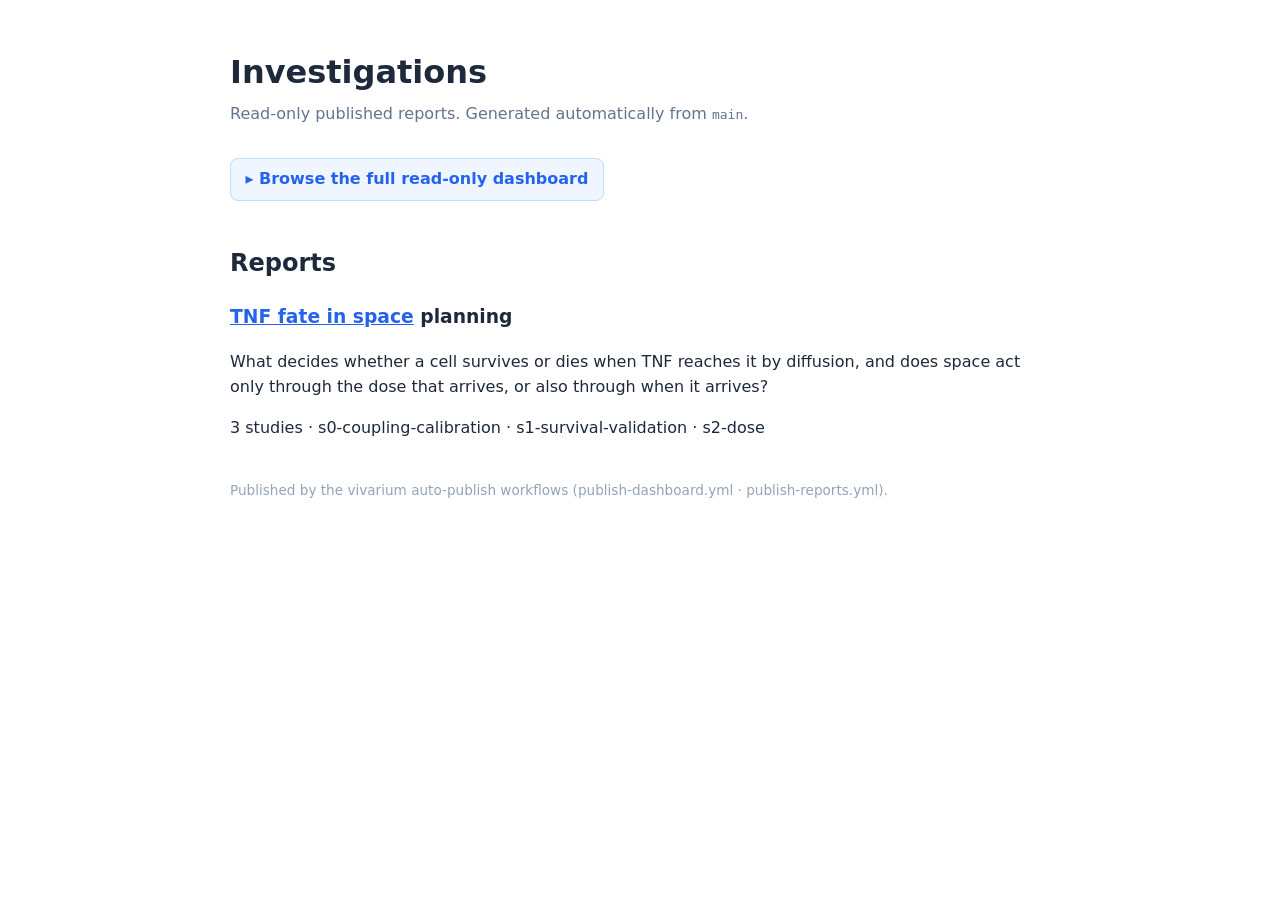
<file: index.html>
<!DOCTYPE html>
<!--
  gh-pages landing page (seeded by .github/workflows/publish-reports.yml on the
  first publish). The investigation list between the auto-investigations markers
  is regenerated automatically by scripts/inject_index_fragment.py — do not edit
  that block by hand. Everything else is yours to customise.
-->
<html lang="en">
<head>
<meta charset="utf-8">
<meta name="viewport" content="width=device-width, initial-scale=1">
<title>Investigations</title>
<style>
  body { font-family: system-ui, -apple-system, sans-serif; max-width: 820px;
         margin: 3rem auto; padding: 0 1.25rem; color: #1e293b; line-height: 1.55; }
  h1 { margin-bottom: .25rem; }
  .sub { color: #64748b; margin-top: 0; }
  a { color: #2563eb; }
  .dash { display: inline-block; margin: 1rem 0 1.5rem; padding: .5rem .9rem;
          background: #eff6ff; border: 1px solid #bfdbfe; border-radius: 8px;
          text-decoration: none; font-weight: 600; }
  ul { padding-left: 1.1rem; }
  li { margin: .35rem 0; }
  .empty { color: #94a3b8; font-style: italic; }
  footer { margin-top: 2.5rem; color: #94a3b8; font-size: .85em; }
</style>
</head>
<body>
<h1>Investigations</h1>
<p class="sub">Read-only published reports. Generated automatically from <code>main</code>.</p>

<a class="dash" href="dashboard/">▸ Browse the full read-only dashboard</a>

<h2>Reports</h2>
<!-- BEGIN auto-investigations -->
<div class="invest">
  <h3><a href="investigations/tnf-fate-in-space.html">TNF fate in space</a>
      <span class="pill planning">planning</span></h3>
  <p>What decides whether a cell survives or dies when TNF reaches it by diffusion, and does space act only through the dose that arrives, or also through when it arrives?</p>
  <p class="meta">3 studies · s0-coupling-calibration · s1-survival-validation · s2-dose</p>
</div>
<!-- END auto-investigations -->

<footer>Published by the vivarium auto-publish workflows (publish-dashboard.yml · publish-reports.yml).</footer>
</body>
</html>
</file>
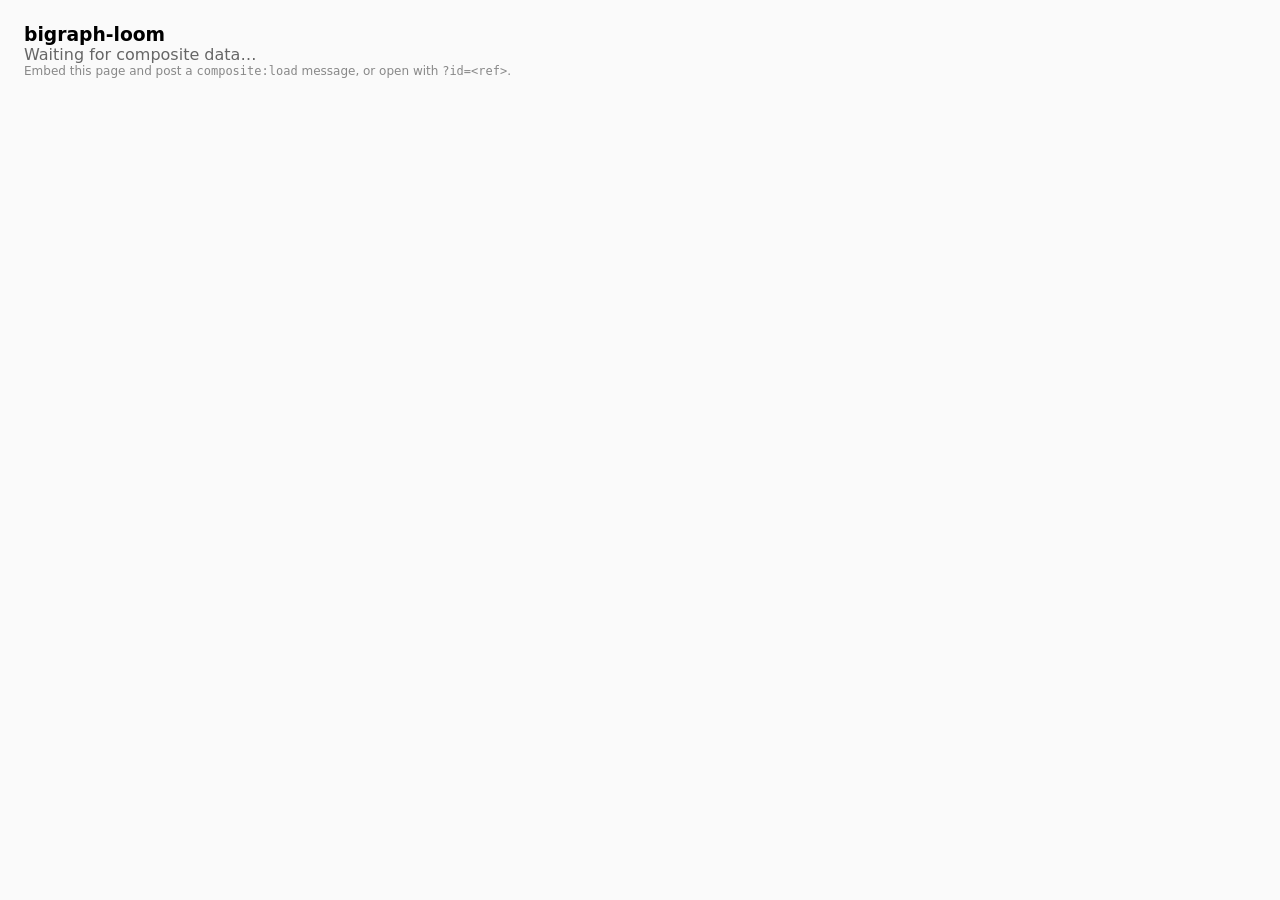
<file: workbench/bigraph-loom/index.html>
<!doctype html>
<html lang="en">
  <head>
    <meta charset="UTF-8" />
    <meta name="viewport" content="width=device-width, initial-scale=1.0" />
    <title>bigraph-loom</title>
    <style>
      body { margin: 0; height: 100vh; font-family: system-ui, sans-serif; }
      #root { height: 100%; }
    </style>
    <script type="module" crossorigin src="./assets/index-D-sMTXL_.js"></script>
    <link rel="stylesheet" crossorigin href="./assets/index-aA1-FNyC.css">
  </head>
  <body>
    <div id="root"></div>
  </body>
</html>
</file>
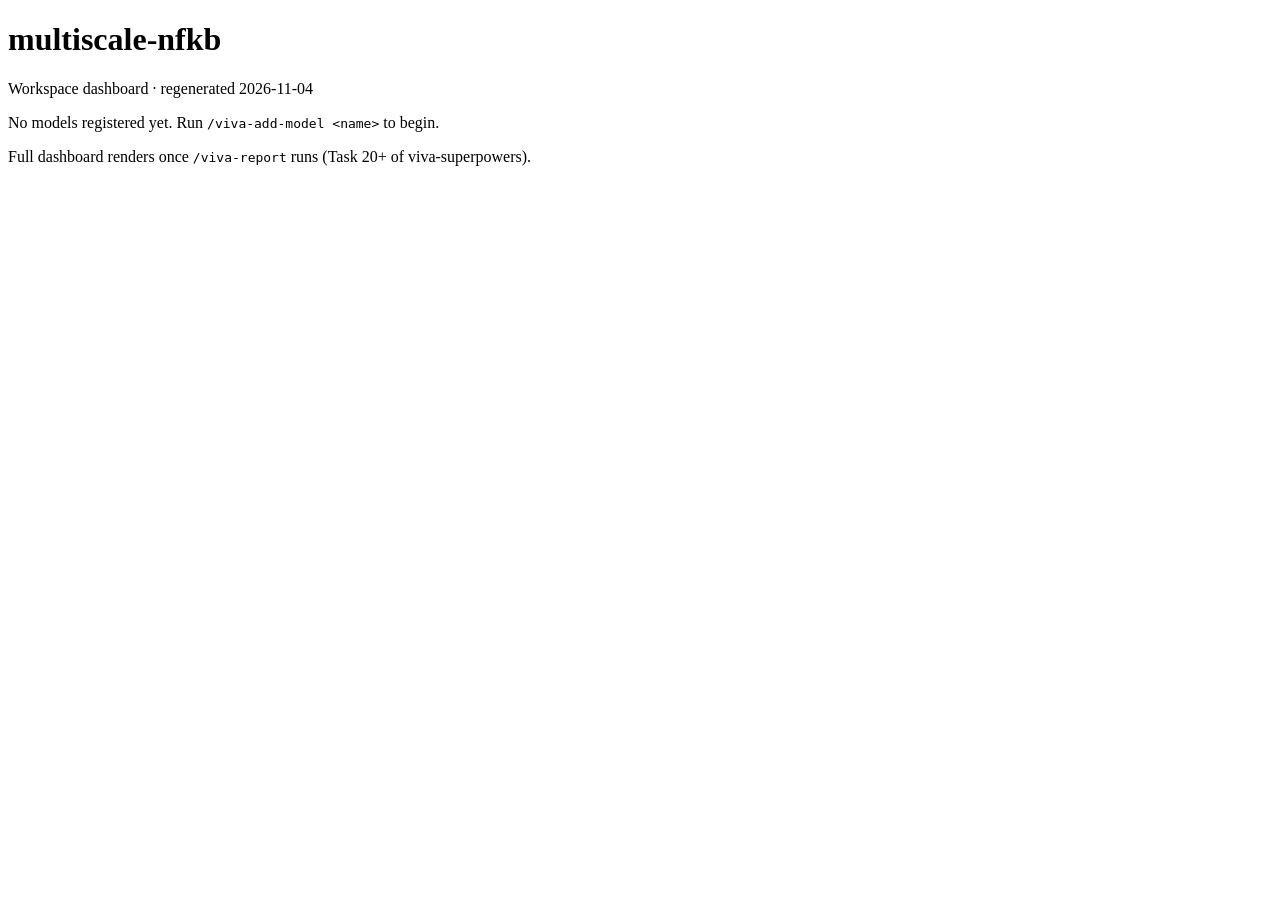
<file: workspace/reports/index.html>
<!DOCTYPE html>
<html lang="en">
<head>
<meta charset="UTF-8">
<title>multiscale-nfkb — workspace dashboard</title>
</head>
<body>
<header>
  <h1>multiscale-nfkb</h1>
  <p>Workspace dashboard · regenerated 2026-11-04</p>
</header>
<main>
  <p>No models registered yet. Run <code>/viva-add-model &lt;name&gt;</code> to begin.</p>
  <p>Full dashboard renders once <code>/viva-report</code> runs (Task 20+ of viva-superpowers).</p>
</main>
</body>
</html>
</file>
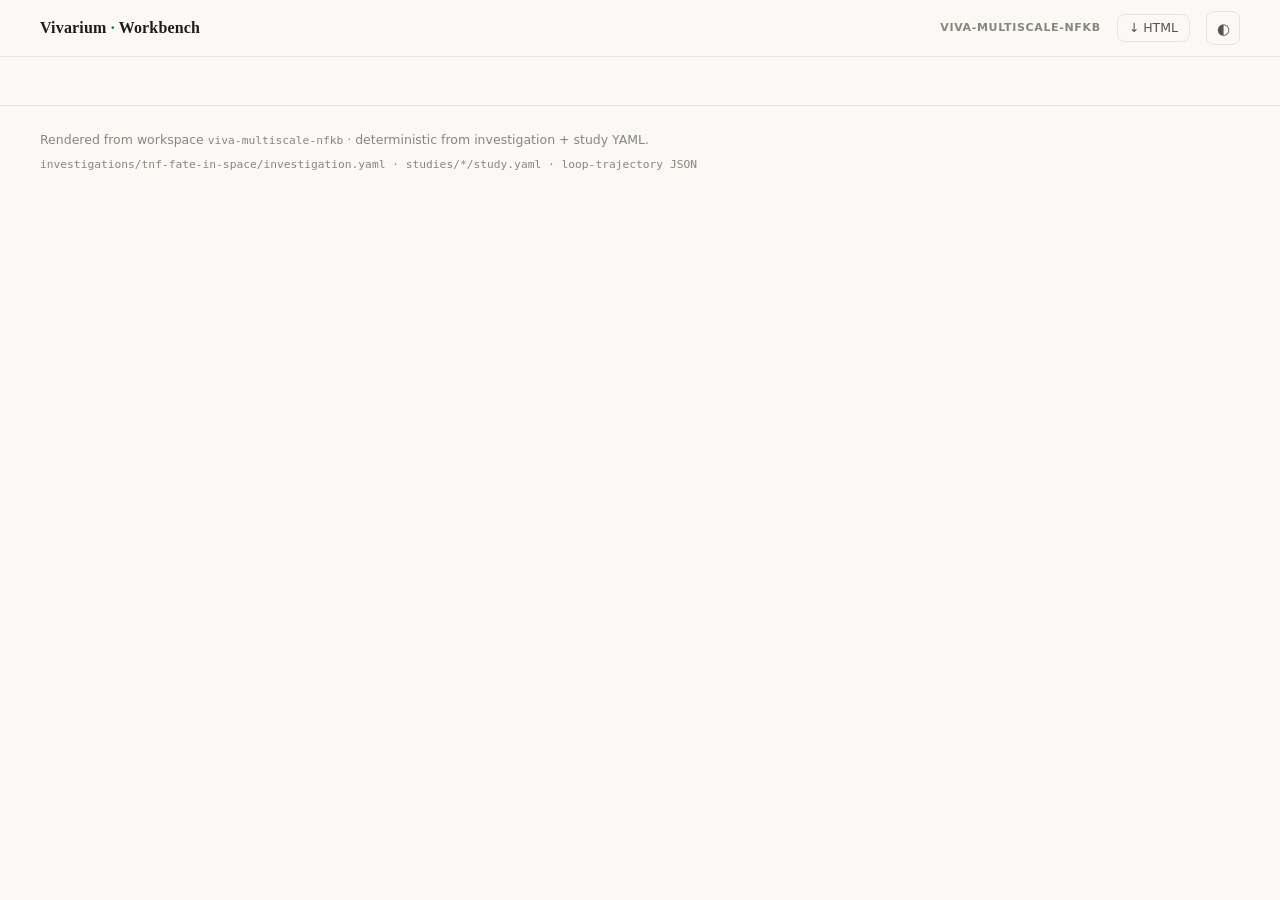
<file: investigations/tnf-fate-in-space.html>
<!doctype html>
<html lang="en">
<head>
<meta charset="utf-8">
<meta name="viewport" content="width=device-width, initial-scale=1">
<title>TNF fate in space — report</title>
<style>
:root{
  --paper:#FAF9F6; --surface:#FFFFFF; --sunken:#F4F2ED;
  --ink:#1F1D1B; --ink-2:#57534E; --ink-3:#8A857D;
  --line:#E7E4DE; --line-2:#D8D4CC;
  --accent:#0F766B; --accent-soft:#0F766B22;
  --pass:#1A7F5A; --fail:#B42318; --warn:#A16207; --cal:#0E7490;
  --pass-soft:#1A7F5A18; --fail-soft:#B4231814; --warn-soft:#A1620714;
  --chip:#F1EFEA;
  --shadow:0 1px 2px rgba(30,25,20,.04),0 1px 0 var(--line);
  --serif:"Iowan Old Style","Palatino Nova",Palatino,"Book Antiqua",Georgia,serif;
  --sans:-apple-system,BlinkMacSystemFont,"Segoe UI",system-ui,sans-serif;
  --mono:ui-monospace,"SF Mono",Menlo,Consolas,monospace;
}
@media (prefers-color-scheme:dark){:root:not([data-theme="light"]){
  --paper:#161513; --surface:#1E1C19; --sunken:#232019;
  --ink:#EDEAE3; --ink-2:#A8A29B; --ink-3:#78736B;
  --line:#37332D; --line-2:#453F37;
  --accent:#3FB9A5; --accent-soft:#3FB9A526;
  --pass:#43C08D; --fail:#E5675C; --warn:#D9A036; --cal:#4CC3E0;
  --pass-soft:#43C08D1f; --fail-soft:#E5675C1c; --warn-soft:#D9A0361c;
  --chip:#2A2723;
  --shadow:0 1px 2px rgba(0,0,0,.3),0 1px 0 var(--line);
}}
:root[data-theme="dark"]{
  --paper:#161513; --surface:#1E1C19; --sunken:#232019;
  --ink:#EDEAE3; --ink-2:#A8A29B; --ink-3:#78736B;
  --line:#37332D; --line-2:#453F37;
  --accent:#3FB9A5; --accent-soft:#3FB9A526;
  --pass:#43C08D; --fail:#E5675C; --warn:#D9A036; --cal:#4CC3E0;
  --pass-soft:#43C08D1f; --fail-soft:#E5675C1c; --warn-soft:#D9A0361c;
  --chip:#2A2723;
  --shadow:0 1px 2px rgba(0,0,0,.3),0 1px 0 var(--line);
}
/* Print / PDF: pure-white background for easy printing. Force light inks too so
   a report printed from dark mode still shows dark text on white. page.pdf()
   emulates print media, so this governs the server-side PDF export as well. */
@media print{
  :root,:root[data-theme="dark"],:root[data-theme="light"]{
    --paper:#fff; --surface:#fff; --sunken:#fff; --chip:#f2f2f0;
    --ink:#1a1a1a; --ink-2:#444; --ink-3:#777;
    --line:#e4e4e2; --line-2:#cfcfcc; --accent:#0F766B; --shadow:none;
  }
  html,body{background:#fff !important;}
  /* Nav + overlay chrome is screen-only; Chromium paints position:fixed elements
     on EVERY printed page, so these must be removed or they ghost onto the PDF. */
  .topbar,.subnav,.fbfloat,#report-feedback,.navdrawer,.navdrawer-backdrop,.modal-bg{display:none !important;}
  [onclick*="toggleEditor"],.fbbubble{display:none !important;}
  /* No scroll frames in print — overflow:auto containers render a scrollbar
     gutter/corner as a gray box; let their content lay out naturally. */
  .wdag-shell{overflow:visible !important;background:#fff !important;max-height:none !important;}
  /* Figures: keep each figure + its caption together on one page (no mid-figure
     page breaks), and never let a figure spill past the page width. The Plotly
     figures are additionally re-fit to the page width in __reportPrintPrep. */
  figure.main-fig,figure.embedded-viz,.main-fig{break-inside:avoid;page-break-inside:avoid}
  figure figcaption,.main-fig figcaption{break-inside:avoid}
  .plotly-holder{overflow:visible !important}
  .main-fig img,.viz-frame,.plotly-holder,.plotly-holder>div{max-width:100% !important}
  h2,h3{break-after:avoid}
}
*{box-sizing:border-box}
html{scroll-behavior:smooth}
body{margin:0;background:var(--paper);color:var(--ink);font-family:var(--sans);
  font-size:16px;line-height:1.6;-webkit-font-smoothing:antialiased;scroll-padding-top:64px}
a{color:var(--accent);text-decoration:none}
a:hover{text-decoration:underline}
.wrap{max-width:1440px;margin:0 auto;padding:0 40px}
.kicker{font-size:11px;font-weight:700;letter-spacing:.09em;text-transform:uppercase;color:var(--ink-2)}
.mono{font-family:var(--mono);font-size:.9em}
.serif{font-family:var(--serif)}

/* ---- top bar ---- */
.topbar{position:sticky;top:0;z-index:40;background:color-mix(in srgb,var(--paper) 88%,transparent);
  backdrop-filter:saturate(1.4) blur(8px);border-bottom:1px solid var(--line)}
.topbar .wrap{display:flex;align-items:center;gap:16px;height:56px}
.brand{font-family:var(--serif);font-weight:600;font-size:16px;letter-spacing:.01em;white-space:nowrap}
.brand .dot{color:var(--accent)}
.switch{display:flex;gap:4px;margin-left:auto;background:var(--sunken);border:1px solid var(--line);
  border-radius:999px;padding:3px}
.switch button{font-family:var(--sans);font-size:12.5px;font-weight:600;color:var(--ink-2);
  background:none;border:none;padding:6px 14px;border-radius:999px;cursor:pointer;white-space:nowrap}
.switch button[aria-selected="true"]{background:var(--surface);color:var(--ink);box-shadow:var(--shadow)}
.switch-label{margin-left:auto;font-size:11px;font-weight:700;letter-spacing:.06em;text-transform:uppercase;color:var(--ink-3)}
.switch-label+.switch{margin-left:10px}
.themebtn{background:none;border:1px solid var(--line);color:var(--ink-2);width:34px;height:34px;
  border-radius:8px;cursor:pointer;font-size:15px;line-height:1;display:grid;place-items:center}

/* ---- masthead ---- */
.masthead{padding:44px 0 8px}
.masthead .eyebrow{color:var(--ink-3);font-size:12.5px;letter-spacing:.04em;margin-bottom:10px}
.masthead h1{font-family:var(--serif);font-weight:600;font-size:38px;line-height:1.12;margin:0;
  letter-spacing:-.01em;text-wrap:balance;max-width:28ch}
.provline{color:var(--ink-3);font-size:13px;margin-top:14px;display:flex;gap:8px;flex-wrap:wrap;align-items:center}
.provline .sep{opacity:.5}

/* ---- verdict banner ---- */
.verdict{margin:28px 0 8px;padding:24px 26px 24px 30px;background:var(--surface);border:1px solid var(--line);
  border-left:4px solid var(--pass);border-radius:12px;box-shadow:var(--shadow)}
.verdict.is-fail{border-left-color:var(--fail)}
.verdict.is-progress{border-left-color:var(--warn)}
.verdict .vhead{display:flex;align-items:center;gap:12px;margin-bottom:12px}
.verdict .vtext{font-family:var(--serif);font-size:20px;line-height:1.4;color:var(--ink);margin:0;max-width:none}
.verdict .what{color:var(--ink-2);font-size:14.5px;margin-top:14px;max-width:none}

/* status chip */
.status{display:inline-flex;align-items:center;gap:6px;font-size:12px;font-weight:700;letter-spacing:.03em;
  padding:4px 11px;border-radius:999px;text-transform:uppercase}
.status.pass{color:var(--pass);background:var(--pass-soft)}
.status.fail{color:var(--fail);background:var(--fail-soft)}
.status.warn{color:var(--warn);background:var(--warn-soft)}
.status .g{width:7px;height:7px;border-radius:999px;background:currentColor}

/* ---- stat strip ---- */
.stats{display:flex;flex-wrap:wrap;gap:0;margin:22px 0;border:1px solid var(--line);border-radius:12px;
  background:var(--surface);overflow:hidden}
.stats .stat{flex:1;min-width:120px;padding:16px 18px;border-right:1px solid var(--line)}
.stats .stat:last-child{border-right:none}
.stats .num{font-family:var(--serif);font-size:26px;font-weight:600;line-height:1}
.stats .lbl{color:var(--ink-2);font-size:12.5px;margin-top:6px}
.stats .num.pass{color:var(--pass)}.stats .num.fail{color:var(--fail)}

/* ---- section headers ---- */
.sec-h{display:flex;align-items:baseline;gap:12px;margin:44px 0 16px}
.sec-h h2{font-family:var(--serif);font-size:22px;font-weight:600;margin:0}
.sec-h .rule{flex:1;height:1px;background:var(--line)}

/* ---- glance table ---- */
.glance{width:100%;border-collapse:collapse;font-size:14px}
.glance th{text-align:left;font-size:11px;font-weight:700;letter-spacing:.08em;text-transform:uppercase;
  color:var(--ink-2);padding:8px 12px;border-bottom:1px solid var(--line-2)}
.glance td{padding:11px 12px;border-bottom:1px solid var(--line)}
.glance tr:hover td{background:var(--sunken)}
.glance .idx{color:var(--ink-3);font-family:var(--mono);width:26px}
.glance a.st{font-weight:600;color:var(--ink)}
.glance a.st:hover{color:var(--accent);text-decoration:none}
.glance .flag{color:var(--warn);font-size:11.5px;font-weight:700;margin-left:8px}

/* ---- sticky nav ---- */
.subnav{position:sticky;top:56px;z-index:30;background:color-mix(in srgb,var(--paper) 90%,transparent);
  backdrop-filter:blur(6px);border-bottom:1px solid var(--line);border-top:1px solid var(--line);margin-top:36px}
.subnav .wrap{display:flex;gap:4px;height:44px;align-items:center;overflow-x:auto;scrollbar-width:none}
.subnav .wrap::-webkit-scrollbar{display:none}
.subnav a{font-size:12.5px;color:var(--ink-2);padding:5px 10px;border-radius:7px;white-space:nowrap;font-weight:500}
.subnav a.active{background:var(--accent-soft);color:var(--accent);font-weight:700}
.subnav a.exec{font-weight:600}
/* Full "Contents" jump menu — reaches every part incl. the 37 supplement studies.
   The panel is position:fixed so the subnav's overflow:auto never clips it. */
.navmenu{position:relative;display:inline-flex;align-items:center;margin-right:8px;flex:0 0 auto}
.navmenu-btn{font-size:12.5px;font-weight:700;color:var(--accent);background:var(--accent-soft);border:1px solid transparent;padding:5px 11px;border-radius:7px;cursor:pointer;white-space:nowrap}
.navmenu-btn:hover{border-color:var(--accent)}
/* Contents: a clean left slide-in drawer (replaces the old wide dropdown). */
.navdrawer-backdrop{position:fixed;inset:0;background:rgba(20,18,15,.34);z-index:85;opacity:0;pointer-events:none;transition:opacity .2s ease}
.navdrawer-backdrop.open{opacity:1;pointer-events:auto}
.navdrawer{position:fixed;top:0;left:0;height:100vh;width:min(330px,86vw);background:var(--surface);border-right:1px solid var(--line);box-shadow:0 10px 44px rgba(20,18,15,.20);z-index:90;transform:translateX(-102%);transition:transform .22s ease;display:flex;flex-direction:column;overflow:hidden}
.navdrawer.open{transform:none}
.nd-head{display:flex;align-items:center;justify-content:space-between;padding:16px 18px 11px;font-size:14px;font-weight:800;letter-spacing:.02em;color:var(--ink);border-bottom:1px solid var(--line);flex:0 0 auto}
.nd-close{background:transparent;border:none;font-size:15px;color:var(--ink-3);cursor:pointer;padding:4px 9px;border-radius:6px;line-height:1}
.nd-close:hover{background:var(--chip);color:var(--ink)}
.nd-body{overflow-y:auto;padding:8px 10px 28px;flex:1 1 auto}
.nd-grp{font-size:10.5px;font-weight:800;letter-spacing:.07em;text-transform:uppercase;color:var(--ink-3);margin:15px 8px 5px}
.nd-grp:first-child{margin-top:6px}
.navdrawer a.nd-link{display:block;font-size:13px;color:var(--ink);padding:5px 10px;border-radius:7px;text-decoration:none;line-height:1.35}
.navdrawer a.nd-link:hover{background:var(--accent-soft);color:var(--accent)}
.navdrawer a.nd-link.active{background:var(--accent-soft);color:var(--accent);font-weight:650}
.nd-studies-toggle{display:flex;align-items:center;gap:8px;width:calc(100% - 16px);text-align:left;background:transparent;border:none;cursor:pointer;margin:15px 8px 5px;padding:0;font-size:10.5px;font-weight:800;letter-spacing:.07em;text-transform:uppercase;color:var(--ink-3)}
.nd-count{font-weight:700;color:var(--ink-2);background:var(--chip);border-radius:9999px;padding:0 7px;font-size:10px;letter-spacing:0}
.nd-caret{margin-left:auto;transition:transform .15s ease;font-size:11px}
.nd-studies-toggle[aria-expanded="true"] .nd-caret{transform:rotate(90deg)}
.navdrawer .nd-studies a.nd-link{padding-left:16px;font-size:12.5px;color:var(--ink-2)}

/* ---- study card ---- */
.card{position:relative;background:var(--surface);border:1px solid var(--line);border-radius:14px;
  padding:26px 28px;margin:24px 0;box-shadow:var(--shadow);scroll-margin-top:112px}
.card::before{content:"";position:absolute;left:0;top:18px;bottom:18px;width:3px;border-radius:3px;background:var(--pass)}
.card.is-fail::before{background:var(--fail)}
.card.is-control{border-style:dashed;border-color:var(--line-2)}
/* collapsed cards are wholly clickable — signal it clearly */
.card.collapsed{cursor:pointer;padding-bottom:44px;transition:box-shadow .15s ease,border-color .15s ease,transform .12s ease}
.card.collapsed:hover{border-color:var(--accent);box-shadow:0 6px 22px rgba(30,25,20,.10),0 1px 0 var(--line);transform:translateY(-1px)}
.card.collapsed::after{content:"Click to expand ▾";position:absolute;right:24px;bottom:16px;
  font-family:var(--sans);font-size:12px;font-weight:600;letter-spacing:.02em;color:var(--ink-3);pointer-events:none}
.card.collapsed:hover::after{color:var(--accent)}
.card.collapsed:hover .ctoggle{color:var(--accent)}
.card-h{display:flex;align-items:flex-start;gap:14px;margin-bottom:4px;cursor:pointer;user-select:none}
.card-h .ctoggle{color:var(--ink-3);font-size:15px;padding-top:5px;transition:transform .15s,color .15s;line-height:1}
.card.collapsed .card-h .ctoggle{transform:rotate(-90deg)}
.card-h .cnum{font-family:var(--mono);color:var(--ink-3);font-size:14px;padding-top:5px}
/* collapse behaviour */
.card.collapsed .study-detail{display:none}
.card:not(.collapsed) .study-summary{display:none}
.study-summary{margin-top:10px}
.summary-chips{display:flex;gap:7px;flex-wrap:wrap;align-items:center;margin:6px 0}
.summary-snip{color:var(--ink-2);font-size:13.5px;max-width:none;margin-top:6px}
.studies-toolbar{display:flex;gap:8px;align-items:center;margin-left:auto}
.studies-toolbar button{font-family:var(--sans);font-size:12px;font-weight:600;color:var(--ink-2);
  background:var(--surface);border:1px solid var(--line);border-radius:8px;padding:5px 12px;cursor:pointer}
.studies-toolbar button:hover{border-color:var(--accent);color:var(--accent)}
.card-h .ctitle{font-family:var(--serif);font-size:22px;font-weight:600;margin:0;flex:1;line-height:1.2}
.card-h .cright{display:flex;gap:8px;align-items:center;flex-wrap:wrap;justify-content:flex-end}
.control-kick{display:inline-flex;align-items:center;gap:6px;font-size:11px;font-weight:700;letter-spacing:.04em;
  text-transform:uppercase;color:var(--warn);background:var(--warn-soft);padding:3px 10px;border-radius:999px}
.claim{font-family:var(--serif);font-size:16.5px;color:var(--ink);margin:8px 0 2px;max-width:none;font-style:italic}
.biology{color:var(--ink-2);font-size:14px;margin:8px 0 4px;max-width:none}
.study-thesis{color:var(--ink);font-size:14px;line-height:1.5;margin:8px 0 4px;max-width:none}
.study-result{margin:10px 0 4px;max-width:none}
.study-result .ov-k{font-size:10.5px;font-weight:700;letter-spacing:.05em;text-transform:uppercase;color:var(--ink-3);margin-bottom:2px}
.study-result>*:not(.ov-k){color:var(--ink);font-size:14px;line-height:1.5;margin:0}

/* spine stage */
.stage{margin-top:22px;padding-top:20px;border-top:1px solid var(--line)}
.stage:first-of-type{border-top:none}
.stage>.kicker{display:block;margin-bottom:12px}
.substage{margin:14px 0}
.substage .slabel{font-size:12px;font-weight:700;color:var(--ink-2);margin-bottom:6px}
.kv{color:var(--ink);font-size:14.5px}
.kv .rationale{color:var(--ink-2);font-size:13.5px;margin-top:4px;max-width:none}
.decision-line{font-size:15px}

/* chips */
.chip{display:inline-flex;align-items:center;gap:5px;font-size:12px;font-weight:600;padding:3px 10px;
  border-radius:999px;background:var(--chip);color:var(--ink-2);white-space:nowrap}
.chip.pass{color:var(--pass);background:var(--pass-soft)}
.chip.fail{color:var(--fail);background:var(--fail-soft)}
.chip.decision{background:none;border:1px solid var(--accent);color:var(--accent)}
.chip.mod{background:none;border:1px solid var(--line-2);color:var(--ink);font-family:var(--mono);font-size:11.5px}
.chiprow{display:flex;gap:7px;flex-wrap:wrap;align-items:center}

/* mini table for tests */
.ttable{width:100%;border-collapse:collapse;font-size:13.5px;margin-top:4px}
.ttable td{padding:7px 10px;border-bottom:1px solid var(--line);vertical-align:top}
.ttable tr:last-child td{border-bottom:none}
.ttable .tname{font-weight:600}
.ttable .texp{color:var(--ink-3);font-family:var(--mono);font-size:12px}
.ttable .tv{text-align:right;white-space:nowrap}
/* compact, uniform test rows (statement + verdict chip + one muted meta line) */
.tests-list{margin-top:4px}
.test-row{padding:7px 0;border-top:1px solid var(--line)}
.test-row:first-child{border-top:none}
.test-head{display:flex;gap:10px;align-items:baseline;justify-content:space-between}
.test-desc{font-weight:600;font-size:12.5px;color:var(--ink-2)}
.test-row .fmeta{margin-top:3px;font-size:11px;color:var(--ink-3);line-height:1.5}
.test-row .fmeta .mono{font-family:var(--mono);font-size:10.5px;color:var(--ink-3)}
.test-row .fmeta .sep{color:var(--line-2);margin:0 2px}

/* decision box */
.decbox{display:flex;gap:14px;align-items:flex-start;padding:14px 16px;background:var(--sunken);
  border-radius:10px;margin-top:6px}
.decbox>div:last-child{flex:1 1 auto;min-width:0}
.decbox .dverdict{font-size:14px}
.decbox .dnarr{color:var(--ink-2);font-size:13.5px;margin-top:6px;max-width:none}

/* figures */
figure{margin:12px 0 4px}
figure svg{max-width:100%;height:auto;display:block}
figure img{max-width:100%;height:auto;display:block;border:1px solid var(--line);border-radius:8px;background:var(--surface)}
.spine-badge{display:inline-flex;align-items:center;gap:5px;font-size:12px;font-weight:600;padding:2px 9px;border-radius:999px;background:var(--chip);color:var(--ink-2)}
.spine-badge.v-passed{color:var(--pass);background:var(--pass-soft)}
.spine-badge.v-failing{color:var(--fail);background:var(--fail-soft)}
.spine-badge.v-blocked,.spine-badge.v-needs_calibration{color:var(--warn);background:var(--warn-soft)}
.spine-legend{display:flex;gap:14px;flex-wrap:wrap;margin-top:8px}
.spine-legend-item{font-size:11.5px;color:var(--ink-2)}
/* "Methods · Simulations" block — locked shared node-card spec (1:1 with the live
   workbench graph). The spec's slate hex is mapped to the report's theme tokens so
   the block is dark-mode-aware and harmonizes with the report palette; structure,
   class names and the fidelity-chip vocabulary (real tool / reproduction) are kept
   exactly as the live graph's. */
.aig-methods-block{margin-top:8px;padding-top:7px;border-top:1px dashed var(--line);font-size:0.78em}
.aig-methods-head{font-weight:600;color:var(--ink-2);margin-bottom:3px}
.aig-methods-row{display:flex;gap:8px;line-height:1.55}
.aig-methods-label{color:var(--ink-3);flex:0 0 56px}
.aig-methods-val{color:var(--ink);min-width:0}
.aig-methods-val.allpass{color:var(--pass)}
.aig-fidelity-chip{display:inline-block;margin-left:7px;padding:0 7px;border-radius:999px;font-size:0.9em;font-weight:600;vertical-align:baseline}
.aig-fidelity-real{background:color-mix(in srgb,var(--cal) 15%,var(--surface));color:var(--cal);border:1px solid color-mix(in srgb,var(--cal) 32%,transparent)}
.aig-fidelity-repro{background:var(--chip);color:var(--ink-2);border:1px solid var(--line-2)}
.study-verdict-dag{margin-top:4px}
figcaption{color:var(--ink-2);font-size:12.5px;margin-top:8px;max-width:none}
.fig-scroll{overflow-x:auto}
.loom-embed{margin:12px 0 4px}
.loom-frame{border:1px solid var(--line);border-radius:12px;overflow:hidden;background:var(--surface);height:440px;resize:vertical;min-height:240px}
/* An inlined local: visualization runs in its own iframe so its scripts execute
   and its (often full-document) CSS can't leak into the report. onload sizes it
   to content; this is the pre-resize default. */
.viz-frame{width:100%;border:1px solid var(--line);border-radius:12px;background:var(--surface);height:460px;display:block}
/* report card (SIM vs EXPT): inline verdict table + SVG chart gallery */
.report-card{margin:8px 0}
.rc-badge{display:inline-block;margin:4px 0 10px;padding:4px 12px;border-radius:999px;background:var(--surface-2,#eef0f2);font-weight:600;font-size:13px}
.rc-table{width:100%;border-collapse:collapse;margin:8px 0;font-size:13px}
.rc-table th{text-align:left;color:var(--ink-3);font-weight:600;border-bottom:1px solid var(--line);padding:4px 8px}
.rc-table td{padding:5px 8px;border-bottom:1px solid var(--line-2,var(--line));vertical-align:baseline}
.rc-table tr.rc-grp td{font-weight:700;background:var(--surface-2,#f6f8fa);color:var(--ink);padding-top:8px}
.rc-table .rc-ax{width:42%}
.rc-meter{color:var(--ink-2);font-size:12px;margin-left:4px}
.rc-charts{display:grid;grid-template-columns:repeat(auto-fit,minmax(260px,1fr));gap:12px;margin-top:10px}
.rc-chart{margin:0;border:1px solid var(--line);border-radius:10px;padding:8px;background:var(--surface,#fff);break-inside:avoid;page-break-inside:avoid}
.rc-chart svg{width:100%;height:auto;display:block}
/* overview table-of-contents (replaces the dependency graph) */
.toc{margin:4px 0}
.toc-row{display:flex;gap:14px;padding:13px 0;border-top:1px solid var(--line)}
.toc-row:first-child{border-top:none}
.toc-num{font-family:var(--mono);font-size:13px;color:var(--ink-3);font-weight:600;text-decoration:none;padding-top:2px;min-width:22px;flex:none}
.toc-num:hover{color:var(--accent)}
.toc-body{flex:1;min-width:0}
.toc-h{display:flex;flex-wrap:wrap;align-items:baseline;gap:8px}
.toc-title{font-weight:650;font-size:15px;color:var(--ink);text-decoration:none}
.toc-title:hover{color:var(--accent)}
.toc-status{display:inline-flex;align-items:center;gap:5px;font-size:11px;font-weight:600}
.toc-status .g{width:7px;height:7px;border-radius:50%;display:inline-block;flex:none}
.toc-ctrl{font-size:11px;color:var(--warn)}
.toc-line{display:flex;gap:6px;font-size:13px;line-height:1.45;margin-top:3px;color:var(--ink-2)}
.toc-find{color:var(--ink)}
.toc-k{flex:none;min-width:34px;font-size:10px;font-weight:700;letter-spacing:.05em;text-transform:uppercase;color:var(--ink-3);padding-top:2px}
/* finding block: narrative forward, markers + provenance code subtle */
.finding-traceability{margin:11px 0}
.finding-traceability .rationale{color:var(--ink);font-size:14px;line-height:1.5;margin-top:0}
.finding-traceability .fmeta{margin-top:4px;font-size:11.5px;color:var(--ink-3);line-height:1.5}
.finding-traceability .fid{font-weight:600;color:var(--ink-2)}
.finding-traceability .fmeta .etier{font-size:10px;font-weight:600;padding:1px 6px;opacity:.85}
.finding-traceability .fmeta code{font-family:var(--mono);font-size:10.5px;color:var(--ink-3);background:none;padding:0}
.finding-traceability .fmeta .trace-link{color:var(--ink-3);text-decoration:none;border-bottom:1px dotted var(--line-2)}
.finding-traceability .fmeta .trace-link:hover{color:var(--accent)}
.finding-traceability .fmeta .sep{color:var(--line-2);margin:0 2px}
/* embedded REAL bigraph-loom (primary Model view) */
.loom-real-slot{position:relative;border:1px solid var(--line);border-radius:12px;background:var(--surface);height:560px;overflow:hidden;resize:vertical;min-height:280px}
.loom-real-slot iframe{width:100%;height:100%;border:0;display:block}
.loom-real-boot{position:absolute;inset:0;display:flex;align-items:center;justify-content:center;color:var(--ink-3);font-size:12px}
/* interactive lightweight loom */
.iloom{position:relative;border:1px solid var(--line);border-radius:12px;background:var(--surface);height:520px;overflow:hidden}
.iloom svg{width:100%;height:100%;cursor:grab;display:block}
.iloom svg.grabbing{cursor:grabbing}
.iloom .il-proc,.iloom .il-comp{cursor:pointer}
.iloom .il-comp{cursor:pointer}
.iloom .il-proc rect,.iloom .il-comp rect{transition:opacity .12s}
.iloom .dim{opacity:.18}
.iloom .il-edge.off{stroke-opacity:.05!important}
.iloom .il-edge.on{stroke-opacity:.95!important;stroke-width:2.2!important}
.iloom .il-tip{position:absolute;pointer-events:none;background:var(--ink);color:var(--surface);font-size:11px;line-height:1.35;
  padding:6px 9px;border-radius:6px;max-width:340px;z-index:5;box-shadow:0 2px 10px rgba(0,0,0,.25)}
.iloom .il-hint{position:absolute;left:10px;bottom:8px;font-size:10.5px;color:var(--ink-3);background:var(--surface);
  padding:2px 7px;border-radius:6px;border:1px solid var(--line);opacity:.9}
.iloom .il-stores{position:absolute;right:10px;top:10px;max-width:46%;max-height:70%;overflow:auto;background:var(--surface);
  border:1px solid var(--line);border-radius:8px;padding:8px 10px;font-size:11px;box-shadow:0 2px 10px rgba(0,0,0,.15)}
.iloom .il-leaves{margin-top:5px;display:flex;flex-wrap:wrap;gap:4px}
.iloom .il-leaf{font-family:var(--mono);font-size:10px;background:var(--sunken);border:1px solid var(--line);border-radius:5px;padding:1px 5px}
/* An interactive (Plotly) figure rendered inline in the main document, sharing
   the report's one Plotly.js. Bordered like the iframe path it replaces. */
.embedded-plotly .plotly-holder{width:100%;border:1px solid var(--line);border-radius:12px;background:var(--surface);padding:6px;overflow:hidden}
.embedded-plotly .plotly-holder>div{max-width:100%}
.loom-iframe{width:100%;height:100%;border:0;display:block}
.loom-fallback{margin-top:6px}
.loom-fallback>summary{cursor:pointer;color:var(--accent);font-size:12px;user-select:none}
.loom-fallback[open]>summary{margin-bottom:6px}

/* expander */
details.exp{margin-top:10px;border-top:1px dotted var(--line-2);padding-top:8px}
details.exp>summary{cursor:pointer;font-size:12.5px;color:var(--accent);font-weight:600;list-style:none}
details.exp>summary::-webkit-details-marker{display:none}
details.exp>summary::before{content:"▸ ";color:var(--ink-3)}
details.exp[open]>summary::before{content:"▾ "}
details.exp .body{font-size:13.5px;color:var(--ink-2);margin-top:8px;max-width:none}

/* §7 figure-first card slots */
.disc-control{margin-top:8px;padding:8px 11px;background:var(--sunken);border:1px solid var(--line);border-radius:8px;font-size:13px;color:var(--ink-2)}
.dc-k{font-size:11px;font-weight:700;letter-spacing:.04em;text-transform:uppercase;color:var(--ink-3);margin-right:6px}
.card-limitation{padding:11px 14px;background:color-mix(in srgb,var(--warn) 7%,var(--surface));border:1px solid color-mix(in srgb,var(--warn) 32%,var(--line));border-left:3px solid var(--warn);border-radius:8px;font-size:13.5px;color:var(--ink);line-height:1.5}
.ho-row{display:flex;gap:10px;align-items:baseline;flex-wrap:wrap;margin:5px 0}
.ho-dir{font-size:11px;font-weight:700;letter-spacing:.03em;color:var(--ink-2);white-space:nowrap}
.ho-who{color:var(--ink-3);font-weight:600}
.ho-items{display:flex;gap:5px;flex-wrap:wrap}
.tech-record{margin-top:14px;padding-top:10px;border-top:1px dashed var(--line-2)}
.tech-record>summary{font-size:11.5px;font-weight:600;color:var(--ink-3);letter-spacing:.02em}
/* the technical record is supporting material — render it compact + muted */
.tech-record>.body{margin-top:10px;font-size:12.5px;color:var(--ink-2)}
.tech-record>.body .kicker{font-size:10.5px;color:var(--ink-3)}
.tech-record>.body .texp,.tech-record>.body .mono{font-size:11.5px;color:var(--ink-3)}
.tech-record>.body .kv .rationale{font-size:12px;color:var(--ink-2)}
/* inline technical record (no dropdown) — same compact/muted supporting-material look */
.tech-record-inline{margin-top:14px;padding-top:10px;border-top:1px dashed var(--line-2)}
.tech-record-inline>.sec-sub{font-size:11.5px;font-weight:600;color:var(--ink-3);letter-spacing:.02em;text-transform:uppercase}
.tech-record-inline>.body{margin-top:10px;font-size:12.5px;color:var(--ink-2)}
.tech-record-inline>.body .kicker{font-size:10.5px;color:var(--ink-3)}
.tech-record-inline>.body .texp,.tech-record-inline>.body .mono{font-size:11.5px;color:var(--ink-3)}
.tech-record-inline>.body .kv .rationale{font-size:12px;color:var(--ink-2)}

/* appendix */
.appendix{margin:52px 0 24px}
.cat-table{width:100%;border-collapse:collapse;font-size:13.5px}
.cat-table td,.cat-table th{padding:9px 12px;border-bottom:1px solid var(--line);text-align:left;vertical-align:top}
.cat-table th{font-size:11px;letter-spacing:.07em;text-transform:uppercase;color:var(--ink-2)}
.cat-table .m{font-family:var(--mono);font-weight:600;color:var(--ink);white-space:nowrap}

/* breadcrumb + prev/next + study grid */
.crumb{display:flex;align-items:center;gap:8px;font-size:13px;color:var(--ink-3);padding:26px 0 2px}
.crumb a{color:var(--ink-2);font-weight:600}
.crumb .cur{color:var(--ink)}
.crumb .chev{opacity:.5}
.prevnext{display:flex;justify-content:space-between;gap:12px;margin:28px 0 8px}
.prevnext a{flex:1;border:1px solid var(--line);border-radius:10px;padding:12px 16px;background:var(--surface);
  display:flex;flex-direction:column;gap:3px;box-shadow:var(--shadow)}
.prevnext a:hover{border-color:var(--accent);text-decoration:none}
.prevnext a.next{text-align:right;align-items:flex-end}
.prevnext .dir{font-size:11px;color:var(--ink-3);letter-spacing:.05em;text-transform:uppercase}
.prevnext .nm{font-family:var(--serif);font-size:15px;color:var(--ink);font-weight:600}
.grid{display:grid;grid-template-columns:repeat(auto-fill,minmax(280px,1fr));gap:14px;margin-top:8px}
.gcard{position:relative;border:1px solid var(--line);border-radius:12px;padding:16px 18px;background:var(--surface);
  box-shadow:var(--shadow);display:flex;flex-direction:column;gap:6px}
.gcard:hover{border-color:var(--accent);text-decoration:none}
.gcard::before{content:"";position:absolute;left:0;top:14px;bottom:14px;width:3px;border-radius:3px;background:var(--pass)}
.gcard.is-fail::before{background:var(--fail)}
.gcard .gh{display:flex;align-items:baseline;gap:8px}
.gcard .gn{font-family:var(--mono);color:var(--ink-3);font-size:12px}
.gcard .gt{font-family:var(--serif);font-size:16.5px;font-weight:600;color:var(--ink);flex:1;line-height:1.2}
.gcard .grole{color:var(--ink-2);font-size:12.5px}
.gcard .gclaim{color:var(--ink-2);font-size:13px;line-height:1.5;font-style:italic}
.gcard .gfoot{display:flex;justify-content:space-between;align-items:center;margin-top:2px}
.gcard .garrow{color:var(--accent);font-size:13px;font-weight:600}
/* per-section feedback bubble */
.fbsection{position:relative}
.fbbubble{position:absolute;right:-6px;top:-4px;width:26px;height:26px;border-radius:999px;border:1px solid var(--line);
  background:var(--surface);color:var(--ink-3);font-size:13px;line-height:1;cursor:pointer;opacity:0;
  transition:opacity .12s,transform .12s,color .12s,border-color .12s;box-shadow:var(--shadow);display:grid;place-items:center;z-index:5}
.fbsection:hover>.fbbubble{opacity:.85}
.fbbubble:hover{opacity:1 !important;transform:scale(1.08);color:var(--accent);border-color:var(--accent)}
.fbbubble.has{opacity:1;color:var(--accent);border-color:var(--accent);background:var(--accent-soft)}
.fbbubble.has::after{content:"";position:absolute;right:-1px;top:-1px;width:8px;height:8px;border-radius:999px;background:var(--accent);border:1.5px solid var(--surface)}
.fbeditor-wrap{margin-top:12px;padding:12px 14px;background:var(--sunken);border:1px solid var(--line);border-radius:10px}
.fbeditor-wrap .fbrow{margin-top:0;padding-top:0;border-top:none}
@media(max-width:640px){.fbbubble{opacity:.6}}
/* feedback */
.fbrow{display:flex;align-items:center;gap:10px;flex-wrap:wrap;margin-top:20px;padding-top:14px;border-top:1px dashed var(--line-2)}
.fbrow .fblabel{font-size:11px;font-weight:700;letter-spacing:.06em;text-transform:uppercase;color:var(--ink-3)}
.fbdisp{display:flex;gap:4px}
.fbdisp button{font-family:var(--sans);font-size:12px;font-weight:600;color:var(--ink-2);background:var(--surface);
  border:1px solid var(--line);border-radius:999px;padding:4px 11px;cursor:pointer}
.fbdisp button.on-ok{background:var(--pass-soft);color:var(--pass);border-color:transparent}
.fbdisp button.on-rev{background:var(--warn-soft);color:var(--warn);border-color:transparent}
.fbrow input.fbnote{flex:1;min-width:180px;font-family:var(--sans);font-size:13px;color:var(--ink);
  background:var(--surface);border:1px solid var(--line);border-radius:8px;padding:7px 11px}
.fbrow input.fbnote:focus{outline:none;border-color:var(--accent)}
.fbfloat{position:fixed;right:22px;bottom:22px;z-index:60;background:var(--accent);color:#fff;border:none;
  border-radius:999px;padding:12px 18px;font-family:var(--sans);font-size:13px;font-weight:700;cursor:pointer;
  box-shadow:0 4px 14px rgba(15,118,107,.4);display:flex;align-items:center;gap:8px}
.fbfloat .cnt{background:rgba(255,255,255,.25);border-radius:999px;padding:1px 8px;font-size:12px}
.modal-bg{position:fixed;inset:0;z-index:70;background:rgba(20,18,15,.5);display:none;align-items:center;justify-content:center;padding:24px}
.modal-bg.open{display:flex}
.modal{background:var(--surface);border:1px solid var(--line);border-radius:14px;max-width:720px;width:100%;
  max-height:82vh;display:flex;flex-direction:column;box-shadow:0 20px 60px rgba(0,0,0,.3)}
.modal h3{font-family:var(--serif);font-size:20px;margin:0;padding:20px 22px 6px}
.modal .sub{color:var(--ink-2);font-size:13px;padding:0 22px 12px}
.modal textarea{flex:1;margin:0 22px;font-family:var(--mono);font-size:12.5px;line-height:1.55;color:var(--ink);
  background:var(--sunken);border:1px solid var(--line);border-radius:10px;padding:14px;min-height:280px;resize:vertical}
.modal .mfoot{display:flex;justify-content:flex-end;gap:10px;padding:16px 22px}
.modal .mfoot button{font-family:var(--sans);font-size:13px;font-weight:600;border-radius:9px;padding:9px 16px;cursor:pointer;border:1px solid var(--line);background:var(--surface);color:var(--ink)}
.modal .mfoot button.primary{background:var(--accent);color:#fff;border-color:transparent}
/* ---- planned (not-yet-run) study state ---- */
.status.planned{color:var(--ink-3);background:var(--chip)}
.chip.planned{color:var(--ink-3);background:var(--chip)}
.card.is-planned::before{background:var(--line-2)}
.card.is-planned{border-style:dashed;border-color:var(--line-2)}
.stats .num.planned{color:var(--ink-3)}
.glance .chip.planned{background:var(--chip)}

/* ---- hypothesis & evidence (cited top-level claims) ---- */
.argument{margin:26px 0 8px;position:relative}
.argument .main-claim{font-family:var(--serif);font-size:17px;line-height:1.5;color:var(--ink);margin:2px 0 16px;max-width:none}
.claimlist{list-style:none;padding:0;margin:0;display:grid;gap:12px}
.claimlist li{padding-left:16px;border-left:2px solid var(--line-2);font-size:14.5px;line-height:1.55;color:var(--ink-2)}
.claimlist li .ctext{color:var(--ink)}
.claimlist li.counter{border-left-color:var(--warn)}
.cframes{display:flex;gap:8px;flex-wrap:wrap;margin-top:14px}
.cframe{font-size:12px;padding:3px 10px;border-radius:999px;border:1px solid var(--line-2);color:var(--ink-2);background:var(--surface)}
.cframe .rel{color:var(--ink-3);font-size:10.5px;text-transform:uppercase;letter-spacing:.04em;margin-left:5px}
/* ---- citation chips + provenance ---- */
.refchip{display:inline-flex;align-items:center;font-size:11px;font-weight:600;font-family:var(--sans);
  line-height:1.3;padding:1px 7px;border-radius:999px;background:var(--accent-soft);color:var(--accent);
  white-space:nowrap;border:1px solid transparent;vertical-align:baseline}
a.refchip:hover{text-decoration:none;border-color:var(--accent)}
.refchip.unknown{background:var(--chip);color:var(--ink-3)}
.citerow{display:inline-flex;gap:4px;flex-wrap:wrap;align-items:center;margin-left:4px;vertical-align:baseline}
.cite-lbl{font-size:10.5px;font-weight:700;letter-spacing:.05em;text-transform:uppercase;color:var(--ink-3);margin-right:2px}
.anchors{width:100%;border-collapse:collapse;font-size:13px;margin-top:4px}
.anchors th{text-align:left;font-size:10.5px;font-weight:700;letter-spacing:.07em;text-transform:uppercase;
  color:var(--ink-3);padding:6px 10px;border-bottom:1px solid var(--line-2);white-space:nowrap}
.anchors td{padding:9px 10px;border-bottom:1px solid var(--line);vertical-align:top}
.anchors tr:last-child td{border-bottom:none}
.anchors .ax-exp{font-weight:600;color:var(--ink)}
.anchors .ax-obs{font-family:var(--mono);font-size:11.5px;color:var(--ink-2)}
.anchors .ax-status{color:var(--ink-2);font-size:12.5px}
.anchors .ax-met{color:var(--pass);font-weight:700}
.assumptions{margin:10px 0 0;padding-left:18px;color:var(--ink-2);font-size:13px}
.assumptions li{margin:3px 0}
/* references section */
.refs-list{display:grid;gap:0;margin-top:8px}
.refentry{padding:4px 10px;border-bottom:1px solid var(--line);font-size:13px;line-height:1.5;scroll-margin-top:120px}
.refentry:target{background:var(--accent-soft);border-radius:8px}
.refentry .rk{font-family:var(--mono);font-size:11px;color:var(--ink-3)}
.refentry .rt{color:var(--ink)}
.refentry .rmeta{color:var(--ink-2)}
.refentry .rcount{float:right;font-size:11px;color:var(--ink-3)}
footer{border-top:1px solid var(--line);margin-top:48px;padding:24px 0 60px;color:var(--ink-3);font-size:12.5px}
footer .wrap{display:flex;flex-direction:column;gap:6px}
.reasoning-step{margin:2px 0}

/* ======================================================================
   PUBLISHED-REPORT FRONT MATTER + SCIENTIFIC FRAMING
   A reading measure (~68ch) for prose; the opening reads like a paper —
   question → abstract → the simulated world → thesis → findings.
   ====================================================================== */
.prose{max-width:92ch}
.prose p{margin:0 0 14px}
.prose p:last-child{margin-bottom:0}
.measure{max-width:92ch}
/* hero scientific question — the FIRST thing the report states */
.hero-q{margin:30px 0 6px}
.hero-q .qlabel{font-size:11px;font-weight:700;letter-spacing:.09em;text-transform:uppercase;color:var(--accent);margin-bottom:10px}
.hero-q .qtext{font-family:var(--serif);font-size:25px;line-height:1.38;color:var(--ink);margin:0;max-width:54ch;text-wrap:pretty;font-weight:500}
@media(max-width:640px){.hero-q .qtext{font-size:20px}}
/* abstract — larger, lighter, set at a reading measure */
.abstract{margin:22px 0 8px;max-width:92ch}
.abstract p{font-family:var(--serif);font-size:18px;line-height:1.62;color:var(--ink-2);margin:0 0 12px}
.abstract p:first-child::first-letter{font-size:1.05em}
.abstract .main-claim{color:var(--ink);font-style:normal}
/* a labelled prose section (Background / The simulated world) */
.narr{margin:8px 0}
/* Merged "Synthesis & gaps": the sub-sections keep their anchors/feedback but
   their headings demote to sub-heads so the three read as one section. */
.syn-group>.narr{margin:16px 0 0}
.syn-group>.narr>.sec-h{margin-bottom:4px}
.syn-group>.narr>.sec-h h2{font-size:15px;font-weight:650;letter-spacing:0}
.syn-group>.narr>.sec-h .rule{display:none}
.narr .prose{color:var(--ink-2);font-size:15.5px;line-height:1.78}
.narr .prose b{color:var(--ink)}
/* "the simulated world" standing callout */
.world{margin:16px 0;padding:20px 22px;background:var(--sunken);border:1px solid var(--line);border-radius:12px}
.world .wlabel{font-size:11px;font-weight:700;letter-spacing:.08em;text-transform:uppercase;color:var(--ink-3);margin-bottom:8px}
.world .prose{color:var(--ink-2);font-size:14.5px;line-height:1.75}
/* "what counts as evidence" principled note */
.evnote{margin:16px 0;padding:16px 20px;border-left:3px solid var(--accent);background:var(--accent-soft);border-radius:0 10px 10px 0}
.evnote .prose{color:var(--ink);font-size:14px;line-height:1.7;max-width:92ch}
.evnote b{color:var(--ink)}

/* evidentiary-status tiers: Observed / Plausible / Hypothetical */
.etier{display:inline-flex;align-items:center;gap:5px;font-size:11px;font-weight:700;letter-spacing:.02em;
  padding:2px 9px;border-radius:999px;white-space:nowrap;vertical-align:baseline;border:1px solid transparent}
.etier .d{width:7px;height:7px;border-radius:2px;background:currentColor;flex:none}
.etier.observed{color:var(--pass);background:var(--pass-soft)}
.etier.plausible{color:var(--cal);background:color-mix(in srgb,var(--cal) 12%,transparent)}
.etier.hypothetical{color:var(--warn);background:var(--warn-soft);border-style:dashed;border-color:color-mix(in srgb,var(--warn) 40%,transparent)}
.etier-legend{display:flex;gap:16px;flex-wrap:wrap;margin:10px 0 2px;font-size:12.5px;color:var(--ink-2);align-items:center}
.etier-legend .li{display:flex;align-items:center;gap:7px}
.etier-legend .li .def{color:var(--ink-3);font-size:11.5px}

/* four-part scientific unit (study card primary structure) */
.sci-unit{margin:12px 0 4px;display:grid;gap:12px}
.sci-part{display:grid;grid-template-columns:132px 1fr;gap:14px;align-items:start}
.sci-part .sp-k{font-size:11px;font-weight:700;letter-spacing:.06em;text-transform:uppercase;color:var(--ink-3);padding-top:2px}
.sci-part .sp-v{font-size:15px;line-height:1.6;color:var(--ink);max-width:88ch}
.sci-part.q .sp-v{font-family:var(--serif);font-size:16.5px;color:var(--ink);line-height:1.5}
.sci-part .sp-v .muted{color:var(--ink-2)}
.sci-part .sp-v .mono{color:var(--ink-2)}
@media(max-width:640px){.sci-part{grid-template-columns:1fr;gap:3px}.sci-part .sp-k{padding-top:0}}


/* ======================================================================
   WORKBENCH-CONSISTENT INVESTIGATION GRAPH (ported from walkthrough.js
   _renderInvestigationDag): same depth-BFS layout, same node-card markup,
   same Bezier edge routing + arrowheads. Static: no drag/zoom; each node
   badged with the SAME _studyStatusMeta the workbench uses. Adapted to the
   report's theme tokens (surface/line) so it works in light + dark.
   ====================================================================== */
.wdag-shell{position:relative;overflow:auto;border:1px solid var(--line);border-radius:12px;background:var(--sunken);
  padding:4px;max-height:620px;margin-top:6px}
.wdag-canvas{position:relative}
.wdag-edges{position:absolute;left:0;top:0;pointer-events:none;overflow:visible}
.wdag-node{position:absolute;background:var(--surface);border:1px solid var(--line);border-top:3px solid var(--line-2);
  border-radius:8px;padding:10px 12px;box-sizing:border-box;box-shadow:0 1px 2px rgba(0,0,0,0.05);font-size:13px}
.wdag-node .wn-meta{display:flex;align-items:center;justify-content:space-between;gap:6px;margin-bottom:5px}
.wdag-node .wn-icon{font-size:1.05em;line-height:1;flex:none}
.wdag-node .wn-badge{font-size:.62em;font-weight:700;white-space:nowrap}
.wdag-node .wn-title{display:block;font-size:.85em;line-height:1.3;color:var(--ink);font-weight:700}
.wdag-node a.wn-title:hover{color:var(--accent);text-decoration:none}
.wdag-node .wn-row{font-size:.72em;margin-top:6px;line-height:1.35;color:var(--ink-2);
  display:-webkit-box;-webkit-box-orient:vertical;overflow:hidden}
.wdag-node .wn-row .wn-lbl{font-weight:600;color:var(--ink)}
.wdag-node .wn-etier{margin-top:7px}
/* Compact (lowest semantic zoom) — used for the PDF: title + status only, at a
   LARGER font than the detail cards, so the whole graph stays legible when it
   spans pages. */
.wdag-shell.dag-compact .wn-row,
.wdag-shell.dag-compact .wn-etier,
.wdag-shell.dag-compact .wn-exp{display:none !important}
.wdag-shell.dag-compact .wdag-node{padding:9px 12px !important}
.wdag-shell.dag-compact .wn-title{font-size:14.5px !important;line-height:1.28 !important;-webkit-line-clamp:3 !important}
.wdag-shell.dag-compact .wn-badge{font-size:11.5px !important}
.wdag-shell.dag-compact .wn-icon{font-size:14px !important}
/* Click-to-expand: only cards whose Asks/Finds are actually clipped get the
   affordance (data-clip set by setupWorkbenchDag after measuring). The caret
   lives in the fixed-height meta row, so toggling it causes no layout shift.
   Expanding unclamps the rows and floats the card over its neighbours — the
   same in-place interrogation the live workbench graph offers. */
.wdag-node .wn-rt{display:inline-flex;align-items:center;gap:6px;flex:none}
.wdag-node .wn-exp{font-size:.72em;line-height:1;color:var(--ink-3);display:none;
  transition:transform .12s ease,color .12s ease}
.wdag-node[data-clip]{cursor:pointer;transition:border-color .12s ease,box-shadow .12s ease}
.wdag-node[data-clip] .wn-exp{display:inline-block}
.wdag-node[data-clip]:hover{border-color:var(--accent);box-shadow:0 4px 14px rgba(0,0,0,0.10)}
.wdag-node[data-clip]:hover .wn-exp{color:var(--accent)}
.wdag-node.wn-expanded{z-index:40;box-shadow:0 10px 28px rgba(0,0,0,0.20)}
.wdag-node.wn-expanded .wn-exp{transform:rotate(180deg);color:var(--accent)}
.wdag-node.wn-expanded .wn-row{-webkit-line-clamp:unset!important;line-clamp:unset!important}
.wdag-legend{display:flex;flex-wrap:wrap;align-items:center;gap:4px 14px;font-size:12px;color:var(--ink-2);
  padding:10px 2px 0;margin-top:2px}
.wdag-legend .lg{display:inline-flex;align-items:center;gap:5px}
.wdag-legend .lg .i{font-size:1em}

@media(max-width:640px){
  .masthead h1{font-size:30px}.verdict .vtext{font-size:17px}
  .card{padding:20px}.wrap{padding:0 16px}
}
</style>
</head>
<body>

<div class="topbar"><div class="wrap">
  <span class="brand">Vivarium <span class="dot">·</span> Workbench</span>
  <span class="switch-label" id="wsname"></span>
  <button id="dl-html-btn" onclick="__dlPageHtml()" title="Download this report as a self-contained .html file"
          style="font:inherit;font-size:12.5px;line-height:1;cursor:pointer;border:1px solid var(--line);background:none;color:var(--ink-2);border-radius:8px;padding:7px 11px;white-space:nowrap">&#8595; HTML</button>
  <button class="themebtn" id="themebtn" title="Toggle theme">◐</button>
</div></div>
<script>
// Download-at-the-top: save THIS page as a self-contained .html without going
// back to the Export menu. Serializes the live DOM (no network — the report is
// fully self-contained, and this works live or opened from a file).
function __dlPageHtml(){
  var name = (document.title || 'report').replace(/\s+[—-]\s+report$/i,'').replace(/[^\w.-]+/g,'_') || 'report';
  try {
    var html = '<!doctype html>\n' + document.documentElement.outerHTML;
    var b = new Blob([html], {type:'text/html'});
    var a = document.createElement('a');
    a.href = URL.createObjectURL(b); a.download = name + '.html';
    document.body.appendChild(a); a.click();
    setTimeout(function(){ URL.revokeObjectURL(a.href); a.remove(); }, 4000);
  } catch(e){ /* ignore */ }
}
</script>

<main id="app"></main>

<!-- Inline expert-feedback: the shared engine (single source:
     static/study-feedback.js) decorates every `.fbsection` and study card with a
     hover-corner 💬 and shows a bottom-right export button once notes exist. The
     engine source is inlined by render_html (token below) so the downloaded
     report stays self-contained; it emits the canonical meta+annotations YAML. -->
<script>window.__VIVA_FB_META__ = {"investigation": "tnf-fate-in-space", "title": "TNF fate in space"};</script>
<script>
window.__VIVA_FB_CONFIG__ = (function () {
  function slugify(s) { return (String(s || "").toLowerCase().replace(/[^a-z0-9]+/g, "-").replace(/^-+|-+$/g, "").slice(0, 48)) || "x"; }
  function meta() { return window.__VIVA_FB_META__ || {}; }
  function cardOf(el) { return el.closest && el.closest('section.card[id^="s-"]'); }
  function cardSlug(card) { return card ? (card.id || "").replace(/^s-/, "") : ""; }
  function cardTitle(card) { var t = card && card.querySelector(".ctitle"); return (t && t.textContent.trim()) || cardSlug(card); }
  function localKey(el) {
    var id = (el.id || "").trim();
    if (id) return slugify(id);
    var sl = el.querySelector(":scope > .slabel"); if (sl) return slugify(sl.textContent);
    var h = el.querySelector(".sec-h h2, h2, h3, figcaption"); if (h) return slugify(h.textContent);
    return "section";
  }
  function sectionLabel(el) {
    var h = el.querySelector(":scope > .slabel, .sec-h h2, h2, h3, figcaption");
    return (h && h.textContent.trim().slice(0, 80)) || localKey(el);
  }
  return {
    context: "investigation",
    observeRoot: "#app",
    title: "Feedback on " + ((meta().title) || meta().investigation || "investigation"),
    meta: { investigation: function () { return meta().investigation || ""; } },
    storeId: "inv." + slugify(meta().investigation || "investigation"),
    allowInvestigationEdit: false,
    noSave: true,
    groups: [{ id: "studies", name: "Per-study" }, { id: "investigation", name: "Investigation" }],
    regions: [
      { sel: 'section.card[id^="s-"]', group: "studies",
        sid: function (el) { return "study-" + slugify(cardSlug(el)); },
        label: function (el) { return "Study: " + cardTitle(el); } },
      { sel: ".fbsection",
        group: function (el) { return cardOf(el) ? "studies" : "investigation"; },
        sid: function (el) { var c = cardOf(el); return c ? "study-" + slugify(cardSlug(c)) + "-" + localKey(el) : "investigation-" + localKey(el); },
        label: function (el) { var c = cardOf(el); return c ? cardTitle(c) + " · " + sectionLabel(el) : sectionLabel(el); } }
    ]
  };
})();
</script>
<script>/* study-feedback.js — inline expert-feedback capture engine.
 *
 * ONE config-driven engine shared by two surfaces:
 *   1. the study detail page (loaded as an external /study-feedback.js) — a
 *      default config decorates every region across the six study tabs;
 *   2. the investigation report (this same source inlined into the
 *      self-contained downloadable HTML) — which sets window.__VIVA_FB_CONFIG__
 *      before this runs, with its own region selectors.
 *
 * A reviewer hovers any region, clicks the corner 💬, leaves a disposition
 * (👍 / ✏️) and a note. Notes collect into ONE YAML. The floating export
 * button appears in the bottom-right ONLY once something is saved, showing the
 * count; it opens a tray with Export / Copy and (live only) Save to workspace.
 *
 * Works identically on the LIVE workbench and the READ-ONLY published bundle /
 * downloaded report: collection + export are pure client-side (localStorage);
 * only "Save to workspace" needs the backend and hides in snapshot mode.
 *
 * The exported YAML is the canonical ingest shape read by
 * viva_superpowers.feedback_import / feedback_tracking / feedback_actions and
 * the /viva-* responder skills:
 *
 *   meta: {investigation, study?, reviewer, generated_at, source}
 *   annotations:
 *     <section-id>:
 *       - {author, text, ts, disposition, region, group}
 *
 * Section ids prefixed `study-<slug>` attribute to that study
 * (study_feedback_actions matches `study-<slug>` and `study-<slug>-*`);
 * investigation-level sections use other prefixes and stay as report-level
 * notes.
 */
(function () {
  "use strict";

  if (window.__vivaStudyFeedbackLoaded) return;
  window.__vivaStudyFeedbackLoaded = true;

  // ── generic helpers ──────────────────────────────────────────────────────────
  function val(x) {
    return typeof x === "function" ? x() : x;
  }
  function isSnapshot() {
    try {
      if (document.body && document.body.classList.contains("snapshot")) return true;
      var c = window.__DASH_CONFIG__;
      if (c && c.mode === "snapshot") return true;
    } catch (e) {}
    return false;
  }
  function nowIso() {
    return new Date().toISOString().replace(/\.\d+Z$/, "Z");
  }
  function slugify(s) {
    return (
      String(s || "")
        .toLowerCase()
        .replace(/[^a-z0-9]+/g, "-")
        .replace(/^-+|-+$/g, "")
        .slice(0, 48) || "x"
    );
  }
  function esc(s) {
    return String(s == null ? "" : s)
      .replace(/&/g, "&amp;")
      .replace(/</g, "&lt;")
      .replace(/>/g, "&gt;")
      .replace(/"/g, "&quot;");
  }
  function cssEscape(s) {
    return String(s).replace(/"/g, '\\"');
  }
  // The study detail page renders inside a full-height iframe in the SPA (the
  // outer page scrolls, not the iframe), so position:fixed would pin the
  // floating button to the iframe's document — i.e. the bottom of the content,
  // not the screen. When embedded in a same-origin iframe, mount the viewport
  // chrome (FAB + tray + toast) into the TOP window so it's fixed to the screen.
  // Standalone pages (direct study page, report, published bundle) are not
  // framed, so topDoc() === document and behavior is unchanged.
  function topDoc() {
    try {
      if (window.self !== window.top && window.top && window.top.document) return window.top.document;
    } catch (e) {}
    return document;
  }
  function headingText(el) {
    var h = el.querySelector(
      "h1,h2,h3,h4,.card-h,.card-title,.figure-title,.finding-statement,.expert-question-title,.di-card-title,.followup-title,.sec-h,summary"
    );
    var t = (h && h.textContent) || el.getAttribute("aria-label") || "";
    return t.replace(/\s+/g, " ").trim().slice(0, 80);
  }
  function textKey(el, fallback) {
    return slugify(headingText(el) || fallback || "");
  }

  function reviewerName() {
    try {
      return localStorage.getItem("viva.fb.reviewer") || "";
    } catch (e) {
      return "";
    }
  }
  function setReviewerName(v) {
    try {
      localStorage.setItem("viva.fb.reviewer", v || "");
    } catch (e) {}
  }

  // ── default (study-detail) config ────────────────────────────────────────────
  function studySlug() {
    return (
      (window._study && (window._study.name || window._study.slug)) ||
      window._studyName ||
      "study"
    );
  }
  function studyInvestigation() {
    var s = window._study || {};
    var remembered = "";
    try {
      remembered = localStorage.getItem("viva.fb.inv." + slugify(studySlug())) || "";
    } catch (e) {}
    var cand =
      window.__STUDY_INVESTIGATION__ ||
      remembered ||
      s.investigation ||
      (Array.isArray(s.investigations) && s.investigations[0]) ||
      (window.__DASH_CONFIG__ && window.__DASH_CONFIG__.investigation) ||
      "";
    if (cand && typeof cand === "object") cand = cand.slug || cand.name || "";
    return cand || "";
  }

  var STUDY_TABS = {
    overview: { panel: "#panel-overview", name: "Overview", regions: [
      { sel: ".finding-card", key: function (el) { var i = el.querySelector(".finding-id"); return "finding-" + slugify((i && i.textContent) || textKey(el, "finding")); }, label: function (el) { var i = el.querySelector(".finding-id"); return "Finding " + (((i && i.textContent) || "").trim() || headingText(el)); } },
      { sel: ".ctr-block", key: function (el) { return "block-" + textKey(el, "block"); }, label: function (el) { return headingText(el) || "Overview block"; } },
      { sel: ".ov-src", key: function (el) { return "source-" + slugify((el.id || "").replace(/^sref-/, "") || textKey(el, "source")); }, label: function (el) { return "Source " + ((el.id || "").replace(/^sref-/, "") || headingText(el)); } },
    ] },
    visualize: { panel: "#panel-visualize", name: "Visualizations", regions: [
      { sel: ".figure-card", key: function (el) { var t = el.querySelector(".figure-title"); var r = el.querySelector("[data-run-id]"); return "figure-" + slugify(((t && t.textContent) || "") + "-" + ((r && r.getAttribute("data-run-id")) || "")); }, label: function (el) { var t = el.querySelector(".figure-title"); return "Figure: " + (((t && t.textContent) || "").trim() || "untitled"); } },
    ] },
    compose: { panel: "#panel-compose", name: "Model", regions: [
      { sel: ".cond-block", key: function (el) { return "model-" + slugify(el.getAttribute("data-model-composite") || textKey(el, "model")); }, label: function (el) { return "Model: " + (el.getAttribute("data-model-composite") || headingText(el) || "composite"); } },
      { sel: "#model-composite-cards > *", key: function (el) { return "composite-" + textKey(el, "composite"); }, label: function (el) { return "Composite: " + (headingText(el) || "card"); } },
      { sel: "#model-readouts-section", key: function () { return "readouts"; }, label: function () { return "Model readouts"; } },
    ] },
    simulate: { panel: "#panel-simulate", name: "Simulations", regions: [
      { sel: "#study-sim-table", key: function () { return "runs"; }, label: function () { return "Simulation runs"; } },
      { sel: "#results-summary", key: function () { return "results-summary"; }, label: function () { return "Results summary"; } },
      { sel: "#gate-results", key: function () { return "gate-results"; }, label: function () { return "Gate results"; } },
      { sel: "#study-analyses-list", key: function () { return "analyses"; }, label: function () { return "Analyses"; } },
    ] },
    audit: { panel: "#panel-audit", name: "Audit", regions: [
      { sel: ".expected-behavior-item", key: function (el) { return "test-" + slugify((el.id || "").replace(/^bt-/, "") || el.getAttribute("data-pytest-node") || textKey(el, "test")); }, label: function (el) { return "Test: " + ((el.id || "").replace(/^bt-/, "") || el.getAttribute("data-pytest-node") || headingText(el)); } },
      { sel: ".report-card-block", key: function (el) { return "report-card-" + textKey(el, "card"); }, label: function (el) { return "Report card: " + (headingText(el) || "card"); } },
      { sel: ".audit-check-item", key: function (el) { var c = el.querySelector("code"); return "check-" + slugify((c && c.textContent) || textKey(el, "check")); }, label: function (el) { var c = el.querySelector("code"); return "Check: " + (((c && c.textContent) || "").trim() || headingText(el)); } },
    ] },
    conclusions: { panel: "#panel-conclusions", name: "Decisions", regions: [
      { sel: "[data-narrative-card='conclusion_verdicts']", key: function () { return "verdicts"; }, label: function () { return "Three-track verdict"; } },
      { sel: ".expert-question-card", key: function (el) { var i = el.querySelector(".expert-question-id"); return "debt-" + slugify((i && i.textContent) || textKey(el, "debt")); }, label: function (el) { var i = el.querySelector(".expert-question-id"); return "Open debt " + (((i && i.textContent) || "").trim() || headingText(el)); } },
      { sel: ".di-card", key: function (el) { return "implication-" + textKey(el, "implication"); }, label: function (el) { return "Implication: " + (headingText(el) || "card"); } },
      { sel: ".followup-card", key: function (el) { return "followup-" + textKey(el, "followup"); }, label: function (el) { return "Follow-up: " + (headingText(el) || "study"); } },
    ] },
  };

  function defaultStudyConfig() {
    var slug = studySlug();
    var groups = [];
    var regions = [];
    Object.keys(STUDY_TABS).forEach(function (tab) {
      var t = STUDY_TABS[tab];
      groups.push({ id: tab, name: t.name });
      t.regions.forEach(function (cfg) {
        regions.push({
          scope: t.panel,
          sel: cfg.sel,
          group: tab,
          sid: (function (c, tabId) {
            return function (el) {
              return "study-" + slugify(slug) + "-" + tabId + "-" + c.key(el);
            };
          })(cfg, tab),
          label: cfg.label,
        });
      });
    });
    return {
      context: "study",
      meta: { investigation: studyInvestigation, study: slug },
      storeId: "study." + slugify(slug),
      title: "Feedback on " + slug,
      allowInvestigationEdit: true,
      groups: groups,
      regions: regions,
      groupSwitch: function (gid) {
        if (typeof window._setStudyTab === "function") {
          try { window._setStudyTab(gid); } catch (e) {}
        }
      },
    };
  }

  var CONFIG = window.__VIVA_FB_CONFIG__ || defaultStudyConfig();

  function metaInvestigation() {
    return val(CONFIG.meta && CONFIG.meta.investigation) || "";
  }
  function metaStudy() {
    return val(CONFIG.meta && CONFIG.meta.study) || "";
  }
  function groupName(gid) {
    var g = (CONFIG.groups || []).filter(function (x) { return x.id === gid; })[0];
    return (g && g.name) || gid || "Other";
  }

  // ── store (localStorage) ──────────────────────────────────────────────────────
  // Each surface (a study, the report, the SPA investigation view) persists its
  // own store keyed `viva.fb.store.<ws>.<storeId>`, with meta under
  // `viva.fb.meta.<ws>.<storeId>`. localStorage is shared across same-origin
  // frames, so the single shared button AGGREGATES every store in the workspace
  // — one count, one export ("all at once"), even when a study detail iframe and
  // the SPA investigation view are on screen together.
  // FB (this surface) = { sectionId: {note, disposition, label, group, ts} }
  var FB = {};
  // Guarantee unique section ids by checking the LIVE DOM — removed/re-rendered
  // elements don't inflate the suffix, so ids stay stable across re-renders
  // (only genuine same-view duplicates, e.g. Question + Hypothesis, get a -2).
  function uniqueSid(sid) {
    var base = sid, n = 1;
    while (document.querySelector('[data-fb-sid="' + cssEscape(sid) + '"]')) {
      n++;
      sid = base + "-" + n;
    }
    return sid;
  }
  var STORE_PREFIX = "viva.fb.store.";
  var META_PREFIX = "viva.fb.meta.";
  function WS() {
    return slugify((window.__DASH_CONFIG__ && window.__DASH_CONFIG__.workspace) || "");
  }
  function storeId() {
    return val(CONFIG.storeId) || "x";
  }
  function storeKey() {
    return STORE_PREFIX + WS() + "." + storeId();
  }
  function metaKey() {
    return META_PREFIX + WS() + "." + storeId();
  }
  var _loadedKey = null;
  function loadStore() {
    _loadedKey = storeKey();
    try {
      FB = JSON.parse(localStorage.getItem(_loadedKey) || "{}") || {};
    } catch (e) {
      FB = {};
    }
  }
  // The SPA investigation instance is long-lived across investigation switches
  // (storeId is a function of the current slug) — reload FB when it changes.
  function ensureStore() {
    if (storeKey() !== _loadedKey) loadStore();
  }
  function persistMeta() {
    try {
      localStorage.setItem(metaKey(), JSON.stringify({
        investigation: metaInvestigation(),
        study: metaStudy(),
        title: val(CONFIG.title) || "",
        context: CONFIG.context || "",
        noSave: !!CONFIG.noSave,
        storeId: storeId(),
      }));
    } catch (e) {}
  }
  function saveStore() {
    try {
      localStorage.setItem(storeKey(), JSON.stringify(FB));
    } catch (e) {}
    persistMeta();
    refreshChrome();
  }
  function setFB(key, patch) {
    FB[key] = Object.assign({}, FB[key] || {}, patch);
    if (!FB[key].note && !FB[key].disposition) delete FB[key];
    saveStore();
  }
  // Aggregate every store for this workspace (investigation first, then studies).
  function allStores() {
    var pfx = STORE_PREFIX + WS() + ".";
    var out = [];
    try {
      for (var i = 0; i < localStorage.length; i++) {
        var k = localStorage.key(i);
        if (!k || k.indexOf(pfx) !== 0) continue;
        var entries = {};
        try { entries = JSON.parse(localStorage.getItem(k) || "{}") || {}; } catch (e) { entries = {}; }
        if (!Object.keys(entries).length) continue;
        var storeId = k.slice(pfx.length);
        var meta = {};
        try { meta = JSON.parse(localStorage.getItem(META_PREFIX + WS() + "." + storeId) || "{}") || {}; } catch (e) {}
        out.push({ storeId: storeId, meta: meta, entries: entries });
      }
    } catch (e) {}
    out.sort(function (a, b) {
      var ai = a.meta.context === "investigation" ? 0 : 1;
      var bi = b.meta.context === "investigation" ? 0 : 1;
      if (ai !== bi) return ai - bi;
      return String(a.meta.title || a.storeId).localeCompare(String(b.meta.title || b.storeId));
    });
    return out;
  }
  function totalCount() {
    return allStores().reduce(function (n, s) { return n + Object.keys(s.entries).length; }, 0);
  }
  function pickInvestigation() {
    var stores = allStores();
    for (var i = 0; i < stores.length; i++) if (stores[i].meta.context === "investigation" && stores[i].meta.investigation) return stores[i].meta.investigation;
    for (var j = 0; j < stores.length; j++) if (stores[j].meta.investigation) return stores[j].meta.investigation;
    return metaInvestigation();
  }
  function anySaveable() {
    return allStores().some(function (s) { return !s.meta.noSave; });
  }

  // ── decoration: hover 💬 corners on every region ──────────────────────────────
  function decorateRegion(el, region) {
    if (!el || el.__fbDecorated) return;
    if (el.closest(".fb-corner") || el.closest(".fb-pop") || el.closest("#fb-tray")) return;
    el.__fbDecorated = true;
    var sid, label, group;
    try { sid = region.sid(el); } catch (e) { sid = "x"; }
    sid = uniqueSid(sid);
    try { label = region.label(el); } catch (e) { label = ""; }
    group = typeof region.group === "function" ? region.group(el) : region.group || "";
    el.classList.add("fb-region");
    el.setAttribute("data-fb-sid", sid);
    el.setAttribute("data-fb-label", label || sid);
    el.setAttribute("data-fb-group", group);
    var btn = document.createElement("button");
    btn.type = "button";
    btn.className = "fb-corner";
    btn.setAttribute("data-fb-sid", sid);
    btn.setAttribute("title", "Leave feedback on: " + (label || sid));
    btn.setAttribute("aria-label", "Leave feedback on " + (label || sid));
    btn.textContent = "💬";
    el.appendChild(btn);
    markCorner(sid);
  }
  function decorateAll() {
    ensureStore();
    (CONFIG.regions || []).forEach(function (region) {
      var roots = region.scope ? document.querySelectorAll(region.scope) : [document];
      for (var r = 0; r < roots.length; r++) {
        var nodes = roots[r].querySelectorAll(region.sel);
        for (var i = 0; i < nodes.length; i++) decorateRegion(nodes[i], region);
      }
    });
  }
  function markCorner(sid) {
    var has = !!FB[sid];
    document.querySelectorAll('.fb-corner[data-fb-sid="' + cssEscape(sid) + '"]').forEach(function (b) {
      b.classList.toggle("has", has);
      b.textContent = has ? "📝" : "💬";
    });
    var reg = document.querySelector('.fb-region[data-fb-sid="' + cssEscape(sid) + '"]');
    if (reg) reg.classList.toggle("fb-has", has);
  }

  // ── inline editor popover ──────────────────────────────────────────────────────
  var curPop = null;
  function closePop() {
    if (curPop) { curPop.remove(); curPop = null; }
  }
  function openEditor(sid, label, group, anchorBtn) {
    closePop();
    var f = FB[sid] || {};
    var pop = document.createElement("div");
    pop.className = "fb-pop";
    pop.innerHTML =
      '<div class="fb-pop-h">' + esc(label) + "</div>" +
      '<div class="fb-disp">' +
      '<button type="button" data-disp="ok" class="' + (f.disposition === "ok" ? "on-ok" : "") + '">👍 Looks right</button>' +
      '<button type="button" data-disp="revise" class="' + (f.disposition === "revise" ? "on-rev" : "") + '">✏️ Needs revision</button>' +
      "</div>" +
      '<textarea class="fb-note" rows="4" placeholder="Note for the team / AI agent…">' + esc(f.note || "") + "</textarea>" +
      '<div class="fb-pop-foot">' +
      '<button type="button" class="fb-clear">Clear</button>' +
      '<span class="fb-spacer"></span>' +
      '<button type="button" class="fb-done">Done</button>' +
      "</div>";
    document.body.appendChild(pop);
    curPop = pop;
    pop._anchor = anchorBtn;
    positionPop(pop, anchorBtn);

    var ta = pop.querySelector(".fb-note");
    ta.focus();
    ta.setSelectionRange(ta.value.length, ta.value.length);
    ta.addEventListener("input", function () {
      setFB(sid, { note: ta.value, label: label, group: group, ts: f.ts || nowIso() });
      markCorner(sid);
    });
    pop.querySelectorAll(".fb-disp button").forEach(function (b) {
      b.addEventListener("click", function () {
        var d = b.getAttribute("data-disp");
        var cur = (FB[sid] || {}).disposition;
        var nd = cur === d ? null : d;
        setFB(sid, { disposition: nd, label: label, group: group, ts: (FB[sid] || {}).ts || nowIso() });
        pop.querySelectorAll(".fb-disp button").forEach(function (x) { x.classList.remove("on-ok", "on-rev"); });
        if (nd === "ok") pop.querySelector('[data-disp="ok"]').classList.add("on-ok");
        if (nd === "revise") pop.querySelector('[data-disp="revise"]').classList.add("on-rev");
        markCorner(sid);
      });
    });
    pop.querySelector(".fb-clear").addEventListener("click", function () {
      delete FB[sid]; saveStore(); markCorner(sid); closePop();
    });
    pop.querySelector(".fb-done").addEventListener("click", closePop);
  }
  function positionPop(pop, anchor) {
    var r = anchor.getBoundingClientRect();
    var w = 320;
    var left = Math.max(12, Math.min(r.right - w, window.innerWidth - w - 12));
    var top = r.bottom + 8;
    var maxTop = window.innerHeight - pop.offsetHeight - 12;
    if (top > maxTop) top = Math.max(12, r.top - pop.offsetHeight - 8);
    pop.style.left = left + "px";
    pop.style.top = top + window.scrollY + "px";
  }

  // ── floating button + tray (singleton in the TOP window; aggregates stores) ───
  function buildChrome() {
    var TD = topDoc();
    if (TD.getElementById("fb-fab")) { refreshChrome(); return; } // one shared button
    var fab = TD.createElement("button");
    fab.id = "fb-fab";
    fab.type = "button";
    fab.title = "Review & export collected feedback";
    fab.innerHTML = '💬 Feedback <span id="fb-count">0</span>';
    fab.addEventListener("click", toggleTray);
    TD.body.appendChild(fab);
    var tray = TD.createElement("div");
    tray.id = "fb-tray";
    tray.hidden = true;
    TD.body.appendChild(tray);
    refreshChrome();
  }
  function refreshChrome() {
    var TD = topDoc();
    var n = totalCount();
    var fab = TD.getElementById("fb-fab");
    if (fab) {
      fab.style.display = n > 0 ? "flex" : "none"; // appears only when there's feedback
      var c = fab.querySelector("#fb-count");
      if (c) c.textContent = n;
    }
    var tray = TD.getElementById("fb-tray");
    if (tray) {
      if (n === 0) tray.hidden = true;
      if (!tray.hidden) renderTray();
    }
  }
  function toggleTray() {
    var tray = topDoc().getElementById("fb-tray");
    if (!tray) return;
    tray.hidden = !tray.hidden;
    if (!tray.hidden) renderTray();
  }
  function renderTray() {
    var tray = topDoc().getElementById("fb-tray");
    if (!tray) return;
    var stores = allStores();

    var html = '<div class="fb-tray-h"><b>Feedback</b>' +
      '<button type="button" class="fb-tray-x" title="Close">✕</button></div>';
    html += '<div class="fb-tray-meta"><label>Reviewer <input id="fb-reviewer" type="text" value="' +
      esc(reviewerName()) + '" placeholder="your name"></label></div>';

    if (!stores.length) {
      html += '<div class="fb-tray-empty">No notes yet. Hover any region (a figure, a finding, a tab section…) and click the 💬 in its corner.</div>';
    } else {
      html += '<div class="fb-tray-list">';
      stores.forEach(function (s) {
        var gtitle = s.meta.title || (s.meta.study ? "Study: " + s.meta.study : s.meta.investigation || s.storeId);
        html += '<div class="fb-tray-group">' + esc(gtitle) + "</div>";
        Object.keys(s.entries).sort().forEach(function (sid) {
          var e = s.entries[sid];
          var disp = e.disposition === "ok" ? "👍" : e.disposition === "revise" ? "✏️" : "•";
          html += '<div class="fb-item" data-store="' + esc(s.storeId) + '" data-sid="' + esc(sid) + '">' +
            '<span class="fb-item-disp">' + disp + "</span>" +
            '<span class="fb-item-body"><span class="fb-item-label">' + esc(e.region || e.label || sid) + "</span>" +
            '<span class="fb-item-note">' + esc(e.note != null ? e.note : e.text || "(no note)") + "</span></span>" +
            '<button type="button" class="fb-item-del" title="Remove">✕</button></div>';
        });
      });
      html += "</div>";
    }

    html += '<div class="fb-tray-actions">' +
      '<button type="button" id="fb-export">⬇ Export .yaml</button>' +
      '<button type="button" id="fb-copy">⧉ Copy</button>' +
      (!isSnapshot() && anySaveable() ? '<button type="button" id="fb-save" class="primary">⤴ Save to workspace</button>' : "") +
      "</div>";
    tray.innerHTML = html;

    tray.querySelector(".fb-tray-x").addEventListener("click", toggleTray);
    var rev = tray.querySelector("#fb-reviewer");
    if (rev) rev.addEventListener("input", function () { setReviewerName(rev.value); });
    tray.querySelectorAll(".fb-item").forEach(function (row) {
      var sid = row.getAttribute("data-sid");
      var store = row.getAttribute("data-store");
      row.querySelector(".fb-item-body").addEventListener("click", function () { jumpTo(store, sid); });
      row.querySelector(".fb-item-del").addEventListener("click", function (ev) {
        ev.stopPropagation(); deleteItem(store, sid);
      });
    });
    tray.querySelector("#fb-export").addEventListener("click", exportYaml);
    tray.querySelector("#fb-copy").addEventListener("click", copyYaml);
    var saveBtn = tray.querySelector("#fb-save");
    if (saveBtn) saveBtn.addEventListener("click", saveToWorkspace);
  }
  function deleteItem(store, sid) {
    var key = STORE_PREFIX + WS() + "." + store;
    try {
      var o = JSON.parse(localStorage.getItem(key) || "{}") || {};
      delete o[sid];
      if (Object.keys(o).length) localStorage.setItem(key, JSON.stringify(o));
      else localStorage.removeItem(key);
    } catch (e) {}
    if (store === (CONFIG.storeId || "x")) delete FB[sid];
    markCorner(sid);
    refreshChrome();
    renderTray();
  }
  function jumpTo(store, sid) {
    // Only this surface's regions are reachable from its own engine instance;
    // items from another frame/surface simply don't scroll (cross-frame).
    var reg = document.querySelector('.fb-region[data-fb-sid="' + cssEscape(sid) + '"]');
    if (!reg) return;
    var e = FB[sid];
    if (e && e.group && typeof CONFIG.groupSwitch === "function") CONFIG.groupSwitch(e.group);
    setTimeout(function () {
      reg.scrollIntoView({ behavior: "smooth", block: "center" });
      reg.classList.add("fb-flash");
      setTimeout(function () { reg.classList.remove("fb-flash"); }, 1400);
    }, 120);
  }

  // ── YAML emit (canonical meta + annotations) ──────────────────────────────────
  function yq(s) {
    return '"' + String(s == null ? "" : s).replace(/\\/g, "\\\\").replace(/"/g, '\\"').replace(/\n/g, " ") + '"';
  }
  function payloadObj() {
    // Aggregate every store in the workspace into ONE canonical payload. Section
    // ids are globally unique (study-<slug>-… / investigation-…), so study notes
    // attribute to their study and investigation notes stay report-level.
    var author = reviewerName() || "reviewer";
    var annotations = {};
    var stores = allStores();
    stores.forEach(function (s) {
      Object.keys(s.entries).sort().forEach(function (sid) {
        var e = s.entries[sid];
        var entry = { author: author, text: e.note != null ? e.note : e.text || "", ts: e.ts || nowIso() };
        if (e.disposition) entry.disposition = e.disposition;
        if (e.region || e.label) entry.region = e.region || e.label;
        if (e.group) entry.group = e.group;
        annotations[sid] = [entry];
      });
    });
    var meta = {
      investigation: pickInvestigation(),
      reviewer: author,
      generated_at: nowIso(),
      source: "workbench-inline-feedback",
    };
    // Single study in scope (no investigation store) → keep the study hint.
    if (stores.length === 1 && stores[0].meta.study) meta.study = stores[0].meta.study;
    return { meta: meta, annotations: annotations };
  }
  function genYaml() {
    var p = payloadObj();
    var L = ["meta:"];
    L.push("  investigation: " + yq(p.meta.investigation));
    if (p.meta.study) L.push("  study: " + yq(p.meta.study));
    L.push("  reviewer: " + yq(p.meta.reviewer));
    L.push("  generated_at: " + yq(p.meta.generated_at));
    L.push("  source: " + yq(p.meta.source));
    L.push("annotations:");
    var keys = Object.keys(p.annotations);
    if (!keys.length) {
      L.push("  {}  # no notes — hover a region and click 💬");
    } else {
      keys.forEach(function (sid) {
        var e = p.annotations[sid][0];
        L.push("  " + sid + ":");
        L.push("    - author: " + yq(e.author));
        L.push("      text: " + yq(e.text));
        L.push("      ts: " + yq(e.ts));
        if (e.disposition) L.push("      disposition: " + yq(e.disposition));
        if (e.region) L.push("      region: " + yq(e.region));
        if (e.group) L.push("      group: " + yq(e.group));
      });
    }
    return L.join("\n") + "\n";
  }
  function exportName() {
    return "feedback-" + slugify(pickInvestigation() || "report") + ".yaml";
  }
  function download(name, text) {
    var TD = topDoc();
    var blob = new Blob([text], { type: "application/x-yaml" });
    var url = URL.createObjectURL(blob);
    var a = TD.createElement("a");
    a.href = url;
    a.download = name;
    TD.body.appendChild(a);
    a.click();
    a.remove();
    setTimeout(function () { URL.revokeObjectURL(url); }, 1000);
  }
  function toast(msg, ok) {
    if (window.Toast && typeof window.Toast.show === "function") {
      window.Toast.show(msg, ok === false ? "error" : "success");
      return;
    }
    var TD = topDoc();
    var t = TD.createElement("div");
    t.className = "fb-toast" + (ok === false ? " err" : "");
    t.textContent = msg;
    TD.body.appendChild(t);
    setTimeout(function () { t.classList.add("in"); }, 10);
    setTimeout(function () { t.classList.remove("in"); setTimeout(function () { t.remove(); }, 300); }, 2600);
  }
  function exportYaml() {
    download(exportName(), genYaml());
    toast("Feedback YAML downloaded");
  }
  function copyYaml() {
    var y = genYaml();
    if (navigator.clipboard && navigator.clipboard.writeText) {
      navigator.clipboard.writeText(y).then(
        function () { toast("YAML copied to clipboard"); },
        function () { download(exportName(), y); }
      );
    } else {
      download(exportName(), y);
    }
  }
  function saveToWorkspace(){}

  // ── styles ─────────────────────────────────────────────────────────────────────
  function injectStyle() {
    if (document.getElementById("fb-style")) return;
    var css = [
      ".fb-region{position:relative;}",
      ".fb-corner{position:absolute;top:4px;right:4px;z-index:6;width:26px;height:26px;padding:0;border:none;border-radius:7px;",
      "  background:var(--card,#fff);box-shadow:0 1px 4px rgba(0,0,0,.18);cursor:pointer;font-size:14px;line-height:26px;text-align:center;",
      "  opacity:0;transform:translateY(-2px);transition:opacity .12s,transform .12s;}",
      ".fb-region:hover>.fb-corner,.fb-corner:focus{opacity:.92;transform:none;}",
      ".fb-corner:hover{opacity:1;box-shadow:0 2px 8px rgba(0,0,0,.28);}",
      ".fb-corner.has{opacity:1;background:#2d6cdf;}",
      ".fb-region.fb-has{box-shadow:inset 0 0 0 1.5px rgba(45,108,223,.45);border-radius:8px;}",
      ".fb-region.fb-flash{outline:2px solid #2d6cdf;outline-offset:2px;transition:outline .2s;}",
      ".fb-pop{position:absolute;z-index:99999;width:320px;max-width:calc(100vw - 24px);background:var(--card,#fff);color:var(--ink,#111);",
      "  border:1px solid var(--line,#ddd);border-radius:12px;box-shadow:0 10px 34px rgba(0,0,0,.28);padding:12px;font-size:13px;}",
      ".fb-pop-h{font-weight:600;margin-bottom:8px;font-size:13px;line-height:1.3;}",
      ".fb-disp{display:flex;gap:6px;margin-bottom:8px;}",
      ".fb-disp button{flex:1;padding:6px 4px;border:1px solid var(--line,#ddd);border-radius:7px;background:var(--bg,#f7f7f8);cursor:pointer;font-size:12px;color:var(--ink,#111);}",
      ".fb-disp button.on-ok{background:#1f9d55;border-color:#1f9d55;color:#fff;}",
      ".fb-disp button.on-rev{background:#e0a106;border-color:#e0a106;color:#1a1a1a;}",
      ".fb-note{width:100%;box-sizing:border-box;border:1px solid var(--line,#ddd);border-radius:8px;padding:7px 9px;font:inherit;resize:vertical;background:var(--bg,#fff);color:var(--ink,#111);}",
      ".fb-pop-foot{display:flex;align-items:center;gap:8px;margin-top:9px;}",
      ".fb-pop-foot .fb-spacer{flex:1;}",
      ".fb-pop-foot button{padding:6px 12px;border:1px solid var(--line,#ddd);border-radius:7px;background:var(--bg,#f2f2f4);cursor:pointer;font-size:12px;color:var(--ink,#111);}",
      ".fb-pop-foot .fb-done{background:#2d6cdf;border-color:#2d6cdf;color:#fff;}",
      "#fb-fab{position:fixed;right:18px;bottom:18px;z-index:99998;padding:10px 15px;border:none;border-radius:22px;",
      "  background:#2d6cdf;color:#fff;font-size:13px;font-weight:600;cursor:pointer;box-shadow:0 4px 16px rgba(45,108,223,.4);display:none;gap:7px;align-items:center;}",
      "#fb-fab #fb-count{background:rgba(255,255,255,.26);border-radius:10px;padding:0 7px;min-width:14px;text-align:center;font-size:12px;}",
      "#fb-tray{position:fixed;right:18px;bottom:66px;z-index:99998;width:360px;max-width:calc(100vw - 24px);max-height:72vh;overflow:auto;",
      "  background:var(--card,#fff);color:var(--ink,#111);border:1px solid var(--line,#ddd);border-radius:14px;box-shadow:0 12px 40px rgba(0,0,0,.3);}",
      ".fb-tray-h{display:flex;align-items:center;justify-content:space-between;padding:12px 14px;border-bottom:1px solid var(--line,#eee);position:sticky;top:0;background:var(--card,#fff);}",
      ".fb-tray-x{border:none;background:none;cursor:pointer;font-size:15px;color:var(--ink-2,#666);}",
      ".fb-tray-meta{display:flex;gap:10px;padding:10px 14px;border-bottom:1px solid var(--line,#eee);}",
      ".fb-tray-meta label{flex:1;font-size:11px;color:var(--ink-2,#666);display:flex;flex-direction:column;gap:3px;}",
      ".fb-tray-meta input{border:1px solid var(--line,#ddd);border-radius:6px;padding:5px 7px;font:inherit;font-size:12px;background:var(--bg,#fff);color:var(--ink,#111);}",
      ".fb-tray-list{padding:6px 8px;}",
      ".fb-tray-group{font-size:11px;text-transform:uppercase;letter-spacing:.04em;color:var(--ink-2,#888);padding:9px 8px 3px;}",
      ".fb-item{display:flex;gap:8px;align-items:flex-start;padding:7px 8px;border-radius:8px;cursor:pointer;}",
      ".fb-item:hover{background:var(--bg,#f5f6f8);}",
      ".fb-item-disp{font-size:13px;line-height:1.3;}",
      ".fb-item-body{flex:1;min-width:0;display:flex;flex-direction:column;gap:2px;}",
      ".fb-item-label{font-size:12px;font-weight:600;white-space:nowrap;overflow:hidden;text-overflow:ellipsis;}",
      ".fb-item-note{font-size:12px;color:var(--ink-2,#666);display:-webkit-box;-webkit-line-clamp:2;-webkit-box-orient:vertical;overflow:hidden;}",
      ".fb-item-del{border:none;background:none;cursor:pointer;color:var(--ink-2,#999);font-size:12px;}",
      ".fb-tray-actions{display:flex;gap:7px;padding:11px 14px;border-top:1px solid var(--line,#eee);position:sticky;bottom:0;background:var(--card,#fff);flex-wrap:wrap;}",
      ".fb-tray-actions button{flex:1;min-width:92px;padding:8px 6px;border:1px solid var(--line,#ddd);border-radius:8px;background:var(--bg,#f2f2f4);cursor:pointer;font-size:12px;color:var(--ink,#111);}",
      ".fb-tray-actions button.primary{background:#2d6cdf;border-color:#2d6cdf;color:#fff;}",
      ".fb-toast{position:fixed;left:50%;bottom:28px;transform:translateX(-50%) translateY(12px);z-index:100000;background:#1f9d55;color:#fff;",
      "  padding:9px 16px;border-radius:9px;font-size:13px;box-shadow:0 6px 20px rgba(0,0,0,.3);opacity:0;transition:opacity .25s,transform .25s;}",
      ".fb-toast.in{opacity:1;transform:translateX(-50%) translateY(0);}",
      ".fb-toast.err{background:#d23f3f;}",
      "@media print{.fb-corner,#fb-fab,#fb-tray,.fb-pop{display:none !important;}}",
    ].join("\n");
    // Inject into this document (regions/corners/popover live here) AND the top
    // document (where the FAB/tray/toast are mounted when embedded in an iframe).
    [document, topDoc()].forEach(function (doc) {
      if (!doc || doc.getElementById("fb-style")) return;
      var st = doc.createElement("style");
      st.id = "fb-style";
      st.textContent = css;
      (doc.head || doc.documentElement).appendChild(st);
    });
  }

  // ── wiring ───────────────────────────────────────────────────────────────────
  var decorateTimer = null;
  function scheduleDecorate() {
    if (decorateTimer) return;
    decorateTimer = setTimeout(function () { decorateTimer = null; decorateAll(); }, 150);
  }
  function init() {
    if (!CONFIG || !CONFIG.regions || !CONFIG.regions.length) return;
    // study page gate: only run on an actual study page for the default config
    if (CONFIG.context === "study" && !document.querySelector("#panel-overview")) return;
    injectStyle();
    loadStore();
    buildChrome();
    decorateAll();
    var root =
      document.querySelector(CONFIG.observeRoot || "main.study-page") ||
      document.querySelector("#app") ||
      document.body;
    new MutationObserver(scheduleDecorate).observe(root, { childList: true, subtree: true });

    document.addEventListener("click", function (ev) {
      var btn = ev.target.closest(".fb-corner");
      if (btn) {
        ev.preventDefault();
        ev.stopPropagation();
        var sid = btn.getAttribute("data-fb-sid");
        var reg = btn.closest(".fb-region");
        var label = (reg && reg.getAttribute("data-fb-label")) || sid;
        var group = (reg && reg.getAttribute("data-fb-group")) || "";
        openEditor(sid, label, group, btn);
        return;
      }
      if (curPop && !ev.target.closest(".fb-pop") && !ev.target.closest(".fb-corner")) closePop();
    });
    document.addEventListener("keydown", function (ev) { if (ev.key === "Escape") closePop(); });
    // On resize, REPOSITION the open popover — never close it. The study page
    // renders in an auto-growing iframe, and focusing the note textarea opens
    // the mobile keyboard; both fire resize, and closing here made the popover
    // vanish right after it opened (worse on mobile). Reposition to the anchor
    // if it's still in the DOM; otherwise leave the popover where it is.
    var _rzTimer = null;
    window.addEventListener("resize", function () {
      if (!curPop || _rzTimer) return;
      _rzTimer = setTimeout(function () {
        _rzTimer = null;
        if (curPop && curPop._anchor && curPop._anchor.isConnected) positionPop(curPop, curPop._anchor);
      }, 80);
    });
  }

  if (document.readyState === "loading") {
    document.addEventListener("DOMContentLoaded", init);
  } else {
    init();
  }
})();
</script>

<footer><div class="wrap">
  <div>Rendered from workspace <span class="mono" id="foot-ws"></span> · deterministic from investigation + study YAML.</div>
  <div id="foot-prov" class="mono"></div>
</div></footer>

<!-- One shared Plotly.js for the whole report: every interactive figure is
     rendered inline in this document and uses this single copy (empty when the
     report carries no interactive figure). Must load before the renderer runs. -->
<script id="plotlyjs"></script>
<script id="data" type="application/json">{"slug": "tnf-fate-in-space", "title": "TNF fate in space", "status": "planning", "question": "What decides whether a cell survives or dies when TNF reaches it by diffusion, and does space act only through the dose that arrives, or also through when it arrives?\n", "hypothesis": "Pair each distance-study configuration (ring, bolus size, death clock, NF-kB arm) with a uniform bath that fades exponentially and gives its cell the same peak TNF and the same sensed dose, the receptor occupancy-time over 24 h (decisions 50 and 56). Where the fraction alive at 24 h is equivalent within 0.05, space acts only through dose (a configuration near everyone alive or everyone dead is flagged, since equivalence there says little about timing; decision 58); where it differs, the arrival delay or the pulse's shape matters; each configuration is equivalent, different or inconclusive (decisions 40, 40b, 53, 55). NF-kB's nuclear wave timing under the moving front is the mechanism either way. Every coupling is first calibrated (Study 0) on parts verified by the workspace's compose-api checks.\n", "lead": null, "executive": {"computed_verdict_status": "in-progress", "computed_acceptance": {"criteria": [], "unmet": [], "diverges_from_authored": false}}, "scientific_argument": null, "biological_story": null, "glossary": null, "guidelines": null, "how_to_read": null, "created": "2026-11-04", "key_claims": null, "competing_frameworks": null, "at_a_glance": null, "acceptance_criteria": [], "spine": {"verdict_dag": {"nodes": [{"slug": "s0-coupling-calibration", "title": "Coupling calibration (NF-kB switching speed and the death clock)", "verdict": "not_started", "counts": {"passed": 0, "skipped": 0, "failed": 0}, "depth": 0}, {"slug": "s1-survival-validation", "title": "Survival under TNF (validation against NF-kB-dependent survival)", "verdict": "blocked", "counts": {"passed": 0, "skipped": 0, "failed": 0}, "depth": 1}, {"slug": "s2-dose", "title": "Fate vs uniform TNF dose (the dose study)", "verdict": "blocked", "counts": {"passed": 0, "skipped": 0, "failed": 0}, "depth": 2}], "edges": [{"from": "s0-coupling-calibration", "to": "s1-survival-validation"}, {"from": "s1-survival-validation", "to": "s2-dose"}]}, "acceptance": {"verdict_status": "in-progress", "criteria": [], "unmet": [], "diverges_from_authored": false, "freshness": "fresh"}, "ac_matrix": {"investigation": "tnf-fate-in-space", "verdict_status": "in-progress", "criteria": [], "gaps": []}, "plan_board": []}, "discovery": {"closed": true, "frontier_size": 6, "closure_blocking": 0, "next_action": {"op": "test", "kind": "open_question", "target": "claim:s0-coupling-calibration"}, "opportunities": [{"source": "claim:s0-coupling-calibration", "action": "test", "score": 0.12, "impact": 0.0, "enable": 0.0, "question": "Under TNF held on at saturation, the coupled composite kills nearly every cell. None is alive at 24 h at 2-30 min per Calzone unit for any kappa, and 6.5-16% at 120 min per unit. Calzone's own network also kills nearly every cell (survival 1.4%), but the coupling shifts that death toward necrosis. Protective products that never decay (Study 0c, an upper bound) leave 3%, 8.5% and 13% alive at 2, 10 and 30 min per unit, and 33.5% at 120 min per unit (grid 16%). Protein persistence is therefore a real lever, but the measured rate does not pull it: with Lipniacki's protein turnover rate on those products (Study 0d, the corrected 0b), 0, 0, 0 and 12% are alive, no alive/dead change beyond noise. At 2-30 min per unit nearly every cell dies before NF-kB settles, during its first wave and the damped oscillation after it. At 120 min per unit the measured turnover is faster than the grid's switch-off and removes the durable survivors.\n"}, {"source": "claim:s1-survival-validation", "action": "test", "score": 0.12, "impact": 0.0, "enable": 0.0, "question": "Under held, saturating TNF the composite does not meet the standard, read as held survival, at any death clock: NF-kB's net protection is at most about 10-13 points at 24 h, and where most intact cells are alive (200 min per unit and slower) it is because many have not yet reached any fate or reached Survival and lost it. The limit is Calzone's own race between caspase-8 and NF-kB's activation route, both on the death clock; the coupling lowers protection further only at fast and middle clocks. Putting NF-kB's activation route on Lipniacki's clock (Option A) does not meet the standard either (f5): nearly every surviving intact cell reaches Survival but many lose it, as some do as built, and net protection rises to at most 35.5 points partly because knocked-out cells die more, mostly by necrosis (f4, f6).\n"}, {"source": "claim:s2-dose", "action": "test", "score": 0.12, "impact": 0.0, "enable": 0.0, "question": "Survival at 24 h falls with dose at every death clock and in both arms, and is higher the slower the clock: held occupancy 0.005 to 1 leaves 0.938 to 0 alive at 30 min per unit, 0.976 to 0.003 at 60 and 0.990 to 0.241 at 120 (NF-kB intact). NF-kB adds at most 0.103 to the alive fraction. The 54 matched fading baths leave 0.123 to 0.996 alive, 20 of them within 0.05 of everyone alive. E4 has no verdicts until the distance study runs.\n"}, {"source": "s0-coupling-calibration", "action": "critique", "score": 0.06, "impact": 0.0, "enable": 0.0, "question": "authored confidence badge disagrees with the derived confidence — reads as spin"}, {"source": "s2-dose", "action": "critique", "score": 0.06, "impact": 0.0, "enable": 0.0, "question": "authored confidence badge disagrees with the derived confidence — reads as spin"}, {"source": "investigation", "action": "revise", "score": 0.03, "impact": 0.0, "enable": 0.0, "question": "[structural/investigation] missing authored prose: executive.what_is_this; missing authored prose: executive.verdict_detail"}], "diagnosis": {"flags": ["planner_limited", "validation_limited", "argument_disconnected"], "validator_pass_rate": 0.0}, "execution_plan": [{"source": "claim:s0-coupling-calibration", "action": "test", "score": 0.12, "consequence": "simulation", "command": "vivarium-workbench run study s0-coupling-calibration --workspace \u003cws>"}, {"source": "claim:s1-survival-validation", "action": "test", "score": 0.12, "consequence": "simulation", "command": "vivarium-workbench run study s1-survival-validation --workspace \u003cws>"}, {"source": "claim:s2-dose", "action": "test", "score": 0.12, "consequence": "simulation", "command": "vivarium-workbench run study s2-dose --workspace \u003cws>"}, {"source": "s0-coupling-calibration", "action": "critique", "score": 0.06, "consequence": "review", "command": "discover critique \u003cinv> s0-coupling-calibration --from \u003creport.yaml>"}, {"source": "s2-dose", "action": "critique", "score": 0.06, "consequence": "review", "command": "discover critique \u003cinv> s2-dose --from \u003creport.yaml>"}, {"source": "investigation", "action": "revise", "score": 0.03, "consequence": "review", "command": "\u003caddress the validator's recommendation>; discover resolve \u003cinv> validation_finding investigation --rationale '…'"}], "suggestions": [{"id": "discriminate-38096891", "parent": null, "status": "awaiting_expert", "needs": "Under TNF held on at saturation, the coupled composite kills nearly every cell. None is alive at 24 h at 2-30 min per Calzone unit for any kappa, and 6.5-16% at 120 min per unit. Calzone's own network also kills nearly every cell (survival 1.4%), but the coupling shifts that death toward necrosis. Protective products that never decay (Study 0c, an upper bound) leave 3%, 8.5% and 13% alive at 2, 10 and 30 min per unit, and 33.5% at 120 min per unit (grid 16%). Protein persistence is therefore a real lever, but the measured rate does not pull it: with Lipniacki's protein turnover rate on those products (Study 0d, the corrected 0b), 0, 0, 0 and 12% are alive, no alive/dead change beyond noise. At 2-30 min per unit nearly every cell dies before NF-kB settles, during its first wave and the damped oscillation after it. At 120 min per unit the measured turnover is faster than the grid's switch-off and removes the durable survivors."}, {"id": "discriminate-d99c3cb0", "parent": null, "status": "awaiting_expert", "needs": "Under held, saturating TNF the composite does not meet the standard, read as held survival, at any death clock: NF-kB's net protection is at most about 10-13 points at 24 h, and where most intact cells are alive (200 min per unit and slower) it is because many have not yet reached any fate or reached Survival and lost it. The limit is Calzone's own race between caspase-8 and NF-kB's activation route, both on the death clock; the coupling lowers protection further only at fast and middle clocks. Putting NF-kB's activation route on Lipniacki's clock (Option A) does not meet the standard either (f5): nearly every surviving intact cell reaches Survival but many lose it, as some do as built, and net protection rises to at most 35.5 points partly because knocked-out cells die more, mostly by necrosis (f4, f6)."}, {"id": "discriminate-89dd1169", "parent": null, "status": "awaiting_expert", "needs": "Survival at 24 h falls with dose at every death clock and in both arms, and is higher the slower the clock: held occupancy 0.005 to 1 leaves 0.938 to 0 alive at 30 min per unit, 0.976 to 0.003 at 60 and 0.990 to 0.241 at 120 (NF-kB intact). NF-kB adds at most 0.103 to the alive fraction. The 54 matched fading baths leave 0.123 to 0.996 alive, 20 of them within 0.05 of everyone alive. E4 has no verdicts until the distance study runs."}], "validator_census": {"failed": 4, "passed": 1}, "drift": {"divergences": 0, "stale_validations": 0}}, "synthesis": {"studies_index": [{"slug": "s0-coupling-calibration", "title": "Coupling calibration (NF-kB switching speed and the death clock)", "stage": "s0-coupling-calibration", "run_status": "planned", "grade": "pending", "claim_status": "pending", "variant": false, "one_line": "Under TNF held on at saturation, the coupled composite kills nearly every cell."}, {"slug": "s1-survival-validation", "title": "Survival under TNF (validation against NF-kB-dependent survival)", "stage": "s1-survival-validation", "run_status": "ran", "grade": "qualified", "claim_status": "conditional", "variant": false, "one_line": "Under held, saturating TNF the composite does not meet the standard, read as held survival, at any death clock: NF-kB's net protection is at most about 10-13 points at 24 h, and where most intact cells are alive (200 min"}, {"slug": "s2-dose", "title": "Fate vs uniform TNF dose (the dose study)", "stage": "s2-dose", "run_status": "ran", "grade": "qualified", "claim_status": "conditional", "variant": false, "one_line": "Survival at 24 h falls with dose at every death clock and in both arms, and is higher the slower the clock: held occupancy 0.005 to 1 leaves 0.938 to 0 alive at 30 min per unit, 0.976 to 0.003 at 60 and 0.990 to 0.241 at"}], "stages": [{"key": "s0-coupling-calibration", "label": "Coupling calibration (NF-kB switching speed and the death clock)", "studies": [{"slug": "s0-coupling-calibration", "title": "Coupling calibration (NF-kB switching speed and the death clock)", "grade": "pending", "claim_status": "pending", "variant": false, "one_line": "Under TNF held on at saturation, the coupled composite kills nearly every cell.", "run_status": "planned"}], "model_dependence": false, "findings": [{"study": "s0-coupling-calibration", "title": "Coupling calibration (NF-kB switching speed and the death clock)", "grade": "pending", "status": null, "statement": "Alive at 24 h (no death node ever on): 0 at 2, 10 and 30 min per Calzone unit for every kappa.", "observed": null, "units": null}, {"study": "s0-coupling-calibration", "title": "Coupling calibration (NF-kB switching speed and the death clock)", "grade": "pending", "status": null, "statement": "Near-total death is also Calzone's own answer, but the split is not the same.", "observed": null, "units": null}, {"study": "s0-coupling-calibration", "title": "Coupling calibration (NF-kB switching speed and the death clock)", "grade": "pending", "status": null, "statement": "Study 0b is confounded and does not test protective-protein persistence.", "observed": null, "units": null}]}, {"key": "s1-survival-validation", "label": "Survival under TNF (validation against NF-kB-dependent survival)", "studies": [{"slug": "s1-survival-validation", "title": "Survival under TNF (validation against NF-kB-dependent survival)", "grade": "qualified", "claim_status": "conditional", "variant": false, "one_line": "Under held, saturating TNF the composite does not meet the standard, read as held survival, at any death clock: NF-kB's net protection is at most about 10-13 points at 24 h, and where most intact cells are alive (200 min", "run_status": "ran"}], "model_dependence": false, "findings": [{"study": "s1-survival-validation", "title": "Survival under TNF (validation against NF-kB-dependent survival)", "grade": "qualified", "status": null, "statement": "Calzone's network alone, held TNF, t = 40 units, absorbing death, 20,000 trajectories.", "observed": null, "units": null}, {"study": "s1-survival-validation", "title": "Survival under TNF (validation against NF-kB-dependent survival)", "grade": "qualified", "status": null, "statement": "NF-kB's activation route (TNFR -> RIP1 -> RIP1ub -> IKK -> NFkB, four steps) races caspase-8's (TNFR + FADD -> DISC -> CASP8, two steps), and active caspase-8 cleaves RIP1, closing NF-kB's route.", "observed": null, "units": null}, {"study": "s1-survival-validation", "title": "Survival under TNF (validation against NF-kB-dependent survival)", "grade": "qualified", "status": null, "statement": "The composite, held TNF from rest, 24 h, 200 cells, at 30, 120, 180, 200, 240 and 480 min per unit.", "observed": null, "units": null}]}, {"key": "s2-dose", "label": "Fate vs uniform TNF dose (the dose study)", "studies": [{"slug": "s2-dose", "title": "Fate vs uniform TNF dose (the dose study)", "grade": "qualified", "claim_status": "conditional", "variant": false, "one_line": "Survival at 24 h falls with dose at every death clock and in both arms, and is higher the slower the clock: held occupancy 0.005 to 1 leaves 0.938 to 0 alive at 30 min per unit, 0.976 to 0.003 at 60 and 0.990 to 0.241 at", "run_status": "ran"}], "model_dependence": false, "findings": [{"study": "s2-dose", "title": "Fate vs uniform TNF dose (the dose study)", "grade": "qualified", "status": null, "statement": "Held baths, 1,890 cells per point.", "observed": null, "units": null}, {"study": "s2-dose", "title": "Fate vs uniform TNF dose (the dose study)", "grade": "qualified", "status": null, "statement": "Alive intact minus knocked out is never negative at a held dose and at most 0.047 at 30 min per unit, 0.069 at 60 and 0.103 at 120 (occupancy 1).", "observed": null, "units": null}, {"study": "s2-dose", "title": "Fate vs uniform TNF dose (the dose study)", "grade": "qualified", "status": null, "statement": "With NF-kB intact, Apoptosis is on in more cells than NonACD at every held dose at 30 and 60 min per unit; at 120, and knocked out at every clock, NonACD is on in more at 6 to 8 of the 8 doses.", "observed": null, "units": null}]}], "claim_evidence": [{"claim": "Under TNF held on at saturation, the coupled composite kills nearly every cell.", "status": "pending", "grade": "pending", "study": "s0-coupling-calibration", "study_title": "Coupling calibration (NF-kB switching speed and the death clock)"}, {"claim": "Under held, saturating TNF the composite does not meet the standard, read as held survival, at any death clock: NF-kB's net protection is at most about 10-13 points at 24 h, and where most intact cells are alive (200 min per unit and slower) it is because many have not yet reached any fate or reache", "status": "conditional", "grade": "qualified", "study": "s1-survival-validation", "study_title": "Survival under TNF (validation against NF-kB-dependent survival)"}, {"claim": "Survival at 24 h falls with dose at every death clock and in both arms, and is higher the slower the clock: held occupancy 0.005 to 1 leaves 0.938 to 0 alive at 30 min per unit, 0.976 to 0.003 at 60 and 0.990 to 0.241 at 120 (NF-kB intact).", "status": "conditional", "grade": "qualified", "study": "s2-dose", "study_title": "Fate vs uniform TNF dose (the dose study)"}], "contradictions": [], "continuity": {"edges": [{"from": "s0-coupling-calibration", "to": "s1-survival-validation"}, {"from": "s1-survival-validation", "to": "s2-dose"}], "external_inputs": []}, "quantitative": [], "roadmap": [{"priority": "P1", "item": "Coupling calibration (NF-kB switching speed and the death clock)", "basis": "Simulate Lipniacki's NF-kB kinetics coupled to Calzone's cell-fate network under TNF, across the Boolean NF-kB node's switching speed kappa and the death-machinery clock k_time, and measure the fraction of cells reaching each fate after 24 ", "source": "s0-coupling-calibration"}, {"priority": "P2", "item": "Graded transcription", "basis": "", "source": "s0-coupling-calibration"}, {"priority": "P2", "item": "Exposure (dose and pulse length)", "basis": "", "source": "s0-coupling-calibration"}], "figures_ranked": [], "headline": [], "counts": {"total": 3, "supported": 0, "qualified": 2, "refuted": 0, "planned": 1}, "validation": {"investigation": "tnf-fate-in-space", "items": [{"kind": "unresolved_composite", "severity": "high", "study": "s0-coupling-calibration", "ref": "kinetic-boolean", "title": "Study 's0-coupling-calibration' references an unregistered composite", "detail": "composite not found in registry: kinetic-boolean", "action_hint": "declare a real .composite.yaml / fix the composite ref so the study can build + run"}, {"kind": "unresolved_composite", "severity": "high", "study": "s0-coupling-calibration", "ref": "viva_multiscale_nfkb.composites.kinetic_boolean.kinetic-boolean", "title": "Study 's0-coupling-calibration' references an unregistered composite", "detail": "composite not found in registry: viva_multiscale_nfkb.composites.kinetic_boolean.kinetic-boolean", "action_hint": "declare a real .composite.yaml / fix the composite ref so the study can build + run"}], "summary": {"by_severity": {"high": 2, "medium": 0, "low": 0}, "by_kind": {"unresolved_composite": 2}, "total": 2, "member_count": 3, "ac_total": 0, "ac_covered": 0, "evaluated_count": 3}, "checks": [{"kind": "uncovered_ac", "label": "Acceptance criteria covered", "mode": "coverage", "issue_label": "Acceptance criteria without a gating study", "severity": "high", "flagged": 0, "examined": 0, "passing": 0}, {"kind": "unresolved_composite", "label": "Composites resolve in the registry", "mode": "studies", "issue_label": "Composites that don't resolve", "severity": "high", "flagged": 2, "examined": 3, "passing": 1}, {"kind": "verdict_divergence", "label": "Verdicts match the authored gate", "mode": "studies", "issue_label": "Verdicts that don't match the authored gate", "severity": "high", "flagged": 0, "examined": 3, "passing": 3}, {"kind": "hard_gate", "label": "Hard gates passing", "mode": "studies", "issue_label": "Failing hard gates", "severity": "high", "flagged": 0, "examined": 3, "passing": 3}, {"kind": "test_regression", "label": "No behavior-test regressions", "mode": "studies", "issue_label": "Behavior-test regressions", "severity": "high", "flagged": 0, "examined": 3, "passing": 3}, {"kind": "diagnostic_branch_needed", "label": "Failed verdicts have a diagnostic study", "mode": "studies", "issue_label": "Failed verdicts missing a diagnostic study", "severity": "medium", "flagged": 0, "examined": 3, "passing": 3}, {"kind": "invariant_regression", "label": "No invariant regressions", "mode": "studies", "issue_label": "Invariant regressions", "severity": "high", "flagged": 0, "examined": 3, "passing": 3}, {"kind": "open_feedback", "label": "Expert feedback addressed", "mode": "studies", "issue_label": "Open expert feedback", "severity": "medium", "flagged": 0, "examined": 3, "passing": 3}, {"kind": "param_drift", "label": "No parameter drift", "mode": "studies", "issue_label": "Parameter drift", "severity": "medium", "flagged": 0, "examined": 3, "passing": 3}, {"kind": "unregistered_confirmatory", "label": "Confirmatory studies registered", "mode": "studies", "issue_label": "Unregistered confirmatory studies", "severity": "medium", "flagged": 0, "examined": 3, "passing": 3}, {"kind": "stale_finding", "label": "No stale findings", "mode": "studies", "issue_label": "Findings awaiting a study", "severity": "low", "flagged": 0, "examined": 3, "passing": 3}, {"kind": "env_stale", "label": "Run environments current", "mode": "studies", "issue_label": "Stale run environments", "severity": "low", "flagged": 0, "examined": 3, "passing": 3}, {"kind": "nondeterministic", "label": "Runs reproducible", "mode": "studies", "issue_label": "Non-reproducible runs", "severity": "medium", "flagged": 0, "examined": 3, "passing": 3}], "report_lint": [{"study": "tnf-fate-in-space", "check": "investigation_narrative_spine_required", "severity": "warning", "message": "Investigation is missing the REQUIRED narrative section 'Biology — the mechanism' (`biological_story`). Author it for a reviewer-ready report, or — for a genuinely slim investigation — explicitly opt out by adding 'biological_story' to `narrative_spine_skip: [...]` (optionally with `narrative_spine_skip_reason`).", "field_path": "biological_story"}, {"study": "tnf-fate-in-space", "check": "investigation_narrative_spine_required", "severity": "warning", "message": "Investigation is missing the REQUIRED narrative section 'Executive summary' (`executive`). Author it for a reviewer-ready report, or — for a genuinely slim investigation — explicitly opt out by adding 'executive' to `narrative_spine_skip: [...]` (optionally with `narrative_spine_skip_reason`).", "field_path": "executive"}, {"study": "tnf-fate-in-space", "check": "investigation_narrative_spine_required", "severity": "warning", "message": "Investigation is missing the REQUIRED narrative section 'Scientific argument' (`scientific_argument`). Author it for a reviewer-ready report, or — for a genuinely slim investigation — explicitly opt out by adding 'scientific_argument' to `narrative_spine_skip: [...]` (optionally with `narrative_spine_skip_reason`).", "field_path": "scientific_argument"}]}}, "references": {"micheau-tschopp-2003": {"label": "Micheau 2003", "author": "Micheau, Olivier and Tschopp, Jürg", "year": "2003", "title": "Induction of TNF Receptor I-Mediated Apoptosis via Two Sequential Signaling Complexes", "url": "10.1016/s0092-8674(03)00521-x"}, "lee-2016": {"label": "Lee 2016", "author": "Lee, Robin E. C. and Qasaimeh, Mohammad A. and Xia, Xianfang and Juncker, David and Gaudet, Suzanne", "year": "2016", "title": "NF-κB signalling and cell fate decisions in response to a short pulse of tumour necrosis factor", "url": "10.1038/srep39519"}, "wu-2011": {"label": "Wu 2011", "author": "Wu, Chia-Yan and Huang, Chuan-Keng and Chung, Chao-Yu and Huang, I-Ping and Hwu, Yeukuang and Yang, Chung-Shi and Lai, Yiu-Kay and Lo, Leu-Wei and Chiang, Su-Yu", "year": "2011", "title": "Probing the binding kinetics of proinflammatory cytokine–antibody interactions using dual color fluorescence cross correlation spectroscopy", "url": "10.1039/c0an00995d"}}, "inv_references": ["micheau-tschopp-2003", "lee-2016", "wu-2011"], "catalog": null, "workspace": "viva-multiscale-nfkb", "provenance": "investigations/tnf-fate-in-space/investigation.yaml · studies/*/study.yaml · loop-trajectory JSON", "studies": [{"title": "Coupling calibration (NF-kB switching speed and the death clock)", "confidence": "Investigating", "question": "How fast must the Boolean NF-kB node follow Lipniacki's nuclear NF-kB (kappa), and how fast is the death machinery (k_time), for the composite's survival / apoptosis / necrosis split under TNF to depend on NF-kB at all?\n", "claim": "Under TNF held on at saturation, the coupled composite kills nearly every cell. None is alive at 24 h at 2-30 min per Calzone unit for any kappa, and 6.5-16% at 120 min per unit. Calzone's own network also kills nearly every cell (survival 1.4%), but the coupling shifts that death toward necrosis. Protective products that never decay (Study 0c, an upper bound) leave 3%, 8.5% and 13% alive at 2, 10 and 30 min per unit, and 33.5% at 120 min per unit (grid 16%). Protein persistence is therefore a real lever, but the measured rate does not pull it: with Lipniacki's protein turnover rate on those products (Study 0d, the corrected 0b), 0, 0, 0 and 12% are alive, no alive/dead change beyond noise. At 2-30 min per unit nearly every cell dies before NF-kB settles, during its first wave and the damped oscillation after it. At 120 min per unit the measured turnover is faster than the grid's switch-off and removes the durable survivors.\n", "baseline": [{"name": "kinetic-boolean", "composite": "viva_multiscale_nfkb.composites.kinetic_boolean", "params": {"interval": 30.0, "sample_count": 1}}], "runs": [{"name": "smoke-lipniacki-nfkb-10min", "status": "complete", "timestamp": 1793836845.742097, "emitter": {"kind": "parquet", "store": "parquet-runs/smoke-lipniacki-nfkb-10min/timeseries.parquet"}, "params": "{\"base_seed\": 1, \"cells\": 10, \"edits\": [], \"environment\": \"compose/ (pinned to compose-api's production mash-up; process-bigraph 1.9.1)\", \"hours\": 1.0, \"interval\": 30.0, \"k_time\": 0.0016666666666666668, \"kappa\": 0.0020568165595250603, \"kappa_name\": \"lipniacki-nfkb\", \"minutes_per_calzone_unit\": 10}", "computed_outcomes": {"_grader": {"version": "3-freshness", "graded_at": "2026-11-05T00:00:45.824399+00:00", "inputs_hash": "870c8a81e86e49e3", "store": "resolved"}}}, {"name": "smoke-calzone-flicker-10min", "status": "complete", "timestamp": 1793836843.34818, "emitter": {"kind": "parquet", "store": "parquet-runs/smoke-calzone-flicker-10min/timeseries.parquet"}, "params": "{\"base_seed\": 1, \"cells\": 10, \"edits\": [], \"environment\": \"compose/ (pinned to compose-api's production mash-up; process-bigraph 1.9.1)\", \"hours\": 1.0, \"interval\": 30.0, \"k_time\": 0.0016666666666666668, \"kappa\": 0.0016666666666666668, \"kappa_name\": \"calzone-flicker\", \"minutes_per_calzone_unit\": 10}", "computed_outcomes": {"_grader": {"version": "3-freshness", "graded_at": "2026-11-05T00:00:45.824504+00:00", "inputs_hash": "a712fd41eb3dbeb6", "store": "resolved"}}}, {"name": "grid-lipniacki-gene-120min", "status": "complete", "timestamp": 1793840216.242945, "emitter": {"kind": "parquet", "store": "parquet-runs/grid-lipniacki-gene-120min/timeseries.parquet"}, "params": "{\"base_seed\": 1, \"cells\": 200, \"edits\": [], \"environment\": \"compose/ (pinned to compose-api's production mash-up; process-bigraph 1.9.1)\", \"hours\": 24.0, \"interval\": 30.0, \"k_time\": 0.0001388888888888889, \"kappa\": 0.0003289735076221857, \"kappa_name\": \"lipniacki-gene\", \"minutes_per_calzone_unit\": 120}", "computed_outcomes": {"_grader": {"version": "3-freshness", "graded_at": "2026-11-05T00:56:56.329725+00:00", "inputs_hash": "6e4956339a27b410", "store": "resolved"}}}, {"name": "grid-lipniacki-gene-30min", "status": "complete", "timestamp": 1793839944.348354, "emitter": {"kind": "parquet", "store": "parquet-runs/grid-lipniacki-gene-30min/timeseries.parquet"}, "params": "{\"base_seed\": 1, \"cells\": 200, \"edits\": [], \"environment\": \"compose/ (pinned to compose-api's production mash-up; process-bigraph 1.9.1)\", \"hours\": 24.0, \"interval\": 30.0, \"k_time\": 0.0005555555555555556, \"kappa\": 0.0003289735076221857, \"kappa_name\": \"lipniacki-gene\", \"minutes_per_calzone_unit\": 30}", "computed_outcomes": {"_grader": {"version": "3-freshness", "graded_at": "2026-11-05T00:56:56.329804+00:00", "inputs_hash": "0b1981617c04f81b", "store": "resolved"}}}, {"name": "grid-lipniacki-gene-10min", "status": "complete", "timestamp": 1793839671.654807, "emitter": {"kind": "parquet", "store": "parquet-runs/grid-lipniacki-gene-10min/timeseries.parquet"}, "params": "{\"base_seed\": 1, \"cells\": 200, \"edits\": [], \"environment\": \"compose/ (pinned to compose-api's production mash-up; process-bigraph 1.9.1)\", \"hours\": 24.0, \"interval\": 30.0, \"k_time\": 0.0016666666666666668, \"kappa\": 0.0003289735076221857, \"kappa_name\": \"lipniacki-gene\", \"minutes_per_calzone_unit\": 10}", "computed_outcomes": {"_grader": {"version": "3-freshness", "graded_at": "2026-11-05T00:56:56.329877+00:00", "inputs_hash": "533ddf05dcb53ed8", "store": "resolved"}}}, {"name": "grid-lipniacki-gene-2min", "status": "complete", "timestamp": 1793839394.498837, "emitter": {"kind": "parquet", "store": "parquet-runs/grid-lipniacki-gene-2min/timeseries.parquet"}, "params": "{\"base_seed\": 1, \"cells\": 200, \"edits\": [], \"environment\": \"compose/ (pinned to compose-api's production mash-up; process-bigraph 1.9.1)\", \"hours\": 24.0, \"interval\": 30.0, \"k_time\": 0.008333333333333333, \"kappa\": 0.0003289735076221857, \"kappa_name\": \"lipniacki-gene\", \"minutes_per_calzone_unit\": 2}", "computed_outcomes": {"_grader": {"version": "3-freshness", "graded_at": "2026-11-05T00:56:56.329952+00:00", "inputs_hash": "881970f50803e2c5", "store": "resolved"}}}, {"name": "grid-lipniacki-nfkb-120min", "status": "complete", "timestamp": 1793839117.383185, "emitter": {"kind": "parquet", "store": "parquet-runs/grid-lipniacki-nfkb-120min/timeseries.parquet"}, "params": "{\"base_seed\": 1, \"cells\": 200, \"edits\": [], \"environment\": \"compose/ (pinned to compose-api's production mash-up; process-bigraph 1.9.1)\", \"hours\": 24.0, \"interval\": 30.0, \"k_time\": 0.0001388888888888889, \"kappa\": 0.0020568165595250603, \"kappa_name\": \"lipniacki-nfkb\", \"minutes_per_calzone_unit\": 120}", "computed_outcomes": {"_grader": {"version": "3-freshness", "graded_at": "2026-11-05T00:56:56.330033+00:00", "inputs_hash": "b434cbf819dabc7e", "store": "resolved"}}}, {"name": "grid-lipniacki-nfkb-30min", "status": "complete", "timestamp": 1793838838.271035, "emitter": {"kind": "parquet", "store": "parquet-runs/grid-lipniacki-nfkb-30min/timeseries.parquet"}, "params": "{\"base_seed\": 1, \"cells\": 200, \"edits\": [], \"environment\": \"compose/ (pinned to compose-api's production mash-up; process-bigraph 1.9.1)\", \"hours\": 24.0, \"interval\": 30.0, \"k_time\": 0.0005555555555555556, \"kappa\": 0.0020568165595250603, \"kappa_name\": \"lipniacki-nfkb\", \"minutes_per_calzone_unit\": 30}", "computed_outcomes": {"_grader": {"version": "3-freshness", "graded_at": "2026-11-05T00:56:56.330107+00:00", "inputs_hash": "f7f909b91fd26b0c", "store": "resolved"}}}, {"name": "grid-lipniacki-nfkb-10min", "status": "complete", "timestamp": 1793838560.180745, "emitter": {"kind": "parquet", "store": "parquet-runs/grid-lipniacki-nfkb-10min/timeseries.parquet"}, "params": "{\"base_seed\": 1, \"cells\": 200, \"edits\": [], \"environment\": \"compose/ (pinned to compose-api's production mash-up; process-bigraph 1.9.1)\", \"hours\": 24.0, \"interval\": 30.0, \"k_time\": 0.0016666666666666668, \"kappa\": 0.0020568165595250603, \"kappa_name\": \"lipniacki-nfkb\", \"minutes_per_calzone_unit\": 10}", "computed_outcomes": {"_grader": {"version": "3-freshness", "graded_at": "2026-11-05T00:56:56.330172+00:00", "inputs_hash": "d7e4c51474a0590c", "store": "resolved"}}}, {"name": "grid-lipniacki-nfkb-2min", "status": "complete", "timestamp": 1793838277.8962638, "emitter": {"kind": "parquet", "store": "parquet-runs/grid-lipniacki-nfkb-2min/timeseries.parquet"}, "params": "{\"base_seed\": 1, \"cells\": 200, \"edits\": [], \"environment\": \"compose/ (pinned to compose-api's production mash-up; process-bigraph 1.9.1)\", \"hours\": 24.0, \"interval\": 30.0, \"k_time\": 0.008333333333333333, \"kappa\": 0.0020568165595250603, \"kappa_name\": \"lipniacki-nfkb\", \"minutes_per_calzone_unit\": 2}", "computed_outcomes": {"_grader": {"version": "3-freshness", "graded_at": "2026-11-05T00:56:56.330245+00:00", "inputs_hash": "33ff6c6b9591d653", "store": "resolved"}}}, {"name": "grid-calzone-flicker-120min", "status": "complete", "timestamp": 1793838002.5095859, "emitter": {"kind": "parquet", "store": "parquet-runs/grid-calzone-flicker-120min/timeseries.parquet"}, "params": "{\"base_seed\": 1, \"cells\": 200, \"edits\": [], \"environment\": \"compose/ (pinned to compose-api's production mash-up; process-bigraph 1.9.1)\", \"hours\": 24.0, \"interval\": 30.0, \"k_time\": 0.0001388888888888889, \"kappa\": 0.0001388888888888889, \"kappa_name\": \"calzone-flicker\", \"minutes_per_calzone_unit\": 120}", "computed_outcomes": {"_grader": {"version": "3-freshness", "graded_at": "2026-11-05T00:56:56.330318+00:00", "inputs_hash": "f51b689d5b2e82dd", "store": "resolved"}}}, {"name": "grid-calzone-flicker-30min", "status": "complete", "timestamp": 1793837725.9214022, "emitter": {"kind": "parquet", "store": "parquet-runs/grid-calzone-flicker-30min/timeseries.parquet"}, "params": "{\"base_seed\": 1, \"cells\": 200, \"edits\": [], \"environment\": \"compose/ (pinned to compose-api's production mash-up; process-bigraph 1.9.1)\", \"hours\": 24.0, \"interval\": 30.0, \"k_time\": 0.0005555555555555556, \"kappa\": 0.0005555555555555556, \"kappa_name\": \"calzone-flicker\", \"minutes_per_calzone_unit\": 30}", "computed_outcomes": {"_grader": {"version": "3-freshness", "graded_at": "2026-11-05T00:56:56.330390+00:00", "inputs_hash": "b06bba28d23f204f", "store": "resolved"}}}, {"name": "grid-calzone-flicker-10min", "status": "complete", "timestamp": 1793837442.383915, "emitter": {"kind": "parquet", "store": "parquet-runs/grid-calzone-flicker-10min/timeseries.parquet"}, "params": "{\"base_seed\": 1, \"cells\": 200, \"edits\": [], \"environment\": \"compose/ (pinned to compose-api's production mash-up; process-bigraph 1.9.1)\", \"hours\": 24.0, \"interval\": 30.0, \"k_time\": 0.0016666666666666668, \"kappa\": 0.0016666666666666668, \"kappa_name\": \"calzone-flicker\", \"minutes_per_calzone_unit\": 10}", "computed_outcomes": {"_grader": {"version": "3-freshness", "graded_at": "2026-11-05T00:56:56.330745+00:00", "inputs_hash": "2468b5b3f1ce589d", "store": "resolved"}}}, {"name": "grid-calzone-flicker-2min", "status": "complete", "timestamp": 1793837165.49245, "emitter": {"kind": "parquet", "store": "parquet-runs/grid-calzone-flicker-2min/timeseries.parquet"}, "params": "{\"base_seed\": 1, \"cells\": 200, \"edits\": [], \"environment\": \"compose/ (pinned to compose-api's production mash-up; process-bigraph 1.9.1)\", \"hours\": 24.0, \"interval\": 30.0, \"k_time\": 0.008333333333333333, \"kappa\": 0.008333333333333333, \"kappa_name\": \"calzone-flicker\", \"minutes_per_calzone_unit\": 2}", "computed_outcomes": {"_grader": {"version": "3-freshness", "graded_at": "2026-11-05T00:56:56.330821+00:00", "inputs_hash": "c4f36f96e0b243dd", "store": "resolved"}}}, {"name": "ko-gate-lipniacki-nfkb-30min", "status": "complete", "timestamp": 1793841307.158611, "emitter": {"kind": "parquet", "store": "parquet-runs/ko-gate-lipniacki-nfkb-30min/timeseries.parquet"}, "params": "{\"base_seed\": 1, \"cells\": 200, \"edits\": [\"casp8-rip1-ko\", \"smac-ciap-ko\"], \"environment\": \"compose/ (pinned to compose-api's production mash-up; process-bigraph 1.9.1)\", \"hours\": 24.0, \"interval\": 30.0, \"k_time\": 0.0005555555555555556, \"kappa\": 0.0020568165595250603, \"kappa_name\": \"lipniacki-nfkb\", \"minutes_per_calzone_unit\": 30}", "computed_outcomes": {"_grader": {"version": "3-freshness", "graded_at": "2026-11-05T01:15:07.238660+00:00", "inputs_hash": "bca4aaa139cab7d8", "store": "resolved"}}}, {"name": "ko-gate-lipniacki-nfkb-10min", "status": "complete", "timestamp": 1793841033.799501, "emitter": {"kind": "parquet", "store": "parquet-runs/ko-gate-lipniacki-nfkb-10min/timeseries.parquet"}, "params": "{\"base_seed\": 1, \"cells\": 200, \"edits\": [\"casp8-rip1-ko\", \"smac-ciap-ko\"], \"environment\": \"compose/ (pinned to compose-api's production mash-up; process-bigraph 1.9.1)\", \"hours\": 24.0, \"interval\": 30.0, \"k_time\": 0.0016666666666666668, \"kappa\": 0.0020568165595250603, \"kappa_name\": \"lipniacki-nfkb\", \"minutes_per_calzone_unit\": 10}", "computed_outcomes": {"_grader": {"version": "3-freshness", "graded_at": "2026-11-05T01:15:07.238732+00:00", "inputs_hash": "0f50f7591e7bac80", "store": "resolved"}}}, {"name": "ko-casp8-rip1-lipniacki-nfkb-30min", "status": "complete", "timestamp": 1793840762.2893271, "emitter": {"kind": "parquet", "store": "parquet-runs/ko-casp8-rip1-lipniacki-nfkb-30min/timeseries.parquet"}, "params": "{\"base_seed\": 1, \"cells\": 200, \"edits\": [\"casp8-rip1-ko\"], \"environment\": \"compose/ (pinned to compose-api's production mash-up; process-bigraph 1.9.1)\", \"hours\": 24.0, \"interval\": 30.0, \"k_time\": 0.0005555555555555556, \"kappa\": 0.0020568165595250603, \"kappa_name\": \"lipniacki-nfkb\", \"minutes_per_calzone_unit\": 30}", "computed_outcomes": {"_grader": {"version": "3-freshness", "graded_at": "2026-11-05T01:15:07.238797+00:00", "inputs_hash": "79743a8b117a0e60", "store": "resolved"}}}, {"name": "ko-casp8-rip1-lipniacki-nfkb-10min", "status": "complete", "timestamp": 1793840488.32488, "emitter": {"kind": "parquet", "store": "parquet-runs/ko-casp8-rip1-lipniacki-nfkb-10min/timeseries.parquet"}, "params": "{\"base_seed\": 1, \"cells\": 200, \"edits\": [\"casp8-rip1-ko\"], \"environment\": \"compose/ (pinned to compose-api's production mash-up; process-bigraph 1.9.1)\", \"hours\": 24.0, \"interval\": 30.0, \"k_time\": 0.0016666666666666668, \"kappa\": 0.0020568165595250603, \"kappa_name\": \"lipniacki-nfkb\", \"minutes_per_calzone_unit\": 10}", "computed_outcomes": {"_grader": {"version": "3-freshness", "graded_at": "2026-11-05T01:15:07.238986+00:00", "inputs_hash": "093c8c1bcb4247bd", "store": "resolved"}}}, {"name": "decay-lipniacki-gene-120min", "status": "complete", "timestamp": 1793968039.749373, "emitter": {"kind": "parquet", "store": "parquet-runs/decay-lipniacki-gene-120min/timeseries.parquet"}, "params": "{\"base_seed\": 1, \"cells\": 200, \"edits\": [\"decay-lipniacki\"], \"environment\": \"compose/ (pinned to compose-api's production mash-up; process-bigraph 1.9.1)\", \"hours\": 24.0, \"interval\": 30.0, \"k_time\": 0.0001388888888888889, \"kappa\": 0.0003289735076221857, \"kappa_name\": \"lipniacki-gene\", \"minutes_per_calzone_unit\": 120}", "computed_outcomes": {"_grader": {"version": "3-freshness", "graded_at": "2026-11-06T12:27:19.876848+00:00", "inputs_hash": "f1f7478f5c2c29bf", "store": "resolved"}}}, {"name": "decay-lipniacki-gene-30min", "status": "complete", "timestamp": 1793967687.332321, "emitter": {"kind": "parquet", "store": "parquet-runs/decay-lipniacki-gene-30min/timeseries.parquet"}, "params": "{\"base_seed\": 1, \"cells\": 200, \"edits\": [\"decay-lipniacki\"], \"environment\": \"compose/ (pinned to compose-api's production mash-up; process-bigraph 1.9.1)\", \"hours\": 24.0, \"interval\": 30.0, \"k_time\": 0.0005555555555555556, \"kappa\": 0.0003289735076221857, \"kappa_name\": \"lipniacki-gene\", \"minutes_per_calzone_unit\": 30}", "computed_outcomes": {"_grader": {"version": "3-freshness", "graded_at": "2026-11-06T12:27:19.876940+00:00", "inputs_hash": "2bfb40ce2d1c1588", "store": "resolved"}}}, {"name": "decay-lipniacki-gene-10min", "status": "complete", "timestamp": 1793967333.2697978, "emitter": {"kind": "parquet", "store": "parquet-runs/decay-lipniacki-gene-10min/timeseries.parquet"}, "params": "{\"base_seed\": 1, \"cells\": 200, \"edits\": [\"decay-lipniacki\"], \"environment\": \"compose/ (pinned to compose-api's production mash-up; process-bigraph 1.9.1)\", \"hours\": 24.0, \"interval\": 30.0, \"k_time\": 0.0016666666666666668, \"kappa\": 0.0003289735076221857, \"kappa_name\": \"lipniacki-gene\", \"minutes_per_calzone_unit\": 10}", "computed_outcomes": {"_grader": {"version": "3-freshness", "graded_at": "2026-11-06T12:27:19.877025+00:00", "inputs_hash": "20ccccd5c61265a4", "store": "resolved"}}}, {"name": "decay-lipniacki-gene-2min", "status": "complete", "timestamp": 1793966981.063624, "emitter": {"kind": "parquet", "store": "parquet-runs/decay-lipniacki-gene-2min/timeseries.parquet"}, "params": "{\"base_seed\": 1, \"cells\": 200, \"edits\": [\"decay-lipniacki\"], \"environment\": \"compose/ (pinned to compose-api's production mash-up; process-bigraph 1.9.1)\", \"hours\": 24.0, \"interval\": 30.0, \"k_time\": 0.008333333333333333, \"kappa\": 0.0003289735076221857, \"kappa_name\": \"lipniacki-gene\", \"minutes_per_calzone_unit\": 2}", "computed_outcomes": {"_grader": {"version": "3-freshness", "graded_at": "2026-11-06T12:27:19.877108+00:00", "inputs_hash": "fcef3ce2d0c1d646", "store": "resolved"}}}, {"name": "decay-lipniacki-nfkb-120min", "status": "complete", "timestamp": 1793966628.4618292, "emitter": {"kind": "parquet", "store": "parquet-runs/decay-lipniacki-nfkb-120min/timeseries.parquet"}, "params": "{\"base_seed\": 1, \"cells\": 200, \"edits\": [\"decay-lipniacki\"], \"environment\": \"compose/ (pinned to compose-api's production mash-up; process-bigraph 1.9.1)\", \"hours\": 24.0, \"interval\": 30.0, \"k_time\": 0.0001388888888888889, \"kappa\": 0.0020568165595250603, \"kappa_name\": \"lipniacki-nfkb\", \"minutes_per_calzone_unit\": 120}", "computed_outcomes": {"_grader": {"version": "3-freshness", "graded_at": "2026-11-06T12:27:19.877192+00:00", "inputs_hash": "a7184ed9d5a8b6c7", "store": "resolved"}}}, {"name": "decay-lipniacki-nfkb-30min", "status": "complete", "timestamp": 1793966275.6570182, "emitter": {"kind": "parquet", "store": "parquet-runs/decay-lipniacki-nfkb-30min/timeseries.parquet"}, "params": "{\"base_seed\": 1, \"cells\": 200, \"edits\": [\"decay-lipniacki\"], \"environment\": \"compose/ (pinned to compose-api's production mash-up; process-bigraph 1.9.1)\", \"hours\": 24.0, \"interval\": 30.0, \"k_time\": 0.0005555555555555556, \"kappa\": 0.0020568165595250603, \"kappa_name\": \"lipniacki-nfkb\", \"minutes_per_calzone_unit\": 30}", "computed_outcomes": {"_grader": {"version": "3-freshness", "graded_at": "2026-11-06T12:27:19.877298+00:00", "inputs_hash": "a2ac4aebb88225a4", "store": "resolved"}}}, {"name": "decay-lipniacki-nfkb-10min", "status": "complete", "timestamp": 1793965923.102835, "emitter": {"kind": "parquet", "store": "parquet-runs/decay-lipniacki-nfkb-10min/timeseries.parquet"}, "params": "{\"base_seed\": 1, \"cells\": 200, \"edits\": [\"decay-lipniacki\"], \"environment\": \"compose/ (pinned to compose-api's production mash-up; process-bigraph 1.9.1)\", \"hours\": 24.0, \"interval\": 30.0, \"k_time\": 0.0016666666666666668, \"kappa\": 0.0020568165595250603, \"kappa_name\": \"lipniacki-nfkb\", \"minutes_per_calzone_unit\": 10}", "computed_outcomes": {"_grader": {"version": "3-freshness", "graded_at": "2026-11-06T12:27:19.877383+00:00", "inputs_hash": "0555a8e18ebf047f", "store": "resolved"}}}, {"name": "decay-lipniacki-nfkb-2min", "status": "complete", "timestamp": 1793965571.036008, "emitter": {"kind": "parquet", "store": "parquet-runs/decay-lipniacki-nfkb-2min/timeseries.parquet"}, "params": "{\"base_seed\": 1, \"cells\": 200, \"edits\": [\"decay-lipniacki\"], \"environment\": \"compose/ (pinned to compose-api's production mash-up; process-bigraph 1.9.1)\", \"hours\": 24.0, \"interval\": 30.0, \"k_time\": 0.008333333333333333, \"kappa\": 0.0020568165595250603, \"kappa_name\": \"lipniacki-nfkb\", \"minutes_per_calzone_unit\": 2}", "computed_outcomes": {"_grader": {"version": "3-freshness", "graded_at": "2026-11-06T12:27:19.877464+00:00", "inputs_hash": "599d220981c7ccfa", "store": "resolved"}}}, {"name": "decay-calzone-flicker-120min", "status": "complete", "timestamp": 1793965220.132852, "emitter": {"kind": "parquet", "store": "parquet-runs/decay-calzone-flicker-120min/timeseries.parquet"}, "params": "{\"base_seed\": 1, \"cells\": 200, \"edits\": [\"decay-lipniacki\"], \"environment\": \"compose/ (pinned to compose-api's production mash-up; process-bigraph 1.9.1)\", \"hours\": 24.0, \"interval\": 30.0, \"k_time\": 0.0001388888888888889, \"kappa\": 0.0001388888888888889, \"kappa_name\": \"calzone-flicker\", \"minutes_per_calzone_unit\": 120}", "computed_outcomes": {"_grader": {"version": "3-freshness", "graded_at": "2026-11-06T12:27:19.877544+00:00", "inputs_hash": "bcc49f63d8454dd4", "store": "resolved"}}}, {"name": "decay-calzone-flicker-30min", "status": "complete", "timestamp": 1793964872.620448, "emitter": {"kind": "parquet", "store": "parquet-runs/decay-calzone-flicker-30min/timeseries.parquet"}, "params": "{\"base_seed\": 1, \"cells\": 200, \"edits\": [\"decay-lipniacki\"], \"environment\": \"compose/ (pinned to compose-api's production mash-up; process-bigraph 1.9.1)\", \"hours\": 24.0, \"interval\": 30.0, \"k_time\": 0.0005555555555555556, \"kappa\": 0.0005555555555555556, \"kappa_name\": \"calzone-flicker\", \"minutes_per_calzone_unit\": 30}", "computed_outcomes": {"_grader": {"version": "3-freshness", "graded_at": "2026-11-06T12:27:19.877624+00:00", "inputs_hash": "27f5c67493563292", "store": "resolved"}}}, {"name": "decay-calzone-flicker-10min", "status": "complete", "timestamp": 1793964525.580746, "emitter": {"kind": "parquet", "store": "parquet-runs/decay-calzone-flicker-10min/timeseries.parquet"}, "params": "{\"base_seed\": 1, \"cells\": 200, \"edits\": [\"decay-lipniacki\"], \"environment\": \"compose/ (pinned to compose-api's production mash-up; process-bigraph 1.9.1)\", \"hours\": 24.0, \"interval\": 30.0, \"k_time\": 0.0016666666666666668, \"kappa\": 0.0016666666666666668, \"kappa_name\": \"calzone-flicker\", \"minutes_per_calzone_unit\": 10}", "computed_outcomes": {"_grader": {"version": "3-freshness", "graded_at": "2026-11-06T12:27:19.877956+00:00", "inputs_hash": "e298c84af533113c", "store": "resolved"}}}, {"name": "decay-calzone-flicker-2min", "status": "complete", "timestamp": 1793964184.896081, "emitter": {"kind": "parquet", "store": "parquet-runs/decay-calzone-flicker-2min/timeseries.parquet"}, "params": "{\"base_seed\": 1, \"cells\": 200, \"edits\": [\"decay-lipniacki\"], \"environment\": \"compose/ (pinned to compose-api's production mash-up; process-bigraph 1.9.1)\", \"hours\": 24.0, \"interval\": 30.0, \"k_time\": 0.008333333333333333, \"kappa\": 0.008333333333333333, \"kappa_name\": \"calzone-flicker\", \"minutes_per_calzone_unit\": 2}", "computed_outcomes": {"_grader": {"version": "3-freshness", "graded_at": "2026-11-06T12:27:19.878050+00:00", "inputs_hash": "9398bc63b931b2eb", "store": "resolved"}}}, {"name": "persist-lipniacki-nfkb-120min", "status": "complete", "timestamp": 1793970902.065057, "emitter": {"kind": "parquet", "store": "parquet-runs/persist-lipniacki-nfkb-120min/timeseries.parquet"}, "params": "{\"base_seed\": 1, \"cells\": 200, \"edits\": [\"persist-protective\"], \"environment\": \"compose/ (pinned to compose-api's production mash-up; process-bigraph 1.9.1)\", \"hours\": 24.0, \"interval\": 30.0, \"k_time\": 0.0001388888888888889, \"kappa\": 0.0020568165595250603, \"kappa_name\": \"lipniacki-nfkb\", \"minutes_per_calzone_unit\": 120}", "computed_outcomes": {"_grader": {"version": "3-freshness", "graded_at": "2026-11-06T13:15:02.224426+00:00", "inputs_hash": "40b45d3e65dfe29a", "store": "resolved"}}}, {"name": "persist-lipniacki-nfkb-30min", "status": "complete", "timestamp": 1793970636.419362, "emitter": {"kind": "parquet", "store": "parquet-runs/persist-lipniacki-nfkb-30min/timeseries.parquet"}, "params": "{\"base_seed\": 1, \"cells\": 200, \"edits\": [\"persist-protective\"], \"environment\": \"compose/ (pinned to compose-api's production mash-up; process-bigraph 1.9.1)\", \"hours\": 24.0, \"interval\": 30.0, \"k_time\": 0.0005555555555555556, \"kappa\": 0.0020568165595250603, \"kappa_name\": \"lipniacki-nfkb\", \"minutes_per_calzone_unit\": 30}", "computed_outcomes": {"_grader": {"version": "3-freshness", "graded_at": "2026-11-06T13:15:02.224495+00:00", "inputs_hash": "3c4d0bf22db1fb21", "store": "resolved"}}}, {"name": "persist-lipniacki-nfkb-10min", "status": "complete", "timestamp": 1793970369.9155142, "emitter": {"kind": "parquet", "store": "parquet-runs/persist-lipniacki-nfkb-10min/timeseries.parquet"}, "params": "{\"base_seed\": 1, \"cells\": 200, \"edits\": [\"persist-protective\"], \"environment\": \"compose/ (pinned to compose-api's production mash-up; process-bigraph 1.9.1)\", \"hours\": 24.0, \"interval\": 30.0, \"k_time\": 0.0016666666666666668, \"kappa\": 0.0020568165595250603, \"kappa_name\": \"lipniacki-nfkb\", \"minutes_per_calzone_unit\": 10}", "computed_outcomes": {"_grader": {"version": "3-freshness", "graded_at": "2026-11-06T13:15:02.224560+00:00", "inputs_hash": "28c396635c998381", "store": "resolved"}}}, {"name": "persist-lipniacki-nfkb-2min", "status": "complete", "timestamp": 1793970103.678675, "emitter": {"kind": "parquet", "store": "parquet-runs/persist-lipniacki-nfkb-2min/timeseries.parquet"}, "params": "{\"base_seed\": 1, \"cells\": 200, \"edits\": [\"persist-protective\"], \"environment\": \"compose/ (pinned to compose-api's production mash-up; process-bigraph 1.9.1)\", \"hours\": 24.0, \"interval\": 30.0, \"k_time\": 0.008333333333333333, \"kappa\": 0.0020568165595250603, \"kappa_name\": \"lipniacki-nfkb\", \"minutes_per_calzone_unit\": 2}", "computed_outcomes": {"_grader": {"version": "3-freshness", "graded_at": "2026-11-06T13:15:02.224622+00:00", "inputs_hash": "11edf9ebb8c2f9f6", "store": "resolved"}}}, {"name": "decayp-lipniacki-nfkb-120min", "status": "complete", "timestamp": 1793972084.55157, "emitter": {"kind": "parquet", "store": "parquet-runs/decayp-lipniacki-nfkb-120min/timeseries.parquet"}, "params": "{\"base_seed\": 1, \"cells\": 200, \"edits\": [\"decay-protective\"], \"environment\": \"compose/ (pinned to compose-api's production mash-up; process-bigraph 1.9.1)\", \"hours\": 24.0, \"interval\": 30.0, \"k_time\": 0.0001388888888888889, \"kappa\": 0.0020568165595250603, \"kappa_name\": \"lipniacki-nfkb\", \"minutes_per_calzone_unit\": 120}", "computed_outcomes": {"_grader": {"version": "3-freshness", "graded_at": "2026-11-06T13:34:44.722593+00:00", "inputs_hash": "626afaf7f6ab5675", "store": "resolved"}}}, {"name": "decayp-lipniacki-nfkb-30min", "status": "complete", "timestamp": 1793971811.478039, "emitter": {"kind": "parquet", "store": "parquet-runs/decayp-lipniacki-nfkb-30min/timeseries.parquet"}, "params": "{\"base_seed\": 1, \"cells\": 200, \"edits\": [\"decay-protective\"], \"environment\": \"compose/ (pinned to compose-api's production mash-up; process-bigraph 1.9.1)\", \"hours\": 24.0, \"interval\": 30.0, \"k_time\": 0.0005555555555555556, \"kappa\": 0.0020568165595250603, \"kappa_name\": \"lipniacki-nfkb\", \"minutes_per_calzone_unit\": 30}", "computed_outcomes": {"_grader": {"version": "3-freshness", "graded_at": "2026-11-06T13:34:44.722666+00:00", "inputs_hash": "597a10f9942b1750", "store": "resolved"}}}, {"name": "decayp-lipniacki-nfkb-10min", "status": "complete", "timestamp": 1793971543.355946, "emitter": {"kind": "parquet", "store": "parquet-runs/decayp-lipniacki-nfkb-10min/timeseries.parquet"}, "params": "{\"base_seed\": 1, \"cells\": 200, \"edits\": [\"decay-protective\"], \"environment\": \"compose/ (pinned to compose-api's production mash-up; process-bigraph 1.9.1)\", \"hours\": 24.0, \"interval\": 30.0, \"k_time\": 0.0016666666666666668, \"kappa\": 0.0020568165595250603, \"kappa_name\": \"lipniacki-nfkb\", \"minutes_per_calzone_unit\": 10}", "computed_outcomes": {"_grader": {"version": "3-freshness", "graded_at": "2026-11-06T13:34:44.722728+00:00", "inputs_hash": "b79142b1cf042f7d", "store": "resolved"}}}, {"name": "decayp-lipniacki-nfkb-2min", "status": "complete", "timestamp": 1793971272.621522, "emitter": {"kind": "parquet", "store": "parquet-runs/decayp-lipniacki-nfkb-2min/timeseries.parquet"}, "params": "{\"base_seed\": 1, \"cells\": 200, \"edits\": [\"decay-protective\"], \"environment\": \"compose/ (pinned to compose-api's production mash-up; process-bigraph 1.9.1)\", \"hours\": 24.0, \"interval\": 30.0, \"k_time\": 0.008333333333333333, \"kappa\": 0.0020568165595250603, \"kappa_name\": \"lipniacki-nfkb\", \"minutes_per_calzone_unit\": 2}", "computed_outcomes": {"_grader": {"version": "3-freshness", "graded_at": "2026-11-06T13:34:44.722788+00:00", "inputs_hash": "da9d52358023463b", "store": "resolved"}}}, {"name": "absorb-lipniacki-nfkb-120min", "status": "complete", "timestamp": 1793976524.406218, "emitter": {"kind": "parquet", "store": "parquet-runs/absorb-lipniacki-nfkb-120min/timeseries.parquet"}, "params": "{\"absorb_death\": 1.0, \"base_seed\": 1, \"cells\": 200, \"edits\": [], \"environment\": \"compose/ (pinned to compose-api's production mash-up; process-bigraph 1.9.1)\", \"hours\": 24.0, \"interval\": 30.0, \"k_time\": 0.0001388888888888889, \"kappa\": 0.0020568165595250603, \"kappa_name\": \"lipniacki-nfkb\", \"minutes_per_calzone_unit\": 120}", "computed_outcomes": {"_grader": {"version": "3-freshness", "graded_at": "2026-11-06T14:48:44.596129+00:00", "inputs_hash": "3190ead67b678f34", "store": "resolved"}}}, {"name": "absorb-lipniacki-nfkb-30min", "status": "complete", "timestamp": 1793976253.036219, "emitter": {"kind": "parquet", "store": "parquet-runs/absorb-lipniacki-nfkb-30min/timeseries.parquet"}, "params": "{\"absorb_death\": 1.0, \"base_seed\": 1, \"cells\": 200, \"edits\": [], \"environment\": \"compose/ (pinned to compose-api's production mash-up; process-bigraph 1.9.1)\", \"hours\": 24.0, \"interval\": 30.0, \"k_time\": 0.0005555555555555556, \"kappa\": 0.0020568165595250603, \"kappa_name\": \"lipniacki-nfkb\", \"minutes_per_calzone_unit\": 30}", "computed_outcomes": {"_grader": {"version": "3-freshness", "graded_at": "2026-11-06T14:48:44.596195+00:00", "inputs_hash": "e4963b2fdfbd1630", "store": "resolved"}}}], "findings": [{"id": "f1-near-total-death", "tier": "observation", "summary": "Alive at 24 h (no death node ever on): 0 at 2, 10 and 30 min per Calzone unit for every kappa. At 120 min per unit it is 6.5% (calzone-flicker), 9.5% (lipniacki-gene) and 16% (lipniacki-nfkb). Durable survival (alive with Survival on at 24 h) is 0.5-4.5% at 120 min per unit and 0 elsewhere. 24 h is only 12 Calzone units at 120 min per unit, short of the 40 at which Calzone's own run is read, so some of those cells may still die.\n", "evidence": "data/fate-table.json (grid-*: alive, alive_survival_on_at_end)"}, {"id": "f2-near-calzone-not-equal", "tier": "observation", "summary": "Near-total death is also Calzone's own answer, but the split is not the same. The unmodified network on the MaBoSS engine (TNF on, cellfate.cfg TransRate 1/24) gives Survival 0.014, Apoptosis 0.953 and NonACD 0.029 at t = 40. At 2 min per unit (effective TransRate r_tx/k_time = 0.039, about 1/25; 24 h is far past t = 40 there) the composite gives no survivor in 600 cells (8 expected at 0.014), apoptosis 0.915-0.95 and necrosis 0.05-0.085 at the end. The difference is the coupling. Calzone's NFkB switches on at rate 1 per unit while its gate is open and stays on. The coupled node switches on at f*kappa and off at (1-f)*kappa even with the gate open (about 9 min to switch on at f = 0.9 and kappa = ln2/337 s, against 2 min for Calzone's at this clock).\n", "evidence": "checks/boolean/coupled-equals-full/case.yaml; data/fate-table.json (grid-*-2min)"}, {"id": "f3-decay-confounded", "tier": "observation", "summary": "Study 0b is confounded and does not test protective-protein persistence. Its edit (decay-lipniacki) also slowed the switch-off of mROS (on when NF-kB is OFF; it licenses ROS, a necrosis driver) and of Survival (the readout node). Cell by cell against the grid: - it changes no cell's alive/dead outcome beyond noise in any pair; - at 2 and 10 min per unit, all six pairs shift the death mode toward necrosis: 9 of 9 changed cells at 2 min per\n  unit for both calzone-flicker and lipniacki-nfkb (p = 0.004 each); 15 against 3 at calzone-flicker 10 min per unit\n  (p = 0.008);\n- at 120 min per unit, where Lipniacki's turnover is 2.2x FASTER than Calzone's switch-off, durable survival at\n  lipniacki-nfkb falls from 9 cells to 0 (p = 0.004). Corrected 2026-11-06 (after 0d): it was first read as the\n  Survival node decaying faster, but 7 of the 9 die and 2 stay alive with Survival off. 0d, which leaves Survival\n  alone, gives the same counts (6 of the 7 dead cells are the same cells), so the faster loss of the protective\n  products is enough to cost all 9. 0d does not show that Survival's own faster decay added nothing in 0b.\nThe p values are uncorrected. None passes a Bonferroni threshold over 48 tests on its own, but the direction is the same in every fast-clock pair, and the mechanism (mROS) is in the edit. Study 0d is the corrected rerun.\n", "evidence": "data/paired.json (decay-*; grid_durable_cells); population.py EDITS[\"decay-lipniacki\"]"}, {"id": "f4-clock-sets-mode", "tier": "observation", "summary": "The death clock sets the death mode. At kappa = lipniacki-nfkb, end-state apoptosis falls from 0.935 (2 min per unit) through 0.79 and 0.69 to 0.455 (120 min per unit), while necrosis rises from 0.065 through 0.21 and 0.31 to 0.355. The first fate arrives after about 5-9 Calzone units at every clock (medians 18, 74-76, 205-213 and 658-766 min). The median counts only cells with a fate by 24 h, so at 120 min per unit it is biased low.\n", "evidence": "data/fate-table.json; data/{grid,decay}-summary.json (first_fate_time_s_median)"}, {"id": "f5-kappa-small", "tier": "observation", "summary": "kappa does not change survival at 2-30 min per unit (no cell alive for any kappa). It moves the apoptosis/necrosis split by up to 0.135 (apoptosis at 30 min per unit). At 120 min per unit, lipniacki-nfkb leaves the most cells alive (16%, against 6.5% and 9.5%). Decision (Alex, 2026-11-06): the composite uses kappa = lipniacki-nfkb (ln2/337 s), the speed measured in Lipniacki's own model, which keeps NF-kB's speed independent of the assumed death clock.\n", "evidence": "data/fate-table.json (alive, end_*)"}, {"id": "f6-two-regimes", "tier": "interpretation", "mechanism_origin": "emergent", "summary": "Two regimes, depending on the clock. - Fast clocks (2-10 min per unit). Cells die (medians 18-76 min) before the protective products can be made: they\n  switch on at r_tx, a 35-min half-rise, while NF-kB is still in its first wave (f peaks at 0.933 at 24 min). The\n  limit is how fast they are made, not how fast they decay. Study 0c supports this: even never-decaying products\n  save only 3% at 2 min per unit and 8.5% at 10 min per unit.\n- Slow clocks (30-120 min per unit). NF-kB falls to f = 0.020 at 80 min and settles at f = 0.28 after about 6 h. The\n  coupled node is then on about 28% of the time, so the protective products' logic keeps failing while the death arms\n  run without pause under TNF. Of the cells that show Survival first, 69-100% die later (grid). Study 0c supports\n  this too: persistence saves the most cells at the slowest clocks.\n", "evidence": "parquet-runs/grid-lipniacki-nfkb-120min/timeseries.parquet (nfkb_fraction); data/fate-table.json; data/paired.json (persist-*)"}, {"id": "f7-knockouts", "tier": "observation", "summary": "Calzone's gates divert death but do not prevent it. Removing caspase-8's cleavage of RIP1 turns every death into necrosis (cell by cell, 158 and 138 apoptotic cells all became necrotic). Removing both gates (that cleavage and SMAC's sequestration of cIAP) leaves every cell dead at some point in 24 h (200 of 200 at 10 and 30 min per unit). The 22-27% that the end state showed as alive had died and then lost the death signal.\n", "evidence": "data/paired.json (ko-*); data/fate-table.json (ever_dead, revived)"}, {"id": "f8-persistence-bound", "tier": "observation", "summary": "Study 0c, an upper bound and not a model: cFLIP, BCL2, mXIAP and mcIAP never switch off once made (kappa = lipniacki-nfkb). Alive at 24 h is 3%, 8.5%, 13% and 33.5% at 2, 10, 30 and 120 min per unit, against 0, 0, 0 and 16% in the grid. Cell by cell, almost every change is dead to alive: 6, 17 and 26 cells saved with none lost at 2, 10 and 30 min (p = 0.031, \u003c 0.001, \u003c 0.001), and 39 saved against 4 lost at 120 min (p \u003c 0.001). Most of the rescued cells have the Survival node OFF at 24 h (durable survival only 0-10.5%), because Survival follows the flickering NFkB node. Alive, not the Survival node, is the readout of a protected cell in this composite.\n", "evidence": "data/fate-table.json (persist-*); data/paired.json (persist-*)"}, {"id": "f9-measured-turnover", "tier": "observation", "summary": "Study 0d (decay-protective, the corrected 0b; kappa = lipniacki-nfkb): cFLIP, BCL2, mXIAP and mcIAP switch off at Lipniacki's protein turnover rate r_deg = 3e-4/s (A20's c5; half-life 38.5 min, so on average 56 min after their logic fails) at every clock, instead of after one Calzone unit (2, 10, 30 or 120 min). Nothing else is edited. The rate is Lipniacki's; applying it only while the logic fails is the network's form (Lipniacki's decay is constitutive, which would remove the products faster still). Alive at 24 h is 0, 0, 0 and 12% at 2, 10, 30 and 120 min per unit, against 0, 0, 0 and 16% in the grid and 3, 8.5, 13 and 33.5% in the Study 0c bound. Cell by cell against the grid: - at 2-30 min per unit the products take 1.9-28x longer to switch off once NFkB is off, yet 200 of 200 cells die in\n  every pair; every cell that 0c saved there dies;\n- at 120 min per unit, where the turnover is 2.2x FASTER than the grid's switch-off, 17 cells are newly dead and 9\n  newly alive (p = 0.17, no change beyond noise), end-state apoptosis rises from 91 to 103 cells (p = 0.050,\n  uncorrected), and durable survival falls from 9 cells to 0 (p = 0.004). Of those 9 grid cells, 7 die and 2 stay\n  alive with Survival off (0c keeps 8 of them alive, 3 with Survival on).\nOf the cells that show Survival first, all have a death node on later at 2-30 min per unit, and 68 of 86 (79%) at 120 min per unit (grid 59 of 85, 69%; 0c 29 of 87, 33%). The measured turnover rate gives none of the bound's rescue.\n", "evidence": "data/fate-table.json (decayp-*: alive, alive_survival_on_at_end, first_survival, first_survival_then_ever_dead); data/paired.json (decayp-*, decay-*, persist-*: ever_dead, end_apoptosis, alive_survival_on, grid_durable_cells); population.py EDITS[\"decay-protective\"]; datasets/calzone2010_cellfate/processed/turnover_anchor.json\n"}, {"id": "f10-where-turnover-acts", "tier": "interpretation", "mechanism_origin": "emergent", "summary": "Where the turnover can act depends on the clock. - 2-30 min per unit: 171-200 of the 200 cells in 0d have died before NF-kB settles (6 h), during its first wave\n  (f peaks at 0.933 at 24 min), the trough after it (f \u003c 0.1 from 65 to 100 min) and the damped oscillation that\n  follows (f 0.2-0.38). At 2 min per unit cells die (median first fate 18 min) before the products are made at all\n  (a 35-min half-rise), so their decay cannot matter there. At 10-30 min per unit the bound saves 8.5-13% and the\n  measured rate saves none; with no product states recorded, these runs cannot say which part of the transient\n  decides that.\n- 120 min per unit: 2-4 first deaths (of 133-176 dead cells) come before 6 h, so the settled duty cycle is the\n  regime that matters. Quasi-steady, a product's occupancy is f r_tx / (f r_tx + (1-f) r_off): r_tx = 3.3e-4/s\n  acts only while the coupled node is on (about 28% of the time; about 11 min on and 29 min off) and r_off only\n  while it is off. The grid's r_off = k_time = 1.39e-4/s gives 0.48; 0d's r_deg = 3e-4/s gives 0.30; 0c's r_off = 0\n  tends to 1. The order matches durable survival (grid 9 cells, 0d 0, 0c 21) and alive (16%, 12%, 33.5%).\nCaveats. The estimate is quasi-steady: the node's phases (11 and 29 min) are not much shorter than the products' time constants (51 and 56 min). The duty cycle is not external: NFkB's logic is IKK AND NOT CASP3, so the death arms close the route the estimate assumes open. Occupancy is not why nearly every cell dies: the 0c bound, with products that stay once made, still kills 87-97% at 2-30 min per unit. Recording the four products' states in a run would test the estimate.\n", "evidence": "data/fate-table.json (dead_before_settle, first_survival_then_ever_dead, alive_survival_on_at_end); parquet-runs/grid-lipniacki-nfkb-120min/timeseries.parquet (nfkb_fraction); datasets/calzone2010_cellfate/processed/{transcription_anchor,turnover_anchor}.json (r_tx, r_deg); processed/cellfate_coupled.bnd (cFLIP, BCL2, mXIAP, mcIAP: logic = NFkB, rate_up r_tx; NFkB: IKK AND NOT CASP3)\n"}, {"id": "f11-absorbing-death-regression", "tier": "observation", "summary": "Absorbing death (decision 28: Apoptosis and NonACD never switch off once on, absorb_death = 1) left the baseline's alive/dead outcome unchanged where it was rerun: on the grid's 200 seeds at kappa = lipniacki-nfkb, 30 and 120 min per unit, no cell's first death moved (0 of 400), the alive set is the same cell for cell (0 and 16%), the first-fate fractions are the same, and no cell revives (120 min per unit: revived 7.5% -> 0, so the end state now equals ever-dead, 0.84). This is observed, not guaranteed: no node's logic reads a death node, but the composite records one sampled joint state per 30 s interval, so a death that switched on and off within one interval can be missed at absorb_death = 0 and recorded at 1 (an earlier recorded death, never a later one). The decay, persist and knockout variants were not rerun; every Study 0 run other than absorb-* used absorb_death = 0. Decision 30 (2026-11-06) changed the network again (RIP1, RIP1ub and IKK's switch-on, and the anchor_activation and r_act parameters); at anchor_activation = 0 every rate is unchanged, but rebuilt documents no longer match the recorded document_sha256 for that reason too. Their recorded document_sha256 values predate decision 28: population.py now writes the death nodes' switch-off as ($absorb_death ? 0 : 1) and sets absorb_death = 0 in each cell's parameters, so a rebuilt document differs from the recorded hash by those two rate lines and that key, while every rate is numerically the same.\n", "evidence": "data/paired.json (absorb-*: first_death_tick_differs = 0, ever_dead +0 -0); data/fate-table.json (absorb-*: alive, revived, end_dead, ever_dead); data/absorb-summary.json; checks/boolean/absorbing-death\n"}], "limitations": ["One cell type, one TNF stimulus (TNF_R stepped to 1 and held); no spatial layer yet (that is Studies 1-3).", "Fate is read over 24 h; cells with no fate by then are reported as undecided, not assigned.", "A first grid (8 h) summed the fate nodes as if they were exclusive. They are not (a cell can show caspase-3 and ATP loss together), so its fractions double-counted and were VOID; it was superseded by this 24 h, first-fate grid.", "The death clock k_time has no measured anchor; the grid brackets it."], "pipeline_gate": {"gate_evaluator": {"result": "not_started", "blocked_by": [], "evaluated_by": "code", "diverges_from_authored": false}}, "objective": "Simulate Lipniacki's NF-kB kinetics coupled to Calzone's cell-fate network under TNF, across the Boolean NF-kB node's switching speed kappa and the death-machinery clock k_time, and measure the fraction of cells reaching each fate after 24 h (each cell counted once, by the first fate it reaches), to decide which kappa the composite uses and whether the plausible death clocks leave room for TNF's dose and timing to change fate.\n", "hypothesis": "With Calzone's own flicker (kappa = k_time, about once per Calzone unit) the protective genes cannot accumulate and survival stays near zero whatever NF-kB does (tutorial 02, measured with held f). Anchoring kappa to Lipniacki's own NF-kB timescale lets the node stay on through NF-kB's first wave, so survival should rise with slower death clocks. This is a prediction from the held-f probes, not yet a measurement with the real kinetic layer.\n", "phase": "Evaluate", "readouts": [{"name": "first-fate fractions at 24 h", "observable": "node_state.Survival, node_state.Apoptosis, node_state.NonACD", "aggregate": "each cell's fate code (Survival + 2*Apoptosis + 4*NonACD) per tick; each cell is counted once, by the first fate it reaches (a tie when two switch on in one coupling step), and the end state is reported separately, because Calzone's fate nodes are not mutually exclusive"}, {"name": "NF-kB trajectory", "observable": "nfkb_fraction"}], "discovery_implications": {"resolved": ["Survival under held, saturating TNF is near zero in this composite; Calzone's own network gives 1.4%.", "The death clock decides apoptosis against necrosis, and the first fate arrives after about 5-9 Calzone units.", "kappa = lipniacki-nfkb (Alex, 2026-11-06).", "Protein persistence is a lever, capped at fast clocks by production speed (f8).", "The readout is alive (never dead), because Calzone's death nodes can switch off again.", "Lipniacki's measured protein turnover rate gives none of that lever (f9)."], "remaining": ["Whether TNF's dose and timing (exposure, pulse length) change fate, which a held saturating stimulus cannot show.", "The death clock still has no measured anchor.", "Whether the composite should make death absorbing in the network itself, so that a dead cell stops signalling in the spatial studies (a modelling decision for Alex). Decided 2026-11-06, absorbing (decision 28, f11).", "Which part of NF-kB's transient decides fate at 10-30 min per unit, and whether f10's occupancy estimate holds at 120 min per unit; both need the four protective products' states recorded."], "followup_study_proposals": [{"title": "Graded transcription", "motivation": "Lipniacki's transcription is proportional to nuclear NF-kB. Calzone's genes see only an on/off node, which is off about 72% of the time at f = 0.28 (f6). Driving the protective products' switch-on rate by f directly would be a coupling change. By f10's quasi-steady estimate it keeps the time-averaged induction (f r_tx) and so the same occupancy; it changes the products' timing, not their average. Its case is fidelity to Lipniacki, not a rescue these data predict (for Alex).\n"}, {"title": "Exposure (dose and pulse length)", "motivation": "With held, saturating TNF, fate is almost fixed, so dose and timing act mostly through whether and when each cell's TNF input switches on, and for how long (u_TNF/d_TNF; McMillan 2021 dose-response, d1).\n"}]}, "status": "planned", "slug": "s0-coupling-calibration", "execution_status": "planned", "baseline_composite": "viva_multiscale_nfkb.composites.kinetic_boolean", "tests_counts": {"passed": 0, "skipped": 0, "failed": 0}, "model_topology": {"processes": [{"name": "kinetic", "kind": "process", "address": "local:viva_tellurium.processes.TelluriumProcess", "inputs": ["parameters_in"], "outputs": ["species", "time"], "doc": "", "compartments": []}, {"name": "nuclear_fraction", "kind": "step", "address": "local:viva_basic_processes.math_expression.MathExpressionStep", "inputs": ["IKKactive_IkB_NFKB", "NFKB", "IkB_NFKB", "NFKB_nuc", "IkB_NFKB_nuc", "kinetic_time"], "outputs": ["NFKB_total", "f", "f_time", "u_NFkB", "d_NFkB"], "doc": "Evaluate a set of user-configured mathematical expressions as a single Step.", "compartments": ["parameters", "species"]}, {"name": "cellfate", "kind": "process", "address": "local:viva_maboss.processes.MaBoSSProcess", "inputs": ["node_state", "node_probabilities", "parameters", "steps"], "outputs": ["node_state", "node_probabilities", "steps"], "doc": "", "compartments": []}, {"name": "emitter", "kind": "step", "address": "local:RAMEmitter", "inputs": ["node_state", "nfkb_fraction", "nfkb_fraction_time", "global_time"], "outputs": [], "doc": "", "compartments": []}], "stores": [{"name": "stimulus", "type": null, "children": []}, {"name": "species", "type": null, "children": []}, {"name": "parameters", "type": null, "children": []}, {"name": "node_state", "type": null, "children": []}, {"name": "node_probabilities", "type": null, "children": []}], "edges": [{"p": "nuclear_fraction", "c": "species", "s": "IKKactive_IkB_NFKB"}, {"p": "nuclear_fraction", "c": "species", "s": "NFKB"}, {"p": "nuclear_fraction", "c": "species", "s": "IkB_NFKB"}, {"p": "nuclear_fraction", "c": "species", "s": "NFKB_nuc"}, {"p": "nuclear_fraction", "c": "species", "s": "IkB_NFKB_nuc"}, {"p": "nuclear_fraction", "c": "parameters", "s": "u_NFkB"}, {"p": "nuclear_fraction", "c": "parameters", "s": "d_NFkB"}], "composite": "viva_multiscale_nfkb.composites.kinetic_boolean"}, "verdict": "not_started", "verdict_counts": {"passed": 0, "skipped": 0, "failed": 0}, "computed_gate_verdict": {"result": "not_started", "blocked_by": [], "evaluated_by": "code", "diverges_from_authored": false}, "run_commands": {"baseline": "vwb run study s0-coupling-calibration", "variants": [], "simulations": [{"name": "calibration-grid", "cmd": "vwb run study s0-coupling-calibration"}, {"name": "kinetic-boolean-baseline", "cmd": "vwb run study s0-coupling-calibration"}], "rerun_hint": "vwb rerun \u003crun-id>"}}, {"title": "Survival under TNF (validation against NF-kB-dependent survival)", "confidence": "Investigating", "question": "Under held, saturating TNF, can the composite let most cells with working NF-kB survive, while cells without NF-kB still die, using only the published models' own parameters? If not, where is the limit?\n", "claim": "Under held, saturating TNF the composite does not meet the standard, read as held survival, at any death clock: NF-kB's net protection is at most about 10-13 points at 24 h, and where most intact cells are alive (200 min per unit and slower) it is because many have not yet reached any fate or reached Survival and lost it. The limit is Calzone's own race between caspase-8 and NF-kB's activation route, both on the death clock; the coupling lowers protection further only at fast and middle clocks. Putting NF-kB's activation route on Lipniacki's clock (Option A) does not meet the standard either (f5): nearly every surviving intact cell reaches Survival but many lose it, as some do as built, and net protection rises to at most 35.5 points partly because knocked-out cells die more, mostly by necrosis (f4, f6).\n", "runs": [{"name": "phase-a-calzone-alone", "status": "complete", "emitter": {"kind": "json", "store": "data/phase_a.json"}, "params": "{\"cells\": 20000, \"windows\": 40, \"seed\": 11, \"absorb_death\": 1, \"ceiling_transrate\": [\"1/24\", \"1/4\", \"1\", \"4\", \"16\", \"64\"], \"ceiling_units\": 40, \"matched_minutes_per_unit\": [30, 120, 180, 200, 240, 480], \"engine\": \"cmaboss (compose/, pinned)\"}"}, {"name": "phase-b-composite-clocks", "status": "complete", "emitter": {"kind": "parquet", "store": "parquet-runs/"}, "params": "{\"cells\": 200, \"hours\": 24, \"seed\": 1, \"absorb_death\": 1, \"kappa\": {\"intact\": \"ln2/337\", \"knocked_out\": 0}, \"minutes_per_unit\": [30, 120, 180, 200, 240, 480], \"builder\": \"../s0-coupling-calibration/population.py\", \"environment\": \"compose/ (pinned to compose-api's production mash-up; process-bigraph 1.9.1)\"}"}, {"name": "phase-b-anchored", "status": "complete", "emitter": {"kind": "parquet", "store": "parquet-runs/"}, "params": "{\"variant\": \"activation-anchored\", \"cells\": 200, \"hours\": 24, \"seed\": 1, \"absorb_death\": 1, \"anchor_activation\": 1, \"r_act\": 0.0239, \"kappa\": {\"intact\": \"ln2/337\", \"knocked_out\": 0}, \"minutes_per_unit\": [30, 120, 180, 200, 240, 480], \"builder\": \"../s0-coupling-calibration/population.py\", \"environment\": \"compose/ (pinned to compose-api's production mash-up; process-bigraph 1.9.1; viva-maboss 0.1.1, 3fdccd7)\", \"summary\": \"data/phase_b_anchored.json\"}"}], "findings": [{"id": "f1-calzone-survival-ceiling", "tier": "observation", "summary": "Calzone's network alone, held TNF, t = 40 units, absorbing death, 20,000 trajectories. Alive with NF-kB intact rises with induction speed and saturates: 0.017, 0.078, 0.156, 0.217, 0.242 and 0.252 at TransRate 1/24, 1/4, 1, 4, 16 and 64. Knocked out, no cell is alive at any rate. Survival on is higher (0.014 to 0.319) because in Calzone's network a cell can show Survival and a death node together.\n", "evidence": "data/phase_a.json (ceiling); phase_a.py"}, {"id": "f2-why-the-ceiling", "tier": "interpretation", "mechanism_origin": "emergent", "summary": "NF-kB's activation route (TNFR -> RIP1 -> RIP1ub -> IKK -> NFkB, four steps) races caspase-8's (TNFR + FADD -> DISC -> CASP8, two steps), and active caspase-8 cleaves RIP1, closing NF-kB's route. Fast induction cannot help a cell whose NF-kB never switches on. In the composite the same race runs on the death clock, because TNFR, RIP1, RIP1ub and IKK switch at k_time (cellfate_coupled.bnd). Read from the rules and the saturation in f1; not tested by varying the upstream rates.\n", "evidence": "f1; datasets/calzone2010_cellfate/processed/cellfate_coupled.bnd"}, {"id": "f3-composite-protection", "tier": "observation", "summary": "The composite, held TNF from rest, 24 h, 200 cells, at 30, 120, 180, 200, 240 and 480 min per unit. Alive intact against knocked out: 0 and 0; 0.160 and 0.055; 0.465 and 0.340; 0.550 and 0.455; 0.740 and 0.650; 0.980 and 0.985. Rescued against lost by NF-kB: 0/0, 22/1 (p = 6e-6), 36/11 (p = 3e-4), 29/10 (p = 0.003), 26/8 (p = 0.003), 1/2: a net protection of 0, 10.5, 12.5, 9.5, 9.0 and -0.5%. Cells with no fate at all, intact and knocked out: 0/0, 6/11, 43/68, 54/91, 82/130, 163/197. Survival on throughout the last 2 h: 0, 6, 11, 18, 24, 18 cells.\n", "evidence": "data/phase_b.json; parquet-runs/{intact,knocked_out}-*/timeseries.parquet; phase_b.py"}, {"id": "f4-composite-against-calzone", "tier": "interpretation", "mechanism_origin": "emergent", "summary": "Calzone's network alone at the composite's own settings protects 12.5, 21.5, 17.1, 14.2, 8.8 and 0.3 points at the same six clocks, and its knockouts match the composite's at every clock (0.059 vs 0.055 at 120; 0.339 vs 0.340 at 180; 0.621 vs 0.650 at 240). So the death comes from Calzone's own race (f2), not from the coupling. The coupling lowers protection further at fast and middle clocks (30: 0 against 12.5; 120: 10.5 against 21.5) but not at slow ones. At 200 min per unit most intact cells are alive and most knocked-out cells dead (0.550 against 0.455), which meets the standard only through delay and lapse: 54 of 110 alive intact cells reached no fate, and of the 56 that reached Survival only 18 held it through the last 2 h. No tested clock gives held survival to most NF-kB-competent cells.\n", "evidence": "f1; f3; data/phase_a.json (matched)"}, {"id": "f5-anchored-against-standard", "tier": "observation", "summary": "Option A (activation-anchored: RIP1, RIP1ub and IKK switch on at r_act = 0.0239/s), Phase B's six clocks, the same 200 seeds. Held survival intact: 0, 0.05, 0.17, 0.215, 0.36 and 0.56; alive knocked out: 0, 0.03, 0.205, 0.30, 0.495 and 0.94. The pre-registered standard (held survival >= 0.5 intact and alive \u003c= 0.5 knocked out, at one or more clocks) is met at none; only 480 min per unit reaches 0.5 held survival, where almost no cell dies in 24 h with or without NF-kB. Net protection: 0, 25.5, 35.5, 34.5, 30.0 and 4.5 points (unanchored 0, 10.5, 12.5, 9.5, 9.0, -0.5). Paired with their unanchored twins, intact cells saved / lost by anchoring: 0/0, 42/17, 47/28, 53/34, 40/29, 4/3; knocked-out cells: 0/0, 1/6, 8/35, 15/46, 14/45, 2/11. Alive intact cells, unanchored -> anchored, at 120-480: 32->57, 93->112, 110->129, 148->159, 196->197; of them reached Survival (alive minus no fate) 26->56, 50->110, 56->129, 66->155, 33->174; Survival on at 24 h 9->13, 17->46, 28->63, 40->91, 27->133; held through the last 2 h 6->10, 11->34, 18->43, 24->72, 18->112. Engine: viva-maboss 0.1.1 (3fdccd7), as in Phase B.\n", "evidence": "data/phase_b_anchored.json; parquet-runs/anchored-*/timeseries.parquet; phase_b.py --variant activation-anchored"}, {"id": "f6-anchored-survival-and-necrosis", "tier": "interpretation", "mechanism_origin": "emergent", "summary": "One thing keeps the anchored composite from the standard: intact cells reach Survival but many lose it. At 240 min per unit, 155 of 159 alive intact cells reached Survival, 91 had it on at 24 h and 72 held it through the last 2 h; Phase B shows the same lapse as built (200 min per unit: 56 reached, 18 held). Survival's rule is NFkB (on at the gene rate while the node is on, off on the death clock while it is off), and under held TNF the NF-kB node is a duty cycle, on about 28% of the time (coupling), so Survival lapses in the off spells. A second change bears on what the result means, not on the standard: net protection, alive intact minus alive knocked out, rises partly because knocked-out cells die more (180: intact +9.5 points, knocked out -13.5; 200 and 240: knocked out -15.5 at each against intact +9.5 and +5.5), which meets the knocked-out half partly through a death route anchoring opened. Of the cells anchoring killed, most had NonACD (necrosis) on: knocked out 27/35, 43/46, 37/45 and intact 23/28, 29/34, 26/29 at 180, 200, 240. Anchoring speeds RIP1, which also starts RIP1 -> RIP1K -> ROS (with mROS) -> MPT (without BCL2) -> ATP off -> NonACD; a knocked-out cell has mROS on and BCL2 off (mROS = NOT NFkB; BCL2 = NFkB). Both accounts are read from the rules and these counts; neither was tested by changing how Survival reads NF-kB or the necrosis route.\n", "evidence": "f5; data/phase_b_anchored.json (incl. dead_by_anchoring_necrosis); data/phase_b.json; datasets/calzone2010_cellfate/processed/cellfate_coupled.bnd"}], "limitations": "The standard is qualitative, from the two accepted sources; reading \"survive\" as Survival held through the last 2 h (not merely undecided) was fixed after Phase B. The 24 h horizon is only 3 to 12 Calzone units at 120-480 min per unit, so at slow clocks many cells are undecided and protection is still changing. The p values are not corrected for the six comparisons, nor are f5's 12 paired tests (at 0.05/12 the intact change at 180 and the knocked-out change at 480 would not count). The pairing by seed is partial (trajectories share random numbers only until they diverge), so the paired p values overstate the separation somewhat. Only rates are varied; the network's structure is not.\n", "parent_studies": [{"study": "s0-coupling-calibration", "condition": "ran", "relation": "leads-to"}], "objective": "Phase A: run Calzone's network alone, NF-kB intact and knocked out, (a) with the protective genes' induction speed swept far past MaBoSS's example, and (b) at the composite's own settings for each death clock, as the like-for-like comparator. Phase B: run the composite at six death clocks, NF-kB intact and knocked out, on Study 0's 200 seeds, and measure how many cells NF-kB itself saves.\n", "hypothesis": "Calzone's network is a race between a fast death route and slow NF-kB-induced protection (science/calzone-network). With the protective genes induced fast enough relative to the death route, survival should rise. Whether it can become a majority under held TNF is unknown: the network's own example rates give 1.4%, and the Calzone 2010 paper reports about 30% from a rate-free analysis.\n", "phase": "Decide", "readouts": ["Alive: no death node (Apoptosis, NonACD) ever on; with absorbing death, none on at the end.", "No fate: no fate node ever on in 24 h (undecided).", "Net protection: cells alive with NF-kB intact but dead without it, minus the reverse, paired by seed (exact McNemar p).", "Survival on at 24 h (a snapshot), and on throughout the last 2 h."], "status": "ran", "slug": "s1-survival-validation", "execution_status": "completed", "baseline_composite": "viva_multiscale_nfkb.composites.kinetic_boolean", "tests_counts": {"passed": 0, "skipped": 0, "failed": 0}, "model_topology": {"processes": [{"name": "kinetic", "kind": "process", "address": "local:viva_tellurium.processes.TelluriumProcess", "inputs": ["parameters_in"], "outputs": ["species", "time"], "doc": "", "compartments": []}, {"name": "nuclear_fraction", "kind": "step", "address": "local:viva_basic_processes.math_expression.MathExpressionStep", "inputs": ["IKKactive_IkB_NFKB", "NFKB", "IkB_NFKB", "NFKB_nuc", "IkB_NFKB_nuc", "kinetic_time"], "outputs": ["NFKB_total", "f", "f_time", "u_NFkB", "d_NFkB"], "doc": "Evaluate a set of user-configured mathematical expressions as a single Step.", "compartments": ["parameters", "species"]}, {"name": "cellfate", "kind": "process", "address": "local:viva_maboss.processes.MaBoSSProcess", "inputs": ["node_state", "node_probabilities", "parameters", "steps"], "outputs": ["node_state", "node_probabilities", "steps"], "doc": "", "compartments": []}, {"name": "emitter", "kind": "step", "address": "local:RAMEmitter", "inputs": ["node_state", "nfkb_fraction", "nfkb_fraction_time", "global_time"], "outputs": [], "doc": "", "compartments": []}], "stores": [{"name": "stimulus", "type": null, "children": []}, {"name": "species", "type": null, "children": []}, {"name": "parameters", "type": null, "children": []}, {"name": "node_state", "type": null, "children": []}, {"name": "node_probabilities", "type": null, "children": []}], "edges": [{"p": "nuclear_fraction", "c": "species", "s": "IKKactive_IkB_NFKB"}, {"p": "nuclear_fraction", "c": "species", "s": "NFKB"}, {"p": "nuclear_fraction", "c": "species", "s": "IkB_NFKB"}, {"p": "nuclear_fraction", "c": "species", "s": "NFKB_nuc"}, {"p": "nuclear_fraction", "c": "species", "s": "IkB_NFKB_nuc"}, {"p": "nuclear_fraction", "c": "parameters", "s": "u_NFkB"}, {"p": "nuclear_fraction", "c": "parameters", "s": "d_NFkB"}], "composite": "viva_multiscale_nfkb.composites.kinetic_boolean"}, "verdict": "blocked", "verdict_counts": {"passed": 0, "skipped": 0, "failed": 0}, "run_commands": {"baseline": "vwb run study s1-survival-validation", "variants": [{"name": "nfkb-knockout", "cmd": "vwb run study s1-survival-validation --variant nfkb-knockout"}, {"name": "transrate-ceiling", "cmd": "vwb run study s1-survival-validation --variant transrate-ceiling"}, {"name": "death-clocks", "cmd": "vwb run study s1-survival-validation --variant death-clocks"}, {"name": "activation-anchored", "cmd": "vwb run study s1-survival-validation --variant activation-anchored"}], "simulations": [{"name": "s1-survival-validation-baseline", "cmd": "vwb run study s1-survival-validation"}, {"name": "nfkb-knockout", "cmd": "vwb run study s1-survival-validation"}, {"name": "transrate-ceiling", "cmd": "vwb run study s1-survival-validation"}, {"name": "death-clocks", "cmd": "vwb run study s1-survival-validation"}, {"name": "activation-anchored", "cmd": "vwb run study s1-survival-validation"}], "rerun_hint": "vwb rerun \u003crun-id>"}}, {"title": "Fate vs uniform TNF dose (the dose study)", "confidence": "Investigating", "question": "How does the fraction of cells alive at 24 h depend on a uniform TNF bath, held at a receptor occupancy or fading exponentially, at death clocks of 30, 60 and 120 min per unit, with NF-kB intact and knocked out?\n", "claim": "Survival at 24 h falls with dose at every death clock and in both arms, and is higher the slower the clock: held occupancy 0.005 to 1 leaves 0.938 to 0 alive at 30 min per unit, 0.976 to 0.003 at 60 and 0.990 to 0.241 at 120 (NF-kB intact). NF-kB adds at most 0.103 to the alive fraction. The 54 matched fading baths leave 0.123 to 0.996 alive, 20 of them within 0.05 of everyone alive. E4 has no verdicts until the distance study runs.\n", "runs": [{"name": "dose-study", "status": "complete", "emitter": {"kind": "json", "store": "data/dose.json"}, "params": "{\"cells_per_point\": 1890, \"batches\": 7, \"seeds\": [1, 1890], \"hours\": 24, \"interval_s\": 30, \"absorb_death\": 1, \"kappa\": {\"intact\": \"ln2/337\", \"knocked_out\": 0}, \"minutes_per_unit\": [30, 60, 120], \"held_occupancy\": [0.005, 0.01, 0.02, 0.05, 0.1, 0.2, 0.5, 1], \"fading_baths\": \"analysis/exposure-design/ring_exposure.json (sensed-dose match, decision 56)\", \"kd_uM\": 1.9e-05, \"builder\": \"../s0-coupling-calibration/population.py\", \"environment\": \"compose/ (pinned to compose-api's production mash-up; process-bigraph 1.9.1)\", \"batches_run\": \"2026-11-19 to 2026-11-21, parquet-runs/\u003cpoint>/batch\u003ck>.parquet (not committed)\", \"summarized\": \"2026-11-23, with the bath check\"}"}], "findings": [{"id": "f1-held-dose-curve", "tier": "observation", "summary": "Held baths, 1,890 cells per point. Alive at 24 h falls with occupancy at every clock and in both arms, and rises with the clock at every dose: 0.938 to 0 at 30 min per unit, 0.976 to 0.003 at 60, 0.990 to 0.241 at 120 (knocked out 0.933 to 0, 0.974 to 0.0005, 0.987 to 0.138), from occupancy 0.005 to 1. Per unit of occupancy it falls fastest between 0.005 and 0.02 at every clock; at 120 min per unit 0.52 of its 0.75 fall (intact) lies above 0.2. At occupancy 0.05 and 30 min per unit, 0.572 are alive. Cells with no fate are the majority up to occupancy 0.05 at 30 min per unit, 0.1 at 60 and 0.2 at 120.\n", "evidence": "data/dose.json; dose_study.py; documentation/design/studies.md (generated tables)"}, {"id": "f2-nfkb-protects-few", "tier": "observation", "summary": "Alive intact minus knocked out is never negative at a held dose and at most 0.047 at 30 min per unit, 0.069 at 60 and 0.103 at 120 (occupancy 1). In the fading baths it is at most 0.061 (the 300 um cell's bath at bolus size 100, 60 min per unit), and at most 0.0021 either way at bolus size 1. Unpaired fractions; Study 1 found at most about 10 to 13 points of paired net protection under held, saturating TNF.\n", "evidence": "data/dose.json"}, {"id": "f3-death-modes-and-timing", "tier": "observation", "summary": "With NF-kB intact, Apoptosis is on in more cells than NonACD at every held dose at 30 and 60 min per unit; at 120, and knocked out at every clock, NonACD is on in more at 6 to 8 of the 8 doses. Under held TNF cells are still dying at 24 h: up to 0.08, 0.10 and 0.15 of them die in the last 4 h at 30, 60 and 120 min per unit. In the fading baths at most 0.033 of the cells die in the last 4 h. At 30 min per unit the median time of first death is 3.3 to 6.8 h in the fading baths and 4.2 to 13.6 h in the held baths; at 120 it is 11.7 to 16.8 h in the fading baths.\n", "evidence": "data/dose.json (apoptosis_24h, necrosis_24h, survival_curve_hourly, median_first_death_min)"}, {"id": "f4-matched-baths", "tier": "observation", "summary": "The 54 matched fading baths (9 per arm and clock) leave 0.123 to 0.996 alive. Every bath at bolus size 1 leaves 0.960 to 0.996, and the 1000 um cell's bath at bolus size 10 leaves 0.966 at 120 min per unit in both arms: 20 of the 54 are within 0.05 of everyone alive, none within 0.05 of everyone dead. Decision 58 flags an E4 configuration near the ceiling when its distance side is too. These counts (alive_cells, cells) are the dose side of every E4 comparison.\n", "evidence": "data/dose.json; e4_verdict.py reads its seeds and each bath's alive_cells and cells"}, {"id": "f5-nfkb-first-peak", "tier": "observation", "summary": "NF-kB's first nuclear peak is the same at every clock and in both arms in each bath, as it must be. In the held baths it comes at 40.5 min (nuclear fraction 0.66) at occupancy 0.005 and no later at higher doses, 23.5 min (0.93) at occupancy 1; its height reaches 0.94 by occupancy 0.2. In the fading baths it comes at 23.5 to 38.5 min.\n", "evidence": "data/dose.json (nfkb_first_peak)"}], "limitations": "The death clock is unknown and swept at three values. Under held TNF cells are still dying at 24 h (up to 0.15 of them in the last 4 h at 120 min per unit), so the alive fraction at 24 h is not where the curve settles. Between occupancy 0.2 and 1 the held curve has only two more doses, 0.5 and 1, and at 120 min per unit most of its fall lies there (decision 61: recorded, not resampled; E4 does not use the held curve). Occupancy 1 is not Study 1's condition: there every TNF node started on, here every one starts off and switches on at rate occ per unit. The summary's check proves each batch's bath, not its fate networks' settings. The study records NF-kB's first nuclear peak and, where NF-kB oscillates, its period (decision 60). The 714 batch files (89 MB) are not in the repository but on the release s2-dose-batches (s2-dose-parquet-runs.tar.gz), checked by parquet-runs.sha256; data/dose.json holds every point's counts, survival curve and NF-kB peak.\n", "parent_studies": [{"study": "s1-survival-validation", "condition": "ran", "relation": "leads-to"}], "objective": "Run Study 1's population (Study 0's builder: one Lipniacki model shared by the fate networks, absorbing death, coupling every 30 s, 24 h) in 8 held baths (receptor occupancy 0.005 to 1, denser below 0.2) and 9 fading baths c0 exp(-lambda t), one per distance-study cell (100, 300 and 1000 um) and bolus size (1, 10 and 100 uM um^2), at 30, 60 and 120 min per unit, NF-kB intact and knocked out: 102 points of 1,890 cells each (7 batches of 270, seeds 1 to 1,890), every TNF node off at t = 0.\n", "hypothesis": "None is tested here. The held baths give the dose curve, which is reported, not tested (decision 41). Each fading bath is matched to one distance-study cell and bolus size, with the same peak TNF and the same sensed dose (decisions 50 and 56), and is the dose side of E4's comparison, which the distance study's runs complete (decisions 53, 55 to 58).\n", "phase": "Evaluate", "readouts": ["Alive at 24 h: no death node (Apoptosis, NonACD) ever on (decision 41); as a count (alive_cells, what E4 tests) and a fraction.", "The survival curve: the fraction alive at each hour, and the median time of first death.", "Death mode: Apoptosis and NonACD on at 24 h (a cell can show both).", "No fate: no fate node ever on in 24 h.", "NF-kB's first nuclear peak: time and nuclear fraction."], "status": "ran", "slug": "s2-dose", "execution_status": "completed", "baseline_composite": "viva_multiscale_nfkb.composites.kinetic_boolean", "tests_counts": {"passed": 0, "skipped": 0, "failed": 0}, "model_topology": {"processes": [{"name": "kinetic", "kind": "process", "address": "local:viva_tellurium.processes.TelluriumProcess", "inputs": ["parameters_in"], "outputs": ["species", "time"], "doc": "", "compartments": []}, {"name": "nuclear_fraction", "kind": "step", "address": "local:viva_basic_processes.math_expression.MathExpressionStep", "inputs": ["IKKactive_IkB_NFKB", "NFKB", "IkB_NFKB", "NFKB_nuc", "IkB_NFKB_nuc", "kinetic_time"], "outputs": ["NFKB_total", "f", "f_time", "u_NFkB", "d_NFkB"], "doc": "Evaluate a set of user-configured mathematical expressions as a single Step.", "compartments": ["parameters", "species"]}, {"name": "cellfate", "kind": "process", "address": "local:viva_maboss.processes.MaBoSSProcess", "inputs": ["node_state", "node_probabilities", "parameters", "steps"], "outputs": ["node_state", "node_probabilities", "steps"], "doc": "", "compartments": []}, {"name": "emitter", "kind": "step", "address": "local:RAMEmitter", "inputs": ["node_state", "nfkb_fraction", "nfkb_fraction_time", "global_time"], "outputs": [], "doc": "", "compartments": []}], "stores": [{"name": "stimulus", "type": null, "children": []}, {"name": "species", "type": null, "children": []}, {"name": "parameters", "type": null, "children": []}, {"name": "node_state", "type": null, "children": []}, {"name": "node_probabilities", "type": null, "children": []}], "edges": [{"p": "nuclear_fraction", "c": "species", "s": "IKKactive_IkB_NFKB"}, {"p": "nuclear_fraction", "c": "species", "s": "NFKB"}, {"p": "nuclear_fraction", "c": "species", "s": "IkB_NFKB"}, {"p": "nuclear_fraction", "c": "species", "s": "NFKB_nuc"}, {"p": "nuclear_fraction", "c": "species", "s": "IkB_NFKB_nuc"}, {"p": "nuclear_fraction", "c": "parameters", "s": "u_NFkB"}, {"p": "nuclear_fraction", "c": "parameters", "s": "d_NFkB"}], "composite": "viva_multiscale_nfkb.composites.kinetic_boolean"}, "verdict": "blocked", "verdict_counts": {"passed": 0, "skipped": 0, "failed": 0}, "run_commands": {"baseline": "vwb run study s2-dose", "variants": [{"name": "held-baths", "cmd": "vwb run study s2-dose --variant held-baths"}, {"name": "fading-baths", "cmd": "vwb run study s2-dose --variant fading-baths"}, {"name": "nfkb-knockout", "cmd": "vwb run study s2-dose --variant nfkb-knockout"}, {"name": "death-clocks", "cmd": "vwb run study s2-dose --variant death-clocks"}], "simulations": [{"name": "s2-dose-baseline", "cmd": "vwb run study s2-dose"}, {"name": "held-baths", "cmd": "vwb run study s2-dose"}, {"name": "fading-baths", "cmd": "vwb run study s2-dose"}, {"name": "nfkb-knockout", "cmd": "vwb run study s2-dose"}, {"name": "death-clocks", "cmd": "vwb run study s2-dose"}], "rerun_hint": "vwb rerun \u003crun-id>"}}]}</script>
<script>
const INV = JSON.parse(document.getElementById('data').textContent);
const esc = s => (s==null?'':String(s)).replace(/[&<>"]/g,c=>({'&':'&amp;','<':'&lt;','>':'&gt;','"':'&quot;'}[c]));

// Light markdown for authored prose fields (conclusions carry ## headers, **bold**, `code`).
function mdLite(t){
  if(t==null) return '';
  let s=esc(t);
  s=s.replace(/\s*#{2,}\s*([^\n]+?)\s*-\s+/g,'<br><b>$1</b> — ');   // "## Claims - " → bold header
  s=s.replace(/\s*#{1,}\s*([^\n]+)/g,'<br><b>$1</b>');              // any remaining # header
  s=s.replace(/\*\*([^*]+)\*\*/g,'<b>$1</b>');
  s=s.replace(/`([^`]+)`/g,'<span class="mono">$1</span>');
  return s.replace(/^\s*<br>\s*/,'');
}

// The Model-section "loom view": the composite's resolved bigraph — the nested
// state tree (name : type) beside the process list (name · address · ports).
// Static bigraph of the composite — a self-contained SVG that reads like a
// process-bigraph: the PLACE GRAPH (compartments as containers holding their
// state leaves) on the right, the PROCESS nodes (with typed in/out ports) on the
// left, and the LINK GRAPH (each process wired to every compartment it reads or
// writes) drawn as connectors between them. Compartments, their state leaves and
// the wiring are all derived from the topology's edges ({p: process, c:
// compartment, s: state}); the declared store tree fills in any unwired
// compartments + leaf types. No server, no interactivity — embeds + prints.
function loomTopoSVG(topo){
  if(!topo) return '';
  const procs=topo.processes||[], edges=topo.edges||[], storeTree=topo.stores||[];

  // --- Derive the bigraph: compartment -> state leaves, and link weights. ---
  const compStates=new Map();          // compartment -> Set(state names)
  const typeOf={};                     // "comp" or "comp.state" -> type label
  edges.forEach(e=>{ if(e.c==null) return;
    if(!compStates.has(e.c)) compStates.set(e.c,new Set());
    if(e.s) compStates.get(e.c).add(e.s); });
  (function walk(ns){ (ns||[]).forEach(n=>{ if(n.name==null) return;
    if(!compStates.has(n.name)) compStates.set(n.name,new Set());
    if(n.type) typeOf[n.name]=n.type;
    (n.children||[]).forEach(ch=>{ if(ch.name){ compStates.get(n.name).add(ch.name);
      if(ch.type) typeOf[n.name+'.'+ch.name]=ch.type; } }); }); })(storeTree);
  const comps=[...compStates.keys()];
  if(!procs.length && !comps.length) return '';
  const linkStates={};                 // "proc|comp" -> Set(shared state names)
  edges.forEach(e=>{ if(e.p==null||e.c==null) return; const k=e.p+'|'+e.c;
    (linkStates[k]||(linkStates[k]=new Set())).add(e.s); });
  const outSet={};                     // proc -> Set(output port names) for read/write colouring
  procs.forEach(p=>{ outSet[p.name]=new Set(p.outputs||[]); });
  // Keep a process box's text on one line: truncate a port list to ~max chars,
  // trailing "+N" for the remainder, and clip an over-long address.
  const portStr=(arr,max)=>{ arr=(arr||[]).map(String); if(!arr.length) return '—';
    let out='',i=0; for(; i<arr.length; i++){ const nxt=out?out+', '+arr[i]:arr[i]; if(nxt.length>max && out) break; out=nxt; }
    const rem=arr.length-i; return (out.length>max?out.slice(0,max-1)+'…':out)+(rem>0?` +${rem}`:''); };
  const clip=(s,max)=>{ s=String(s||''); return s.length>max?s.slice(0,max-1)+'…':s; };

  // --- Geometry: processes (left column) ⇄ compartments (right column). ---
  const PADX=14, TOP=30, GAP=118, PW=236, CW=210, VGAP=16;
  const ph=p=>20+(p.address?13:0)+14+14+12;            // process box height
  const ch=c=>{ const n=compStates.get(c).size; return 22+(n?n*15+8:8); };  // compartment box height
  const procY={}; let py=TOP; procs.forEach(p=>{ procY[p.name]=py; py+=ph(p)+VGAP; });
  const compY={}; let cy=TOP; comps.forEach(c=>{ compY[c]=cy; cy+=ch(c)+VGAP; });
  const procX=PADX, compX=PADX+PW+GAP;
  const W=compX+CW+PADX, H=Math.max(py,cy)+6;

  let sv=`<svg viewBox="0 0 ${W} ${H}" font-family="var(--sans)" font-size="12">`;
  sv+=`<text x="${procX}" y="16" fill="var(--ink-3)" font-size="10" letter-spacing=".08em">PROCESSES</text>`;
  sv+=`<text x="${compX}" y="16" fill="var(--ink-3)" font-size="10" letter-spacing=".08em">COMPARTMENTS · STATE</text>`;

  // Link graph first, so the node boxes sit on top of the wires. A link is a
  // "write" (accent) when the process outputs any of the states it shares with
  // that compartment, else a "read" (muted); thickness grows with shared states.
  Object.keys(linkStates).forEach(k=>{ const [pn,cn]=k.split('|');
    if(procY[pn]==null||compY[cn]==null) return;
    const y1=procY[pn]+ph(procs.find(p=>p.name===pn))/2, y2=compY[cn]+ch(cn)/2;
    const x1=procX+PW, x2=compX, mx=(x1+x2)/2;
    const sts=linkStates[k], os=outSet[pn]||new Set();
    const write=[...sts].some(s=>os.has(s));
    const w=Math.min(4,sts.size), col=write?'var(--accent)':'var(--line-2)';
    sv+=`<path d="M${x1} ${y1} C${mx} ${y1}, ${mx} ${y2}, ${x2} ${y2}" fill="none" `+
        `stroke="${col}" stroke-width="${0.8+w*0.5}" opacity="${write?0.55:0.4}"/>`;
  });

  // Process nodes: name, address, typed in/out ports.
  procs.forEach(p=>{ const y=procY[p.name], h=ph(p); let ty=y+21;
    sv+=`<rect x="${procX}" y="${y}" width="${PW}" height="${h}" rx="9" fill="var(--surface)" stroke="var(--accent)"/>`;
    sv+=`<circle cx="${procX+PW}" cy="${y+h/2}" r="3.5" fill="var(--accent)"/>`;
    sv+=`<text x="${procX+12}" y="${ty}" fill="var(--ink)" font-weight="700" font-family="var(--mono)" font-size="12.5">${esc(p.name)}</text>`; ty+=15;
    if(p.address){ sv+=`<text x="${procX+12}" y="${ty}" fill="var(--ink-3)" font-size="10.5" font-family="var(--mono)">${esc(clip(p.address,34))}</text>`; ty+=14; }
    sv+=`<text x="${procX+12}" y="${ty}" fill="var(--ink-2)" font-size="10.5">in: <tspan fill="var(--ink)">${esc(portStr(p.inputs,30))}</tspan></text>`; ty+=14;
    sv+=`<text x="${procX+12}" y="${ty}" fill="var(--ink-2)" font-size="10.5">out: <tspan fill="var(--ink)">${esc(portStr(p.outputs,29))}</tspan></text>`;
  });

  // Compartment containers (place graph): header + nested state leaves.
  comps.forEach(c=>{ const y=compY[c], h=ch(c), states=[...compStates.get(c)];
    sv+=`<rect x="${compX}" y="${y}" width="${CW}" height="${h}" rx="8" fill="var(--sunken)" stroke="var(--line)"/>`;
    sv+=`<circle cx="${compX}" cy="${y+h/2}" r="3.5" fill="var(--ink-3)"/>`;
    sv+=`<text x="${compX+11}" y="${y+15}" fill="var(--ink)" font-weight="700" font-family="var(--mono)" font-size="11.5">${esc(c)}</text>`;
    if(typeOf[c]) sv+=`<text x="${compX+CW-10}" y="${y+15}" text-anchor="end" fill="var(--ink-3)" font-size="9.5" font-family="var(--mono)">${esc(typeOf[c])}</text>`;
    states.forEach((s,j)=>{ const ly=y+22+j*15;
      sv+=`<rect x="${compX+9}" y="${ly}" width="${CW-18}" height="13" rx="3" fill="var(--surface)" stroke="var(--line)"/>`;
      sv+=`<text x="${compX+15}" y="${ly+10}" fill="var(--ink-2)" font-family="var(--mono)" font-size="10">${esc(s)}</text>`;
      const tt=typeOf[c+'.'+s]; if(tt) sv+=`<text x="${compX+CW-14}" y="${ly+10}" text-anchor="end" fill="var(--accent)" font-size="9" font-family="var(--mono)">${esc(tt)}</text>`;
    });
  });

  sv+=`</svg>`;
  const nLinks=Object.keys(linkStates).length;
  const cap=`Static bigraph of <span class="mono">${esc(topo.composite||'')}</span> — `+
    `${procs.length} process${procs.length==1?'':'es'} wired to ${comps.length} compartment${comps.length==1?'':'s'}`+
    (nLinks?` over ${nLinks} link${nLinks==1?'':'s'}`:'')+`. `+
    `<span style="color:var(--accent)">●</span> writes · <span style="color:var(--ink-3)">●</span> reads.`;
  return `<figure><div class="fig-scroll">${sv}</div><figcaption>${cap}</figcaption></figure>`;
}

// Shared id counter for the loom-embed helpers below (loomRealEmbed).
let _ILOOM_SEQ=0;

// Embed the REAL bigraph-loom for a study's baseline composite — the same live
// loom the workbench serves at /bigraph-loom/, so the Model section shows loom's
// own rendering instead of a re-drawn topology. Returns '' when no composite is
// known (caller then falls back to the static topology SVG). When the report is
// opened standalone (file://) the loom route is unreachable and the iframe stays
// blank — the caption's "static topology" <details> is the offline fallback.
function loomEmbed(s){
  const cid=(s.model_topology&&s.model_topology.composite) || (s.baseline&&s.baseline[0]&&s.baseline[0].composite);
  if(!cid) return '';
  const topo=s.model_topology?loomTopoSVG(s.model_topology):'';
  // No live loom to embed → nothing to add beyond the static topology, which
  // the caller renders directly. Returning '' lets modelBody fall through to it.
  if(!topo) return '';
  const snap=document.body.classList.contains('snapshot');
  const base='bigraph-loom/index.html';
  const src=snap
    ? base+'?static=1&stateUrl='+encodeURIComponent('api/composite-state/'+encodeURIComponent(cid)+'.json')+'&chrome=off'
    : base+'?id='+encodeURIComponent(cid)+'&live=1&chrome=off';
  // The static topology is the VISIBLE model figure — it always renders, live
  // server or not (a downloaded standalone report has no reachable loom route,
  // so a live iframe would just be a blank box). The interactive loom is an
  // opt-in enhancement tucked behind a <details> for deployments served
  // alongside the loom bundle.
  return `<figure class="loom-embed">
      <div class="kicker" style="margin-bottom:6px">Model — bigraph of <span class="mono">${esc(cid)}</span></div>
      ${topo}
      <figcaption>The composite's bigraph (processes, stores, and their wiring).
        <details class="loom-fallback"><summary>open the interactive bigraph-loom view</summary>
          <div class="loom-frame"><iframe class="loom-iframe" title="bigraph-loom — ${esc(cid)}" src="${esc(src)}" loading="lazy"></iframe></div>
        </details></figcaption>
    </figure>`;
}
// PRIMARY Model view (published bundle only): the REAL bigraph-loom, embedded
// chromeless + stripped (?embed=1) and driven by the composite-state snapshot
// that ships beside the report. This is the genuine loom renderer — process
// rectangles, store circles, the place-graph nesting and wiring, click a process
// for its contract — not a re-drawing. The two base URLs come from the DATA
// (INV.loom_embed), set only when publishing alongside the loom bundle; a
// standalone/self-contained report has no INV.loom_embed, so this returns '' and
// the Model section falls back to the inlined image / static topology.
// setupRealLooms() mounts it lazily and, if it can't boot, reveals the fallback.
function loomRealEmbed(s){
  const le=INV.loom_embed; if(!le||!le.loom||!le.state) return '';
  const cid=(s.model_topology&&s.model_topology.composite)||(s.baseline&&s.baseline[0]&&s.baseline[0].composite);
  if(!cid) return '';
  const stateUrl=le.state+encodeURIComponent(cid)+'.json';
  const src=le.loom+'?embed=1&static=1&stateUrl='+encodeURIComponent(stateUrl)+'&tab=explore';
  const fb=(s.model_loom
      ? `<div class="loom-frame" style="height:auto;max-height:640px;overflow:auto"><img src="${s.model_loom}" alt="bigraph-loom view of ${esc(cid)}" style="width:100%;display:block"/></div>`
      : (s.model_topology?loomTopoSVG(s.model_topology):''))||'';
  const id='loomreal'+(++_ILOOM_SEQ);
  return `<figure class="loom-embed loom-real" id="${id}" data-loomsrc="${esc(src)}">
      <div class="loom-real-slot"><div class="loom-real-boot">loading bigraph-loom…</div></div>
      <div class="loom-real-fallback" hidden>${fb}</div>
      <figcaption><b>bigraph-loom</b> — <span class="mono">${esc(cid)}</span>: the composite's process-bigraph (process rectangles, store nodes, and their wiring). Click a process for its contract; drag to pan, scroll to zoom.</figcaption>
    </figure>`;
}
const has = v => v!=null && !(Array.isArray(v)&&!v.length) && !(typeof v==='object'&&!Array.isArray(v)&&!Object.keys(v).length);

/* ---------- helpers ---------- */
function statusChip(kind){
  const map={pass:['pass','Passed'],fail:['fail','Refuted'],warn:['warn','Open'],planned:['planned','Planned']};
  const [c,l]=map[kind]||map.warn; return `<span class="status ${c}"><span class="g"></span>${l}</span>`;
}
function gateOf(s){ // pass / fail / planned / warn
  const g = (s.sourcing&&s.sourcing.audit&&s.sourcing.audit.gate) || s.gate_status;
  if(g==='pass'||g==='passed') return 'pass';
  if(g==='fail'||g==='failed') return 'fail';
  // Not yet gated: a study the author marks Planned (or with no run at all) is
  // DESIGNED-not-run — a distinct state from an evaluated-but-open gate, so the
  // report never paints a not-yet-run study as if it had passed. Prefer the
  // server's canonical execution_status (study_ontology) over guessing from the
  // absence of runs.
  const ex=String(s.execution_status||'').toLowerCase();
  if(ex==='planned'||ex==='proposed') return 'planned';
  const c=(s.confidence||'').toLowerCase();
  if(c==='planned') return 'planned';
  if(!ex && !s.gate_status && !(s.runs&&s.runs.length)) return 'planned';
  return 'warn';
}
/* ---------- citation chips (provenance → References) ---------- */
let REFS={};
function refChip(key){
  if(!key) return '';
  const r=REFS[key]; const lbl=(r&&r.label)||key;
  const title=r&&r.title?` title="${esc(r.title)}"`:'';
  return `<a class="refchip${r?'':' unknown'}" href="#ref-${esc(key)}"${title}>${esc(lbl)}</a>`;
}
function citeRow(keys,label){
  const ks=(keys||[]).filter(Boolean);
  if(!ks.length) return '';
  return `<span class="citerow">${label?`<span class="cite-lbl">${esc(label)}</span>`:''}${ks.map(refChip).join('')}</span>`;
}
function isControl(s){ return gateOf(s)==='fail' && (s.confidence==='Refuted'||s.confidence==='Accepted') && !!s.conclusion; }
function loopOutcome(s){
  const r=(s.runs||[]).map(r=>r.outcomes&&r.outcomes['LOOP-OUTCOME']).find(Boolean);
  return r||null;
}

/* ---------- SVG visualizations ---------- */
// V1 capability coverage matrix: rows=requires, cols=chosen modules(+build-new), fill where provided
function vizCapMatrix(s,inv){
  const req=s.requires||[]; const mods=(s.sourcing&&s.sourcing.modules)||[];
  const cat=inv.catalog||{};
  if(!req.length) return '';
  const cols = mods.length?mods:['(build-new)'];
  const cw=Math.max(96,...cols.map(c=>c.length*7.2+24)), rh=30, lh=150, top=54;
  const W=lh+cols.length*cw+16, H=top+req.length*rh+10;
  let sv=`<svg viewBox="0 0 ${W} ${H}" font-family="var(--sans)" font-size="12.5">`;
  cols.forEach((c,i)=>{ const x=lh+i*cw+cw/2;
    sv+=`<text x="${x}" y="20" text-anchor="middle" font-weight="600" fill="var(--ink)">${esc(c)}</text>`;
    sv+=`<text x="${x}" y="36" text-anchor="middle" fill="var(--ink-3)" font-size="10">provides</text>`;});
  req.forEach((r,ri)=>{ const y=top+ri*rh;
    const covered=cols.some(c=>(cat[c]||[]).includes(r));
    sv+=`<text x="${lh-12}" y="${y+rh/2+4}" text-anchor="end" fill="${covered?'var(--ink)':'var(--fail)'}" font-weight="${covered?400:700}">${esc(r)}</text>`;
    cols.forEach((c,ci)=>{ const x=lh+ci*cw, provides=(cat[c]||[]).includes(r);
      sv+=`<rect x="${x+6}" y="${y+4}" width="${cw-12}" height="${rh-9}" rx="5" fill="${provides?'var(--accent)':'var(--sunken)'}" stroke="${provides?'none':'var(--line)'}"/>`;
      if(provides) sv+=`<text x="${x+cw/2}" y="${y+rh/2+4}" text-anchor="middle" fill="var(--surface)" font-size="11" font-weight="700">✓</text>`;
    });
    if(!covered) sv+=`<rect x="${lh-4}" y="${y+2}" width="${cols.length*cw+4}" height="${rh-4}" rx="6" fill="none" stroke="var(--fail)" stroke-dasharray="4 3"/>`;
  });
  sv+=`</svg>`;
  const uncovered=req.filter(r=>!cols.some(c=>(cat[c]||[]).includes(r)));
  const cap=uncovered.length? `Required capability <span class="mono">${esc(uncovered.join(', '))}</span> is not provided by the chosen module — the coverage argument <span class="mono">requires ⊆ provided</span> fails, and the audit refuses the reuse.`
    : `Every required capability is provided by the chosen module(s): <span class="mono">requires ⊆ provided</span> holds.`;
  return `<figure><div class="fig-scroll">${sv}</div><figcaption>${cap}</figcaption></figure>`;
}
// V3 audit axes chips
function vizAuditAxes(s){
  const ax=s.sourcing&&s.sourcing.audit&&s.sourcing.audit.axes; if(!ax) return '';
  const order=['source_fit','reinvention','novelty_justified','survey_recorded'];
  let chips=order.filter(k=>k in ax).map(k=>{ const ok=ax[k]==='within_tol';
    return `<span class="chip ${ok?'pass':'fail'}">${ok?'✓':'✗'} ${k.replace(/_/g,' ')}</span>`;}).join('');
  const catches=s.sourcing.audit.catches_if_wrong;
  return `<div class="chiprow" style="margin-top:4px">${chips}</div>`+
    (catches?`<div class="kv rationale" style="margin-top:8px"><b>Catches if wrong:</b> ${esc(catches)}</div>`:'');
}
// V2 sourcing decision map (investigation)
function vizDecisionMap(inv){
  const lanes=['reuse','compose','build-new'];
  const studies=inv.studies.filter(s=>s.sourcing);
  if(!studies.length) return '';
  const laneH=76, top=20, W=940, padL=104;
  const H=top+lanes.length*laneH+10;
  let sv=`<svg viewBox="0 0 ${W} ${H}" font-family="var(--sans)" font-size="12.5">`;
  lanes.forEach((ln,li)=>{ const y=top+li*laneH;
    sv+=`<text x="8" y="${y+laneH/2}" fill="var(--ink-2)" font-weight="700" font-size="11" letter-spacing=".06em">${ln.toUpperCase()}</text>`;
    sv+=`<line x1="${padL-14}" y1="${y+laneH-1}" x2="${W-10}" y2="${y+laneH-1}" stroke="var(--line)"/>`;
    const inLane=studies.filter(s=>s.sourcing.decision===ln);
    const gap=(W-padL-20)/Math.max(inLane.length,1);
    inLane.forEach((s,si)=>{ const gate=gateOf(s), fail=gate==='fail';
      const x=padL+si*gap+gap/2-70, cx=x+70, cy=y+laneH/2-4, bw=150, bh=46;
      sv+=`<a href="#s-${s.slug}">`;
      sv+=`<rect x="${cx-bw/2}" y="${cy-bh/2}" width="${bw}" height="${bh}" rx="9" fill="var(--surface)" stroke="${fail?'var(--fail)':'var(--line-2)'}" stroke-width="${fail?1.5:1}" ${fail?'stroke-dasharray="5 3"':''}/>`;
      sv+=`<text x="${cx}" y="${cy-3}" text-anchor="middle" fill="var(--ink)" font-weight="600" font-size="12.5">${esc(s.title.replace(/^Trap /,''))}</text>`;
      const mods=(s.sourcing.modules||[]).join(' + ')||'new module';
      sv+=`<text x="${cx}" y="${cy+13}" text-anchor="middle" fill="var(--ink-3)" font-size="10.5" font-family="var(--mono)">${esc(mods)}</text>`;
      sv+=`<circle cx="${cx+bw/2-11}" cy="${cy-bh/2+11}" r="7" fill="${fail?'var(--fail)':'var(--pass)'}"/>`;
      sv+=`<text x="${cx+bw/2-11}" y="${cy-bh/2+14.5}" text-anchor="middle" fill="var(--surface)" font-size="9" font-weight="700">${fail?'✗':'✓'}</text>`;
      if(fail) sv+=`<text x="${cx}" y="${cy+bh/2+13}" text-anchor="middle" fill="var(--warn)" font-size="9.5" font-weight="700">⚑ ADVERSARIAL CONTROL</text>`;
      sv+=`</a>`;
    });
  });
  sv+=`</svg>`;
  return `<figure><div class="fig-scroll">${sv}</div><figcaption>Every sourcing decision placed in its lane; the node's badge is the audit gate. The dashed node is the deliberate trap — a plausible reuse the audit correctly refuses.</figcaption></figure>`;
}
// V6 agent-vs-policy outcome bar (investigation)
function vizOutcomeBar(inv){
  const rows=inv.studies.map(s=>{
    const at=s.agent_trajectory, pt=s.policy_trajectory;
    return {s, agent:at&&at.result, policy:pt&&pt.result};
  }).filter(r=>r.agent||r.policy);
  if(!rows.length) return '';
  const rh=46, top=30, padL=150, W=940, maxE=Math.max(1,...rows.flatMap(r=>[r.agent&&r.agent.edits||0,r.policy&&r.policy.edits||0]));
  const barMax=W-padL-150, unit=barMax/Math.max(maxE,3);
  const H=top+rows.length*rh+8;
  let sv=`<svg viewBox="0 0 ${W} ${H}" font-family="var(--sans)" font-size="12">`;
  sv+=`<text x="${padL}" y="18" fill="var(--ink-2)" font-size="10.5" font-weight="700">AGENT ▲  /  POLICY ▼   ·   bar = edits, terminal chip = outcome</text>`;
  rows.forEach((r,ri)=>{ const y=top+ri*rh;
    sv+=`<a href="#s-${r.s.slug}"><text x="${padL-12}" y="${y+rh/2}" text-anchor="end" fill="var(--ink)" font-weight="600" font-size="12.5">${esc(r.s.title)}</text></a>`;
    [['agent',r.agent,-1],['policy',r.policy,1]].forEach(([k,res,dir])=>{
      if(!res) return; const cy=y+rh/2+dir*10;
      const done=res.state==='DONE'; const w=Math.max(unit*(res.edits||0),6);
      sv+=`<rect x="${padL}" y="${cy-6}" width="${w}" height="12" rx="6" fill="${done?'var(--accent)':'var(--sunken)'}" stroke="${done?'none':'var(--line-2)'}"/>`;
      const chx=padL+w+8;
      sv+=`<text x="${chx}" y="${cy+4}" fill="${done?'var(--pass)':'var(--fail)'}" font-weight="700" font-size="11">${done?'✓ DONE':'✗ GIVE-UP'} · ${res.edits} edit${res.edits==1?'':'s'}</text>`;
    });
  });
  sv+=`</svg>`;
  return `<figure><div class="fig-scroll">${sv}</div><figcaption>Head-to-head across every task: the LLM agent (upper lane) reaches DONE where the deterministic policy (lower lane) gives up. Bar length is the number of model edits taken.</figcaption></figure>`;
}
// V4 margin ladder (study, build)
function vizMarginLadder(traj){
  if(!traj||!traj.iterations||!traj.iterations.length) return '';
  const its=traj.iterations, tests=(its[0].tests||[]).map(t=>t.id);
  if(!tests.length) return '';
  const cw=Math.max(52,(700-160)/its.length), rh=34, top=40, padL=160;
  const W=padL+its.length*cw+10, H=top+tests.length*rh+16;
  const maxAbs=Math.max(1,...its.flatMap(it=>(it.tests||[]).map(t=>Math.abs(t.margin||0))));
  let sv=`<svg viewBox="0 0 ${W} ${H}" font-family="var(--sans)" font-size="12">`;
  its.forEach((it,i)=>{ const x=padL+i*cw+cw/2;
    sv+=`<text x="${x}" y="20" text-anchor="middle" fill="var(--ink-2)" font-size="10.5" font-weight="600">iter ${it.iteration}</text>`;
    sv+=`<text x="${x}" y="33" text-anchor="middle" fill="var(--ink-3)" font-size="9.5">${it.n_pass}/${it.n_hard}</text>`;});
  tests.forEach((tid,ri)=>{ const y=top+ri*rh;
    const lbl=(its[0].tests[ri].label)||tid;
    sv+=`<text x="${padL-12}" y="${y+rh/2+4}" text-anchor="end" fill="var(--ink)" font-size="11.5">${esc(lbl.length>26?lbl.slice(0,25)+'…':lbl)}</text>`;
    its.forEach((it,ci)=>{ const t=(it.tests||[])[ri]; if(!t) return; const x=padL+ci*cw;
      const ok=t.verdict==='within_tol'; const op=(0.28+0.72*Math.min(1,Math.abs(t.margin||0)/maxAbs)).toFixed(2);
      const isLast=ci===its.length-1;
      sv+=`<rect x="${x+5}" y="${y+4}" width="${cw-10}" height="${rh-9}" rx="5" fill="${ok?'var(--pass)':'var(--fail)'}" fill-opacity="${ok?0.9:op}" stroke="${isLast?'var(--ink)':'none'}" stroke-width="${isLast?1.4:0}"/>`;
      const fixed=(it.newly_fixed||[]).includes(tid);
      if(fixed) sv+=`<text x="${x+cw/2}" y="${y+rh/2+4}" text-anchor="middle" fill="var(--surface)" font-size="12" font-weight="700">✦</text>`;
    });
  });
  sv+=`</svg>`;
  return `<figure><div class="fig-scroll">${sv}</div><figcaption>Each locked test (row) across build iterations (columns); green = passing, red = failing (deeper = larger margin from the bar). <b>✦</b> marks the iteration a test was newly fixed; the ringed column is the final model.</figcaption></figure>`;
}
// V5 iteration timeline
function timelineSteps(traj){
  if(!traj||!traj.iterations) return '';
  const steps=traj.iterations.map(it=>{
    const d=it.decision||{}; const act=d.action||d.kind||'';
    let label=act;
    if(d.mechanism) label='install '+d.mechanism;
    else if(d.value) label=(d.action||'')+' '+d.value;
    else if(act==='done') label='DONE';
    else if(act==='blocked'||act==='install') label=act;
    const reason=d.reasoning||d.note||'';
    return {it:it.iteration,label,reason,np:it.n_pass,nh:it.n_hard};
  });
  let html='<div style="margin-top:6px">';
  steps.forEach((s,i)=>{
    const pct=s.nh?Math.round(100*s.np/s.nh):0;
    html+=`<div class="reasoning-step" style="display:flex;gap:10px;align-items:baseline;padding:4px 0">
      <span class="mono" style="color:var(--ink-3);min-width:34px">i${s.it}</span>
      <span style="font-weight:600;min-width:180px">${esc(s.label)}</span>
      <span style="flex:1;height:6px;background:var(--sunken);border-radius:4px;overflow:hidden;max-width:160px">
        <span style="display:block;height:100%;width:${pct}%;background:var(--accent)"></span></span>
      <span class="mono" style="color:var(--ink-2);font-size:11px">${s.np}/${s.nh}</span></div>`;
    if(s.reason) html+=`<div class="kv rationale" style="margin:0 0 6px 44px;font-size:12.5px">${esc(s.reason)}</div>`;
  });
  html+='</div>';
  return html;
}

/* ---------- V7 gate matrix (investigation) : tests × studies ---------- */
function vizGateMatrix(inv){
  const studies=inv.studies.filter(s=>s.agent_trajectory&&s.agent_trajectory.iterations&&s.agent_trajectory.iterations.length);
  if(studies.length<2) return '';
  // union of test ids is heterogeneous across tasks; instead show pass-count per study as a compact dot bar
  const rh=30, top=24, padL=150, W=760;
  const H=top+studies.length*rh+10, maxN=Math.max(...studies.map(s=>lastIt(s).n_hard||1));
  const cell=Math.min(26,(W-padL-40)/maxN);
  let sv=`<svg viewBox="0 0 ${W} ${H}" font-family="var(--sans)" font-size="12">`;
  sv+=`<text x="${padL}" y="16" fill="var(--ink-2)" font-size="10.5" font-weight="700">FINAL TEST OUTCOMES · one square per locked test</text>`;
  studies.forEach((s,ri)=>{ const y=top+ri*rh, it=lastIt(s), ts=it.tests||[];
    sv+=`<a href="#s-${s.slug}"><text x="${padL-12}" y="${y+rh/2+4}" text-anchor="end" fill="var(--ink)" font-weight="600" font-size="12">${esc(s.title)}</text></a>`;
    ts.forEach((t,ci)=>{ const ok=t.verdict==='within_tol'; const x=padL+ci*(cell+4);
      sv+=`<rect x="${x}" y="${y+3}" width="${cell}" height="${cell}" rx="4" fill="${ok?'var(--pass)':'var(--fail)'}" fill-opacity="${ok?.9:.5}"><title>${esc(t.label||t.id)}: ${ok?'pass':'fail'}</title></rect>`;
    });
    sv+=`<text x="${padL+ts.length*(cell+4)+8}" y="${y+rh/2+4}" fill="var(--ink-2)" font-size="11" font-weight="600">${it.n_pass}/${it.n_hard}</text>`;
  });
  sv+=`</svg>`;
  return `<figure><div class="fig-scroll">${sv}</div><figcaption>Every task's final model against its own locked acceptance tests — the agent drives each to a full green row.</figcaption></figure>`;
}
function lastIt(s){const its=s.agent_trajectory.iterations;return its[its.length-1];}

/* ---------- model diagram (the "model SVG") ---------- */
function modelText(s){ const cm=(s.conclusion||'').match(/##\s*Final model\s*([\s\S]*?)(?:\n##|$)/i);
  return (cm?cm[1].trim():'')||s.biological_summary||''; }
function vizModelSVG(s, inv){
  if(s.sourcing){
    const mods=(s.baseline||[]).filter(b=>b.module||b.name);
    const boxes=mods.length?mods:[{name:'new module',domain:'built for this task'}];
    const bw=200,bh=58,gap=30,padT=54,x0=20;
    const W=Math.max(560,x0+boxes.length*(bw+gap)), H=padT+bh+58;
    let sv=`<svg viewBox="0 0 ${W} ${H}" font-family="var(--sans)" font-size="12.5">`;
    // task node
    sv+=`<rect x="${x0}" y="14" width="${(s.requires||[]).length?260:180}" height="28" rx="8" fill="var(--sunken)" stroke="var(--line)"/>`;
    sv+=`<text x="${x0+12}" y="32" fill="var(--ink-2)" font-size="11">task requires: <tspan fill="var(--ink)" font-family="var(--mono)">${esc((s.requires||[]).join(', '))}</tspan></text>`;
    boxes.forEach((b,i)=>{ const x=x0+i*(bw+gap), y=padT;
      sv+=`<rect x="${x}" y="${y}" width="${bw}" height="${bh}" rx="10" fill="var(--surface)" stroke="var(--accent)"/>`;
      sv+=`<text x="${x+bw/2}" y="${y+24}" text-anchor="middle" fill="var(--ink)" font-weight="700" font-family="var(--mono)" font-size="13">${esc(b.name)}</text>`;
      sv+=`<text x="${x+bw/2}" y="${y+42}" text-anchor="middle" fill="var(--ink-2)" font-size="11">${esc((b.domain||'').slice(0,34))}</text>`;
      sv+=`<line x1="${x+bw/2}" y1="42" x2="${x+bw/2}" y2="${y}" stroke="var(--line-2)" stroke-width="1.5" marker-end="url(#ar)"/>`;
      if(i>0) sv+=`<line x1="${x-gap}" y1="${y+bh/2}" x2="${x}" y2="${y+bh/2}" stroke="var(--line-2)" stroke-dasharray="3 3"/>`;
    });
    sv+=`<text x="${x0}" y="${H-14}" fill="var(--ink-3)" font-size="11">${esc(s.sourcing.decision)} · ${boxes.length>1?'composed':'single module'}</text>`;
    sv+=`<defs><marker id="ar" markerWidth="8" markerHeight="8" refX="6" refY="3" orient="auto"><path d="M0,0 L6,3 L0,6 Z" fill="var(--line-2)"/></marker></defs></svg>`;
    return `<figure><div class="fig-scroll">${sv}</div><figcaption>The sourced model: ${boxes.length>1?'the composed modules':'the reused module'} that supply the task's required capabilities.</figcaption></figure>`;
  }
  // agentic: extract CamelCase process names + stores from the final-model text
  const text=modelText(s);
  const procs=[...new Set((text.match(/\b[A-Z][a-z]+(?:[A-Z][a-z0-9]+)+\b/g)||[]))]
    .filter(p=>!/^(Composite|Process|Hill|Cellular|Potts|Rust|Monod|ParCa|Wnt)$/.test(p)).slice(0,6);
  const sm=text.match(/over ([a-z0-9_\/ ,]+)/i);
  const stores=sm?sm[1].split(/[\/,]/).map(x=>x.trim()).filter(Boolean).slice(0,6):[];
  if(!procs.length){ // fallback: single composite box
    const bl=(s.baseline||[])[0];
    return `<figure><div class="kv mono texp">${esc(bl&&bl.composite||'process-bigraph Composite')}</div><figcaption>${esc(text||'A process-bigraph Composite run through the engine.')}</figcaption></figure>`;
  }
  const bw=Math.max(120,...procs.map(p=>p.length*8+24)),bh=42,gap=24,x0=16,padT=24;
  const rowW=x0+procs.length*(bw+gap), storeY=padT+bh+40;
  const W=Math.max(560,rowW), H=stores.length?storeY+40:padT+bh+30;
  let sv=`<svg viewBox="0 0 ${W} ${H}" font-family="var(--sans)" font-size="12.5">`;
  sv+=`<text x="${x0}" y="16" fill="var(--ink-3)" font-size="10.5" letter-spacing=".06em">PROCESSES</text>`;
  procs.forEach((p,i)=>{ const x=x0+i*(bw+gap), y=padT;
    sv+=`<rect x="${x}" y="${y}" width="${bw}" height="${bh}" rx="9" fill="var(--surface)" stroke="var(--accent)"/>`;
    sv+=`<text x="${x+bw/2}" y="${y+bh/2+4}" text-anchor="middle" fill="var(--ink)" font-weight="700" font-family="var(--mono)" font-size="12">${esc(p)}</text>`;
    if(i>0) sv+=`<line x1="${x-gap}" y1="${y+bh/2}" x2="${x}" y2="${y+bh/2}" stroke="var(--line-2)" marker-end="url(#ar2)"/>`;
    if(stores.length) sv+=`<line x1="${x+bw/2}" y1="${y+bh}" x2="${x+bw/2}" y2="${storeY}" stroke="var(--line)" stroke-dasharray="2 3"/>`;
  });
  if(stores.length){
    sv+=`<text x="${x0}" y="${storeY-8}" fill="var(--ink-3)" font-size="10.5" letter-spacing=".06em">STORES</text>`;
    let sx=x0; stores.forEach(st=>{ const w=st.length*7.5+20;
      sv+=`<rect x="${sx}" y="${storeY}" width="${w}" height="26" rx="13" fill="var(--sunken)" stroke="var(--line)"/>`;
      sv+=`<text x="${sx+w/2}" y="${storeY+17}" text-anchor="middle" fill="var(--ink-2)" font-family="var(--mono)" font-size="11">${esc(st)}</text>`; sx+=w+10; });
  }
  sv+=`<defs><marker id="ar2" markerWidth="8" markerHeight="8" refX="6" refY="3" orient="auto"><path d="M0,0 L6,3 L0,6 Z" fill="var(--line-2)"/></marker></defs></svg>`;
  return `<figure><div class="fig-scroll">${sv}</div><figcaption>The process-bigraph Composite the agent built: ${procs.length} process${procs.length>1?'es':''}${stores.length?` wired over ${stores.length} shared stores`:''}, run through the engine.</figcaption></figure>`;
}

/* ---------- block renderers (spine) ---------- */
// dense tests / report-card table: description, machine criterion, provenance, final verdict + observed + margin
function testsTable(tests, traj){
  let finals={}, prov={};
  if(traj){
    if(traj.iterations&&traj.iterations.length)
      (traj.iterations[traj.iterations.length-1].tests||[]).forEach(t=>finals[t.id]={v:t.verdict,exp:t.expected,obs:t.observed,m:t.margin});
    (traj.tests||[]).forEach(t=>{prov[t.id]={exp:t.expected,provenance:t.provenance,label:t.label};});
  }
  const rows=(tests||[]).map(t=>{
    const name=t.name||t.id, desc=t.description||t.label||(prov[name]&&prov[name].label)||'';
    const meas=t.measure&&(t.measure.path||t.measure.observable||t.measure.kind);
    const cls=t.classification;
    const fin=finals[name]; const v=fin?(fin.v==='within_tol'?'pass':'fail'):null;
    const exp=(fin&&fin.exp)||(prov[name]&&prov[name].exp)||(t.pass_if&&(t.pass_if.op+' '+t.pass_if.value))||'';
    const obs=(fin&&fin.obs!=null)?`observed ${fmt(fin.obs)}`:'';
    const mg=(fin&&fin.m!=null)?` · margin ${fmt(fin.m)}`:'';
    const chip=v?`<span class="chip ${v}">${v==='pass'?'✓ pass':'✗ fail'}</span>`:'<span class="chip">pending</span>';
    const meta=[`<span class="mono">${esc(name)}</span>${cls?' · '+esc(cls):''}${meas?' · '+esc(meas):''}`];
    if(exp) meta.push(esc(exp));
    if(obs) meta.push(esc(obs)+esc(mg));
    return `<div class="test-row" id="test-${esc(name)}">
      <div class="test-head"><span class="test-desc">${esc(desc||name)}</span>${chip}</div>
      <div class="fmeta">${meta.join(' <span class="sep">·</span> ')}</div></div>`;
  }).join('');
  return `<div class="tests-list">${rows}</div>`;
}
function fmt(n){ if(typeof n!=='number') return esc(n); return Number.isInteger(n)?n:(Math.abs(n)<0.01?n.toExponential(1):n.toFixed(2)); }
// Report card (SIM vs EXPT): render the structured per-axis verdict table +
// the inlined SVG comparison charts (extracted server-side in
// investigation_report._embed_report_card). Inline, so it paginates in a PDF —
// the full-page report-card HTML can't (iframes don't paginate / print).
function _rcVerdictChip(v){
  v=String(v||'').toLowerCase(); if(v==='within_tol') v='pass';
  const glyph={pass:'✓',warn:'≈',fail:'✗',ungraded:'–'}[v]||esc(v||'–');
  const cls={pass:'pass',warn:'warn',fail:'fail'}[v]||'';
  return `<span class="chip ${cls}" title="${esc(v)}">${glyph}</span>`;
}
function _rcHumanize(s){ return String(s||'').replace(/[_-]+/g,' ').replace(/\b\w/g,c=>c.toUpperCase()); }
function reportCardFig(rc){
  const v=rc.verdict||{}, charts=rc.charts||[], groups=v.groups||{};
  const ref=v.reference_model?`<div class="texp" style="color:var(--ink-3);margin-bottom:6px">model vs <b>${esc(v.reference_model)}</b></div>`:'';
  const tally={pass:0,warn:0,fail:0,ungraded:0};
  Object.values(groups).forEach(g=>((g&&g.axes)||[]).forEach(a=>{ let k=String(a.verdict||'ungraded').toLowerCase(); if(k==='within_tol')k='pass'; if(tally[k]==null)k='ungraded'; tally[k]++; }));
  const badge=`<div class="rc-badge"><b>${esc(String(v.overall||'').toUpperCase()||'—')}</b> · ${tally.pass}✓ ${tally.warn}≈ ${tally.fail}✗ ${tally.ungraded}–</div>`;
  let rows='';
  Object.keys(groups).forEach(gk=>{
    const axes=((groups[gk]||{}).axes)||[]; if(!axes.length) return;
    rows+=`<tr class="rc-grp"><td colspan="2">${esc(_rcHumanize(gk))}</td></tr>`;
    axes.forEach(a=>{
      // `meter` is the human-readable summary ("R² 0.645 — 3979 genes"); `detail`
      // is a raw dict, so prefer meter and never stringify an object.
      const meter=(typeof a.meter==='string')?a.meter:((typeof a.detail==='string')?a.detail:'');
      rows+=`<tr><td class="rc-ax">${esc(a.label||a.id||'')}</td><td class="rc-vd">${_rcVerdictChip(a.verdict)}${meter?` <span class="rc-meter">${esc(meter)}</span>`:''}</td></tr>`;
    });
  });
  const table=rows?`<table class="rc-table"><thead><tr><th>Axis</th><th>Assessment</th></tr></thead><tbody>${rows}</tbody></table>`:'';
  const gallery=charts.length?`<div class="rc-charts">${charts.map(svg=>`<figure class="rc-chart">${svg}</figure>`).join('')}</div>`:'';
  if(!table && !gallery) return '';
  return `<div class="report-card"><div class="kicker" style="margin-bottom:4px">Report card — SIM vs EXPT</div>${ref}${badge}${table}${gallery}</div>`;
}
// provenance may be a plain string OR an object ({kind, note, ...}); render a
// readable line, never a stringified object ("[object Object]").
function provText(p){ if(!p) return ''; if(typeof p==='string') return p;
  if(typeof p==='object') return String(p.note||p.rationale||p.kind||Object.values(p).filter(v=>typeof v==='string').join(' · ')||''); return String(p); }

// Legacy inline bubble — superseded by the shared feedback engine
// (static/study-feedback.js, inlined near the end of this document), which
// decorates every `.fbsection` / study card with a hover-corner. Kept as a
// no-op so the render markup (which still calls it) stays intact.
function fbBubble(key,label){ return ''; }
function part(label, body, key, klabel){ if(!body) return '';
  return `<div class="substage fbsection">${key?fbBubble(key,klabel||label):''}<div class="slabel">${label}</div>${body}</div>`; }

// Render a limitation / follow-up entry that may be a plain string OR a
// single-key {title: detail} map (the authored shapes in study.yaml).
function _debtText(x){
  if(x==null) return '';
  if(typeof x==='string') return mdLite(x);
  if(typeof x==='object'){
    const k=Object.keys(x);
    if(k.length===1) return `<b>${esc(k[0])}</b> — ${mdLite(String(x[k[0]]))}`;
    if(x.study||x.proposal||x.title) return `<b>${esc(x.study||x.title||'')}</b>${(x.proposal||x.rationale||x.reason)?' — '+mdLite(String(x.proposal||x.rationale||x.reason)):''}`;
    return esc(JSON.stringify(x));
  }
  return esc(String(x));
}

// traceability anchor built via the prefix helper (assembled, not a hardcoded
// href), so a finding's from_test resolves to its test-card anchor
function _traceLink(prefix, name){ return '<a class="trace-link" href="#' + prefix + '-' + esc(name) + '">' + esc(name) + '</a>'; }

// a copy-to-run command chip; '' for a falsy command (older payloads / static bundle)
function _runChip(cmd){ if (!cmd) return ''; return '<code class="run-chip" title="copy to run">' + esc(cmd) + '</code>'; }

// per-outcome rows separating the AUTHORED result from the COMPUTED/measured
// value (divergence badged), instead of a raw key:value dump
function outcomeRows(outcomes){
  return Object.entries(outcomes||{}).map(([k,o])=>{
    o=o||{}; const authored=o.result;
    const computed=(o.computed!=null?o.computed:o.measured_value);
    const diverge=(computed!=null && String(computed)!==String(authored));
    return `<div class="computed-outcome-row"><span class="mono" style="color:var(--ink-2)">${esc(k)}</span>
      <span class="outcome-chip-authored chip">authored: ${esc(authored)}</span>
      ${computed!=null?`<span class="outcome-chip-computed chip ${diverge?'reconcile-divergent':''}">computed: ${esc(computed)}</span>`:''}
      ${o.detail?`<span class="texp" style="margin-left:6px">${esc(o.detail)}</span>`:''}</div>`;
  }).join('');
}

// (The former four-part sciUnit() was superseded by the §7 figure-first card
// slots in renderStudy; its field helpers _experimentOf/_observableOf/_whatWeLearn
// are still used there and in studySummary.)

// "Methods · Simulations" node-card block — matches the locked SHARED spec used by
// the live workbench graph's study card (same rows + fidelity vocabulary + CSS
// class hooks), so the live graph and this published report read 1:1. Model / Sims
// / Tests render off the study's existing data now; the Methods row + fidelity chip
// populate from s.methods / s.fidelity (process-bigraph composite_generator
// methods=/fidelity=) once that field lands — until then they omit, data-safe.
function methodsSimsBlock(s){
  const comp=s.baseline_composite||'';
  const compName=comp?String(comp).split('.').pop():'';
  const methods=Array.isArray(s.methods)?s.methods.filter(Boolean):[];
  const fid=s.fidelity;
  const runs=Array.isArray(s.runs)?s.runs:[];
  const last=runs.length?runs[runs.length-1]:null;
  const rstatus=last?(last.status||s.simulation_status||''):(s.simulation_status||'');
  const nsteps=last?(last.n_steps||last.steps||''):'';
  const tc=s.tests_counts||{}; const pass=tc.passed||0, fail=tc.failed||0, skip=tc.skipped||0; const tot=pass+fail+skip;
  const rows=[];
  if(compName){
    const chip=fid?`<span class="aig-fidelity-chip aig-fidelity-${fid==='real'?'real':'repro'}">${fid==='real'?'real tool':'reproduction'}</span>`:'';
    rows.push(`<div class="aig-methods-row"><span class="aig-methods-label">Model</span><span class="aig-methods-val"><span class="mono">${esc(compName)}</span>${chip}</span></div>`);
  }
  if(methods.length)
    rows.push(`<div class="aig-methods-row"><span class="aig-methods-label">Methods</span><span class="aig-methods-val">${esc(methods.join(' · '))}</span></div>`);
  if(runs.length||rstatus||nsteps){
    const bits=[runs.length+' run'+(runs.length===1?'':'s')];
    if(rstatus) bits.push(esc(String(rstatus)));
    if(nsteps) bits.push(esc(String(nsteps))+' steps');
    rows.push(`<div class="aig-methods-row"><span class="aig-methods-label">Sims</span><span class="aig-methods-val">${bits.join(' · ')}</span></div>`);
  }
  if(tot){
    const glyphs=('✓'.repeat(Math.min(pass,16)))+(fail?('✗'.repeat(Math.min(fail,16))):'');
    rows.push(`<div class="aig-methods-row"><span class="aig-methods-label">Tests</span><span class="aig-methods-val${fail===0?' allpass':''}">${glyphs} ${pass}/${tot} passed</span></div>`);
  }
  return rows.length?`<div class="aig-methods-block"><div class="aig-methods-head">Methods · Simulations</div>${rows.join('')}</div>`:'';
}

// high-level overview shown when a study is COLLAPSED
function studySummary(s, inv){
  const chips=[];
  if(s.sourcing){
    chips.push(`<span class="chip decision">${esc(s.sourcing.decision)}</span>`);
    (s.sourcing.modules||[]).forEach(m=>chips.push(`<span class="chip mod">${esc(m)}</span>`));
    const ax=s.sourcing.audit&&s.sourcing.audit.axes;
    if(ax){ const ok=Object.values(ax).filter(v=>v==='within_tol').length; chips.push(`<span class="chip">audit ${ok}/${Object.keys(ax).length} axes</span>`); }
  } else {
    const a=s.agent_trajectory&&s.agent_trajectory.result, p=s.policy_trajectory&&s.policy_trajectory.result;
    if(a) chips.push(`<span class="chip ${a.state==='DONE'?'pass':'fail'}">agent ${a.state==='DONE'?'✓ '+a.edits+'e':'✗'}</span>`);
    if(p) chips.push(`<span class="chip ${p.state==='DONE'?'pass':'fail'}">policy ${p.state==='DONE'?'✓':'✗ give-up'}</span>`);
    const it=s.agent_trajectory&&lastIt(s); if(it) chips.push(`<span class="chip">tests ${it.n_pass}/${it.n_hard}</span>`);
  }
  // evidence tier of the study's headline finding — so the collapsed card already
  // distinguishes an observed result from a hypothetical one.
  const tier=(Array.isArray(s.findings)&&s.findings.length)?evidenceTier(s.findings[0],s):null;
  const runN=(s.runs||[]).length; if(runN) chips.push(`<span class="chip">${runN} run${runN>1?'s':''}</span>`);
  const nfig=(s.figures_embedded||[]).filter(f=>f.data_uri||f.html).length; if(nfig) chips.push(`<span class="chip">${nfig} figure${nfig>1?'s':''}</span>`);
  const nfind=Array.isArray(s.findings)?s.findings.length:0; if(nfind) chips.push(`<span class="chip">${nfind} finding${nfind>1?'s':''}</span>`);
  if(tier) chips.push(etierBadge(tier));
  // the collapsed snippet is "what we learn" (claim / top finding), since the
  // scientific QUESTION is already the card's serif lead above.
  let learn=_whatWeLearn(s);
  const snip=String(learn).split(/(?<=[.!?])\s/).slice(0,2).join(' ');
  return `<div class="summary-chips">${chips.join('')}</div>${snip?`<div class="summary-snip"><span class="ek" style="color:var(--ink-3);font-weight:600">What we learn — </span>${esc(snip)}</div>`:''}`;
}

function renderStudy(s, inv, idx){
  const gate=gateOf(s), fail=gate==='fail', planned=gate==='planned', control=isControl(s), lo=loopOutcome(s);
  const dchip=fail?'fail':(planned?'planned':'pass');

  // LEAD WITH THE QUESTION — the scientific question is the study's headline,
  // before any model / implementation detail (falls back to purpose.question,
  // then the claim, so a question-less study still leads with something).
  const pq = s.purpose && s.purpose.question, pm = s.purpose && s.purpose.mechanism;
  const question = s.question || pq;
  const claimLine = question? `<div class="claim">${esc(question)}</div>` : (s.claim?`<div class="claim">${esc(s.claim)}</div>`:'');
  // human-readable overview under the question — the study's claim (its thesis)
  // then any biological background. Mirrors the live study Overview; cd2-style
  // studies carry `claim` + `experiment` but no `biological_summary`, so without
  // this the card showed only the question.
  const bioText = s.biological_summary || pm;
  const thesis = (question && s.claim && String(s.claim).trim()) ? s.claim : '';
  const resultText = (s.result && String(s.result).trim()) ? s.result : '';
  let overview = '';
  if(thesis) overview += `<div class="study-thesis">${mdLite(thesis)}</div>`;
  if(bioText) overview += `<div class="biology">${esc(bioText)}</div>`;
  // the study's RESULT — a human-readable summary of what it found, mirroring the
  // live study Overview's Result section.
  if(resultText) overview += `<div class="study-result"><div class="ov-k">Result</div>${mdLite(resultText)}</div>`;

  // MODEL — a COMPACT model card: the composite id + topology counts
  // (processes · compartments · links) + the sourcing decision. The full
  // interactive 46-process bigraph is NOT drawn in the static report/PDF — it
  // otherwise spanned pages and repeated verbatim for every study that shares
  // the composite. The whole diagram lives in the live workbench's loom explorer.
  const bl=(s.baseline||[])[0];
  const _mcid=(s.model_topology&&s.model_topology.composite)||(bl&&bl.composite)||'';
  const _topo=s.model_topology;
  let modelBody='';
  if(_mcid) modelBody+=`<div class="kv"><span class="kv-k">Composite</span> <span class="mono">${esc(_mcid)}</span></div>`;
  if(_topo){
    // match loomTopoSVG's counting: compartments = distinct wired compartments
    // (edge.c) plus top-level stores; links = distinct process↔compartment pairs.
    const np=(_topo.processes||[]).length, _edges=_topo.edges||[];
    const _comps=new Set(), _links=new Set();
    _edges.forEach(e=>{ if(e&&e.c!=null){ _comps.add(e.c); if(e.p!=null) _links.add(e.p+'|'+e.c); } });
    (_topo.stores||[]).forEach(n=>{ if(n&&n.name!=null) _comps.add(n.name); });
    const nc=_comps.size, nl=_links.size;
    modelBody+=`<div class="texp" style="margin-top:4px">${np} process${np===1?'':'es'} · ${nc} compartment${nc===1?'':'s'} · ${nl} link${nl===1?'':'s'}</div>`;
  }
  if(s.sourcing){
    modelBody += `<div class="decision-line" style="margin-top:8px"><span class="chip decision">${esc(s.sourcing.decision)}</span>
      ${(s.sourcing.modules||[]).map(m=>`<span class="chip mod">${esc(m)}</span>`).join(' ')||'<span class="chip mod">new module</span>'}</div>
      ${s.sourcing.rationale?`<div class="kv rationale">${esc(s.sourcing.rationale)}</div>`:''}`;
  }

  // SIMULATION RUN
  const runs=s.runs||[];
  let runBody = runs.length?runs.map(r=>{
    return `<div class="kv" style="margin:6px 0"><span class="chip ${r.status==='completed'?'pass':''}">${esc(r.status)}</span>
      <span class="mono" style="margin-left:8px;color:var(--ink-2)">${esc(r.name||r.module||'')}</span>
      ${outcomeRows(r.outcomes)}</div>`;
  }).join(''):'';
  // run-command chips: show the base reproduce command ONCE, then list the
  // variants cleanly. The variant's `name` in the data is a long descriptive
  // string ("iter1-0x - vio_gfp_v0_dose0x (GFP off, negative control)"), so the
  // old per-row full `--variant <name>` command printed the description twice and
  // was unreadable. Split "<id> - <description>" and list id — description.
  if(s.run_commands){
    const _base = s.run_commands && s.run_commands.baseline;
    if(_base) runBody += `<div class="reproduce-line texp" style="margin-top:6px">Reproduce: ${_runChip(_base)}</div>`;
    const _rcVariants = (s.run_commands && s.run_commands.variants) || [];
    if(_rcVariants.length){
      const _vrow=(_vc)=>{
        const nm=String((_vc&&_vc.name)||'');
        const _i=nm.indexOf(' - ');
        const vid=_i>0?nm.slice(0,_i):nm, vdesc=_i>0?nm.slice(_i+3):'';
        return `<li><code class="mono">${esc(vid)}</code>${vdesc?` — ${esc(vdesc)}`:''}</li>`;
      };
      runBody += `<div class="texp" style="margin-top:6px">Variants <span style="color:var(--ink-3)">(append <span class="mono">--variant "&lt;name&gt;"</span>)</span>:</div>
        <ul class="assumptions" style="margin:4px 0 0">${_rcVariants.map(_vrow).join('')}</ul>`;
    }
  }

  // VISUALIZATIONS — split by the declared `display:` intent (set in the study's
  // visualizations[], carried onto each embedded figure by the report builder):
  // the card LEADS with the decisive figure (display: primary, then mechanism),
  // and everything unmarked (repeated time-series, 3D re-renders, solver traces,
  // reaction catalogs, audit axes, derived ladders) drops into the collapsed
  // technical record below. If NO figure is flagged (older / other workspaces),
  // `anyFigFlagged` is false and every figure renders in one plain Visualizations
  // section — degrade, don't break.
  let primaryFigHtml='', mechFigHtml='', techFigHtml='';
  const anyFigFlagged=(s.figures_embedded||[]).some(im=>im&&im.display);
  // single embedded-figure item → its HTML fragment (image / inline Plotly /
  // iframe HTML / skipped note), the same renderings as before.
  const _figItem=(im)=>{
    if(im.report_card) return reportCardFig(im.report_card);
    if(im.data_uri) return `<figure><img src="${im.data_uri}" alt="${esc(im.name)}" loading="lazy"><figcaption>${esc(im.name)}</figcaption></figure>`;
    // Interactive figure (Plotly): the generator stripped its own Plotly loader
    // and handed us just the graph <div> + its Plotly.newPlot script. Render it
    // INLINE in the main document so it draws with the report's one shared
    // Plotly.js. The script stays inert until setupLazyPlotly() runs it the first
    // time the figure is actually laid out with a real width — so a tab-hidden /
    // collapsed figure is drawn at correct size when revealed, never blank.
    if(im.html && im.interactive) return `<figure class="embedded-viz embedded-plotly" style="margin:12px 0"><figcaption class="kicker" style="margin-bottom:6px">${esc(im.name)}</figcaption><div class="plotly-holder">${im.html}</div></figure>`;
    // Any other committed HTML figure keeps the isolated-iframe path.
    if(im.html) return `<figure class="embedded-viz" style="margin:12px 0"><figcaption class="kicker" style="margin-bottom:6px">${esc(im.name)}</figcaption><iframe class="viz-frame" srcdoc="${esc(im.html)}" loading="lazy" onload="try{this.style.height=(this.contentWindow.document.documentElement.scrollHeight+8)+'px';}catch(e){}"></iframe></figure>`;
    if(im.skipped) return `<div class="texp" style="color:var(--ink-3);font-size:11.5px;font-style:italic">↪ ${esc(im.name)} — ${esc(im.reason||'not inlined')}</div>`;
    return '';
  };
  (s.figures_embedded||[]).forEach(im=>{
    const html=_figItem(im); if(!html) return;
    if(im.display==='primary') primaryFigHtml+=html;
    else if(im.display==='mechanism') mechFigHtml+=html;
    else techFigHtml+=html;
  });
  // derived / audit figures are always technical record (never the decisive figure)
  const dfigs=[];
  if(s.agent_trajectory) dfigs.push(['Margin ladder — LLM agent', vizMarginLadder(s.agent_trajectory)]);
  if(s.policy_trajectory) dfigs.push(['Margin ladder — deterministic policy control', vizMarginLadder(s.policy_trajectory)]);
  if(s.sourcing) dfigs.push(['Capability coverage', vizCapMatrix(s,inv)]);
  techFigHtml = dfigs.filter(f=>f[1]).map(([t,svg])=>`<div style="margin:12px 0"><div class="kicker" style="margin-bottom:6px">${esc(t)}</div>${svg}</div>`).join('') + techFigHtml;
  if(s.sourcing&&s.sourcing.audit&&s.sourcing.audit.axes) techFigHtml+=`<div style="margin:10px 0"><div class="kicker" style="margin-bottom:6px">Audit — sourcing gate (4 axes)</div>${vizAuditAxes(s)}</div>`;
  // the decisive-figure slot: the primary, then any mechanism view
  const decisiveFigBody=(primaryFigHtml+mechFigHtml)||'';

  // TESTS (+ build reasoning for agentic)
  let testsBody = has(s.behavior_tests)?testsTable(s.behavior_tests, s.agent_trajectory):'';
  if(s.agent_trajectory){
    const at=s.agent_trajectory;
    testsBody += `<details class="exp"><summary>How the agent converged — iteration-by-iteration</summary><div class="body">${timelineSteps(at)}`;
    if(at.result&&has(at.result.violations)) testsBody+=`<div class="kv rationale" style="margin-top:8px;color:var(--warn)"><b>Integrity trail:</b> ${at.result.violations.map(esc).join('; ')}</div>`;
    if(s.policy_trajectory){const pr=s.policy_trajectory.result||{};
      testsBody+=`<div class="kv rationale" style="margin-top:8px"><b>Deterministic-policy control:</b> ${pr.state==='DONE'?`also DONE in ${pr.edits} edits`:`gave up after ${pr.edits} edit${pr.edits==1?'':'s'}`}.</div>`;}
    testsBody+=`</div></details>`;
  }

  // FINDINGS (with traceability: from_test anchored to its test card, the cited
  // pass_if band inlined, divergence surfaced, run_ids as plain code, seeded-study back-link)
  let findingsBody='';
  if(Array.isArray(s.findings) && s.findings.length){
    const bands={}, tcites={};
    (s.behavior_tests||[]).forEach(t=>{ const n=t.name||t.id; if(t.pass_if) bands[n]=t.pass_if; if(t.cites) tcites[n]=t.cites; });
    findingsBody=s.findings.map(f=>{
      const ok=(f.status==='passed'||f.status==='pass');
      const ft=f.evidence&&f.evidence.from_test, band=ft&&bands[ft];
      const runIds=(f.provenance&&f.provenance.run_ids)||[];
      const dv=f.divergence_factor;
      // Provenance: a finding's own cites (expected.cites) plus the cites on the
      // test it rests on — the literature the quantitative claim is measured against.
      const fcites=(f.expected&&f.expected.cites)||f.cites||[];
      const bandCites=(ft&&tcites[ft])||[];
      const allCites=[...new Set([...fcites,...bandCites])];
      const tier=evidenceTier(f,s);
      // Narrative-forward: the statement LEADS; the marker (id + evidence tier)
      // and the provenance (test, divergence, run ids, seeded study) collapse into
      // one subtle, de-emphasized meta line below it.
      const _meta=[];
      _meta.push(`<span class="fid">${esc((f.id?f.id+' · ':'')+(f.status||'finding'))}</span>${tier?' '+etierBadge(tier):''}`);
      if(ft) _meta.push(`from ${_traceLink('test',ft)}${band?` <span class="pass_if-band mono">${esc((band.op||'')+' '+(band.value!=null?band.value:''))}</span>`:''}${bandCites.length?' '+citeRow(bandCites,'band'):''}`);
      if(dv!=null) _meta.push(`<span class="finding-divergence">divergence ${esc(dv)}× vs expected</span>`);
      if(runIds.length) _meta.push(`run ${runIds.map(r=>`<code>${esc(r)}</code>`).join(', ')}`);
      if(f.seeded_study) _meta.push(`<span class="finding-seeded">seeded ${_traceLink('s',f.seeded_study)}</span>`);
      return `<div class="finding-traceability">
        <div class="kv rationale">${esc(f.statement||'')}${allCites.length?' '+citeRow(allCites):''}</div>
        <div class="fmeta">${_meta.join(' <span class="sep">·</span> ')}</div></div>`;
    }).join('');
  }

  // DECISION  (conclusion, or a conclusion_logic block for pipeline-style studies)
  let conclusion=(s.conclusion||'').replace(/##\s*Final model[\s\S]*?(?=\n##|$)/i,'').replace(/##\s*Result/i,'').trim();
  if(!conclusion && s.conclusion_logic && s.conclusion_logic.if_primary_tests_pass){
    const cl=s.conclusion_logic.if_primary_tests_pass;
    conclusion=[cl.implementation_status, cl.biological_validation].filter(Boolean).join(' ');
  }
  // gate divergence: the code-computed gate verdict vs the authored gate_status
  let gateDiv='';
  const cg=s.computed_gate_verdict;
  if(cg){
    const code=cg.result||'', authored=s.gate_status||'';
    const same=(code===authored)||(code==='passing'&&authored==='passed')||(code==='failing'&&authored==='failed');
    if(cg.diverges_from_authored===true || (code && authored && !same))
      gateDiv=`<div class="sp-gate-divergence chip warn" style="margin-top:8px">⚠ gate divergence — code: ${esc(code)} · authored: ${esc(authored)}</div>`;
  }
  const decVerb=fail?'Gate refused':(planned?'Not yet run':'Gate cleared');
  const decisionBody=`<div class="decbox"><div>${statusChip(dchip)}</div>
    <div><div class="dverdict"><b>${decVerb}</b> · ${esc(s.confidence||'')}${lo?` · <span class="mono">${esc(lo.result)} (${esc(lo.detail||'')})</span>`:''}</div>
    ${conclusion?`<div class="dnarr">${mdLite(conclusion)}</div>`:''}${gateDiv}</div></div>`;

  // PROVENANCE — literature anchors (expectation → observable → source → status,
  // with citation chips linking to the References section) + key assumptions, so
  // every quantitative target traces back to the paper it came from.
  const anchors=s.literature_anchors||[];
  let anchorsBody='';
  if(anchors.length){
    const rows=anchors.map(a=>{
      const met=/\bmet\b/i.test(a.status_in_workspace||'');
      return `<tr><td class="ax-exp">${esc(a.expectation||'')}</td>
        <td class="ax-obs">${esc(a.model_observable||'')}</td>
        <td>${esc(a.source||'')}${citeRow(a.cites)}</td>
        <td class="ax-status ${met?'ax-met':''}">${esc(a.status_in_workspace||'')}</td></tr>`;
    }).join('');
    anchorsBody=`<table class="anchors"><thead><tr><th>Expectation (literature)</th><th>Model observable</th><th>Source</th><th>Status in workspace</th></tr></thead><tbody>${rows}</tbody></table>`;
  }
  // (key_assumptions moved up to the §7 "Model & key assumptions" slot)

  // LIMITATIONS & FOLLOW-UPS — the honest debts the study carries and what it
  // opens up next. Both were authored into study.yaml (limitations[],
  // discovery_implications{}) but never surfaced in the report before. Entries
  // may be plain strings or single-key {title: detail} maps (_debtText handles both).
  let debtsBody='';
  if(has(s.limitations)) debtsBody+=`<div class="kicker" style="margin:0 0 4px">Limitations</div><ul class="assumptions">${s.limitations.map(l=>`<li>${_debtText(l)}</li>`).join('')}</ul>`;
  const _di=s.discovery_implications;
  if(_di && typeof _di==='object'){
    const _addDi=(key,label)=>{ const v=_di[key]; if(Array.isArray(v)&&v.length) debtsBody+=`<div class="kicker" style="margin:12px 0 4px">${label}</div><ul class="assumptions">${v.map(x=>`<li>${_debtText(x)}</li>`).join('')}</ul>`; };
    _addDi('resolved_uncertainties','Resolved uncertainties');
    _addDi('new_uncertainties','New uncertainties');
    _addDi('open_questions','Open questions');
    _addDi('followup_study_proposals','Follow-up studies proposed');
  }

  // ---- §7 figure-first narrative slots ---------------------------------------
  // The card reads as a tight scientific argument: question (the serif lead above)
  // → hypothesis + discriminating control → model + key assumptions → decisive
  // figure → quantitative finding → verdict → primary limitation → downstream
  // state-transfer. Each slot no-ops when its field is absent, so an older study
  // (no §7 fields) still renders cleanly; the heavy supporting material (model
  // internals, full figure set, sim run, tests, provenance, follow-ups) collapses
  // into one "Technical record" expander.

  // slot 2 — hypothesis + discriminating control
  const hypoText = s.hypothesis || s.objective || (s.purpose&&s.purpose.mechanism) || '';
  const expText = _experimentOf(s);
  const obsText = _observableOf(s);
  // the discriminating control: a matched-null / ablation baseline arm, else the
  // scaffold analog (proposed_controls) for a planned study.
  const _ctrlArm = (s.baseline||[]).find(b=>b&&/\b(null|matched|ablation|control|no[-\s])/i.test(b.name||''));
  let ctrlHtml='';
  if(_ctrlArm) ctrlHtml=`<div class="disc-control"><span class="dc-k">Discriminating control</span> ${esc(_ctrlArm.name)}</div>`;
  else if(has(s.proposed_controls)) ctrlHtml=`<div class="disc-control"><span class="dc-k">Proposed controls</span><ul class="assumptions" style="margin:4px 0 0">${s.proposed_controls.map(c=>`<li>${_debtText(c)}</li>`).join('')}</ul></div>`;
  let hypoBody='';
  if(hypoText) hypoBody+=`<div class="sp-v">${mdLite(hypoText)}</div>`;
  if(expText) hypoBody+=`<div class="texp" style="margin-top:6px"><span class="dc-k">Model experiment</span> ${mdLite(expText)}</div>`;
  if(obsText) hypoBody+=`<div class="texp" style="margin-top:4px"><span class="dc-k">Observable</span> <span class="mono">${esc(obsText)}</span></div>`;
  hypoBody+=ctrlHtml;

  // slot 3 — model + key assumptions (full bigraph internals go to the technical record)
  let modelSlot=methodsSimsBlock(s);
  if(has(s.key_assumptions)) modelSlot+=`<div class="kicker" style="margin:12px 0 4px">Key assumptions</div><ul class="assumptions">${s.key_assumptions.map(a=>`<li>${esc(a)}</li>`).join('')}</ul>`;

  // Background — the study's conceptual context (study.yaml `concept`), surfaced inline
  // as its own always-present section so the reader has the framing before the result.
  const bgBody = (s.concept && String(s.concept).trim()) ? `<div class="sp-v">${mdLite(s.concept)}</div>` : '';
  // Model & approach — the model (composite + key assumptions) AND how the study tests it
  // (hypothesis + model experiment + observable + discriminating control), consolidated into
  // one section instead of two separate slots. Model first, then how it is exercised.
  const modelApproachBody = modelSlot + hypoBody;

  // slot 7 — primary limitation (realized study), else the scaffold's honest caveat
  const limText = s.primary_limitation || s.honest_caveat || '';
  const limSlot = limText?`<div class="card-limitation">${mdLite(limText)}</div>`:'';

  // slot 8 — downstream state-transfer (handoff.emits / .receives)
  let handoffBody='';
  const _ho=s.handoff;
  if(_ho && typeof _ho==='object'){
    const _hoRow=(label, arr, dirKey)=> (Array.isArray(arr)&&arr.length)?arr.map(h=>{
      const who=(dirKey==='to')?(h.to!=null?('study '+esc(h.to)):''):(h.from!=null?('study '+esc(h.from)):'');
      const items=(h.provides||h.requires||[]);
      return `<div class="ho-row"><span class="ho-dir">${label}${who?` <span class="ho-who">${who}</span>`:''}</span>${items.length?`<span class="ho-items">${items.map(x=>`<span class="chip mod">${esc(x)}</span>`).join(' ')}</span>`:''}</div>`;
    }).join(''):'';
    handoffBody = _hoRow('Provides →','emits'in _ho?_ho.emits:null,'to') + _hoRow('Requires ←','receives'in _ho?_ho.receives:null,'from');
  }

  // Technical record — everything that supports but isn't the headline argument.
  const techInner =
      part('Model — composite internals', modelBody, 'study:'+s.slug+'/model', s.title+' · Model')
    + part('Simulation run', runBody, 'study:'+s.slug+'/simulation', s.title+' · Simulation run')
    + (anyFigFlagged?part('Full figure set', techFigHtml, 'study:'+s.slug+'/visualizations', s.title+' · Visualizations'):'')
    + part('Tests', testsBody, 'study:'+s.slug+'/tests', s.title+' · Tests')
    + part('Provenance & anchors', anchorsBody, 'study:'+s.slug+'/provenance', s.title+' · Provenance')
    + part('Limitations & follow-ups', debtsBody, 'study:'+s.slug+'/debts', s.title+' · Limitations');
  // Shown inline as part of the study (no collapsible dropdown) — the supporting
  // record stays visible rather than hidden behind a "Technical record" expander.
  const techRecord = techInner.trim()
    ? `<div class="tech-record-inline"><div class="sec-sub">Technical record</div><div class="body">${techInner}</div></div>`
    : '';

  // card badge uses the SAME status derivation as the graph + ladder (workbench
  // _studyStatusMeta), so a running study reads "Investigating" everywhere.
  const sm=studyStatusMeta(s);
  const wbChip=`<span class="status" style="color:${sm.color};background:color-mix(in srgb,${sm.color} 14%,transparent)"><span class="g" style="background:${sm.color}"></span>${esc(sm.label)}</span>`;
  return `<section class="card collapsed ${fail?'is-fail':''} ${planned?'is-planned':''} ${control?'is-control':''}" id="s-${s.slug}">
    <div class="card-h">
      <span class="ctoggle">▾</span>
      <span class="cnum">${String(idx).padStart(2,'0')}</span>
      <h3 class="ctitle">${esc(s.title)}</h3>
      <div class="cright">${control?'<span class="control-kick">⚑ Adversarial control</span>':''}${wbChip}</div>
    </div>
    ${claimLine}${overview}
    <div class="study-summary">${studySummary(s,inv)}</div>
    <div class="study-detail">
      <!-- ANSWER-FORWARD: lead with the verdict + finding + the decisive figure,
           then the setup (hypothesis/model/assumptions), then the technical record. -->
      ${part('Background', bgBody, 'study:'+s.slug+'/background', s.title+' · Background')}
      ${part('Verdict', decisionBody, 'study:'+s.slug+'/decision', s.title+' · Verdict')}
      ${anyFigFlagged?part('Decisive figure', decisiveFigBody, 'study:'+s.slug+'/decisive-figure', s.title+' · Decisive figure')
                    :part('Visualizations', techFigHtml, 'study:'+s.slug+'/visualizations', s.title+' · Visualizations')}
      ${part('Finding', findingsBody, 'study:'+s.slug+'/findings', s.title+' · Finding')}
      ${part('Model & approach', modelApproachBody, 'study:'+s.slug+'/model-approach', s.title+' · Model & approach')}
      ${part('Primary limitation', limSlot, 'study:'+s.slug+'/limitation', s.title+' · Primary limitation')}
      ${part('Downstream state-transfer', handoffBody, 'study:'+s.slug+'/handoff', s.title+' · Handoff')}
      ${techRecord}
      ${feedbackRow('study:'+s.slug, 'this whole study')}
    </div>
  </section>`;
}

/* ---------- executive band ---------- */
// The report adapts to what the studies ACTUALLY are, rather than assuming an
// agent-vs-policy competition. Three modes:
//   sourcing  — studies carry a `sourcing` decision (model-sourcing investigations)
//   agentic   — studies carry an `agent_trajectory` (LLM-agent vs policy tasks)
//   generic   — everything else (a normal study: model · run · tests · decision)
function reportMode(inv){
  const ss=inv.studies||[];
  // 'sourcing' is for a sourcing-AUDIT investigation — one whose figure is the
  // reuse/compose/build-new decision map with an audit gate. Requires the actual
  // audit data (s.sourcing.audit), NOT merely a `sourcing.decision`: that is now
  // standard contract metadata on nearly every study, so keying off `s.sourcing`
  // alone mislabelled ordinary claim/agentic investigations as sourcing and
  // showed them an empty, trap-captioned decision map.
  if(ss.some(s=>s.agent_trajectory||s.policy_trajectory)) return 'agentic';
  if(ss.some(s=>s.sourcing&&s.sourcing.audit)) return 'sourcing';
  return 'generic';
}
// (The executive band was split: the scientific front matter now opens the
//  report — heroQuestion / abstractBlock / simulatedWorld / evidenceFraming /
//  renderArgument — and the verdict + stats + ladder moved BELOW it into
//  renderFindings(). reportMode() below still classifies the investigation.)
// The top-level hypothesis as cited claims: the origin-of-cells thesis broken
// into the statements the campaign tests, each with citation chips linking to
// the References section, plus the competing interpretive frameworks. So the
// investigation's headline reasoning traces to its sources, not just the studies.
function renderArgument(inv){
  const sa=inv.scientific_argument||{}; const kc=inv.key_claims||[];
  if(!sa.main_claim && !kc.length && !(sa.evidence_for||[]).length) return '';
  let claims='';
  if(kc.length){
    claims=kc.map(c=>{
      const counter=/contest|unfavorab|challenge|less favorab|may be far less/i.test(c.claim||'');
      return `<li class="${counter?'counter':''}"><span class="ctext">${esc(c.claim||c.text||'')}</span> ${citeRow(c.cites)}</li>`;
    }).join('');
  } else {
    claims=(sa.evidence_for||[]).map(e=>`<li><span class="ctext">${esc(e)}</span></li>`).join('')
      + (sa.evidence_against||[]).map(e=>`<li class="counter"><span class="ctext">${esc(e)}</span></li>`).join('');
  }
  const frames=(inv.competing_frameworks||[]).map(f=>
    `<span class="cframe">${esc(f.name||'')}${f.relation?`<span class="rel">${esc(f.relation)}</span>`:''}</span>`).join('');
  return `<div class="argument fbsection measure" id="hypothesis">${fbBubble('argument','The thesis & its evidence')}
    <div class="sec-h"><h2>The thesis &amp; its evidence</h2><span class="rule"></span></div>
    ${sa.main_claim?`<p class="main-claim">${mdLite(sa.main_claim)}</p>`:''}
    ${claims?`<ul class="claimlist">${claims}</ul>`:''}
    ${frames?`<div class="cframes">${frames}</div>`:''}
    ${has(sa.caveats)?`<details class="exp" style="margin-top:12px"><summary>Caveats</summary><div class="body"><ul style="margin:0;padding-left:18px">${sa.caveats.map(c=>`<li>${esc(c)}</li>`).join('')}</ul></div></details>`:''}
  </div>`;
}
// The discovery engine's "what to do next" — value-ranked opportunities, the
// productivity diagnosis, expert-gated study suggestions, and drift. A graceful
// no-op when inv.discovery is absent (older viva_superpowers / other workspaces).
function renderDiscovery(inv){
  const d=inv.discovery; if(!d) return '';
  const diag=d.diagnosis||{};
  const flags=(diag.flags||[]).map(f=>`<span class="chip">${esc(f)}</span>`).join(' ')||'<span class="chip pass">clear</span>';
  const pr=diag.validator_pass_rate; const prTxt=(pr==null)?'n/a':Math.round(pr*100)+'%';
  const na=d.next_action;
  const opps=(d.opportunities||[]).map(o=>{
    const tgt=String(o.source||'').replace(/^claim:/,'');
    const s=(o.score>=0?'+':'')+Number(o.score).toFixed(2);
    return `<tr><td class="mono">${s}</td><td>${esc(o.action)}</td><td>${esc(tgt)}</td><td class="mono" style="color:var(--ink-2)">impact ${o.impact}${o.enable?` · enable ${o.enable}`:''}</td></tr>`;
  }).join('');
  const awaiting=(d.suggestions||[]).filter(s=>s.status==='awaiting_expert');
  const suggRows=awaiting.map(s=>{
    const needs=String(s.needs||''); const short=needs.length>140?needs.slice(0,140)+'…':needs;
    return `<li><b>${esc(s.parent||s.id||'')}</b> — needs: ${esc(short)}</li>`;
  }).join('');
  const census=Object.entries(d.validator_census||{}).map(([k,v])=>`${v} ${k}`).join(' · ');
  const plan=(d.execution_plan||[]).map(p=>{
    const tgt=String(p.source||'').replace(/^claim:/,'');
    const sc=(p.score>=0?'+':'')+Number(p.score).toFixed(2);
    const cls=String(p.consequence||'');
    const badge=cls==='safe'?'chip pass':(cls==='human-only'?'chip':'chip decision');
    const cmd=p.command?`<div class="mono" style="color:var(--ink-2);font-size:12px;margin-top:2px">${esc(String(p.command).slice(0,120))}</div>`:'';
    return `<tr><td class="mono">${sc}</td><td>${esc(p.action)}</td><td>${esc(tgt.length>48?tgt.slice(0,48)+'…':tgt)}</td><td><span class="${badge}">${esc(cls)}</span>${cmd}</td></tr>`;
  }).join('');
  return `<div class="fbsection measure" id="discovery">
    <div class="sec-h"><h2>Discovery — what to do next</h2><span class="rule"></span></div>
    <p style="color:var(--ink-2);font-size:14px">${d.closed?`Closed — acceptance criteria met${d.frontier_size?` · ${d.frontier_size} residual (hardening, non-blocking)`:''}`:`Open · ${d.closure_blocking!=null?`${d.closure_blocking} blocking closure · `:''}frontier ${d.frontier_size}`} · validator pass-rate ${prTxt} · diagnosis: ${flags}${na?` · next: <b>${esc(na.op)}</b> on ${esc(String(na.target).slice(0,60))}`:''}</p>
    <h3 style="margin:14px 0 6px">Most valuable to investigate <span class="mono" style="color:var(--ink-2);font-weight:400">(value-ranked)</span></h3>
    <table class="ttable"><tbody><tr><th>score</th><th>action</th><th>target</th><th>why</th></tr>${opps}</tbody></table>
    ${awaiting.length?`<h3 style="margin:14px 0 6px">Suggested new studies <span class="mono" style="color:var(--ink-2);font-weight:400">(awaiting expert input)</span></h3><ul style="margin:0;padding-left:18px">${suggRows}</ul>`:''}
    ${plan?`<h3 style="margin:14px 0 6px">Decide — the next action &amp; how it runs <span class="mono" style="color:var(--ink-2);font-weight:400">(gated)</span></h3><table class="ttable"><tbody><tr><th>score</th><th>action</th><th>target</th><th>how &amp; consequence</th></tr>${plan}</tbody></table>`:''}
    <p style="color:var(--ink-2);font-size:13px;margin-top:10px">drift: ${d.drift.divergences} verdict divergences, ${d.drift.stale_validations} stale validations${census?` · validators: ${census}`:''}</p>
  </div>`;
}
// dedicated place for the FINAL investigation-level visualizations
function renderInvViz(inv){
  const figs=[];
  const MODE=reportMode(inv);
  if(MODE==='sourcing'){ figs.push(['Sourcing decision map', vizDecisionMap(inv)]); }
  else if(MODE==='agentic'){ figs.push(['Agent vs policy — outcomes', vizOutcomeBar(inv)]); figs.push(['Final test outcomes', vizGateMatrix(inv)]); }
  else { figs.push(['Where the transitions are viable — passing vs failing regions', vizGateMatrix(inv)]); }
  const live=figs.filter(f=>f[1]); if(!live.length) return '';
  return `<div id="inv-viz" class="fbsection">${fbBubble('figures','Investigation visualizations')}<div class="sec-h"><h2>Investigation visualizations</h2><span class="rule"></span></div>
    <p class="measure" style="color:var(--ink-2);font-size:14px;margin:0 0 6px">The investigation across all ${inv.studies.length} studies — passing and failing regions in one visual language.</p>
    ${live.map(([t,svg])=>`<div style="margin:20px 0"><div class="kicker" style="margin-bottom:8px">${esc(t)}</div>${svg}</div>`).join('')}</div>`;
}
function roleLine(s,inv){
  if(s.sourcing){ const mods=(s.sourcing.modules||[]).join(' + ')||'new module';
    return `${esc(s.sourcing.decision)} · <span class="mono">${esc(mods)}</span>`; }
  const a=s.agent_trajectory&&s.agent_trajectory.result, p=s.policy_trajectory&&s.policy_trajectory.result;
  if(a||p){
    const av=a?(a.state==='DONE'?`agent ✓ ${a.edits}e`:'agent ✗'):'';
    const pv=p?(p.state==='DONE'?` · policy ✓`:` · policy ✗ give-up`):'';
    return av+pv;
  }
  // generic: the most informative available summary — test count + what it found
  const nt=(s.behavior_tests||[]).length;
  const c=s.verdict_counts||{}; const np=c.passed||0;
  let summary=s.claim||(s.findings&&s.findings[0]&&(s.findings[0].summary||s.findings[0].claim))||'';
  summary=String(summary).split('\n')[0].trim();
  const bits=[];
  if(nt) bits.push(`${np?np+'/':''}${nt} test${nt===1?'':'s'}${np?' pass':''}`);
  if(summary) bits.push(`<span style="color:var(--ink-2)">${esc(summary.length>90?summary.slice(0,88)+'…':summary)}</span>`);
  return bits.join(' · ')||'—';
}

/* ---------- computational architecture (appendix, demoted to the END) ----------
   The implementation inventory — reusable modules + declared capabilities — is
   the Process-Bigraph plumbing, not the scientific narrative. It lives in a
   clearly-labelled appendix at the end of the report, out of the main flow. */
function renderAppendix(inv){
  if(!inv.catalog) return '';
  const rows=Object.entries(inv.catalog).map(([m,caps])=>
    `<tr><td class="m">${esc(m)}</td><td>${caps.map(c=>`<span class="chip mod" style="margin:2px">${esc(c)}</span>`).join('')}</td></tr>`).join('');
  return `<div class="appendix fbsection" id="appendix">
    ${fbBubble('appendix','Computational architecture (appendix)')}
    <div class="sec-h"><h2>Appendix — computational architecture</h2><span class="rule"></span></div>
    <p class="measure" style="color:var(--ink-2);font-size:14px">The reusable Process-Bigraph modules the studies are built from, and the capabilities each declares.</p>
    <table class="cat-table"><thead><tr><th>Module</th><th>Declared capabilities</th></tr></thead><tbody>${rows}</tbody></table>
  </div>`;
}

/* ---------- references (provenance targets for the citation chips) ---------- */
function _collectCites(inv){
  // Count every bibkey used across the investigation so the References section
  // lists exactly the sources the studies rest on, most-cited first.
  const cnt={};
  const bump=ks=>(ks||[]).forEach(k=>{ if(k) cnt[k]=(cnt[k]||0)+1; });
  (inv.studies||[]).forEach(s=>{
    (s.literature_anchors||[]).forEach(a=>bump(a.cites));
    (s.behavior_tests||[]).forEach(t=>bump(t.cites));
    (s.findings||[]).forEach(f=>bump((f.expected&&f.expected.cites)||f.cites));
  });
  bump(inv.inv_references);
  return cnt;
}
function renderReferences(inv){
  const cnt=_collectCites(inv);
  const keys=Object.keys(cnt);
  if(!keys.length) return '';
  keys.sort((a,b)=>(cnt[b]-cnt[a])||((REFS[a]&&REFS[a].label||a).localeCompare(REFS[b]&&REFS[b].label||b)));
  const rows=keys.map(k=>{
    const r=REFS[k]||{};
    const label=r.label||k;
    // One compact line per reference: count · label · key — title · author, year · source.
    const bits=[r.title,[r.author,r.year].filter(Boolean).join(', ')].filter(Boolean).join(' · ');
    const link=r.url?` · <a href="${esc(r.url.startsWith('http')?r.url:'https://doi.org/'+r.url)}" target="_blank" rel="noopener">source ↗</a>`:'';
    const n=cnt[k];
    return `<div class="refentry" id="ref-${esc(k)}"><span class="rcount">${n}×</span>`+
      `<b class="rt">${esc(label)}</b> <span class="rk">${esc(k)}</span>`+
      `${bits?` <span class="rmeta">— ${esc(bits)}</span>`:''}${link}</div>`;
  }).join('');
  return `<div class="appendix fbsection" id="references">
    ${fbBubble('references','References')}
    <div class="sec-h"><h2>References</h2><span class="rule"></span></div>
    <p style="color:var(--ink-2);font-size:14px;max-width:none">The papers behind each acceptance band, finding and literature anchor.</p>
    <div class="refs-list">${rows}</div>
  </div>`;
}

/* ---------- feedback ---------- */
let FB={}, CUR='model-sourcing';
function fbKeyStore(){ return 'viva-fb-'+CUR; }
function loadFB(){ try{ FB=JSON.parse(localStorage.getItem(fbKeyStore())||'{}'); }catch(e){ FB={}; } }
function saveFB(){ try{ localStorage.setItem(fbKeyStore(), JSON.stringify(FB)); }catch(e){} updateCount(); }
function setFB(key,patch){ FB[key]={...(FB[key]||{}),...patch};
  if(!FB[key].note && !FB[key].disp) delete FB[key]; saveFB(); }
function fbCount(){ return Object.keys(FB).length; }
function updateCount(){ const el=document.getElementById('fbcnt'); if(el) el.textContent=fbCount(); }
// Legacy inline editor row — superseded by the shared feedback engine's popover.
// No-op so render markup that calls feedbackRow('overall', …) stays intact.
function feedbackRow(key,label){ return ''; }
function yq(s){ return '"'+String(s).replace(/\\/g,'\\\\').replace(/"/g,'\\"').replace(/\n/g,' ')+'"'; }
function genYaml(inv){
  const L=['feedback_report:','  investigation: '+inv.slug,'  title: '+yq(inv.title),
    '  reviewer: ""','  date: ""'];
  const emit=(k,ind)=>{ const f=FB[k]||{}; if(f.disp) L.push(ind+'disposition: '+f.disp); if(f.note) L.push(ind+'note: '+yq(f.note)); };
  if(FB['overall']){ L.push('  overall:'); emit('overall','    '); }
  const invSecs=Object.keys(FB).filter(k=>k!=='overall'&&!k.startsWith('study:'));
  if(invSecs.length){ L.push('  sections:'); invSecs.forEach(k=>{ L.push('    - section: '+k); emit(k,'      '); }); }
  const rows=inv.studies.filter(s=>Object.keys(FB).some(k=>k==='study:'+s.slug||k.startsWith('study:'+s.slug+'/')));
  if(rows.length){ L.push('  studies:');
    rows.forEach(s=>{ L.push('    - study: '+s.slug); L.push('      verdict: '+gateOf(s));
      if(FB['study:'+s.slug]) emit('study:'+s.slug,'      ');
      const secs=Object.keys(FB).filter(k=>k.startsWith('study:'+s.slug+'/'));
      if(secs.length){ L.push('      sections:'); secs.forEach(k=>{ L.push('        - section: '+k.split('/')[1]); emit(k,'          '); }); }
    });
  }
  if(!Object.keys(FB).length) L.push('  # (no notes yet — hover any section and click the 💬 to add feedback)');
  return L.join('\n')+'\n';
}
function markBubble(key){ document.querySelectorAll('.fbbubble').forEach(b=>{ if(b.dataset.fb===key) b.classList.toggle('has', !!FB[key]); }); }

/* ---------- TOC + scroll spy ---------- */
function toc(inv){
  const exv=inv.executive||{}, syn=inv.synthesis||{};
  // Lean, evidence-led main TOC. Context/front-matter (how-to-read, design
  // background, ground rules, the key-figure gallery) now lives in the
  // Supplement, reached via the single Supplement link.
  const front=['<a href="#exec-summary" class="exec">Summary</a>'];
  if(inv.discovery) front.push('<a href="#discovery">Discovery</a>');
  if(inv.spine) front.push('<a href="#spine-presentation">Map</a>');
  if((inv.studies||[]).length) front.push('<a href="#studies">Studies</a>');
  if((syn.quantitative||[]).length||(syn.contradictions||[]).length||(syn.roadmap||[]).length||(Array.isArray(exv.decisions_needed)&&exv.decisions_needed.length)) front.push('<a href="#synthesis-gaps">Synthesis &amp; gaps</a>');
  if((syn.claim_evidence||[]).length) front.push('<a href="#claim-evidence">Claim–evidence</a>');
  if((syn.studies_index||[]).length) front.push('<a href="#evidence-register">Register</a>');
  if(inv.references&&Object.keys(inv.references).length) front.push('<a href="#references">References</a>');
  // Full "Contents" jump menu — every part of the report, incl. supplement
  // sub-sections and every member study, in one dropdown. The chip row above is
  // the quick main-section nav; this reaches everything.
  const sa=inv.scientific_argument||{};
  const _ndl=(href,label)=>`<a class="nd-link" href="${href}">${label}</a>`;
  const mainLinks=[
    ['#exec-summary','Summary',true],
    ['#spine-presentation','Investigation map',!!inv.spine],
    ['#studies','Studies',(inv.studies||[]).length],
    ['#synthesis-gaps','Synthesis & gaps',(syn.quantitative||[]).length||(syn.contradictions||[]).length||(syn.roadmap||[]).length||(Array.isArray(exv.decisions_needed)&&exv.decisions_needed.length)],
    ['#claim-evidence','Claim–evidence map',(syn.claim_evidence||[]).length],
    ['#evidence-register','Evidence register (all studies)',(syn.studies_index||[]).length],
    ['#references','References',inv.references&&Object.keys(inv.references).length],
    // Only list a section when it actually renders — otherwise the anchor is a
    // dead button (the section returns '' for an investigation without that data).
    ['#inv-viz','Investigation visualizations',!!renderInvViz(inv)],
    ['#glossary','Glossary',has(inv.glossary)],
    ['#appendix','Appendix',!!inv.catalog],
    ['#discovery','Discovery — what to do next',!!inv.discovery],
  ].filter(x=>x[2]).map(x=>_ndl(x[0],x[1])).join('');
  const nStudies=(inv.studies||[]).length;
  const studyLinks=(inv.studies||[]).map(s=>_ndl('#s-'+esc(s.slug), esc(s.title||s.slug))).join('');
  const drawer=
    '<div class="navdrawer-backdrop" id="navdrawer-backdrop" onclick="_closeContents()"></div>'+
    '<aside class="navdrawer" id="navdrawer" aria-label="Report contents" aria-hidden="true">'+
      '<div class="nd-head"><span>Contents</span><button type="button" class="nd-close" onclick="_closeContents()" aria-label="Close contents">✕</button></div>'+
      '<nav class="nd-body">'+
        `<div class="nd-grp">Main report</div>${mainLinks}`+
        `<button type="button" class="nd-studies-toggle" onclick="_toggleNdStudies(event)" aria-expanded="false">Jump to a study <span class="nd-count">${nStudies}</span><span class="nd-caret">▸</span></button>`+
        `<div class="nd-studies" id="nd-studies" hidden>${studyLinks}</div>`+
      '</nav>'+
    '</aside>';
  const menu=`<div class="navmenu"><button type="button" class="navmenu-btn" onclick="_toggleContents(event)" aria-haspopup="true" aria-expanded="false">☰ Contents</button></div>`;
  return `<div class="subnav"><div class="wrap">${menu}${front.join('')}</div></div>`+drawer;
}
function _toggleContents(e){ if(e){e.stopPropagation();}
  const d=document.getElementById('navdrawer'), b=document.getElementById('navdrawer-backdrop'), btn=document.querySelector('.navmenu-btn');
  const open=!!(d&&d.classList.contains('open'));
  if(d){ d.classList.toggle('open', !open); d.setAttribute('aria-hidden', String(open)); }
  if(b) b.classList.toggle('open', !open);
  if(btn) btn.setAttribute('aria-expanded', String(!open));
}
function _closeContents(){ const d=document.getElementById('navdrawer'), b=document.getElementById('navdrawer-backdrop'), btn=document.querySelector('.navmenu-btn');
  if(d){ d.classList.remove('open'); d.setAttribute('aria-hidden','true'); } if(b) b.classList.remove('open'); if(btn) btn.setAttribute('aria-expanded','false'); }
function _toggleNdStudies(e){ if(e){e.stopPropagation();} const t=e&&e.currentTarget, el=document.getElementById('nd-studies');
  if(!el) return; const willOpen=el.hidden; el.hidden=!willOpen; if(t) t.setAttribute('aria-expanded', String(willOpen)); }
document.addEventListener('click', e=>{ if(e.target.closest('.navdrawer a.nd-link')) _closeContents(); });
document.addEventListener('keydown', e=>{ if(e.key==='Escape') _closeContents(); });
function shortTitle(t){ return t.length>22?t.slice(0,21)+'…':t; }
function spy(){
  const links=[...document.querySelectorAll('.subnav .wrap > a')];   // chip row only, not the Contents panel
  const map={}; links.forEach(l=>map[l.getAttribute('href').slice(1)]=l);
  const obs=new IntersectionObserver(es=>{es.forEach(e=>{if(e.isIntersecting){
    links.forEach(l=>l.classList.remove('active')); const l=map[e.target.id]; if(l)l.classList.add('active');}});},
    {rootMargin:'-30% 0px -60% 0px'});
  document.querySelectorAll('#exec-summary,#spine-presentation,#studies,#synthesis-gaps,#claim-evidence,#evidence-register,#references').forEach(el=>{if(el.id)obs.observe(el);});
}

/* ---------- spine presentation: investigation graph (verdict-badged DAG) ---------- */
const VG={passed:['✅','passed'],failing:['⛔','failing'],blocked:['⚠','blocked'],
          needs_calibration:['🔄','needs calibration'],not_started:['◽','not evaluated']};
function _spineVerdictBadge(v){ const g=VG[v]||VG.not_started; return `<span class="spine-badge v-${v}">${g[0]} ${g[1]}</span>`; }
function _spineCountLabel(c){ if(!c) return ''; const p=[]; if(c.passed) p.push(c.passed+' passed'); if(c.skipped) p.push(c.skipped+' skipped'); if(c.failed) p.push(c.failed+' failed'); return p.join(' · '); }

// V8 — verdict-annotated study DAG (renders only when there are dependency edges;
// otherwise the at-a-glance table already conveys the flat list)
function _verdictDagHtml(sp){
  const dag=sp&&sp.verdict_dag; if(!dag||!dag.edges||!dag.edges.length) return '';
  const nodes=dag.nodes, edges=dag.edges;
  const byDepth={}; let maxD=0;
  nodes.forEach(n=>{ (byDepth[n.depth]=byDepth[n.depth]||[]).push(n); if(n.depth>maxD)maxD=n.depth; });
  const colW=210, rowH=64, padL=8, padT=20, bw=180, bh=46;
  const maxRows=Math.max(...Object.values(byDepth).map(a=>a.length),1);
  const W=padL+(maxD+1)*colW, H=padT+maxRows*rowH+10;
  const pos={};
  Object.keys(byDepth).forEach(d=>{ byDepth[d].forEach((n,i)=>{ pos[n.slug]={x:padL+d*colW+bw/2, y:padT+i*rowH+bh/2}; }); });
  let sv=`<svg viewBox="0 0 ${W} ${H}" font-family="var(--sans)" font-size="12">`;
  edges.forEach(e=>{ const a=pos[e.from], b=pos[e.to]; if(!a||!b) return;
    sv+=`<line x1="${a.x+bw/2}" y1="${a.y}" x2="${b.x-bw/2}" y2="${b.y}" stroke="var(--line-2)" marker-end="url(#dgar)"/>`; });
  nodes.forEach(n=>{ const p=pos[n.slug]; const g=VG[n.verdict]||VG.not_started;
    sv+=`<a href="#s-${n.slug}"><rect x="${p.x-bw/2}" y="${p.y-bh/2}" width="${bw}" height="${bh}" rx="9" fill="var(--surface)" stroke="var(--line-2)"/>`;
    sv+=`<text x="${p.x-bw/2+10}" y="${p.y-4}" fill="var(--ink)" font-weight="600" font-size="12">${g[0]} ${esc(n.title.length>20?n.title.slice(0,19)+'…':n.title)}</text>`;
    const cl=_spineCountLabel(n.counts);
    sv+=`<text x="${p.x-bw/2+10}" y="${p.y+13}" fill="var(--ink-3)" font-size="10.5">${g[1]}${cl?' · '+esc(cl):''}</text></a>`; });
  sv+=`<defs><marker id="dgar" markerWidth="8" markerHeight="8" refX="6" refY="3" orient="auto"><path d="M0,0 L6,3 L0,6 Z" fill="var(--line-2)"/></marker></defs></svg>`;
  const legend=Object.keys(VG).map(k=>`<span class="spine-legend-item">${VG[k][0]} ${VG[k][1]}</span>`).join('');
  return `<div class="study-verdict-dag"><div class="fig-scroll">${sv}</div>
    <div class="spine-legend">${legend}</div>
    <figcaption>Member studies as a dependency DAG (edges from <span class="mono">parent_studies</span>), each badged with its code-computed gate verdict.</figcaption></div>`;
}
function renderSpine(inv){
  // A human-digestible OVERVIEW in place of the dependency graph: a table of
  // contents of the member studies, each with its ASK (the question it tests)
  // and its FIND (the headline result), linking to the full study card below.
  const studies=inv.studies||[];
  if(!studies.length) return '';
  const rows=studies.map((s,i)=>{
    const sm=studyStatusMeta(s);
    const ask=s.question||(s.purpose&&s.purpose.question)||s.claim||'';
    const find=_whatWeLearn(s);
    const ctrl=isControl(s);
    return `<div class="toc-row">
      <a class="toc-num" href="#s-${esc(s.slug)}">${String(i+1).padStart(2,'0')}</a>
      <div class="toc-body">
        <div class="toc-h"><a class="toc-title" href="#s-${esc(s.slug)}">${esc(s.title)}</a>${ctrl?'<span class="toc-ctrl">⚑ control</span>':''}<span class="toc-status" style="color:${sm.color}"><span class="g" style="background:${sm.color}"></span>${esc(sm.label)}</span></div>
        ${ask?`<div class="toc-line toc-ask"><span class="toc-k">Ask</span><span>${esc(ask)}</span></div>`:''}
        ${find?`<div class="toc-line toc-find"><span class="toc-k">Find</span><span>${esc(find)}</span></div>`:''}
      </div>
    </div>`;
  }).join('');
  return `<div id="spine-presentation" class="fbsection">${fbBubble('spine','Overview')}
    <div class="sec-h"><h2>Overview</h2><span class="rule"></span></div>
    <p class="measure" style="color:var(--ink-2);font-size:13.5px;margin:2px 0 10px">Each member study — the question it asks and what it found. Jump to any study for the full record.</p>
    <div class="toc">${rows}</div></div>`;
}

/* ---------- interactive (Plotly) figures — LAZY, visibility-driven ----------
   Each interactive figure is inlined as its graph <div> + its Plotly.newPlot
   <script>, which is INERT until the figure first becomes visible. We must NOT
   render eagerly at load: a figure inside a collapsed study card (display:none)
   or below the fold has zero width, so Plotly.newPlot would lay it out at 0px →
   a blank box that a later resize can't reliably recover (seen in Safari when a
   figure is revealed by a subnav tab / card expand). Instead each figure is
   rendered the first time it is actually laid out with a real width — created at
   the correct size. Fully guarded: no Plotly bundle, or a malformed figure, is a
   silent no-op. */
function _isLaidOut(el){
  try{ const r=el.getBoundingClientRect(); return r.width>2 && r.height>2; }
  catch(e){ return false; }
}
function _resizeFig(fig){
  fig.querySelectorAll('.plotly-graph-div').forEach(d=>{ try{ Plotly.Plots.resize(d); }catch(e){} });
}
// Run a figure's inert <script>s (re-creating them so they actually execute),
// which calls Plotly.newPlot into the now-visible, real-width <div>. Idempotent:
// a figure is rendered at most once, then only resized.
function renderPlotlyFigure(fig){
  if(!fig || typeof Plotly==='undefined') return;
  if(fig.dataset.plRendered){ _resizeFig(fig); return; }
  if(!_isLaidOut(fig)) return;               // not visible yet — never draw at 0px
  fig.dataset.plRendered='1';
  fig.querySelectorAll('script').forEach(old=>{
    try{
      const s=document.createElement('script');
      if(old.src) s.src=old.src; else s.textContent=old.textContent;
      old.parentNode.replaceChild(s,old);
    }catch(e){}
  });
  // one post-layout resize so the plot fills its container exactly
  try{ requestAnimationFrame(()=>_resizeFig(fig)); }catch(e){ _resizeFig(fig); }
  // a reveal can still be animating/settling: keep the plot fitted as its box changes
  try{ if(typeof ResizeObserver==='function'){
    new ResizeObserver(()=>{ if(_isLaidOut(fig)) _resizeFig(fig); }).observe(fig); } }catch(e){}
}
// A figure that has been REVEALED (its card was just expanded) but whose layout
// has not settled yet must not be abandoned: retry on a bounded schedule (two
// animation frames, then short timeouts up to ~1.2s) until it is laid out, then
// render once. A figure that is still genuinely hidden (display:none / 0 width)
// when the schedule ends is left alone — the 0px guard in renderPlotlyFigure
// stays intact and a later reveal re-arms the retry. Idempotent per figure.
const _PL_RETRY_MS=[0,50,120,250,450,700,1000,1200];
function renderPlotlyFigureWhenLaidOut(fig){
  if(!fig || fig.dataset.plRendered || fig.__plRetrying) return;
  if(_isLaidOut(fig)){ renderPlotlyFigure(fig); return; }
  fig.__plRetrying=true;
  const done=()=>{ fig.__plRetrying=false; };
  const attempt=()=>{
    if(fig.dataset.plRendered) return done();
    if(_isLaidOut(fig)){ renderPlotlyFigure(fig); return done(); }
    return false;
  };
  const step=i=>{
    if(attempt()!==false) return;
    if(i>=_PL_RETRY_MS.length) return done();
    setTimeout(()=>step(i+1), _PL_RETRY_MS[i]);
  };
  try{ requestAnimationFrame(()=>requestAnimationFrame(()=>step(0))); }catch(e){ step(0); }
}
function setupLazyPlotly(){
  if(typeof Plotly==='undefined') return;    // no shared bundle → leave figures inert
  const figs=[...document.querySelectorAll('figure.embedded-plotly')];
  if(!figs.length) return;
  // Sweep every figure: render the visible-and-unrendered ones, resize the rest.
  // This is the reliable path for a subnav-tab click / card expand / expand-all —
  // ANY reveal that changes layout — independent of scrolling.
  // Figures not yet laid out are only retried (bounded) when `reveal` is set —
  // i.e. a card was just expanded — so collapsed cards never spawn timers.
  const sweep=(reveal)=>{ figs.forEach(f=>{
    if(f.dataset.plRendered){ if(_isLaidOut(f)) _resizeFig(f); return; }
    if(_isLaidOut(f)) renderPlotlyFigure(f);
    else if(reveal===true && f.closest('.card:not(.collapsed)')) renderPlotlyFigureWhenLaidOut(f);
  }); };
  const revealSweep=()=>{
    try{ requestAnimationFrame(()=>requestAnimationFrame(()=>sweep(true))); }catch(e){ sweep(true); } };
  // Primary: IntersectionObserver renders a figure as it scrolls into view (or
  // becomes visible when its card expands). rootMargin pre-renders slightly early.
  try{
    const io=new IntersectionObserver(entries=>{
      entries.forEach(en=>{ if(en.isIntersecting){ renderPlotlyFigureWhenLaidOut(en.target);
        if(en.target.dataset.plRendered) io.unobserve(en.target); } });
    }, {root:null, rootMargin:'250px 0px', threshold:0.01});
    figs.forEach(f=>io.observe(f));
  }catch(e){}
  // Belt-and-suspenders for Safari file:// timing: any card class flip (collapse/
  // expand, subnav tab, expand-all) → sweep on the next frame.
  try{
    const mo=new MutationObserver(ms=>{ if(ms.some(m=>m.attributeName==='class')){
      revealSweep(); } });
    document.querySelectorAll('.card').forEach(c=>mo.observe(c,{attributes:true,attributeFilter:['class']}));
  }catch(e){}
  // Subnav tab / index click expands + scrolls its target card; sweep just after.
  document.addEventListener('click', e=>{ try{ if(e.target.closest('.subnav a')||e.target.id==='expandall'){
    revealSweep(); setTimeout(()=>sweep(true),60); setTimeout(()=>sweep(true),220); } }catch(err){} }, true);
  // Keep already-drawn figures crisp on viewport resize.
  window.addEventListener('resize', ()=>{ figs.forEach(f=>{ if(f.dataset.plRendered) _resizeFig(f); }); });
  // Anchored deep-link (opening the report at #s-<slug>): render after layout.
  try{ setTimeout(()=>sweep(true),120); }catch(e){}
}

// Print / PDF preparation — called by the server-side PDF renderer (Playwright).
// Expands every study card and force-renders all lazy Plotly figures + looms so
// nothing is collapsed or blank in the static PDF, then resolves once they've had
// a few frames to draw. Safe no-op if called in a normal browser.
window.__reportPrintPrep = function(){
  return new Promise(resolve=>{
    // Expand EVERY study card and open all its detail sections, so the PDF shows
    // each study's FULL record (model, runs, figures, tests, findings, limitations),
    // not just the summary card. The downloadable PDF is the complete archive, so a
    // long document (one full study per section) is intended here; the interactive
    // HTML report keeps the cards collapsible. Expanding BEFORE the Plotly setup
    // below ensures figures inside the now-visible cards render + fit the page.
    try{ document.querySelectorAll('.card.collapsed').forEach(c=>c.classList.remove('collapsed')); }catch(e){}
    try{ document.querySelectorAll('details').forEach(d=>{ d.open=true; }); }catch(e){}
    // The details are force-open in the PDF, so their expander summaries are just
    // redundant headers — hide the 'Technical record' one (the live HTML keeps it
    // as the clickable section header).
    try{ document.querySelectorAll('.tech-record>summary').forEach(s=>{ s.style.display='none'; }); }catch(e){}
    try{ setupLazyPlotly(); }catch(e){}
    try{ document.querySelectorAll('figure.embedded-plotly').forEach(f=>{ try{ renderPlotlyFigure(f); }catch(e){} }); }catch(e){}
    // Re-fit every Plotly figure to its container (page) width. The saved figures
    // carry a fixed layout.width wider than an A4 page, so without this they spill
    // past the page edge and get clipped by the holder's overflow. relayout to the
    // holder width shrinks the whole (multi-panel) figure to fit, nothing cut off.
    try{
      if(window.Plotly && Plotly.relayout){
        // Fit each figure to its holder width. The PDF renderer uses an A4-width
        // viewport (see render_report_pdf), so the holder width measured here is
        // the real printed width — the saved figures carry a wider fixed layout
        // width, so without this they overflow the page and get clipped.
        document.querySelectorAll('figure.embedded-plotly .plotly-graph-div, figure.embedded-plotly .js-plotly-plot').forEach(gd=>{
          try{
            const holder=gd.closest('.plotly-holder')||gd.parentElement;
            const w=Math.max(220, ((holder&&holder.clientWidth)||680)-14);
            Plotly.relayout(gd,{width:w, autosize:false});
          }catch(e){}
        });
      }
    }catch(e){}
    // Rasterize WebGL Plotly figures to static PNGs for the PDF. 3D figures
    // (scatter3d / mesh3d / surface) and 2D-gl paint to a <canvas> that does NOT
    // reliably capture in the headless-Chromium print surface — so the MD
    // membrane / vesicle 3D plots came out blank. Plotly.toImage renders the GL
    // context to a data-URI we swap in as an <img>, which prints reliably. SVG
    // figures already print, so they're left interactive. Runs only in the PDF
    // path (__reportPrintPrep), so the HTML report keeps its live figures.
    function _rasterizePlotly(){
      const proms=[];
      try{
        if(!(window.Plotly && Plotly.toImage)) return proms;
        // Rasterize EVERY rendered Plotly figure to a static PNG (not only the
        // WebGL/canvas ones): a canvas doesn't capture in the headless print
        // surface, and a figure that never got a real-width layout renders as a
        // tall BLANK bordered box. toImage gives a PNG that always prints; if it
        // fails (a figure that never actually drew), hide the empty holder so it
        // leaves no blank space. SVG→PNG at scale 2 is crisp enough for an A4 PDF.
        document.querySelectorAll('figure.embedded-plotly .plotly-graph-div, figure.embedded-plotly .js-plotly-plot').forEach(gd=>{
          try{
            const holder=gd.closest('.plotly-holder')||gd.parentElement;
            const w=Math.max(220, ((holder&&holder.clientWidth)||680)-14);
            const h=Math.max(220, gd.clientHeight||gd.offsetHeight||440);
            const _hideFig=function(){ try{ const fig=gd.closest('figure.embedded-plotly'); if(fig) fig.style.display='none'; }catch(e){} };
            if(!gd.data || !gd.data.length){ _hideFig(); return; }  // never drew → no blank box
            proms.push(Plotly.toImage(gd,{format:'png', width:w, height:h, scale:2}).then(function(uri){
              try{
                const img=document.createElement('img');
                img.src=uri; img.className='plotly-static';
                img.style.width='100%'; img.style.height='auto'; img.style.display='block';
                if(gd.parentNode) gd.parentNode.replaceChild(img, gd);
              }catch(e){}
            }).catch(_hideFig));
          }catch(e){}
        });
      }catch(e){}
      return proms;
    }
    try{ setupInteractiveLooms(); }catch(e){}
    try{ setupRealLooms(); }catch(e){}
    // Investigation graph: lay it out TOP-TO-BOTTOM and scale to fit the page
    // width, so the PDF shows the whole DAG instead of a cut-off left-to-right
    // strip (the on-screen graph stays left-to-right + interactive).
    try{
      window.__dagPrint=true;   // keep the deferred relayouts from reverting to left-to-right
      const shell=document.querySelector('.wdag-shell'), canvas=document.getElementById('wdag-canvas');
      if(shell) shell.classList.add('dag-compact');   // lowest semantic zoom: title + status only
      if(window.__relayoutDag) window.__relayoutDag(true, true);   // vertical + compact
      if(shell&&canvas){
        const cw=parseFloat(canvas.style.width)||canvas.scrollWidth||1;
        const k=Math.min(1, 700/cw);   // 700px ≈ A4 content width at the PDF's margins
        // Use CSS `zoom` (not transform): it REFLOWS, so the scaled graph occupies
        // its true height and flows naturally ACROSS PAGES — the whole graph shows
        // at a larger, legible font instead of being squeezed onto one page.
        canvas.style.transform='';
        canvas.style.zoom=k;
        shell.style.overflow='visible';
        shell.style.maxHeight='none';   // the shell is capped at 620px on screen
        shell.style.height='auto';
        shell.style.breakInside=''; shell.style.pageBreakInside='';
      }
    }catch(e){}
    // Settle (figures + graph laid out), THEN rasterize WebGL figures and resolve
    // once every static snapshot has been swapped in.
    // Inline-ify committed-HTML / local: viz figures: they render in a viz-frame
    // <iframe> that collapses to a thin strip in a static PDF. Pull each iframe's
    // SVG into the page so it prints (colony vizzes, committed SVG charts). A
    // figure whose iframe has no SVG is left as-is.
    function _inlineVizFrames(){
      try{
        document.querySelectorAll('iframe.viz-frame').forEach(function(fr){
          try{
            var doc=fr.contentDocument; if(!doc) return;
            var svgs=doc.querySelectorAll('svg'); if(!svgs.length) return;
            var wrap=document.createElement('div'); wrap.className='viz-inlined';
            svgs.forEach(function(sv){
              var c=sv.cloneNode(true);
              c.removeAttribute('height'); c.removeAttribute('width');
              c.style.width='100%'; c.style.height='auto'; c.style.display='block'; c.style.margin='6px 0';
              wrap.appendChild(c);
            });
            if(fr.parentNode) fr.parentNode.replaceChild(wrap, fr);
          }catch(e){}
        });
      }catch(e){}
    }
    const _finish=()=>{ try{ _inlineVizFrames(); }catch(e){} try{ Promise.all(_rasterizePlotly()).then(function(){setTimeout(resolve,500);}, function(){setTimeout(resolve,500);}); }catch(e){ setTimeout(resolve,700); } };
    let n=0; const tick=()=>{ if(++n<6){ try{requestAnimationFrame(tick);}catch(e){setTimeout(tick,16);} } else { _finish(); } };
    try{ requestAnimationFrame(tick); }catch(e){ _finish(); }
  });
};

/* ---------- interactive loom: hover / tooltip / expand / pan-zoom ---------- */
function _iloomHi(id,kind,name){
  const root=document.getElementById(id); if(!root) return;
  root.classList.add('il-active');
  root.querySelectorAll('.il-edge').forEach(e=>{
    const on = kind==='proc' ? e.getAttribute('data-p')===name : e.getAttribute('data-c')===name;
    e.classList.toggle('on',on); e.classList.toggle('off',!on);
  });
  const conn=new Set();
  root.querySelectorAll('.il-edge.on').forEach(e=>{ conn.add('p:'+e.getAttribute('data-p')); conn.add('c:'+e.getAttribute('data-c')); });
  root.querySelectorAll('.il-proc').forEach(g=>g.classList.toggle('dim', !conn.has('p:'+g.getAttribute('data-proc')) && !(kind==='proc'&&g.getAttribute('data-proc')===name)));
  root.querySelectorAll('.il-comp').forEach(g=>g.classList.toggle('dim', !conn.has('c:'+g.getAttribute('data-comp')) && !(kind==='comp'&&g.getAttribute('data-comp')===name)));
}
function _iloomClear(id){ const r=document.getElementById(id); if(!r) return;
  r.classList.remove('il-active');
  r.querySelectorAll('.on,.off,.dim').forEach(e=>e.classList.remove('on','off','dim'));
  const t=r.querySelector('.il-tip'); if(t) t.hidden=true; }
function _iloomTip(evt,id,text){ const r=document.getElementById(id); if(!r) return;
  const t=r.querySelector('.il-tip'); if(!t) return;
  t.textContent=text; t.hidden=false;
  const b=r.getBoundingClientRect();
  t.style.left=Math.min(b.width-12, evt.clientX-b.left+12)+'px';
  t.style.top=Math.max(4, evt.clientY-b.top-10)+'px'; }
function _iloomExpand(id,comp){ const r=document.getElementById(id); if(!r) return;
  let leaves={}; try{ leaves=JSON.parse(r.getAttribute('data-leaves')||'{}'); }catch(e){}
  let panel=r.querySelector('.il-stores');
  if(!panel){ panel=document.createElement('div'); panel.className='il-stores'; r.appendChild(panel); }
  const list=(leaves[comp]||[]);
  if(panel.dataset.comp===comp && !panel.hidden){ panel.hidden=true; panel.dataset.comp=''; return; }
  panel.dataset.comp=comp; panel.hidden=false;
  panel.innerHTML=`<b>cell/${comp}</b> — ${list.length} store${list.length==1?'':'s'}<div class="il-leaves">`+
    list.map(s=>`<span class="il-leaf">${esc(s)}</span>`).join('')+`</div>`;
}
function setupInteractiveLooms(){
  document.querySelectorAll('.iloom').forEach(root=>{
    const svg=root.querySelector('svg'), view=root.querySelector('.il-view'); if(!svg||!view) return;
    let z=1, tx=0, ty=0, drag=false, sx=0, sy=0;
    const apply=()=>view.setAttribute('transform',`translate(${tx},${ty}) scale(${z})`);
    svg.addEventListener('wheel',ev=>{ ev.preventDefault(); const f=ev.deltaY<0?1.12:1/1.12;
      z=Math.max(0.3,Math.min(6,z*f)); apply(); },{passive:false});
    svg.addEventListener('mousedown',ev=>{ if(ev.target.closest('.il-comp'))return; drag=true; sx=ev.clientX-tx; sy=ev.clientY-ty; svg.classList.add('grabbing'); });
    window.addEventListener('mousemove',ev=>{ if(!drag)return; tx=ev.clientX-sx; ty=ev.clientY-sy; apply(); });
    window.addEventListener('mouseup',()=>{ drag=false; svg.classList.remove('grabbing'); });
  });
}
// Mount the embedded REAL loom(s) lazily (only one study section is visible at a
// time, so we don't boot React/ReactFlow for every study up front). The loom
// posts {type:'explore:ready'} once it mounts; if none arrives (a standalone
// download with no sibling loom bundle), swap in the static-topology fallback.
function setupRealLooms(){
  const frames=[...document.querySelectorAll('.loom-real')];
  if(!frames.length) return;
  const booted=new WeakSet();
  window.addEventListener('message',ev=>{
    const d=ev.data; if(!d||d.type!=='explore:ready') return;
    frames.forEach(f=>{ const ifr=f.querySelector('iframe');
      if(ifr&&ifr.contentWindow===ev.source){ booted.add(f); const b=f.querySelector('.loom-real-boot'); if(b) b.remove(); } });
  });
  const mount=f=>{
    if(f._mounted) return; f._mounted=true;
    const slot=f.querySelector('.loom-real-slot'), src=f.getAttribute('data-loomsrc'); if(!slot||!src) return;
    const ifr=document.createElement('iframe'); ifr.title='bigraph-loom'; ifr.setAttribute('loading','lazy'); ifr.src=src;
    slot.appendChild(ifr);
    setTimeout(()=>{ if(!booted.has(f)){ slot.hidden=true; const fb=f.querySelector('.loom-real-fallback'); if(fb) fb.hidden=false; } }, 8000);
  };
  if('IntersectionObserver' in window){
    const io=new IntersectionObserver(es=>{es.forEach(e=>{ if(e.isIntersecting){ mount(e.target); io.unobserve(e.target); } });},{rootMargin:'250px'});
    frames.forEach(f=>io.observe(f));
  } else { frames.forEach(mount); }
}

/* ======================================================================
   WORKBENCH-CONSISTENT STATUS META (ported verbatim from walkthrough.js
   _STATUS_META / _studyStatusState so the report's graph + ladder badge a
   study with the SAME colour/icon/label the workbench SPA shows — never a
   second, divergent derivation). The COMPUTED gate_status verdict wins,
   then a definitive lifecycle, then the hand-set confidence.
   ====================================================================== */
const WSTATUS={
  Accepted:{color:'#16a34a',icon:'✓',label:'Accepted',k:'accepted'},
  Investigating:{color:'#ca8a04',icon:'◐',label:'Investigating',k:'investigating'},
  Planned:{color:'#2563eb',icon:'○',label:'Planned',k:'planned'},
  Blocked:{color:'#64748b',icon:'⊘',label:'Blocked',k:'blocked'},
  Refuted:{color:'#dc2626',icon:'✗',label:'Refuted',k:'refuted'},
};
function studyStatusState(s){
  s=s||{};
  const gate=String(s.gate_status||'').trim().toLowerCase();
  if(gate==='passed'||gate==='pass'||gate==='accepted') return 'Accepted';
  if(gate==='failed'||gate==='failed_evaluation'||gate==='refuted') return 'Refuted';
  if(gate==='blocked') return 'Blocked';
  if(gate==='partial'||gate==='needs_calibration'||gate==='in_progress') return 'Investigating';
  // Canonical execution_status (study_ontology) first — the same run-state the
  // live graph uses — then the report's legacy effective_status/status fallback.
  const life=String(s.execution_status||s.effective_status||s.status||'').trim().toLowerCase();
  if(life.indexOf('blocked')!==-1) return 'Blocked';
  if(life.indexOf('fail')!==-1||life==='invalid'||life==='refuted') return 'Refuted';
  const conf=String(s.confidence||'').trim();
  if(WSTATUS[conf]) return conf;
  if(['complete','completed','ran','passed','evaluated','decided'].indexOf(life)>=0) return 'Accepted';
  if(['running','analyzing','in_progress'].indexOf(life)>=0) return 'Investigating';
  return 'Planned';
}
function studyStatusMeta(s){ return WSTATUS[studyStatusState(s)]||WSTATUS.Planned; }
// dependency edges — same precedence as the workbench's _dagEdges: canonical
// pipeline_gate.prerequisites first, else the legacy parent_studies.
function dagEdges(s){
  const pg=s&&s.pipeline_gate;
  const raw=(pg&&pg.prerequisites&&pg.prerequisites.length)?pg.prerequisites:((s&&s.parent_studies)||[]);
  return (raw||[]).map(e=> typeof e==='string'
    ? {study:e,relation:'leads-to'}
    : (e&&e.study?{study:e.study,relation:e.relation||((e.outputs_used&&e.outputs_used.length)?'model-input':'leads-to'),outputs_used:e.outputs_used}:null)).filter(Boolean);
}
const DAG_REL={'leads-to':{color:'#94a3b8',dash:null,label:'leads to'},
  'model-input':{color:'#2563eb',dash:null,label:'model input'},
  'evidence':{color:'#0d9488',dash:'5 3',label:'evidence'},
  'calibrates-threshold':{color:'#ca8a04',dash:'2 3',label:'calibrates threshold'},
  'refutes-alternative':{color:'#dc2626',dash:'5 3',label:'refutes alternative'}};
function dagRelStyle(r){ return DAG_REL[r]||DAG_REL['leads-to']; }
// leading study-id chip ("og-02") + humanized rest, mirroring _humanizeStudyName.
function studyChip(slug){ const m=/^([a-z]+-\d+[a-z]*)-(.+)$/.exec(String(slug||'')); return m?m[1]:''; }

/* ---------- evidentiary-status tiers (Observed / Plausible / Hypothetical) ----------
   Distinguishes levels of scientific claim so a hypothetical bridging mechanism
   (e.g. a competing heredity module) never reads as established as measured
   chemistry. An explicit authored tier wins; otherwise it is derived from the
   finding's status and the study's maturity — a finding on a not-yet-accepted
   study is Hypothetical; on an accepted study, a confirmation of a known result
   is Observed and a new computational result is Plausible. Data-safe: returns
   null when there is nothing to tier. */
const ETIERS={
  observed:{k:'observed',label:'Observed',def:'reproduces a measured / established result'},
  plausible:{k:'plausible',label:'Plausible',def:'demonstrated feasible in the model under stated assumptions'},
  hypothetical:{k:'hypothetical',label:'Hypothetical',def:'a proposed mechanism, not yet established; competing alternatives'},
};
function evidenceTier(f,s){
  const raw=String((f&&(f.evidence_tier||f.tier||f.evidence_status))||'').toLowerCase();
  if(/observ|measur|empiric|establish/.test(raw)) return ETIERS.observed;
  if(/hypoth|specul|propos|candidate|alternativ|conject/.test(raw)) return ETIERS.hypothetical;
  if(/plausib|model|predict|feasib|demonstr/.test(raw)) return ETIERS.plausible;
  const accepted=studyStatusState(s)==='Accepted';
  if(!accepted) return ETIERS.hypothetical;
  const st=String((f&&f.status)||'').toLowerCase();
  if(st==='confirms'||st==='confirmed'||st==='passed'||st==='pass') return ETIERS.observed;
  return ETIERS.plausible;
}
function etierBadge(t){ if(!t) return ''; return `<span class="etier ${t.k}" title="${esc(t.def)}"><span class="d"></span>${esc(t.label)}</span>`; }
function etierLegend(){
  return `<div class="etier-legend">${Object.values(ETIERS).map(t=>
    `<span class="li">${etierBadge(t)}<span class="def">${esc(t.def)}</span></span>`).join('')}</div>`;
}

/* ---------- prose: split authored narrative into paragraphs via mdLite ---------- */
function proseHtml(text){
  if(text==null) return '';
  const parts=String(text).split(/\n\s*\n+/).map(p=>p.trim()).filter(Boolean);
  if(!parts.length) return '';
  return parts.map(p=>`<p>${mdLite(p)}</p>`).join('');
}

/* ====================== PUBLISHED-REPORT FRONT MATTER ====================== */
// The report OPENS like a paper: the scientific question first, an abstract,
// the simulated world (Background), what counts as evidence, then the thesis —
// before any verdict / dashboard. Each block degrades gracefully when its
// authored field is absent.
function heroQuestion(inv){
  const exv=inv.executive||{}, sa=inv.scientific_argument||{};
  const q=inv.question||exv.architecture_thesis||sa.main_claim;
  if(!q) return '';
  return `<div class="hero-q measure"><div class="qlabel">The question</div>
    <p class="qtext">${esc(q)}</p></div>`;
}
function abstractBlock(inv){
  const exv=inv.executive||{}, sa=inv.scientific_argument||{};
  // lead paragraph(s), then the thesis sentence (main_claim / what_is_this).
  const lead=inv.lead;
  const claim=sa.main_claim||exv.what_is_this;
  if(!lead && !claim) return '';
  let body='';
  if(lead) body+=proseHtml(lead);
  // only add the thesis sentence if it isn't already the lead's opening
  if(claim && (!lead || String(lead).slice(0,60)!==String(claim).slice(0,60)))
    body+=`<p class="main-claim">${mdLite(claim)}</p>`;
  return `<div class="abstract">${body}</div>`;
}
function simulatedWorld(inv){
  const exv=inv.executive||{};
  // Prefer the authored biological_story (the single biggest win — real prose).
  if(inv.biological_story){
    return `<div class="narr fbsection" id="background">${fbBubble('background','The simulated world')}
      <div class="sec-h"><h2>The simulated world</h2><span class="rule"></span></div>
      <div class="prose">${proseHtml(inv.biological_story)}</div></div>`;
  }
  // Graceful fallback: what_is_this + hypothesis as Background — only if present.
  const bits=[exv.what_is_this, inv.hypothesis].filter(Boolean);
  if(!bits.length) return '';
  return `<div class="narr fbsection" id="background">${fbBubble('background','Background')}
    <div class="sec-h"><h2>Background</h2><span class="rule"></span></div>
    <div class="prose">${bits.map(b=>`<p>${mdLite(b)}</p>`).join('')}</div></div>`;
}
function evidenceFraming(inv){
  // The evidentiary-tier legend — a real key for the tier chips on findings.
  // The former hardcoded "viability landscape" paragraph (origins-of-life
  // specific, no data input) was removed as boilerplate. Renders nothing when no
  // study carries findings, so a report without tiered evidence stays clean.
  const anyTier=(inv.studies||[]).some(s=>Array.isArray(s.findings)&&s.findings.length);
  if(!anyTier) return '';
  return `<div class="narr" id="evidence-basis">
    <div class="sec-h"><h2>What counts as evidence</h2><span class="rule"></span></div>
    <p class="measure" style="color:var(--ink-2);font-size:14px;margin:2px 0 2px">Each study's findings and mechanisms carry an evidentiary tier:</p>${etierLegend()}
  </div>`;
}

/* ====================== PLAN LADDER (honest gate statuses) ====================== */
// The cumulative A→E gate ladder, computed exactly as the live investigation
// overview (met / qualified / refuted / off-spine branch). Leads the results so
// the reader sees where the campaign stands against its own plan before the
// detailed findings. Renders nothing when the investigation declares no plan_gates.
function planLadder(inv){
  const rows=(inv.spine&&inv.spine.plan_board)||[];
  if(!rows.length) return '';
  const meta={passed:['passed','#065f46','#d1fae5'],met:['met','#065f46','#d1fae5'],
    qualified:['qualified','#92400e','#fef3c7'],refuted:['refuted','#991b1b','#fee2e2'],
    in_progress:['in progress','#92400e','#fef3c7'],blocked:['blocked','#991b1b','#fee2e2'],
    pending:['pending','#475569','#f1f5f9']};
  const chips=rows.map(g=>{
    const m=meta[g.status]||meta.pending;
    const bits=[];
    const nm=(g.member_studies||[]).length; if(nm) bits.push(nm+' stud'+(nm===1?'y':'ies'));
    const np=(g.pending_studies||[]).length; if(np) bits.push(np+' planned');
    return `<div style="flex:1 1 160px;min-width:150px;border:1px solid var(--line);border-top:3px solid ${m[1]};border-radius:8px;padding:9px 11px;background:var(--surface)">
      <div style="display:flex;align-items:baseline;gap:6px;flex-wrap:wrap">
        <span class="mono" style="font-weight:800">${esc(String(g.id||''))}</span>
        <span style="font-size:13px;font-weight:600;color:var(--ink)">${esc(g.name||'')}</span>
        ${g.off_spine?`<span style="font-size:10px;color:var(--ink-3);text-transform:uppercase;letter-spacing:.04em">branch</span>`:''}
        ${g.optional?`<span style="font-size:10px;color:var(--ink-3);text-transform:uppercase;letter-spacing:.04em">optional</span>`:''}
      </div>
      <div style="display:inline-block;margin-top:6px;font-size:10.5px;font-weight:700;text-transform:uppercase;letter-spacing:.03em;padding:1px 8px;border-radius:9999px;color:${m[1]};background:${m[2]}">${esc(m[0])}</div>
      ${bits.length?`<div style="font-size:11px;color:var(--ink-3);margin-top:5px">${esc(bits.join(' · '))}</div>`:''}
      ${g.criterion?`<div class="measure" style="font-size:11.5px;color:var(--ink-2);margin-top:5px;line-height:1.4">${esc(String(g.criterion).replace(/\s+/g,' ').trim())}</div>`:''}
    </div>`;
  }).join('');
  return `<div class="narr" id="plan-ladder">
    <div class="sec-h"><h2>Where the campaign stands</h2><span class="rule"></span></div>
    <p class="measure" style="color:var(--ink-2);font-size:14px;margin:2px 0 10px">The cumulative gate ladder — each gate's honest status, derived from its member studies' verdicts.</p>
    <div style="display:flex;gap:10px;flex-wrap:wrap">${chips}</div>
  </div>`;
}

/* ====================== AUTHORED NARRATIVE FIELDS (were dropped before) ====================== */
function _titleOf(inv,slug){ const s=(inv.studies||[]).find(x=>x.slug===slug); return s?s.title:slug; }

// "How to read" — evaluator orientation note (string prose or a list of tips).
function howToReadBlock(inv){
  const h=inv.how_to_read; if(!h) return '';
  const body=Array.isArray(h)
    ? `<ol class="assumptions">${h.map(x=>`<li>${mdLite(String((x&&(x.text||x.tip))||x))}</li>`).join('')}</ol>`
    : `<div class="prose">${mdLite(String(h))}</div>`;
  return `<div class="narr" id="how-to-read"><div class="sec-h"><h2>How to read this report</h2><span class="rule"></span></div>${body}</div>`;
}

// "Studies at a glance" — the authored one-line role of each study (at_a_glance[]).
function glanceBlock(inv){
  const g=inv.at_a_glance; if(!Array.isArray(g)||!g.length) return '';
  const rows=g.map(e=>{
    const slug=(e&&(e.study||e.slug))||''; const role=(e&&(e.role||e.summary))||(typeof e==='string'?e:'');
    return `<div style="display:grid;grid-template-columns:minmax(120px,0.9fr) 2.3fr;gap:12px;padding:5px 0;border-bottom:1px solid var(--line)">
      <div style="font-weight:600;color:var(--ink);font-size:13px">${esc(_titleOf(inv,slug))}</div>
      <div class="measure" style="color:var(--ink-2);font-size:13px;line-height:1.45">${esc(role)}</div></div>`;
  }).join('');
  return `<div class="narr" id="at-a-glance"><div class="sec-h"><h2>Studies at a glance</h2><span class="rule"></span></div>
    <p class="measure" style="color:var(--ink-2);font-size:14px;margin:2px 0 8px">What each study contributes, in one line.</p>
    <div>${rows}</div></div>`;
}

// "Ground rules" — the campaign-wide architecture principles every study respects
// (guidelines.architecture_principles only; the rest of guidelines is internal
// build-plan material that would add clutter, so it stays out of the report).
function groundRules(inv){
  const g=inv.guidelines; if(!g||typeof g!=='object') return '';
  const ap=g.architecture_principles; if(!Array.isArray(ap)||!ap.length) return '';
  return `<div class="narr" id="ground-rules"><div class="sec-h"><h2>Ground rules</h2><span class="rule"></span></div>
    <p class="measure" style="color:var(--ink-2);font-size:14px;margin:2px 0 6px">The principles every study in the campaign respects.</p>
    <ul class="assumptions">${ap.map(p=>`<li>${mdLite(String(p))}</li>`).join('')}</ul></div>`;
}

// "Open decisions" — the expert calls the campaign still needs (executive.decisions_needed).
function decisionsBlock(inv){
  const ex=inv.executive||{}; const dn=ex.decisions_needed;
  if(!Array.isArray(dn)||!dn.length) return '';
  const items=dn.map(d=>{
    const q=(typeof d==='string')?d:(d.question||d.title||'');
    const ctx=(typeof d==='string')?'':(d.context||d.detail||'');
    return `<li style="margin-top:10px"><div style="font-weight:600;color:var(--ink);line-height:1.5">${esc(q)}</div>${ctx?`<div class="measure" style="color:var(--ink-2);font-size:13px;line-height:1.5;margin-top:3px">${mdLite(ctx)}</div>`:''}</li>`;
  }).join('');
  return `<div class="narr" id="open-decisions"><div class="sec-h"><h2>Open decisions</h2><span class="rule"></span></div>
    <p class="measure" style="color:var(--ink-2);font-size:14px;margin:2px 0 6px">Expert calls the campaign still needs — ${dn.length} open.</p>
    <ol style="list-style:decimal;padding-left:22px;margin:0">${items}</ol></div>`;
}

/* ====================== FINDING-FIRST SYNTHESIS (upgrade) ====================== */
// All sections below render the deterministic cross-study synthesis assembled
// server-side in lib.investigation_report._build_synthesis (inv.synthesis). No
// invented prose — every line composes authored claims/findings/verdicts/edges.
function _gradeStyle(g){
  return ({supported:['supported','#065f46','#d1fae5'],met:['met','#065f46','#d1fae5'],
    qualified:['qualified','#92400e','#fef3c7'],conditional:['conditional','#92400e','#fef3c7'],
    refuted:['refuted','#991b1b','#fee2e2'],unsupported:['unsupported','#991b1b','#fee2e2'],
    contested:['contested','#991b1b','#fee2e2'],pending:['pending','#475569','#eef2f7'],
    inconclusive:['inconclusive','#475569','#eef2f7']})[g] || [String(g||'—'),'#475569','#eef2f7'];
}
function _gradeChip(g){ const m=_gradeStyle(g);
  return `<span style="display:inline-block;font-size:10px;font-weight:700;text-transform:uppercase;letter-spacing:.03em;padding:1px 7px;border-radius:9999px;color:${m[1]};background:${m[2]}">${esc(m[0])}</span>`; }
function _studyLink(slug,title){ return `<a href="#s-${esc(slug)}" style="color:var(--accent);text-decoration:none" title="${esc(title||slug)}">${esc(title||slug)}</a>`; }

/* ---- Figure-first helpers: bring the real figures UP into the main report.
   A study's figures live on inv.studies[].figures_embedded[]
   ({name, data_uri (raster) | html (+interactive=Plotly) | skipped}). We resolve
   a renderable one and embed it beside the finding it supports — not just name it.
   An interactive (Plotly) figure also appears in the supplement study card, so we
   rewrite its plot id on the main copy to avoid a duplicate-id collision. */
const _FIG_USED=new Set();   // (slug|name) already shown — don't repeat hero in a stage
let   _FIG_BUDGET=7;         // stage figures beyond the hero; the rest stay in the supplement
let   _FIG_UID=0;
function _figResolve(inv, slug, name){
  const st=(inv.studies||[]).find(x=>x.slug===slug); if(!st) return null;
  const imgs=(st.figures_embedded||[]).filter(i=>(i.data_uri||i.html) && !i.skipped);
  let im = name ? imgs.find(i=>i.name===name) : null;
  if(!im) im = imgs.find(i=>i.data_uri && !_FIG_USED.has(slug+'|'+i.name))
            || imgs.find(i=>!_FIG_USED.has(slug+'|'+i.name)) || null;
  return im;
}
function _uniquePlotly(html){
  const m=String(html||'').match(/Plotly\.newPlot\(\s*["']([^"']+)["']/);
  if(!m) return html; const id=m[1]; if(!id) return html;
  return String(html).split(id).join(id+'-m'+(_FIG_UID++));   // ids are hashes/UUIDs → safe split
}
function _figMarkup(im, slug, caption, hero){
  if(!im) return ''; _FIG_USED.add(slug+'|'+im.name);
  let body='', cls='main-fig';
  if(im.data_uri)
    body=`<img src="${im.data_uri}" alt="${esc(im.name||'')}" loading="lazy" style="width:100%;display:block;border:1px solid var(--line);border-radius:8px">`;
  else if(im.html && im.interactive){ cls='main-fig embedded-viz embedded-plotly';
    body=`<div class="plotly-holder">${_uniquePlotly(im.html)}</div>`; }
  else if(im.html)
    body=`<iframe class="viz-frame" srcdoc="${esc(im.html)}" loading="lazy" style="width:100%;border:1px solid var(--line);border-radius:8px;min-height:${hero?'420px':'300px'}" onload="try{this.style.height=(this.contentWindow.document.documentElement.scrollHeight+8)+'px';}catch(e){}"></iframe>`;
  if(!body) return '';
  const nm=(im.name)?`<b>${esc(im.name)}.</b> `:'';
  const cap=(caption||im.name)?`<figcaption class="measure" style="font-size:11.5px;color:var(--ink-2);line-height:1.45;margin-top:5px">${nm}${caption||''}</figcaption>`:'';
  const fb=(typeof fbBubble==='function')?fbBubble('fig:'+slug+':'+(im.name||''), 'Figure — '+(im.name||slug)):'';
  return `<figure class="${cls} fbsection" style="margin:${hero?'12px 0 4px':'8px 0 2px'}">${fb}${body}${cap}</figure>`;
}
// The hero figure for the opening — the top-ranked figure, embedded in full.
function heroFigure(inv){
  const fr=(inv.synthesis||{}).figures_ranked||[]; if(!fr.length) return '';
  for(const top of fr){ const im=_figResolve(inv, top.slug, top.name); if(im){
    const cap=`${top.caption?esc(String(top.caption).slice(0,220)):''} <span style="color:var(--ink-3)">— ${_studyLink(top.slug,top.study_title)}</span>`;
    return _figMarkup(im, top.slug, cap, true);
  } }
  return '';
}
// Best figure for one finding-cluster/stage, embedded beside its findings.
// Budgeted: the first few principal stages get a figure in the main report; the
// rest are a link away in the supplement, keeping the main presentation-sized.
function stageFigure(inv, st){
  if(_FIG_BUDGET<=0) return '';
  for(const m of (st.studies||[])){ const im=_figResolve(inv, m.slug); if(im){
    _FIG_BUDGET--; return _figMarkup(im, m.slug, `<span style="color:var(--ink-3)">— ${esc(m.title||m.slug)}</span>`, false);
  } }
  return '';
}
// Scientific limitation/caveat for a study — the authored `limitations` field
// (34/39 studies), falling back to conclusion_logic / key_assumptions. This is
// the SCIENCE caveat (what the model doesn't capture), DISTINCT from the audit /
// publication-readiness signals shown in the Validation section.
function _limitationFor(inv, slug){
  const st=(inv.studies||[]).find(x=>x.slug===slug); if(!st) return '';
  const pick=v=>Array.isArray(v)?String(v[0]||'').trim():(typeof v==='string'?v.trim():'');
  return pick(st.limitations) || pick(st.conclusion_logic) || pick(st.key_assumptions) || '';
}
// Framing for a finding block: the driving question + the model/simulator methods
// of its lead study (the spec's "compact evidence panel" header).
function _studyFraming(inv, slug){
  const s=(inv.studies||[]).find(x=>x.slug===slug); if(!s) return null;
  const q=String(s.question||'').replace(/\s+/g,' ').trim();
  const m=Array.isArray(s.methods)?s.methods.slice(0,3).map(x=>String(x).trim()).filter(Boolean).join(' · ')
         :(typeof s.methods==='string'?s.methods.trim():'');
  return {question:q, methods:m, fidelity:String(s.fidelity||'').trim()};
}
// The lead study's limitation for a finding-cluster/stage (first with one).
function stageLimitation(inv, st){
  for(const m of (st.studies||[])){ const l=_limitationFor(inv, m.slug); if(l)
    return `<div class="measure" style="font-size:12.5px;color:var(--ink-2);line-height:1.45;margin:8px 0 0;padding-left:10px;border-left:3px solid var(--line-2)"><b style="color:var(--ink)">Limitation.</b> ${esc(l)} <span style="font-size:11px;color:var(--ink-3)">— ${_studyLink(m.slug,m.title)}</span></div>`;
  }
  return '';
}

// 1. EXECUTIVE SUMMARY — question, current verdict, the honest gate ladder, and
// the run-status / evidence / claim separation (a passed gate ≠ a proven mechanism).
// First n sentences of a block of prose (deterministic — no rewriting).
// OPENING SYNTHESIS (plan §1): question → saved conclusion → milestone outcomes →
// one hero figure. The synthesis prose is shown IN FULL as one coherent block.
// (An earlier version split it into a 3-sentence lead + a "Full synthesis"
// remainder, but slicing the text by the trimmed lead length drifted with
// abbreviations/decimals and could start the remainder mid-word — simpler and
// safe to keep it together.)
function execSummary(inv){
  const syn=inv.synthesis||{}, c=syn.counts||{}, ex=inv.executive||{};
  const q=(inv.question||'').replace(/\s+/g,' ').trim();
  const verdict=(ex.verdict||'').trim();
  const gl=(syn.headline||[]).map(h=>{ const g=(h.status==='met')?'supported':h.status;
    return `<span style="display:inline-flex;gap:5px;align-items:center;margin:0 12px 7px 0;font-size:12.5px">`+
      `<span class="mono" style="font-weight:800">${esc(h.id||'')}</span> ${esc(h.name||'')} ${_gradeChip(g)}</span>`; }).join('');
  return `<div class="narr fbsection" id="exec-summary">${fbBubble('summary','Executive summary')}
    <div class="sec-h"><h2>Executive summary</h2><span class="rule"></span></div>
    ${q?`<p class="prose" style="font-size:16px;margin:2px 0 8px"><b>Question.</b> ${esc(q)}</p>`:''}
    ${verdict?`<div class="prose" style="font-size:15.5px">${mdLite(verdict)}</div>`:''}
    ${(ex.verdict_detail||'').trim()?`<div class="prose measure" style="font-size:14px;color:var(--ink-2);margin:6px 0 0">${mdLite(ex.verdict_detail)}</div>`:''}
    ${gl?`<div style="margin-top:12px"><div class="kicker" style="margin-bottom:6px">Milestone outcomes</div><div>${gl}</div></div>`:''}
    <p class="measure" style="color:var(--ink-2);font-size:12.5px;margin:12px 0 0;line-height:1.5">
      Across <b>${c.total||0}</b> studies — <b>${c.supported||0}</b> supported · <b>${c.qualified||0}</b> qualified · <b>${c.refuted||0}</b> refuted · <b>${c.planned||0}</b> planned.
      <i>Supported</i> = a computational gate passed under the stated model assumptions (evidence of feasibility, not proof the transition occurred).</p>
  </div>`;
}

// 3. INTEGRATED FINDINGS — grouped by scientific stage (not one chapter per study),
// with each stage's key quantitative findings and an explicit model-dependence flag.
// STUDIES — every study as a collapsible card (renderStudy): its question,
// verdict, and "what we learn" at a glance; expand for the full record. This is
// the main-body home for studies (renamed from "Findings") and reuses the card
// that used to live only in the supplement — so each study appears exactly once.
function renderStudies(inv){
  const studies=inv.studies||[]; if(!studies.length) return '';
  return `<div class="narr" id="studies">
    <div class="sec-h"><h2>Studies</h2><span class="rule"></span>
      <div class="studies-toolbar"><button id="expandall">Expand all</button><button id="collapseall">Collapse all</button></div></div>
    <p class="measure" style="color:var(--ink-2);font-size:14px;margin:2px 0 10px">Every study in the campaign as a collapsible card — the question it tests, its verdict, and what it found at a glance. Click a card to expand the full record: model, runs, figures, tests, findings, and the limitations that bound it.</p>
    ${studies.map((s,i)=>renderStudy(s,inv,i+1)).join('')}</div>`;
}
function integratedFindings(inv){
  const sts=(inv.synthesis||{}).stages||[]; if(!sts.length) return '';
  const edges=((inv.synthesis||{}).continuity||{}).edges||[];
  const blocks=sts.map((st,i)=>{
    const studyChips=(st.studies||[]).map(m=>`<span style="display:inline-flex;gap:5px;align-items:center;margin:0 10px 5px 0;font-size:12px">${_studyLink(m.slug,m.title)} ${_gradeChip(m.grade)}${m.variant?' <span style="font-size:10px;color:var(--ink-3)">alt</span>':''}</span>`).join('');
    const md=st.model_dependence?`<div class="evnote" style="margin:8px 0"><b>Model dependence.</b> This result holds in one model class but not another at matched conditions — reported as model dependence, not two independent outcomes.</div>`:'';
    const finds=(st.findings||[]).filter(f=>f.statement).slice(0,5).map(f=>{
      const obs=f.observed?` <span class="mono" style="color:var(--ink-2)">[${esc(f.observed)}${f.units?' '+esc(f.units):''}]</span>`:'';
      const sIcon=(String(f.status||'').toLowerCase()==='contradicts'||String(f.status||'').toLowerCase()==='refutes')?'✗ ':(String(f.status||'').toLowerCase()==='confirms'?'✓ ':'');
      return `<li style="margin-top:5px">${sIcon}${esc(f.statement)}${obs} <span style="color:var(--ink-3);font-size:11px">— ${_studyLink(f.study,f.title)}</span></li>`;
    }).join('');
    // Framing header: the finding's driving question + how it was computed (lead study).
    const lead=(st.studies||[])[0]; const fr=_studyFraming(inv, lead&&lead.slug);
    const frame=fr?`${fr.question?`<div class="measure" style="font-size:12.5px;color:var(--ink-2);margin:5px 0 0"><b style="color:var(--ink)">Question.</b> ${esc(fr.question)}</div>`:''}${fr.methods?`<div class="measure" style="font-size:12px;color:var(--ink-3);margin:2px 0 0"><b style="color:var(--ink-2)">Methods.</b> ${esc(fr.methods)}${fr.fidelity?` <span style="font-size:10px;text-transform:uppercase;letter-spacing:.03em">· ${esc(fr.fidelity)} simulators</span>`:''}</div>`:''}`:'';
    // Narrative transition — only when a real dependency edge connects this stage to
    // the next (never inferred from titles): keeps the findings reading as a chain.
    let trans=''; const next=sts[i+1];
    if(next){ const mine=new Set((st.studies||[]).map(m=>m.slug)), nx=new Set((next.studies||[]).map(m=>m.slug));
      if(edges.some(e=>mine.has(e.from)&&nx.has(e.to)))
        trans=`<div class="measure" style="font-size:12px;color:var(--ink-3);font-style:italic;margin:12px 0 0">↓ builds toward <a href="#stage-${esc(next.key)}" style="color:var(--accent);font-style:normal">${esc(next.label)}</a></div>`;
    }
    return `<div class="fbsection" style="margin:22px 0 0" id="stage-${esc(st.key)}">${fbBubble('stage:'+st.key, 'Finding — '+(st.label||st.key))}
      <h3 style="font-size:16px;margin:0 0 2px">${esc(st.label)}</h3>
      <div style="margin:4px 0 2px">${studyChips}</div>
      ${frame}${md}
      ${stageFigure(inv, st)}
      ${finds?`<ul style="list-style:none;padding:0;margin:6px 0 0;font-size:13px;line-height:1.5;color:var(--ink)">${finds}</ul>`:''}
      ${stageLimitation(inv, st)}
      ${trans}</div>`;
  }).join('');
  return `<div class="narr fbsection" id="integrated-findings">${fbBubble('findings','Integrated findings')}
    <div class="sec-h"><h2>Integrated findings</h2><span class="rule"></span></div>
    <p class="measure" style="color:var(--ink-2);font-size:14px;margin:2px 0 6px">The campaign's results as a chain of findings. Each is framed by the question it tests and how it was computed, led by its figure, then its result and the limitation that bounds it; dependency links carry the narrative from one finding to the next.</p>
    ${blocks}</div>`;
}

// CROSS-STUDY QUANTITATIVE — comparable measured values pulled from findings.
function quantitativeSynthesis(inv){
  const qs=(inv.synthesis||{}).quantitative||[]; if(!qs.length) return '';
  const rows=qs.map(g=>{
    const r=(g.rows||[]).map(x=>`<tr style="border-bottom:1px solid var(--line)"><td style="padding:5px 12px 5px 0;color:var(--ink);vertical-align:top;font-size:12px;overflow-wrap:anywhere">${_studyLink(x.study,_titleOf(inv,x.study))}</td><td style="padding:5px 12px 5px 0;color:var(--ink-2);vertical-align:top;line-height:1.45">${esc(x.statement)}</td><td class="mono" style="padding:5px 0;vertical-align:top;overflow-wrap:anywhere;word-break:break-word;font-size:11px">${esc(x.observed||'')}${x.units?' '+esc(x.units):''}</td></tr>`).join('');
    return `<div style="margin-top:14px"><div class="kicker" style="margin-bottom:4px">${esc(g.stage)}</div>
      <table style="width:100%;border-collapse:collapse;font-size:12.5px;table-layout:fixed">
        <colgroup><col style="width:22%"><col style="width:44%"><col style="width:34%"></colgroup>${r}</table></div>`;
  }).join('');
  return `<div class="narr fbsection" id="quantitative">${fbBubble('quantitative','Quantitative synthesis')}
    <div class="sec-h"><h2>Cross-study quantitative synthesis</h2><span class="rule"></span></div>
    <p class="measure" style="color:var(--ink-2);font-size:13px;margin:2px 0 2px">Measured values reported across studies, with units. Values from different feeds/model classes are not directly comparable — read each with its study's conditions.</p>
    ${rows}</div>`;
}

// 4. CONTRADICTIONS & UNCERTAINTY — model disagreement, negative results, finding
// conflicts, competing frameworks, and the causal-continuity note (external feeds).
function contradictionsSection(inv){
  const syn=inv.synthesis||{}; const cs=syn.contradictions||[]; const cont=syn.continuity||{};
  if(!cs.length && !(cont.external_inputs||[]).length) return '';
  const kindLabel={ 'model-dependence':'Model dependence','negative-result':'Negative result','finding-conflict':'Finding conflict','competing-framework':'Competing framework' };
  const items=cs.map(c=>{
    const studies=(c.studies||[]).map(s=>`${_studyLink(s.slug,s.title)} ${_gradeChip(s.grade)}`).join(' · ');
    const disc=c.discriminating?`<div style="font-size:12px;color:var(--ink-2);margin-top:3px"><b>Discriminating next study:</b> ${esc(typeof c.discriminating==='string'?c.discriminating:(c.discriminating.study||c.discriminating.title||''))}</div>`:'';
    return `<li style="margin-top:10px;padding-left:12px;border-left:3px solid var(--line)">
      <div style="font-weight:600;color:var(--ink)"><span style="font-size:10.5px;text-transform:uppercase;letter-spacing:.03em;color:var(--ink-3)">${esc(kindLabel[c.kind]||c.kind)}</span> — ${esc(c.topic||'')}</div>
      ${c.detail?`<div class="measure" style="font-size:13px;color:var(--ink-2);line-height:1.5;margin-top:2px">${esc(c.detail)}</div>`:''}
      ${studies?`<div style="font-size:12px;margin-top:3px">${studies}</div>`:''}${disc}</li>`;
  }).join('');
  const ext=(cont.external_inputs||[]);
  const extBlock=ext.length?`<div style="margin-top:14px"><div class="kicker" style="margin-bottom:4px">Causal continuity</div>
    <p class="measure" style="font-size:12.5px;color:var(--ink-2);margin:0 0 4px">These studies take their inputs from outside the chain (a supplied feed or reset state) rather than from an upstream study's output — so their result does not yet rest on a modeled upstream mechanism:</p>
    <div style="font-size:12.5px">${ext.map(e=>_studyLink(e.slug,e.title)).join(' · ')}</div></div>`:'';
  return `<div class="narr fbsection" id="contradictions">${fbBubble('contradictions','Contradictions & uncertainty')}
    <div class="sec-h"><h2>Contradictions &amp; uncertainty</h2><span class="rule"></span></div>
    ${items?`<ul style="list-style:none;padding:0;margin:4px 0 0">${items}</ul>`:''}${extBlock}</div>`;
}

// VALIDATION & REPRODUCIBILITY — reuses the existing deterministic needs-attention
// scan (invariant/conservation regressions, verdict divergence, reproducibility,
// param drift, phantom observables, AC coverage). No new checker; code-computed.
function validationSection(inv){
  const v=(inv.synthesis||{}).validation||{}; const items=v.items||[];
  const total=(v.summary&&v.summary.total)||items.length;
  const KM={diagnostic_branch_needed:'Diagnostic study needed',verdict_divergence:'Verdict divergence (computed ≠ authored)',
    invariant_regression:'Invariant / conservation regression',phantom_observable:'Phantom observable (declared but absent in the built composite)',
    env_stale:'Stale run environment',nondeterministic:'Non-reproducible run (fingerprint changed)',param_drift:'Parameter drift (applied ≠ pinned)',
    stale_finding:'Stale finding',uncovered_ac:'Uncovered acceptance criterion',next_action_ready:'Next action ready'};
  const sev={high:'#991b1b',medium:'#92400e',low:'#475569'};
  const rows=items.map(it=>{ const sc=sev[it.severity]||'#475569';
    return `<li style="margin-top:7px;padding-left:10px;border-left:3px solid ${sc}"><b>${esc(KM[it.kind]||String(it.kind||'').replace(/_/g,' '))}</b>${it.ref?` <span class="mono" style="font-size:11px;color:var(--ink-3)">${esc(it.ref)}</span>`:''}${it.title?`<div class="measure" style="font-size:12.5px;color:var(--ink-2);line-height:1.45;margin-top:1px">${esc(it.title)}</div>`:''}</li>`; }).join('');
  const body=total?`<ul style="list-style:none;padding:0;margin:4px 0 0">${rows}</ul>`
    :`<p class="measure" style="color:#065f46;font-size:13.5px;margin:2px 0 0">✓ No open validation flags — the deterministic scan found nothing to act on.</p>`;
  // Report-readiness linter (reused report_views.build_report_lint): composite
  // resolution, readout emit-plans, question/approach completeness, viz gaps.
  // These run to hundreds of findings across an investigation, so AGGREGATE by
  // check (count + worst severity + a few example studies) rather than list raw.
  const lint=(v.report_lint||[]).filter(f=>String(f.severity||'').toLowerCase()!=='info');
  const lsev={error:'#991b1b',high:'#991b1b',warn:'#92400e',warning:'#92400e'};
  const sevRank={error:3,high:3,warning:2,warn:2,info:1};
  const byCheck={};
  lint.forEach(f=>{ const k=f.check||'check'; (byCheck[k]=byCheck[k]||{n:0,sev:'',studies:new Set()});
    byCheck[k].n++; const sl=String(f.severity||'').toLowerCase();
    if((sevRank[sl]||0)>(sevRank[byCheck[k].sev]||0)) byCheck[k].sev=sl;
    if(f.study&&f.study!=='<workspace>') byCheck[k].studies.add(f.study); });
  const grouped=Object.entries(byCheck).sort((a,b)=>(sevRank[b[1].sev]||0)-(sevRank[a[1].sev]||0)||b[1].n-a[1].n);
  const nErr=lint.filter(f=>['error','high'].includes(String(f.severity||'').toLowerCase())).length;
  const nWarn=lint.length-nErr;
  const lrows=grouped.map(([k,g])=>{ const sc=lsev[g.sev]||'#475569'; const egs=[...g.studies].slice(0,4);
    return `<li style="margin-top:6px;padding-left:10px;border-left:3px solid ${sc};display:flex;gap:8px;align-items:baseline"><span style="font-variant-numeric:tabular-nums;color:${sc};font-weight:650;min-width:2.2em;text-align:right">${g.n}</span><span><b>${esc(k.replace(/_/g,' '))}</b> <span style="font-size:11px;color:var(--ink-3)">${esc(g.sev)}</span>${egs.length?`<div class="mono" style="font-size:10.5px;color:var(--ink-3);line-height:1.4;margin-top:1px">${egs.map(esc).join(', ')}${g.studies.size>egs.length?` +${g.studies.size-egs.length}`:''}</div>`:''}</span></li>`; }).join('');
  const lintBlock=lint.length?`<details style="margin-top:12px"><summary style="cursor:pointer;font-size:12px;font-weight:650;letter-spacing:.02em;color:var(--ink-2);text-transform:uppercase">Report readiness — ${lint.length} findings across ${grouped.length} checks (${nErr} error${nErr===1?'':'s'}, ${nWarn} warning${nWarn===1?'':'s'})</summary><ul style="list-style:none;padding:0;margin:6px 0 0">${lrows}</ul></details>`:'';
  return `<div class="narr fbsection" id="validation">${fbBubble('validation','Validation & reproducibility')}
    <div class="sec-h"><h2>Validation &amp; reproducibility</h2><span class="rule"></span></div>
    <p class="measure" style="color:var(--ink-2);font-size:13px;margin:2px 0 2px">Automated, code-computed consistency checks (no AI): conservation/invariant ledgers, computed-vs-authored verdicts, run reproducibility (environment + determinism), parameter drift and acceptance-criterion coverage. Each study's own ledger predicates (e.g. mass/charge balance) are its gating behavior tests, listed on the study's card (its Tests).</p>
    ${body}
    ${lintBlock}</div>`;
}

// 5. NEXT STUDIES & PRIORITIES — prioritized roadmap from planned studies, failed
// gates and authored follow-ups; plus the open expert decisions.
function roadmapSection(inv){
  const rm=(inv.synthesis||{}).roadmap||[]; const dn=((inv.executive||{}).decisions_needed)||[];
  if(!rm.length && !dn.length) return '';
  const pc={P0:['#991b1b','#fee2e2'],P1:['#92400e','#fef3c7'],P2:['#475569','#eef2f7']};
  const rows=rm.map(r=>{ const m=pc[r.priority]||pc.P2;
    return `<li style="margin-top:8px"><span style="display:inline-block;font-size:10px;font-weight:800;padding:1px 6px;border-radius:5px;color:${m[0]};background:${m[1]};margin-right:6px">${esc(r.priority)}</span>`+
      `<b>${esc(r.item||'')}</b>${r.basis?`<div class="measure" style="font-size:12.5px;color:var(--ink-2);margin:2px 0 0 0;line-height:1.45">${esc(r.basis)}</div>`:''}${r.source?`<span style="font-size:11px;color:var(--ink-3)"> — ${_studyLink(r.source)}</span>`:''}</li>`;
  }).join('');
  const dec=dn.length?`<div style="margin-top:14px"><div class="kicker" style="margin-bottom:4px">Open expert decisions (${dn.length})</div>
    <ol style="padding-left:20px;margin:0;font-size:12.5px;color:var(--ink);line-height:1.5">${dn.map(d=>`<li style="margin-top:4px">${esc((typeof d==='string')?d:(d.question||d.title||''))}</li>`).join('')}</ol></div>`:'';
  return `<div class="narr fbsection" id="roadmap">${fbBubble('roadmap','Next studies & priorities')}
    <div class="sec-h"><h2>Next studies &amp; priorities</h2><span class="rule"></span></div>
    ${rows?`<ul style="list-style:none;padding:0;margin:4px 0 0">${rows}</ul>`:''}${dec}</div>`;
}

// SYNTHESIS & GAPS (plan §4) — one consolidated section: cross-study quantitative
// synthesis, contradictions/uncertainty, and the prioritized follow-ups, instead
// of three separate short sections to hop between.
function synthesisAndGaps(inv){
  const q=quantitativeSynthesis(inv), c=contradictionsSection(inv), r=roadmapSection(inv);
  if(!q && !c && !r) return '';
  return `<div class="narr fbsection" id="synthesis-gaps">${fbBubble('synthesis-gaps','Synthesis & gaps')}
    <div class="sec-h"><h2>Synthesis &amp; gaps</h2><span class="rule"></span></div>
    <p class="measure" style="color:var(--ink-2);font-size:13px;margin:2px 0 2px">Where results agree, conflict, or leave open claims — and the priority follow-ups that would resolve them.</p>
    <div class="syn-group">${q}${c}${r}</div></div>`;
}

// 6. CLAIM-EVIDENCE MAP — each study's scientific claim, its status, and a link.
function claimEvidenceMap(inv){
  const ce=(inv.synthesis||{}).claim_evidence||[]; if(!ce.length) return '';
  const rows=ce.map(c=>`<tr style="border-bottom:1px solid var(--line)"><td style="padding:5px 12px 5px 0;color:var(--ink);font-size:12.5px;line-height:1.4">${esc(c.claim)}</td><td style="padding:5px 10px 5px 0;white-space:nowrap">${_gradeChip(c.status)}</td><td style="padding:5px 0;font-size:12px">${_studyLink(c.study,c.study_title)}</td></tr>`).join('');
  return `<div class="narr fbsection" id="claim-evidence">${fbBubble('claim-evidence','Claim–evidence map')}
    <div class="sec-h"><h2>Claim–evidence map</h2><span class="rule"></span></div>
    <p class="measure" style="color:var(--ink-2);font-size:13px;margin:2px 0 6px">Each study's central scientific claim, its evidence status, and a link to the study.</p>
    <table style="width:100%;border-collapse:collapse"><thead><tr style="border-bottom:2px solid var(--line)"><th style="text-align:left;padding:4px 0;font-size:11px;color:var(--ink-3);text-transform:uppercase;letter-spacing:.04em">Claim</th><th style="text-align:left;font-size:11px;color:var(--ink-3)">Status</th><th style="text-align:left;font-size:11px;color:var(--ink-3)">Study</th></tr></thead><tbody>${rows}</tbody></table></div>`;
}

// KEY FIGURES — curated shortlist (ranked by scientific weight); full renders
// live in the Technical supplement gallery, linked from here.
function keyFigures(inv){
  const fr=(inv.synthesis||{}).figures_ranked||[]; if(!fr.length) return '';
  const rows=fr.map((f,i)=>`<li style="margin-top:6px"><b>Figure ${i+1}.</b> ${esc(f.name||'(figure)')} <span style="color:var(--ink-3);font-size:12px">— ${_studyLink(f.slug,f.study_title)}</span>${f.caption?`<div class="measure" style="font-size:12.5px;color:var(--ink-2);line-height:1.45;margin-top:1px">${esc(String(f.caption).slice(0,240))}</div>`:''}</li>`).join('');
  return `<div class="narr fbsection" id="key-figures">${fbBubble('key-figures','Key figures')}<div class="sec-h"><h2>Key figures</h2><span class="rule"></span></div>
    <p class="measure" style="color:var(--ink-2);font-size:13px;margin:2px 0 4px">The most evidence-bearing figures, ranked by scientific weight — full renders are in the Technical supplement.</p>
    <ol style="list-style:none;padding:0;margin:4px 0 0;font-size:13px;color:var(--ink)">${rows}</ol></div>`;
}

// EVIDENCE REGISTER (plan §5) — a compact entry for EVERY study, in the MAIN
// body: scientific verdict × run status × one-line result, each cross-linked to
// its full record in the supplement. Ensures every study is represented without
// repeating full per-study tables in the narrative.
function evidenceRegister(inv){
  const idx=(inv.synthesis||{}).studies_index||[]; if(!idx.length) return '';
  const rows=idx.map(r=>`<tr style="border-bottom:1px solid var(--line)">
    <td style="padding:5px 10px 5px 0;font-size:12.5px;vertical-align:top">${_studyLink(r.slug,r.title)}${r.variant?' <span style="font-size:10px;color:var(--ink-3)">alt</span>':''}</td>
    <td style="padding:5px 10px 5px 0;white-space:nowrap;vertical-align:top">${_gradeChip(r.grade)}</td>
    <td style="padding:5px 10px 5px 0;white-space:nowrap;font-size:11px;color:var(--ink-3);vertical-align:top">${esc(r.run_status)}</td>
    <td style="padding:5px 0;font-size:12px;color:var(--ink-2);line-height:1.4;vertical-align:top">${esc(r.one_line||'')}</td></tr>`).join('');
  return `<div class="narr fbsection" id="evidence-register">${fbBubble('evidence-register','Evidence register')}
    <div class="sec-h"><h2>Evidence register</h2><span class="rule"></span></div>
    <p class="measure" style="color:var(--ink-2);font-size:13px;margin:2px 0 6px">Every study in the campaign (${idx.length}) — scientific verdict, run status, and one-line result, each linked to its full study card above.</p>
    <table style="width:100%;border-collapse:collapse;table-layout:fixed"><colgroup><col style="width:26%"><col style="width:12%"><col style="width:12%"><col style="width:50%"></colgroup>
    <thead><tr style="border-bottom:2px solid var(--line)"><th style="text-align:left;font-size:11px;color:var(--ink-3);text-transform:uppercase;padding-bottom:3px">Study</th><th style="text-align:left;font-size:11px;color:var(--ink-3)">Verdict</th><th style="text-align:left;font-size:11px;color:var(--ink-3)">Run</th><th style="text-align:left;font-size:11px;color:var(--ink-3)">Result</th></tr></thead>
    <tbody>${rows}</tbody></table></div>`;
}

// SUPPLEMENT HEADER — one-line inventory of every study (detail cards follow).
function studiesInventory(inv){
  const idx=(inv.synthesis||{}).studies_index||[]; if(!idx.length) return '';
  const rows=idx.map(r=>`<tr style="border-bottom:1px solid var(--line)"><td style="padding:4px 10px 4px 0;font-size:12.5px">${_studyLink(r.slug,r.title)}</td><td style="padding:4px 10px 4px 0;white-space:nowrap;font-size:11px;color:var(--ink-3)">${esc(r.run_status)}</td><td style="padding:4px 10px 4px 0;white-space:nowrap">${_gradeChip(r.grade)}</td><td style="padding:4px 0;font-size:12px;color:var(--ink-2);line-height:1.4">${esc(r.one_line||'')}</td></tr>`).join('');
  return `<div style="margin:10px 0 18px"><div class="kicker" style="margin-bottom:4px">Study inventory (${idx.length})</div>
    <table style="width:100%;border-collapse:collapse"><thead><tr style="border-bottom:2px solid var(--line)"><th style="text-align:left;font-size:11px;color:var(--ink-3);text-transform:uppercase">Study</th><th style="text-align:left;font-size:11px;color:var(--ink-3)">Run</th><th style="text-align:left;font-size:11px;color:var(--ink-3)">Evidence</th><th style="text-align:left;font-size:11px;color:var(--ink-3)">Gist</th></tr></thead><tbody>${rows}</tbody></table></div>`;
}

/* ====================== FINDINGS (moved BELOW the narrative intro) ====================== */
// The verdict + the results-at-a-glance — present, but no longer the first
// thing a reader meets. Framed as "Findings", after the question/abstract/
// background/thesis front matter.
function renderFindings(inv){
  const studies=inv.studies;
  const MODE=reportMode(inv);
  const gates=studies.map(gateOf);
  const nPass=gates.filter(g=>g==='pass').length, nFail=gates.filter(g=>g==='fail').length;
  const nPlanned=gates.filter(g=>g==='planned').length;
  const exv=inv.executive||{};
  const verdictText=exv.verdict||inv.question;
  const status=nFail?'fail':((nPass&&nPlanned)?'warn':(nPass?'pass':'warn'));
  let stats='';
  if(MODE==='sourcing'){
    const dec={};studies.forEach(s=>{const d=s.sourcing&&s.sourcing.decision;if(d)dec[d]=(dec[d]||0)+1;});
    stats=[[studies.length,'studies'],[dec['reuse']||0,'reuse'],[dec['compose']||0,'compose'],[dec['build-new']||0,'build-new'],[nFail,'trap refused ✗','fail']];
  }else if(MODE==='agentic'){
    let aDone=0,pDone=0,pTot=0;
    studies.forEach(s=>{ if(s.agent_trajectory&&s.agent_trajectory.result&&s.agent_trajectory.result.state==='DONE')aDone++;
      if(s.policy_trajectory){pTot++; if(s.policy_trajectory.result&&s.policy_trajectory.result.state==='DONE')pDone++;} });
    stats=[[studies.length,'tasks'],[aDone+'/'+studies.length,'agent solved','pass'],[pDone+'/'+pTot,'policy solved'],[studies.length-pDone,'need an agent']];
  }else{
    let nTests=0; studies.forEach(s=>{ nTests+=(s.behavior_tests||[]).length; });
    stats=[[studies.length,'studies'],[nPass,'passed','pass']];
    if(nFail) stats.push([nFail,'failing','fail']);
    if(nPlanned) stats.push([nPlanned,'planned','planned']);
    stats.push([nTests,'acceptance test'+(nTests===1?'':'s')]);
  }
  const statHtml=stats.map(([n,l,c])=>`<div class="stat"><div class="num ${c||''}">${n}</div><div class="lbl">${l}</div></div>`).join('');
  return `<div id="findings"><div class="sec-h"><h2>Findings</h2><span class="rule"></span></div>
    <div class="verdict fbsection ${status==='fail'?'is-fail':status==='warn'?'is-progress':''}">
      ${fbBubble('overview','Investigation verdict')}
      <div class="vhead">${statusChip(status)}<span class="kicker">Verdict</span></div>
      <p class="vtext">${esc(verdictText)}</p>
      ${exv.verdict_detail?`<div class="what">${mdLite(exv.verdict_detail)}</div>`:''}
    </div>
    <div class="stats">${statHtml}</div>
    ${genesisLadder(inv)}</div>`;
}

/* ====================== RESULTS-AT-A-GLANCE (graph-less fallback) ======================
   For a campaign WITH a dependency ordering, the investigation graph below is the
   staged progression (same DAG, richer node cards), so genesisLadder() returns
   nothing — the old stage-progression ladder duplicated the graph and was removed.
   It still renders a compact flat glance table for investigations that have no
   dependency edges (where the graph shows only independent nodes), keeping it
   data-safe for any investigation. _dagDepthOrder stays — the graph layout uses it. */
function _dagDepthOrder(inv){
  const studies=inv.studies||[];
  const byName={}; studies.forEach(s=>byName[s.slug]=s);
  const children={}; studies.forEach(s=>children[s.slug]=[]);
  studies.forEach(s=>dagEdges(s).forEach(p=>{ if(children[p.study]) children[p.study].push(s.slug); }));
  const depth={}; const q=[];
  studies.forEach(s=>{ const inP=dagEdges(s).filter(p=>byName[p.study]); if(!inP.length){ depth[s.slug]=0; q.push(s.slug); } });
  let guard=studies.length*4;
  while(q.length&&guard-->0){ const n=q.shift(); (children[n]||[]).forEach(c=>{ if(depth[c]===undefined||depth[c]<depth[n]+1){ depth[c]=depth[n]+1; q.push(c); } }); }
  studies.forEach(s=>{ if(depth[s.slug]===undefined) depth[s.slug]=0; });
  const anyEdge=studies.some(s=>dagEdges(s).some(p=>byName[p.study]));
  return {depth, anyEdge};
}
function _experimentOf(s){
  // the "model experiment": the objective, else the hypothesis, else the baseline composite.
  const bl=(s.baseline||[])[0];
  return s.objective || s.hypothesis || (bl&&bl.composite?('composite '+bl.composite):'') || '';
}
function _observableOf(s){
  const ro=(s.readouts||[]).map(r=>r&&(r.name||r.observable)).filter(Boolean);
  if(ro.length) return ro.slice(0,5).join(', ')+(ro.length>5?'…':'');
  const nt=(s.behavior_tests||[]).length;
  return nt?`${nt} acceptance test${nt===1?'':'s'}`:'';
}
function _whatWeLearn(s){
  let t=s.claim||s.result||(s.findings&&s.findings[0]&&(s.findings[0].statement||s.findings[0].summary))||'';
  t=String(t).split('\n')[0].trim();
  return t;
}
function genesisLadder(inv){
  const studies=inv.studies||[];
  const {anyEdge}=_dagDepthOrder(inv);
  // When the campaign has a dependency ordering, the investigation graph below
  // already presents the staged progression (same DAG, with richer node cards),
  // so the stage-progression ladder duplicated it and is omitted. The compact
  // glance table is kept only for investigations with no dependency edges, where
  // the graph shows just independent nodes.
  if(anyEdge && studies.length>=2) return '';
  const MODE=reportMode(inv);
  const glance=studies.map((s,i)=>{
    const g=gateOf(s), role=roleLine(s,inv), ctrl=isControl(s);
    return `<tr><td class="idx">${i+1}</td>
      <td><a class="st" href="#s-${s.slug}">${esc(s.title)}</a>${ctrl?'<span class="flag">⚑ control</span>':''}</td>
      <td style="color:var(--ink-2)">${role}</td>
      <td style="text-align:right">${g==='fail'?'<span class="chip fail">✗ refuted</span>':g==='pass'?'<span class="chip pass">✓ pass</span>':g==='planned'?'<span class="chip planned">◦ planned</span>':'<span class="chip">open</span>'}</td></tr>`;
  }).join('');
  return `<div style="margin-top:14px"><div class="kicker" style="margin-bottom:8px">Results at a glance</div>
    <table class="glance"><thead><tr><th></th><th>Study</th><th>${MODE==='sourcing'?'Sourcing decision':MODE==='agentic'?'Agent vs policy':'Evidence'}</th><th style="text-align:right">Status</th></tr></thead><tbody>${glance}</tbody></table></div>`;
}

/* ====================== WORKBENCH-CONSISTENT INVESTIGATION GRAPH ======================
   The report's graph REUSES the workbench's investigation-DAG layout + node
   markup + edge routing (ported from walkthrough.js _renderInvestigationDag):
   the same depth-BFS columns, the same node card (status border-top, icon +
   badge, Asks/Finds), and the same Bezier edges with arrowheads. Static: no
   drag/zoom; LR (left→right = the stage progression). Positions are measured
   and laid out by setupWorkbenchDag() after the HTML is in the DOM — the same
   two-pass measure the workbench uses, so cards never clip. Data-safe: works
   for any investigation's parent_studies / pipeline_gate DAG. */
function workbenchDag(inv){
  const studies=inv.studies||[];
  if(!studies.length) return '';
  const anyEdge=studies.some(s=>dagEdges(s).length);
  const nodes=studies.map(s=>{
    const m=studyStatusMeta(s);
    const chip=studyChip(s.slug);
    const asks=String(s.question||'').replace(/\s+/g,' ').split(/[.?]/)[0].trim();
    const finds=String(s.claim||(s.findings&&s.findings[0]&&(s.findings[0].summary||s.findings[0].statement||s.findings[0].id))||'').replace(/\s+/g,' ').trim();
    const tier=(Array.isArray(s.findings)&&s.findings.length)?evidenceTier(s.findings[0],s):null;
    return `<div class="wdag-node" data-study="${esc(s.slug)}" style="border-top-color:${m.color};top:0;left:0">
      <div class="wn-meta"><span class="wn-icon" style="color:${m.color}">${m.icon}</span>
        <span class="wn-rt"><span class="wn-badge" style="color:${m.color}">${esc(m.label)}</span><span class="wn-exp" aria-hidden="true">▾</span></span></div>
      <a class="wn-title" href="#s-${esc(s.slug)}">${esc(s.title)}</a>
      ${asks?`<div class="wn-row" style="-webkit-line-clamp:2"><span class="wn-lbl">Asks:</span> ${esc(asks)}</div>`:''}
      ${finds?`<div class="wn-row" style="-webkit-line-clamp:4"><span class="wn-lbl">Finds:</span> ${esc(finds)}</div>`:`<div class="wn-row"><em style="color:var(--ink-3)">pending evidence</em></div>`}
      ${tier?`<div class="wn-etier">${etierBadge(tier)}</div>`:''}
      <!-- SEAM: the locked shared node-card spec (model/composite + modeling
           methods + sim/run count & status + behavior-test pass/fail) slots in
           here as a follow-up — kept to the four-part unit + verdict for now so
           the report node never diverges from the live workbench graph. -->
    </div>`;
  }).join('');
  const lg=Object.values(WSTATUS).map(m=>`<span class="lg"><span class="i" style="color:${m.color}">${m.icon}</span>${esc(m.label)}</span>`).join('');
  const note=anyEdge?'':'<p class="measure" style="color:var(--ink-3);font-size:12.5px;margin:4px 0 0">No declared dependencies — studies shown as independent nodes.</p>';
  return `<div class="wdag-shell"><div class="wdag-canvas" id="wdag-canvas">
      <svg class="wdag-edges" id="wdag-edges"></svg>${nodes}</div></div>
    <div class="wdag-legend"><span style="font-weight:600;color:var(--ink-2)">Status:</span>${lg}</div>${note}`;
}
// Two-pass measured layout (mirrors walkthrough.js). LR: depth → column.
function setupWorkbenchDag(){
  const canvas=document.getElementById('wdag-canvas'); if(!canvas) return;
  const svg=document.getElementById('wdag-edges'); if(!svg) return;
  const nodeEls=[...canvas.querySelectorAll('.wdag-node')];
  if(!nodeEls.length) return;
  const studies=INV.studies||[];
  const byName={}; studies.forEach(s=>byName[s.slug]=s);
  const children={}; studies.forEach(s=>children[s.slug]=[]);
  studies.forEach(s=>dagEdges(s).forEach(p=>{ if(children[p.study]) children[p.study].push(s.slug); }));
  const depth={}, q=[];
  studies.forEach(s=>{ const inP=dagEdges(s).filter(p=>byName[p.study]); if(!inP.length){ depth[s.slug]=0; q.push(s.slug); } });
  let guard=studies.length*4;
  while(q.length&&guard-->0){ const n=q.shift(); (children[n]||[]).forEach(c=>{ if(depth[c]===undefined||depth[c]<depth[n]+1){ depth[c]=depth[n]+1; q.push(c); } }); }
  studies.forEach(s=>{ if(depth[s.slug]===undefined) depth[s.slug]=0; });
  const byDepth={}; studies.forEach(s=>{ (byDepth[depth[s.slug]]=byDepth[depth[s.slug]]||[]).push(s.slug); });
  Object.keys(byDepth).forEach(d=>byDepth[d].sort((a,b)=>String(a).localeCompare(String(b))));
  const CARD_W=212, DEPTH_GAP=58, BREADTH_GAP=18, PAD_X=20, PAD_Y=16;
  const el={}; nodeEls.forEach(n=>el[n.dataset.study]=n);
  const pos={};
  const depths=Object.keys(byDepth).map(Number).sort((a,b)=>a-b);
  // Measure + position + draw edges, wrapped so it can RE-RUN once web fonts
  // settle (an early offsetHeight under-measures a card -> the column stacks too
  // tight and cards overlap) and whenever a card is expanded in place.
  const relayout=(vertical, compact)=>{
  // Compact (lowest semantic zoom, for the PDF): narrower title+status cards.
  const cw = compact ? 158 : CARD_W;
  nodeEls.forEach(n=>{ n.style.width=cw+'px'; });
  studies.forEach(s=>{ const n=el[s.slug]; if(!n) return; pos[s.slug]={node:n, h:n.offsetHeight||120}; });
  let canvasW, canvasH;
  if(vertical){
    // TOP-TO-BOTTOM (for print/PDF): depth → row; siblings laid left-to-right and
    // centered. Uses page height and keeps the graph narrow enough to fit width.
    const rowH={}; depths.forEach(d=>{ rowH[d]=Math.max(compact?64:120,...byDepth[d].map(sl=>pos[sl].h)); });
    const rowY={}; let yacc=PAD_Y; depths.forEach(d=>{ rowY[d]=yacc; yacc+=rowH[d]+DEPTH_GAP; });
    canvasH=Math.max(160,yacc-DEPTH_GAP+PAD_Y);
    const rowW={}; depths.forEach(d=>{ rowW[d]=byDepth[d].length*cw+Math.max(0,byDepth[d].length-1)*BREADTH_GAP; });
    canvasW=PAD_X*2+Math.max(cw,...depths.map(d=>rowW[d]));
    depths.forEach(d=>{ let xc=PAD_X+Math.max(0,(canvasW-PAD_X*2-rowW[d])/2);
      byDepth[d].forEach(sl=>{ const p=pos[sl]; p.x=xc; p.y=rowY[d]; p.node.style.left=xc+'px'; p.node.style.top=rowY[d]+'px'; xc+=cw+BREADTH_GAP; }); });
  } else {
    // LEFT-TO-RIGHT (screen default): depth → column; stack same-depth cards.
    studies.forEach(s=>{ const n=el[s.slug]; if(!n) return; const x=PAD_X+depth[s.slug]*(cw+DEPTH_GAP);
      n.style.left=x+'px'; pos[s.slug].x=x; });
    const colTot={}; depths.forEach(d=>{ let sum=0; byDepth[d].forEach(sl=>sum+=pos[sl].h); colTot[d]=sum+Math.max(0,byDepth[d].length-1)*BREADTH_GAP; });
    const maxCol=Math.max(0,...depths.map(d=>colTot[d]));
    canvasH=Math.max(PAD_Y*2+maxCol,160);
    depths.forEach(d=>{ let yc=PAD_Y+Math.max(0,(canvasH-PAD_Y*2-colTot[d])/2);
      byDepth[d].forEach(sl=>{ pos[sl].y=yc; pos[sl].node.style.top=yc+'px'; yc+=pos[sl].h+BREADTH_GAP; }); });
    canvasW=PAD_X*2+(depths.length?depths[depths.length-1]:0)*(cw+DEPTH_GAP)+cw;
  }
  const CARD_HALF=cw/2;
  canvas.style.transform=''; canvas.style.width=canvasW+'px'; canvas.style.height=canvasH+'px';
  svg.setAttribute('width',canvasW); svg.setAttribute('height',canvasH);
  svg.style.width=canvasW+'px'; svg.style.height=canvasH+'px';
  // Edges — Bezier routing + arrowhead; control points follow the flow axis.
  const NS='http://www.w3.org/2000/svg';
  let defs='<defs><marker id="wdag-arrow" viewBox="0 0 10 10" refX="9" refY="5" markerWidth="7" markerHeight="7" orient="auto-start-reverse"><path d="M 0 0 L 10 5 L 0 10 z" fill="#94a3b8"/></marker></defs>';
  svg.innerHTML=defs;
  studies.forEach(s=>{ dagEdges(s).forEach(p=>{ const a=pos[p.study], b=pos[s.slug]; if(!a||!b) return;
    let x1,y1,x2,y2,d;
    if(vertical){ x1=a.x+CARD_HALF; y1=a.y+a.h; x2=b.x+CARD_HALF; y2=b.y; const dy=Math.max(24,(y2-y1)/2);
      d=`M ${x1} ${y1} C ${x1} ${y1+dy}, ${x2} ${y2-dy}, ${x2} ${y2}`; }
    else { x1=a.x+cw; y1=a.y+a.h/2; x2=b.x; y2=b.y+b.h/2; const dx=Math.max(28,(x2-x1)/2);
      d=`M ${x1} ${y1} C ${x1+dx} ${y1}, ${x2-dx} ${y2}, ${x2} ${y2}`; }
    const st=dagRelStyle(p.relation);
    const path=document.createElementNS(NS,'path');
    path.setAttribute('d',d); path.setAttribute('fill','none'); path.setAttribute('stroke',st.color);
    path.setAttribute('stroke-width','1.5'); path.setAttribute('marker-end','url(#wdag-arrow)');
    if(st.dash) path.setAttribute('stroke-dasharray',st.dash);
    svg.appendChild(path);
    if(p.relation&&p.relation!=='leads-to'){ const t=document.createElementNS(NS,'text');
      t.setAttribute('x',(x1+x2)/2); t.setAttribute('y',(y1+y2)/2-6); t.setAttribute('text-anchor','middle');
      t.setAttribute('font-size','10'); t.setAttribute('fill',st.color); t.textContent=st.label; svg.appendChild(t); }
  }); });
  };
  // Expose so the PDF print-prep can re-lay-out vertically + fit to page width.
  window.__relayoutDag = relayout;
  // First pass, then correct once reflow / web-fonts settle (the usual cause of
  // columns stacking too tight and overlapping). Guard the callbacks so their
  // argument (a timestamp / FontFaceSet) is never read as the `vertical` flag.
  relayout(false);
  if(typeof requestAnimationFrame==='function') requestAnimationFrame(()=>{ if(!window.__dagPrint) relayout(false); });
  try{ if(document.fonts&&document.fonts.ready&&document.fonts.ready.then) document.fonts.ready.then(()=>{ if(!window.__dagPrint) relayout(false); }); }catch(e){}
  // Click-to-expand: mark only the cards whose Asks/Finds are actually clipped
  // (so short cards get no misleading affordance), then let a click anywhere on
  // such a card toggle its in-place expansion. The title link keeps navigating
  // to the full study, so clicks on it are left alone.
  nodeEls.forEach(n=>{
    const clipped=[...n.querySelectorAll('.wn-row')].some(r=>r.scrollHeight-r.clientHeight>2);
    if(clipped){ n.dataset.clip='1'; n.title='Click to read the full Asks / Finds — the title link opens the study'; }
  });
  canvas.addEventListener('click',e=>{
    if(e.target.closest('a')) return;
    const n=e.target.closest('.wdag-node[data-clip]');
    if(n){ n.classList.toggle('wn-expanded'); relayout(); }
  });
}

/* ---------- ENVIRONMENT → INDIVIDUAL conceptual strip (qualitative) ----------
   A conceptual axis of capabilities migrating from the vent (environment) into
   the protocell (individual) across the campaign. This is a QUALITATIVE framing,
   NOT a measured autonomy metric — no numbers are fabricated. Rendered only when
   there is a staged ordering; otherwise omitted. */
/* ====================== GLOSSARY (accessibility) ====================== */
function renderGlossary(inv){
  const g=inv.glossary;
  if(!g) return '';
  let entries=[];
  if(Array.isArray(g)) entries=g.map(e=>e&&(e.term||e.name)?[e.term||e.name, e.definition||e.def||e.description||'']:null).filter(Boolean);
  else if(typeof g==='object') entries=Object.entries(g).map(([k,v])=>[k, (v&&typeof v==='object')?(v.definition||v.def||v.description||''):v]);
  if(!entries.length) return '';
  const rows=entries.map(([t,d])=>`<div class="refentry"><b class="rt">${esc(t)}</b>${d?`<div class="rmeta">${mdLite(d)}</div>`:''}</div>`).join('');
  return `<div class="appendix fbsection" id="glossary">${fbBubble('glossary','Glossary')}
    <div class="sec-h"><h2>Glossary</h2><span class="rule"></span></div>
    <div class="refs-list">${rows}</div></div>`;
}

/* ---------- one contiguous document ---------- */
function render(inv){
  CUR=inv.slug; loadFB(); REFS=inv.references||{};
  _FIG_USED.clear(); _FIG_BUDGET=7; _FIG_UID=0;   // figure-first budget, per render
  // meta line: status · workspace · N studies · date (calm, not a stat grid)
  const metaBits=[inv.status?`<span>${esc(String(inv.status).replace(/_/g,' '))}</span>`:'',
    `<span class="mono">${esc(inv.workspace||'')}</span>`,
    `<span>${inv.studies.length} ${inv.studies.length===1?'study':'studies'}</span>`,
    inv.created?`<span>${esc(inv.created)}</span>`:''].filter(Boolean);
  document.getElementById('app').innerHTML=
    `<div class="wrap"><div class="masthead" id="top">
      <div class="eyebrow mono">${esc(inv.slug)} · investigation report</div>
      <h1>${esc(inv.title)}</h1>
      <div class="provline">${metaBits.join('<span class="sep">·</span>')}</div>
    </div></div>`+
    toc(inv)+
    `<div class="wrap">
    ${execSummary(inv)}
    ${renderSpine(inv)}
    ${renderStudies(inv)}
    ${synthesisAndGaps(inv)}
    ${claimEvidenceMap(inv)}
    ${evidenceRegister(inv)}
    ${renderReferences(inv)}
    ${renderInvViz(inv)}
    ${renderGlossary(inv)}
    ${renderAppendix(inv)}
    ${renderDiscovery(inv)}</div>`+
    `<div class="wrap">
      <div class="sec-h" id="report-feedback"><h2>Report feedback</h2><span class="rule"></span></div>
      <p style="color:var(--ink-2);font-size:14px;max-width:none">Leave an overall note, and per-study notes on each study card. Then <b>Review &amp; export</b> assembles them into a YAML feedback report.</p>
      ${feedbackRow('overall','the whole report')}
    </div>`;
  updateCount(); window.scrollTo(0,0); spy();
  setupWorkbenchDag();
  setupLazyPlotly();
  setupInteractiveLooms();
  setupRealLooms();
}

/* ---------- wiring ---------- */
document.getElementById('foot-prov').textContent=(INV.provenance||'investigations/'+INV.slug+'/investigation.yaml · studies/*/study.yaml · loop-trajectory JSON');
document.getElementById('wsname').textContent=(INV.workspace||'');
{ const fw=document.getElementById('foot-ws'); if(fw) fw.textContent=(INV.workspace||''); }
document.getElementById('themebtn').onclick=()=>{const r=document.documentElement;
  const cur=r.getAttribute('data-theme');const dark=cur?cur==='dark':matchMedia('(prefers-color-scheme:dark)').matches;
  r.setAttribute('data-theme',dark?'light':'dark');};
// feedback delegation (bound once; #app persists)
const app=document.getElementById('app');
app.addEventListener('input',e=>{ if(e.target.classList.contains('fbnote')){
  const key=e.target.closest('.fbrow').dataset.fbkey; setFB(key,{note:e.target.value}); markBubble(key); }});
function toggleEditor(bub){
  const key=bub.dataset.fb, label=bub.dataset.fblabel, sec=bub.closest('.fbsection');
  let ed=sec.querySelector(':scope > .fbeditor-wrap');
  if(ed){ ed.remove(); return; }
  ed=document.createElement('div'); ed.className='fbeditor-wrap'; ed.innerHTML=feedbackRow(key,label);
  sec.appendChild(ed); const inp=ed.querySelector('input.fbnote'); if(inp) inp.focus();
}
app.addEventListener('click',e=>{
  // per-section feedback bubble → toggle inline editor
  const bub=e.target.closest('.fbbubble');
  if(bub){ e.stopPropagation(); toggleEditor(bub); return; }
  // feedback disposition
  const btn=e.target.closest('.fbdisp button');
  if(btn){ const row=btn.closest('.fbrow'), key=row.dataset.fbkey, disp=btn.dataset.disp;
    const cur=(FB[key]||{}).disp; setFB(key,{disp:cur===disp?null:disp}); markBubble(key);
    row.querySelectorAll('.fbdisp button').forEach(x=>x.classList.remove('on-ok','on-rev'));
    const nd=(FB[key]||{}).disp;
    if(nd==='ok') row.querySelector('[data-disp=ok]').classList.add('on-ok');
    if(nd==='revise') row.querySelector('[data-disp=revise]').classList.add('on-rev'); return; }
  // expand/collapse all
  if(e.target.id==='expandall'){ document.querySelectorAll('.card').forEach(c=>c.classList.remove('collapsed')); return; }
  if(e.target.id==='collapseall'){ document.querySelectorAll('.card').forEach(c=>c.classList.add('collapsed')); return; }
  // ANY in-page link to a study/section → open any enclosing <details> and expand
  // the target study card before the browser scrolls to it.
  const link=e.target.closest('a[href^="#"]');
  if(link){
    const href=link.getAttribute('href')||'';
    const tgt=href.length>1?document.getElementById(href.slice(1)):null;
    if(tgt){
      let d=tgt.closest('details'); while(d){ d.open=true; d=(d.parentElement&&d.parentElement.closest('details'))||null; }
      if(href.startsWith('#s-')) tgt.classList.remove('collapsed');
    }
    return;
  }
  // a collapsed card is clickable anywhere to expand (ignore real controls/links)
  const anyCard=e.target.closest('.card');
  if(anyCard && anyCard.classList.contains('collapsed') && !e.target.closest('a,button,summary,input,textarea,select')){
    anyCard.classList.remove('collapsed'); return; }
  // header → collapse an expanded study
  const head=e.target.closest('.card-h');
  if(head){ head.closest('.card').classList.toggle('collapsed'); }
});
// (Legacy export button + modal removed — the shared feedback engine
// [static/study-feedback.js, inlined] now owns collection + export.)
render(INV);
</script>
</body>
</html>
</file>
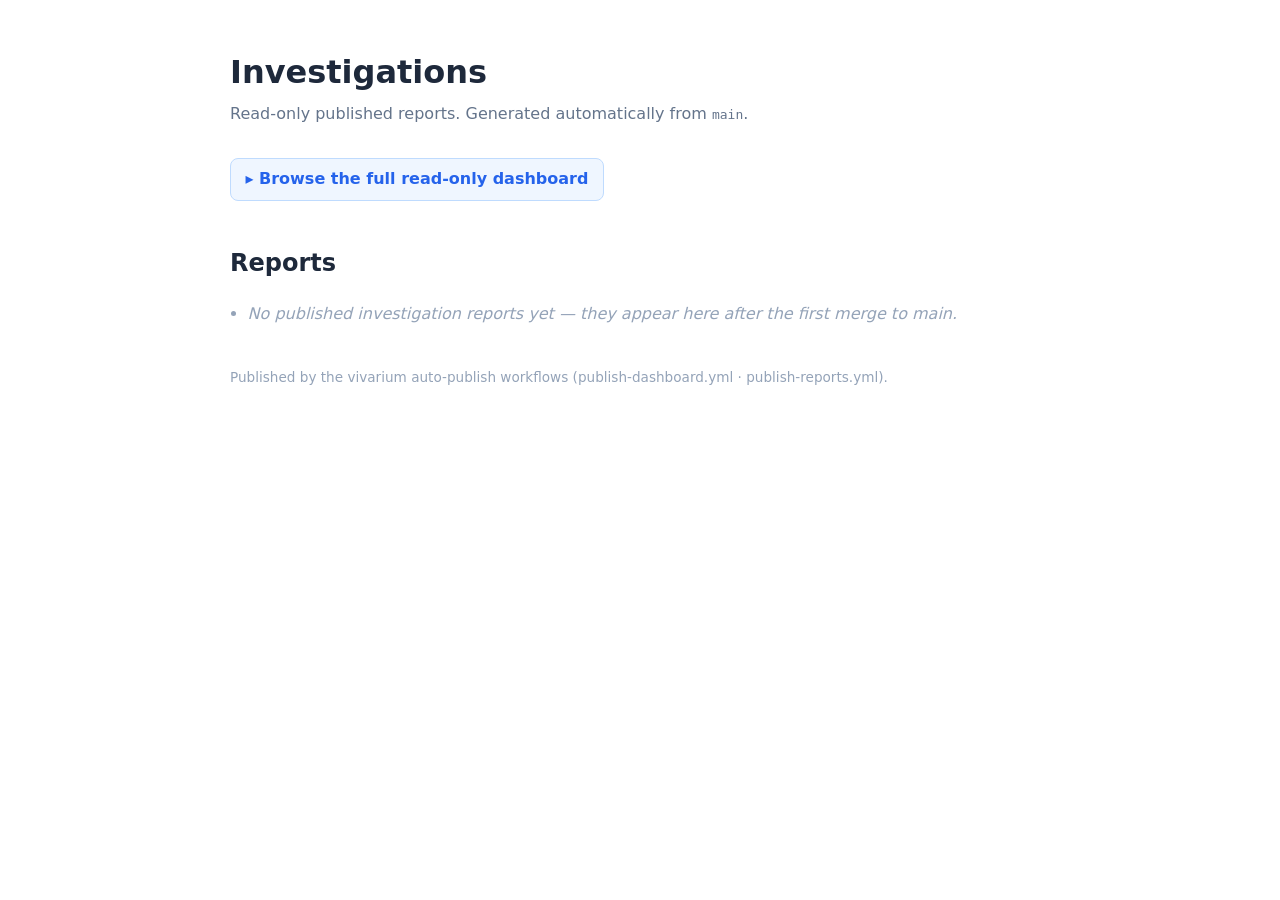
<file: scripts/gh-pages-landing.html>
<!DOCTYPE html>
<!--
  gh-pages landing page (seeded by .github/workflows/publish-reports.yml on the
  first publish). The investigation list between the auto-investigations markers
  is regenerated automatically by scripts/inject_index_fragment.py — do not edit
  that block by hand. Everything else is yours to customise.
-->
<html lang="en">
<head>
<meta charset="utf-8">
<meta name="viewport" content="width=device-width, initial-scale=1">
<title>Investigations</title>
<style>
  body { font-family: system-ui, -apple-system, sans-serif; max-width: 820px;
         margin: 3rem auto; padding: 0 1.25rem; color: #1e293b; line-height: 1.55; }
  h1 { margin-bottom: .25rem; }
  .sub { color: #64748b; margin-top: 0; }
  a { color: #2563eb; }
  .dash { display: inline-block; margin: 1rem 0 1.5rem; padding: .5rem .9rem;
          background: #eff6ff; border: 1px solid #bfdbfe; border-radius: 8px;
          text-decoration: none; font-weight: 600; }
  ul { padding-left: 1.1rem; }
  li { margin: .35rem 0; }
  .empty { color: #94a3b8; font-style: italic; }
  footer { margin-top: 2.5rem; color: #94a3b8; font-size: .85em; }
</style>
</head>
<body>
<h1>Investigations</h1>
<p class="sub">Read-only published reports. Generated automatically from <code>main</code>.</p>

<a class="dash" href="dashboard/">▸ Browse the full read-only dashboard</a>

<h2>Reports</h2>
<!-- BEGIN auto-investigations -->
<ul><li class="empty">No published investigation reports yet — they appear here after the first merge to main.</li></ul>
<!-- END auto-investigations -->

<footer>Published by the vivarium auto-publish workflows (publish-dashboard.yml · publish-reports.yml).</footer>
</body>
</html>
</file>
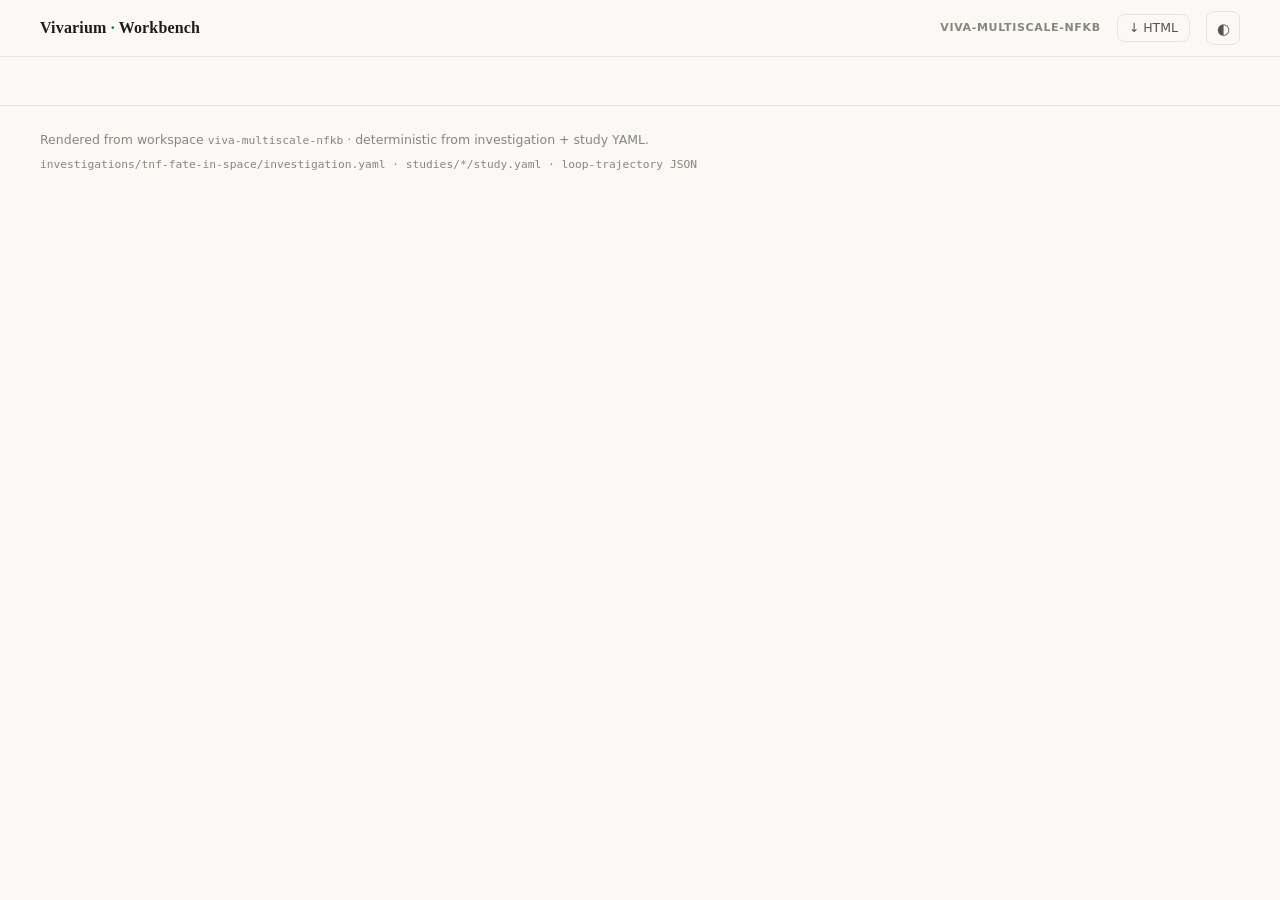
<file: workbench/reports/investigation-tnf-fate-in-space.html>
<!doctype html>
<html lang="en">
<head>
<meta charset="utf-8">
<meta name="viewport" content="width=device-width, initial-scale=1">
<title>TNF fate in space — report</title>
<style>
:root{
  --paper:#FAF9F6; --surface:#FFFFFF; --sunken:#F4F2ED;
  --ink:#1F1D1B; --ink-2:#57534E; --ink-3:#8A857D;
  --line:#E7E4DE; --line-2:#D8D4CC;
  --accent:#0F766B; --accent-soft:#0F766B22;
  --pass:#1A7F5A; --fail:#B42318; --warn:#A16207; --cal:#0E7490;
  --pass-soft:#1A7F5A18; --fail-soft:#B4231814; --warn-soft:#A1620714;
  --chip:#F1EFEA;
  --shadow:0 1px 2px rgba(30,25,20,.04),0 1px 0 var(--line);
  --serif:"Iowan Old Style","Palatino Nova",Palatino,"Book Antiqua",Georgia,serif;
  --sans:-apple-system,BlinkMacSystemFont,"Segoe UI",system-ui,sans-serif;
  --mono:ui-monospace,"SF Mono",Menlo,Consolas,monospace;
}
@media (prefers-color-scheme:dark){:root:not([data-theme="light"]){
  --paper:#161513; --surface:#1E1C19; --sunken:#232019;
  --ink:#EDEAE3; --ink-2:#A8A29B; --ink-3:#78736B;
  --line:#37332D; --line-2:#453F37;
  --accent:#3FB9A5; --accent-soft:#3FB9A526;
  --pass:#43C08D; --fail:#E5675C; --warn:#D9A036; --cal:#4CC3E0;
  --pass-soft:#43C08D1f; --fail-soft:#E5675C1c; --warn-soft:#D9A0361c;
  --chip:#2A2723;
  --shadow:0 1px 2px rgba(0,0,0,.3),0 1px 0 var(--line);
}}
:root[data-theme="dark"]{
  --paper:#161513; --surface:#1E1C19; --sunken:#232019;
  --ink:#EDEAE3; --ink-2:#A8A29B; --ink-3:#78736B;
  --line:#37332D; --line-2:#453F37;
  --accent:#3FB9A5; --accent-soft:#3FB9A526;
  --pass:#43C08D; --fail:#E5675C; --warn:#D9A036; --cal:#4CC3E0;
  --pass-soft:#43C08D1f; --fail-soft:#E5675C1c; --warn-soft:#D9A0361c;
  --chip:#2A2723;
  --shadow:0 1px 2px rgba(0,0,0,.3),0 1px 0 var(--line);
}
/* Print / PDF: pure-white background for easy printing. Force light inks too so
   a report printed from dark mode still shows dark text on white. page.pdf()
   emulates print media, so this governs the server-side PDF export as well. */
@media print{
  :root,:root[data-theme="dark"],:root[data-theme="light"]{
    --paper:#fff; --surface:#fff; --sunken:#fff; --chip:#f2f2f0;
    --ink:#1a1a1a; --ink-2:#444; --ink-3:#777;
    --line:#e4e4e2; --line-2:#cfcfcc; --accent:#0F766B; --shadow:none;
  }
  html,body{background:#fff !important;}
  /* Nav + overlay chrome is screen-only; Chromium paints position:fixed elements
     on EVERY printed page, so these must be removed or they ghost onto the PDF. */
  .topbar,.subnav,.fbfloat,#report-feedback,.navdrawer,.navdrawer-backdrop,.modal-bg{display:none !important;}
  [onclick*="toggleEditor"],.fbbubble{display:none !important;}
  /* No scroll frames in print — overflow:auto containers render a scrollbar
     gutter/corner as a gray box; let their content lay out naturally. */
  .wdag-shell{overflow:visible !important;background:#fff !important;max-height:none !important;}
  /* Figures: keep each figure + its caption together on one page (no mid-figure
     page breaks), and never let a figure spill past the page width. The Plotly
     figures are additionally re-fit to the page width in __reportPrintPrep. */
  figure.main-fig,figure.embedded-viz,.main-fig{break-inside:avoid;page-break-inside:avoid}
  figure figcaption,.main-fig figcaption{break-inside:avoid}
  .plotly-holder{overflow:visible !important}
  .main-fig img,.viz-frame,.plotly-holder,.plotly-holder>div{max-width:100% !important}
  h2,h3{break-after:avoid}
}
*{box-sizing:border-box}
html{scroll-behavior:smooth}
body{margin:0;background:var(--paper);color:var(--ink);font-family:var(--sans);
  font-size:16px;line-height:1.6;-webkit-font-smoothing:antialiased;scroll-padding-top:64px}
a{color:var(--accent);text-decoration:none}
a:hover{text-decoration:underline}
.wrap{max-width:1440px;margin:0 auto;padding:0 40px}
.kicker{font-size:11px;font-weight:700;letter-spacing:.09em;text-transform:uppercase;color:var(--ink-2)}
.mono{font-family:var(--mono);font-size:.9em}
.serif{font-family:var(--serif)}

/* ---- top bar ---- */
.topbar{position:sticky;top:0;z-index:40;background:color-mix(in srgb,var(--paper) 88%,transparent);
  backdrop-filter:saturate(1.4) blur(8px);border-bottom:1px solid var(--line)}
.topbar .wrap{display:flex;align-items:center;gap:16px;height:56px}
.brand{font-family:var(--serif);font-weight:600;font-size:16px;letter-spacing:.01em;white-space:nowrap}
.brand .dot{color:var(--accent)}
.switch{display:flex;gap:4px;margin-left:auto;background:var(--sunken);border:1px solid var(--line);
  border-radius:999px;padding:3px}
.switch button{font-family:var(--sans);font-size:12.5px;font-weight:600;color:var(--ink-2);
  background:none;border:none;padding:6px 14px;border-radius:999px;cursor:pointer;white-space:nowrap}
.switch button[aria-selected="true"]{background:var(--surface);color:var(--ink);box-shadow:var(--shadow)}
.switch-label{margin-left:auto;font-size:11px;font-weight:700;letter-spacing:.06em;text-transform:uppercase;color:var(--ink-3)}
.switch-label+.switch{margin-left:10px}
.themebtn{background:none;border:1px solid var(--line);color:var(--ink-2);width:34px;height:34px;
  border-radius:8px;cursor:pointer;font-size:15px;line-height:1;display:grid;place-items:center}

/* ---- masthead ---- */
.masthead{padding:44px 0 8px}
.masthead .eyebrow{color:var(--ink-3);font-size:12.5px;letter-spacing:.04em;margin-bottom:10px}
.masthead h1{font-family:var(--serif);font-weight:600;font-size:38px;line-height:1.12;margin:0;
  letter-spacing:-.01em;text-wrap:balance;max-width:28ch}
.provline{color:var(--ink-3);font-size:13px;margin-top:14px;display:flex;gap:8px;flex-wrap:wrap;align-items:center}
.provline .sep{opacity:.5}

/* ---- verdict banner ---- */
.verdict{margin:28px 0 8px;padding:24px 26px 24px 30px;background:var(--surface);border:1px solid var(--line);
  border-left:4px solid var(--pass);border-radius:12px;box-shadow:var(--shadow)}
.verdict.is-fail{border-left-color:var(--fail)}
.verdict.is-progress{border-left-color:var(--warn)}
.verdict .vhead{display:flex;align-items:center;gap:12px;margin-bottom:12px}
.verdict .vtext{font-family:var(--serif);font-size:20px;line-height:1.4;color:var(--ink);margin:0;max-width:none}
.verdict .what{color:var(--ink-2);font-size:14.5px;margin-top:14px;max-width:none}

/* status chip */
.status{display:inline-flex;align-items:center;gap:6px;font-size:12px;font-weight:700;letter-spacing:.03em;
  padding:4px 11px;border-radius:999px;text-transform:uppercase}
.status.pass{color:var(--pass);background:var(--pass-soft)}
.status.fail{color:var(--fail);background:var(--fail-soft)}
.status.warn{color:var(--warn);background:var(--warn-soft)}
.status .g{width:7px;height:7px;border-radius:999px;background:currentColor}

/* ---- stat strip ---- */
.stats{display:flex;flex-wrap:wrap;gap:0;margin:22px 0;border:1px solid var(--line);border-radius:12px;
  background:var(--surface);overflow:hidden}
.stats .stat{flex:1;min-width:120px;padding:16px 18px;border-right:1px solid var(--line)}
.stats .stat:last-child{border-right:none}
.stats .num{font-family:var(--serif);font-size:26px;font-weight:600;line-height:1}
.stats .lbl{color:var(--ink-2);font-size:12.5px;margin-top:6px}
.stats .num.pass{color:var(--pass)}.stats .num.fail{color:var(--fail)}

/* ---- section headers ---- */
.sec-h{display:flex;align-items:baseline;gap:12px;margin:44px 0 16px}
.sec-h h2{font-family:var(--serif);font-size:22px;font-weight:600;margin:0}
.sec-h .rule{flex:1;height:1px;background:var(--line)}

/* ---- glance table ---- */
.glance{width:100%;border-collapse:collapse;font-size:14px}
.glance th{text-align:left;font-size:11px;font-weight:700;letter-spacing:.08em;text-transform:uppercase;
  color:var(--ink-2);padding:8px 12px;border-bottom:1px solid var(--line-2)}
.glance td{padding:11px 12px;border-bottom:1px solid var(--line)}
.glance tr:hover td{background:var(--sunken)}
.glance .idx{color:var(--ink-3);font-family:var(--mono);width:26px}
.glance a.st{font-weight:600;color:var(--ink)}
.glance a.st:hover{color:var(--accent);text-decoration:none}
.glance .flag{color:var(--warn);font-size:11.5px;font-weight:700;margin-left:8px}

/* ---- sticky nav ---- */
.subnav{position:sticky;top:56px;z-index:30;background:color-mix(in srgb,var(--paper) 90%,transparent);
  backdrop-filter:blur(6px);border-bottom:1px solid var(--line);border-top:1px solid var(--line);margin-top:36px}
.subnav .wrap{display:flex;gap:4px;height:44px;align-items:center;overflow-x:auto;scrollbar-width:none}
.subnav .wrap::-webkit-scrollbar{display:none}
.subnav a{font-size:12.5px;color:var(--ink-2);padding:5px 10px;border-radius:7px;white-space:nowrap;font-weight:500}
.subnav a.active{background:var(--accent-soft);color:var(--accent);font-weight:700}
.subnav a.exec{font-weight:600}
/* Full "Contents" jump menu — reaches every part incl. the 37 supplement studies.
   The panel is position:fixed so the subnav's overflow:auto never clips it. */
.navmenu{position:relative;display:inline-flex;align-items:center;margin-right:8px;flex:0 0 auto}
.navmenu-btn{font-size:12.5px;font-weight:700;color:var(--accent);background:var(--accent-soft);border:1px solid transparent;padding:5px 11px;border-radius:7px;cursor:pointer;white-space:nowrap}
.navmenu-btn:hover{border-color:var(--accent)}
/* Contents: a clean left slide-in drawer (replaces the old wide dropdown). */
.navdrawer-backdrop{position:fixed;inset:0;background:rgba(20,18,15,.34);z-index:85;opacity:0;pointer-events:none;transition:opacity .2s ease}
.navdrawer-backdrop.open{opacity:1;pointer-events:auto}
.navdrawer{position:fixed;top:0;left:0;height:100vh;width:min(330px,86vw);background:var(--surface);border-right:1px solid var(--line);box-shadow:0 10px 44px rgba(20,18,15,.20);z-index:90;transform:translateX(-102%);transition:transform .22s ease;display:flex;flex-direction:column;overflow:hidden}
.navdrawer.open{transform:none}
.nd-head{display:flex;align-items:center;justify-content:space-between;padding:16px 18px 11px;font-size:14px;font-weight:800;letter-spacing:.02em;color:var(--ink);border-bottom:1px solid var(--line);flex:0 0 auto}
.nd-close{background:transparent;border:none;font-size:15px;color:var(--ink-3);cursor:pointer;padding:4px 9px;border-radius:6px;line-height:1}
.nd-close:hover{background:var(--chip);color:var(--ink)}
.nd-body{overflow-y:auto;padding:8px 10px 28px;flex:1 1 auto}
.nd-grp{font-size:10.5px;font-weight:800;letter-spacing:.07em;text-transform:uppercase;color:var(--ink-3);margin:15px 8px 5px}
.nd-grp:first-child{margin-top:6px}
.navdrawer a.nd-link{display:block;font-size:13px;color:var(--ink);padding:5px 10px;border-radius:7px;text-decoration:none;line-height:1.35}
.navdrawer a.nd-link:hover{background:var(--accent-soft);color:var(--accent)}
.navdrawer a.nd-link.active{background:var(--accent-soft);color:var(--accent);font-weight:650}
.nd-studies-toggle{display:flex;align-items:center;gap:8px;width:calc(100% - 16px);text-align:left;background:transparent;border:none;cursor:pointer;margin:15px 8px 5px;padding:0;font-size:10.5px;font-weight:800;letter-spacing:.07em;text-transform:uppercase;color:var(--ink-3)}
.nd-count{font-weight:700;color:var(--ink-2);background:var(--chip);border-radius:9999px;padding:0 7px;font-size:10px;letter-spacing:0}
.nd-caret{margin-left:auto;transition:transform .15s ease;font-size:11px}
.nd-studies-toggle[aria-expanded="true"] .nd-caret{transform:rotate(90deg)}
.navdrawer .nd-studies a.nd-link{padding-left:16px;font-size:12.5px;color:var(--ink-2)}

/* ---- study card ---- */
.card{position:relative;background:var(--surface);border:1px solid var(--line);border-radius:14px;
  padding:26px 28px;margin:24px 0;box-shadow:var(--shadow);scroll-margin-top:112px}
.card::before{content:"";position:absolute;left:0;top:18px;bottom:18px;width:3px;border-radius:3px;background:var(--pass)}
.card.is-fail::before{background:var(--fail)}
.card.is-control{border-style:dashed;border-color:var(--line-2)}
/* collapsed cards are wholly clickable — signal it clearly */
.card.collapsed{cursor:pointer;padding-bottom:44px;transition:box-shadow .15s ease,border-color .15s ease,transform .12s ease}
.card.collapsed:hover{border-color:var(--accent);box-shadow:0 6px 22px rgba(30,25,20,.10),0 1px 0 var(--line);transform:translateY(-1px)}
.card.collapsed::after{content:"Click to expand ▾";position:absolute;right:24px;bottom:16px;
  font-family:var(--sans);font-size:12px;font-weight:600;letter-spacing:.02em;color:var(--ink-3);pointer-events:none}
.card.collapsed:hover::after{color:var(--accent)}
.card.collapsed:hover .ctoggle{color:var(--accent)}
.card-h{display:flex;align-items:flex-start;gap:14px;margin-bottom:4px;cursor:pointer;user-select:none}
.card-h .ctoggle{color:var(--ink-3);font-size:15px;padding-top:5px;transition:transform .15s,color .15s;line-height:1}
.card.collapsed .card-h .ctoggle{transform:rotate(-90deg)}
.card-h .cnum{font-family:var(--mono);color:var(--ink-3);font-size:14px;padding-top:5px}
/* collapse behaviour */
.card.collapsed .study-detail{display:none}
.card:not(.collapsed) .study-summary{display:none}
.study-summary{margin-top:10px}
.summary-chips{display:flex;gap:7px;flex-wrap:wrap;align-items:center;margin:6px 0}
.summary-snip{color:var(--ink-2);font-size:13.5px;max-width:none;margin-top:6px}
.studies-toolbar{display:flex;gap:8px;align-items:center;margin-left:auto}
.studies-toolbar button{font-family:var(--sans);font-size:12px;font-weight:600;color:var(--ink-2);
  background:var(--surface);border:1px solid var(--line);border-radius:8px;padding:5px 12px;cursor:pointer}
.studies-toolbar button:hover{border-color:var(--accent);color:var(--accent)}
.card-h .ctitle{font-family:var(--serif);font-size:22px;font-weight:600;margin:0;flex:1;line-height:1.2}
.card-h .cright{display:flex;gap:8px;align-items:center;flex-wrap:wrap;justify-content:flex-end}
.control-kick{display:inline-flex;align-items:center;gap:6px;font-size:11px;font-weight:700;letter-spacing:.04em;
  text-transform:uppercase;color:var(--warn);background:var(--warn-soft);padding:3px 10px;border-radius:999px}
.claim{font-family:var(--serif);font-size:16.5px;color:var(--ink);margin:8px 0 2px;max-width:none;font-style:italic}
.biology{color:var(--ink-2);font-size:14px;margin:8px 0 4px;max-width:none}
.study-thesis{color:var(--ink);font-size:14px;line-height:1.5;margin:8px 0 4px;max-width:none}
.study-result{margin:10px 0 4px;max-width:none}
.study-result .ov-k{font-size:10.5px;font-weight:700;letter-spacing:.05em;text-transform:uppercase;color:var(--ink-3);margin-bottom:2px}
.study-result>*:not(.ov-k){color:var(--ink);font-size:14px;line-height:1.5;margin:0}

/* spine stage */
.stage{margin-top:22px;padding-top:20px;border-top:1px solid var(--line)}
.stage:first-of-type{border-top:none}
.stage>.kicker{display:block;margin-bottom:12px}
.substage{margin:14px 0}
.substage .slabel{font-size:12px;font-weight:700;color:var(--ink-2);margin-bottom:6px}
.kv{color:var(--ink);font-size:14.5px}
.kv .rationale{color:var(--ink-2);font-size:13.5px;margin-top:4px;max-width:none}
.decision-line{font-size:15px}

/* chips */
.chip{display:inline-flex;align-items:center;gap:5px;font-size:12px;font-weight:600;padding:3px 10px;
  border-radius:999px;background:var(--chip);color:var(--ink-2);white-space:nowrap}
.chip.pass{color:var(--pass);background:var(--pass-soft)}
.chip.fail{color:var(--fail);background:var(--fail-soft)}
.chip.decision{background:none;border:1px solid var(--accent);color:var(--accent)}
.chip.mod{background:none;border:1px solid var(--line-2);color:var(--ink);font-family:var(--mono);font-size:11.5px}
.chiprow{display:flex;gap:7px;flex-wrap:wrap;align-items:center}

/* mini table for tests */
.ttable{width:100%;border-collapse:collapse;font-size:13.5px;margin-top:4px}
.ttable td{padding:7px 10px;border-bottom:1px solid var(--line);vertical-align:top}
.ttable tr:last-child td{border-bottom:none}
.ttable .tname{font-weight:600}
.ttable .texp{color:var(--ink-3);font-family:var(--mono);font-size:12px}
.ttable .tv{text-align:right;white-space:nowrap}
/* compact, uniform test rows (statement + verdict chip + one muted meta line) */
.tests-list{margin-top:4px}
.test-row{padding:7px 0;border-top:1px solid var(--line)}
.test-row:first-child{border-top:none}
.test-head{display:flex;gap:10px;align-items:baseline;justify-content:space-between}
.test-desc{font-weight:600;font-size:12.5px;color:var(--ink-2)}
.test-row .fmeta{margin-top:3px;font-size:11px;color:var(--ink-3);line-height:1.5}
.test-row .fmeta .mono{font-family:var(--mono);font-size:10.5px;color:var(--ink-3)}
.test-row .fmeta .sep{color:var(--line-2);margin:0 2px}

/* decision box */
.decbox{display:flex;gap:14px;align-items:flex-start;padding:14px 16px;background:var(--sunken);
  border-radius:10px;margin-top:6px}
.decbox>div:last-child{flex:1 1 auto;min-width:0}
.decbox .dverdict{font-size:14px}
.decbox .dnarr{color:var(--ink-2);font-size:13.5px;margin-top:6px;max-width:none}

/* figures */
figure{margin:12px 0 4px}
figure svg{max-width:100%;height:auto;display:block}
figure img{max-width:100%;height:auto;display:block;border:1px solid var(--line);border-radius:8px;background:var(--surface)}
.spine-badge{display:inline-flex;align-items:center;gap:5px;font-size:12px;font-weight:600;padding:2px 9px;border-radius:999px;background:var(--chip);color:var(--ink-2)}
.spine-badge.v-passed{color:var(--pass);background:var(--pass-soft)}
.spine-badge.v-failing{color:var(--fail);background:var(--fail-soft)}
.spine-badge.v-blocked,.spine-badge.v-needs_calibration{color:var(--warn);background:var(--warn-soft)}
.spine-legend{display:flex;gap:14px;flex-wrap:wrap;margin-top:8px}
.spine-legend-item{font-size:11.5px;color:var(--ink-2)}
/* "Methods · Simulations" block — locked shared node-card spec (1:1 with the live
   workbench graph). The spec's slate hex is mapped to the report's theme tokens so
   the block is dark-mode-aware and harmonizes with the report palette; structure,
   class names and the fidelity-chip vocabulary (real tool / reproduction) are kept
   exactly as the live graph's. */
.aig-methods-block{margin-top:8px;padding-top:7px;border-top:1px dashed var(--line);font-size:0.78em}
.aig-methods-head{font-weight:600;color:var(--ink-2);margin-bottom:3px}
.aig-methods-row{display:flex;gap:8px;line-height:1.55}
.aig-methods-label{color:var(--ink-3);flex:0 0 56px}
.aig-methods-val{color:var(--ink);min-width:0}
.aig-methods-val.allpass{color:var(--pass)}
.aig-fidelity-chip{display:inline-block;margin-left:7px;padding:0 7px;border-radius:999px;font-size:0.9em;font-weight:600;vertical-align:baseline}
.aig-fidelity-real{background:color-mix(in srgb,var(--cal) 15%,var(--surface));color:var(--cal);border:1px solid color-mix(in srgb,var(--cal) 32%,transparent)}
.aig-fidelity-repro{background:var(--chip);color:var(--ink-2);border:1px solid var(--line-2)}
.study-verdict-dag{margin-top:4px}
figcaption{color:var(--ink-2);font-size:12.5px;margin-top:8px;max-width:none}
.fig-scroll{overflow-x:auto}
.loom-embed{margin:12px 0 4px}
.loom-frame{border:1px solid var(--line);border-radius:12px;overflow:hidden;background:var(--surface);height:440px;resize:vertical;min-height:240px}
/* An inlined local: visualization runs in its own iframe so its scripts execute
   and its (often full-document) CSS can't leak into the report. onload sizes it
   to content; this is the pre-resize default. */
.viz-frame{width:100%;border:1px solid var(--line);border-radius:12px;background:var(--surface);height:460px;display:block}
/* report card (SIM vs EXPT): inline verdict table + SVG chart gallery */
.report-card{margin:8px 0}
.rc-badge{display:inline-block;margin:4px 0 10px;padding:4px 12px;border-radius:999px;background:var(--surface-2,#eef0f2);font-weight:600;font-size:13px}
.rc-table{width:100%;border-collapse:collapse;margin:8px 0;font-size:13px}
.rc-table th{text-align:left;color:var(--ink-3);font-weight:600;border-bottom:1px solid var(--line);padding:4px 8px}
.rc-table td{padding:5px 8px;border-bottom:1px solid var(--line-2,var(--line));vertical-align:baseline}
.rc-table tr.rc-grp td{font-weight:700;background:var(--surface-2,#f6f8fa);color:var(--ink);padding-top:8px}
.rc-table .rc-ax{width:42%}
.rc-meter{color:var(--ink-2);font-size:12px;margin-left:4px}
.rc-charts{display:grid;grid-template-columns:repeat(auto-fit,minmax(260px,1fr));gap:12px;margin-top:10px}
.rc-chart{margin:0;border:1px solid var(--line);border-radius:10px;padding:8px;background:var(--surface,#fff);break-inside:avoid;page-break-inside:avoid}
.rc-chart svg{width:100%;height:auto;display:block}
/* overview table-of-contents (replaces the dependency graph) */
.toc{margin:4px 0}
.toc-row{display:flex;gap:14px;padding:13px 0;border-top:1px solid var(--line)}
.toc-row:first-child{border-top:none}
.toc-num{font-family:var(--mono);font-size:13px;color:var(--ink-3);font-weight:600;text-decoration:none;padding-top:2px;min-width:22px;flex:none}
.toc-num:hover{color:var(--accent)}
.toc-body{flex:1;min-width:0}
.toc-h{display:flex;flex-wrap:wrap;align-items:baseline;gap:8px}
.toc-title{font-weight:650;font-size:15px;color:var(--ink);text-decoration:none}
.toc-title:hover{color:var(--accent)}
.toc-status{display:inline-flex;align-items:center;gap:5px;font-size:11px;font-weight:600}
.toc-status .g{width:7px;height:7px;border-radius:50%;display:inline-block;flex:none}
.toc-ctrl{font-size:11px;color:var(--warn)}
.toc-line{display:flex;gap:6px;font-size:13px;line-height:1.45;margin-top:3px;color:var(--ink-2)}
.toc-find{color:var(--ink)}
.toc-k{flex:none;min-width:34px;font-size:10px;font-weight:700;letter-spacing:.05em;text-transform:uppercase;color:var(--ink-3);padding-top:2px}
/* finding block: narrative forward, markers + provenance code subtle */
.finding-traceability{margin:11px 0}
.finding-traceability .rationale{color:var(--ink);font-size:14px;line-height:1.5;margin-top:0}
.finding-traceability .fmeta{margin-top:4px;font-size:11.5px;color:var(--ink-3);line-height:1.5}
.finding-traceability .fid{font-weight:600;color:var(--ink-2)}
.finding-traceability .fmeta .etier{font-size:10px;font-weight:600;padding:1px 6px;opacity:.85}
.finding-traceability .fmeta code{font-family:var(--mono);font-size:10.5px;color:var(--ink-3);background:none;padding:0}
.finding-traceability .fmeta .trace-link{color:var(--ink-3);text-decoration:none;border-bottom:1px dotted var(--line-2)}
.finding-traceability .fmeta .trace-link:hover{color:var(--accent)}
.finding-traceability .fmeta .sep{color:var(--line-2);margin:0 2px}
/* embedded REAL bigraph-loom (primary Model view) */
.loom-real-slot{position:relative;border:1px solid var(--line);border-radius:12px;background:var(--surface);height:560px;overflow:hidden;resize:vertical;min-height:280px}
.loom-real-slot iframe{width:100%;height:100%;border:0;display:block}
.loom-real-boot{position:absolute;inset:0;display:flex;align-items:center;justify-content:center;color:var(--ink-3);font-size:12px}
/* interactive lightweight loom */
.iloom{position:relative;border:1px solid var(--line);border-radius:12px;background:var(--surface);height:520px;overflow:hidden}
.iloom svg{width:100%;height:100%;cursor:grab;display:block}
.iloom svg.grabbing{cursor:grabbing}
.iloom .il-proc,.iloom .il-comp{cursor:pointer}
.iloom .il-comp{cursor:pointer}
.iloom .il-proc rect,.iloom .il-comp rect{transition:opacity .12s}
.iloom .dim{opacity:.18}
.iloom .il-edge.off{stroke-opacity:.05!important}
.iloom .il-edge.on{stroke-opacity:.95!important;stroke-width:2.2!important}
.iloom .il-tip{position:absolute;pointer-events:none;background:var(--ink);color:var(--surface);font-size:11px;line-height:1.35;
  padding:6px 9px;border-radius:6px;max-width:340px;z-index:5;box-shadow:0 2px 10px rgba(0,0,0,.25)}
.iloom .il-hint{position:absolute;left:10px;bottom:8px;font-size:10.5px;color:var(--ink-3);background:var(--surface);
  padding:2px 7px;border-radius:6px;border:1px solid var(--line);opacity:.9}
.iloom .il-stores{position:absolute;right:10px;top:10px;max-width:46%;max-height:70%;overflow:auto;background:var(--surface);
  border:1px solid var(--line);border-radius:8px;padding:8px 10px;font-size:11px;box-shadow:0 2px 10px rgba(0,0,0,.15)}
.iloom .il-leaves{margin-top:5px;display:flex;flex-wrap:wrap;gap:4px}
.iloom .il-leaf{font-family:var(--mono);font-size:10px;background:var(--sunken);border:1px solid var(--line);border-radius:5px;padding:1px 5px}
/* An interactive (Plotly) figure rendered inline in the main document, sharing
   the report's one Plotly.js. Bordered like the iframe path it replaces. */
.embedded-plotly .plotly-holder{width:100%;border:1px solid var(--line);border-radius:12px;background:var(--surface);padding:6px;overflow:hidden}
.embedded-plotly .plotly-holder>div{max-width:100%}
.loom-iframe{width:100%;height:100%;border:0;display:block}
.loom-fallback{margin-top:6px}
.loom-fallback>summary{cursor:pointer;color:var(--accent);font-size:12px;user-select:none}
.loom-fallback[open]>summary{margin-bottom:6px}

/* expander */
details.exp{margin-top:10px;border-top:1px dotted var(--line-2);padding-top:8px}
details.exp>summary{cursor:pointer;font-size:12.5px;color:var(--accent);font-weight:600;list-style:none}
details.exp>summary::-webkit-details-marker{display:none}
details.exp>summary::before{content:"▸ ";color:var(--ink-3)}
details.exp[open]>summary::before{content:"▾ "}
details.exp .body{font-size:13.5px;color:var(--ink-2);margin-top:8px;max-width:none}

/* §7 figure-first card slots */
.disc-control{margin-top:8px;padding:8px 11px;background:var(--sunken);border:1px solid var(--line);border-radius:8px;font-size:13px;color:var(--ink-2)}
.dc-k{font-size:11px;font-weight:700;letter-spacing:.04em;text-transform:uppercase;color:var(--ink-3);margin-right:6px}
.card-limitation{padding:11px 14px;background:color-mix(in srgb,var(--warn) 7%,var(--surface));border:1px solid color-mix(in srgb,var(--warn) 32%,var(--line));border-left:3px solid var(--warn);border-radius:8px;font-size:13.5px;color:var(--ink);line-height:1.5}
.ho-row{display:flex;gap:10px;align-items:baseline;flex-wrap:wrap;margin:5px 0}
.ho-dir{font-size:11px;font-weight:700;letter-spacing:.03em;color:var(--ink-2);white-space:nowrap}
.ho-who{color:var(--ink-3);font-weight:600}
.ho-items{display:flex;gap:5px;flex-wrap:wrap}
.tech-record{margin-top:14px;padding-top:10px;border-top:1px dashed var(--line-2)}
.tech-record>summary{font-size:11.5px;font-weight:600;color:var(--ink-3);letter-spacing:.02em}
/* the technical record is supporting material — render it compact + muted */
.tech-record>.body{margin-top:10px;font-size:12.5px;color:var(--ink-2)}
.tech-record>.body .kicker{font-size:10.5px;color:var(--ink-3)}
.tech-record>.body .texp,.tech-record>.body .mono{font-size:11.5px;color:var(--ink-3)}
.tech-record>.body .kv .rationale{font-size:12px;color:var(--ink-2)}
/* inline technical record (no dropdown) — same compact/muted supporting-material look */
.tech-record-inline{margin-top:14px;padding-top:10px;border-top:1px dashed var(--line-2)}
.tech-record-inline>.sec-sub{font-size:11.5px;font-weight:600;color:var(--ink-3);letter-spacing:.02em;text-transform:uppercase}
.tech-record-inline>.body{margin-top:10px;font-size:12.5px;color:var(--ink-2)}
.tech-record-inline>.body .kicker{font-size:10.5px;color:var(--ink-3)}
.tech-record-inline>.body .texp,.tech-record-inline>.body .mono{font-size:11.5px;color:var(--ink-3)}
.tech-record-inline>.body .kv .rationale{font-size:12px;color:var(--ink-2)}

/* appendix */
.appendix{margin:52px 0 24px}
.cat-table{width:100%;border-collapse:collapse;font-size:13.5px}
.cat-table td,.cat-table th{padding:9px 12px;border-bottom:1px solid var(--line);text-align:left;vertical-align:top}
.cat-table th{font-size:11px;letter-spacing:.07em;text-transform:uppercase;color:var(--ink-2)}
.cat-table .m{font-family:var(--mono);font-weight:600;color:var(--ink);white-space:nowrap}

/* breadcrumb + prev/next + study grid */
.crumb{display:flex;align-items:center;gap:8px;font-size:13px;color:var(--ink-3);padding:26px 0 2px}
.crumb a{color:var(--ink-2);font-weight:600}
.crumb .cur{color:var(--ink)}
.crumb .chev{opacity:.5}
.prevnext{display:flex;justify-content:space-between;gap:12px;margin:28px 0 8px}
.prevnext a{flex:1;border:1px solid var(--line);border-radius:10px;padding:12px 16px;background:var(--surface);
  display:flex;flex-direction:column;gap:3px;box-shadow:var(--shadow)}
.prevnext a:hover{border-color:var(--accent);text-decoration:none}
.prevnext a.next{text-align:right;align-items:flex-end}
.prevnext .dir{font-size:11px;color:var(--ink-3);letter-spacing:.05em;text-transform:uppercase}
.prevnext .nm{font-family:var(--serif);font-size:15px;color:var(--ink);font-weight:600}
.grid{display:grid;grid-template-columns:repeat(auto-fill,minmax(280px,1fr));gap:14px;margin-top:8px}
.gcard{position:relative;border:1px solid var(--line);border-radius:12px;padding:16px 18px;background:var(--surface);
  box-shadow:var(--shadow);display:flex;flex-direction:column;gap:6px}
.gcard:hover{border-color:var(--accent);text-decoration:none}
.gcard::before{content:"";position:absolute;left:0;top:14px;bottom:14px;width:3px;border-radius:3px;background:var(--pass)}
.gcard.is-fail::before{background:var(--fail)}
.gcard .gh{display:flex;align-items:baseline;gap:8px}
.gcard .gn{font-family:var(--mono);color:var(--ink-3);font-size:12px}
.gcard .gt{font-family:var(--serif);font-size:16.5px;font-weight:600;color:var(--ink);flex:1;line-height:1.2}
.gcard .grole{color:var(--ink-2);font-size:12.5px}
.gcard .gclaim{color:var(--ink-2);font-size:13px;line-height:1.5;font-style:italic}
.gcard .gfoot{display:flex;justify-content:space-between;align-items:center;margin-top:2px}
.gcard .garrow{color:var(--accent);font-size:13px;font-weight:600}
/* per-section feedback bubble */
.fbsection{position:relative}
.fbbubble{position:absolute;right:-6px;top:-4px;width:26px;height:26px;border-radius:999px;border:1px solid var(--line);
  background:var(--surface);color:var(--ink-3);font-size:13px;line-height:1;cursor:pointer;opacity:0;
  transition:opacity .12s,transform .12s,color .12s,border-color .12s;box-shadow:var(--shadow);display:grid;place-items:center;z-index:5}
.fbsection:hover>.fbbubble{opacity:.85}
.fbbubble:hover{opacity:1 !important;transform:scale(1.08);color:var(--accent);border-color:var(--accent)}
.fbbubble.has{opacity:1;color:var(--accent);border-color:var(--accent);background:var(--accent-soft)}
.fbbubble.has::after{content:"";position:absolute;right:-1px;top:-1px;width:8px;height:8px;border-radius:999px;background:var(--accent);border:1.5px solid var(--surface)}
.fbeditor-wrap{margin-top:12px;padding:12px 14px;background:var(--sunken);border:1px solid var(--line);border-radius:10px}
.fbeditor-wrap .fbrow{margin-top:0;padding-top:0;border-top:none}
@media(max-width:640px){.fbbubble{opacity:.6}}
/* feedback */
.fbrow{display:flex;align-items:center;gap:10px;flex-wrap:wrap;margin-top:20px;padding-top:14px;border-top:1px dashed var(--line-2)}
.fbrow .fblabel{font-size:11px;font-weight:700;letter-spacing:.06em;text-transform:uppercase;color:var(--ink-3)}
.fbdisp{display:flex;gap:4px}
.fbdisp button{font-family:var(--sans);font-size:12px;font-weight:600;color:var(--ink-2);background:var(--surface);
  border:1px solid var(--line);border-radius:999px;padding:4px 11px;cursor:pointer}
.fbdisp button.on-ok{background:var(--pass-soft);color:var(--pass);border-color:transparent}
.fbdisp button.on-rev{background:var(--warn-soft);color:var(--warn);border-color:transparent}
.fbrow input.fbnote{flex:1;min-width:180px;font-family:var(--sans);font-size:13px;color:var(--ink);
  background:var(--surface);border:1px solid var(--line);border-radius:8px;padding:7px 11px}
.fbrow input.fbnote:focus{outline:none;border-color:var(--accent)}
.fbfloat{position:fixed;right:22px;bottom:22px;z-index:60;background:var(--accent);color:#fff;border:none;
  border-radius:999px;padding:12px 18px;font-family:var(--sans);font-size:13px;font-weight:700;cursor:pointer;
  box-shadow:0 4px 14px rgba(15,118,107,.4);display:flex;align-items:center;gap:8px}
.fbfloat .cnt{background:rgba(255,255,255,.25);border-radius:999px;padding:1px 8px;font-size:12px}
.modal-bg{position:fixed;inset:0;z-index:70;background:rgba(20,18,15,.5);display:none;align-items:center;justify-content:center;padding:24px}
.modal-bg.open{display:flex}
.modal{background:var(--surface);border:1px solid var(--line);border-radius:14px;max-width:720px;width:100%;
  max-height:82vh;display:flex;flex-direction:column;box-shadow:0 20px 60px rgba(0,0,0,.3)}
.modal h3{font-family:var(--serif);font-size:20px;margin:0;padding:20px 22px 6px}
.modal .sub{color:var(--ink-2);font-size:13px;padding:0 22px 12px}
.modal textarea{flex:1;margin:0 22px;font-family:var(--mono);font-size:12.5px;line-height:1.55;color:var(--ink);
  background:var(--sunken);border:1px solid var(--line);border-radius:10px;padding:14px;min-height:280px;resize:vertical}
.modal .mfoot{display:flex;justify-content:flex-end;gap:10px;padding:16px 22px}
.modal .mfoot button{font-family:var(--sans);font-size:13px;font-weight:600;border-radius:9px;padding:9px 16px;cursor:pointer;border:1px solid var(--line);background:var(--surface);color:var(--ink)}
.modal .mfoot button.primary{background:var(--accent);color:#fff;border-color:transparent}
/* ---- planned (not-yet-run) study state ---- */
.status.planned{color:var(--ink-3);background:var(--chip)}
.chip.planned{color:var(--ink-3);background:var(--chip)}
.card.is-planned::before{background:var(--line-2)}
.card.is-planned{border-style:dashed;border-color:var(--line-2)}
.stats .num.planned{color:var(--ink-3)}
.glance .chip.planned{background:var(--chip)}

/* ---- hypothesis & evidence (cited top-level claims) ---- */
.argument{margin:26px 0 8px;position:relative}
.argument .main-claim{font-family:var(--serif);font-size:17px;line-height:1.5;color:var(--ink);margin:2px 0 16px;max-width:none}
.claimlist{list-style:none;padding:0;margin:0;display:grid;gap:12px}
.claimlist li{padding-left:16px;border-left:2px solid var(--line-2);font-size:14.5px;line-height:1.55;color:var(--ink-2)}
.claimlist li .ctext{color:var(--ink)}
.claimlist li.counter{border-left-color:var(--warn)}
.cframes{display:flex;gap:8px;flex-wrap:wrap;margin-top:14px}
.cframe{font-size:12px;padding:3px 10px;border-radius:999px;border:1px solid var(--line-2);color:var(--ink-2);background:var(--surface)}
.cframe .rel{color:var(--ink-3);font-size:10.5px;text-transform:uppercase;letter-spacing:.04em;margin-left:5px}
/* ---- citation chips + provenance ---- */
.refchip{display:inline-flex;align-items:center;font-size:11px;font-weight:600;font-family:var(--sans);
  line-height:1.3;padding:1px 7px;border-radius:999px;background:var(--accent-soft);color:var(--accent);
  white-space:nowrap;border:1px solid transparent;vertical-align:baseline}
a.refchip:hover{text-decoration:none;border-color:var(--accent)}
.refchip.unknown{background:var(--chip);color:var(--ink-3)}
.citerow{display:inline-flex;gap:4px;flex-wrap:wrap;align-items:center;margin-left:4px;vertical-align:baseline}
.cite-lbl{font-size:10.5px;font-weight:700;letter-spacing:.05em;text-transform:uppercase;color:var(--ink-3);margin-right:2px}
.anchors{width:100%;border-collapse:collapse;font-size:13px;margin-top:4px}
.anchors th{text-align:left;font-size:10.5px;font-weight:700;letter-spacing:.07em;text-transform:uppercase;
  color:var(--ink-3);padding:6px 10px;border-bottom:1px solid var(--line-2);white-space:nowrap}
.anchors td{padding:9px 10px;border-bottom:1px solid var(--line);vertical-align:top}
.anchors tr:last-child td{border-bottom:none}
.anchors .ax-exp{font-weight:600;color:var(--ink)}
.anchors .ax-obs{font-family:var(--mono);font-size:11.5px;color:var(--ink-2)}
.anchors .ax-status{color:var(--ink-2);font-size:12.5px}
.anchors .ax-met{color:var(--pass);font-weight:700}
.assumptions{margin:10px 0 0;padding-left:18px;color:var(--ink-2);font-size:13px}
.assumptions li{margin:3px 0}
/* references section */
.refs-list{display:grid;gap:0;margin-top:8px}
.refentry{padding:4px 10px;border-bottom:1px solid var(--line);font-size:13px;line-height:1.5;scroll-margin-top:120px}
.refentry:target{background:var(--accent-soft);border-radius:8px}
.refentry .rk{font-family:var(--mono);font-size:11px;color:var(--ink-3)}
.refentry .rt{color:var(--ink)}
.refentry .rmeta{color:var(--ink-2)}
.refentry .rcount{float:right;font-size:11px;color:var(--ink-3)}
footer{border-top:1px solid var(--line);margin-top:48px;padding:24px 0 60px;color:var(--ink-3);font-size:12.5px}
footer .wrap{display:flex;flex-direction:column;gap:6px}
.reasoning-step{margin:2px 0}

/* ======================================================================
   PUBLISHED-REPORT FRONT MATTER + SCIENTIFIC FRAMING
   A reading measure (~68ch) for prose; the opening reads like a paper —
   question → abstract → the simulated world → thesis → findings.
   ====================================================================== */
.prose{max-width:92ch}
.prose p{margin:0 0 14px}
.prose p:last-child{margin-bottom:0}
.measure{max-width:92ch}
/* hero scientific question — the FIRST thing the report states */
.hero-q{margin:30px 0 6px}
.hero-q .qlabel{font-size:11px;font-weight:700;letter-spacing:.09em;text-transform:uppercase;color:var(--accent);margin-bottom:10px}
.hero-q .qtext{font-family:var(--serif);font-size:25px;line-height:1.38;color:var(--ink);margin:0;max-width:54ch;text-wrap:pretty;font-weight:500}
@media(max-width:640px){.hero-q .qtext{font-size:20px}}
/* abstract — larger, lighter, set at a reading measure */
.abstract{margin:22px 0 8px;max-width:92ch}
.abstract p{font-family:var(--serif);font-size:18px;line-height:1.62;color:var(--ink-2);margin:0 0 12px}
.abstract p:first-child::first-letter{font-size:1.05em}
.abstract .main-claim{color:var(--ink);font-style:normal}
/* a labelled prose section (Background / The simulated world) */
.narr{margin:8px 0}
/* Merged "Synthesis & gaps": the sub-sections keep their anchors/feedback but
   their headings demote to sub-heads so the three read as one section. */
.syn-group>.narr{margin:16px 0 0}
.syn-group>.narr>.sec-h{margin-bottom:4px}
.syn-group>.narr>.sec-h h2{font-size:15px;font-weight:650;letter-spacing:0}
.syn-group>.narr>.sec-h .rule{display:none}
.narr .prose{color:var(--ink-2);font-size:15.5px;line-height:1.78}
.narr .prose b{color:var(--ink)}
/* "the simulated world" standing callout */
.world{margin:16px 0;padding:20px 22px;background:var(--sunken);border:1px solid var(--line);border-radius:12px}
.world .wlabel{font-size:11px;font-weight:700;letter-spacing:.08em;text-transform:uppercase;color:var(--ink-3);margin-bottom:8px}
.world .prose{color:var(--ink-2);font-size:14.5px;line-height:1.75}
/* "what counts as evidence" principled note */
.evnote{margin:16px 0;padding:16px 20px;border-left:3px solid var(--accent);background:var(--accent-soft);border-radius:0 10px 10px 0}
.evnote .prose{color:var(--ink);font-size:14px;line-height:1.7;max-width:92ch}
.evnote b{color:var(--ink)}

/* evidentiary-status tiers: Observed / Plausible / Hypothetical */
.etier{display:inline-flex;align-items:center;gap:5px;font-size:11px;font-weight:700;letter-spacing:.02em;
  padding:2px 9px;border-radius:999px;white-space:nowrap;vertical-align:baseline;border:1px solid transparent}
.etier .d{width:7px;height:7px;border-radius:2px;background:currentColor;flex:none}
.etier.observed{color:var(--pass);background:var(--pass-soft)}
.etier.plausible{color:var(--cal);background:color-mix(in srgb,var(--cal) 12%,transparent)}
.etier.hypothetical{color:var(--warn);background:var(--warn-soft);border-style:dashed;border-color:color-mix(in srgb,var(--warn) 40%,transparent)}
.etier-legend{display:flex;gap:16px;flex-wrap:wrap;margin:10px 0 2px;font-size:12.5px;color:var(--ink-2);align-items:center}
.etier-legend .li{display:flex;align-items:center;gap:7px}
.etier-legend .li .def{color:var(--ink-3);font-size:11.5px}

/* four-part scientific unit (study card primary structure) */
.sci-unit{margin:12px 0 4px;display:grid;gap:12px}
.sci-part{display:grid;grid-template-columns:132px 1fr;gap:14px;align-items:start}
.sci-part .sp-k{font-size:11px;font-weight:700;letter-spacing:.06em;text-transform:uppercase;color:var(--ink-3);padding-top:2px}
.sci-part .sp-v{font-size:15px;line-height:1.6;color:var(--ink);max-width:88ch}
.sci-part.q .sp-v{font-family:var(--serif);font-size:16.5px;color:var(--ink);line-height:1.5}
.sci-part .sp-v .muted{color:var(--ink-2)}
.sci-part .sp-v .mono{color:var(--ink-2)}
@media(max-width:640px){.sci-part{grid-template-columns:1fr;gap:3px}.sci-part .sp-k{padding-top:0}}


/* ======================================================================
   WORKBENCH-CONSISTENT INVESTIGATION GRAPH (ported from walkthrough.js
   _renderInvestigationDag): same depth-BFS layout, same node-card markup,
   same Bezier edge routing + arrowheads. Static: no drag/zoom; each node
   badged with the SAME _studyStatusMeta the workbench uses. Adapted to the
   report's theme tokens (surface/line) so it works in light + dark.
   ====================================================================== */
.wdag-shell{position:relative;overflow:auto;border:1px solid var(--line);border-radius:12px;background:var(--sunken);
  padding:4px;max-height:620px;margin-top:6px}
.wdag-canvas{position:relative}
.wdag-edges{position:absolute;left:0;top:0;pointer-events:none;overflow:visible}
.wdag-node{position:absolute;background:var(--surface);border:1px solid var(--line);border-top:3px solid var(--line-2);
  border-radius:8px;padding:10px 12px;box-sizing:border-box;box-shadow:0 1px 2px rgba(0,0,0,0.05);font-size:13px}
.wdag-node .wn-meta{display:flex;align-items:center;justify-content:space-between;gap:6px;margin-bottom:5px}
.wdag-node .wn-icon{font-size:1.05em;line-height:1;flex:none}
.wdag-node .wn-badge{font-size:.62em;font-weight:700;white-space:nowrap}
.wdag-node .wn-title{display:block;font-size:.85em;line-height:1.3;color:var(--ink);font-weight:700}
.wdag-node a.wn-title:hover{color:var(--accent);text-decoration:none}
.wdag-node .wn-row{font-size:.72em;margin-top:6px;line-height:1.35;color:var(--ink-2);
  display:-webkit-box;-webkit-box-orient:vertical;overflow:hidden}
.wdag-node .wn-row .wn-lbl{font-weight:600;color:var(--ink)}
.wdag-node .wn-etier{margin-top:7px}
/* Compact (lowest semantic zoom) — used for the PDF: title + status only, at a
   LARGER font than the detail cards, so the whole graph stays legible when it
   spans pages. */
.wdag-shell.dag-compact .wn-row,
.wdag-shell.dag-compact .wn-etier,
.wdag-shell.dag-compact .wn-exp{display:none !important}
.wdag-shell.dag-compact .wdag-node{padding:9px 12px !important}
.wdag-shell.dag-compact .wn-title{font-size:14.5px !important;line-height:1.28 !important;-webkit-line-clamp:3 !important}
.wdag-shell.dag-compact .wn-badge{font-size:11.5px !important}
.wdag-shell.dag-compact .wn-icon{font-size:14px !important}
/* Click-to-expand: only cards whose Asks/Finds are actually clipped get the
   affordance (data-clip set by setupWorkbenchDag after measuring). The caret
   lives in the fixed-height meta row, so toggling it causes no layout shift.
   Expanding unclamps the rows and floats the card over its neighbours — the
   same in-place interrogation the live workbench graph offers. */
.wdag-node .wn-rt{display:inline-flex;align-items:center;gap:6px;flex:none}
.wdag-node .wn-exp{font-size:.72em;line-height:1;color:var(--ink-3);display:none;
  transition:transform .12s ease,color .12s ease}
.wdag-node[data-clip]{cursor:pointer;transition:border-color .12s ease,box-shadow .12s ease}
.wdag-node[data-clip] .wn-exp{display:inline-block}
.wdag-node[data-clip]:hover{border-color:var(--accent);box-shadow:0 4px 14px rgba(0,0,0,0.10)}
.wdag-node[data-clip]:hover .wn-exp{color:var(--accent)}
.wdag-node.wn-expanded{z-index:40;box-shadow:0 10px 28px rgba(0,0,0,0.20)}
.wdag-node.wn-expanded .wn-exp{transform:rotate(180deg);color:var(--accent)}
.wdag-node.wn-expanded .wn-row{-webkit-line-clamp:unset!important;line-clamp:unset!important}
.wdag-legend{display:flex;flex-wrap:wrap;align-items:center;gap:4px 14px;font-size:12px;color:var(--ink-2);
  padding:10px 2px 0;margin-top:2px}
.wdag-legend .lg{display:inline-flex;align-items:center;gap:5px}
.wdag-legend .lg .i{font-size:1em}

@media(max-width:640px){
  .masthead h1{font-size:30px}.verdict .vtext{font-size:17px}
  .card{padding:20px}.wrap{padding:0 16px}
}
</style>
</head>
<body>

<div class="topbar"><div class="wrap">
  <span class="brand">Vivarium <span class="dot">·</span> Workbench</span>
  <span class="switch-label" id="wsname"></span>
  <button id="dl-html-btn" onclick="__dlPageHtml()" title="Download this report as a self-contained .html file"
          style="font:inherit;font-size:12.5px;line-height:1;cursor:pointer;border:1px solid var(--line);background:none;color:var(--ink-2);border-radius:8px;padding:7px 11px;white-space:nowrap">&#8595; HTML</button>
  <button class="themebtn" id="themebtn" title="Toggle theme">◐</button>
</div></div>
<script>
// Download-at-the-top: save THIS page as a self-contained .html without going
// back to the Export menu. Serializes the live DOM (no network — the report is
// fully self-contained, and this works live or opened from a file).
function __dlPageHtml(){
  var name = (document.title || 'report').replace(/\s+[—-]\s+report$/i,'').replace(/[^\w.-]+/g,'_') || 'report';
  try {
    var html = '<!doctype html>\n' + document.documentElement.outerHTML;
    var b = new Blob([html], {type:'text/html'});
    var a = document.createElement('a');
    a.href = URL.createObjectURL(b); a.download = name + '.html';
    document.body.appendChild(a); a.click();
    setTimeout(function(){ URL.revokeObjectURL(a.href); a.remove(); }, 4000);
  } catch(e){ /* ignore */ }
}
</script>

<main id="app"></main>

<!-- Inline expert-feedback: the shared engine (single source:
     static/study-feedback.js) decorates every `.fbsection` and study card with a
     hover-corner 💬 and shows a bottom-right export button once notes exist. The
     engine source is inlined by render_html (token below) so the downloaded
     report stays self-contained; it emits the canonical meta+annotations YAML. -->
<script>window.__VIVA_FB_META__ = {"investigation": "tnf-fate-in-space", "title": "TNF fate in space"};</script>
<script>
window.__VIVA_FB_CONFIG__ = (function () {
  function slugify(s) { return (String(s || "").toLowerCase().replace(/[^a-z0-9]+/g, "-").replace(/^-+|-+$/g, "").slice(0, 48)) || "x"; }
  function meta() { return window.__VIVA_FB_META__ || {}; }
  function cardOf(el) { return el.closest && el.closest('section.card[id^="s-"]'); }
  function cardSlug(card) { return card ? (card.id || "").replace(/^s-/, "") : ""; }
  function cardTitle(card) { var t = card && card.querySelector(".ctitle"); return (t && t.textContent.trim()) || cardSlug(card); }
  function localKey(el) {
    var id = (el.id || "").trim();
    if (id) return slugify(id);
    var sl = el.querySelector(":scope > .slabel"); if (sl) return slugify(sl.textContent);
    var h = el.querySelector(".sec-h h2, h2, h3, figcaption"); if (h) return slugify(h.textContent);
    return "section";
  }
  function sectionLabel(el) {
    var h = el.querySelector(":scope > .slabel, .sec-h h2, h2, h3, figcaption");
    return (h && h.textContent.trim().slice(0, 80)) || localKey(el);
  }
  return {
    context: "investigation",
    observeRoot: "#app",
    title: "Feedback on " + ((meta().title) || meta().investigation || "investigation"),
    meta: { investigation: function () { return meta().investigation || ""; } },
    storeId: "inv." + slugify(meta().investigation || "investigation"),
    allowInvestigationEdit: false,
    noSave: true,
    groups: [{ id: "studies", name: "Per-study" }, { id: "investigation", name: "Investigation" }],
    regions: [
      { sel: 'section.card[id^="s-"]', group: "studies",
        sid: function (el) { return "study-" + slugify(cardSlug(el)); },
        label: function (el) { return "Study: " + cardTitle(el); } },
      { sel: ".fbsection",
        group: function (el) { return cardOf(el) ? "studies" : "investigation"; },
        sid: function (el) { var c = cardOf(el); return c ? "study-" + slugify(cardSlug(c)) + "-" + localKey(el) : "investigation-" + localKey(el); },
        label: function (el) { var c = cardOf(el); return c ? cardTitle(c) + " · " + sectionLabel(el) : sectionLabel(el); } }
    ]
  };
})();
</script>
<script>/* study-feedback.js — inline expert-feedback capture engine.
 *
 * ONE config-driven engine shared by two surfaces:
 *   1. the study detail page (loaded as an external /study-feedback.js) — a
 *      default config decorates every region across the six study tabs;
 *   2. the investigation report (this same source inlined into the
 *      self-contained downloadable HTML) — which sets window.__VIVA_FB_CONFIG__
 *      before this runs, with its own region selectors.
 *
 * A reviewer hovers any region, clicks the corner 💬, leaves a disposition
 * (👍 / ✏️) and a note. Notes collect into ONE YAML. The floating export
 * button appears in the bottom-right ONLY once something is saved, showing the
 * count; it opens a tray with Export / Copy and (live only) Save to workspace.
 *
 * Works identically on the LIVE workbench and the READ-ONLY published bundle /
 * downloaded report: collection + export are pure client-side (localStorage);
 * only "Save to workspace" needs the backend and hides in snapshot mode.
 *
 * The exported YAML is the canonical ingest shape read by
 * viva_superpowers.feedback_import / feedback_tracking / feedback_actions and
 * the /viva-* responder skills:
 *
 *   meta: {investigation, study?, reviewer, generated_at, source}
 *   annotations:
 *     <section-id>:
 *       - {author, text, ts, disposition, region, group}
 *
 * Section ids prefixed `study-<slug>` attribute to that study
 * (study_feedback_actions matches `study-<slug>` and `study-<slug>-*`);
 * investigation-level sections use other prefixes and stay as report-level
 * notes.
 */
(function () {
  "use strict";

  if (window.__vivaStudyFeedbackLoaded) return;
  window.__vivaStudyFeedbackLoaded = true;

  // ── generic helpers ──────────────────────────────────────────────────────────
  function val(x) {
    return typeof x === "function" ? x() : x;
  }
  function isSnapshot() {
    try {
      if (document.body && document.body.classList.contains("snapshot")) return true;
      var c = window.__DASH_CONFIG__;
      if (c && c.mode === "snapshot") return true;
    } catch (e) {}
    return false;
  }
  function nowIso() {
    return new Date().toISOString().replace(/\.\d+Z$/, "Z");
  }
  function slugify(s) {
    return (
      String(s || "")
        .toLowerCase()
        .replace(/[^a-z0-9]+/g, "-")
        .replace(/^-+|-+$/g, "")
        .slice(0, 48) || "x"
    );
  }
  function esc(s) {
    return String(s == null ? "" : s)
      .replace(/&/g, "&amp;")
      .replace(/</g, "&lt;")
      .replace(/>/g, "&gt;")
      .replace(/"/g, "&quot;");
  }
  function cssEscape(s) {
    return String(s).replace(/"/g, '\\"');
  }
  // The study detail page renders inside a full-height iframe in the SPA (the
  // outer page scrolls, not the iframe), so position:fixed would pin the
  // floating button to the iframe's document — i.e. the bottom of the content,
  // not the screen. When embedded in a same-origin iframe, mount the viewport
  // chrome (FAB + tray + toast) into the TOP window so it's fixed to the screen.
  // Standalone pages (direct study page, report, published bundle) are not
  // framed, so topDoc() === document and behavior is unchanged.
  function topDoc() {
    try {
      if (window.self !== window.top && window.top && window.top.document) return window.top.document;
    } catch (e) {}
    return document;
  }
  function headingText(el) {
    var h = el.querySelector(
      "h1,h2,h3,h4,.card-h,.card-title,.figure-title,.finding-statement,.expert-question-title,.di-card-title,.followup-title,.sec-h,summary"
    );
    var t = (h && h.textContent) || el.getAttribute("aria-label") || "";
    return t.replace(/\s+/g, " ").trim().slice(0, 80);
  }
  function textKey(el, fallback) {
    return slugify(headingText(el) || fallback || "");
  }

  function reviewerName() {
    try {
      return localStorage.getItem("viva.fb.reviewer") || "";
    } catch (e) {
      return "";
    }
  }
  function setReviewerName(v) {
    try {
      localStorage.setItem("viva.fb.reviewer", v || "");
    } catch (e) {}
  }

  // ── default (study-detail) config ────────────────────────────────────────────
  function studySlug() {
    return (
      (window._study && (window._study.name || window._study.slug)) ||
      window._studyName ||
      "study"
    );
  }
  function studyInvestigation() {
    var s = window._study || {};
    var remembered = "";
    try {
      remembered = localStorage.getItem("viva.fb.inv." + slugify(studySlug())) || "";
    } catch (e) {}
    var cand =
      window.__STUDY_INVESTIGATION__ ||
      remembered ||
      s.investigation ||
      (Array.isArray(s.investigations) && s.investigations[0]) ||
      (window.__DASH_CONFIG__ && window.__DASH_CONFIG__.investigation) ||
      "";
    if (cand && typeof cand === "object") cand = cand.slug || cand.name || "";
    return cand || "";
  }

  var STUDY_TABS = {
    overview: { panel: "#panel-overview", name: "Overview", regions: [
      { sel: ".finding-card", key: function (el) { var i = el.querySelector(".finding-id"); return "finding-" + slugify((i && i.textContent) || textKey(el, "finding")); }, label: function (el) { var i = el.querySelector(".finding-id"); return "Finding " + (((i && i.textContent) || "").trim() || headingText(el)); } },
      { sel: ".ctr-block", key: function (el) { return "block-" + textKey(el, "block"); }, label: function (el) { return headingText(el) || "Overview block"; } },
      { sel: ".ov-src", key: function (el) { return "source-" + slugify((el.id || "").replace(/^sref-/, "") || textKey(el, "source")); }, label: function (el) { return "Source " + ((el.id || "").replace(/^sref-/, "") || headingText(el)); } },
    ] },
    visualize: { panel: "#panel-visualize", name: "Visualizations", regions: [
      { sel: ".figure-card", key: function (el) { var t = el.querySelector(".figure-title"); var r = el.querySelector("[data-run-id]"); return "figure-" + slugify(((t && t.textContent) || "") + "-" + ((r && r.getAttribute("data-run-id")) || "")); }, label: function (el) { var t = el.querySelector(".figure-title"); return "Figure: " + (((t && t.textContent) || "").trim() || "untitled"); } },
    ] },
    compose: { panel: "#panel-compose", name: "Model", regions: [
      { sel: ".cond-block", key: function (el) { return "model-" + slugify(el.getAttribute("data-model-composite") || textKey(el, "model")); }, label: function (el) { return "Model: " + (el.getAttribute("data-model-composite") || headingText(el) || "composite"); } },
      { sel: "#model-composite-cards > *", key: function (el) { return "composite-" + textKey(el, "composite"); }, label: function (el) { return "Composite: " + (headingText(el) || "card"); } },
      { sel: "#model-readouts-section", key: function () { return "readouts"; }, label: function () { return "Model readouts"; } },
    ] },
    simulate: { panel: "#panel-simulate", name: "Simulations", regions: [
      { sel: "#study-sim-table", key: function () { return "runs"; }, label: function () { return "Simulation runs"; } },
      { sel: "#results-summary", key: function () { return "results-summary"; }, label: function () { return "Results summary"; } },
      { sel: "#gate-results", key: function () { return "gate-results"; }, label: function () { return "Gate results"; } },
      { sel: "#study-analyses-list", key: function () { return "analyses"; }, label: function () { return "Analyses"; } },
    ] },
    audit: { panel: "#panel-audit", name: "Audit", regions: [
      { sel: ".expected-behavior-item", key: function (el) { return "test-" + slugify((el.id || "").replace(/^bt-/, "") || el.getAttribute("data-pytest-node") || textKey(el, "test")); }, label: function (el) { return "Test: " + ((el.id || "").replace(/^bt-/, "") || el.getAttribute("data-pytest-node") || headingText(el)); } },
      { sel: ".report-card-block", key: function (el) { return "report-card-" + textKey(el, "card"); }, label: function (el) { return "Report card: " + (headingText(el) || "card"); } },
      { sel: ".audit-check-item", key: function (el) { var c = el.querySelector("code"); return "check-" + slugify((c && c.textContent) || textKey(el, "check")); }, label: function (el) { var c = el.querySelector("code"); return "Check: " + (((c && c.textContent) || "").trim() || headingText(el)); } },
    ] },
    conclusions: { panel: "#panel-conclusions", name: "Decisions", regions: [
      { sel: "[data-narrative-card='conclusion_verdicts']", key: function () { return "verdicts"; }, label: function () { return "Three-track verdict"; } },
      { sel: ".expert-question-card", key: function (el) { var i = el.querySelector(".expert-question-id"); return "debt-" + slugify((i && i.textContent) || textKey(el, "debt")); }, label: function (el) { var i = el.querySelector(".expert-question-id"); return "Open debt " + (((i && i.textContent) || "").trim() || headingText(el)); } },
      { sel: ".di-card", key: function (el) { return "implication-" + textKey(el, "implication"); }, label: function (el) { return "Implication: " + (headingText(el) || "card"); } },
      { sel: ".followup-card", key: function (el) { return "followup-" + textKey(el, "followup"); }, label: function (el) { return "Follow-up: " + (headingText(el) || "study"); } },
    ] },
  };

  function defaultStudyConfig() {
    var slug = studySlug();
    var groups = [];
    var regions = [];
    Object.keys(STUDY_TABS).forEach(function (tab) {
      var t = STUDY_TABS[tab];
      groups.push({ id: tab, name: t.name });
      t.regions.forEach(function (cfg) {
        regions.push({
          scope: t.panel,
          sel: cfg.sel,
          group: tab,
          sid: (function (c, tabId) {
            return function (el) {
              return "study-" + slugify(slug) + "-" + tabId + "-" + c.key(el);
            };
          })(cfg, tab),
          label: cfg.label,
        });
      });
    });
    return {
      context: "study",
      meta: { investigation: studyInvestigation, study: slug },
      storeId: "study." + slugify(slug),
      title: "Feedback on " + slug,
      allowInvestigationEdit: true,
      groups: groups,
      regions: regions,
      groupSwitch: function (gid) {
        if (typeof window._setStudyTab === "function") {
          try { window._setStudyTab(gid); } catch (e) {}
        }
      },
    };
  }

  var CONFIG = window.__VIVA_FB_CONFIG__ || defaultStudyConfig();

  function metaInvestigation() {
    return val(CONFIG.meta && CONFIG.meta.investigation) || "";
  }
  function metaStudy() {
    return val(CONFIG.meta && CONFIG.meta.study) || "";
  }
  function groupName(gid) {
    var g = (CONFIG.groups || []).filter(function (x) { return x.id === gid; })[0];
    return (g && g.name) || gid || "Other";
  }

  // ── store (localStorage) ──────────────────────────────────────────────────────
  // Each surface (a study, the report, the SPA investigation view) persists its
  // own store keyed `viva.fb.store.<ws>.<storeId>`, with meta under
  // `viva.fb.meta.<ws>.<storeId>`. localStorage is shared across same-origin
  // frames, so the single shared button AGGREGATES every store in the workspace
  // — one count, one export ("all at once"), even when a study detail iframe and
  // the SPA investigation view are on screen together.
  // FB (this surface) = { sectionId: {note, disposition, label, group, ts} }
  var FB = {};
  // Guarantee unique section ids by checking the LIVE DOM — removed/re-rendered
  // elements don't inflate the suffix, so ids stay stable across re-renders
  // (only genuine same-view duplicates, e.g. Question + Hypothesis, get a -2).
  function uniqueSid(sid) {
    var base = sid, n = 1;
    while (document.querySelector('[data-fb-sid="' + cssEscape(sid) + '"]')) {
      n++;
      sid = base + "-" + n;
    }
    return sid;
  }
  var STORE_PREFIX = "viva.fb.store.";
  var META_PREFIX = "viva.fb.meta.";
  function WS() {
    return slugify((window.__DASH_CONFIG__ && window.__DASH_CONFIG__.workspace) || "");
  }
  function storeId() {
    return val(CONFIG.storeId) || "x";
  }
  function storeKey() {
    return STORE_PREFIX + WS() + "." + storeId();
  }
  function metaKey() {
    return META_PREFIX + WS() + "." + storeId();
  }
  var _loadedKey = null;
  function loadStore() {
    _loadedKey = storeKey();
    try {
      FB = JSON.parse(localStorage.getItem(_loadedKey) || "{}") || {};
    } catch (e) {
      FB = {};
    }
  }
  // The SPA investigation instance is long-lived across investigation switches
  // (storeId is a function of the current slug) — reload FB when it changes.
  function ensureStore() {
    if (storeKey() !== _loadedKey) loadStore();
  }
  function persistMeta() {
    try {
      localStorage.setItem(metaKey(), JSON.stringify({
        investigation: metaInvestigation(),
        study: metaStudy(),
        title: val(CONFIG.title) || "",
        context: CONFIG.context || "",
        noSave: !!CONFIG.noSave,
        storeId: storeId(),
      }));
    } catch (e) {}
  }
  function saveStore() {
    try {
      localStorage.setItem(storeKey(), JSON.stringify(FB));
    } catch (e) {}
    persistMeta();
    refreshChrome();
  }
  function setFB(key, patch) {
    FB[key] = Object.assign({}, FB[key] || {}, patch);
    if (!FB[key].note && !FB[key].disposition) delete FB[key];
    saveStore();
  }
  // Aggregate every store for this workspace (investigation first, then studies).
  function allStores() {
    var pfx = STORE_PREFIX + WS() + ".";
    var out = [];
    try {
      for (var i = 0; i < localStorage.length; i++) {
        var k = localStorage.key(i);
        if (!k || k.indexOf(pfx) !== 0) continue;
        var entries = {};
        try { entries = JSON.parse(localStorage.getItem(k) || "{}") || {}; } catch (e) { entries = {}; }
        if (!Object.keys(entries).length) continue;
        var storeId = k.slice(pfx.length);
        var meta = {};
        try { meta = JSON.parse(localStorage.getItem(META_PREFIX + WS() + "." + storeId) || "{}") || {}; } catch (e) {}
        out.push({ storeId: storeId, meta: meta, entries: entries });
      }
    } catch (e) {}
    out.sort(function (a, b) {
      var ai = a.meta.context === "investigation" ? 0 : 1;
      var bi = b.meta.context === "investigation" ? 0 : 1;
      if (ai !== bi) return ai - bi;
      return String(a.meta.title || a.storeId).localeCompare(String(b.meta.title || b.storeId));
    });
    return out;
  }
  function totalCount() {
    return allStores().reduce(function (n, s) { return n + Object.keys(s.entries).length; }, 0);
  }
  function pickInvestigation() {
    var stores = allStores();
    for (var i = 0; i < stores.length; i++) if (stores[i].meta.context === "investigation" && stores[i].meta.investigation) return stores[i].meta.investigation;
    for (var j = 0; j < stores.length; j++) if (stores[j].meta.investigation) return stores[j].meta.investigation;
    return metaInvestigation();
  }
  function anySaveable() {
    return allStores().some(function (s) { return !s.meta.noSave; });
  }

  // ── decoration: hover 💬 corners on every region ──────────────────────────────
  function decorateRegion(el, region) {
    if (!el || el.__fbDecorated) return;
    if (el.closest(".fb-corner") || el.closest(".fb-pop") || el.closest("#fb-tray")) return;
    el.__fbDecorated = true;
    var sid, label, group;
    try { sid = region.sid(el); } catch (e) { sid = "x"; }
    sid = uniqueSid(sid);
    try { label = region.label(el); } catch (e) { label = ""; }
    group = typeof region.group === "function" ? region.group(el) : region.group || "";
    el.classList.add("fb-region");
    el.setAttribute("data-fb-sid", sid);
    el.setAttribute("data-fb-label", label || sid);
    el.setAttribute("data-fb-group", group);
    var btn = document.createElement("button");
    btn.type = "button";
    btn.className = "fb-corner";
    btn.setAttribute("data-fb-sid", sid);
    btn.setAttribute("title", "Leave feedback on: " + (label || sid));
    btn.setAttribute("aria-label", "Leave feedback on " + (label || sid));
    btn.textContent = "💬";
    el.appendChild(btn);
    markCorner(sid);
  }
  function decorateAll() {
    ensureStore();
    (CONFIG.regions || []).forEach(function (region) {
      var roots = region.scope ? document.querySelectorAll(region.scope) : [document];
      for (var r = 0; r < roots.length; r++) {
        var nodes = roots[r].querySelectorAll(region.sel);
        for (var i = 0; i < nodes.length; i++) decorateRegion(nodes[i], region);
      }
    });
  }
  function markCorner(sid) {
    var has = !!FB[sid];
    document.querySelectorAll('.fb-corner[data-fb-sid="' + cssEscape(sid) + '"]').forEach(function (b) {
      b.classList.toggle("has", has);
      b.textContent = has ? "📝" : "💬";
    });
    var reg = document.querySelector('.fb-region[data-fb-sid="' + cssEscape(sid) + '"]');
    if (reg) reg.classList.toggle("fb-has", has);
  }

  // ── inline editor popover ──────────────────────────────────────────────────────
  var curPop = null;
  function closePop() {
    if (curPop) { curPop.remove(); curPop = null; }
  }
  function openEditor(sid, label, group, anchorBtn) {
    closePop();
    var f = FB[sid] || {};
    var pop = document.createElement("div");
    pop.className = "fb-pop";
    pop.innerHTML =
      '<div class="fb-pop-h">' + esc(label) + "</div>" +
      '<div class="fb-disp">' +
      '<button type="button" data-disp="ok" class="' + (f.disposition === "ok" ? "on-ok" : "") + '">👍 Looks right</button>' +
      '<button type="button" data-disp="revise" class="' + (f.disposition === "revise" ? "on-rev" : "") + '">✏️ Needs revision</button>' +
      "</div>" +
      '<textarea class="fb-note" rows="4" placeholder="Note for the team / AI agent…">' + esc(f.note || "") + "</textarea>" +
      '<div class="fb-pop-foot">' +
      '<button type="button" class="fb-clear">Clear</button>' +
      '<span class="fb-spacer"></span>' +
      '<button type="button" class="fb-done">Done</button>' +
      "</div>";
    document.body.appendChild(pop);
    curPop = pop;
    pop._anchor = anchorBtn;
    positionPop(pop, anchorBtn);

    var ta = pop.querySelector(".fb-note");
    ta.focus();
    ta.setSelectionRange(ta.value.length, ta.value.length);
    ta.addEventListener("input", function () {
      setFB(sid, { note: ta.value, label: label, group: group, ts: f.ts || nowIso() });
      markCorner(sid);
    });
    pop.querySelectorAll(".fb-disp button").forEach(function (b) {
      b.addEventListener("click", function () {
        var d = b.getAttribute("data-disp");
        var cur = (FB[sid] || {}).disposition;
        var nd = cur === d ? null : d;
        setFB(sid, { disposition: nd, label: label, group: group, ts: (FB[sid] || {}).ts || nowIso() });
        pop.querySelectorAll(".fb-disp button").forEach(function (x) { x.classList.remove("on-ok", "on-rev"); });
        if (nd === "ok") pop.querySelector('[data-disp="ok"]').classList.add("on-ok");
        if (nd === "revise") pop.querySelector('[data-disp="revise"]').classList.add("on-rev");
        markCorner(sid);
      });
    });
    pop.querySelector(".fb-clear").addEventListener("click", function () {
      delete FB[sid]; saveStore(); markCorner(sid); closePop();
    });
    pop.querySelector(".fb-done").addEventListener("click", closePop);
  }
  function positionPop(pop, anchor) {
    var r = anchor.getBoundingClientRect();
    var w = 320;
    var left = Math.max(12, Math.min(r.right - w, window.innerWidth - w - 12));
    var top = r.bottom + 8;
    var maxTop = window.innerHeight - pop.offsetHeight - 12;
    if (top > maxTop) top = Math.max(12, r.top - pop.offsetHeight - 8);
    pop.style.left = left + "px";
    pop.style.top = top + window.scrollY + "px";
  }

  // ── floating button + tray (singleton in the TOP window; aggregates stores) ───
  function buildChrome() {
    var TD = topDoc();
    if (TD.getElementById("fb-fab")) { refreshChrome(); return; } // one shared button
    var fab = TD.createElement("button");
    fab.id = "fb-fab";
    fab.type = "button";
    fab.title = "Review & export collected feedback";
    fab.innerHTML = '💬 Feedback <span id="fb-count">0</span>';
    fab.addEventListener("click", toggleTray);
    TD.body.appendChild(fab);
    var tray = TD.createElement("div");
    tray.id = "fb-tray";
    tray.hidden = true;
    TD.body.appendChild(tray);
    refreshChrome();
  }
  function refreshChrome() {
    var TD = topDoc();
    var n = totalCount();
    var fab = TD.getElementById("fb-fab");
    if (fab) {
      fab.style.display = n > 0 ? "flex" : "none"; // appears only when there's feedback
      var c = fab.querySelector("#fb-count");
      if (c) c.textContent = n;
    }
    var tray = TD.getElementById("fb-tray");
    if (tray) {
      if (n === 0) tray.hidden = true;
      if (!tray.hidden) renderTray();
    }
  }
  function toggleTray() {
    var tray = topDoc().getElementById("fb-tray");
    if (!tray) return;
    tray.hidden = !tray.hidden;
    if (!tray.hidden) renderTray();
  }
  function renderTray() {
    var tray = topDoc().getElementById("fb-tray");
    if (!tray) return;
    var stores = allStores();

    var html = '<div class="fb-tray-h"><b>Feedback</b>' +
      '<button type="button" class="fb-tray-x" title="Close">✕</button></div>';
    html += '<div class="fb-tray-meta"><label>Reviewer <input id="fb-reviewer" type="text" value="' +
      esc(reviewerName()) + '" placeholder="your name"></label></div>';

    if (!stores.length) {
      html += '<div class="fb-tray-empty">No notes yet. Hover any region (a figure, a finding, a tab section…) and click the 💬 in its corner.</div>';
    } else {
      html += '<div class="fb-tray-list">';
      stores.forEach(function (s) {
        var gtitle = s.meta.title || (s.meta.study ? "Study: " + s.meta.study : s.meta.investigation || s.storeId);
        html += '<div class="fb-tray-group">' + esc(gtitle) + "</div>";
        Object.keys(s.entries).sort().forEach(function (sid) {
          var e = s.entries[sid];
          var disp = e.disposition === "ok" ? "👍" : e.disposition === "revise" ? "✏️" : "•";
          html += '<div class="fb-item" data-store="' + esc(s.storeId) + '" data-sid="' + esc(sid) + '">' +
            '<span class="fb-item-disp">' + disp + "</span>" +
            '<span class="fb-item-body"><span class="fb-item-label">' + esc(e.region || e.label || sid) + "</span>" +
            '<span class="fb-item-note">' + esc(e.note != null ? e.note : e.text || "(no note)") + "</span></span>" +
            '<button type="button" class="fb-item-del" title="Remove">✕</button></div>';
        });
      });
      html += "</div>";
    }

    html += '<div class="fb-tray-actions">' +
      '<button type="button" id="fb-export">⬇ Export .yaml</button>' +
      '<button type="button" id="fb-copy">⧉ Copy</button>' +
      (!isSnapshot() && anySaveable() ? '<button type="button" id="fb-save" class="primary">⤴ Save to workspace</button>' : "") +
      "</div>";
    tray.innerHTML = html;

    tray.querySelector(".fb-tray-x").addEventListener("click", toggleTray);
    var rev = tray.querySelector("#fb-reviewer");
    if (rev) rev.addEventListener("input", function () { setReviewerName(rev.value); });
    tray.querySelectorAll(".fb-item").forEach(function (row) {
      var sid = row.getAttribute("data-sid");
      var store = row.getAttribute("data-store");
      row.querySelector(".fb-item-body").addEventListener("click", function () { jumpTo(store, sid); });
      row.querySelector(".fb-item-del").addEventListener("click", function (ev) {
        ev.stopPropagation(); deleteItem(store, sid);
      });
    });
    tray.querySelector("#fb-export").addEventListener("click", exportYaml);
    tray.querySelector("#fb-copy").addEventListener("click", copyYaml);
    var saveBtn = tray.querySelector("#fb-save");
    if (saveBtn) saveBtn.addEventListener("click", saveToWorkspace);
  }
  function deleteItem(store, sid) {
    var key = STORE_PREFIX + WS() + "." + store;
    try {
      var o = JSON.parse(localStorage.getItem(key) || "{}") || {};
      delete o[sid];
      if (Object.keys(o).length) localStorage.setItem(key, JSON.stringify(o));
      else localStorage.removeItem(key);
    } catch (e) {}
    if (store === (CONFIG.storeId || "x")) delete FB[sid];
    markCorner(sid);
    refreshChrome();
    renderTray();
  }
  function jumpTo(store, sid) {
    // Only this surface's regions are reachable from its own engine instance;
    // items from another frame/surface simply don't scroll (cross-frame).
    var reg = document.querySelector('.fb-region[data-fb-sid="' + cssEscape(sid) + '"]');
    if (!reg) return;
    var e = FB[sid];
    if (e && e.group && typeof CONFIG.groupSwitch === "function") CONFIG.groupSwitch(e.group);
    setTimeout(function () {
      reg.scrollIntoView({ behavior: "smooth", block: "center" });
      reg.classList.add("fb-flash");
      setTimeout(function () { reg.classList.remove("fb-flash"); }, 1400);
    }, 120);
  }

  // ── YAML emit (canonical meta + annotations) ──────────────────────────────────
  function yq(s) {
    return '"' + String(s == null ? "" : s).replace(/\\/g, "\\\\").replace(/"/g, '\\"').replace(/\n/g, " ") + '"';
  }
  function payloadObj() {
    // Aggregate every store in the workspace into ONE canonical payload. Section
    // ids are globally unique (study-<slug>-… / investigation-…), so study notes
    // attribute to their study and investigation notes stay report-level.
    var author = reviewerName() || "reviewer";
    var annotations = {};
    var stores = allStores();
    stores.forEach(function (s) {
      Object.keys(s.entries).sort().forEach(function (sid) {
        var e = s.entries[sid];
        var entry = { author: author, text: e.note != null ? e.note : e.text || "", ts: e.ts || nowIso() };
        if (e.disposition) entry.disposition = e.disposition;
        if (e.region || e.label) entry.region = e.region || e.label;
        if (e.group) entry.group = e.group;
        annotations[sid] = [entry];
      });
    });
    var meta = {
      investigation: pickInvestigation(),
      reviewer: author,
      generated_at: nowIso(),
      source: "workbench-inline-feedback",
    };
    // Single study in scope (no investigation store) → keep the study hint.
    if (stores.length === 1 && stores[0].meta.study) meta.study = stores[0].meta.study;
    return { meta: meta, annotations: annotations };
  }
  function genYaml() {
    var p = payloadObj();
    var L = ["meta:"];
    L.push("  investigation: " + yq(p.meta.investigation));
    if (p.meta.study) L.push("  study: " + yq(p.meta.study));
    L.push("  reviewer: " + yq(p.meta.reviewer));
    L.push("  generated_at: " + yq(p.meta.generated_at));
    L.push("  source: " + yq(p.meta.source));
    L.push("annotations:");
    var keys = Object.keys(p.annotations);
    if (!keys.length) {
      L.push("  {}  # no notes — hover a region and click 💬");
    } else {
      keys.forEach(function (sid) {
        var e = p.annotations[sid][0];
        L.push("  " + sid + ":");
        L.push("    - author: " + yq(e.author));
        L.push("      text: " + yq(e.text));
        L.push("      ts: " + yq(e.ts));
        if (e.disposition) L.push("      disposition: " + yq(e.disposition));
        if (e.region) L.push("      region: " + yq(e.region));
        if (e.group) L.push("      group: " + yq(e.group));
      });
    }
    return L.join("\n") + "\n";
  }
  function exportName() {
    return "feedback-" + slugify(pickInvestigation() || "report") + ".yaml";
  }
  function download(name, text) {
    var TD = topDoc();
    var blob = new Blob([text], { type: "application/x-yaml" });
    var url = URL.createObjectURL(blob);
    var a = TD.createElement("a");
    a.href = url;
    a.download = name;
    TD.body.appendChild(a);
    a.click();
    a.remove();
    setTimeout(function () { URL.revokeObjectURL(url); }, 1000);
  }
  function toast(msg, ok) {
    if (window.Toast && typeof window.Toast.show === "function") {
      window.Toast.show(msg, ok === false ? "error" : "success");
      return;
    }
    var TD = topDoc();
    var t = TD.createElement("div");
    t.className = "fb-toast" + (ok === false ? " err" : "");
    t.textContent = msg;
    TD.body.appendChild(t);
    setTimeout(function () { t.classList.add("in"); }, 10);
    setTimeout(function () { t.classList.remove("in"); setTimeout(function () { t.remove(); }, 300); }, 2600);
  }
  function exportYaml() {
    download(exportName(), genYaml());
    toast("Feedback YAML downloaded");
  }
  function copyYaml() {
    var y = genYaml();
    if (navigator.clipboard && navigator.clipboard.writeText) {
      navigator.clipboard.writeText(y).then(
        function () { toast("YAML copied to clipboard"); },
        function () { download(exportName(), y); }
      );
    } else {
      download(exportName(), y);
    }
  }
  function saveToWorkspace(){}

  // ── styles ─────────────────────────────────────────────────────────────────────
  function injectStyle() {
    if (document.getElementById("fb-style")) return;
    var css = [
      ".fb-region{position:relative;}",
      ".fb-corner{position:absolute;top:4px;right:4px;z-index:6;width:26px;height:26px;padding:0;border:none;border-radius:7px;",
      "  background:var(--card,#fff);box-shadow:0 1px 4px rgba(0,0,0,.18);cursor:pointer;font-size:14px;line-height:26px;text-align:center;",
      "  opacity:0;transform:translateY(-2px);transition:opacity .12s,transform .12s;}",
      ".fb-region:hover>.fb-corner,.fb-corner:focus{opacity:.92;transform:none;}",
      ".fb-corner:hover{opacity:1;box-shadow:0 2px 8px rgba(0,0,0,.28);}",
      ".fb-corner.has{opacity:1;background:#2d6cdf;}",
      ".fb-region.fb-has{box-shadow:inset 0 0 0 1.5px rgba(45,108,223,.45);border-radius:8px;}",
      ".fb-region.fb-flash{outline:2px solid #2d6cdf;outline-offset:2px;transition:outline .2s;}",
      ".fb-pop{position:absolute;z-index:99999;width:320px;max-width:calc(100vw - 24px);background:var(--card,#fff);color:var(--ink,#111);",
      "  border:1px solid var(--line,#ddd);border-radius:12px;box-shadow:0 10px 34px rgba(0,0,0,.28);padding:12px;font-size:13px;}",
      ".fb-pop-h{font-weight:600;margin-bottom:8px;font-size:13px;line-height:1.3;}",
      ".fb-disp{display:flex;gap:6px;margin-bottom:8px;}",
      ".fb-disp button{flex:1;padding:6px 4px;border:1px solid var(--line,#ddd);border-radius:7px;background:var(--bg,#f7f7f8);cursor:pointer;font-size:12px;color:var(--ink,#111);}",
      ".fb-disp button.on-ok{background:#1f9d55;border-color:#1f9d55;color:#fff;}",
      ".fb-disp button.on-rev{background:#e0a106;border-color:#e0a106;color:#1a1a1a;}",
      ".fb-note{width:100%;box-sizing:border-box;border:1px solid var(--line,#ddd);border-radius:8px;padding:7px 9px;font:inherit;resize:vertical;background:var(--bg,#fff);color:var(--ink,#111);}",
      ".fb-pop-foot{display:flex;align-items:center;gap:8px;margin-top:9px;}",
      ".fb-pop-foot .fb-spacer{flex:1;}",
      ".fb-pop-foot button{padding:6px 12px;border:1px solid var(--line,#ddd);border-radius:7px;background:var(--bg,#f2f2f4);cursor:pointer;font-size:12px;color:var(--ink,#111);}",
      ".fb-pop-foot .fb-done{background:#2d6cdf;border-color:#2d6cdf;color:#fff;}",
      "#fb-fab{position:fixed;right:18px;bottom:18px;z-index:99998;padding:10px 15px;border:none;border-radius:22px;",
      "  background:#2d6cdf;color:#fff;font-size:13px;font-weight:600;cursor:pointer;box-shadow:0 4px 16px rgba(45,108,223,.4);display:none;gap:7px;align-items:center;}",
      "#fb-fab #fb-count{background:rgba(255,255,255,.26);border-radius:10px;padding:0 7px;min-width:14px;text-align:center;font-size:12px;}",
      "#fb-tray{position:fixed;right:18px;bottom:66px;z-index:99998;width:360px;max-width:calc(100vw - 24px);max-height:72vh;overflow:auto;",
      "  background:var(--card,#fff);color:var(--ink,#111);border:1px solid var(--line,#ddd);border-radius:14px;box-shadow:0 12px 40px rgba(0,0,0,.3);}",
      ".fb-tray-h{display:flex;align-items:center;justify-content:space-between;padding:12px 14px;border-bottom:1px solid var(--line,#eee);position:sticky;top:0;background:var(--card,#fff);}",
      ".fb-tray-x{border:none;background:none;cursor:pointer;font-size:15px;color:var(--ink-2,#666);}",
      ".fb-tray-meta{display:flex;gap:10px;padding:10px 14px;border-bottom:1px solid var(--line,#eee);}",
      ".fb-tray-meta label{flex:1;font-size:11px;color:var(--ink-2,#666);display:flex;flex-direction:column;gap:3px;}",
      ".fb-tray-meta input{border:1px solid var(--line,#ddd);border-radius:6px;padding:5px 7px;font:inherit;font-size:12px;background:var(--bg,#fff);color:var(--ink,#111);}",
      ".fb-tray-list{padding:6px 8px;}",
      ".fb-tray-group{font-size:11px;text-transform:uppercase;letter-spacing:.04em;color:var(--ink-2,#888);padding:9px 8px 3px;}",
      ".fb-item{display:flex;gap:8px;align-items:flex-start;padding:7px 8px;border-radius:8px;cursor:pointer;}",
      ".fb-item:hover{background:var(--bg,#f5f6f8);}",
      ".fb-item-disp{font-size:13px;line-height:1.3;}",
      ".fb-item-body{flex:1;min-width:0;display:flex;flex-direction:column;gap:2px;}",
      ".fb-item-label{font-size:12px;font-weight:600;white-space:nowrap;overflow:hidden;text-overflow:ellipsis;}",
      ".fb-item-note{font-size:12px;color:var(--ink-2,#666);display:-webkit-box;-webkit-line-clamp:2;-webkit-box-orient:vertical;overflow:hidden;}",
      ".fb-item-del{border:none;background:none;cursor:pointer;color:var(--ink-2,#999);font-size:12px;}",
      ".fb-tray-actions{display:flex;gap:7px;padding:11px 14px;border-top:1px solid var(--line,#eee);position:sticky;bottom:0;background:var(--card,#fff);flex-wrap:wrap;}",
      ".fb-tray-actions button{flex:1;min-width:92px;padding:8px 6px;border:1px solid var(--line,#ddd);border-radius:8px;background:var(--bg,#f2f2f4);cursor:pointer;font-size:12px;color:var(--ink,#111);}",
      ".fb-tray-actions button.primary{background:#2d6cdf;border-color:#2d6cdf;color:#fff;}",
      ".fb-toast{position:fixed;left:50%;bottom:28px;transform:translateX(-50%) translateY(12px);z-index:100000;background:#1f9d55;color:#fff;",
      "  padding:9px 16px;border-radius:9px;font-size:13px;box-shadow:0 6px 20px rgba(0,0,0,.3);opacity:0;transition:opacity .25s,transform .25s;}",
      ".fb-toast.in{opacity:1;transform:translateX(-50%) translateY(0);}",
      ".fb-toast.err{background:#d23f3f;}",
      "@media print{.fb-corner,#fb-fab,#fb-tray,.fb-pop{display:none !important;}}",
    ].join("\n");
    // Inject into this document (regions/corners/popover live here) AND the top
    // document (where the FAB/tray/toast are mounted when embedded in an iframe).
    [document, topDoc()].forEach(function (doc) {
      if (!doc || doc.getElementById("fb-style")) return;
      var st = doc.createElement("style");
      st.id = "fb-style";
      st.textContent = css;
      (doc.head || doc.documentElement).appendChild(st);
    });
  }

  // ── wiring ───────────────────────────────────────────────────────────────────
  var decorateTimer = null;
  function scheduleDecorate() {
    if (decorateTimer) return;
    decorateTimer = setTimeout(function () { decorateTimer = null; decorateAll(); }, 150);
  }
  function init() {
    if (!CONFIG || !CONFIG.regions || !CONFIG.regions.length) return;
    // study page gate: only run on an actual study page for the default config
    if (CONFIG.context === "study" && !document.querySelector("#panel-overview")) return;
    injectStyle();
    loadStore();
    buildChrome();
    decorateAll();
    var root =
      document.querySelector(CONFIG.observeRoot || "main.study-page") ||
      document.querySelector("#app") ||
      document.body;
    new MutationObserver(scheduleDecorate).observe(root, { childList: true, subtree: true });

    document.addEventListener("click", function (ev) {
      var btn = ev.target.closest(".fb-corner");
      if (btn) {
        ev.preventDefault();
        ev.stopPropagation();
        var sid = btn.getAttribute("data-fb-sid");
        var reg = btn.closest(".fb-region");
        var label = (reg && reg.getAttribute("data-fb-label")) || sid;
        var group = (reg && reg.getAttribute("data-fb-group")) || "";
        openEditor(sid, label, group, btn);
        return;
      }
      if (curPop && !ev.target.closest(".fb-pop") && !ev.target.closest(".fb-corner")) closePop();
    });
    document.addEventListener("keydown", function (ev) { if (ev.key === "Escape") closePop(); });
    // On resize, REPOSITION the open popover — never close it. The study page
    // renders in an auto-growing iframe, and focusing the note textarea opens
    // the mobile keyboard; both fire resize, and closing here made the popover
    // vanish right after it opened (worse on mobile). Reposition to the anchor
    // if it's still in the DOM; otherwise leave the popover where it is.
    var _rzTimer = null;
    window.addEventListener("resize", function () {
      if (!curPop || _rzTimer) return;
      _rzTimer = setTimeout(function () {
        _rzTimer = null;
        if (curPop && curPop._anchor && curPop._anchor.isConnected) positionPop(curPop, curPop._anchor);
      }, 80);
    });
  }

  if (document.readyState === "loading") {
    document.addEventListener("DOMContentLoaded", init);
  } else {
    init();
  }
})();
</script>

<footer><div class="wrap">
  <div>Rendered from workspace <span class="mono" id="foot-ws"></span> · deterministic from investigation + study YAML.</div>
  <div id="foot-prov" class="mono"></div>
</div></footer>

<!-- One shared Plotly.js for the whole report: every interactive figure is
     rendered inline in this document and uses this single copy (empty when the
     report carries no interactive figure). Must load before the renderer runs. -->
<script id="plotlyjs"></script>
<script id="data" type="application/json">{"slug": "tnf-fate-in-space", "title": "TNF fate in space", "status": "planning", "question": "What decides whether a cell survives or dies when TNF reaches it by diffusion, and does space act only through the dose that arrives, or also through when it arrives?\n", "hypothesis": "Pair each distance-study configuration (ring, bolus size, death clock, NF-kB arm) with a uniform bath that fades exponentially and gives its cell the same peak TNF and the same sensed dose, the receptor occupancy-time over 24 h (decisions 50 and 56). Where the fraction alive at 24 h is equivalent within 0.05, space acts only through dose (a configuration near everyone alive or everyone dead is flagged, since equivalence there says little about timing; decision 58); where it differs, the arrival delay or the pulse's shape matters; each configuration is equivalent, different or inconclusive (decisions 40, 40b, 53, 55). NF-kB's nuclear wave timing under the moving front is the mechanism either way. Every coupling is first calibrated (Study 0) on parts verified by the workspace's compose-api checks.\n", "lead": null, "executive": {"computed_verdict_status": "in-progress", "computed_acceptance": {"criteria": [], "unmet": [], "diverges_from_authored": false}}, "scientific_argument": null, "biological_story": null, "glossary": null, "guidelines": null, "how_to_read": null, "created": "2026-11-04", "key_claims": null, "competing_frameworks": null, "at_a_glance": null, "acceptance_criteria": [], "spine": {"verdict_dag": {"nodes": [{"slug": "s0-coupling-calibration", "title": "Coupling calibration (NF-kB switching speed and the death clock)", "verdict": "not_started", "counts": {"passed": 0, "skipped": 0, "failed": 0}, "depth": 0}, {"slug": "s1-survival-validation", "title": "Survival under TNF (validation against NF-kB-dependent survival)", "verdict": "blocked", "counts": {"passed": 0, "skipped": 0, "failed": 0}, "depth": 1}, {"slug": "s2-dose", "title": "Fate vs uniform TNF dose (the dose study)", "verdict": "blocked", "counts": {"passed": 0, "skipped": 0, "failed": 0}, "depth": 2}], "edges": [{"from": "s0-coupling-calibration", "to": "s1-survival-validation"}, {"from": "s1-survival-validation", "to": "s2-dose"}]}, "acceptance": {"verdict_status": "in-progress", "criteria": [], "unmet": [], "diverges_from_authored": false, "freshness": "fresh"}, "ac_matrix": {"investigation": "tnf-fate-in-space", "verdict_status": "in-progress", "criteria": [], "gaps": []}, "plan_board": []}, "discovery": {"closed": true, "frontier_size": 6, "closure_blocking": 0, "next_action": {"op": "test", "kind": "open_question", "target": "claim:s0-coupling-calibration"}, "opportunities": [{"source": "claim:s0-coupling-calibration", "action": "test", "score": 0.12, "impact": 0.0, "enable": 0.0, "question": "Under TNF held on at saturation, the coupled composite kills nearly every cell. None is alive at 24 h at 2-30 min per Calzone unit for any kappa, and 6.5-16% at 120 min per unit. Calzone's own network also kills nearly every cell (survival 1.4%), but the coupling shifts that death toward necrosis. Protective products that never decay (Study 0c, an upper bound) leave 3%, 8.5% and 13% alive at 2, 10 and 30 min per unit, and 33.5% at 120 min per unit (grid 16%). Protein persistence is therefore a real lever, but the measured rate does not pull it: with Lipniacki's protein turnover rate on those products (Study 0d, the corrected 0b), 0, 0, 0 and 12% are alive, no alive/dead change beyond noise. At 2-30 min per unit nearly every cell dies before NF-kB settles, during its first wave and the damped oscillation after it. At 120 min per unit the measured turnover is faster than the grid's switch-off and removes the durable survivors.\n"}, {"source": "claim:s1-survival-validation", "action": "test", "score": 0.12, "impact": 0.0, "enable": 0.0, "question": "Under held, saturating TNF the composite does not meet the standard, read as held survival, at any death clock: NF-kB's net protection is at most about 10-13 points at 24 h, and where most intact cells are alive (200 min per unit and slower) it is because many have not yet reached any fate or reached Survival and lost it. The limit is Calzone's own race between caspase-8 and NF-kB's activation route, both on the death clock; the coupling lowers protection further only at fast and middle clocks. Putting NF-kB's activation route on Lipniacki's clock (Option A) does not meet the standard either (f5): nearly every surviving intact cell reaches Survival but many lose it, as some do as built, and net protection rises to at most 35.5 points partly because knocked-out cells die more, mostly by necrosis (f4, f6).\n"}, {"source": "claim:s2-dose", "action": "test", "score": 0.12, "impact": 0.0, "enable": 0.0, "question": "Survival at 24 h falls with dose at every death clock and in both arms, and is higher the slower the clock: held occupancy 0.005 to 1 leaves 0.938 to 0 alive at 30 min per unit, 0.976 to 0.003 at 60 and 0.990 to 0.241 at 120 (NF-kB intact). NF-kB adds at most 0.103 to the alive fraction. The 54 matched fading baths leave 0.123 to 0.996 alive, 20 of them within 0.05 of everyone alive. E4 has no verdicts until the distance study runs.\n"}, {"source": "s0-coupling-calibration", "action": "critique", "score": 0.06, "impact": 0.0, "enable": 0.0, "question": "authored confidence badge disagrees with the derived confidence — reads as spin"}, {"source": "s2-dose", "action": "critique", "score": 0.06, "impact": 0.0, "enable": 0.0, "question": "authored confidence badge disagrees with the derived confidence — reads as spin"}, {"source": "investigation", "action": "revise", "score": 0.03, "impact": 0.0, "enable": 0.0, "question": "[structural/investigation] missing authored prose: executive.what_is_this; missing authored prose: executive.verdict_detail"}], "diagnosis": {"flags": ["planner_limited", "validation_limited", "argument_disconnected"], "validator_pass_rate": 0.0}, "execution_plan": [{"source": "claim:s0-coupling-calibration", "action": "test", "score": 0.12, "consequence": "simulation", "command": "vivarium-workbench run study s0-coupling-calibration --workspace \u003cws>"}, {"source": "claim:s1-survival-validation", "action": "test", "score": 0.12, "consequence": "simulation", "command": "vivarium-workbench run study s1-survival-validation --workspace \u003cws>"}, {"source": "claim:s2-dose", "action": "test", "score": 0.12, "consequence": "simulation", "command": "vivarium-workbench run study s2-dose --workspace \u003cws>"}, {"source": "s0-coupling-calibration", "action": "critique", "score": 0.06, "consequence": "review", "command": "discover critique \u003cinv> s0-coupling-calibration --from \u003creport.yaml>"}, {"source": "s2-dose", "action": "critique", "score": 0.06, "consequence": "review", "command": "discover critique \u003cinv> s2-dose --from \u003creport.yaml>"}, {"source": "investigation", "action": "revise", "score": 0.03, "consequence": "review", "command": "\u003caddress the validator's recommendation>; discover resolve \u003cinv> validation_finding investigation --rationale '…'"}], "suggestions": [{"id": "discriminate-38096891", "parent": null, "status": "awaiting_expert", "needs": "Under TNF held on at saturation, the coupled composite kills nearly every cell. None is alive at 24 h at 2-30 min per Calzone unit for any kappa, and 6.5-16% at 120 min per unit. Calzone's own network also kills nearly every cell (survival 1.4%), but the coupling shifts that death toward necrosis. Protective products that never decay (Study 0c, an upper bound) leave 3%, 8.5% and 13% alive at 2, 10 and 30 min per unit, and 33.5% at 120 min per unit (grid 16%). Protein persistence is therefore a real lever, but the measured rate does not pull it: with Lipniacki's protein turnover rate on those products (Study 0d, the corrected 0b), 0, 0, 0 and 12% are alive, no alive/dead change beyond noise. At 2-30 min per unit nearly every cell dies before NF-kB settles, during its first wave and the damped oscillation after it. At 120 min per unit the measured turnover is faster than the grid's switch-off and removes the durable survivors."}, {"id": "discriminate-d99c3cb0", "parent": null, "status": "awaiting_expert", "needs": "Under held, saturating TNF the composite does not meet the standard, read as held survival, at any death clock: NF-kB's net protection is at most about 10-13 points at 24 h, and where most intact cells are alive (200 min per unit and slower) it is because many have not yet reached any fate or reached Survival and lost it. The limit is Calzone's own race between caspase-8 and NF-kB's activation route, both on the death clock; the coupling lowers protection further only at fast and middle clocks. Putting NF-kB's activation route on Lipniacki's clock (Option A) does not meet the standard either (f5): nearly every surviving intact cell reaches Survival but many lose it, as some do as built, and net protection rises to at most 35.5 points partly because knocked-out cells die more, mostly by necrosis (f4, f6)."}, {"id": "discriminate-89dd1169", "parent": null, "status": "awaiting_expert", "needs": "Survival at 24 h falls with dose at every death clock and in both arms, and is higher the slower the clock: held occupancy 0.005 to 1 leaves 0.938 to 0 alive at 30 min per unit, 0.976 to 0.003 at 60 and 0.990 to 0.241 at 120 (NF-kB intact). NF-kB adds at most 0.103 to the alive fraction. The 54 matched fading baths leave 0.123 to 0.996 alive, 20 of them within 0.05 of everyone alive. E4 has no verdicts until the distance study runs."}], "validator_census": {"failed": 4, "passed": 1}, "drift": {"divergences": 0, "stale_validations": 0}}, "synthesis": {"studies_index": [{"slug": "s0-coupling-calibration", "title": "Coupling calibration (NF-kB switching speed and the death clock)", "stage": "s0-coupling-calibration", "run_status": "planned", "grade": "pending", "claim_status": "pending", "variant": false, "one_line": "Under TNF held on at saturation, the coupled composite kills nearly every cell."}, {"slug": "s1-survival-validation", "title": "Survival under TNF (validation against NF-kB-dependent survival)", "stage": "s1-survival-validation", "run_status": "ran", "grade": "qualified", "claim_status": "conditional", "variant": false, "one_line": "Under held, saturating TNF the composite does not meet the standard, read as held survival, at any death clock: NF-kB's net protection is at most about 10-13 points at 24 h, and where most intact cells are alive (200 min"}, {"slug": "s2-dose", "title": "Fate vs uniform TNF dose (the dose study)", "stage": "s2-dose", "run_status": "ran", "grade": "qualified", "claim_status": "conditional", "variant": false, "one_line": "Survival at 24 h falls with dose at every death clock and in both arms, and is higher the slower the clock: held occupancy 0.005 to 1 leaves 0.938 to 0 alive at 30 min per unit, 0.976 to 0.003 at 60 and 0.990 to 0.241 at"}], "stages": [{"key": "s0-coupling-calibration", "label": "Coupling calibration (NF-kB switching speed and the death clock)", "studies": [{"slug": "s0-coupling-calibration", "title": "Coupling calibration (NF-kB switching speed and the death clock)", "grade": "pending", "claim_status": "pending", "variant": false, "one_line": "Under TNF held on at saturation, the coupled composite kills nearly every cell.", "run_status": "planned"}], "model_dependence": false, "findings": [{"study": "s0-coupling-calibration", "title": "Coupling calibration (NF-kB switching speed and the death clock)", "grade": "pending", "status": null, "statement": "Alive at 24 h (no death node ever on): 0 at 2, 10 and 30 min per Calzone unit for every kappa.", "observed": null, "units": null}, {"study": "s0-coupling-calibration", "title": "Coupling calibration (NF-kB switching speed and the death clock)", "grade": "pending", "status": null, "statement": "Near-total death is also Calzone's own answer, but the split is not the same.", "observed": null, "units": null}, {"study": "s0-coupling-calibration", "title": "Coupling calibration (NF-kB switching speed and the death clock)", "grade": "pending", "status": null, "statement": "Study 0b is confounded and does not test protective-protein persistence.", "observed": null, "units": null}]}, {"key": "s1-survival-validation", "label": "Survival under TNF (validation against NF-kB-dependent survival)", "studies": [{"slug": "s1-survival-validation", "title": "Survival under TNF (validation against NF-kB-dependent survival)", "grade": "qualified", "claim_status": "conditional", "variant": false, "one_line": "Under held, saturating TNF the composite does not meet the standard, read as held survival, at any death clock: NF-kB's net protection is at most about 10-13 points at 24 h, and where most intact cells are alive (200 min", "run_status": "ran"}], "model_dependence": false, "findings": [{"study": "s1-survival-validation", "title": "Survival under TNF (validation against NF-kB-dependent survival)", "grade": "qualified", "status": null, "statement": "Calzone's network alone, held TNF, t = 40 units, absorbing death, 20,000 trajectories.", "observed": null, "units": null}, {"study": "s1-survival-validation", "title": "Survival under TNF (validation against NF-kB-dependent survival)", "grade": "qualified", "status": null, "statement": "NF-kB's activation route (TNFR -> RIP1 -> RIP1ub -> IKK -> NFkB, four steps) races caspase-8's (TNFR + FADD -> DISC -> CASP8, two steps), and active caspase-8 cleaves RIP1, closing NF-kB's route.", "observed": null, "units": null}, {"study": "s1-survival-validation", "title": "Survival under TNF (validation against NF-kB-dependent survival)", "grade": "qualified", "status": null, "statement": "The composite, held TNF from rest, 24 h, 200 cells, at 30, 120, 180, 200, 240 and 480 min per unit.", "observed": null, "units": null}]}, {"key": "s2-dose", "label": "Fate vs uniform TNF dose (the dose study)", "studies": [{"slug": "s2-dose", "title": "Fate vs uniform TNF dose (the dose study)", "grade": "qualified", "claim_status": "conditional", "variant": false, "one_line": "Survival at 24 h falls with dose at every death clock and in both arms, and is higher the slower the clock: held occupancy 0.005 to 1 leaves 0.938 to 0 alive at 30 min per unit, 0.976 to 0.003 at 60 and 0.990 to 0.241 at", "run_status": "ran"}], "model_dependence": false, "findings": [{"study": "s2-dose", "title": "Fate vs uniform TNF dose (the dose study)", "grade": "qualified", "status": null, "statement": "Held baths, 1,890 cells per point.", "observed": null, "units": null}, {"study": "s2-dose", "title": "Fate vs uniform TNF dose (the dose study)", "grade": "qualified", "status": null, "statement": "Alive intact minus knocked out is never negative at a held dose and at most 0.047 at 30 min per unit, 0.069 at 60 and 0.103 at 120 (occupancy 1).", "observed": null, "units": null}, {"study": "s2-dose", "title": "Fate vs uniform TNF dose (the dose study)", "grade": "qualified", "status": null, "statement": "With NF-kB intact, Apoptosis is on in more cells than NonACD at every held dose at 30 and 60 min per unit; at 120, and knocked out at every clock, NonACD is on in more at 6 to 8 of the 8 doses.", "observed": null, "units": null}]}], "claim_evidence": [{"claim": "Under TNF held on at saturation, the coupled composite kills nearly every cell.", "status": "pending", "grade": "pending", "study": "s0-coupling-calibration", "study_title": "Coupling calibration (NF-kB switching speed and the death clock)"}, {"claim": "Under held, saturating TNF the composite does not meet the standard, read as held survival, at any death clock: NF-kB's net protection is at most about 10-13 points at 24 h, and where most intact cells are alive (200 min per unit and slower) it is because many have not yet reached any fate or reache", "status": "conditional", "grade": "qualified", "study": "s1-survival-validation", "study_title": "Survival under TNF (validation against NF-kB-dependent survival)"}, {"claim": "Survival at 24 h falls with dose at every death clock and in both arms, and is higher the slower the clock: held occupancy 0.005 to 1 leaves 0.938 to 0 alive at 30 min per unit, 0.976 to 0.003 at 60 and 0.990 to 0.241 at 120 (NF-kB intact).", "status": "conditional", "grade": "qualified", "study": "s2-dose", "study_title": "Fate vs uniform TNF dose (the dose study)"}], "contradictions": [], "continuity": {"edges": [{"from": "s0-coupling-calibration", "to": "s1-survival-validation"}, {"from": "s1-survival-validation", "to": "s2-dose"}], "external_inputs": []}, "quantitative": [], "roadmap": [{"priority": "P1", "item": "Coupling calibration (NF-kB switching speed and the death clock)", "basis": "Simulate Lipniacki's NF-kB kinetics coupled to Calzone's cell-fate network under TNF, across the Boolean NF-kB node's switching speed kappa and the death-machinery clock k_time, and measure the fraction of cells reaching each fate after 24 ", "source": "s0-coupling-calibration"}, {"priority": "P2", "item": "Graded transcription", "basis": "", "source": "s0-coupling-calibration"}, {"priority": "P2", "item": "Exposure (dose and pulse length)", "basis": "", "source": "s0-coupling-calibration"}], "figures_ranked": [], "headline": [], "counts": {"total": 3, "supported": 0, "qualified": 2, "refuted": 0, "planned": 1}, "validation": {"investigation": "tnf-fate-in-space", "items": [{"kind": "unresolved_composite", "severity": "high", "study": "s0-coupling-calibration", "ref": "kinetic-boolean", "title": "Study 's0-coupling-calibration' references an unregistered composite", "detail": "composite not found in registry: kinetic-boolean", "action_hint": "declare a real .composite.yaml / fix the composite ref so the study can build + run"}, {"kind": "unresolved_composite", "severity": "high", "study": "s0-coupling-calibration", "ref": "viva_multiscale_nfkb.composites.kinetic_boolean.kinetic-boolean", "title": "Study 's0-coupling-calibration' references an unregistered composite", "detail": "composite not found in registry: viva_multiscale_nfkb.composites.kinetic_boolean.kinetic-boolean", "action_hint": "declare a real .composite.yaml / fix the composite ref so the study can build + run"}], "summary": {"by_severity": {"high": 2, "medium": 0, "low": 0}, "by_kind": {"unresolved_composite": 2}, "total": 2, "member_count": 3, "ac_total": 0, "ac_covered": 0, "evaluated_count": 3}, "checks": [{"kind": "uncovered_ac", "label": "Acceptance criteria covered", "mode": "coverage", "issue_label": "Acceptance criteria without a gating study", "severity": "high", "flagged": 0, "examined": 0, "passing": 0}, {"kind": "unresolved_composite", "label": "Composites resolve in the registry", "mode": "studies", "issue_label": "Composites that don't resolve", "severity": "high", "flagged": 2, "examined": 3, "passing": 1}, {"kind": "verdict_divergence", "label": "Verdicts match the authored gate", "mode": "studies", "issue_label": "Verdicts that don't match the authored gate", "severity": "high", "flagged": 0, "examined": 3, "passing": 3}, {"kind": "hard_gate", "label": "Hard gates passing", "mode": "studies", "issue_label": "Failing hard gates", "severity": "high", "flagged": 0, "examined": 3, "passing": 3}, {"kind": "test_regression", "label": "No behavior-test regressions", "mode": "studies", "issue_label": "Behavior-test regressions", "severity": "high", "flagged": 0, "examined": 3, "passing": 3}, {"kind": "diagnostic_branch_needed", "label": "Failed verdicts have a diagnostic study", "mode": "studies", "issue_label": "Failed verdicts missing a diagnostic study", "severity": "medium", "flagged": 0, "examined": 3, "passing": 3}, {"kind": "invariant_regression", "label": "No invariant regressions", "mode": "studies", "issue_label": "Invariant regressions", "severity": "high", "flagged": 0, "examined": 3, "passing": 3}, {"kind": "open_feedback", "label": "Expert feedback addressed", "mode": "studies", "issue_label": "Open expert feedback", "severity": "medium", "flagged": 0, "examined": 3, "passing": 3}, {"kind": "param_drift", "label": "No parameter drift", "mode": "studies", "issue_label": "Parameter drift", "severity": "medium", "flagged": 0, "examined": 3, "passing": 3}, {"kind": "unregistered_confirmatory", "label": "Confirmatory studies registered", "mode": "studies", "issue_label": "Unregistered confirmatory studies", "severity": "medium", "flagged": 0, "examined": 3, "passing": 3}, {"kind": "stale_finding", "label": "No stale findings", "mode": "studies", "issue_label": "Findings awaiting a study", "severity": "low", "flagged": 0, "examined": 3, "passing": 3}, {"kind": "env_stale", "label": "Run environments current", "mode": "studies", "issue_label": "Stale run environments", "severity": "low", "flagged": 0, "examined": 3, "passing": 3}, {"kind": "nondeterministic", "label": "Runs reproducible", "mode": "studies", "issue_label": "Non-reproducible runs", "severity": "medium", "flagged": 0, "examined": 3, "passing": 3}], "report_lint": [{"study": "tnf-fate-in-space", "check": "investigation_narrative_spine_required", "severity": "warning", "message": "Investigation is missing the REQUIRED narrative section 'Biology — the mechanism' (`biological_story`). Author it for a reviewer-ready report, or — for a genuinely slim investigation — explicitly opt out by adding 'biological_story' to `narrative_spine_skip: [...]` (optionally with `narrative_spine_skip_reason`).", "field_path": "biological_story"}, {"study": "tnf-fate-in-space", "check": "investigation_narrative_spine_required", "severity": "warning", "message": "Investigation is missing the REQUIRED narrative section 'Executive summary' (`executive`). Author it for a reviewer-ready report, or — for a genuinely slim investigation — explicitly opt out by adding 'executive' to `narrative_spine_skip: [...]` (optionally with `narrative_spine_skip_reason`).", "field_path": "executive"}, {"study": "tnf-fate-in-space", "check": "investigation_narrative_spine_required", "severity": "warning", "message": "Investigation is missing the REQUIRED narrative section 'Scientific argument' (`scientific_argument`). Author it for a reviewer-ready report, or — for a genuinely slim investigation — explicitly opt out by adding 'scientific_argument' to `narrative_spine_skip: [...]` (optionally with `narrative_spine_skip_reason`).", "field_path": "scientific_argument"}]}}, "references": {"micheau-tschopp-2003": {"label": "Micheau 2003", "author": "Micheau, Olivier and Tschopp, Jürg", "year": "2003", "title": "Induction of TNF Receptor I-Mediated Apoptosis via Two Sequential Signaling Complexes", "url": "10.1016/s0092-8674(03)00521-x"}, "lee-2016": {"label": "Lee 2016", "author": "Lee, Robin E. C. and Qasaimeh, Mohammad A. and Xia, Xianfang and Juncker, David and Gaudet, Suzanne", "year": "2016", "title": "NF-κB signalling and cell fate decisions in response to a short pulse of tumour necrosis factor", "url": "10.1038/srep39519"}, "wu-2011": {"label": "Wu 2011", "author": "Wu, Chia-Yan and Huang, Chuan-Keng and Chung, Chao-Yu and Huang, I-Ping and Hwu, Yeukuang and Yang, Chung-Shi and Lai, Yiu-Kay and Lo, Leu-Wei and Chiang, Su-Yu", "year": "2011", "title": "Probing the binding kinetics of proinflammatory cytokine–antibody interactions using dual color fluorescence cross correlation spectroscopy", "url": "10.1039/c0an00995d"}}, "inv_references": ["micheau-tschopp-2003", "lee-2016", "wu-2011"], "catalog": null, "workspace": "viva-multiscale-nfkb", "provenance": "investigations/tnf-fate-in-space/investigation.yaml · studies/*/study.yaml · loop-trajectory JSON", "studies": [{"title": "Coupling calibration (NF-kB switching speed and the death clock)", "confidence": "Investigating", "question": "How fast must the Boolean NF-kB node follow Lipniacki's nuclear NF-kB (kappa), and how fast is the death machinery (k_time), for the composite's survival / apoptosis / necrosis split under TNF to depend on NF-kB at all?\n", "claim": "Under TNF held on at saturation, the coupled composite kills nearly every cell. None is alive at 24 h at 2-30 min per Calzone unit for any kappa, and 6.5-16% at 120 min per unit. Calzone's own network also kills nearly every cell (survival 1.4%), but the coupling shifts that death toward necrosis. Protective products that never decay (Study 0c, an upper bound) leave 3%, 8.5% and 13% alive at 2, 10 and 30 min per unit, and 33.5% at 120 min per unit (grid 16%). Protein persistence is therefore a real lever, but the measured rate does not pull it: with Lipniacki's protein turnover rate on those products (Study 0d, the corrected 0b), 0, 0, 0 and 12% are alive, no alive/dead change beyond noise. At 2-30 min per unit nearly every cell dies before NF-kB settles, during its first wave and the damped oscillation after it. At 120 min per unit the measured turnover is faster than the grid's switch-off and removes the durable survivors.\n", "baseline": [{"name": "kinetic-boolean", "composite": "viva_multiscale_nfkb.composites.kinetic_boolean", "params": {"interval": 30.0, "sample_count": 1}}], "runs": [{"name": "smoke-lipniacki-nfkb-10min", "status": "complete", "timestamp": 1793836845.742097, "emitter": {"kind": "parquet", "store": "parquet-runs/smoke-lipniacki-nfkb-10min/timeseries.parquet"}, "params": "{\"base_seed\": 1, \"cells\": 10, \"edits\": [], \"environment\": \"compose/ (pinned to compose-api's production mash-up; process-bigraph 1.9.1)\", \"hours\": 1.0, \"interval\": 30.0, \"k_time\": 0.0016666666666666668, \"kappa\": 0.0020568165595250603, \"kappa_name\": \"lipniacki-nfkb\", \"minutes_per_calzone_unit\": 10}", "computed_outcomes": {"_grader": {"version": "3-freshness", "graded_at": "2026-11-05T00:00:45.824399+00:00", "inputs_hash": "870c8a81e86e49e3", "store": "resolved"}}}, {"name": "smoke-calzone-flicker-10min", "status": "complete", "timestamp": 1793836843.34818, "emitter": {"kind": "parquet", "store": "parquet-runs/smoke-calzone-flicker-10min/timeseries.parquet"}, "params": "{\"base_seed\": 1, \"cells\": 10, \"edits\": [], \"environment\": \"compose/ (pinned to compose-api's production mash-up; process-bigraph 1.9.1)\", \"hours\": 1.0, \"interval\": 30.0, \"k_time\": 0.0016666666666666668, \"kappa\": 0.0016666666666666668, \"kappa_name\": \"calzone-flicker\", \"minutes_per_calzone_unit\": 10}", "computed_outcomes": {"_grader": {"version": "3-freshness", "graded_at": "2026-11-05T00:00:45.824504+00:00", "inputs_hash": "a712fd41eb3dbeb6", "store": "resolved"}}}, {"name": "grid-lipniacki-gene-120min", "status": "complete", "timestamp": 1793840216.242945, "emitter": {"kind": "parquet", "store": "parquet-runs/grid-lipniacki-gene-120min/timeseries.parquet"}, "params": "{\"base_seed\": 1, \"cells\": 200, \"edits\": [], \"environment\": \"compose/ (pinned to compose-api's production mash-up; process-bigraph 1.9.1)\", \"hours\": 24.0, \"interval\": 30.0, \"k_time\": 0.0001388888888888889, \"kappa\": 0.0003289735076221857, \"kappa_name\": \"lipniacki-gene\", \"minutes_per_calzone_unit\": 120}", "computed_outcomes": {"_grader": {"version": "3-freshness", "graded_at": "2026-11-05T00:56:56.329725+00:00", "inputs_hash": "6e4956339a27b410", "store": "resolved"}}}, {"name": "grid-lipniacki-gene-30min", "status": "complete", "timestamp": 1793839944.348354, "emitter": {"kind": "parquet", "store": "parquet-runs/grid-lipniacki-gene-30min/timeseries.parquet"}, "params": "{\"base_seed\": 1, \"cells\": 200, \"edits\": [], \"environment\": \"compose/ (pinned to compose-api's production mash-up; process-bigraph 1.9.1)\", \"hours\": 24.0, \"interval\": 30.0, \"k_time\": 0.0005555555555555556, \"kappa\": 0.0003289735076221857, \"kappa_name\": \"lipniacki-gene\", \"minutes_per_calzone_unit\": 30}", "computed_outcomes": {"_grader": {"version": "3-freshness", "graded_at": "2026-11-05T00:56:56.329804+00:00", "inputs_hash": "0b1981617c04f81b", "store": "resolved"}}}, {"name": "grid-lipniacki-gene-10min", "status": "complete", "timestamp": 1793839671.654807, "emitter": {"kind": "parquet", "store": "parquet-runs/grid-lipniacki-gene-10min/timeseries.parquet"}, "params": "{\"base_seed\": 1, \"cells\": 200, \"edits\": [], \"environment\": \"compose/ (pinned to compose-api's production mash-up; process-bigraph 1.9.1)\", \"hours\": 24.0, \"interval\": 30.0, \"k_time\": 0.0016666666666666668, \"kappa\": 0.0003289735076221857, \"kappa_name\": \"lipniacki-gene\", \"minutes_per_calzone_unit\": 10}", "computed_outcomes": {"_grader": {"version": "3-freshness", "graded_at": "2026-11-05T00:56:56.329877+00:00", "inputs_hash": "533ddf05dcb53ed8", "store": "resolved"}}}, {"name": "grid-lipniacki-gene-2min", "status": "complete", "timestamp": 1793839394.498837, "emitter": {"kind": "parquet", "store": "parquet-runs/grid-lipniacki-gene-2min/timeseries.parquet"}, "params": "{\"base_seed\": 1, \"cells\": 200, \"edits\": [], \"environment\": \"compose/ (pinned to compose-api's production mash-up; process-bigraph 1.9.1)\", \"hours\": 24.0, \"interval\": 30.0, \"k_time\": 0.008333333333333333, \"kappa\": 0.0003289735076221857, \"kappa_name\": \"lipniacki-gene\", \"minutes_per_calzone_unit\": 2}", "computed_outcomes": {"_grader": {"version": "3-freshness", "graded_at": "2026-11-05T00:56:56.329952+00:00", "inputs_hash": "881970f50803e2c5", "store": "resolved"}}}, {"name": "grid-lipniacki-nfkb-120min", "status": "complete", "timestamp": 1793839117.383185, "emitter": {"kind": "parquet", "store": "parquet-runs/grid-lipniacki-nfkb-120min/timeseries.parquet"}, "params": "{\"base_seed\": 1, \"cells\": 200, \"edits\": [], \"environment\": \"compose/ (pinned to compose-api's production mash-up; process-bigraph 1.9.1)\", \"hours\": 24.0, \"interval\": 30.0, \"k_time\": 0.0001388888888888889, \"kappa\": 0.0020568165595250603, \"kappa_name\": \"lipniacki-nfkb\", \"minutes_per_calzone_unit\": 120}", "computed_outcomes": {"_grader": {"version": "3-freshness", "graded_at": "2026-11-05T00:56:56.330033+00:00", "inputs_hash": "b434cbf819dabc7e", "store": "resolved"}}}, {"name": "grid-lipniacki-nfkb-30min", "status": "complete", "timestamp": 1793838838.271035, "emitter": {"kind": "parquet", "store": "parquet-runs/grid-lipniacki-nfkb-30min/timeseries.parquet"}, "params": "{\"base_seed\": 1, \"cells\": 200, \"edits\": [], \"environment\": \"compose/ (pinned to compose-api's production mash-up; process-bigraph 1.9.1)\", \"hours\": 24.0, \"interval\": 30.0, \"k_time\": 0.0005555555555555556, \"kappa\": 0.0020568165595250603, \"kappa_name\": \"lipniacki-nfkb\", \"minutes_per_calzone_unit\": 30}", "computed_outcomes": {"_grader": {"version": "3-freshness", "graded_at": "2026-11-05T00:56:56.330107+00:00", "inputs_hash": "f7f909b91fd26b0c", "store": "resolved"}}}, {"name": "grid-lipniacki-nfkb-10min", "status": "complete", "timestamp": 1793838560.180745, "emitter": {"kind": "parquet", "store": "parquet-runs/grid-lipniacki-nfkb-10min/timeseries.parquet"}, "params": "{\"base_seed\": 1, \"cells\": 200, \"edits\": [], \"environment\": \"compose/ (pinned to compose-api's production mash-up; process-bigraph 1.9.1)\", \"hours\": 24.0, \"interval\": 30.0, \"k_time\": 0.0016666666666666668, \"kappa\": 0.0020568165595250603, \"kappa_name\": \"lipniacki-nfkb\", \"minutes_per_calzone_unit\": 10}", "computed_outcomes": {"_grader": {"version": "3-freshness", "graded_at": "2026-11-05T00:56:56.330172+00:00", "inputs_hash": "d7e4c51474a0590c", "store": "resolved"}}}, {"name": "grid-lipniacki-nfkb-2min", "status": "complete", "timestamp": 1793838277.8962638, "emitter": {"kind": "parquet", "store": "parquet-runs/grid-lipniacki-nfkb-2min/timeseries.parquet"}, "params": "{\"base_seed\": 1, \"cells\": 200, \"edits\": [], \"environment\": \"compose/ (pinned to compose-api's production mash-up; process-bigraph 1.9.1)\", \"hours\": 24.0, \"interval\": 30.0, \"k_time\": 0.008333333333333333, \"kappa\": 0.0020568165595250603, \"kappa_name\": \"lipniacki-nfkb\", \"minutes_per_calzone_unit\": 2}", "computed_outcomes": {"_grader": {"version": "3-freshness", "graded_at": "2026-11-05T00:56:56.330245+00:00", "inputs_hash": "33ff6c6b9591d653", "store": "resolved"}}}, {"name": "grid-calzone-flicker-120min", "status": "complete", "timestamp": 1793838002.5095859, "emitter": {"kind": "parquet", "store": "parquet-runs/grid-calzone-flicker-120min/timeseries.parquet"}, "params": "{\"base_seed\": 1, \"cells\": 200, \"edits\": [], \"environment\": \"compose/ (pinned to compose-api's production mash-up; process-bigraph 1.9.1)\", \"hours\": 24.0, \"interval\": 30.0, \"k_time\": 0.0001388888888888889, \"kappa\": 0.0001388888888888889, \"kappa_name\": \"calzone-flicker\", \"minutes_per_calzone_unit\": 120}", "computed_outcomes": {"_grader": {"version": "3-freshness", "graded_at": "2026-11-05T00:56:56.330318+00:00", "inputs_hash": "f51b689d5b2e82dd", "store": "resolved"}}}, {"name": "grid-calzone-flicker-30min", "status": "complete", "timestamp": 1793837725.9214022, "emitter": {"kind": "parquet", "store": "parquet-runs/grid-calzone-flicker-30min/timeseries.parquet"}, "params": "{\"base_seed\": 1, \"cells\": 200, \"edits\": [], \"environment\": \"compose/ (pinned to compose-api's production mash-up; process-bigraph 1.9.1)\", \"hours\": 24.0, \"interval\": 30.0, \"k_time\": 0.0005555555555555556, \"kappa\": 0.0005555555555555556, \"kappa_name\": \"calzone-flicker\", \"minutes_per_calzone_unit\": 30}", "computed_outcomes": {"_grader": {"version": "3-freshness", "graded_at": "2026-11-05T00:56:56.330390+00:00", "inputs_hash": "b06bba28d23f204f", "store": "resolved"}}}, {"name": "grid-calzone-flicker-10min", "status": "complete", "timestamp": 1793837442.383915, "emitter": {"kind": "parquet", "store": "parquet-runs/grid-calzone-flicker-10min/timeseries.parquet"}, "params": "{\"base_seed\": 1, \"cells\": 200, \"edits\": [], \"environment\": \"compose/ (pinned to compose-api's production mash-up; process-bigraph 1.9.1)\", \"hours\": 24.0, \"interval\": 30.0, \"k_time\": 0.0016666666666666668, \"kappa\": 0.0016666666666666668, \"kappa_name\": \"calzone-flicker\", \"minutes_per_calzone_unit\": 10}", "computed_outcomes": {"_grader": {"version": "3-freshness", "graded_at": "2026-11-05T00:56:56.330745+00:00", "inputs_hash": "2468b5b3f1ce589d", "store": "resolved"}}}, {"name": "grid-calzone-flicker-2min", "status": "complete", "timestamp": 1793837165.49245, "emitter": {"kind": "parquet", "store": "parquet-runs/grid-calzone-flicker-2min/timeseries.parquet"}, "params": "{\"base_seed\": 1, \"cells\": 200, \"edits\": [], \"environment\": \"compose/ (pinned to compose-api's production mash-up; process-bigraph 1.9.1)\", \"hours\": 24.0, \"interval\": 30.0, \"k_time\": 0.008333333333333333, \"kappa\": 0.008333333333333333, \"kappa_name\": \"calzone-flicker\", \"minutes_per_calzone_unit\": 2}", "computed_outcomes": {"_grader": {"version": "3-freshness", "graded_at": "2026-11-05T00:56:56.330821+00:00", "inputs_hash": "c4f36f96e0b243dd", "store": "resolved"}}}, {"name": "ko-gate-lipniacki-nfkb-30min", "status": "complete", "timestamp": 1793841307.158611, "emitter": {"kind": "parquet", "store": "parquet-runs/ko-gate-lipniacki-nfkb-30min/timeseries.parquet"}, "params": "{\"base_seed\": 1, \"cells\": 200, \"edits\": [\"casp8-rip1-ko\", \"smac-ciap-ko\"], \"environment\": \"compose/ (pinned to compose-api's production mash-up; process-bigraph 1.9.1)\", \"hours\": 24.0, \"interval\": 30.0, \"k_time\": 0.0005555555555555556, \"kappa\": 0.0020568165595250603, \"kappa_name\": \"lipniacki-nfkb\", \"minutes_per_calzone_unit\": 30}", "computed_outcomes": {"_grader": {"version": "3-freshness", "graded_at": "2026-11-05T01:15:07.238660+00:00", "inputs_hash": "bca4aaa139cab7d8", "store": "resolved"}}}, {"name": "ko-gate-lipniacki-nfkb-10min", "status": "complete", "timestamp": 1793841033.799501, "emitter": {"kind": "parquet", "store": "parquet-runs/ko-gate-lipniacki-nfkb-10min/timeseries.parquet"}, "params": "{\"base_seed\": 1, \"cells\": 200, \"edits\": [\"casp8-rip1-ko\", \"smac-ciap-ko\"], \"environment\": \"compose/ (pinned to compose-api's production mash-up; process-bigraph 1.9.1)\", \"hours\": 24.0, \"interval\": 30.0, \"k_time\": 0.0016666666666666668, \"kappa\": 0.0020568165595250603, \"kappa_name\": \"lipniacki-nfkb\", \"minutes_per_calzone_unit\": 10}", "computed_outcomes": {"_grader": {"version": "3-freshness", "graded_at": "2026-11-05T01:15:07.238732+00:00", "inputs_hash": "0f50f7591e7bac80", "store": "resolved"}}}, {"name": "ko-casp8-rip1-lipniacki-nfkb-30min", "status": "complete", "timestamp": 1793840762.2893271, "emitter": {"kind": "parquet", "store": "parquet-runs/ko-casp8-rip1-lipniacki-nfkb-30min/timeseries.parquet"}, "params": "{\"base_seed\": 1, \"cells\": 200, \"edits\": [\"casp8-rip1-ko\"], \"environment\": \"compose/ (pinned to compose-api's production mash-up; process-bigraph 1.9.1)\", \"hours\": 24.0, \"interval\": 30.0, \"k_time\": 0.0005555555555555556, \"kappa\": 0.0020568165595250603, \"kappa_name\": \"lipniacki-nfkb\", \"minutes_per_calzone_unit\": 30}", "computed_outcomes": {"_grader": {"version": "3-freshness", "graded_at": "2026-11-05T01:15:07.238797+00:00", "inputs_hash": "79743a8b117a0e60", "store": "resolved"}}}, {"name": "ko-casp8-rip1-lipniacki-nfkb-10min", "status": "complete", "timestamp": 1793840488.32488, "emitter": {"kind": "parquet", "store": "parquet-runs/ko-casp8-rip1-lipniacki-nfkb-10min/timeseries.parquet"}, "params": "{\"base_seed\": 1, \"cells\": 200, \"edits\": [\"casp8-rip1-ko\"], \"environment\": \"compose/ (pinned to compose-api's production mash-up; process-bigraph 1.9.1)\", \"hours\": 24.0, \"interval\": 30.0, \"k_time\": 0.0016666666666666668, \"kappa\": 0.0020568165595250603, \"kappa_name\": \"lipniacki-nfkb\", \"minutes_per_calzone_unit\": 10}", "computed_outcomes": {"_grader": {"version": "3-freshness", "graded_at": "2026-11-05T01:15:07.238986+00:00", "inputs_hash": "093c8c1bcb4247bd", "store": "resolved"}}}, {"name": "decay-lipniacki-gene-120min", "status": "complete", "timestamp": 1793968039.749373, "emitter": {"kind": "parquet", "store": "parquet-runs/decay-lipniacki-gene-120min/timeseries.parquet"}, "params": "{\"base_seed\": 1, \"cells\": 200, \"edits\": [\"decay-lipniacki\"], \"environment\": \"compose/ (pinned to compose-api's production mash-up; process-bigraph 1.9.1)\", \"hours\": 24.0, \"interval\": 30.0, \"k_time\": 0.0001388888888888889, \"kappa\": 0.0003289735076221857, \"kappa_name\": \"lipniacki-gene\", \"minutes_per_calzone_unit\": 120}", "computed_outcomes": {"_grader": {"version": "3-freshness", "graded_at": "2026-11-06T12:27:19.876848+00:00", "inputs_hash": "f1f7478f5c2c29bf", "store": "resolved"}}}, {"name": "decay-lipniacki-gene-30min", "status": "complete", "timestamp": 1793967687.332321, "emitter": {"kind": "parquet", "store": "parquet-runs/decay-lipniacki-gene-30min/timeseries.parquet"}, "params": "{\"base_seed\": 1, \"cells\": 200, \"edits\": [\"decay-lipniacki\"], \"environment\": \"compose/ (pinned to compose-api's production mash-up; process-bigraph 1.9.1)\", \"hours\": 24.0, \"interval\": 30.0, \"k_time\": 0.0005555555555555556, \"kappa\": 0.0003289735076221857, \"kappa_name\": \"lipniacki-gene\", \"minutes_per_calzone_unit\": 30}", "computed_outcomes": {"_grader": {"version": "3-freshness", "graded_at": "2026-11-06T12:27:19.876940+00:00", "inputs_hash": "2bfb40ce2d1c1588", "store": "resolved"}}}, {"name": "decay-lipniacki-gene-10min", "status": "complete", "timestamp": 1793967333.2697978, "emitter": {"kind": "parquet", "store": "parquet-runs/decay-lipniacki-gene-10min/timeseries.parquet"}, "params": "{\"base_seed\": 1, \"cells\": 200, \"edits\": [\"decay-lipniacki\"], \"environment\": \"compose/ (pinned to compose-api's production mash-up; process-bigraph 1.9.1)\", \"hours\": 24.0, \"interval\": 30.0, \"k_time\": 0.0016666666666666668, \"kappa\": 0.0003289735076221857, \"kappa_name\": \"lipniacki-gene\", \"minutes_per_calzone_unit\": 10}", "computed_outcomes": {"_grader": {"version": "3-freshness", "graded_at": "2026-11-06T12:27:19.877025+00:00", "inputs_hash": "20ccccd5c61265a4", "store": "resolved"}}}, {"name": "decay-lipniacki-gene-2min", "status": "complete", "timestamp": 1793966981.063624, "emitter": {"kind": "parquet", "store": "parquet-runs/decay-lipniacki-gene-2min/timeseries.parquet"}, "params": "{\"base_seed\": 1, \"cells\": 200, \"edits\": [\"decay-lipniacki\"], \"environment\": \"compose/ (pinned to compose-api's production mash-up; process-bigraph 1.9.1)\", \"hours\": 24.0, \"interval\": 30.0, \"k_time\": 0.008333333333333333, \"kappa\": 0.0003289735076221857, \"kappa_name\": \"lipniacki-gene\", \"minutes_per_calzone_unit\": 2}", "computed_outcomes": {"_grader": {"version": "3-freshness", "graded_at": "2026-11-06T12:27:19.877108+00:00", "inputs_hash": "fcef3ce2d0c1d646", "store": "resolved"}}}, {"name": "decay-lipniacki-nfkb-120min", "status": "complete", "timestamp": 1793966628.4618292, "emitter": {"kind": "parquet", "store": "parquet-runs/decay-lipniacki-nfkb-120min/timeseries.parquet"}, "params": "{\"base_seed\": 1, \"cells\": 200, \"edits\": [\"decay-lipniacki\"], \"environment\": \"compose/ (pinned to compose-api's production mash-up; process-bigraph 1.9.1)\", \"hours\": 24.0, \"interval\": 30.0, \"k_time\": 0.0001388888888888889, \"kappa\": 0.0020568165595250603, \"kappa_name\": \"lipniacki-nfkb\", \"minutes_per_calzone_unit\": 120}", "computed_outcomes": {"_grader": {"version": "3-freshness", "graded_at": "2026-11-06T12:27:19.877192+00:00", "inputs_hash": "a7184ed9d5a8b6c7", "store": "resolved"}}}, {"name": "decay-lipniacki-nfkb-30min", "status": "complete", "timestamp": 1793966275.6570182, "emitter": {"kind": "parquet", "store": "parquet-runs/decay-lipniacki-nfkb-30min/timeseries.parquet"}, "params": "{\"base_seed\": 1, \"cells\": 200, \"edits\": [\"decay-lipniacki\"], \"environment\": \"compose/ (pinned to compose-api's production mash-up; process-bigraph 1.9.1)\", \"hours\": 24.0, \"interval\": 30.0, \"k_time\": 0.0005555555555555556, \"kappa\": 0.0020568165595250603, \"kappa_name\": \"lipniacki-nfkb\", \"minutes_per_calzone_unit\": 30}", "computed_outcomes": {"_grader": {"version": "3-freshness", "graded_at": "2026-11-06T12:27:19.877298+00:00", "inputs_hash": "a2ac4aebb88225a4", "store": "resolved"}}}, {"name": "decay-lipniacki-nfkb-10min", "status": "complete", "timestamp": 1793965923.102835, "emitter": {"kind": "parquet", "store": "parquet-runs/decay-lipniacki-nfkb-10min/timeseries.parquet"}, "params": "{\"base_seed\": 1, \"cells\": 200, \"edits\": [\"decay-lipniacki\"], \"environment\": \"compose/ (pinned to compose-api's production mash-up; process-bigraph 1.9.1)\", \"hours\": 24.0, \"interval\": 30.0, \"k_time\": 0.0016666666666666668, \"kappa\": 0.0020568165595250603, \"kappa_name\": \"lipniacki-nfkb\", \"minutes_per_calzone_unit\": 10}", "computed_outcomes": {"_grader": {"version": "3-freshness", "graded_at": "2026-11-06T12:27:19.877383+00:00", "inputs_hash": "0555a8e18ebf047f", "store": "resolved"}}}, {"name": "decay-lipniacki-nfkb-2min", "status": "complete", "timestamp": 1793965571.036008, "emitter": {"kind": "parquet", "store": "parquet-runs/decay-lipniacki-nfkb-2min/timeseries.parquet"}, "params": "{\"base_seed\": 1, \"cells\": 200, \"edits\": [\"decay-lipniacki\"], \"environment\": \"compose/ (pinned to compose-api's production mash-up; process-bigraph 1.9.1)\", \"hours\": 24.0, \"interval\": 30.0, \"k_time\": 0.008333333333333333, \"kappa\": 0.0020568165595250603, \"kappa_name\": \"lipniacki-nfkb\", \"minutes_per_calzone_unit\": 2}", "computed_outcomes": {"_grader": {"version": "3-freshness", "graded_at": "2026-11-06T12:27:19.877464+00:00", "inputs_hash": "599d220981c7ccfa", "store": "resolved"}}}, {"name": "decay-calzone-flicker-120min", "status": "complete", "timestamp": 1793965220.132852, "emitter": {"kind": "parquet", "store": "parquet-runs/decay-calzone-flicker-120min/timeseries.parquet"}, "params": "{\"base_seed\": 1, \"cells\": 200, \"edits\": [\"decay-lipniacki\"], \"environment\": \"compose/ (pinned to compose-api's production mash-up; process-bigraph 1.9.1)\", \"hours\": 24.0, \"interval\": 30.0, \"k_time\": 0.0001388888888888889, \"kappa\": 0.0001388888888888889, \"kappa_name\": \"calzone-flicker\", \"minutes_per_calzone_unit\": 120}", "computed_outcomes": {"_grader": {"version": "3-freshness", "graded_at": "2026-11-06T12:27:19.877544+00:00", "inputs_hash": "bcc49f63d8454dd4", "store": "resolved"}}}, {"name": "decay-calzone-flicker-30min", "status": "complete", "timestamp": 1793964872.620448, "emitter": {"kind": "parquet", "store": "parquet-runs/decay-calzone-flicker-30min/timeseries.parquet"}, "params": "{\"base_seed\": 1, \"cells\": 200, \"edits\": [\"decay-lipniacki\"], \"environment\": \"compose/ (pinned to compose-api's production mash-up; process-bigraph 1.9.1)\", \"hours\": 24.0, \"interval\": 30.0, \"k_time\": 0.0005555555555555556, \"kappa\": 0.0005555555555555556, \"kappa_name\": \"calzone-flicker\", \"minutes_per_calzone_unit\": 30}", "computed_outcomes": {"_grader": {"version": "3-freshness", "graded_at": "2026-11-06T12:27:19.877624+00:00", "inputs_hash": "27f5c67493563292", "store": "resolved"}}}, {"name": "decay-calzone-flicker-10min", "status": "complete", "timestamp": 1793964525.580746, "emitter": {"kind": "parquet", "store": "parquet-runs/decay-calzone-flicker-10min/timeseries.parquet"}, "params": "{\"base_seed\": 1, \"cells\": 200, \"edits\": [\"decay-lipniacki\"], \"environment\": \"compose/ (pinned to compose-api's production mash-up; process-bigraph 1.9.1)\", \"hours\": 24.0, \"interval\": 30.0, \"k_time\": 0.0016666666666666668, \"kappa\": 0.0016666666666666668, \"kappa_name\": \"calzone-flicker\", \"minutes_per_calzone_unit\": 10}", "computed_outcomes": {"_grader": {"version": "3-freshness", "graded_at": "2026-11-06T12:27:19.877956+00:00", "inputs_hash": "e298c84af533113c", "store": "resolved"}}}, {"name": "decay-calzone-flicker-2min", "status": "complete", "timestamp": 1793964184.896081, "emitter": {"kind": "parquet", "store": "parquet-runs/decay-calzone-flicker-2min/timeseries.parquet"}, "params": "{\"base_seed\": 1, \"cells\": 200, \"edits\": [\"decay-lipniacki\"], \"environment\": \"compose/ (pinned to compose-api's production mash-up; process-bigraph 1.9.1)\", \"hours\": 24.0, \"interval\": 30.0, \"k_time\": 0.008333333333333333, \"kappa\": 0.008333333333333333, \"kappa_name\": \"calzone-flicker\", \"minutes_per_calzone_unit\": 2}", "computed_outcomes": {"_grader": {"version": "3-freshness", "graded_at": "2026-11-06T12:27:19.878050+00:00", "inputs_hash": "9398bc63b931b2eb", "store": "resolved"}}}, {"name": "persist-lipniacki-nfkb-120min", "status": "complete", "timestamp": 1793970902.065057, "emitter": {"kind": "parquet", "store": "parquet-runs/persist-lipniacki-nfkb-120min/timeseries.parquet"}, "params": "{\"base_seed\": 1, \"cells\": 200, \"edits\": [\"persist-protective\"], \"environment\": \"compose/ (pinned to compose-api's production mash-up; process-bigraph 1.9.1)\", \"hours\": 24.0, \"interval\": 30.0, \"k_time\": 0.0001388888888888889, \"kappa\": 0.0020568165595250603, \"kappa_name\": \"lipniacki-nfkb\", \"minutes_per_calzone_unit\": 120}", "computed_outcomes": {"_grader": {"version": "3-freshness", "graded_at": "2026-11-06T13:15:02.224426+00:00", "inputs_hash": "40b45d3e65dfe29a", "store": "resolved"}}}, {"name": "persist-lipniacki-nfkb-30min", "status": "complete", "timestamp": 1793970636.419362, "emitter": {"kind": "parquet", "store": "parquet-runs/persist-lipniacki-nfkb-30min/timeseries.parquet"}, "params": "{\"base_seed\": 1, \"cells\": 200, \"edits\": [\"persist-protective\"], \"environment\": \"compose/ (pinned to compose-api's production mash-up; process-bigraph 1.9.1)\", \"hours\": 24.0, \"interval\": 30.0, \"k_time\": 0.0005555555555555556, \"kappa\": 0.0020568165595250603, \"kappa_name\": \"lipniacki-nfkb\", \"minutes_per_calzone_unit\": 30}", "computed_outcomes": {"_grader": {"version": "3-freshness", "graded_at": "2026-11-06T13:15:02.224495+00:00", "inputs_hash": "3c4d0bf22db1fb21", "store": "resolved"}}}, {"name": "persist-lipniacki-nfkb-10min", "status": "complete", "timestamp": 1793970369.9155142, "emitter": {"kind": "parquet", "store": "parquet-runs/persist-lipniacki-nfkb-10min/timeseries.parquet"}, "params": "{\"base_seed\": 1, \"cells\": 200, \"edits\": [\"persist-protective\"], \"environment\": \"compose/ (pinned to compose-api's production mash-up; process-bigraph 1.9.1)\", \"hours\": 24.0, \"interval\": 30.0, \"k_time\": 0.0016666666666666668, \"kappa\": 0.0020568165595250603, \"kappa_name\": \"lipniacki-nfkb\", \"minutes_per_calzone_unit\": 10}", "computed_outcomes": {"_grader": {"version": "3-freshness", "graded_at": "2026-11-06T13:15:02.224560+00:00", "inputs_hash": "28c396635c998381", "store": "resolved"}}}, {"name": "persist-lipniacki-nfkb-2min", "status": "complete", "timestamp": 1793970103.678675, "emitter": {"kind": "parquet", "store": "parquet-runs/persist-lipniacki-nfkb-2min/timeseries.parquet"}, "params": "{\"base_seed\": 1, \"cells\": 200, \"edits\": [\"persist-protective\"], \"environment\": \"compose/ (pinned to compose-api's production mash-up; process-bigraph 1.9.1)\", \"hours\": 24.0, \"interval\": 30.0, \"k_time\": 0.008333333333333333, \"kappa\": 0.0020568165595250603, \"kappa_name\": \"lipniacki-nfkb\", \"minutes_per_calzone_unit\": 2}", "computed_outcomes": {"_grader": {"version": "3-freshness", "graded_at": "2026-11-06T13:15:02.224622+00:00", "inputs_hash": "11edf9ebb8c2f9f6", "store": "resolved"}}}, {"name": "decayp-lipniacki-nfkb-120min", "status": "complete", "timestamp": 1793972084.55157, "emitter": {"kind": "parquet", "store": "parquet-runs/decayp-lipniacki-nfkb-120min/timeseries.parquet"}, "params": "{\"base_seed\": 1, \"cells\": 200, \"edits\": [\"decay-protective\"], \"environment\": \"compose/ (pinned to compose-api's production mash-up; process-bigraph 1.9.1)\", \"hours\": 24.0, \"interval\": 30.0, \"k_time\": 0.0001388888888888889, \"kappa\": 0.0020568165595250603, \"kappa_name\": \"lipniacki-nfkb\", \"minutes_per_calzone_unit\": 120}", "computed_outcomes": {"_grader": {"version": "3-freshness", "graded_at": "2026-11-06T13:34:44.722593+00:00", "inputs_hash": "626afaf7f6ab5675", "store": "resolved"}}}, {"name": "decayp-lipniacki-nfkb-30min", "status": "complete", "timestamp": 1793971811.478039, "emitter": {"kind": "parquet", "store": "parquet-runs/decayp-lipniacki-nfkb-30min/timeseries.parquet"}, "params": "{\"base_seed\": 1, \"cells\": 200, \"edits\": [\"decay-protective\"], \"environment\": \"compose/ (pinned to compose-api's production mash-up; process-bigraph 1.9.1)\", \"hours\": 24.0, \"interval\": 30.0, \"k_time\": 0.0005555555555555556, \"kappa\": 0.0020568165595250603, \"kappa_name\": \"lipniacki-nfkb\", \"minutes_per_calzone_unit\": 30}", "computed_outcomes": {"_grader": {"version": "3-freshness", "graded_at": "2026-11-06T13:34:44.722666+00:00", "inputs_hash": "597a10f9942b1750", "store": "resolved"}}}, {"name": "decayp-lipniacki-nfkb-10min", "status": "complete", "timestamp": 1793971543.355946, "emitter": {"kind": "parquet", "store": "parquet-runs/decayp-lipniacki-nfkb-10min/timeseries.parquet"}, "params": "{\"base_seed\": 1, \"cells\": 200, \"edits\": [\"decay-protective\"], \"environment\": \"compose/ (pinned to compose-api's production mash-up; process-bigraph 1.9.1)\", \"hours\": 24.0, \"interval\": 30.0, \"k_time\": 0.0016666666666666668, \"kappa\": 0.0020568165595250603, \"kappa_name\": \"lipniacki-nfkb\", \"minutes_per_calzone_unit\": 10}", "computed_outcomes": {"_grader": {"version": "3-freshness", "graded_at": "2026-11-06T13:34:44.722728+00:00", "inputs_hash": "b79142b1cf042f7d", "store": "resolved"}}}, {"name": "decayp-lipniacki-nfkb-2min", "status": "complete", "timestamp": 1793971272.621522, "emitter": {"kind": "parquet", "store": "parquet-runs/decayp-lipniacki-nfkb-2min/timeseries.parquet"}, "params": "{\"base_seed\": 1, \"cells\": 200, \"edits\": [\"decay-protective\"], \"environment\": \"compose/ (pinned to compose-api's production mash-up; process-bigraph 1.9.1)\", \"hours\": 24.0, \"interval\": 30.0, \"k_time\": 0.008333333333333333, \"kappa\": 0.0020568165595250603, \"kappa_name\": \"lipniacki-nfkb\", \"minutes_per_calzone_unit\": 2}", "computed_outcomes": {"_grader": {"version": "3-freshness", "graded_at": "2026-11-06T13:34:44.722788+00:00", "inputs_hash": "da9d52358023463b", "store": "resolved"}}}, {"name": "absorb-lipniacki-nfkb-120min", "status": "complete", "timestamp": 1793976524.406218, "emitter": {"kind": "parquet", "store": "parquet-runs/absorb-lipniacki-nfkb-120min/timeseries.parquet"}, "params": "{\"absorb_death\": 1.0, \"base_seed\": 1, \"cells\": 200, \"edits\": [], \"environment\": \"compose/ (pinned to compose-api's production mash-up; process-bigraph 1.9.1)\", \"hours\": 24.0, \"interval\": 30.0, \"k_time\": 0.0001388888888888889, \"kappa\": 0.0020568165595250603, \"kappa_name\": \"lipniacki-nfkb\", \"minutes_per_calzone_unit\": 120}", "computed_outcomes": {"_grader": {"version": "3-freshness", "graded_at": "2026-11-06T14:48:44.596129+00:00", "inputs_hash": "3190ead67b678f34", "store": "resolved"}}}, {"name": "absorb-lipniacki-nfkb-30min", "status": "complete", "timestamp": 1793976253.036219, "emitter": {"kind": "parquet", "store": "parquet-runs/absorb-lipniacki-nfkb-30min/timeseries.parquet"}, "params": "{\"absorb_death\": 1.0, \"base_seed\": 1, \"cells\": 200, \"edits\": [], \"environment\": \"compose/ (pinned to compose-api's production mash-up; process-bigraph 1.9.1)\", \"hours\": 24.0, \"interval\": 30.0, \"k_time\": 0.0005555555555555556, \"kappa\": 0.0020568165595250603, \"kappa_name\": \"lipniacki-nfkb\", \"minutes_per_calzone_unit\": 30}", "computed_outcomes": {"_grader": {"version": "3-freshness", "graded_at": "2026-11-06T14:48:44.596195+00:00", "inputs_hash": "e4963b2fdfbd1630", "store": "resolved"}}}], "findings": [{"id": "f1-near-total-death", "tier": "observation", "summary": "Alive at 24 h (no death node ever on): 0 at 2, 10 and 30 min per Calzone unit for every kappa. At 120 min per unit it is 6.5% (calzone-flicker), 9.5% (lipniacki-gene) and 16% (lipniacki-nfkb). Durable survival (alive with Survival on at 24 h) is 0.5-4.5% at 120 min per unit and 0 elsewhere. 24 h is only 12 Calzone units at 120 min per unit, short of the 40 at which Calzone's own run is read, so some of those cells may still die.\n", "evidence": "data/fate-table.json (grid-*: alive, alive_survival_on_at_end)"}, {"id": "f2-near-calzone-not-equal", "tier": "observation", "summary": "Near-total death is also Calzone's own answer, but the split is not the same. The unmodified network on the MaBoSS engine (TNF on, cellfate.cfg TransRate 1/24) gives Survival 0.014, Apoptosis 0.953 and NonACD 0.029 at t = 40. At 2 min per unit (effective TransRate r_tx/k_time = 0.039, about 1/25; 24 h is far past t = 40 there) the composite gives no survivor in 600 cells (8 expected at 0.014), apoptosis 0.915-0.95 and necrosis 0.05-0.085 at the end. The difference is the coupling. Calzone's NFkB switches on at rate 1 per unit while its gate is open and stays on. The coupled node switches on at f*kappa and off at (1-f)*kappa even with the gate open (about 9 min to switch on at f = 0.9 and kappa = ln2/337 s, against 2 min for Calzone's at this clock).\n", "evidence": "checks/boolean/coupled-equals-full/case.yaml; data/fate-table.json (grid-*-2min)"}, {"id": "f3-decay-confounded", "tier": "observation", "summary": "Study 0b is confounded and does not test protective-protein persistence. Its edit (decay-lipniacki) also slowed the switch-off of mROS (on when NF-kB is OFF; it licenses ROS, a necrosis driver) and of Survival (the readout node). Cell by cell against the grid: - it changes no cell's alive/dead outcome beyond noise in any pair; - at 2 and 10 min per unit, all six pairs shift the death mode toward necrosis: 9 of 9 changed cells at 2 min per\n  unit for both calzone-flicker and lipniacki-nfkb (p = 0.004 each); 15 against 3 at calzone-flicker 10 min per unit\n  (p = 0.008);\n- at 120 min per unit, where Lipniacki's turnover is 2.2x FASTER than Calzone's switch-off, durable survival at\n  lipniacki-nfkb falls from 9 cells to 0 (p = 0.004). Corrected 2026-11-06 (after 0d): it was first read as the\n  Survival node decaying faster, but 7 of the 9 die and 2 stay alive with Survival off. 0d, which leaves Survival\n  alone, gives the same counts (6 of the 7 dead cells are the same cells), so the faster loss of the protective\n  products is enough to cost all 9. 0d does not show that Survival's own faster decay added nothing in 0b.\nThe p values are uncorrected. None passes a Bonferroni threshold over 48 tests on its own, but the direction is the same in every fast-clock pair, and the mechanism (mROS) is in the edit. Study 0d is the corrected rerun.\n", "evidence": "data/paired.json (decay-*; grid_durable_cells); population.py EDITS[\"decay-lipniacki\"]"}, {"id": "f4-clock-sets-mode", "tier": "observation", "summary": "The death clock sets the death mode. At kappa = lipniacki-nfkb, end-state apoptosis falls from 0.935 (2 min per unit) through 0.79 and 0.69 to 0.455 (120 min per unit), while necrosis rises from 0.065 through 0.21 and 0.31 to 0.355. The first fate arrives after about 5-9 Calzone units at every clock (medians 18, 74-76, 205-213 and 658-766 min). The median counts only cells with a fate by 24 h, so at 120 min per unit it is biased low.\n", "evidence": "data/fate-table.json; data/{grid,decay}-summary.json (first_fate_time_s_median)"}, {"id": "f5-kappa-small", "tier": "observation", "summary": "kappa does not change survival at 2-30 min per unit (no cell alive for any kappa). It moves the apoptosis/necrosis split by up to 0.135 (apoptosis at 30 min per unit). At 120 min per unit, lipniacki-nfkb leaves the most cells alive (16%, against 6.5% and 9.5%). Decision (Alex, 2026-11-06): the composite uses kappa = lipniacki-nfkb (ln2/337 s), the speed measured in Lipniacki's own model, which keeps NF-kB's speed independent of the assumed death clock.\n", "evidence": "data/fate-table.json (alive, end_*)"}, {"id": "f6-two-regimes", "tier": "interpretation", "mechanism_origin": "emergent", "summary": "Two regimes, depending on the clock. - Fast clocks (2-10 min per unit). Cells die (medians 18-76 min) before the protective products can be made: they\n  switch on at r_tx, a 35-min half-rise, while NF-kB is still in its first wave (f peaks at 0.933 at 24 min). The\n  limit is how fast they are made, not how fast they decay. Study 0c supports this: even never-decaying products\n  save only 3% at 2 min per unit and 8.5% at 10 min per unit.\n- Slow clocks (30-120 min per unit). NF-kB falls to f = 0.020 at 80 min and settles at f = 0.28 after about 6 h. The\n  coupled node is then on about 28% of the time, so the protective products' logic keeps failing while the death arms\n  run without pause under TNF. Of the cells that show Survival first, 69-100% die later (grid). Study 0c supports\n  this too: persistence saves the most cells at the slowest clocks.\n", "evidence": "parquet-runs/grid-lipniacki-nfkb-120min/timeseries.parquet (nfkb_fraction); data/fate-table.json; data/paired.json (persist-*)"}, {"id": "f7-knockouts", "tier": "observation", "summary": "Calzone's gates divert death but do not prevent it. Removing caspase-8's cleavage of RIP1 turns every death into necrosis (cell by cell, 158 and 138 apoptotic cells all became necrotic). Removing both gates (that cleavage and SMAC's sequestration of cIAP) leaves every cell dead at some point in 24 h (200 of 200 at 10 and 30 min per unit). The 22-27% that the end state showed as alive had died and then lost the death signal.\n", "evidence": "data/paired.json (ko-*); data/fate-table.json (ever_dead, revived)"}, {"id": "f8-persistence-bound", "tier": "observation", "summary": "Study 0c, an upper bound and not a model: cFLIP, BCL2, mXIAP and mcIAP never switch off once made (kappa = lipniacki-nfkb). Alive at 24 h is 3%, 8.5%, 13% and 33.5% at 2, 10, 30 and 120 min per unit, against 0, 0, 0 and 16% in the grid. Cell by cell, almost every change is dead to alive: 6, 17 and 26 cells saved with none lost at 2, 10 and 30 min (p = 0.031, \u003c 0.001, \u003c 0.001), and 39 saved against 4 lost at 120 min (p \u003c 0.001). Most of the rescued cells have the Survival node OFF at 24 h (durable survival only 0-10.5%), because Survival follows the flickering NFkB node. Alive, not the Survival node, is the readout of a protected cell in this composite.\n", "evidence": "data/fate-table.json (persist-*); data/paired.json (persist-*)"}, {"id": "f9-measured-turnover", "tier": "observation", "summary": "Study 0d (decay-protective, the corrected 0b; kappa = lipniacki-nfkb): cFLIP, BCL2, mXIAP and mcIAP switch off at Lipniacki's protein turnover rate r_deg = 3e-4/s (A20's c5; half-life 38.5 min, so on average 56 min after their logic fails) at every clock, instead of after one Calzone unit (2, 10, 30 or 120 min). Nothing else is edited. The rate is Lipniacki's; applying it only while the logic fails is the network's form (Lipniacki's decay is constitutive, which would remove the products faster still). Alive at 24 h is 0, 0, 0 and 12% at 2, 10, 30 and 120 min per unit, against 0, 0, 0 and 16% in the grid and 3, 8.5, 13 and 33.5% in the Study 0c bound. Cell by cell against the grid: - at 2-30 min per unit the products take 1.9-28x longer to switch off once NFkB is off, yet 200 of 200 cells die in\n  every pair; every cell that 0c saved there dies;\n- at 120 min per unit, where the turnover is 2.2x FASTER than the grid's switch-off, 17 cells are newly dead and 9\n  newly alive (p = 0.17, no change beyond noise), end-state apoptosis rises from 91 to 103 cells (p = 0.050,\n  uncorrected), and durable survival falls from 9 cells to 0 (p = 0.004). Of those 9 grid cells, 7 die and 2 stay\n  alive with Survival off (0c keeps 8 of them alive, 3 with Survival on).\nOf the cells that show Survival first, all have a death node on later at 2-30 min per unit, and 68 of 86 (79%) at 120 min per unit (grid 59 of 85, 69%; 0c 29 of 87, 33%). The measured turnover rate gives none of the bound's rescue.\n", "evidence": "data/fate-table.json (decayp-*: alive, alive_survival_on_at_end, first_survival, first_survival_then_ever_dead); data/paired.json (decayp-*, decay-*, persist-*: ever_dead, end_apoptosis, alive_survival_on, grid_durable_cells); population.py EDITS[\"decay-protective\"]; datasets/calzone2010_cellfate/processed/turnover_anchor.json\n"}, {"id": "f10-where-turnover-acts", "tier": "interpretation", "mechanism_origin": "emergent", "summary": "Where the turnover can act depends on the clock. - 2-30 min per unit: 171-200 of the 200 cells in 0d have died before NF-kB settles (6 h), during its first wave\n  (f peaks at 0.933 at 24 min), the trough after it (f \u003c 0.1 from 65 to 100 min) and the damped oscillation that\n  follows (f 0.2-0.38). At 2 min per unit cells die (median first fate 18 min) before the products are made at all\n  (a 35-min half-rise), so their decay cannot matter there. At 10-30 min per unit the bound saves 8.5-13% and the\n  measured rate saves none; with no product states recorded, these runs cannot say which part of the transient\n  decides that.\n- 120 min per unit: 2-4 first deaths (of 133-176 dead cells) come before 6 h, so the settled duty cycle is the\n  regime that matters. Quasi-steady, a product's occupancy is f r_tx / (f r_tx + (1-f) r_off): r_tx = 3.3e-4/s\n  acts only while the coupled node is on (about 28% of the time; about 11 min on and 29 min off) and r_off only\n  while it is off. The grid's r_off = k_time = 1.39e-4/s gives 0.48; 0d's r_deg = 3e-4/s gives 0.30; 0c's r_off = 0\n  tends to 1. The order matches durable survival (grid 9 cells, 0d 0, 0c 21) and alive (16%, 12%, 33.5%).\nCaveats. The estimate is quasi-steady: the node's phases (11 and 29 min) are not much shorter than the products' time constants (51 and 56 min). The duty cycle is not external: NFkB's logic is IKK AND NOT CASP3, so the death arms close the route the estimate assumes open. Occupancy is not why nearly every cell dies: the 0c bound, with products that stay once made, still kills 87-97% at 2-30 min per unit. Recording the four products' states in a run would test the estimate.\n", "evidence": "data/fate-table.json (dead_before_settle, first_survival_then_ever_dead, alive_survival_on_at_end); parquet-runs/grid-lipniacki-nfkb-120min/timeseries.parquet (nfkb_fraction); datasets/calzone2010_cellfate/processed/{transcription_anchor,turnover_anchor}.json (r_tx, r_deg); processed/cellfate_coupled.bnd (cFLIP, BCL2, mXIAP, mcIAP: logic = NFkB, rate_up r_tx; NFkB: IKK AND NOT CASP3)\n"}, {"id": "f11-absorbing-death-regression", "tier": "observation", "summary": "Absorbing death (decision 28: Apoptosis and NonACD never switch off once on, absorb_death = 1) left the baseline's alive/dead outcome unchanged where it was rerun: on the grid's 200 seeds at kappa = lipniacki-nfkb, 30 and 120 min per unit, no cell's first death moved (0 of 400), the alive set is the same cell for cell (0 and 16%), the first-fate fractions are the same, and no cell revives (120 min per unit: revived 7.5% -> 0, so the end state now equals ever-dead, 0.84). This is observed, not guaranteed: no node's logic reads a death node, but the composite records one sampled joint state per 30 s interval, so a death that switched on and off within one interval can be missed at absorb_death = 0 and recorded at 1 (an earlier recorded death, never a later one). The decay, persist and knockout variants were not rerun; every Study 0 run other than absorb-* used absorb_death = 0. Decision 30 (2026-11-06) changed the network again (RIP1, RIP1ub and IKK's switch-on, and the anchor_activation and r_act parameters); at anchor_activation = 0 every rate is unchanged, but rebuilt documents no longer match the recorded document_sha256 for that reason too. Their recorded document_sha256 values predate decision 28: population.py now writes the death nodes' switch-off as ($absorb_death ? 0 : 1) and sets absorb_death = 0 in each cell's parameters, so a rebuilt document differs from the recorded hash by those two rate lines and that key, while every rate is numerically the same.\n", "evidence": "data/paired.json (absorb-*: first_death_tick_differs = 0, ever_dead +0 -0); data/fate-table.json (absorb-*: alive, revived, end_dead, ever_dead); data/absorb-summary.json; checks/boolean/absorbing-death\n"}], "limitations": ["One cell type, one TNF stimulus (TNF_R stepped to 1 and held); no spatial layer yet (that is Studies 1-3).", "Fate is read over 24 h; cells with no fate by then are reported as undecided, not assigned.", "A first grid (8 h) summed the fate nodes as if they were exclusive. They are not (a cell can show caspase-3 and ATP loss together), so its fractions double-counted and were VOID; it was superseded by this 24 h, first-fate grid.", "The death clock k_time has no measured anchor; the grid brackets it."], "pipeline_gate": {"gate_evaluator": {"result": "not_started", "blocked_by": [], "evaluated_by": "code", "diverges_from_authored": false}}, "objective": "Simulate Lipniacki's NF-kB kinetics coupled to Calzone's cell-fate network under TNF, across the Boolean NF-kB node's switching speed kappa and the death-machinery clock k_time, and measure the fraction of cells reaching each fate after 24 h (each cell counted once, by the first fate it reaches), to decide which kappa the composite uses and whether the plausible death clocks leave room for TNF's dose and timing to change fate.\n", "hypothesis": "With Calzone's own flicker (kappa = k_time, about once per Calzone unit) the protective genes cannot accumulate and survival stays near zero whatever NF-kB does (tutorial 02, measured with held f). Anchoring kappa to Lipniacki's own NF-kB timescale lets the node stay on through NF-kB's first wave, so survival should rise with slower death clocks. This is a prediction from the held-f probes, not yet a measurement with the real kinetic layer.\n", "phase": "Evaluate", "readouts": [{"name": "first-fate fractions at 24 h", "observable": "node_state.Survival, node_state.Apoptosis, node_state.NonACD", "aggregate": "each cell's fate code (Survival + 2*Apoptosis + 4*NonACD) per tick; each cell is counted once, by the first fate it reaches (a tie when two switch on in one coupling step), and the end state is reported separately, because Calzone's fate nodes are not mutually exclusive"}, {"name": "NF-kB trajectory", "observable": "nfkb_fraction"}], "discovery_implications": {"resolved": ["Survival under held, saturating TNF is near zero in this composite; Calzone's own network gives 1.4%.", "The death clock decides apoptosis against necrosis, and the first fate arrives after about 5-9 Calzone units.", "kappa = lipniacki-nfkb (Alex, 2026-11-06).", "Protein persistence is a lever, capped at fast clocks by production speed (f8).", "The readout is alive (never dead), because Calzone's death nodes can switch off again.", "Lipniacki's measured protein turnover rate gives none of that lever (f9)."], "remaining": ["Whether TNF's dose and timing (exposure, pulse length) change fate, which a held saturating stimulus cannot show.", "The death clock still has no measured anchor.", "Whether the composite should make death absorbing in the network itself, so that a dead cell stops signalling in the spatial studies (a modelling decision for Alex). Decided 2026-11-06, absorbing (decision 28, f11).", "Which part of NF-kB's transient decides fate at 10-30 min per unit, and whether f10's occupancy estimate holds at 120 min per unit; both need the four protective products' states recorded."], "followup_study_proposals": [{"title": "Graded transcription", "motivation": "Lipniacki's transcription is proportional to nuclear NF-kB. Calzone's genes see only an on/off node, which is off about 72% of the time at f = 0.28 (f6). Driving the protective products' switch-on rate by f directly would be a coupling change. By f10's quasi-steady estimate it keeps the time-averaged induction (f r_tx) and so the same occupancy; it changes the products' timing, not their average. Its case is fidelity to Lipniacki, not a rescue these data predict (for Alex).\n"}, {"title": "Exposure (dose and pulse length)", "motivation": "With held, saturating TNF, fate is almost fixed, so dose and timing act mostly through whether and when each cell's TNF input switches on, and for how long (u_TNF/d_TNF; McMillan 2021 dose-response, d1).\n"}]}, "status": "planned", "slug": "s0-coupling-calibration", "execution_status": "planned", "baseline_composite": "viva_multiscale_nfkb.composites.kinetic_boolean", "tests_counts": {"passed": 0, "skipped": 0, "failed": 0}, "model_topology": {"processes": [{"name": "kinetic", "kind": "process", "address": "local:viva_tellurium.processes.TelluriumProcess", "inputs": ["parameters_in"], "outputs": ["species", "time"], "doc": "", "compartments": []}, {"name": "nuclear_fraction", "kind": "step", "address": "local:viva_basic_processes.math_expression.MathExpressionStep", "inputs": ["IKKactive_IkB_NFKB", "NFKB", "IkB_NFKB", "NFKB_nuc", "IkB_NFKB_nuc", "kinetic_time"], "outputs": ["NFKB_total", "f", "f_time", "u_NFkB", "d_NFkB"], "doc": "Evaluate a set of user-configured mathematical expressions as a single Step.", "compartments": ["parameters", "species"]}, {"name": "cellfate", "kind": "process", "address": "local:viva_maboss.processes.MaBoSSProcess", "inputs": ["node_state", "node_probabilities", "parameters", "steps"], "outputs": ["node_state", "node_probabilities", "steps"], "doc": "", "compartments": []}, {"name": "emitter", "kind": "step", "address": "local:RAMEmitter", "inputs": ["node_state", "nfkb_fraction", "nfkb_fraction_time", "global_time"], "outputs": [], "doc": "", "compartments": []}], "stores": [{"name": "stimulus", "type": null, "children": []}, {"name": "species", "type": null, "children": []}, {"name": "parameters", "type": null, "children": []}, {"name": "node_state", "type": null, "children": []}, {"name": "node_probabilities", "type": null, "children": []}], "edges": [{"p": "nuclear_fraction", "c": "species", "s": "IKKactive_IkB_NFKB"}, {"p": "nuclear_fraction", "c": "species", "s": "NFKB"}, {"p": "nuclear_fraction", "c": "species", "s": "IkB_NFKB"}, {"p": "nuclear_fraction", "c": "species", "s": "NFKB_nuc"}, {"p": "nuclear_fraction", "c": "species", "s": "IkB_NFKB_nuc"}, {"p": "nuclear_fraction", "c": "parameters", "s": "u_NFkB"}, {"p": "nuclear_fraction", "c": "parameters", "s": "d_NFkB"}], "composite": "viva_multiscale_nfkb.composites.kinetic_boolean"}, "verdict": "not_started", "verdict_counts": {"passed": 0, "skipped": 0, "failed": 0}, "computed_gate_verdict": {"result": "not_started", "blocked_by": [], "evaluated_by": "code", "diverges_from_authored": false}, "run_commands": {"baseline": "vwb run study s0-coupling-calibration", "variants": [], "simulations": [{"name": "calibration-grid", "cmd": "vwb run study s0-coupling-calibration"}, {"name": "kinetic-boolean-baseline", "cmd": "vwb run study s0-coupling-calibration"}], "rerun_hint": "vwb rerun \u003crun-id>"}}, {"title": "Survival under TNF (validation against NF-kB-dependent survival)", "confidence": "Investigating", "question": "Under held, saturating TNF, can the composite let most cells with working NF-kB survive, while cells without NF-kB still die, using only the published models' own parameters? If not, where is the limit?\n", "claim": "Under held, saturating TNF the composite does not meet the standard, read as held survival, at any death clock: NF-kB's net protection is at most about 10-13 points at 24 h, and where most intact cells are alive (200 min per unit and slower) it is because many have not yet reached any fate or reached Survival and lost it. The limit is Calzone's own race between caspase-8 and NF-kB's activation route, both on the death clock; the coupling lowers protection further only at fast and middle clocks. Putting NF-kB's activation route on Lipniacki's clock (Option A) does not meet the standard either (f5): nearly every surviving intact cell reaches Survival but many lose it, as some do as built, and net protection rises to at most 35.5 points partly because knocked-out cells die more, mostly by necrosis (f4, f6).\n", "runs": [{"name": "phase-a-calzone-alone", "status": "complete", "emitter": {"kind": "json", "store": "data/phase_a.json"}, "params": "{\"cells\": 20000, \"windows\": 40, \"seed\": 11, \"absorb_death\": 1, \"ceiling_transrate\": [\"1/24\", \"1/4\", \"1\", \"4\", \"16\", \"64\"], \"ceiling_units\": 40, \"matched_minutes_per_unit\": [30, 120, 180, 200, 240, 480], \"engine\": \"cmaboss (compose/, pinned)\"}"}, {"name": "phase-b-composite-clocks", "status": "complete", "emitter": {"kind": "parquet", "store": "parquet-runs/"}, "params": "{\"cells\": 200, \"hours\": 24, \"seed\": 1, \"absorb_death\": 1, \"kappa\": {\"intact\": \"ln2/337\", \"knocked_out\": 0}, \"minutes_per_unit\": [30, 120, 180, 200, 240, 480], \"builder\": \"../s0-coupling-calibration/population.py\", \"environment\": \"compose/ (pinned to compose-api's production mash-up; process-bigraph 1.9.1)\"}"}, {"name": "phase-b-anchored", "status": "complete", "emitter": {"kind": "parquet", "store": "parquet-runs/"}, "params": "{\"variant\": \"activation-anchored\", \"cells\": 200, \"hours\": 24, \"seed\": 1, \"absorb_death\": 1, \"anchor_activation\": 1, \"r_act\": 0.0239, \"kappa\": {\"intact\": \"ln2/337\", \"knocked_out\": 0}, \"minutes_per_unit\": [30, 120, 180, 200, 240, 480], \"builder\": \"../s0-coupling-calibration/population.py\", \"environment\": \"compose/ (pinned to compose-api's production mash-up; process-bigraph 1.9.1; viva-maboss 0.1.1, 3fdccd7)\", \"summary\": \"data/phase_b_anchored.json\"}"}], "findings": [{"id": "f1-calzone-survival-ceiling", "tier": "observation", "summary": "Calzone's network alone, held TNF, t = 40 units, absorbing death, 20,000 trajectories. Alive with NF-kB intact rises with induction speed and saturates: 0.017, 0.078, 0.156, 0.217, 0.242 and 0.252 at TransRate 1/24, 1/4, 1, 4, 16 and 64. Knocked out, no cell is alive at any rate. Survival on is higher (0.014 to 0.319) because in Calzone's network a cell can show Survival and a death node together.\n", "evidence": "data/phase_a.json (ceiling); phase_a.py"}, {"id": "f2-why-the-ceiling", "tier": "interpretation", "mechanism_origin": "emergent", "summary": "NF-kB's activation route (TNFR -> RIP1 -> RIP1ub -> IKK -> NFkB, four steps) races caspase-8's (TNFR + FADD -> DISC -> CASP8, two steps), and active caspase-8 cleaves RIP1, closing NF-kB's route. Fast induction cannot help a cell whose NF-kB never switches on. In the composite the same race runs on the death clock, because TNFR, RIP1, RIP1ub and IKK switch at k_time (cellfate_coupled.bnd). Read from the rules and the saturation in f1; not tested by varying the upstream rates.\n", "evidence": "f1; datasets/calzone2010_cellfate/processed/cellfate_coupled.bnd"}, {"id": "f3-composite-protection", "tier": "observation", "summary": "The composite, held TNF from rest, 24 h, 200 cells, at 30, 120, 180, 200, 240 and 480 min per unit. Alive intact against knocked out: 0 and 0; 0.160 and 0.055; 0.465 and 0.340; 0.550 and 0.455; 0.740 and 0.650; 0.980 and 0.985. Rescued against lost by NF-kB: 0/0, 22/1 (p = 6e-6), 36/11 (p = 3e-4), 29/10 (p = 0.003), 26/8 (p = 0.003), 1/2: a net protection of 0, 10.5, 12.5, 9.5, 9.0 and -0.5%. Cells with no fate at all, intact and knocked out: 0/0, 6/11, 43/68, 54/91, 82/130, 163/197. Survival on throughout the last 2 h: 0, 6, 11, 18, 24, 18 cells.\n", "evidence": "data/phase_b.json; parquet-runs/{intact,knocked_out}-*/timeseries.parquet; phase_b.py"}, {"id": "f4-composite-against-calzone", "tier": "interpretation", "mechanism_origin": "emergent", "summary": "Calzone's network alone at the composite's own settings protects 12.5, 21.5, 17.1, 14.2, 8.8 and 0.3 points at the same six clocks, and its knockouts match the composite's at every clock (0.059 vs 0.055 at 120; 0.339 vs 0.340 at 180; 0.621 vs 0.650 at 240). So the death comes from Calzone's own race (f2), not from the coupling. The coupling lowers protection further at fast and middle clocks (30: 0 against 12.5; 120: 10.5 against 21.5) but not at slow ones. At 200 min per unit most intact cells are alive and most knocked-out cells dead (0.550 against 0.455), which meets the standard only through delay and lapse: 54 of 110 alive intact cells reached no fate, and of the 56 that reached Survival only 18 held it through the last 2 h. No tested clock gives held survival to most NF-kB-competent cells.\n", "evidence": "f1; f3; data/phase_a.json (matched)"}, {"id": "f5-anchored-against-standard", "tier": "observation", "summary": "Option A (activation-anchored: RIP1, RIP1ub and IKK switch on at r_act = 0.0239/s), Phase B's six clocks, the same 200 seeds. Held survival intact: 0, 0.05, 0.17, 0.215, 0.36 and 0.56; alive knocked out: 0, 0.03, 0.205, 0.30, 0.495 and 0.94. The pre-registered standard (held survival >= 0.5 intact and alive \u003c= 0.5 knocked out, at one or more clocks) is met at none; only 480 min per unit reaches 0.5 held survival, where almost no cell dies in 24 h with or without NF-kB. Net protection: 0, 25.5, 35.5, 34.5, 30.0 and 4.5 points (unanchored 0, 10.5, 12.5, 9.5, 9.0, -0.5). Paired with their unanchored twins, intact cells saved / lost by anchoring: 0/0, 42/17, 47/28, 53/34, 40/29, 4/3; knocked-out cells: 0/0, 1/6, 8/35, 15/46, 14/45, 2/11. Alive intact cells, unanchored -> anchored, at 120-480: 32->57, 93->112, 110->129, 148->159, 196->197; of them reached Survival (alive minus no fate) 26->56, 50->110, 56->129, 66->155, 33->174; Survival on at 24 h 9->13, 17->46, 28->63, 40->91, 27->133; held through the last 2 h 6->10, 11->34, 18->43, 24->72, 18->112. Engine: viva-maboss 0.1.1 (3fdccd7), as in Phase B.\n", "evidence": "data/phase_b_anchored.json; parquet-runs/anchored-*/timeseries.parquet; phase_b.py --variant activation-anchored"}, {"id": "f6-anchored-survival-and-necrosis", "tier": "interpretation", "mechanism_origin": "emergent", "summary": "One thing keeps the anchored composite from the standard: intact cells reach Survival but many lose it. At 240 min per unit, 155 of 159 alive intact cells reached Survival, 91 had it on at 24 h and 72 held it through the last 2 h; Phase B shows the same lapse as built (200 min per unit: 56 reached, 18 held). Survival's rule is NFkB (on at the gene rate while the node is on, off on the death clock while it is off), and under held TNF the NF-kB node is a duty cycle, on about 28% of the time (coupling), so Survival lapses in the off spells. A second change bears on what the result means, not on the standard: net protection, alive intact minus alive knocked out, rises partly because knocked-out cells die more (180: intact +9.5 points, knocked out -13.5; 200 and 240: knocked out -15.5 at each against intact +9.5 and +5.5), which meets the knocked-out half partly through a death route anchoring opened. Of the cells anchoring killed, most had NonACD (necrosis) on: knocked out 27/35, 43/46, 37/45 and intact 23/28, 29/34, 26/29 at 180, 200, 240. Anchoring speeds RIP1, which also starts RIP1 -> RIP1K -> ROS (with mROS) -> MPT (without BCL2) -> ATP off -> NonACD; a knocked-out cell has mROS on and BCL2 off (mROS = NOT NFkB; BCL2 = NFkB). Both accounts are read from the rules and these counts; neither was tested by changing how Survival reads NF-kB or the necrosis route.\n", "evidence": "f5; data/phase_b_anchored.json (incl. dead_by_anchoring_necrosis); data/phase_b.json; datasets/calzone2010_cellfate/processed/cellfate_coupled.bnd"}], "limitations": "The standard is qualitative, from the two accepted sources; reading \"survive\" as Survival held through the last 2 h (not merely undecided) was fixed after Phase B. The 24 h horizon is only 3 to 12 Calzone units at 120-480 min per unit, so at slow clocks many cells are undecided and protection is still changing. The p values are not corrected for the six comparisons, nor are f5's 12 paired tests (at 0.05/12 the intact change at 180 and the knocked-out change at 480 would not count). The pairing by seed is partial (trajectories share random numbers only until they diverge), so the paired p values overstate the separation somewhat. Only rates are varied; the network's structure is not.\n", "parent_studies": [{"study": "s0-coupling-calibration", "condition": "ran", "relation": "leads-to"}], "objective": "Phase A: run Calzone's network alone, NF-kB intact and knocked out, (a) with the protective genes' induction speed swept far past MaBoSS's example, and (b) at the composite's own settings for each death clock, as the like-for-like comparator. Phase B: run the composite at six death clocks, NF-kB intact and knocked out, on Study 0's 200 seeds, and measure how many cells NF-kB itself saves.\n", "hypothesis": "Calzone's network is a race between a fast death route and slow NF-kB-induced protection (science/calzone-network). With the protective genes induced fast enough relative to the death route, survival should rise. Whether it can become a majority under held TNF is unknown: the network's own example rates give 1.4%, and the Calzone 2010 paper reports about 30% from a rate-free analysis.\n", "phase": "Decide", "readouts": ["Alive: no death node (Apoptosis, NonACD) ever on; with absorbing death, none on at the end.", "No fate: no fate node ever on in 24 h (undecided).", "Net protection: cells alive with NF-kB intact but dead without it, minus the reverse, paired by seed (exact McNemar p).", "Survival on at 24 h (a snapshot), and on throughout the last 2 h."], "status": "ran", "slug": "s1-survival-validation", "execution_status": "completed", "baseline_composite": "viva_multiscale_nfkb.composites.kinetic_boolean", "tests_counts": {"passed": 0, "skipped": 0, "failed": 0}, "model_topology": {"processes": [{"name": "kinetic", "kind": "process", "address": "local:viva_tellurium.processes.TelluriumProcess", "inputs": ["parameters_in"], "outputs": ["species", "time"], "doc": "", "compartments": []}, {"name": "nuclear_fraction", "kind": "step", "address": "local:viva_basic_processes.math_expression.MathExpressionStep", "inputs": ["IKKactive_IkB_NFKB", "NFKB", "IkB_NFKB", "NFKB_nuc", "IkB_NFKB_nuc", "kinetic_time"], "outputs": ["NFKB_total", "f", "f_time", "u_NFkB", "d_NFkB"], "doc": "Evaluate a set of user-configured mathematical expressions as a single Step.", "compartments": ["parameters", "species"]}, {"name": "cellfate", "kind": "process", "address": "local:viva_maboss.processes.MaBoSSProcess", "inputs": ["node_state", "node_probabilities", "parameters", "steps"], "outputs": ["node_state", "node_probabilities", "steps"], "doc": "", "compartments": []}, {"name": "emitter", "kind": "step", "address": "local:RAMEmitter", "inputs": ["node_state", "nfkb_fraction", "nfkb_fraction_time", "global_time"], "outputs": [], "doc": "", "compartments": []}], "stores": [{"name": "stimulus", "type": null, "children": []}, {"name": "species", "type": null, "children": []}, {"name": "parameters", "type": null, "children": []}, {"name": "node_state", "type": null, "children": []}, {"name": "node_probabilities", "type": null, "children": []}], "edges": [{"p": "nuclear_fraction", "c": "species", "s": "IKKactive_IkB_NFKB"}, {"p": "nuclear_fraction", "c": "species", "s": "NFKB"}, {"p": "nuclear_fraction", "c": "species", "s": "IkB_NFKB"}, {"p": "nuclear_fraction", "c": "species", "s": "NFKB_nuc"}, {"p": "nuclear_fraction", "c": "species", "s": "IkB_NFKB_nuc"}, {"p": "nuclear_fraction", "c": "parameters", "s": "u_NFkB"}, {"p": "nuclear_fraction", "c": "parameters", "s": "d_NFkB"}], "composite": "viva_multiscale_nfkb.composites.kinetic_boolean"}, "verdict": "blocked", "verdict_counts": {"passed": 0, "skipped": 0, "failed": 0}, "run_commands": {"baseline": "vwb run study s1-survival-validation", "variants": [{"name": "nfkb-knockout", "cmd": "vwb run study s1-survival-validation --variant nfkb-knockout"}, {"name": "transrate-ceiling", "cmd": "vwb run study s1-survival-validation --variant transrate-ceiling"}, {"name": "death-clocks", "cmd": "vwb run study s1-survival-validation --variant death-clocks"}, {"name": "activation-anchored", "cmd": "vwb run study s1-survival-validation --variant activation-anchored"}], "simulations": [{"name": "s1-survival-validation-baseline", "cmd": "vwb run study s1-survival-validation"}, {"name": "nfkb-knockout", "cmd": "vwb run study s1-survival-validation"}, {"name": "transrate-ceiling", "cmd": "vwb run study s1-survival-validation"}, {"name": "death-clocks", "cmd": "vwb run study s1-survival-validation"}, {"name": "activation-anchored", "cmd": "vwb run study s1-survival-validation"}], "rerun_hint": "vwb rerun \u003crun-id>"}}, {"title": "Fate vs uniform TNF dose (the dose study)", "confidence": "Investigating", "question": "How does the fraction of cells alive at 24 h depend on a uniform TNF bath, held at a receptor occupancy or fading exponentially, at death clocks of 30, 60 and 120 min per unit, with NF-kB intact and knocked out?\n", "claim": "Survival at 24 h falls with dose at every death clock and in both arms, and is higher the slower the clock: held occupancy 0.005 to 1 leaves 0.938 to 0 alive at 30 min per unit, 0.976 to 0.003 at 60 and 0.990 to 0.241 at 120 (NF-kB intact). NF-kB adds at most 0.103 to the alive fraction. The 54 matched fading baths leave 0.123 to 0.996 alive, 20 of them within 0.05 of everyone alive. E4 has no verdicts until the distance study runs.\n", "runs": [{"name": "dose-study", "status": "complete", "emitter": {"kind": "json", "store": "data/dose.json"}, "params": "{\"cells_per_point\": 1890, \"batches\": 7, \"seeds\": [1, 1890], \"hours\": 24, \"interval_s\": 30, \"absorb_death\": 1, \"kappa\": {\"intact\": \"ln2/337\", \"knocked_out\": 0}, \"minutes_per_unit\": [30, 60, 120], \"held_occupancy\": [0.005, 0.01, 0.02, 0.05, 0.1, 0.2, 0.5, 1], \"fading_baths\": \"analysis/exposure-design/ring_exposure.json (sensed-dose match, decision 56)\", \"kd_uM\": 1.9e-05, \"builder\": \"../s0-coupling-calibration/population.py\", \"environment\": \"compose/ (pinned to compose-api's production mash-up; process-bigraph 1.9.1)\", \"batches_run\": \"2026-11-19 to 2026-11-21, parquet-runs/\u003cpoint>/batch\u003ck>.parquet (not committed)\", \"summarized\": \"2026-11-23, with the bath check\"}"}], "findings": [{"id": "f1-held-dose-curve", "tier": "observation", "summary": "Held baths, 1,890 cells per point. Alive at 24 h falls with occupancy at every clock and in both arms, and rises with the clock at every dose: 0.938 to 0 at 30 min per unit, 0.976 to 0.003 at 60, 0.990 to 0.241 at 120 (knocked out 0.933 to 0, 0.974 to 0.0005, 0.987 to 0.138), from occupancy 0.005 to 1. Per unit of occupancy it falls fastest between 0.005 and 0.02 at every clock; at 120 min per unit 0.52 of its 0.75 fall (intact) lies above 0.2. At occupancy 0.05 and 30 min per unit, 0.572 are alive. Cells with no fate are the majority up to occupancy 0.05 at 30 min per unit, 0.1 at 60 and 0.2 at 120.\n", "evidence": "data/dose.json; dose_study.py; documentation/design/studies.md (generated tables)"}, {"id": "f2-nfkb-protects-few", "tier": "observation", "summary": "Alive intact minus knocked out is never negative at a held dose and at most 0.047 at 30 min per unit, 0.069 at 60 and 0.103 at 120 (occupancy 1). In the fading baths it is at most 0.061 (the 300 um cell's bath at bolus size 100, 60 min per unit), and at most 0.0021 either way at bolus size 1. Unpaired fractions; Study 1 found at most about 10 to 13 points of paired net protection under held, saturating TNF.\n", "evidence": "data/dose.json"}, {"id": "f3-death-modes-and-timing", "tier": "observation", "summary": "With NF-kB intact, Apoptosis is on in more cells than NonACD at every held dose at 30 and 60 min per unit; at 120, and knocked out at every clock, NonACD is on in more at 6 to 8 of the 8 doses. Under held TNF cells are still dying at 24 h: up to 0.08, 0.10 and 0.15 of them die in the last 4 h at 30, 60 and 120 min per unit. In the fading baths at most 0.033 of the cells die in the last 4 h. At 30 min per unit the median time of first death is 3.3 to 6.8 h in the fading baths and 4.2 to 13.6 h in the held baths; at 120 it is 11.7 to 16.8 h in the fading baths.\n", "evidence": "data/dose.json (apoptosis_24h, necrosis_24h, survival_curve_hourly, median_first_death_min)"}, {"id": "f4-matched-baths", "tier": "observation", "summary": "The 54 matched fading baths (9 per arm and clock) leave 0.123 to 0.996 alive. Every bath at bolus size 1 leaves 0.960 to 0.996, and the 1000 um cell's bath at bolus size 10 leaves 0.966 at 120 min per unit in both arms: 20 of the 54 are within 0.05 of everyone alive, none within 0.05 of everyone dead. Decision 58 flags an E4 configuration near the ceiling when its distance side is too. These counts (alive_cells, cells) are the dose side of every E4 comparison.\n", "evidence": "data/dose.json; e4_verdict.py reads its seeds and each bath's alive_cells and cells"}, {"id": "f5-nfkb-first-peak", "tier": "observation", "summary": "NF-kB's first nuclear peak is the same at every clock and in both arms in each bath, as it must be. In the held baths it comes at 40.5 min (nuclear fraction 0.66) at occupancy 0.005 and no later at higher doses, 23.5 min (0.93) at occupancy 1; its height reaches 0.94 by occupancy 0.2. In the fading baths it comes at 23.5 to 38.5 min.\n", "evidence": "data/dose.json (nfkb_first_peak)"}], "limitations": "The death clock is unknown and swept at three values. Under held TNF cells are still dying at 24 h (up to 0.15 of them in the last 4 h at 120 min per unit), so the alive fraction at 24 h is not where the curve settles. Between occupancy 0.2 and 1 the held curve has only two more doses, 0.5 and 1, and at 120 min per unit most of its fall lies there (decision 61: recorded, not resampled; E4 does not use the held curve). Occupancy 1 is not Study 1's condition: there every TNF node started on, here every one starts off and switches on at rate occ per unit. The summary's check proves each batch's bath, not its fate networks' settings. The study records NF-kB's first nuclear peak and, where NF-kB oscillates, its period (decision 60). The 714 batch files (89 MB) are not in the repository but on the release s2-dose-batches (s2-dose-parquet-runs.tar.gz), checked by parquet-runs.sha256; data/dose.json holds every point's counts, survival curve and NF-kB peak.\n", "parent_studies": [{"study": "s1-survival-validation", "condition": "ran", "relation": "leads-to"}], "objective": "Run Study 1's population (Study 0's builder: one Lipniacki model shared by the fate networks, absorbing death, coupling every 30 s, 24 h) in 8 held baths (receptor occupancy 0.005 to 1, denser below 0.2) and 9 fading baths c0 exp(-lambda t), one per distance-study cell (100, 300 and 1000 um) and bolus size (1, 10 and 100 uM um^2), at 30, 60 and 120 min per unit, NF-kB intact and knocked out: 102 points of 1,890 cells each (7 batches of 270, seeds 1 to 1,890), every TNF node off at t = 0.\n", "hypothesis": "None is tested here. The held baths give the dose curve, which is reported, not tested (decision 41). Each fading bath is matched to one distance-study cell and bolus size, with the same peak TNF and the same sensed dose (decisions 50 and 56), and is the dose side of E4's comparison, which the distance study's runs complete (decisions 53, 55 to 58).\n", "phase": "Evaluate", "readouts": ["Alive at 24 h: no death node (Apoptosis, NonACD) ever on (decision 41); as a count (alive_cells, what E4 tests) and a fraction.", "The survival curve: the fraction alive at each hour, and the median time of first death.", "Death mode: Apoptosis and NonACD on at 24 h (a cell can show both).", "No fate: no fate node ever on in 24 h.", "NF-kB's first nuclear peak: time and nuclear fraction."], "status": "ran", "slug": "s2-dose", "execution_status": "completed", "baseline_composite": "viva_multiscale_nfkb.composites.kinetic_boolean", "tests_counts": {"passed": 0, "skipped": 0, "failed": 0}, "model_topology": {"processes": [{"name": "kinetic", "kind": "process", "address": "local:viva_tellurium.processes.TelluriumProcess", "inputs": ["parameters_in"], "outputs": ["species", "time"], "doc": "", "compartments": []}, {"name": "nuclear_fraction", "kind": "step", "address": "local:viva_basic_processes.math_expression.MathExpressionStep", "inputs": ["IKKactive_IkB_NFKB", "NFKB", "IkB_NFKB", "NFKB_nuc", "IkB_NFKB_nuc", "kinetic_time"], "outputs": ["NFKB_total", "f", "f_time", "u_NFkB", "d_NFkB"], "doc": "Evaluate a set of user-configured mathematical expressions as a single Step.", "compartments": ["parameters", "species"]}, {"name": "cellfate", "kind": "process", "address": "local:viva_maboss.processes.MaBoSSProcess", "inputs": ["node_state", "node_probabilities", "parameters", "steps"], "outputs": ["node_state", "node_probabilities", "steps"], "doc": "", "compartments": []}, {"name": "emitter", "kind": "step", "address": "local:RAMEmitter", "inputs": ["node_state", "nfkb_fraction", "nfkb_fraction_time", "global_time"], "outputs": [], "doc": "", "compartments": []}], "stores": [{"name": "stimulus", "type": null, "children": []}, {"name": "species", "type": null, "children": []}, {"name": "parameters", "type": null, "children": []}, {"name": "node_state", "type": null, "children": []}, {"name": "node_probabilities", "type": null, "children": []}], "edges": [{"p": "nuclear_fraction", "c": "species", "s": "IKKactive_IkB_NFKB"}, {"p": "nuclear_fraction", "c": "species", "s": "NFKB"}, {"p": "nuclear_fraction", "c": "species", "s": "IkB_NFKB"}, {"p": "nuclear_fraction", "c": "species", "s": "NFKB_nuc"}, {"p": "nuclear_fraction", "c": "species", "s": "IkB_NFKB_nuc"}, {"p": "nuclear_fraction", "c": "parameters", "s": "u_NFkB"}, {"p": "nuclear_fraction", "c": "parameters", "s": "d_NFkB"}], "composite": "viva_multiscale_nfkb.composites.kinetic_boolean"}, "verdict": "blocked", "verdict_counts": {"passed": 0, "skipped": 0, "failed": 0}, "run_commands": {"baseline": "vwb run study s2-dose", "variants": [{"name": "held-baths", "cmd": "vwb run study s2-dose --variant held-baths"}, {"name": "fading-baths", "cmd": "vwb run study s2-dose --variant fading-baths"}, {"name": "nfkb-knockout", "cmd": "vwb run study s2-dose --variant nfkb-knockout"}, {"name": "death-clocks", "cmd": "vwb run study s2-dose --variant death-clocks"}], "simulations": [{"name": "s2-dose-baseline", "cmd": "vwb run study s2-dose"}, {"name": "held-baths", "cmd": "vwb run study s2-dose"}, {"name": "fading-baths", "cmd": "vwb run study s2-dose"}, {"name": "nfkb-knockout", "cmd": "vwb run study s2-dose"}, {"name": "death-clocks", "cmd": "vwb run study s2-dose"}], "rerun_hint": "vwb rerun \u003crun-id>"}}], "loom_embed": {"loom": "../bigraph-loom/index.html", "state": "../api/composite-state/"}}</script>
<script>
const INV = JSON.parse(document.getElementById('data').textContent);
const esc = s => (s==null?'':String(s)).replace(/[&<>"]/g,c=>({'&':'&amp;','<':'&lt;','>':'&gt;','"':'&quot;'}[c]));

// Light markdown for authored prose fields (conclusions carry ## headers, **bold**, `code`).
function mdLite(t){
  if(t==null) return '';
  let s=esc(t);
  s=s.replace(/\s*#{2,}\s*([^\n]+?)\s*-\s+/g,'<br><b>$1</b> — ');   // "## Claims - " → bold header
  s=s.replace(/\s*#{1,}\s*([^\n]+)/g,'<br><b>$1</b>');              // any remaining # header
  s=s.replace(/\*\*([^*]+)\*\*/g,'<b>$1</b>');
  s=s.replace(/`([^`]+)`/g,'<span class="mono">$1</span>');
  return s.replace(/^\s*<br>\s*/,'');
}

// The Model-section "loom view": the composite's resolved bigraph — the nested
// state tree (name : type) beside the process list (name · address · ports).
// Static bigraph of the composite — a self-contained SVG that reads like a
// process-bigraph: the PLACE GRAPH (compartments as containers holding their
// state leaves) on the right, the PROCESS nodes (with typed in/out ports) on the
// left, and the LINK GRAPH (each process wired to every compartment it reads or
// writes) drawn as connectors between them. Compartments, their state leaves and
// the wiring are all derived from the topology's edges ({p: process, c:
// compartment, s: state}); the declared store tree fills in any unwired
// compartments + leaf types. No server, no interactivity — embeds + prints.
function loomTopoSVG(topo){
  if(!topo) return '';
  const procs=topo.processes||[], edges=topo.edges||[], storeTree=topo.stores||[];

  // --- Derive the bigraph: compartment -> state leaves, and link weights. ---
  const compStates=new Map();          // compartment -> Set(state names)
  const typeOf={};                     // "comp" or "comp.state" -> type label
  edges.forEach(e=>{ if(e.c==null) return;
    if(!compStates.has(e.c)) compStates.set(e.c,new Set());
    if(e.s) compStates.get(e.c).add(e.s); });
  (function walk(ns){ (ns||[]).forEach(n=>{ if(n.name==null) return;
    if(!compStates.has(n.name)) compStates.set(n.name,new Set());
    if(n.type) typeOf[n.name]=n.type;
    (n.children||[]).forEach(ch=>{ if(ch.name){ compStates.get(n.name).add(ch.name);
      if(ch.type) typeOf[n.name+'.'+ch.name]=ch.type; } }); }); })(storeTree);
  const comps=[...compStates.keys()];
  if(!procs.length && !comps.length) return '';
  const linkStates={};                 // "proc|comp" -> Set(shared state names)
  edges.forEach(e=>{ if(e.p==null||e.c==null) return; const k=e.p+'|'+e.c;
    (linkStates[k]||(linkStates[k]=new Set())).add(e.s); });
  const outSet={};                     // proc -> Set(output port names) for read/write colouring
  procs.forEach(p=>{ outSet[p.name]=new Set(p.outputs||[]); });
  // Keep a process box's text on one line: truncate a port list to ~max chars,
  // trailing "+N" for the remainder, and clip an over-long address.
  const portStr=(arr,max)=>{ arr=(arr||[]).map(String); if(!arr.length) return '—';
    let out='',i=0; for(; i<arr.length; i++){ const nxt=out?out+', '+arr[i]:arr[i]; if(nxt.length>max && out) break; out=nxt; }
    const rem=arr.length-i; return (out.length>max?out.slice(0,max-1)+'…':out)+(rem>0?` +${rem}`:''); };
  const clip=(s,max)=>{ s=String(s||''); return s.length>max?s.slice(0,max-1)+'…':s; };

  // --- Geometry: processes (left column) ⇄ compartments (right column). ---
  const PADX=14, TOP=30, GAP=118, PW=236, CW=210, VGAP=16;
  const ph=p=>20+(p.address?13:0)+14+14+12;            // process box height
  const ch=c=>{ const n=compStates.get(c).size; return 22+(n?n*15+8:8); };  // compartment box height
  const procY={}; let py=TOP; procs.forEach(p=>{ procY[p.name]=py; py+=ph(p)+VGAP; });
  const compY={}; let cy=TOP; comps.forEach(c=>{ compY[c]=cy; cy+=ch(c)+VGAP; });
  const procX=PADX, compX=PADX+PW+GAP;
  const W=compX+CW+PADX, H=Math.max(py,cy)+6;

  let sv=`<svg viewBox="0 0 ${W} ${H}" font-family="var(--sans)" font-size="12">`;
  sv+=`<text x="${procX}" y="16" fill="var(--ink-3)" font-size="10" letter-spacing=".08em">PROCESSES</text>`;
  sv+=`<text x="${compX}" y="16" fill="var(--ink-3)" font-size="10" letter-spacing=".08em">COMPARTMENTS · STATE</text>`;

  // Link graph first, so the node boxes sit on top of the wires. A link is a
  // "write" (accent) when the process outputs any of the states it shares with
  // that compartment, else a "read" (muted); thickness grows with shared states.
  Object.keys(linkStates).forEach(k=>{ const [pn,cn]=k.split('|');
    if(procY[pn]==null||compY[cn]==null) return;
    const y1=procY[pn]+ph(procs.find(p=>p.name===pn))/2, y2=compY[cn]+ch(cn)/2;
    const x1=procX+PW, x2=compX, mx=(x1+x2)/2;
    const sts=linkStates[k], os=outSet[pn]||new Set();
    const write=[...sts].some(s=>os.has(s));
    const w=Math.min(4,sts.size), col=write?'var(--accent)':'var(--line-2)';
    sv+=`<path d="M${x1} ${y1} C${mx} ${y1}, ${mx} ${y2}, ${x2} ${y2}" fill="none" `+
        `stroke="${col}" stroke-width="${0.8+w*0.5}" opacity="${write?0.55:0.4}"/>`;
  });

  // Process nodes: name, address, typed in/out ports.
  procs.forEach(p=>{ const y=procY[p.name], h=ph(p); let ty=y+21;
    sv+=`<rect x="${procX}" y="${y}" width="${PW}" height="${h}" rx="9" fill="var(--surface)" stroke="var(--accent)"/>`;
    sv+=`<circle cx="${procX+PW}" cy="${y+h/2}" r="3.5" fill="var(--accent)"/>`;
    sv+=`<text x="${procX+12}" y="${ty}" fill="var(--ink)" font-weight="700" font-family="var(--mono)" font-size="12.5">${esc(p.name)}</text>`; ty+=15;
    if(p.address){ sv+=`<text x="${procX+12}" y="${ty}" fill="var(--ink-3)" font-size="10.5" font-family="var(--mono)">${esc(clip(p.address,34))}</text>`; ty+=14; }
    sv+=`<text x="${procX+12}" y="${ty}" fill="var(--ink-2)" font-size="10.5">in: <tspan fill="var(--ink)">${esc(portStr(p.inputs,30))}</tspan></text>`; ty+=14;
    sv+=`<text x="${procX+12}" y="${ty}" fill="var(--ink-2)" font-size="10.5">out: <tspan fill="var(--ink)">${esc(portStr(p.outputs,29))}</tspan></text>`;
  });

  // Compartment containers (place graph): header + nested state leaves.
  comps.forEach(c=>{ const y=compY[c], h=ch(c), states=[...compStates.get(c)];
    sv+=`<rect x="${compX}" y="${y}" width="${CW}" height="${h}" rx="8" fill="var(--sunken)" stroke="var(--line)"/>`;
    sv+=`<circle cx="${compX}" cy="${y+h/2}" r="3.5" fill="var(--ink-3)"/>`;
    sv+=`<text x="${compX+11}" y="${y+15}" fill="var(--ink)" font-weight="700" font-family="var(--mono)" font-size="11.5">${esc(c)}</text>`;
    if(typeOf[c]) sv+=`<text x="${compX+CW-10}" y="${y+15}" text-anchor="end" fill="var(--ink-3)" font-size="9.5" font-family="var(--mono)">${esc(typeOf[c])}</text>`;
    states.forEach((s,j)=>{ const ly=y+22+j*15;
      sv+=`<rect x="${compX+9}" y="${ly}" width="${CW-18}" height="13" rx="3" fill="var(--surface)" stroke="var(--line)"/>`;
      sv+=`<text x="${compX+15}" y="${ly+10}" fill="var(--ink-2)" font-family="var(--mono)" font-size="10">${esc(s)}</text>`;
      const tt=typeOf[c+'.'+s]; if(tt) sv+=`<text x="${compX+CW-14}" y="${ly+10}" text-anchor="end" fill="var(--accent)" font-size="9" font-family="var(--mono)">${esc(tt)}</text>`;
    });
  });

  sv+=`</svg>`;
  const nLinks=Object.keys(linkStates).length;
  const cap=`Static bigraph of <span class="mono">${esc(topo.composite||'')}</span> — `+
    `${procs.length} process${procs.length==1?'':'es'} wired to ${comps.length} compartment${comps.length==1?'':'s'}`+
    (nLinks?` over ${nLinks} link${nLinks==1?'':'s'}`:'')+`. `+
    `<span style="color:var(--accent)">●</span> writes · <span style="color:var(--ink-3)">●</span> reads.`;
  return `<figure><div class="fig-scroll">${sv}</div><figcaption>${cap}</figcaption></figure>`;
}

// Shared id counter for the loom-embed helpers below (loomRealEmbed).
let _ILOOM_SEQ=0;

// Embed the REAL bigraph-loom for a study's baseline composite — the same live
// loom the workbench serves at /bigraph-loom/, so the Model section shows loom's
// own rendering instead of a re-drawn topology. Returns '' when no composite is
// known (caller then falls back to the static topology SVG). When the report is
// opened standalone (file://) the loom route is unreachable and the iframe stays
// blank — the caption's "static topology" <details> is the offline fallback.
function loomEmbed(s){
  const cid=(s.model_topology&&s.model_topology.composite) || (s.baseline&&s.baseline[0]&&s.baseline[0].composite);
  if(!cid) return '';
  const topo=s.model_topology?loomTopoSVG(s.model_topology):'';
  // No live loom to embed → nothing to add beyond the static topology, which
  // the caller renders directly. Returning '' lets modelBody fall through to it.
  if(!topo) return '';
  const snap=document.body.classList.contains('snapshot');
  const base='bigraph-loom/index.html';
  const src=snap
    ? base+'?static=1&stateUrl='+encodeURIComponent('api/composite-state/'+encodeURIComponent(cid)+'.json')+'&chrome=off'
    : base+'?id='+encodeURIComponent(cid)+'&live=1&chrome=off';
  // The static topology is the VISIBLE model figure — it always renders, live
  // server or not (a downloaded standalone report has no reachable loom route,
  // so a live iframe would just be a blank box). The interactive loom is an
  // opt-in enhancement tucked behind a <details> for deployments served
  // alongside the loom bundle.
  return `<figure class="loom-embed">
      <div class="kicker" style="margin-bottom:6px">Model — bigraph of <span class="mono">${esc(cid)}</span></div>
      ${topo}
      <figcaption>The composite's bigraph (processes, stores, and their wiring).
        <details class="loom-fallback"><summary>open the interactive bigraph-loom view</summary>
          <div class="loom-frame"><iframe class="loom-iframe" title="bigraph-loom — ${esc(cid)}" src="${esc(src)}" loading="lazy"></iframe></div>
        </details></figcaption>
    </figure>`;
}
// PRIMARY Model view (published bundle only): the REAL bigraph-loom, embedded
// chromeless + stripped (?embed=1) and driven by the composite-state snapshot
// that ships beside the report. This is the genuine loom renderer — process
// rectangles, store circles, the place-graph nesting and wiring, click a process
// for its contract — not a re-drawing. The two base URLs come from the DATA
// (INV.loom_embed), set only when publishing alongside the loom bundle; a
// standalone/self-contained report has no INV.loom_embed, so this returns '' and
// the Model section falls back to the inlined image / static topology.
// setupRealLooms() mounts it lazily and, if it can't boot, reveals the fallback.
function loomRealEmbed(s){
  const le=INV.loom_embed; if(!le||!le.loom||!le.state) return '';
  const cid=(s.model_topology&&s.model_topology.composite)||(s.baseline&&s.baseline[0]&&s.baseline[0].composite);
  if(!cid) return '';
  const stateUrl=le.state+encodeURIComponent(cid)+'.json';
  const src=le.loom+'?embed=1&static=1&stateUrl='+encodeURIComponent(stateUrl)+'&tab=explore';
  const fb=(s.model_loom
      ? `<div class="loom-frame" style="height:auto;max-height:640px;overflow:auto"><img src="${s.model_loom}" alt="bigraph-loom view of ${esc(cid)}" style="width:100%;display:block"/></div>`
      : (s.model_topology?loomTopoSVG(s.model_topology):''))||'';
  const id='loomreal'+(++_ILOOM_SEQ);
  return `<figure class="loom-embed loom-real" id="${id}" data-loomsrc="${esc(src)}">
      <div class="loom-real-slot"><div class="loom-real-boot">loading bigraph-loom…</div></div>
      <div class="loom-real-fallback" hidden>${fb}</div>
      <figcaption><b>bigraph-loom</b> — <span class="mono">${esc(cid)}</span>: the composite's process-bigraph (process rectangles, store nodes, and their wiring). Click a process for its contract; drag to pan, scroll to zoom.</figcaption>
    </figure>`;
}
const has = v => v!=null && !(Array.isArray(v)&&!v.length) && !(typeof v==='object'&&!Array.isArray(v)&&!Object.keys(v).length);

/* ---------- helpers ---------- */
function statusChip(kind){
  const map={pass:['pass','Passed'],fail:['fail','Refuted'],warn:['warn','Open'],planned:['planned','Planned']};
  const [c,l]=map[kind]||map.warn; return `<span class="status ${c}"><span class="g"></span>${l}</span>`;
}
function gateOf(s){ // pass / fail / planned / warn
  const g = (s.sourcing&&s.sourcing.audit&&s.sourcing.audit.gate) || s.gate_status;
  if(g==='pass'||g==='passed') return 'pass';
  if(g==='fail'||g==='failed') return 'fail';
  // Not yet gated: a study the author marks Planned (or with no run at all) is
  // DESIGNED-not-run — a distinct state from an evaluated-but-open gate, so the
  // report never paints a not-yet-run study as if it had passed. Prefer the
  // server's canonical execution_status (study_ontology) over guessing from the
  // absence of runs.
  const ex=String(s.execution_status||'').toLowerCase();
  if(ex==='planned'||ex==='proposed') return 'planned';
  const c=(s.confidence||'').toLowerCase();
  if(c==='planned') return 'planned';
  if(!ex && !s.gate_status && !(s.runs&&s.runs.length)) return 'planned';
  return 'warn';
}
/* ---------- citation chips (provenance → References) ---------- */
let REFS={};
function refChip(key){
  if(!key) return '';
  const r=REFS[key]; const lbl=(r&&r.label)||key;
  const title=r&&r.title?` title="${esc(r.title)}"`:'';
  return `<a class="refchip${r?'':' unknown'}" href="#ref-${esc(key)}"${title}>${esc(lbl)}</a>`;
}
function citeRow(keys,label){
  const ks=(keys||[]).filter(Boolean);
  if(!ks.length) return '';
  return `<span class="citerow">${label?`<span class="cite-lbl">${esc(label)}</span>`:''}${ks.map(refChip).join('')}</span>`;
}
function isControl(s){ return gateOf(s)==='fail' && (s.confidence==='Refuted'||s.confidence==='Accepted') && !!s.conclusion; }
function loopOutcome(s){
  const r=(s.runs||[]).map(r=>r.outcomes&&r.outcomes['LOOP-OUTCOME']).find(Boolean);
  return r||null;
}

/* ---------- SVG visualizations ---------- */
// V1 capability coverage matrix: rows=requires, cols=chosen modules(+build-new), fill where provided
function vizCapMatrix(s,inv){
  const req=s.requires||[]; const mods=(s.sourcing&&s.sourcing.modules)||[];
  const cat=inv.catalog||{};
  if(!req.length) return '';
  const cols = mods.length?mods:['(build-new)'];
  const cw=Math.max(96,...cols.map(c=>c.length*7.2+24)), rh=30, lh=150, top=54;
  const W=lh+cols.length*cw+16, H=top+req.length*rh+10;
  let sv=`<svg viewBox="0 0 ${W} ${H}" font-family="var(--sans)" font-size="12.5">`;
  cols.forEach((c,i)=>{ const x=lh+i*cw+cw/2;
    sv+=`<text x="${x}" y="20" text-anchor="middle" font-weight="600" fill="var(--ink)">${esc(c)}</text>`;
    sv+=`<text x="${x}" y="36" text-anchor="middle" fill="var(--ink-3)" font-size="10">provides</text>`;});
  req.forEach((r,ri)=>{ const y=top+ri*rh;
    const covered=cols.some(c=>(cat[c]||[]).includes(r));
    sv+=`<text x="${lh-12}" y="${y+rh/2+4}" text-anchor="end" fill="${covered?'var(--ink)':'var(--fail)'}" font-weight="${covered?400:700}">${esc(r)}</text>`;
    cols.forEach((c,ci)=>{ const x=lh+ci*cw, provides=(cat[c]||[]).includes(r);
      sv+=`<rect x="${x+6}" y="${y+4}" width="${cw-12}" height="${rh-9}" rx="5" fill="${provides?'var(--accent)':'var(--sunken)'}" stroke="${provides?'none':'var(--line)'}"/>`;
      if(provides) sv+=`<text x="${x+cw/2}" y="${y+rh/2+4}" text-anchor="middle" fill="var(--surface)" font-size="11" font-weight="700">✓</text>`;
    });
    if(!covered) sv+=`<rect x="${lh-4}" y="${y+2}" width="${cols.length*cw+4}" height="${rh-4}" rx="6" fill="none" stroke="var(--fail)" stroke-dasharray="4 3"/>`;
  });
  sv+=`</svg>`;
  const uncovered=req.filter(r=>!cols.some(c=>(cat[c]||[]).includes(r)));
  const cap=uncovered.length? `Required capability <span class="mono">${esc(uncovered.join(', '))}</span> is not provided by the chosen module — the coverage argument <span class="mono">requires ⊆ provided</span> fails, and the audit refuses the reuse.`
    : `Every required capability is provided by the chosen module(s): <span class="mono">requires ⊆ provided</span> holds.`;
  return `<figure><div class="fig-scroll">${sv}</div><figcaption>${cap}</figcaption></figure>`;
}
// V3 audit axes chips
function vizAuditAxes(s){
  const ax=s.sourcing&&s.sourcing.audit&&s.sourcing.audit.axes; if(!ax) return '';
  const order=['source_fit','reinvention','novelty_justified','survey_recorded'];
  let chips=order.filter(k=>k in ax).map(k=>{ const ok=ax[k]==='within_tol';
    return `<span class="chip ${ok?'pass':'fail'}">${ok?'✓':'✗'} ${k.replace(/_/g,' ')}</span>`;}).join('');
  const catches=s.sourcing.audit.catches_if_wrong;
  return `<div class="chiprow" style="margin-top:4px">${chips}</div>`+
    (catches?`<div class="kv rationale" style="margin-top:8px"><b>Catches if wrong:</b> ${esc(catches)}</div>`:'');
}
// V2 sourcing decision map (investigation)
function vizDecisionMap(inv){
  const lanes=['reuse','compose','build-new'];
  const studies=inv.studies.filter(s=>s.sourcing);
  if(!studies.length) return '';
  const laneH=76, top=20, W=940, padL=104;
  const H=top+lanes.length*laneH+10;
  let sv=`<svg viewBox="0 0 ${W} ${H}" font-family="var(--sans)" font-size="12.5">`;
  lanes.forEach((ln,li)=>{ const y=top+li*laneH;
    sv+=`<text x="8" y="${y+laneH/2}" fill="var(--ink-2)" font-weight="700" font-size="11" letter-spacing=".06em">${ln.toUpperCase()}</text>`;
    sv+=`<line x1="${padL-14}" y1="${y+laneH-1}" x2="${W-10}" y2="${y+laneH-1}" stroke="var(--line)"/>`;
    const inLane=studies.filter(s=>s.sourcing.decision===ln);
    const gap=(W-padL-20)/Math.max(inLane.length,1);
    inLane.forEach((s,si)=>{ const gate=gateOf(s), fail=gate==='fail';
      const x=padL+si*gap+gap/2-70, cx=x+70, cy=y+laneH/2-4, bw=150, bh=46;
      sv+=`<a href="#s-${s.slug}">`;
      sv+=`<rect x="${cx-bw/2}" y="${cy-bh/2}" width="${bw}" height="${bh}" rx="9" fill="var(--surface)" stroke="${fail?'var(--fail)':'var(--line-2)'}" stroke-width="${fail?1.5:1}" ${fail?'stroke-dasharray="5 3"':''}/>`;
      sv+=`<text x="${cx}" y="${cy-3}" text-anchor="middle" fill="var(--ink)" font-weight="600" font-size="12.5">${esc(s.title.replace(/^Trap /,''))}</text>`;
      const mods=(s.sourcing.modules||[]).join(' + ')||'new module';
      sv+=`<text x="${cx}" y="${cy+13}" text-anchor="middle" fill="var(--ink-3)" font-size="10.5" font-family="var(--mono)">${esc(mods)}</text>`;
      sv+=`<circle cx="${cx+bw/2-11}" cy="${cy-bh/2+11}" r="7" fill="${fail?'var(--fail)':'var(--pass)'}"/>`;
      sv+=`<text x="${cx+bw/2-11}" y="${cy-bh/2+14.5}" text-anchor="middle" fill="var(--surface)" font-size="9" font-weight="700">${fail?'✗':'✓'}</text>`;
      if(fail) sv+=`<text x="${cx}" y="${cy+bh/2+13}" text-anchor="middle" fill="var(--warn)" font-size="9.5" font-weight="700">⚑ ADVERSARIAL CONTROL</text>`;
      sv+=`</a>`;
    });
  });
  sv+=`</svg>`;
  return `<figure><div class="fig-scroll">${sv}</div><figcaption>Every sourcing decision placed in its lane; the node's badge is the audit gate. The dashed node is the deliberate trap — a plausible reuse the audit correctly refuses.</figcaption></figure>`;
}
// V6 agent-vs-policy outcome bar (investigation)
function vizOutcomeBar(inv){
  const rows=inv.studies.map(s=>{
    const at=s.agent_trajectory, pt=s.policy_trajectory;
    return {s, agent:at&&at.result, policy:pt&&pt.result};
  }).filter(r=>r.agent||r.policy);
  if(!rows.length) return '';
  const rh=46, top=30, padL=150, W=940, maxE=Math.max(1,...rows.flatMap(r=>[r.agent&&r.agent.edits||0,r.policy&&r.policy.edits||0]));
  const barMax=W-padL-150, unit=barMax/Math.max(maxE,3);
  const H=top+rows.length*rh+8;
  let sv=`<svg viewBox="0 0 ${W} ${H}" font-family="var(--sans)" font-size="12">`;
  sv+=`<text x="${padL}" y="18" fill="var(--ink-2)" font-size="10.5" font-weight="700">AGENT ▲  /  POLICY ▼   ·   bar = edits, terminal chip = outcome</text>`;
  rows.forEach((r,ri)=>{ const y=top+ri*rh;
    sv+=`<a href="#s-${r.s.slug}"><text x="${padL-12}" y="${y+rh/2}" text-anchor="end" fill="var(--ink)" font-weight="600" font-size="12.5">${esc(r.s.title)}</text></a>`;
    [['agent',r.agent,-1],['policy',r.policy,1]].forEach(([k,res,dir])=>{
      if(!res) return; const cy=y+rh/2+dir*10;
      const done=res.state==='DONE'; const w=Math.max(unit*(res.edits||0),6);
      sv+=`<rect x="${padL}" y="${cy-6}" width="${w}" height="12" rx="6" fill="${done?'var(--accent)':'var(--sunken)'}" stroke="${done?'none':'var(--line-2)'}"/>`;
      const chx=padL+w+8;
      sv+=`<text x="${chx}" y="${cy+4}" fill="${done?'var(--pass)':'var(--fail)'}" font-weight="700" font-size="11">${done?'✓ DONE':'✗ GIVE-UP'} · ${res.edits} edit${res.edits==1?'':'s'}</text>`;
    });
  });
  sv+=`</svg>`;
  return `<figure><div class="fig-scroll">${sv}</div><figcaption>Head-to-head across every task: the LLM agent (upper lane) reaches DONE where the deterministic policy (lower lane) gives up. Bar length is the number of model edits taken.</figcaption></figure>`;
}
// V4 margin ladder (study, build)
function vizMarginLadder(traj){
  if(!traj||!traj.iterations||!traj.iterations.length) return '';
  const its=traj.iterations, tests=(its[0].tests||[]).map(t=>t.id);
  if(!tests.length) return '';
  const cw=Math.max(52,(700-160)/its.length), rh=34, top=40, padL=160;
  const W=padL+its.length*cw+10, H=top+tests.length*rh+16;
  const maxAbs=Math.max(1,...its.flatMap(it=>(it.tests||[]).map(t=>Math.abs(t.margin||0))));
  let sv=`<svg viewBox="0 0 ${W} ${H}" font-family="var(--sans)" font-size="12">`;
  its.forEach((it,i)=>{ const x=padL+i*cw+cw/2;
    sv+=`<text x="${x}" y="20" text-anchor="middle" fill="var(--ink-2)" font-size="10.5" font-weight="600">iter ${it.iteration}</text>`;
    sv+=`<text x="${x}" y="33" text-anchor="middle" fill="var(--ink-3)" font-size="9.5">${it.n_pass}/${it.n_hard}</text>`;});
  tests.forEach((tid,ri)=>{ const y=top+ri*rh;
    const lbl=(its[0].tests[ri].label)||tid;
    sv+=`<text x="${padL-12}" y="${y+rh/2+4}" text-anchor="end" fill="var(--ink)" font-size="11.5">${esc(lbl.length>26?lbl.slice(0,25)+'…':lbl)}</text>`;
    its.forEach((it,ci)=>{ const t=(it.tests||[])[ri]; if(!t) return; const x=padL+ci*cw;
      const ok=t.verdict==='within_tol'; const op=(0.28+0.72*Math.min(1,Math.abs(t.margin||0)/maxAbs)).toFixed(2);
      const isLast=ci===its.length-1;
      sv+=`<rect x="${x+5}" y="${y+4}" width="${cw-10}" height="${rh-9}" rx="5" fill="${ok?'var(--pass)':'var(--fail)'}" fill-opacity="${ok?0.9:op}" stroke="${isLast?'var(--ink)':'none'}" stroke-width="${isLast?1.4:0}"/>`;
      const fixed=(it.newly_fixed||[]).includes(tid);
      if(fixed) sv+=`<text x="${x+cw/2}" y="${y+rh/2+4}" text-anchor="middle" fill="var(--surface)" font-size="12" font-weight="700">✦</text>`;
    });
  });
  sv+=`</svg>`;
  return `<figure><div class="fig-scroll">${sv}</div><figcaption>Each locked test (row) across build iterations (columns); green = passing, red = failing (deeper = larger margin from the bar). <b>✦</b> marks the iteration a test was newly fixed; the ringed column is the final model.</figcaption></figure>`;
}
// V5 iteration timeline
function timelineSteps(traj){
  if(!traj||!traj.iterations) return '';
  const steps=traj.iterations.map(it=>{
    const d=it.decision||{}; const act=d.action||d.kind||'';
    let label=act;
    if(d.mechanism) label='install '+d.mechanism;
    else if(d.value) label=(d.action||'')+' '+d.value;
    else if(act==='done') label='DONE';
    else if(act==='blocked'||act==='install') label=act;
    const reason=d.reasoning||d.note||'';
    return {it:it.iteration,label,reason,np:it.n_pass,nh:it.n_hard};
  });
  let html='<div style="margin-top:6px">';
  steps.forEach((s,i)=>{
    const pct=s.nh?Math.round(100*s.np/s.nh):0;
    html+=`<div class="reasoning-step" style="display:flex;gap:10px;align-items:baseline;padding:4px 0">
      <span class="mono" style="color:var(--ink-3);min-width:34px">i${s.it}</span>
      <span style="font-weight:600;min-width:180px">${esc(s.label)}</span>
      <span style="flex:1;height:6px;background:var(--sunken);border-radius:4px;overflow:hidden;max-width:160px">
        <span style="display:block;height:100%;width:${pct}%;background:var(--accent)"></span></span>
      <span class="mono" style="color:var(--ink-2);font-size:11px">${s.np}/${s.nh}</span></div>`;
    if(s.reason) html+=`<div class="kv rationale" style="margin:0 0 6px 44px;font-size:12.5px">${esc(s.reason)}</div>`;
  });
  html+='</div>';
  return html;
}

/* ---------- V7 gate matrix (investigation) : tests × studies ---------- */
function vizGateMatrix(inv){
  const studies=inv.studies.filter(s=>s.agent_trajectory&&s.agent_trajectory.iterations&&s.agent_trajectory.iterations.length);
  if(studies.length<2) return '';
  // union of test ids is heterogeneous across tasks; instead show pass-count per study as a compact dot bar
  const rh=30, top=24, padL=150, W=760;
  const H=top+studies.length*rh+10, maxN=Math.max(...studies.map(s=>lastIt(s).n_hard||1));
  const cell=Math.min(26,(W-padL-40)/maxN);
  let sv=`<svg viewBox="0 0 ${W} ${H}" font-family="var(--sans)" font-size="12">`;
  sv+=`<text x="${padL}" y="16" fill="var(--ink-2)" font-size="10.5" font-weight="700">FINAL TEST OUTCOMES · one square per locked test</text>`;
  studies.forEach((s,ri)=>{ const y=top+ri*rh, it=lastIt(s), ts=it.tests||[];
    sv+=`<a href="#s-${s.slug}"><text x="${padL-12}" y="${y+rh/2+4}" text-anchor="end" fill="var(--ink)" font-weight="600" font-size="12">${esc(s.title)}</text></a>`;
    ts.forEach((t,ci)=>{ const ok=t.verdict==='within_tol'; const x=padL+ci*(cell+4);
      sv+=`<rect x="${x}" y="${y+3}" width="${cell}" height="${cell}" rx="4" fill="${ok?'var(--pass)':'var(--fail)'}" fill-opacity="${ok?.9:.5}"><title>${esc(t.label||t.id)}: ${ok?'pass':'fail'}</title></rect>`;
    });
    sv+=`<text x="${padL+ts.length*(cell+4)+8}" y="${y+rh/2+4}" fill="var(--ink-2)" font-size="11" font-weight="600">${it.n_pass}/${it.n_hard}</text>`;
  });
  sv+=`</svg>`;
  return `<figure><div class="fig-scroll">${sv}</div><figcaption>Every task's final model against its own locked acceptance tests — the agent drives each to a full green row.</figcaption></figure>`;
}
function lastIt(s){const its=s.agent_trajectory.iterations;return its[its.length-1];}

/* ---------- model diagram (the "model SVG") ---------- */
function modelText(s){ const cm=(s.conclusion||'').match(/##\s*Final model\s*([\s\S]*?)(?:\n##|$)/i);
  return (cm?cm[1].trim():'')||s.biological_summary||''; }
function vizModelSVG(s, inv){
  if(s.sourcing){
    const mods=(s.baseline||[]).filter(b=>b.module||b.name);
    const boxes=mods.length?mods:[{name:'new module',domain:'built for this task'}];
    const bw=200,bh=58,gap=30,padT=54,x0=20;
    const W=Math.max(560,x0+boxes.length*(bw+gap)), H=padT+bh+58;
    let sv=`<svg viewBox="0 0 ${W} ${H}" font-family="var(--sans)" font-size="12.5">`;
    // task node
    sv+=`<rect x="${x0}" y="14" width="${(s.requires||[]).length?260:180}" height="28" rx="8" fill="var(--sunken)" stroke="var(--line)"/>`;
    sv+=`<text x="${x0+12}" y="32" fill="var(--ink-2)" font-size="11">task requires: <tspan fill="var(--ink)" font-family="var(--mono)">${esc((s.requires||[]).join(', '))}</tspan></text>`;
    boxes.forEach((b,i)=>{ const x=x0+i*(bw+gap), y=padT;
      sv+=`<rect x="${x}" y="${y}" width="${bw}" height="${bh}" rx="10" fill="var(--surface)" stroke="var(--accent)"/>`;
      sv+=`<text x="${x+bw/2}" y="${y+24}" text-anchor="middle" fill="var(--ink)" font-weight="700" font-family="var(--mono)" font-size="13">${esc(b.name)}</text>`;
      sv+=`<text x="${x+bw/2}" y="${y+42}" text-anchor="middle" fill="var(--ink-2)" font-size="11">${esc((b.domain||'').slice(0,34))}</text>`;
      sv+=`<line x1="${x+bw/2}" y1="42" x2="${x+bw/2}" y2="${y}" stroke="var(--line-2)" stroke-width="1.5" marker-end="url(#ar)"/>`;
      if(i>0) sv+=`<line x1="${x-gap}" y1="${y+bh/2}" x2="${x}" y2="${y+bh/2}" stroke="var(--line-2)" stroke-dasharray="3 3"/>`;
    });
    sv+=`<text x="${x0}" y="${H-14}" fill="var(--ink-3)" font-size="11">${esc(s.sourcing.decision)} · ${boxes.length>1?'composed':'single module'}</text>`;
    sv+=`<defs><marker id="ar" markerWidth="8" markerHeight="8" refX="6" refY="3" orient="auto"><path d="M0,0 L6,3 L0,6 Z" fill="var(--line-2)"/></marker></defs></svg>`;
    return `<figure><div class="fig-scroll">${sv}</div><figcaption>The sourced model: ${boxes.length>1?'the composed modules':'the reused module'} that supply the task's required capabilities.</figcaption></figure>`;
  }
  // agentic: extract CamelCase process names + stores from the final-model text
  const text=modelText(s);
  const procs=[...new Set((text.match(/\b[A-Z][a-z]+(?:[A-Z][a-z0-9]+)+\b/g)||[]))]
    .filter(p=>!/^(Composite|Process|Hill|Cellular|Potts|Rust|Monod|ParCa|Wnt)$/.test(p)).slice(0,6);
  const sm=text.match(/over ([a-z0-9_\/ ,]+)/i);
  const stores=sm?sm[1].split(/[\/,]/).map(x=>x.trim()).filter(Boolean).slice(0,6):[];
  if(!procs.length){ // fallback: single composite box
    const bl=(s.baseline||[])[0];
    return `<figure><div class="kv mono texp">${esc(bl&&bl.composite||'process-bigraph Composite')}</div><figcaption>${esc(text||'A process-bigraph Composite run through the engine.')}</figcaption></figure>`;
  }
  const bw=Math.max(120,...procs.map(p=>p.length*8+24)),bh=42,gap=24,x0=16,padT=24;
  const rowW=x0+procs.length*(bw+gap), storeY=padT+bh+40;
  const W=Math.max(560,rowW), H=stores.length?storeY+40:padT+bh+30;
  let sv=`<svg viewBox="0 0 ${W} ${H}" font-family="var(--sans)" font-size="12.5">`;
  sv+=`<text x="${x0}" y="16" fill="var(--ink-3)" font-size="10.5" letter-spacing=".06em">PROCESSES</text>`;
  procs.forEach((p,i)=>{ const x=x0+i*(bw+gap), y=padT;
    sv+=`<rect x="${x}" y="${y}" width="${bw}" height="${bh}" rx="9" fill="var(--surface)" stroke="var(--accent)"/>`;
    sv+=`<text x="${x+bw/2}" y="${y+bh/2+4}" text-anchor="middle" fill="var(--ink)" font-weight="700" font-family="var(--mono)" font-size="12">${esc(p)}</text>`;
    if(i>0) sv+=`<line x1="${x-gap}" y1="${y+bh/2}" x2="${x}" y2="${y+bh/2}" stroke="var(--line-2)" marker-end="url(#ar2)"/>`;
    if(stores.length) sv+=`<line x1="${x+bw/2}" y1="${y+bh}" x2="${x+bw/2}" y2="${storeY}" stroke="var(--line)" stroke-dasharray="2 3"/>`;
  });
  if(stores.length){
    sv+=`<text x="${x0}" y="${storeY-8}" fill="var(--ink-3)" font-size="10.5" letter-spacing=".06em">STORES</text>`;
    let sx=x0; stores.forEach(st=>{ const w=st.length*7.5+20;
      sv+=`<rect x="${sx}" y="${storeY}" width="${w}" height="26" rx="13" fill="var(--sunken)" stroke="var(--line)"/>`;
      sv+=`<text x="${sx+w/2}" y="${storeY+17}" text-anchor="middle" fill="var(--ink-2)" font-family="var(--mono)" font-size="11">${esc(st)}</text>`; sx+=w+10; });
  }
  sv+=`<defs><marker id="ar2" markerWidth="8" markerHeight="8" refX="6" refY="3" orient="auto"><path d="M0,0 L6,3 L0,6 Z" fill="var(--line-2)"/></marker></defs></svg>`;
  return `<figure><div class="fig-scroll">${sv}</div><figcaption>The process-bigraph Composite the agent built: ${procs.length} process${procs.length>1?'es':''}${stores.length?` wired over ${stores.length} shared stores`:''}, run through the engine.</figcaption></figure>`;
}

/* ---------- block renderers (spine) ---------- */
// dense tests / report-card table: description, machine criterion, provenance, final verdict + observed + margin
function testsTable(tests, traj){
  let finals={}, prov={};
  if(traj){
    if(traj.iterations&&traj.iterations.length)
      (traj.iterations[traj.iterations.length-1].tests||[]).forEach(t=>finals[t.id]={v:t.verdict,exp:t.expected,obs:t.observed,m:t.margin});
    (traj.tests||[]).forEach(t=>{prov[t.id]={exp:t.expected,provenance:t.provenance,label:t.label};});
  }
  const rows=(tests||[]).map(t=>{
    const name=t.name||t.id, desc=t.description||t.label||(prov[name]&&prov[name].label)||'';
    const meas=t.measure&&(t.measure.path||t.measure.observable||t.measure.kind);
    const cls=t.classification;
    const fin=finals[name]; const v=fin?(fin.v==='within_tol'?'pass':'fail'):null;
    const exp=(fin&&fin.exp)||(prov[name]&&prov[name].exp)||(t.pass_if&&(t.pass_if.op+' '+t.pass_if.value))||'';
    const obs=(fin&&fin.obs!=null)?`observed ${fmt(fin.obs)}`:'';
    const mg=(fin&&fin.m!=null)?` · margin ${fmt(fin.m)}`:'';
    const chip=v?`<span class="chip ${v}">${v==='pass'?'✓ pass':'✗ fail'}</span>`:'<span class="chip">pending</span>';
    const meta=[`<span class="mono">${esc(name)}</span>${cls?' · '+esc(cls):''}${meas?' · '+esc(meas):''}`];
    if(exp) meta.push(esc(exp));
    if(obs) meta.push(esc(obs)+esc(mg));
    return `<div class="test-row" id="test-${esc(name)}">
      <div class="test-head"><span class="test-desc">${esc(desc||name)}</span>${chip}</div>
      <div class="fmeta">${meta.join(' <span class="sep">·</span> ')}</div></div>`;
  }).join('');
  return `<div class="tests-list">${rows}</div>`;
}
function fmt(n){ if(typeof n!=='number') return esc(n); return Number.isInteger(n)?n:(Math.abs(n)<0.01?n.toExponential(1):n.toFixed(2)); }
// Report card (SIM vs EXPT): render the structured per-axis verdict table +
// the inlined SVG comparison charts (extracted server-side in
// investigation_report._embed_report_card). Inline, so it paginates in a PDF —
// the full-page report-card HTML can't (iframes don't paginate / print).
function _rcVerdictChip(v){
  v=String(v||'').toLowerCase(); if(v==='within_tol') v='pass';
  const glyph={pass:'✓',warn:'≈',fail:'✗',ungraded:'–'}[v]||esc(v||'–');
  const cls={pass:'pass',warn:'warn',fail:'fail'}[v]||'';
  return `<span class="chip ${cls}" title="${esc(v)}">${glyph}</span>`;
}
function _rcHumanize(s){ return String(s||'').replace(/[_-]+/g,' ').replace(/\b\w/g,c=>c.toUpperCase()); }
function reportCardFig(rc){
  const v=rc.verdict||{}, charts=rc.charts||[], groups=v.groups||{};
  const ref=v.reference_model?`<div class="texp" style="color:var(--ink-3);margin-bottom:6px">model vs <b>${esc(v.reference_model)}</b></div>`:'';
  const tally={pass:0,warn:0,fail:0,ungraded:0};
  Object.values(groups).forEach(g=>((g&&g.axes)||[]).forEach(a=>{ let k=String(a.verdict||'ungraded').toLowerCase(); if(k==='within_tol')k='pass'; if(tally[k]==null)k='ungraded'; tally[k]++; }));
  const badge=`<div class="rc-badge"><b>${esc(String(v.overall||'').toUpperCase()||'—')}</b> · ${tally.pass}✓ ${tally.warn}≈ ${tally.fail}✗ ${tally.ungraded}–</div>`;
  let rows='';
  Object.keys(groups).forEach(gk=>{
    const axes=((groups[gk]||{}).axes)||[]; if(!axes.length) return;
    rows+=`<tr class="rc-grp"><td colspan="2">${esc(_rcHumanize(gk))}</td></tr>`;
    axes.forEach(a=>{
      // `meter` is the human-readable summary ("R² 0.645 — 3979 genes"); `detail`
      // is a raw dict, so prefer meter and never stringify an object.
      const meter=(typeof a.meter==='string')?a.meter:((typeof a.detail==='string')?a.detail:'');
      rows+=`<tr><td class="rc-ax">${esc(a.label||a.id||'')}</td><td class="rc-vd">${_rcVerdictChip(a.verdict)}${meter?` <span class="rc-meter">${esc(meter)}</span>`:''}</td></tr>`;
    });
  });
  const table=rows?`<table class="rc-table"><thead><tr><th>Axis</th><th>Assessment</th></tr></thead><tbody>${rows}</tbody></table>`:'';
  const gallery=charts.length?`<div class="rc-charts">${charts.map(svg=>`<figure class="rc-chart">${svg}</figure>`).join('')}</div>`:'';
  if(!table && !gallery) return '';
  return `<div class="report-card"><div class="kicker" style="margin-bottom:4px">Report card — SIM vs EXPT</div>${ref}${badge}${table}${gallery}</div>`;
}
// provenance may be a plain string OR an object ({kind, note, ...}); render a
// readable line, never a stringified object ("[object Object]").
function provText(p){ if(!p) return ''; if(typeof p==='string') return p;
  if(typeof p==='object') return String(p.note||p.rationale||p.kind||Object.values(p).filter(v=>typeof v==='string').join(' · ')||''); return String(p); }

// Legacy inline bubble — superseded by the shared feedback engine
// (static/study-feedback.js, inlined near the end of this document), which
// decorates every `.fbsection` / study card with a hover-corner. Kept as a
// no-op so the render markup (which still calls it) stays intact.
function fbBubble(key,label){ return ''; }
function part(label, body, key, klabel){ if(!body) return '';
  return `<div class="substage fbsection">${key?fbBubble(key,klabel||label):''}<div class="slabel">${label}</div>${body}</div>`; }

// Render a limitation / follow-up entry that may be a plain string OR a
// single-key {title: detail} map (the authored shapes in study.yaml).
function _debtText(x){
  if(x==null) return '';
  if(typeof x==='string') return mdLite(x);
  if(typeof x==='object'){
    const k=Object.keys(x);
    if(k.length===1) return `<b>${esc(k[0])}</b> — ${mdLite(String(x[k[0]]))}`;
    if(x.study||x.proposal||x.title) return `<b>${esc(x.study||x.title||'')}</b>${(x.proposal||x.rationale||x.reason)?' — '+mdLite(String(x.proposal||x.rationale||x.reason)):''}`;
    return esc(JSON.stringify(x));
  }
  return esc(String(x));
}

// traceability anchor built via the prefix helper (assembled, not a hardcoded
// href), so a finding's from_test resolves to its test-card anchor
function _traceLink(prefix, name){ return '<a class="trace-link" href="#' + prefix + '-' + esc(name) + '">' + esc(name) + '</a>'; }

// a copy-to-run command chip; '' for a falsy command (older payloads / static bundle)
function _runChip(cmd){ if (!cmd) return ''; return '<code class="run-chip" title="copy to run">' + esc(cmd) + '</code>'; }

// per-outcome rows separating the AUTHORED result from the COMPUTED/measured
// value (divergence badged), instead of a raw key:value dump
function outcomeRows(outcomes){
  return Object.entries(outcomes||{}).map(([k,o])=>{
    o=o||{}; const authored=o.result;
    const computed=(o.computed!=null?o.computed:o.measured_value);
    const diverge=(computed!=null && String(computed)!==String(authored));
    return `<div class="computed-outcome-row"><span class="mono" style="color:var(--ink-2)">${esc(k)}</span>
      <span class="outcome-chip-authored chip">authored: ${esc(authored)}</span>
      ${computed!=null?`<span class="outcome-chip-computed chip ${diverge?'reconcile-divergent':''}">computed: ${esc(computed)}</span>`:''}
      ${o.detail?`<span class="texp" style="margin-left:6px">${esc(o.detail)}</span>`:''}</div>`;
  }).join('');
}

// (The former four-part sciUnit() was superseded by the §7 figure-first card
// slots in renderStudy; its field helpers _experimentOf/_observableOf/_whatWeLearn
// are still used there and in studySummary.)

// "Methods · Simulations" node-card block — matches the locked SHARED spec used by
// the live workbench graph's study card (same rows + fidelity vocabulary + CSS
// class hooks), so the live graph and this published report read 1:1. Model / Sims
// / Tests render off the study's existing data now; the Methods row + fidelity chip
// populate from s.methods / s.fidelity (process-bigraph composite_generator
// methods=/fidelity=) once that field lands — until then they omit, data-safe.
function methodsSimsBlock(s){
  const comp=s.baseline_composite||'';
  const compName=comp?String(comp).split('.').pop():'';
  const methods=Array.isArray(s.methods)?s.methods.filter(Boolean):[];
  const fid=s.fidelity;
  const runs=Array.isArray(s.runs)?s.runs:[];
  const last=runs.length?runs[runs.length-1]:null;
  const rstatus=last?(last.status||s.simulation_status||''):(s.simulation_status||'');
  const nsteps=last?(last.n_steps||last.steps||''):'';
  const tc=s.tests_counts||{}; const pass=tc.passed||0, fail=tc.failed||0, skip=tc.skipped||0; const tot=pass+fail+skip;
  const rows=[];
  if(compName){
    const chip=fid?`<span class="aig-fidelity-chip aig-fidelity-${fid==='real'?'real':'repro'}">${fid==='real'?'real tool':'reproduction'}</span>`:'';
    rows.push(`<div class="aig-methods-row"><span class="aig-methods-label">Model</span><span class="aig-methods-val"><span class="mono">${esc(compName)}</span>${chip}</span></div>`);
  }
  if(methods.length)
    rows.push(`<div class="aig-methods-row"><span class="aig-methods-label">Methods</span><span class="aig-methods-val">${esc(methods.join(' · '))}</span></div>`);
  if(runs.length||rstatus||nsteps){
    const bits=[runs.length+' run'+(runs.length===1?'':'s')];
    if(rstatus) bits.push(esc(String(rstatus)));
    if(nsteps) bits.push(esc(String(nsteps))+' steps');
    rows.push(`<div class="aig-methods-row"><span class="aig-methods-label">Sims</span><span class="aig-methods-val">${bits.join(' · ')}</span></div>`);
  }
  if(tot){
    const glyphs=('✓'.repeat(Math.min(pass,16)))+(fail?('✗'.repeat(Math.min(fail,16))):'');
    rows.push(`<div class="aig-methods-row"><span class="aig-methods-label">Tests</span><span class="aig-methods-val${fail===0?' allpass':''}">${glyphs} ${pass}/${tot} passed</span></div>`);
  }
  return rows.length?`<div class="aig-methods-block"><div class="aig-methods-head">Methods · Simulations</div>${rows.join('')}</div>`:'';
}

// high-level overview shown when a study is COLLAPSED
function studySummary(s, inv){
  const chips=[];
  if(s.sourcing){
    chips.push(`<span class="chip decision">${esc(s.sourcing.decision)}</span>`);
    (s.sourcing.modules||[]).forEach(m=>chips.push(`<span class="chip mod">${esc(m)}</span>`));
    const ax=s.sourcing.audit&&s.sourcing.audit.axes;
    if(ax){ const ok=Object.values(ax).filter(v=>v==='within_tol').length; chips.push(`<span class="chip">audit ${ok}/${Object.keys(ax).length} axes</span>`); }
  } else {
    const a=s.agent_trajectory&&s.agent_trajectory.result, p=s.policy_trajectory&&s.policy_trajectory.result;
    if(a) chips.push(`<span class="chip ${a.state==='DONE'?'pass':'fail'}">agent ${a.state==='DONE'?'✓ '+a.edits+'e':'✗'}</span>`);
    if(p) chips.push(`<span class="chip ${p.state==='DONE'?'pass':'fail'}">policy ${p.state==='DONE'?'✓':'✗ give-up'}</span>`);
    const it=s.agent_trajectory&&lastIt(s); if(it) chips.push(`<span class="chip">tests ${it.n_pass}/${it.n_hard}</span>`);
  }
  // evidence tier of the study's headline finding — so the collapsed card already
  // distinguishes an observed result from a hypothetical one.
  const tier=(Array.isArray(s.findings)&&s.findings.length)?evidenceTier(s.findings[0],s):null;
  const runN=(s.runs||[]).length; if(runN) chips.push(`<span class="chip">${runN} run${runN>1?'s':''}</span>`);
  const nfig=(s.figures_embedded||[]).filter(f=>f.data_uri||f.html).length; if(nfig) chips.push(`<span class="chip">${nfig} figure${nfig>1?'s':''}</span>`);
  const nfind=Array.isArray(s.findings)?s.findings.length:0; if(nfind) chips.push(`<span class="chip">${nfind} finding${nfind>1?'s':''}</span>`);
  if(tier) chips.push(etierBadge(tier));
  // the collapsed snippet is "what we learn" (claim / top finding), since the
  // scientific QUESTION is already the card's serif lead above.
  let learn=_whatWeLearn(s);
  const snip=String(learn).split(/(?<=[.!?])\s/).slice(0,2).join(' ');
  return `<div class="summary-chips">${chips.join('')}</div>${snip?`<div class="summary-snip"><span class="ek" style="color:var(--ink-3);font-weight:600">What we learn — </span>${esc(snip)}</div>`:''}`;
}

function renderStudy(s, inv, idx){
  const gate=gateOf(s), fail=gate==='fail', planned=gate==='planned', control=isControl(s), lo=loopOutcome(s);
  const dchip=fail?'fail':(planned?'planned':'pass');

  // LEAD WITH THE QUESTION — the scientific question is the study's headline,
  // before any model / implementation detail (falls back to purpose.question,
  // then the claim, so a question-less study still leads with something).
  const pq = s.purpose && s.purpose.question, pm = s.purpose && s.purpose.mechanism;
  const question = s.question || pq;
  const claimLine = question? `<div class="claim">${esc(question)}</div>` : (s.claim?`<div class="claim">${esc(s.claim)}</div>`:'');
  // human-readable overview under the question — the study's claim (its thesis)
  // then any biological background. Mirrors the live study Overview; cd2-style
  // studies carry `claim` + `experiment` but no `biological_summary`, so without
  // this the card showed only the question.
  const bioText = s.biological_summary || pm;
  const thesis = (question && s.claim && String(s.claim).trim()) ? s.claim : '';
  const resultText = (s.result && String(s.result).trim()) ? s.result : '';
  let overview = '';
  if(thesis) overview += `<div class="study-thesis">${mdLite(thesis)}</div>`;
  if(bioText) overview += `<div class="biology">${esc(bioText)}</div>`;
  // the study's RESULT — a human-readable summary of what it found, mirroring the
  // live study Overview's Result section.
  if(resultText) overview += `<div class="study-result"><div class="ov-k">Result</div>${mdLite(resultText)}</div>`;

  // MODEL — a COMPACT model card: the composite id + topology counts
  // (processes · compartments · links) + the sourcing decision. The full
  // interactive 46-process bigraph is NOT drawn in the static report/PDF — it
  // otherwise spanned pages and repeated verbatim for every study that shares
  // the composite. The whole diagram lives in the live workbench's loom explorer.
  const bl=(s.baseline||[])[0];
  const _mcid=(s.model_topology&&s.model_topology.composite)||(bl&&bl.composite)||'';
  const _topo=s.model_topology;
  let modelBody='';
  if(_mcid) modelBody+=`<div class="kv"><span class="kv-k">Composite</span> <span class="mono">${esc(_mcid)}</span></div>`;
  if(_topo){
    // match loomTopoSVG's counting: compartments = distinct wired compartments
    // (edge.c) plus top-level stores; links = distinct process↔compartment pairs.
    const np=(_topo.processes||[]).length, _edges=_topo.edges||[];
    const _comps=new Set(), _links=new Set();
    _edges.forEach(e=>{ if(e&&e.c!=null){ _comps.add(e.c); if(e.p!=null) _links.add(e.p+'|'+e.c); } });
    (_topo.stores||[]).forEach(n=>{ if(n&&n.name!=null) _comps.add(n.name); });
    const nc=_comps.size, nl=_links.size;
    modelBody+=`<div class="texp" style="margin-top:4px">${np} process${np===1?'':'es'} · ${nc} compartment${nc===1?'':'s'} · ${nl} link${nl===1?'':'s'}</div>`;
  }
  if(s.sourcing){
    modelBody += `<div class="decision-line" style="margin-top:8px"><span class="chip decision">${esc(s.sourcing.decision)}</span>
      ${(s.sourcing.modules||[]).map(m=>`<span class="chip mod">${esc(m)}</span>`).join(' ')||'<span class="chip mod">new module</span>'}</div>
      ${s.sourcing.rationale?`<div class="kv rationale">${esc(s.sourcing.rationale)}</div>`:''}`;
  }

  // SIMULATION RUN
  const runs=s.runs||[];
  let runBody = runs.length?runs.map(r=>{
    return `<div class="kv" style="margin:6px 0"><span class="chip ${r.status==='completed'?'pass':''}">${esc(r.status)}</span>
      <span class="mono" style="margin-left:8px;color:var(--ink-2)">${esc(r.name||r.module||'')}</span>
      ${outcomeRows(r.outcomes)}</div>`;
  }).join(''):'';
  // run-command chips: show the base reproduce command ONCE, then list the
  // variants cleanly. The variant's `name` in the data is a long descriptive
  // string ("iter1-0x - vio_gfp_v0_dose0x (GFP off, negative control)"), so the
  // old per-row full `--variant <name>` command printed the description twice and
  // was unreadable. Split "<id> - <description>" and list id — description.
  if(s.run_commands){
    const _base = s.run_commands && s.run_commands.baseline;
    if(_base) runBody += `<div class="reproduce-line texp" style="margin-top:6px">Reproduce: ${_runChip(_base)}</div>`;
    const _rcVariants = (s.run_commands && s.run_commands.variants) || [];
    if(_rcVariants.length){
      const _vrow=(_vc)=>{
        const nm=String((_vc&&_vc.name)||'');
        const _i=nm.indexOf(' - ');
        const vid=_i>0?nm.slice(0,_i):nm, vdesc=_i>0?nm.slice(_i+3):'';
        return `<li><code class="mono">${esc(vid)}</code>${vdesc?` — ${esc(vdesc)}`:''}</li>`;
      };
      runBody += `<div class="texp" style="margin-top:6px">Variants <span style="color:var(--ink-3)">(append <span class="mono">--variant "&lt;name&gt;"</span>)</span>:</div>
        <ul class="assumptions" style="margin:4px 0 0">${_rcVariants.map(_vrow).join('')}</ul>`;
    }
  }

  // VISUALIZATIONS — split by the declared `display:` intent (set in the study's
  // visualizations[], carried onto each embedded figure by the report builder):
  // the card LEADS with the decisive figure (display: primary, then mechanism),
  // and everything unmarked (repeated time-series, 3D re-renders, solver traces,
  // reaction catalogs, audit axes, derived ladders) drops into the collapsed
  // technical record below. If NO figure is flagged (older / other workspaces),
  // `anyFigFlagged` is false and every figure renders in one plain Visualizations
  // section — degrade, don't break.
  let primaryFigHtml='', mechFigHtml='', techFigHtml='';
  const anyFigFlagged=(s.figures_embedded||[]).some(im=>im&&im.display);
  // single embedded-figure item → its HTML fragment (image / inline Plotly /
  // iframe HTML / skipped note), the same renderings as before.
  const _figItem=(im)=>{
    if(im.report_card) return reportCardFig(im.report_card);
    if(im.data_uri) return `<figure><img src="${im.data_uri}" alt="${esc(im.name)}" loading="lazy"><figcaption>${esc(im.name)}</figcaption></figure>`;
    // Interactive figure (Plotly): the generator stripped its own Plotly loader
    // and handed us just the graph <div> + its Plotly.newPlot script. Render it
    // INLINE in the main document so it draws with the report's one shared
    // Plotly.js. The script stays inert until setupLazyPlotly() runs it the first
    // time the figure is actually laid out with a real width — so a tab-hidden /
    // collapsed figure is drawn at correct size when revealed, never blank.
    if(im.html && im.interactive) return `<figure class="embedded-viz embedded-plotly" style="margin:12px 0"><figcaption class="kicker" style="margin-bottom:6px">${esc(im.name)}</figcaption><div class="plotly-holder">${im.html}</div></figure>`;
    // Any other committed HTML figure keeps the isolated-iframe path.
    if(im.html) return `<figure class="embedded-viz" style="margin:12px 0"><figcaption class="kicker" style="margin-bottom:6px">${esc(im.name)}</figcaption><iframe class="viz-frame" srcdoc="${esc(im.html)}" loading="lazy" onload="try{this.style.height=(this.contentWindow.document.documentElement.scrollHeight+8)+'px';}catch(e){}"></iframe></figure>`;
    if(im.skipped) return `<div class="texp" style="color:var(--ink-3);font-size:11.5px;font-style:italic">↪ ${esc(im.name)} — ${esc(im.reason||'not inlined')}</div>`;
    return '';
  };
  (s.figures_embedded||[]).forEach(im=>{
    const html=_figItem(im); if(!html) return;
    if(im.display==='primary') primaryFigHtml+=html;
    else if(im.display==='mechanism') mechFigHtml+=html;
    else techFigHtml+=html;
  });
  // derived / audit figures are always technical record (never the decisive figure)
  const dfigs=[];
  if(s.agent_trajectory) dfigs.push(['Margin ladder — LLM agent', vizMarginLadder(s.agent_trajectory)]);
  if(s.policy_trajectory) dfigs.push(['Margin ladder — deterministic policy control', vizMarginLadder(s.policy_trajectory)]);
  if(s.sourcing) dfigs.push(['Capability coverage', vizCapMatrix(s,inv)]);
  techFigHtml = dfigs.filter(f=>f[1]).map(([t,svg])=>`<div style="margin:12px 0"><div class="kicker" style="margin-bottom:6px">${esc(t)}</div>${svg}</div>`).join('') + techFigHtml;
  if(s.sourcing&&s.sourcing.audit&&s.sourcing.audit.axes) techFigHtml+=`<div style="margin:10px 0"><div class="kicker" style="margin-bottom:6px">Audit — sourcing gate (4 axes)</div>${vizAuditAxes(s)}</div>`;
  // the decisive-figure slot: the primary, then any mechanism view
  const decisiveFigBody=(primaryFigHtml+mechFigHtml)||'';

  // TESTS (+ build reasoning for agentic)
  let testsBody = has(s.behavior_tests)?testsTable(s.behavior_tests, s.agent_trajectory):'';
  if(s.agent_trajectory){
    const at=s.agent_trajectory;
    testsBody += `<details class="exp"><summary>How the agent converged — iteration-by-iteration</summary><div class="body">${timelineSteps(at)}`;
    if(at.result&&has(at.result.violations)) testsBody+=`<div class="kv rationale" style="margin-top:8px;color:var(--warn)"><b>Integrity trail:</b> ${at.result.violations.map(esc).join('; ')}</div>`;
    if(s.policy_trajectory){const pr=s.policy_trajectory.result||{};
      testsBody+=`<div class="kv rationale" style="margin-top:8px"><b>Deterministic-policy control:</b> ${pr.state==='DONE'?`also DONE in ${pr.edits} edits`:`gave up after ${pr.edits} edit${pr.edits==1?'':'s'}`}.</div>`;}
    testsBody+=`</div></details>`;
  }

  // FINDINGS (with traceability: from_test anchored to its test card, the cited
  // pass_if band inlined, divergence surfaced, run_ids as plain code, seeded-study back-link)
  let findingsBody='';
  if(Array.isArray(s.findings) && s.findings.length){
    const bands={}, tcites={};
    (s.behavior_tests||[]).forEach(t=>{ const n=t.name||t.id; if(t.pass_if) bands[n]=t.pass_if; if(t.cites) tcites[n]=t.cites; });
    findingsBody=s.findings.map(f=>{
      const ok=(f.status==='passed'||f.status==='pass');
      const ft=f.evidence&&f.evidence.from_test, band=ft&&bands[ft];
      const runIds=(f.provenance&&f.provenance.run_ids)||[];
      const dv=f.divergence_factor;
      // Provenance: a finding's own cites (expected.cites) plus the cites on the
      // test it rests on — the literature the quantitative claim is measured against.
      const fcites=(f.expected&&f.expected.cites)||f.cites||[];
      const bandCites=(ft&&tcites[ft])||[];
      const allCites=[...new Set([...fcites,...bandCites])];
      const tier=evidenceTier(f,s);
      // Narrative-forward: the statement LEADS; the marker (id + evidence tier)
      // and the provenance (test, divergence, run ids, seeded study) collapse into
      // one subtle, de-emphasized meta line below it.
      const _meta=[];
      _meta.push(`<span class="fid">${esc((f.id?f.id+' · ':'')+(f.status||'finding'))}</span>${tier?' '+etierBadge(tier):''}`);
      if(ft) _meta.push(`from ${_traceLink('test',ft)}${band?` <span class="pass_if-band mono">${esc((band.op||'')+' '+(band.value!=null?band.value:''))}</span>`:''}${bandCites.length?' '+citeRow(bandCites,'band'):''}`);
      if(dv!=null) _meta.push(`<span class="finding-divergence">divergence ${esc(dv)}× vs expected</span>`);
      if(runIds.length) _meta.push(`run ${runIds.map(r=>`<code>${esc(r)}</code>`).join(', ')}`);
      if(f.seeded_study) _meta.push(`<span class="finding-seeded">seeded ${_traceLink('s',f.seeded_study)}</span>`);
      return `<div class="finding-traceability">
        <div class="kv rationale">${esc(f.statement||'')}${allCites.length?' '+citeRow(allCites):''}</div>
        <div class="fmeta">${_meta.join(' <span class="sep">·</span> ')}</div></div>`;
    }).join('');
  }

  // DECISION  (conclusion, or a conclusion_logic block for pipeline-style studies)
  let conclusion=(s.conclusion||'').replace(/##\s*Final model[\s\S]*?(?=\n##|$)/i,'').replace(/##\s*Result/i,'').trim();
  if(!conclusion && s.conclusion_logic && s.conclusion_logic.if_primary_tests_pass){
    const cl=s.conclusion_logic.if_primary_tests_pass;
    conclusion=[cl.implementation_status, cl.biological_validation].filter(Boolean).join(' ');
  }
  // gate divergence: the code-computed gate verdict vs the authored gate_status
  let gateDiv='';
  const cg=s.computed_gate_verdict;
  if(cg){
    const code=cg.result||'', authored=s.gate_status||'';
    const same=(code===authored)||(code==='passing'&&authored==='passed')||(code==='failing'&&authored==='failed');
    if(cg.diverges_from_authored===true || (code && authored && !same))
      gateDiv=`<div class="sp-gate-divergence chip warn" style="margin-top:8px">⚠ gate divergence — code: ${esc(code)} · authored: ${esc(authored)}</div>`;
  }
  const decVerb=fail?'Gate refused':(planned?'Not yet run':'Gate cleared');
  const decisionBody=`<div class="decbox"><div>${statusChip(dchip)}</div>
    <div><div class="dverdict"><b>${decVerb}</b> · ${esc(s.confidence||'')}${lo?` · <span class="mono">${esc(lo.result)} (${esc(lo.detail||'')})</span>`:''}</div>
    ${conclusion?`<div class="dnarr">${mdLite(conclusion)}</div>`:''}${gateDiv}</div></div>`;

  // PROVENANCE — literature anchors (expectation → observable → source → status,
  // with citation chips linking to the References section) + key assumptions, so
  // every quantitative target traces back to the paper it came from.
  const anchors=s.literature_anchors||[];
  let anchorsBody='';
  if(anchors.length){
    const rows=anchors.map(a=>{
      const met=/\bmet\b/i.test(a.status_in_workspace||'');
      return `<tr><td class="ax-exp">${esc(a.expectation||'')}</td>
        <td class="ax-obs">${esc(a.model_observable||'')}</td>
        <td>${esc(a.source||'')}${citeRow(a.cites)}</td>
        <td class="ax-status ${met?'ax-met':''}">${esc(a.status_in_workspace||'')}</td></tr>`;
    }).join('');
    anchorsBody=`<table class="anchors"><thead><tr><th>Expectation (literature)</th><th>Model observable</th><th>Source</th><th>Status in workspace</th></tr></thead><tbody>${rows}</tbody></table>`;
  }
  // (key_assumptions moved up to the §7 "Model & key assumptions" slot)

  // LIMITATIONS & FOLLOW-UPS — the honest debts the study carries and what it
  // opens up next. Both were authored into study.yaml (limitations[],
  // discovery_implications{}) but never surfaced in the report before. Entries
  // may be plain strings or single-key {title: detail} maps (_debtText handles both).
  let debtsBody='';
  if(has(s.limitations)) debtsBody+=`<div class="kicker" style="margin:0 0 4px">Limitations</div><ul class="assumptions">${s.limitations.map(l=>`<li>${_debtText(l)}</li>`).join('')}</ul>`;
  const _di=s.discovery_implications;
  if(_di && typeof _di==='object'){
    const _addDi=(key,label)=>{ const v=_di[key]; if(Array.isArray(v)&&v.length) debtsBody+=`<div class="kicker" style="margin:12px 0 4px">${label}</div><ul class="assumptions">${v.map(x=>`<li>${_debtText(x)}</li>`).join('')}</ul>`; };
    _addDi('resolved_uncertainties','Resolved uncertainties');
    _addDi('new_uncertainties','New uncertainties');
    _addDi('open_questions','Open questions');
    _addDi('followup_study_proposals','Follow-up studies proposed');
  }

  // ---- §7 figure-first narrative slots ---------------------------------------
  // The card reads as a tight scientific argument: question (the serif lead above)
  // → hypothesis + discriminating control → model + key assumptions → decisive
  // figure → quantitative finding → verdict → primary limitation → downstream
  // state-transfer. Each slot no-ops when its field is absent, so an older study
  // (no §7 fields) still renders cleanly; the heavy supporting material (model
  // internals, full figure set, sim run, tests, provenance, follow-ups) collapses
  // into one "Technical record" expander.

  // slot 2 — hypothesis + discriminating control
  const hypoText = s.hypothesis || s.objective || (s.purpose&&s.purpose.mechanism) || '';
  const expText = _experimentOf(s);
  const obsText = _observableOf(s);
  // the discriminating control: a matched-null / ablation baseline arm, else the
  // scaffold analog (proposed_controls) for a planned study.
  const _ctrlArm = (s.baseline||[]).find(b=>b&&/\b(null|matched|ablation|control|no[-\s])/i.test(b.name||''));
  let ctrlHtml='';
  if(_ctrlArm) ctrlHtml=`<div class="disc-control"><span class="dc-k">Discriminating control</span> ${esc(_ctrlArm.name)}</div>`;
  else if(has(s.proposed_controls)) ctrlHtml=`<div class="disc-control"><span class="dc-k">Proposed controls</span><ul class="assumptions" style="margin:4px 0 0">${s.proposed_controls.map(c=>`<li>${_debtText(c)}</li>`).join('')}</ul></div>`;
  let hypoBody='';
  if(hypoText) hypoBody+=`<div class="sp-v">${mdLite(hypoText)}</div>`;
  if(expText) hypoBody+=`<div class="texp" style="margin-top:6px"><span class="dc-k">Model experiment</span> ${mdLite(expText)}</div>`;
  if(obsText) hypoBody+=`<div class="texp" style="margin-top:4px"><span class="dc-k">Observable</span> <span class="mono">${esc(obsText)}</span></div>`;
  hypoBody+=ctrlHtml;

  // slot 3 — model + key assumptions (full bigraph internals go to the technical record)
  let modelSlot=methodsSimsBlock(s);
  if(has(s.key_assumptions)) modelSlot+=`<div class="kicker" style="margin:12px 0 4px">Key assumptions</div><ul class="assumptions">${s.key_assumptions.map(a=>`<li>${esc(a)}</li>`).join('')}</ul>`;

  // Background — the study's conceptual context (study.yaml `concept`), surfaced inline
  // as its own always-present section so the reader has the framing before the result.
  const bgBody = (s.concept && String(s.concept).trim()) ? `<div class="sp-v">${mdLite(s.concept)}</div>` : '';
  // Model & approach — the model (composite + key assumptions) AND how the study tests it
  // (hypothesis + model experiment + observable + discriminating control), consolidated into
  // one section instead of two separate slots. Model first, then how it is exercised.
  const modelApproachBody = modelSlot + hypoBody;

  // slot 7 — primary limitation (realized study), else the scaffold's honest caveat
  const limText = s.primary_limitation || s.honest_caveat || '';
  const limSlot = limText?`<div class="card-limitation">${mdLite(limText)}</div>`:'';

  // slot 8 — downstream state-transfer (handoff.emits / .receives)
  let handoffBody='';
  const _ho=s.handoff;
  if(_ho && typeof _ho==='object'){
    const _hoRow=(label, arr, dirKey)=> (Array.isArray(arr)&&arr.length)?arr.map(h=>{
      const who=(dirKey==='to')?(h.to!=null?('study '+esc(h.to)):''):(h.from!=null?('study '+esc(h.from)):'');
      const items=(h.provides||h.requires||[]);
      return `<div class="ho-row"><span class="ho-dir">${label}${who?` <span class="ho-who">${who}</span>`:''}</span>${items.length?`<span class="ho-items">${items.map(x=>`<span class="chip mod">${esc(x)}</span>`).join(' ')}</span>`:''}</div>`;
    }).join(''):'';
    handoffBody = _hoRow('Provides →','emits'in _ho?_ho.emits:null,'to') + _hoRow('Requires ←','receives'in _ho?_ho.receives:null,'from');
  }

  // Technical record — everything that supports but isn't the headline argument.
  const techInner =
      part('Model — composite internals', modelBody, 'study:'+s.slug+'/model', s.title+' · Model')
    + part('Simulation run', runBody, 'study:'+s.slug+'/simulation', s.title+' · Simulation run')
    + (anyFigFlagged?part('Full figure set', techFigHtml, 'study:'+s.slug+'/visualizations', s.title+' · Visualizations'):'')
    + part('Tests', testsBody, 'study:'+s.slug+'/tests', s.title+' · Tests')
    + part('Provenance & anchors', anchorsBody, 'study:'+s.slug+'/provenance', s.title+' · Provenance')
    + part('Limitations & follow-ups', debtsBody, 'study:'+s.slug+'/debts', s.title+' · Limitations');
  // Shown inline as part of the study (no collapsible dropdown) — the supporting
  // record stays visible rather than hidden behind a "Technical record" expander.
  const techRecord = techInner.trim()
    ? `<div class="tech-record-inline"><div class="sec-sub">Technical record</div><div class="body">${techInner}</div></div>`
    : '';

  // card badge uses the SAME status derivation as the graph + ladder (workbench
  // _studyStatusMeta), so a running study reads "Investigating" everywhere.
  const sm=studyStatusMeta(s);
  const wbChip=`<span class="status" style="color:${sm.color};background:color-mix(in srgb,${sm.color} 14%,transparent)"><span class="g" style="background:${sm.color}"></span>${esc(sm.label)}</span>`;
  return `<section class="card collapsed ${fail?'is-fail':''} ${planned?'is-planned':''} ${control?'is-control':''}" id="s-${s.slug}">
    <div class="card-h">
      <span class="ctoggle">▾</span>
      <span class="cnum">${String(idx).padStart(2,'0')}</span>
      <h3 class="ctitle">${esc(s.title)}</h3>
      <div class="cright">${control?'<span class="control-kick">⚑ Adversarial control</span>':''}${wbChip}</div>
    </div>
    ${claimLine}${overview}
    <div class="study-summary">${studySummary(s,inv)}</div>
    <div class="study-detail">
      <!-- ANSWER-FORWARD: lead with the verdict + finding + the decisive figure,
           then the setup (hypothesis/model/assumptions), then the technical record. -->
      ${part('Background', bgBody, 'study:'+s.slug+'/background', s.title+' · Background')}
      ${part('Verdict', decisionBody, 'study:'+s.slug+'/decision', s.title+' · Verdict')}
      ${anyFigFlagged?part('Decisive figure', decisiveFigBody, 'study:'+s.slug+'/decisive-figure', s.title+' · Decisive figure')
                    :part('Visualizations', techFigHtml, 'study:'+s.slug+'/visualizations', s.title+' · Visualizations')}
      ${part('Finding', findingsBody, 'study:'+s.slug+'/findings', s.title+' · Finding')}
      ${part('Model & approach', modelApproachBody, 'study:'+s.slug+'/model-approach', s.title+' · Model & approach')}
      ${part('Primary limitation', limSlot, 'study:'+s.slug+'/limitation', s.title+' · Primary limitation')}
      ${part('Downstream state-transfer', handoffBody, 'study:'+s.slug+'/handoff', s.title+' · Handoff')}
      ${techRecord}
      ${feedbackRow('study:'+s.slug, 'this whole study')}
    </div>
  </section>`;
}

/* ---------- executive band ---------- */
// The report adapts to what the studies ACTUALLY are, rather than assuming an
// agent-vs-policy competition. Three modes:
//   sourcing  — studies carry a `sourcing` decision (model-sourcing investigations)
//   agentic   — studies carry an `agent_trajectory` (LLM-agent vs policy tasks)
//   generic   — everything else (a normal study: model · run · tests · decision)
function reportMode(inv){
  const ss=inv.studies||[];
  // 'sourcing' is for a sourcing-AUDIT investigation — one whose figure is the
  // reuse/compose/build-new decision map with an audit gate. Requires the actual
  // audit data (s.sourcing.audit), NOT merely a `sourcing.decision`: that is now
  // standard contract metadata on nearly every study, so keying off `s.sourcing`
  // alone mislabelled ordinary claim/agentic investigations as sourcing and
  // showed them an empty, trap-captioned decision map.
  if(ss.some(s=>s.agent_trajectory||s.policy_trajectory)) return 'agentic';
  if(ss.some(s=>s.sourcing&&s.sourcing.audit)) return 'sourcing';
  return 'generic';
}
// (The executive band was split: the scientific front matter now opens the
//  report — heroQuestion / abstractBlock / simulatedWorld / evidenceFraming /
//  renderArgument — and the verdict + stats + ladder moved BELOW it into
//  renderFindings(). reportMode() below still classifies the investigation.)
// The top-level hypothesis as cited claims: the origin-of-cells thesis broken
// into the statements the campaign tests, each with citation chips linking to
// the References section, plus the competing interpretive frameworks. So the
// investigation's headline reasoning traces to its sources, not just the studies.
function renderArgument(inv){
  const sa=inv.scientific_argument||{}; const kc=inv.key_claims||[];
  if(!sa.main_claim && !kc.length && !(sa.evidence_for||[]).length) return '';
  let claims='';
  if(kc.length){
    claims=kc.map(c=>{
      const counter=/contest|unfavorab|challenge|less favorab|may be far less/i.test(c.claim||'');
      return `<li class="${counter?'counter':''}"><span class="ctext">${esc(c.claim||c.text||'')}</span> ${citeRow(c.cites)}</li>`;
    }).join('');
  } else {
    claims=(sa.evidence_for||[]).map(e=>`<li><span class="ctext">${esc(e)}</span></li>`).join('')
      + (sa.evidence_against||[]).map(e=>`<li class="counter"><span class="ctext">${esc(e)}</span></li>`).join('');
  }
  const frames=(inv.competing_frameworks||[]).map(f=>
    `<span class="cframe">${esc(f.name||'')}${f.relation?`<span class="rel">${esc(f.relation)}</span>`:''}</span>`).join('');
  return `<div class="argument fbsection measure" id="hypothesis">${fbBubble('argument','The thesis & its evidence')}
    <div class="sec-h"><h2>The thesis &amp; its evidence</h2><span class="rule"></span></div>
    ${sa.main_claim?`<p class="main-claim">${mdLite(sa.main_claim)}</p>`:''}
    ${claims?`<ul class="claimlist">${claims}</ul>`:''}
    ${frames?`<div class="cframes">${frames}</div>`:''}
    ${has(sa.caveats)?`<details class="exp" style="margin-top:12px"><summary>Caveats</summary><div class="body"><ul style="margin:0;padding-left:18px">${sa.caveats.map(c=>`<li>${esc(c)}</li>`).join('')}</ul></div></details>`:''}
  </div>`;
}
// The discovery engine's "what to do next" — value-ranked opportunities, the
// productivity diagnosis, expert-gated study suggestions, and drift. A graceful
// no-op when inv.discovery is absent (older viva_superpowers / other workspaces).
function renderDiscovery(inv){
  const d=inv.discovery; if(!d) return '';
  const diag=d.diagnosis||{};
  const flags=(diag.flags||[]).map(f=>`<span class="chip">${esc(f)}</span>`).join(' ')||'<span class="chip pass">clear</span>';
  const pr=diag.validator_pass_rate; const prTxt=(pr==null)?'n/a':Math.round(pr*100)+'%';
  const na=d.next_action;
  const opps=(d.opportunities||[]).map(o=>{
    const tgt=String(o.source||'').replace(/^claim:/,'');
    const s=(o.score>=0?'+':'')+Number(o.score).toFixed(2);
    return `<tr><td class="mono">${s}</td><td>${esc(o.action)}</td><td>${esc(tgt)}</td><td class="mono" style="color:var(--ink-2)">impact ${o.impact}${o.enable?` · enable ${o.enable}`:''}</td></tr>`;
  }).join('');
  const awaiting=(d.suggestions||[]).filter(s=>s.status==='awaiting_expert');
  const suggRows=awaiting.map(s=>{
    const needs=String(s.needs||''); const short=needs.length>140?needs.slice(0,140)+'…':needs;
    return `<li><b>${esc(s.parent||s.id||'')}</b> — needs: ${esc(short)}</li>`;
  }).join('');
  const census=Object.entries(d.validator_census||{}).map(([k,v])=>`${v} ${k}`).join(' · ');
  const plan=(d.execution_plan||[]).map(p=>{
    const tgt=String(p.source||'').replace(/^claim:/,'');
    const sc=(p.score>=0?'+':'')+Number(p.score).toFixed(2);
    const cls=String(p.consequence||'');
    const badge=cls==='safe'?'chip pass':(cls==='human-only'?'chip':'chip decision');
    const cmd=p.command?`<div class="mono" style="color:var(--ink-2);font-size:12px;margin-top:2px">${esc(String(p.command).slice(0,120))}</div>`:'';
    return `<tr><td class="mono">${sc}</td><td>${esc(p.action)}</td><td>${esc(tgt.length>48?tgt.slice(0,48)+'…':tgt)}</td><td><span class="${badge}">${esc(cls)}</span>${cmd}</td></tr>`;
  }).join('');
  return `<div class="fbsection measure" id="discovery">
    <div class="sec-h"><h2>Discovery — what to do next</h2><span class="rule"></span></div>
    <p style="color:var(--ink-2);font-size:14px">${d.closed?`Closed — acceptance criteria met${d.frontier_size?` · ${d.frontier_size} residual (hardening, non-blocking)`:''}`:`Open · ${d.closure_blocking!=null?`${d.closure_blocking} blocking closure · `:''}frontier ${d.frontier_size}`} · validator pass-rate ${prTxt} · diagnosis: ${flags}${na?` · next: <b>${esc(na.op)}</b> on ${esc(String(na.target).slice(0,60))}`:''}</p>
    <h3 style="margin:14px 0 6px">Most valuable to investigate <span class="mono" style="color:var(--ink-2);font-weight:400">(value-ranked)</span></h3>
    <table class="ttable"><tbody><tr><th>score</th><th>action</th><th>target</th><th>why</th></tr>${opps}</tbody></table>
    ${awaiting.length?`<h3 style="margin:14px 0 6px">Suggested new studies <span class="mono" style="color:var(--ink-2);font-weight:400">(awaiting expert input)</span></h3><ul style="margin:0;padding-left:18px">${suggRows}</ul>`:''}
    ${plan?`<h3 style="margin:14px 0 6px">Decide — the next action &amp; how it runs <span class="mono" style="color:var(--ink-2);font-weight:400">(gated)</span></h3><table class="ttable"><tbody><tr><th>score</th><th>action</th><th>target</th><th>how &amp; consequence</th></tr>${plan}</tbody></table>`:''}
    <p style="color:var(--ink-2);font-size:13px;margin-top:10px">drift: ${d.drift.divergences} verdict divergences, ${d.drift.stale_validations} stale validations${census?` · validators: ${census}`:''}</p>
  </div>`;
}
// dedicated place for the FINAL investigation-level visualizations
function renderInvViz(inv){
  const figs=[];
  const MODE=reportMode(inv);
  if(MODE==='sourcing'){ figs.push(['Sourcing decision map', vizDecisionMap(inv)]); }
  else if(MODE==='agentic'){ figs.push(['Agent vs policy — outcomes', vizOutcomeBar(inv)]); figs.push(['Final test outcomes', vizGateMatrix(inv)]); }
  else { figs.push(['Where the transitions are viable — passing vs failing regions', vizGateMatrix(inv)]); }
  const live=figs.filter(f=>f[1]); if(!live.length) return '';
  return `<div id="inv-viz" class="fbsection">${fbBubble('figures','Investigation visualizations')}<div class="sec-h"><h2>Investigation visualizations</h2><span class="rule"></span></div>
    <p class="measure" style="color:var(--ink-2);font-size:14px;margin:0 0 6px">The investigation across all ${inv.studies.length} studies — passing and failing regions in one visual language.</p>
    ${live.map(([t,svg])=>`<div style="margin:20px 0"><div class="kicker" style="margin-bottom:8px">${esc(t)}</div>${svg}</div>`).join('')}</div>`;
}
function roleLine(s,inv){
  if(s.sourcing){ const mods=(s.sourcing.modules||[]).join(' + ')||'new module';
    return `${esc(s.sourcing.decision)} · <span class="mono">${esc(mods)}</span>`; }
  const a=s.agent_trajectory&&s.agent_trajectory.result, p=s.policy_trajectory&&s.policy_trajectory.result;
  if(a||p){
    const av=a?(a.state==='DONE'?`agent ✓ ${a.edits}e`:'agent ✗'):'';
    const pv=p?(p.state==='DONE'?` · policy ✓`:` · policy ✗ give-up`):'';
    return av+pv;
  }
  // generic: the most informative available summary — test count + what it found
  const nt=(s.behavior_tests||[]).length;
  const c=s.verdict_counts||{}; const np=c.passed||0;
  let summary=s.claim||(s.findings&&s.findings[0]&&(s.findings[0].summary||s.findings[0].claim))||'';
  summary=String(summary).split('\n')[0].trim();
  const bits=[];
  if(nt) bits.push(`${np?np+'/':''}${nt} test${nt===1?'':'s'}${np?' pass':''}`);
  if(summary) bits.push(`<span style="color:var(--ink-2)">${esc(summary.length>90?summary.slice(0,88)+'…':summary)}</span>`);
  return bits.join(' · ')||'—';
}

/* ---------- computational architecture (appendix, demoted to the END) ----------
   The implementation inventory — reusable modules + declared capabilities — is
   the Process-Bigraph plumbing, not the scientific narrative. It lives in a
   clearly-labelled appendix at the end of the report, out of the main flow. */
function renderAppendix(inv){
  if(!inv.catalog) return '';
  const rows=Object.entries(inv.catalog).map(([m,caps])=>
    `<tr><td class="m">${esc(m)}</td><td>${caps.map(c=>`<span class="chip mod" style="margin:2px">${esc(c)}</span>`).join('')}</td></tr>`).join('');
  return `<div class="appendix fbsection" id="appendix">
    ${fbBubble('appendix','Computational architecture (appendix)')}
    <div class="sec-h"><h2>Appendix — computational architecture</h2><span class="rule"></span></div>
    <p class="measure" style="color:var(--ink-2);font-size:14px">The reusable Process-Bigraph modules the studies are built from, and the capabilities each declares.</p>
    <table class="cat-table"><thead><tr><th>Module</th><th>Declared capabilities</th></tr></thead><tbody>${rows}</tbody></table>
  </div>`;
}

/* ---------- references (provenance targets for the citation chips) ---------- */
function _collectCites(inv){
  // Count every bibkey used across the investigation so the References section
  // lists exactly the sources the studies rest on, most-cited first.
  const cnt={};
  const bump=ks=>(ks||[]).forEach(k=>{ if(k) cnt[k]=(cnt[k]||0)+1; });
  (inv.studies||[]).forEach(s=>{
    (s.literature_anchors||[]).forEach(a=>bump(a.cites));
    (s.behavior_tests||[]).forEach(t=>bump(t.cites));
    (s.findings||[]).forEach(f=>bump((f.expected&&f.expected.cites)||f.cites));
  });
  bump(inv.inv_references);
  return cnt;
}
function renderReferences(inv){
  const cnt=_collectCites(inv);
  const keys=Object.keys(cnt);
  if(!keys.length) return '';
  keys.sort((a,b)=>(cnt[b]-cnt[a])||((REFS[a]&&REFS[a].label||a).localeCompare(REFS[b]&&REFS[b].label||b)));
  const rows=keys.map(k=>{
    const r=REFS[k]||{};
    const label=r.label||k;
    // One compact line per reference: count · label · key — title · author, year · source.
    const bits=[r.title,[r.author,r.year].filter(Boolean).join(', ')].filter(Boolean).join(' · ');
    const link=r.url?` · <a href="${esc(r.url.startsWith('http')?r.url:'https://doi.org/'+r.url)}" target="_blank" rel="noopener">source ↗</a>`:'';
    const n=cnt[k];
    return `<div class="refentry" id="ref-${esc(k)}"><span class="rcount">${n}×</span>`+
      `<b class="rt">${esc(label)}</b> <span class="rk">${esc(k)}</span>`+
      `${bits?` <span class="rmeta">— ${esc(bits)}</span>`:''}${link}</div>`;
  }).join('');
  return `<div class="appendix fbsection" id="references">
    ${fbBubble('references','References')}
    <div class="sec-h"><h2>References</h2><span class="rule"></span></div>
    <p style="color:var(--ink-2);font-size:14px;max-width:none">The papers behind each acceptance band, finding and literature anchor.</p>
    <div class="refs-list">${rows}</div>
  </div>`;
}

/* ---------- feedback ---------- */
let FB={}, CUR='model-sourcing';
function fbKeyStore(){ return 'viva-fb-'+CUR; }
function loadFB(){ try{ FB=JSON.parse(localStorage.getItem(fbKeyStore())||'{}'); }catch(e){ FB={}; } }
function saveFB(){ try{ localStorage.setItem(fbKeyStore(), JSON.stringify(FB)); }catch(e){} updateCount(); }
function setFB(key,patch){ FB[key]={...(FB[key]||{}),...patch};
  if(!FB[key].note && !FB[key].disp) delete FB[key]; saveFB(); }
function fbCount(){ return Object.keys(FB).length; }
function updateCount(){ const el=document.getElementById('fbcnt'); if(el) el.textContent=fbCount(); }
// Legacy inline editor row — superseded by the shared feedback engine's popover.
// No-op so render markup that calls feedbackRow('overall', …) stays intact.
function feedbackRow(key,label){ return ''; }
function yq(s){ return '"'+String(s).replace(/\\/g,'\\\\').replace(/"/g,'\\"').replace(/\n/g,' ')+'"'; }
function genYaml(inv){
  const L=['feedback_report:','  investigation: '+inv.slug,'  title: '+yq(inv.title),
    '  reviewer: ""','  date: ""'];
  const emit=(k,ind)=>{ const f=FB[k]||{}; if(f.disp) L.push(ind+'disposition: '+f.disp); if(f.note) L.push(ind+'note: '+yq(f.note)); };
  if(FB['overall']){ L.push('  overall:'); emit('overall','    '); }
  const invSecs=Object.keys(FB).filter(k=>k!=='overall'&&!k.startsWith('study:'));
  if(invSecs.length){ L.push('  sections:'); invSecs.forEach(k=>{ L.push('    - section: '+k); emit(k,'      '); }); }
  const rows=inv.studies.filter(s=>Object.keys(FB).some(k=>k==='study:'+s.slug||k.startsWith('study:'+s.slug+'/')));
  if(rows.length){ L.push('  studies:');
    rows.forEach(s=>{ L.push('    - study: '+s.slug); L.push('      verdict: '+gateOf(s));
      if(FB['study:'+s.slug]) emit('study:'+s.slug,'      ');
      const secs=Object.keys(FB).filter(k=>k.startsWith('study:'+s.slug+'/'));
      if(secs.length){ L.push('      sections:'); secs.forEach(k=>{ L.push('        - section: '+k.split('/')[1]); emit(k,'          '); }); }
    });
  }
  if(!Object.keys(FB).length) L.push('  # (no notes yet — hover any section and click the 💬 to add feedback)');
  return L.join('\n')+'\n';
}
function markBubble(key){ document.querySelectorAll('.fbbubble').forEach(b=>{ if(b.dataset.fb===key) b.classList.toggle('has', !!FB[key]); }); }

/* ---------- TOC + scroll spy ---------- */
function toc(inv){
  const exv=inv.executive||{}, syn=inv.synthesis||{};
  // Lean, evidence-led main TOC. Context/front-matter (how-to-read, design
  // background, ground rules, the key-figure gallery) now lives in the
  // Supplement, reached via the single Supplement link.
  const front=['<a href="#exec-summary" class="exec">Summary</a>'];
  if(inv.discovery) front.push('<a href="#discovery">Discovery</a>');
  if(inv.spine) front.push('<a href="#spine-presentation">Map</a>');
  if((inv.studies||[]).length) front.push('<a href="#studies">Studies</a>');
  if((syn.quantitative||[]).length||(syn.contradictions||[]).length||(syn.roadmap||[]).length||(Array.isArray(exv.decisions_needed)&&exv.decisions_needed.length)) front.push('<a href="#synthesis-gaps">Synthesis &amp; gaps</a>');
  if((syn.claim_evidence||[]).length) front.push('<a href="#claim-evidence">Claim–evidence</a>');
  if((syn.studies_index||[]).length) front.push('<a href="#evidence-register">Register</a>');
  if(inv.references&&Object.keys(inv.references).length) front.push('<a href="#references">References</a>');
  // Full "Contents" jump menu — every part of the report, incl. supplement
  // sub-sections and every member study, in one dropdown. The chip row above is
  // the quick main-section nav; this reaches everything.
  const sa=inv.scientific_argument||{};
  const _ndl=(href,label)=>`<a class="nd-link" href="${href}">${label}</a>`;
  const mainLinks=[
    ['#exec-summary','Summary',true],
    ['#spine-presentation','Investigation map',!!inv.spine],
    ['#studies','Studies',(inv.studies||[]).length],
    ['#synthesis-gaps','Synthesis & gaps',(syn.quantitative||[]).length||(syn.contradictions||[]).length||(syn.roadmap||[]).length||(Array.isArray(exv.decisions_needed)&&exv.decisions_needed.length)],
    ['#claim-evidence','Claim–evidence map',(syn.claim_evidence||[]).length],
    ['#evidence-register','Evidence register (all studies)',(syn.studies_index||[]).length],
    ['#references','References',inv.references&&Object.keys(inv.references).length],
    // Only list a section when it actually renders — otherwise the anchor is a
    // dead button (the section returns '' for an investigation without that data).
    ['#inv-viz','Investigation visualizations',!!renderInvViz(inv)],
    ['#glossary','Glossary',has(inv.glossary)],
    ['#appendix','Appendix',!!inv.catalog],
    ['#discovery','Discovery — what to do next',!!inv.discovery],
  ].filter(x=>x[2]).map(x=>_ndl(x[0],x[1])).join('');
  const nStudies=(inv.studies||[]).length;
  const studyLinks=(inv.studies||[]).map(s=>_ndl('#s-'+esc(s.slug), esc(s.title||s.slug))).join('');
  const drawer=
    '<div class="navdrawer-backdrop" id="navdrawer-backdrop" onclick="_closeContents()"></div>'+
    '<aside class="navdrawer" id="navdrawer" aria-label="Report contents" aria-hidden="true">'+
      '<div class="nd-head"><span>Contents</span><button type="button" class="nd-close" onclick="_closeContents()" aria-label="Close contents">✕</button></div>'+
      '<nav class="nd-body">'+
        `<div class="nd-grp">Main report</div>${mainLinks}`+
        `<button type="button" class="nd-studies-toggle" onclick="_toggleNdStudies(event)" aria-expanded="false">Jump to a study <span class="nd-count">${nStudies}</span><span class="nd-caret">▸</span></button>`+
        `<div class="nd-studies" id="nd-studies" hidden>${studyLinks}</div>`+
      '</nav>'+
    '</aside>';
  const menu=`<div class="navmenu"><button type="button" class="navmenu-btn" onclick="_toggleContents(event)" aria-haspopup="true" aria-expanded="false">☰ Contents</button></div>`;
  return `<div class="subnav"><div class="wrap">${menu}${front.join('')}</div></div>`+drawer;
}
function _toggleContents(e){ if(e){e.stopPropagation();}
  const d=document.getElementById('navdrawer'), b=document.getElementById('navdrawer-backdrop'), btn=document.querySelector('.navmenu-btn');
  const open=!!(d&&d.classList.contains('open'));
  if(d){ d.classList.toggle('open', !open); d.setAttribute('aria-hidden', String(open)); }
  if(b) b.classList.toggle('open', !open);
  if(btn) btn.setAttribute('aria-expanded', String(!open));
}
function _closeContents(){ const d=document.getElementById('navdrawer'), b=document.getElementById('navdrawer-backdrop'), btn=document.querySelector('.navmenu-btn');
  if(d){ d.classList.remove('open'); d.setAttribute('aria-hidden','true'); } if(b) b.classList.remove('open'); if(btn) btn.setAttribute('aria-expanded','false'); }
function _toggleNdStudies(e){ if(e){e.stopPropagation();} const t=e&&e.currentTarget, el=document.getElementById('nd-studies');
  if(!el) return; const willOpen=el.hidden; el.hidden=!willOpen; if(t) t.setAttribute('aria-expanded', String(willOpen)); }
document.addEventListener('click', e=>{ if(e.target.closest('.navdrawer a.nd-link')) _closeContents(); });
document.addEventListener('keydown', e=>{ if(e.key==='Escape') _closeContents(); });
function shortTitle(t){ return t.length>22?t.slice(0,21)+'…':t; }
function spy(){
  const links=[...document.querySelectorAll('.subnav .wrap > a')];   // chip row only, not the Contents panel
  const map={}; links.forEach(l=>map[l.getAttribute('href').slice(1)]=l);
  const obs=new IntersectionObserver(es=>{es.forEach(e=>{if(e.isIntersecting){
    links.forEach(l=>l.classList.remove('active')); const l=map[e.target.id]; if(l)l.classList.add('active');}});},
    {rootMargin:'-30% 0px -60% 0px'});
  document.querySelectorAll('#exec-summary,#spine-presentation,#studies,#synthesis-gaps,#claim-evidence,#evidence-register,#references').forEach(el=>{if(el.id)obs.observe(el);});
}

/* ---------- spine presentation: investigation graph (verdict-badged DAG) ---------- */
const VG={passed:['✅','passed'],failing:['⛔','failing'],blocked:['⚠','blocked'],
          needs_calibration:['🔄','needs calibration'],not_started:['◽','not evaluated']};
function _spineVerdictBadge(v){ const g=VG[v]||VG.not_started; return `<span class="spine-badge v-${v}">${g[0]} ${g[1]}</span>`; }
function _spineCountLabel(c){ if(!c) return ''; const p=[]; if(c.passed) p.push(c.passed+' passed'); if(c.skipped) p.push(c.skipped+' skipped'); if(c.failed) p.push(c.failed+' failed'); return p.join(' · '); }

// V8 — verdict-annotated study DAG (renders only when there are dependency edges;
// otherwise the at-a-glance table already conveys the flat list)
function _verdictDagHtml(sp){
  const dag=sp&&sp.verdict_dag; if(!dag||!dag.edges||!dag.edges.length) return '';
  const nodes=dag.nodes, edges=dag.edges;
  const byDepth={}; let maxD=0;
  nodes.forEach(n=>{ (byDepth[n.depth]=byDepth[n.depth]||[]).push(n); if(n.depth>maxD)maxD=n.depth; });
  const colW=210, rowH=64, padL=8, padT=20, bw=180, bh=46;
  const maxRows=Math.max(...Object.values(byDepth).map(a=>a.length),1);
  const W=padL+(maxD+1)*colW, H=padT+maxRows*rowH+10;
  const pos={};
  Object.keys(byDepth).forEach(d=>{ byDepth[d].forEach((n,i)=>{ pos[n.slug]={x:padL+d*colW+bw/2, y:padT+i*rowH+bh/2}; }); });
  let sv=`<svg viewBox="0 0 ${W} ${H}" font-family="var(--sans)" font-size="12">`;
  edges.forEach(e=>{ const a=pos[e.from], b=pos[e.to]; if(!a||!b) return;
    sv+=`<line x1="${a.x+bw/2}" y1="${a.y}" x2="${b.x-bw/2}" y2="${b.y}" stroke="var(--line-2)" marker-end="url(#dgar)"/>`; });
  nodes.forEach(n=>{ const p=pos[n.slug]; const g=VG[n.verdict]||VG.not_started;
    sv+=`<a href="#s-${n.slug}"><rect x="${p.x-bw/2}" y="${p.y-bh/2}" width="${bw}" height="${bh}" rx="9" fill="var(--surface)" stroke="var(--line-2)"/>`;
    sv+=`<text x="${p.x-bw/2+10}" y="${p.y-4}" fill="var(--ink)" font-weight="600" font-size="12">${g[0]} ${esc(n.title.length>20?n.title.slice(0,19)+'…':n.title)}</text>`;
    const cl=_spineCountLabel(n.counts);
    sv+=`<text x="${p.x-bw/2+10}" y="${p.y+13}" fill="var(--ink-3)" font-size="10.5">${g[1]}${cl?' · '+esc(cl):''}</text></a>`; });
  sv+=`<defs><marker id="dgar" markerWidth="8" markerHeight="8" refX="6" refY="3" orient="auto"><path d="M0,0 L6,3 L0,6 Z" fill="var(--line-2)"/></marker></defs></svg>`;
  const legend=Object.keys(VG).map(k=>`<span class="spine-legend-item">${VG[k][0]} ${VG[k][1]}</span>`).join('');
  return `<div class="study-verdict-dag"><div class="fig-scroll">${sv}</div>
    <div class="spine-legend">${legend}</div>
    <figcaption>Member studies as a dependency DAG (edges from <span class="mono">parent_studies</span>), each badged with its code-computed gate verdict.</figcaption></div>`;
}
function renderSpine(inv){
  // A human-digestible OVERVIEW in place of the dependency graph: a table of
  // contents of the member studies, each with its ASK (the question it tests)
  // and its FIND (the headline result), linking to the full study card below.
  const studies=inv.studies||[];
  if(!studies.length) return '';
  const rows=studies.map((s,i)=>{
    const sm=studyStatusMeta(s);
    const ask=s.question||(s.purpose&&s.purpose.question)||s.claim||'';
    const find=_whatWeLearn(s);
    const ctrl=isControl(s);
    return `<div class="toc-row">
      <a class="toc-num" href="#s-${esc(s.slug)}">${String(i+1).padStart(2,'0')}</a>
      <div class="toc-body">
        <div class="toc-h"><a class="toc-title" href="#s-${esc(s.slug)}">${esc(s.title)}</a>${ctrl?'<span class="toc-ctrl">⚑ control</span>':''}<span class="toc-status" style="color:${sm.color}"><span class="g" style="background:${sm.color}"></span>${esc(sm.label)}</span></div>
        ${ask?`<div class="toc-line toc-ask"><span class="toc-k">Ask</span><span>${esc(ask)}</span></div>`:''}
        ${find?`<div class="toc-line toc-find"><span class="toc-k">Find</span><span>${esc(find)}</span></div>`:''}
      </div>
    </div>`;
  }).join('');
  return `<div id="spine-presentation" class="fbsection">${fbBubble('spine','Overview')}
    <div class="sec-h"><h2>Overview</h2><span class="rule"></span></div>
    <p class="measure" style="color:var(--ink-2);font-size:13.5px;margin:2px 0 10px">Each member study — the question it asks and what it found. Jump to any study for the full record.</p>
    <div class="toc">${rows}</div></div>`;
}

/* ---------- interactive (Plotly) figures — LAZY, visibility-driven ----------
   Each interactive figure is inlined as its graph <div> + its Plotly.newPlot
   <script>, which is INERT until the figure first becomes visible. We must NOT
   render eagerly at load: a figure inside a collapsed study card (display:none)
   or below the fold has zero width, so Plotly.newPlot would lay it out at 0px →
   a blank box that a later resize can't reliably recover (seen in Safari when a
   figure is revealed by a subnav tab / card expand). Instead each figure is
   rendered the first time it is actually laid out with a real width — created at
   the correct size. Fully guarded: no Plotly bundle, or a malformed figure, is a
   silent no-op. */
function _isLaidOut(el){
  try{ const r=el.getBoundingClientRect(); return r.width>2 && r.height>2; }
  catch(e){ return false; }
}
function _resizeFig(fig){
  fig.querySelectorAll('.plotly-graph-div').forEach(d=>{ try{ Plotly.Plots.resize(d); }catch(e){} });
}
// Run a figure's inert <script>s (re-creating them so they actually execute),
// which calls Plotly.newPlot into the now-visible, real-width <div>. Idempotent:
// a figure is rendered at most once, then only resized.
function renderPlotlyFigure(fig){
  if(!fig || typeof Plotly==='undefined') return;
  if(fig.dataset.plRendered){ _resizeFig(fig); return; }
  if(!_isLaidOut(fig)) return;               // not visible yet — never draw at 0px
  fig.dataset.plRendered='1';
  fig.querySelectorAll('script').forEach(old=>{
    try{
      const s=document.createElement('script');
      if(old.src) s.src=old.src; else s.textContent=old.textContent;
      old.parentNode.replaceChild(s,old);
    }catch(e){}
  });
  // one post-layout resize so the plot fills its container exactly
  try{ requestAnimationFrame(()=>_resizeFig(fig)); }catch(e){ _resizeFig(fig); }
  // a reveal can still be animating/settling: keep the plot fitted as its box changes
  try{ if(typeof ResizeObserver==='function'){
    new ResizeObserver(()=>{ if(_isLaidOut(fig)) _resizeFig(fig); }).observe(fig); } }catch(e){}
}
// A figure that has been REVEALED (its card was just expanded) but whose layout
// has not settled yet must not be abandoned: retry on a bounded schedule (two
// animation frames, then short timeouts up to ~1.2s) until it is laid out, then
// render once. A figure that is still genuinely hidden (display:none / 0 width)
// when the schedule ends is left alone — the 0px guard in renderPlotlyFigure
// stays intact and a later reveal re-arms the retry. Idempotent per figure.
const _PL_RETRY_MS=[0,50,120,250,450,700,1000,1200];
function renderPlotlyFigureWhenLaidOut(fig){
  if(!fig || fig.dataset.plRendered || fig.__plRetrying) return;
  if(_isLaidOut(fig)){ renderPlotlyFigure(fig); return; }
  fig.__plRetrying=true;
  const done=()=>{ fig.__plRetrying=false; };
  const attempt=()=>{
    if(fig.dataset.plRendered) return done();
    if(_isLaidOut(fig)){ renderPlotlyFigure(fig); return done(); }
    return false;
  };
  const step=i=>{
    if(attempt()!==false) return;
    if(i>=_PL_RETRY_MS.length) return done();
    setTimeout(()=>step(i+1), _PL_RETRY_MS[i]);
  };
  try{ requestAnimationFrame(()=>requestAnimationFrame(()=>step(0))); }catch(e){ step(0); }
}
function setupLazyPlotly(){
  if(typeof Plotly==='undefined') return;    // no shared bundle → leave figures inert
  const figs=[...document.querySelectorAll('figure.embedded-plotly')];
  if(!figs.length) return;
  // Sweep every figure: render the visible-and-unrendered ones, resize the rest.
  // This is the reliable path for a subnav-tab click / card expand / expand-all —
  // ANY reveal that changes layout — independent of scrolling.
  // Figures not yet laid out are only retried (bounded) when `reveal` is set —
  // i.e. a card was just expanded — so collapsed cards never spawn timers.
  const sweep=(reveal)=>{ figs.forEach(f=>{
    if(f.dataset.plRendered){ if(_isLaidOut(f)) _resizeFig(f); return; }
    if(_isLaidOut(f)) renderPlotlyFigure(f);
    else if(reveal===true && f.closest('.card:not(.collapsed)')) renderPlotlyFigureWhenLaidOut(f);
  }); };
  const revealSweep=()=>{
    try{ requestAnimationFrame(()=>requestAnimationFrame(()=>sweep(true))); }catch(e){ sweep(true); } };
  // Primary: IntersectionObserver renders a figure as it scrolls into view (or
  // becomes visible when its card expands). rootMargin pre-renders slightly early.
  try{
    const io=new IntersectionObserver(entries=>{
      entries.forEach(en=>{ if(en.isIntersecting){ renderPlotlyFigureWhenLaidOut(en.target);
        if(en.target.dataset.plRendered) io.unobserve(en.target); } });
    }, {root:null, rootMargin:'250px 0px', threshold:0.01});
    figs.forEach(f=>io.observe(f));
  }catch(e){}
  // Belt-and-suspenders for Safari file:// timing: any card class flip (collapse/
  // expand, subnav tab, expand-all) → sweep on the next frame.
  try{
    const mo=new MutationObserver(ms=>{ if(ms.some(m=>m.attributeName==='class')){
      revealSweep(); } });
    document.querySelectorAll('.card').forEach(c=>mo.observe(c,{attributes:true,attributeFilter:['class']}));
  }catch(e){}
  // Subnav tab / index click expands + scrolls its target card; sweep just after.
  document.addEventListener('click', e=>{ try{ if(e.target.closest('.subnav a')||e.target.id==='expandall'){
    revealSweep(); setTimeout(()=>sweep(true),60); setTimeout(()=>sweep(true),220); } }catch(err){} }, true);
  // Keep already-drawn figures crisp on viewport resize.
  window.addEventListener('resize', ()=>{ figs.forEach(f=>{ if(f.dataset.plRendered) _resizeFig(f); }); });
  // Anchored deep-link (opening the report at #s-<slug>): render after layout.
  try{ setTimeout(()=>sweep(true),120); }catch(e){}
}

// Print / PDF preparation — called by the server-side PDF renderer (Playwright).
// Expands every study card and force-renders all lazy Plotly figures + looms so
// nothing is collapsed or blank in the static PDF, then resolves once they've had
// a few frames to draw. Safe no-op if called in a normal browser.
window.__reportPrintPrep = function(){
  return new Promise(resolve=>{
    // Expand EVERY study card and open all its detail sections, so the PDF shows
    // each study's FULL record (model, runs, figures, tests, findings, limitations),
    // not just the summary card. The downloadable PDF is the complete archive, so a
    // long document (one full study per section) is intended here; the interactive
    // HTML report keeps the cards collapsible. Expanding BEFORE the Plotly setup
    // below ensures figures inside the now-visible cards render + fit the page.
    try{ document.querySelectorAll('.card.collapsed').forEach(c=>c.classList.remove('collapsed')); }catch(e){}
    try{ document.querySelectorAll('details').forEach(d=>{ d.open=true; }); }catch(e){}
    // The details are force-open in the PDF, so their expander summaries are just
    // redundant headers — hide the 'Technical record' one (the live HTML keeps it
    // as the clickable section header).
    try{ document.querySelectorAll('.tech-record>summary').forEach(s=>{ s.style.display='none'; }); }catch(e){}
    try{ setupLazyPlotly(); }catch(e){}
    try{ document.querySelectorAll('figure.embedded-plotly').forEach(f=>{ try{ renderPlotlyFigure(f); }catch(e){} }); }catch(e){}
    // Re-fit every Plotly figure to its container (page) width. The saved figures
    // carry a fixed layout.width wider than an A4 page, so without this they spill
    // past the page edge and get clipped by the holder's overflow. relayout to the
    // holder width shrinks the whole (multi-panel) figure to fit, nothing cut off.
    try{
      if(window.Plotly && Plotly.relayout){
        // Fit each figure to its holder width. The PDF renderer uses an A4-width
        // viewport (see render_report_pdf), so the holder width measured here is
        // the real printed width — the saved figures carry a wider fixed layout
        // width, so without this they overflow the page and get clipped.
        document.querySelectorAll('figure.embedded-plotly .plotly-graph-div, figure.embedded-plotly .js-plotly-plot').forEach(gd=>{
          try{
            const holder=gd.closest('.plotly-holder')||gd.parentElement;
            const w=Math.max(220, ((holder&&holder.clientWidth)||680)-14);
            Plotly.relayout(gd,{width:w, autosize:false});
          }catch(e){}
        });
      }
    }catch(e){}
    // Rasterize WebGL Plotly figures to static PNGs for the PDF. 3D figures
    // (scatter3d / mesh3d / surface) and 2D-gl paint to a <canvas> that does NOT
    // reliably capture in the headless-Chromium print surface — so the MD
    // membrane / vesicle 3D plots came out blank. Plotly.toImage renders the GL
    // context to a data-URI we swap in as an <img>, which prints reliably. SVG
    // figures already print, so they're left interactive. Runs only in the PDF
    // path (__reportPrintPrep), so the HTML report keeps its live figures.
    function _rasterizePlotly(){
      const proms=[];
      try{
        if(!(window.Plotly && Plotly.toImage)) return proms;
        // Rasterize EVERY rendered Plotly figure to a static PNG (not only the
        // WebGL/canvas ones): a canvas doesn't capture in the headless print
        // surface, and a figure that never got a real-width layout renders as a
        // tall BLANK bordered box. toImage gives a PNG that always prints; if it
        // fails (a figure that never actually drew), hide the empty holder so it
        // leaves no blank space. SVG→PNG at scale 2 is crisp enough for an A4 PDF.
        document.querySelectorAll('figure.embedded-plotly .plotly-graph-div, figure.embedded-plotly .js-plotly-plot').forEach(gd=>{
          try{
            const holder=gd.closest('.plotly-holder')||gd.parentElement;
            const w=Math.max(220, ((holder&&holder.clientWidth)||680)-14);
            const h=Math.max(220, gd.clientHeight||gd.offsetHeight||440);
            const _hideFig=function(){ try{ const fig=gd.closest('figure.embedded-plotly'); if(fig) fig.style.display='none'; }catch(e){} };
            if(!gd.data || !gd.data.length){ _hideFig(); return; }  // never drew → no blank box
            proms.push(Plotly.toImage(gd,{format:'png', width:w, height:h, scale:2}).then(function(uri){
              try{
                const img=document.createElement('img');
                img.src=uri; img.className='plotly-static';
                img.style.width='100%'; img.style.height='auto'; img.style.display='block';
                if(gd.parentNode) gd.parentNode.replaceChild(img, gd);
              }catch(e){}
            }).catch(_hideFig));
          }catch(e){}
        });
      }catch(e){}
      return proms;
    }
    try{ setupInteractiveLooms(); }catch(e){}
    try{ setupRealLooms(); }catch(e){}
    // Investigation graph: lay it out TOP-TO-BOTTOM and scale to fit the page
    // width, so the PDF shows the whole DAG instead of a cut-off left-to-right
    // strip (the on-screen graph stays left-to-right + interactive).
    try{
      window.__dagPrint=true;   // keep the deferred relayouts from reverting to left-to-right
      const shell=document.querySelector('.wdag-shell'), canvas=document.getElementById('wdag-canvas');
      if(shell) shell.classList.add('dag-compact');   // lowest semantic zoom: title + status only
      if(window.__relayoutDag) window.__relayoutDag(true, true);   // vertical + compact
      if(shell&&canvas){
        const cw=parseFloat(canvas.style.width)||canvas.scrollWidth||1;
        const k=Math.min(1, 700/cw);   // 700px ≈ A4 content width at the PDF's margins
        // Use CSS `zoom` (not transform): it REFLOWS, so the scaled graph occupies
        // its true height and flows naturally ACROSS PAGES — the whole graph shows
        // at a larger, legible font instead of being squeezed onto one page.
        canvas.style.transform='';
        canvas.style.zoom=k;
        shell.style.overflow='visible';
        shell.style.maxHeight='none';   // the shell is capped at 620px on screen
        shell.style.height='auto';
        shell.style.breakInside=''; shell.style.pageBreakInside='';
      }
    }catch(e){}
    // Settle (figures + graph laid out), THEN rasterize WebGL figures and resolve
    // once every static snapshot has been swapped in.
    // Inline-ify committed-HTML / local: viz figures: they render in a viz-frame
    // <iframe> that collapses to a thin strip in a static PDF. Pull each iframe's
    // SVG into the page so it prints (colony vizzes, committed SVG charts). A
    // figure whose iframe has no SVG is left as-is.
    function _inlineVizFrames(){
      try{
        document.querySelectorAll('iframe.viz-frame').forEach(function(fr){
          try{
            var doc=fr.contentDocument; if(!doc) return;
            var svgs=doc.querySelectorAll('svg'); if(!svgs.length) return;
            var wrap=document.createElement('div'); wrap.className='viz-inlined';
            svgs.forEach(function(sv){
              var c=sv.cloneNode(true);
              c.removeAttribute('height'); c.removeAttribute('width');
              c.style.width='100%'; c.style.height='auto'; c.style.display='block'; c.style.margin='6px 0';
              wrap.appendChild(c);
            });
            if(fr.parentNode) fr.parentNode.replaceChild(wrap, fr);
          }catch(e){}
        });
      }catch(e){}
    }
    const _finish=()=>{ try{ _inlineVizFrames(); }catch(e){} try{ Promise.all(_rasterizePlotly()).then(function(){setTimeout(resolve,500);}, function(){setTimeout(resolve,500);}); }catch(e){ setTimeout(resolve,700); } };
    let n=0; const tick=()=>{ if(++n<6){ try{requestAnimationFrame(tick);}catch(e){setTimeout(tick,16);} } else { _finish(); } };
    try{ requestAnimationFrame(tick); }catch(e){ _finish(); }
  });
};

/* ---------- interactive loom: hover / tooltip / expand / pan-zoom ---------- */
function _iloomHi(id,kind,name){
  const root=document.getElementById(id); if(!root) return;
  root.classList.add('il-active');
  root.querySelectorAll('.il-edge').forEach(e=>{
    const on = kind==='proc' ? e.getAttribute('data-p')===name : e.getAttribute('data-c')===name;
    e.classList.toggle('on',on); e.classList.toggle('off',!on);
  });
  const conn=new Set();
  root.querySelectorAll('.il-edge.on').forEach(e=>{ conn.add('p:'+e.getAttribute('data-p')); conn.add('c:'+e.getAttribute('data-c')); });
  root.querySelectorAll('.il-proc').forEach(g=>g.classList.toggle('dim', !conn.has('p:'+g.getAttribute('data-proc')) && !(kind==='proc'&&g.getAttribute('data-proc')===name)));
  root.querySelectorAll('.il-comp').forEach(g=>g.classList.toggle('dim', !conn.has('c:'+g.getAttribute('data-comp')) && !(kind==='comp'&&g.getAttribute('data-comp')===name)));
}
function _iloomClear(id){ const r=document.getElementById(id); if(!r) return;
  r.classList.remove('il-active');
  r.querySelectorAll('.on,.off,.dim').forEach(e=>e.classList.remove('on','off','dim'));
  const t=r.querySelector('.il-tip'); if(t) t.hidden=true; }
function _iloomTip(evt,id,text){ const r=document.getElementById(id); if(!r) return;
  const t=r.querySelector('.il-tip'); if(!t) return;
  t.textContent=text; t.hidden=false;
  const b=r.getBoundingClientRect();
  t.style.left=Math.min(b.width-12, evt.clientX-b.left+12)+'px';
  t.style.top=Math.max(4, evt.clientY-b.top-10)+'px'; }
function _iloomExpand(id,comp){ const r=document.getElementById(id); if(!r) return;
  let leaves={}; try{ leaves=JSON.parse(r.getAttribute('data-leaves')||'{}'); }catch(e){}
  let panel=r.querySelector('.il-stores');
  if(!panel){ panel=document.createElement('div'); panel.className='il-stores'; r.appendChild(panel); }
  const list=(leaves[comp]||[]);
  if(panel.dataset.comp===comp && !panel.hidden){ panel.hidden=true; panel.dataset.comp=''; return; }
  panel.dataset.comp=comp; panel.hidden=false;
  panel.innerHTML=`<b>cell/${comp}</b> — ${list.length} store${list.length==1?'':'s'}<div class="il-leaves">`+
    list.map(s=>`<span class="il-leaf">${esc(s)}</span>`).join('')+`</div>`;
}
function setupInteractiveLooms(){
  document.querySelectorAll('.iloom').forEach(root=>{
    const svg=root.querySelector('svg'), view=root.querySelector('.il-view'); if(!svg||!view) return;
    let z=1, tx=0, ty=0, drag=false, sx=0, sy=0;
    const apply=()=>view.setAttribute('transform',`translate(${tx},${ty}) scale(${z})`);
    svg.addEventListener('wheel',ev=>{ ev.preventDefault(); const f=ev.deltaY<0?1.12:1/1.12;
      z=Math.max(0.3,Math.min(6,z*f)); apply(); },{passive:false});
    svg.addEventListener('mousedown',ev=>{ if(ev.target.closest('.il-comp'))return; drag=true; sx=ev.clientX-tx; sy=ev.clientY-ty; svg.classList.add('grabbing'); });
    window.addEventListener('mousemove',ev=>{ if(!drag)return; tx=ev.clientX-sx; ty=ev.clientY-sy; apply(); });
    window.addEventListener('mouseup',()=>{ drag=false; svg.classList.remove('grabbing'); });
  });
}
// Mount the embedded REAL loom(s) lazily (only one study section is visible at a
// time, so we don't boot React/ReactFlow for every study up front). The loom
// posts {type:'explore:ready'} once it mounts; if none arrives (a standalone
// download with no sibling loom bundle), swap in the static-topology fallback.
function setupRealLooms(){
  const frames=[...document.querySelectorAll('.loom-real')];
  if(!frames.length) return;
  const booted=new WeakSet();
  window.addEventListener('message',ev=>{
    const d=ev.data; if(!d||d.type!=='explore:ready') return;
    frames.forEach(f=>{ const ifr=f.querySelector('iframe');
      if(ifr&&ifr.contentWindow===ev.source){ booted.add(f); const b=f.querySelector('.loom-real-boot'); if(b) b.remove(); } });
  });
  const mount=f=>{
    if(f._mounted) return; f._mounted=true;
    const slot=f.querySelector('.loom-real-slot'), src=f.getAttribute('data-loomsrc'); if(!slot||!src) return;
    const ifr=document.createElement('iframe'); ifr.title='bigraph-loom'; ifr.setAttribute('loading','lazy'); ifr.src=src;
    slot.appendChild(ifr);
    setTimeout(()=>{ if(!booted.has(f)){ slot.hidden=true; const fb=f.querySelector('.loom-real-fallback'); if(fb) fb.hidden=false; } }, 8000);
  };
  if('IntersectionObserver' in window){
    const io=new IntersectionObserver(es=>{es.forEach(e=>{ if(e.isIntersecting){ mount(e.target); io.unobserve(e.target); } });},{rootMargin:'250px'});
    frames.forEach(f=>io.observe(f));
  } else { frames.forEach(mount); }
}

/* ======================================================================
   WORKBENCH-CONSISTENT STATUS META (ported verbatim from walkthrough.js
   _STATUS_META / _studyStatusState so the report's graph + ladder badge a
   study with the SAME colour/icon/label the workbench SPA shows — never a
   second, divergent derivation). The COMPUTED gate_status verdict wins,
   then a definitive lifecycle, then the hand-set confidence.
   ====================================================================== */
const WSTATUS={
  Accepted:{color:'#16a34a',icon:'✓',label:'Accepted',k:'accepted'},
  Investigating:{color:'#ca8a04',icon:'◐',label:'Investigating',k:'investigating'},
  Planned:{color:'#2563eb',icon:'○',label:'Planned',k:'planned'},
  Blocked:{color:'#64748b',icon:'⊘',label:'Blocked',k:'blocked'},
  Refuted:{color:'#dc2626',icon:'✗',label:'Refuted',k:'refuted'},
};
function studyStatusState(s){
  s=s||{};
  const gate=String(s.gate_status||'').trim().toLowerCase();
  if(gate==='passed'||gate==='pass'||gate==='accepted') return 'Accepted';
  if(gate==='failed'||gate==='failed_evaluation'||gate==='refuted') return 'Refuted';
  if(gate==='blocked') return 'Blocked';
  if(gate==='partial'||gate==='needs_calibration'||gate==='in_progress') return 'Investigating';
  // Canonical execution_status (study_ontology) first — the same run-state the
  // live graph uses — then the report's legacy effective_status/status fallback.
  const life=String(s.execution_status||s.effective_status||s.status||'').trim().toLowerCase();
  if(life.indexOf('blocked')!==-1) return 'Blocked';
  if(life.indexOf('fail')!==-1||life==='invalid'||life==='refuted') return 'Refuted';
  const conf=String(s.confidence||'').trim();
  if(WSTATUS[conf]) return conf;
  if(['complete','completed','ran','passed','evaluated','decided'].indexOf(life)>=0) return 'Accepted';
  if(['running','analyzing','in_progress'].indexOf(life)>=0) return 'Investigating';
  return 'Planned';
}
function studyStatusMeta(s){ return WSTATUS[studyStatusState(s)]||WSTATUS.Planned; }
// dependency edges — same precedence as the workbench's _dagEdges: canonical
// pipeline_gate.prerequisites first, else the legacy parent_studies.
function dagEdges(s){
  const pg=s&&s.pipeline_gate;
  const raw=(pg&&pg.prerequisites&&pg.prerequisites.length)?pg.prerequisites:((s&&s.parent_studies)||[]);
  return (raw||[]).map(e=> typeof e==='string'
    ? {study:e,relation:'leads-to'}
    : (e&&e.study?{study:e.study,relation:e.relation||((e.outputs_used&&e.outputs_used.length)?'model-input':'leads-to'),outputs_used:e.outputs_used}:null)).filter(Boolean);
}
const DAG_REL={'leads-to':{color:'#94a3b8',dash:null,label:'leads to'},
  'model-input':{color:'#2563eb',dash:null,label:'model input'},
  'evidence':{color:'#0d9488',dash:'5 3',label:'evidence'},
  'calibrates-threshold':{color:'#ca8a04',dash:'2 3',label:'calibrates threshold'},
  'refutes-alternative':{color:'#dc2626',dash:'5 3',label:'refutes alternative'}};
function dagRelStyle(r){ return DAG_REL[r]||DAG_REL['leads-to']; }
// leading study-id chip ("og-02") + humanized rest, mirroring _humanizeStudyName.
function studyChip(slug){ const m=/^([a-z]+-\d+[a-z]*)-(.+)$/.exec(String(slug||'')); return m?m[1]:''; }

/* ---------- evidentiary-status tiers (Observed / Plausible / Hypothetical) ----------
   Distinguishes levels of scientific claim so a hypothetical bridging mechanism
   (e.g. a competing heredity module) never reads as established as measured
   chemistry. An explicit authored tier wins; otherwise it is derived from the
   finding's status and the study's maturity — a finding on a not-yet-accepted
   study is Hypothetical; on an accepted study, a confirmation of a known result
   is Observed and a new computational result is Plausible. Data-safe: returns
   null when there is nothing to tier. */
const ETIERS={
  observed:{k:'observed',label:'Observed',def:'reproduces a measured / established result'},
  plausible:{k:'plausible',label:'Plausible',def:'demonstrated feasible in the model under stated assumptions'},
  hypothetical:{k:'hypothetical',label:'Hypothetical',def:'a proposed mechanism, not yet established; competing alternatives'},
};
function evidenceTier(f,s){
  const raw=String((f&&(f.evidence_tier||f.tier||f.evidence_status))||'').toLowerCase();
  if(/observ|measur|empiric|establish/.test(raw)) return ETIERS.observed;
  if(/hypoth|specul|propos|candidate|alternativ|conject/.test(raw)) return ETIERS.hypothetical;
  if(/plausib|model|predict|feasib|demonstr/.test(raw)) return ETIERS.plausible;
  const accepted=studyStatusState(s)==='Accepted';
  if(!accepted) return ETIERS.hypothetical;
  const st=String((f&&f.status)||'').toLowerCase();
  if(st==='confirms'||st==='confirmed'||st==='passed'||st==='pass') return ETIERS.observed;
  return ETIERS.plausible;
}
function etierBadge(t){ if(!t) return ''; return `<span class="etier ${t.k}" title="${esc(t.def)}"><span class="d"></span>${esc(t.label)}</span>`; }
function etierLegend(){
  return `<div class="etier-legend">${Object.values(ETIERS).map(t=>
    `<span class="li">${etierBadge(t)}<span class="def">${esc(t.def)}</span></span>`).join('')}</div>`;
}

/* ---------- prose: split authored narrative into paragraphs via mdLite ---------- */
function proseHtml(text){
  if(text==null) return '';
  const parts=String(text).split(/\n\s*\n+/).map(p=>p.trim()).filter(Boolean);
  if(!parts.length) return '';
  return parts.map(p=>`<p>${mdLite(p)}</p>`).join('');
}

/* ====================== PUBLISHED-REPORT FRONT MATTER ====================== */
// The report OPENS like a paper: the scientific question first, an abstract,
// the simulated world (Background), what counts as evidence, then the thesis —
// before any verdict / dashboard. Each block degrades gracefully when its
// authored field is absent.
function heroQuestion(inv){
  const exv=inv.executive||{}, sa=inv.scientific_argument||{};
  const q=inv.question||exv.architecture_thesis||sa.main_claim;
  if(!q) return '';
  return `<div class="hero-q measure"><div class="qlabel">The question</div>
    <p class="qtext">${esc(q)}</p></div>`;
}
function abstractBlock(inv){
  const exv=inv.executive||{}, sa=inv.scientific_argument||{};
  // lead paragraph(s), then the thesis sentence (main_claim / what_is_this).
  const lead=inv.lead;
  const claim=sa.main_claim||exv.what_is_this;
  if(!lead && !claim) return '';
  let body='';
  if(lead) body+=proseHtml(lead);
  // only add the thesis sentence if it isn't already the lead's opening
  if(claim && (!lead || String(lead).slice(0,60)!==String(claim).slice(0,60)))
    body+=`<p class="main-claim">${mdLite(claim)}</p>`;
  return `<div class="abstract">${body}</div>`;
}
function simulatedWorld(inv){
  const exv=inv.executive||{};
  // Prefer the authored biological_story (the single biggest win — real prose).
  if(inv.biological_story){
    return `<div class="narr fbsection" id="background">${fbBubble('background','The simulated world')}
      <div class="sec-h"><h2>The simulated world</h2><span class="rule"></span></div>
      <div class="prose">${proseHtml(inv.biological_story)}</div></div>`;
  }
  // Graceful fallback: what_is_this + hypothesis as Background — only if present.
  const bits=[exv.what_is_this, inv.hypothesis].filter(Boolean);
  if(!bits.length) return '';
  return `<div class="narr fbsection" id="background">${fbBubble('background','Background')}
    <div class="sec-h"><h2>Background</h2><span class="rule"></span></div>
    <div class="prose">${bits.map(b=>`<p>${mdLite(b)}</p>`).join('')}</div></div>`;
}
function evidenceFraming(inv){
  // The evidentiary-tier legend — a real key for the tier chips on findings.
  // The former hardcoded "viability landscape" paragraph (origins-of-life
  // specific, no data input) was removed as boilerplate. Renders nothing when no
  // study carries findings, so a report without tiered evidence stays clean.
  const anyTier=(inv.studies||[]).some(s=>Array.isArray(s.findings)&&s.findings.length);
  if(!anyTier) return '';
  return `<div class="narr" id="evidence-basis">
    <div class="sec-h"><h2>What counts as evidence</h2><span class="rule"></span></div>
    <p class="measure" style="color:var(--ink-2);font-size:14px;margin:2px 0 2px">Each study's findings and mechanisms carry an evidentiary tier:</p>${etierLegend()}
  </div>`;
}

/* ====================== PLAN LADDER (honest gate statuses) ====================== */
// The cumulative A→E gate ladder, computed exactly as the live investigation
// overview (met / qualified / refuted / off-spine branch). Leads the results so
// the reader sees where the campaign stands against its own plan before the
// detailed findings. Renders nothing when the investigation declares no plan_gates.
function planLadder(inv){
  const rows=(inv.spine&&inv.spine.plan_board)||[];
  if(!rows.length) return '';
  const meta={passed:['passed','#065f46','#d1fae5'],met:['met','#065f46','#d1fae5'],
    qualified:['qualified','#92400e','#fef3c7'],refuted:['refuted','#991b1b','#fee2e2'],
    in_progress:['in progress','#92400e','#fef3c7'],blocked:['blocked','#991b1b','#fee2e2'],
    pending:['pending','#475569','#f1f5f9']};
  const chips=rows.map(g=>{
    const m=meta[g.status]||meta.pending;
    const bits=[];
    const nm=(g.member_studies||[]).length; if(nm) bits.push(nm+' stud'+(nm===1?'y':'ies'));
    const np=(g.pending_studies||[]).length; if(np) bits.push(np+' planned');
    return `<div style="flex:1 1 160px;min-width:150px;border:1px solid var(--line);border-top:3px solid ${m[1]};border-radius:8px;padding:9px 11px;background:var(--surface)">
      <div style="display:flex;align-items:baseline;gap:6px;flex-wrap:wrap">
        <span class="mono" style="font-weight:800">${esc(String(g.id||''))}</span>
        <span style="font-size:13px;font-weight:600;color:var(--ink)">${esc(g.name||'')}</span>
        ${g.off_spine?`<span style="font-size:10px;color:var(--ink-3);text-transform:uppercase;letter-spacing:.04em">branch</span>`:''}
        ${g.optional?`<span style="font-size:10px;color:var(--ink-3);text-transform:uppercase;letter-spacing:.04em">optional</span>`:''}
      </div>
      <div style="display:inline-block;margin-top:6px;font-size:10.5px;font-weight:700;text-transform:uppercase;letter-spacing:.03em;padding:1px 8px;border-radius:9999px;color:${m[1]};background:${m[2]}">${esc(m[0])}</div>
      ${bits.length?`<div style="font-size:11px;color:var(--ink-3);margin-top:5px">${esc(bits.join(' · '))}</div>`:''}
      ${g.criterion?`<div class="measure" style="font-size:11.5px;color:var(--ink-2);margin-top:5px;line-height:1.4">${esc(String(g.criterion).replace(/\s+/g,' ').trim())}</div>`:''}
    </div>`;
  }).join('');
  return `<div class="narr" id="plan-ladder">
    <div class="sec-h"><h2>Where the campaign stands</h2><span class="rule"></span></div>
    <p class="measure" style="color:var(--ink-2);font-size:14px;margin:2px 0 10px">The cumulative gate ladder — each gate's honest status, derived from its member studies' verdicts.</p>
    <div style="display:flex;gap:10px;flex-wrap:wrap">${chips}</div>
  </div>`;
}

/* ====================== AUTHORED NARRATIVE FIELDS (were dropped before) ====================== */
function _titleOf(inv,slug){ const s=(inv.studies||[]).find(x=>x.slug===slug); return s?s.title:slug; }

// "How to read" — evaluator orientation note (string prose or a list of tips).
function howToReadBlock(inv){
  const h=inv.how_to_read; if(!h) return '';
  const body=Array.isArray(h)
    ? `<ol class="assumptions">${h.map(x=>`<li>${mdLite(String((x&&(x.text||x.tip))||x))}</li>`).join('')}</ol>`
    : `<div class="prose">${mdLite(String(h))}</div>`;
  return `<div class="narr" id="how-to-read"><div class="sec-h"><h2>How to read this report</h2><span class="rule"></span></div>${body}</div>`;
}

// "Studies at a glance" — the authored one-line role of each study (at_a_glance[]).
function glanceBlock(inv){
  const g=inv.at_a_glance; if(!Array.isArray(g)||!g.length) return '';
  const rows=g.map(e=>{
    const slug=(e&&(e.study||e.slug))||''; const role=(e&&(e.role||e.summary))||(typeof e==='string'?e:'');
    return `<div style="display:grid;grid-template-columns:minmax(120px,0.9fr) 2.3fr;gap:12px;padding:5px 0;border-bottom:1px solid var(--line)">
      <div style="font-weight:600;color:var(--ink);font-size:13px">${esc(_titleOf(inv,slug))}</div>
      <div class="measure" style="color:var(--ink-2);font-size:13px;line-height:1.45">${esc(role)}</div></div>`;
  }).join('');
  return `<div class="narr" id="at-a-glance"><div class="sec-h"><h2>Studies at a glance</h2><span class="rule"></span></div>
    <p class="measure" style="color:var(--ink-2);font-size:14px;margin:2px 0 8px">What each study contributes, in one line.</p>
    <div>${rows}</div></div>`;
}

// "Ground rules" — the campaign-wide architecture principles every study respects
// (guidelines.architecture_principles only; the rest of guidelines is internal
// build-plan material that would add clutter, so it stays out of the report).
function groundRules(inv){
  const g=inv.guidelines; if(!g||typeof g!=='object') return '';
  const ap=g.architecture_principles; if(!Array.isArray(ap)||!ap.length) return '';
  return `<div class="narr" id="ground-rules"><div class="sec-h"><h2>Ground rules</h2><span class="rule"></span></div>
    <p class="measure" style="color:var(--ink-2);font-size:14px;margin:2px 0 6px">The principles every study in the campaign respects.</p>
    <ul class="assumptions">${ap.map(p=>`<li>${mdLite(String(p))}</li>`).join('')}</ul></div>`;
}

// "Open decisions" — the expert calls the campaign still needs (executive.decisions_needed).
function decisionsBlock(inv){
  const ex=inv.executive||{}; const dn=ex.decisions_needed;
  if(!Array.isArray(dn)||!dn.length) return '';
  const items=dn.map(d=>{
    const q=(typeof d==='string')?d:(d.question||d.title||'');
    const ctx=(typeof d==='string')?'':(d.context||d.detail||'');
    return `<li style="margin-top:10px"><div style="font-weight:600;color:var(--ink);line-height:1.5">${esc(q)}</div>${ctx?`<div class="measure" style="color:var(--ink-2);font-size:13px;line-height:1.5;margin-top:3px">${mdLite(ctx)}</div>`:''}</li>`;
  }).join('');
  return `<div class="narr" id="open-decisions"><div class="sec-h"><h2>Open decisions</h2><span class="rule"></span></div>
    <p class="measure" style="color:var(--ink-2);font-size:14px;margin:2px 0 6px">Expert calls the campaign still needs — ${dn.length} open.</p>
    <ol style="list-style:decimal;padding-left:22px;margin:0">${items}</ol></div>`;
}

/* ====================== FINDING-FIRST SYNTHESIS (upgrade) ====================== */
// All sections below render the deterministic cross-study synthesis assembled
// server-side in lib.investigation_report._build_synthesis (inv.synthesis). No
// invented prose — every line composes authored claims/findings/verdicts/edges.
function _gradeStyle(g){
  return ({supported:['supported','#065f46','#d1fae5'],met:['met','#065f46','#d1fae5'],
    qualified:['qualified','#92400e','#fef3c7'],conditional:['conditional','#92400e','#fef3c7'],
    refuted:['refuted','#991b1b','#fee2e2'],unsupported:['unsupported','#991b1b','#fee2e2'],
    contested:['contested','#991b1b','#fee2e2'],pending:['pending','#475569','#eef2f7'],
    inconclusive:['inconclusive','#475569','#eef2f7']})[g] || [String(g||'—'),'#475569','#eef2f7'];
}
function _gradeChip(g){ const m=_gradeStyle(g);
  return `<span style="display:inline-block;font-size:10px;font-weight:700;text-transform:uppercase;letter-spacing:.03em;padding:1px 7px;border-radius:9999px;color:${m[1]};background:${m[2]}">${esc(m[0])}</span>`; }
function _studyLink(slug,title){ return `<a href="#s-${esc(slug)}" style="color:var(--accent);text-decoration:none" title="${esc(title||slug)}">${esc(title||slug)}</a>`; }

/* ---- Figure-first helpers: bring the real figures UP into the main report.
   A study's figures live on inv.studies[].figures_embedded[]
   ({name, data_uri (raster) | html (+interactive=Plotly) | skipped}). We resolve
   a renderable one and embed it beside the finding it supports — not just name it.
   An interactive (Plotly) figure also appears in the supplement study card, so we
   rewrite its plot id on the main copy to avoid a duplicate-id collision. */
const _FIG_USED=new Set();   // (slug|name) already shown — don't repeat hero in a stage
let   _FIG_BUDGET=7;         // stage figures beyond the hero; the rest stay in the supplement
let   _FIG_UID=0;
function _figResolve(inv, slug, name){
  const st=(inv.studies||[]).find(x=>x.slug===slug); if(!st) return null;
  const imgs=(st.figures_embedded||[]).filter(i=>(i.data_uri||i.html) && !i.skipped);
  let im = name ? imgs.find(i=>i.name===name) : null;
  if(!im) im = imgs.find(i=>i.data_uri && !_FIG_USED.has(slug+'|'+i.name))
            || imgs.find(i=>!_FIG_USED.has(slug+'|'+i.name)) || null;
  return im;
}
function _uniquePlotly(html){
  const m=String(html||'').match(/Plotly\.newPlot\(\s*["']([^"']+)["']/);
  if(!m) return html; const id=m[1]; if(!id) return html;
  return String(html).split(id).join(id+'-m'+(_FIG_UID++));   // ids are hashes/UUIDs → safe split
}
function _figMarkup(im, slug, caption, hero){
  if(!im) return ''; _FIG_USED.add(slug+'|'+im.name);
  let body='', cls='main-fig';
  if(im.data_uri)
    body=`<img src="${im.data_uri}" alt="${esc(im.name||'')}" loading="lazy" style="width:100%;display:block;border:1px solid var(--line);border-radius:8px">`;
  else if(im.html && im.interactive){ cls='main-fig embedded-viz embedded-plotly';
    body=`<div class="plotly-holder">${_uniquePlotly(im.html)}</div>`; }
  else if(im.html)
    body=`<iframe class="viz-frame" srcdoc="${esc(im.html)}" loading="lazy" style="width:100%;border:1px solid var(--line);border-radius:8px;min-height:${hero?'420px':'300px'}" onload="try{this.style.height=(this.contentWindow.document.documentElement.scrollHeight+8)+'px';}catch(e){}"></iframe>`;
  if(!body) return '';
  const nm=(im.name)?`<b>${esc(im.name)}.</b> `:'';
  const cap=(caption||im.name)?`<figcaption class="measure" style="font-size:11.5px;color:var(--ink-2);line-height:1.45;margin-top:5px">${nm}${caption||''}</figcaption>`:'';
  const fb=(typeof fbBubble==='function')?fbBubble('fig:'+slug+':'+(im.name||''), 'Figure — '+(im.name||slug)):'';
  return `<figure class="${cls} fbsection" style="margin:${hero?'12px 0 4px':'8px 0 2px'}">${fb}${body}${cap}</figure>`;
}
// The hero figure for the opening — the top-ranked figure, embedded in full.
function heroFigure(inv){
  const fr=(inv.synthesis||{}).figures_ranked||[]; if(!fr.length) return '';
  for(const top of fr){ const im=_figResolve(inv, top.slug, top.name); if(im){
    const cap=`${top.caption?esc(String(top.caption).slice(0,220)):''} <span style="color:var(--ink-3)">— ${_studyLink(top.slug,top.study_title)}</span>`;
    return _figMarkup(im, top.slug, cap, true);
  } }
  return '';
}
// Best figure for one finding-cluster/stage, embedded beside its findings.
// Budgeted: the first few principal stages get a figure in the main report; the
// rest are a link away in the supplement, keeping the main presentation-sized.
function stageFigure(inv, st){
  if(_FIG_BUDGET<=0) return '';
  for(const m of (st.studies||[])){ const im=_figResolve(inv, m.slug); if(im){
    _FIG_BUDGET--; return _figMarkup(im, m.slug, `<span style="color:var(--ink-3)">— ${esc(m.title||m.slug)}</span>`, false);
  } }
  return '';
}
// Scientific limitation/caveat for a study — the authored `limitations` field
// (34/39 studies), falling back to conclusion_logic / key_assumptions. This is
// the SCIENCE caveat (what the model doesn't capture), DISTINCT from the audit /
// publication-readiness signals shown in the Validation section.
function _limitationFor(inv, slug){
  const st=(inv.studies||[]).find(x=>x.slug===slug); if(!st) return '';
  const pick=v=>Array.isArray(v)?String(v[0]||'').trim():(typeof v==='string'?v.trim():'');
  return pick(st.limitations) || pick(st.conclusion_logic) || pick(st.key_assumptions) || '';
}
// Framing for a finding block: the driving question + the model/simulator methods
// of its lead study (the spec's "compact evidence panel" header).
function _studyFraming(inv, slug){
  const s=(inv.studies||[]).find(x=>x.slug===slug); if(!s) return null;
  const q=String(s.question||'').replace(/\s+/g,' ').trim();
  const m=Array.isArray(s.methods)?s.methods.slice(0,3).map(x=>String(x).trim()).filter(Boolean).join(' · ')
         :(typeof s.methods==='string'?s.methods.trim():'');
  return {question:q, methods:m, fidelity:String(s.fidelity||'').trim()};
}
// The lead study's limitation for a finding-cluster/stage (first with one).
function stageLimitation(inv, st){
  for(const m of (st.studies||[])){ const l=_limitationFor(inv, m.slug); if(l)
    return `<div class="measure" style="font-size:12.5px;color:var(--ink-2);line-height:1.45;margin:8px 0 0;padding-left:10px;border-left:3px solid var(--line-2)"><b style="color:var(--ink)">Limitation.</b> ${esc(l)} <span style="font-size:11px;color:var(--ink-3)">— ${_studyLink(m.slug,m.title)}</span></div>`;
  }
  return '';
}

// 1. EXECUTIVE SUMMARY — question, current verdict, the honest gate ladder, and
// the run-status / evidence / claim separation (a passed gate ≠ a proven mechanism).
// First n sentences of a block of prose (deterministic — no rewriting).
// OPENING SYNTHESIS (plan §1): question → saved conclusion → milestone outcomes →
// one hero figure. The synthesis prose is shown IN FULL as one coherent block.
// (An earlier version split it into a 3-sentence lead + a "Full synthesis"
// remainder, but slicing the text by the trimmed lead length drifted with
// abbreviations/decimals and could start the remainder mid-word — simpler and
// safe to keep it together.)
function execSummary(inv){
  const syn=inv.synthesis||{}, c=syn.counts||{}, ex=inv.executive||{};
  const q=(inv.question||'').replace(/\s+/g,' ').trim();
  const verdict=(ex.verdict||'').trim();
  const gl=(syn.headline||[]).map(h=>{ const g=(h.status==='met')?'supported':h.status;
    return `<span style="display:inline-flex;gap:5px;align-items:center;margin:0 12px 7px 0;font-size:12.5px">`+
      `<span class="mono" style="font-weight:800">${esc(h.id||'')}</span> ${esc(h.name||'')} ${_gradeChip(g)}</span>`; }).join('');
  return `<div class="narr fbsection" id="exec-summary">${fbBubble('summary','Executive summary')}
    <div class="sec-h"><h2>Executive summary</h2><span class="rule"></span></div>
    ${q?`<p class="prose" style="font-size:16px;margin:2px 0 8px"><b>Question.</b> ${esc(q)}</p>`:''}
    ${verdict?`<div class="prose" style="font-size:15.5px">${mdLite(verdict)}</div>`:''}
    ${(ex.verdict_detail||'').trim()?`<div class="prose measure" style="font-size:14px;color:var(--ink-2);margin:6px 0 0">${mdLite(ex.verdict_detail)}</div>`:''}
    ${gl?`<div style="margin-top:12px"><div class="kicker" style="margin-bottom:6px">Milestone outcomes</div><div>${gl}</div></div>`:''}
    <p class="measure" style="color:var(--ink-2);font-size:12.5px;margin:12px 0 0;line-height:1.5">
      Across <b>${c.total||0}</b> studies — <b>${c.supported||0}</b> supported · <b>${c.qualified||0}</b> qualified · <b>${c.refuted||0}</b> refuted · <b>${c.planned||0}</b> planned.
      <i>Supported</i> = a computational gate passed under the stated model assumptions (evidence of feasibility, not proof the transition occurred).</p>
  </div>`;
}

// 3. INTEGRATED FINDINGS — grouped by scientific stage (not one chapter per study),
// with each stage's key quantitative findings and an explicit model-dependence flag.
// STUDIES — every study as a collapsible card (renderStudy): its question,
// verdict, and "what we learn" at a glance; expand for the full record. This is
// the main-body home for studies (renamed from "Findings") and reuses the card
// that used to live only in the supplement — so each study appears exactly once.
function renderStudies(inv){
  const studies=inv.studies||[]; if(!studies.length) return '';
  return `<div class="narr" id="studies">
    <div class="sec-h"><h2>Studies</h2><span class="rule"></span>
      <div class="studies-toolbar"><button id="expandall">Expand all</button><button id="collapseall">Collapse all</button></div></div>
    <p class="measure" style="color:var(--ink-2);font-size:14px;margin:2px 0 10px">Every study in the campaign as a collapsible card — the question it tests, its verdict, and what it found at a glance. Click a card to expand the full record: model, runs, figures, tests, findings, and the limitations that bound it.</p>
    ${studies.map((s,i)=>renderStudy(s,inv,i+1)).join('')}</div>`;
}
function integratedFindings(inv){
  const sts=(inv.synthesis||{}).stages||[]; if(!sts.length) return '';
  const edges=((inv.synthesis||{}).continuity||{}).edges||[];
  const blocks=sts.map((st,i)=>{
    const studyChips=(st.studies||[]).map(m=>`<span style="display:inline-flex;gap:5px;align-items:center;margin:0 10px 5px 0;font-size:12px">${_studyLink(m.slug,m.title)} ${_gradeChip(m.grade)}${m.variant?' <span style="font-size:10px;color:var(--ink-3)">alt</span>':''}</span>`).join('');
    const md=st.model_dependence?`<div class="evnote" style="margin:8px 0"><b>Model dependence.</b> This result holds in one model class but not another at matched conditions — reported as model dependence, not two independent outcomes.</div>`:'';
    const finds=(st.findings||[]).filter(f=>f.statement).slice(0,5).map(f=>{
      const obs=f.observed?` <span class="mono" style="color:var(--ink-2)">[${esc(f.observed)}${f.units?' '+esc(f.units):''}]</span>`:'';
      const sIcon=(String(f.status||'').toLowerCase()==='contradicts'||String(f.status||'').toLowerCase()==='refutes')?'✗ ':(String(f.status||'').toLowerCase()==='confirms'?'✓ ':'');
      return `<li style="margin-top:5px">${sIcon}${esc(f.statement)}${obs} <span style="color:var(--ink-3);font-size:11px">— ${_studyLink(f.study,f.title)}</span></li>`;
    }).join('');
    // Framing header: the finding's driving question + how it was computed (lead study).
    const lead=(st.studies||[])[0]; const fr=_studyFraming(inv, lead&&lead.slug);
    const frame=fr?`${fr.question?`<div class="measure" style="font-size:12.5px;color:var(--ink-2);margin:5px 0 0"><b style="color:var(--ink)">Question.</b> ${esc(fr.question)}</div>`:''}${fr.methods?`<div class="measure" style="font-size:12px;color:var(--ink-3);margin:2px 0 0"><b style="color:var(--ink-2)">Methods.</b> ${esc(fr.methods)}${fr.fidelity?` <span style="font-size:10px;text-transform:uppercase;letter-spacing:.03em">· ${esc(fr.fidelity)} simulators</span>`:''}</div>`:''}`:'';
    // Narrative transition — only when a real dependency edge connects this stage to
    // the next (never inferred from titles): keeps the findings reading as a chain.
    let trans=''; const next=sts[i+1];
    if(next){ const mine=new Set((st.studies||[]).map(m=>m.slug)), nx=new Set((next.studies||[]).map(m=>m.slug));
      if(edges.some(e=>mine.has(e.from)&&nx.has(e.to)))
        trans=`<div class="measure" style="font-size:12px;color:var(--ink-3);font-style:italic;margin:12px 0 0">↓ builds toward <a href="#stage-${esc(next.key)}" style="color:var(--accent);font-style:normal">${esc(next.label)}</a></div>`;
    }
    return `<div class="fbsection" style="margin:22px 0 0" id="stage-${esc(st.key)}">${fbBubble('stage:'+st.key, 'Finding — '+(st.label||st.key))}
      <h3 style="font-size:16px;margin:0 0 2px">${esc(st.label)}</h3>
      <div style="margin:4px 0 2px">${studyChips}</div>
      ${frame}${md}
      ${stageFigure(inv, st)}
      ${finds?`<ul style="list-style:none;padding:0;margin:6px 0 0;font-size:13px;line-height:1.5;color:var(--ink)">${finds}</ul>`:''}
      ${stageLimitation(inv, st)}
      ${trans}</div>`;
  }).join('');
  return `<div class="narr fbsection" id="integrated-findings">${fbBubble('findings','Integrated findings')}
    <div class="sec-h"><h2>Integrated findings</h2><span class="rule"></span></div>
    <p class="measure" style="color:var(--ink-2);font-size:14px;margin:2px 0 6px">The campaign's results as a chain of findings. Each is framed by the question it tests and how it was computed, led by its figure, then its result and the limitation that bounds it; dependency links carry the narrative from one finding to the next.</p>
    ${blocks}</div>`;
}

// CROSS-STUDY QUANTITATIVE — comparable measured values pulled from findings.
function quantitativeSynthesis(inv){
  const qs=(inv.synthesis||{}).quantitative||[]; if(!qs.length) return '';
  const rows=qs.map(g=>{
    const r=(g.rows||[]).map(x=>`<tr style="border-bottom:1px solid var(--line)"><td style="padding:5px 12px 5px 0;color:var(--ink);vertical-align:top;font-size:12px;overflow-wrap:anywhere">${_studyLink(x.study,_titleOf(inv,x.study))}</td><td style="padding:5px 12px 5px 0;color:var(--ink-2);vertical-align:top;line-height:1.45">${esc(x.statement)}</td><td class="mono" style="padding:5px 0;vertical-align:top;overflow-wrap:anywhere;word-break:break-word;font-size:11px">${esc(x.observed||'')}${x.units?' '+esc(x.units):''}</td></tr>`).join('');
    return `<div style="margin-top:14px"><div class="kicker" style="margin-bottom:4px">${esc(g.stage)}</div>
      <table style="width:100%;border-collapse:collapse;font-size:12.5px;table-layout:fixed">
        <colgroup><col style="width:22%"><col style="width:44%"><col style="width:34%"></colgroup>${r}</table></div>`;
  }).join('');
  return `<div class="narr fbsection" id="quantitative">${fbBubble('quantitative','Quantitative synthesis')}
    <div class="sec-h"><h2>Cross-study quantitative synthesis</h2><span class="rule"></span></div>
    <p class="measure" style="color:var(--ink-2);font-size:13px;margin:2px 0 2px">Measured values reported across studies, with units. Values from different feeds/model classes are not directly comparable — read each with its study's conditions.</p>
    ${rows}</div>`;
}

// 4. CONTRADICTIONS & UNCERTAINTY — model disagreement, negative results, finding
// conflicts, competing frameworks, and the causal-continuity note (external feeds).
function contradictionsSection(inv){
  const syn=inv.synthesis||{}; const cs=syn.contradictions||[]; const cont=syn.continuity||{};
  if(!cs.length && !(cont.external_inputs||[]).length) return '';
  const kindLabel={ 'model-dependence':'Model dependence','negative-result':'Negative result','finding-conflict':'Finding conflict','competing-framework':'Competing framework' };
  const items=cs.map(c=>{
    const studies=(c.studies||[]).map(s=>`${_studyLink(s.slug,s.title)} ${_gradeChip(s.grade)}`).join(' · ');
    const disc=c.discriminating?`<div style="font-size:12px;color:var(--ink-2);margin-top:3px"><b>Discriminating next study:</b> ${esc(typeof c.discriminating==='string'?c.discriminating:(c.discriminating.study||c.discriminating.title||''))}</div>`:'';
    return `<li style="margin-top:10px;padding-left:12px;border-left:3px solid var(--line)">
      <div style="font-weight:600;color:var(--ink)"><span style="font-size:10.5px;text-transform:uppercase;letter-spacing:.03em;color:var(--ink-3)">${esc(kindLabel[c.kind]||c.kind)}</span> — ${esc(c.topic||'')}</div>
      ${c.detail?`<div class="measure" style="font-size:13px;color:var(--ink-2);line-height:1.5;margin-top:2px">${esc(c.detail)}</div>`:''}
      ${studies?`<div style="font-size:12px;margin-top:3px">${studies}</div>`:''}${disc}</li>`;
  }).join('');
  const ext=(cont.external_inputs||[]);
  const extBlock=ext.length?`<div style="margin-top:14px"><div class="kicker" style="margin-bottom:4px">Causal continuity</div>
    <p class="measure" style="font-size:12.5px;color:var(--ink-2);margin:0 0 4px">These studies take their inputs from outside the chain (a supplied feed or reset state) rather than from an upstream study's output — so their result does not yet rest on a modeled upstream mechanism:</p>
    <div style="font-size:12.5px">${ext.map(e=>_studyLink(e.slug,e.title)).join(' · ')}</div></div>`:'';
  return `<div class="narr fbsection" id="contradictions">${fbBubble('contradictions','Contradictions & uncertainty')}
    <div class="sec-h"><h2>Contradictions &amp; uncertainty</h2><span class="rule"></span></div>
    ${items?`<ul style="list-style:none;padding:0;margin:4px 0 0">${items}</ul>`:''}${extBlock}</div>`;
}

// VALIDATION & REPRODUCIBILITY — reuses the existing deterministic needs-attention
// scan (invariant/conservation regressions, verdict divergence, reproducibility,
// param drift, phantom observables, AC coverage). No new checker; code-computed.
function validationSection(inv){
  const v=(inv.synthesis||{}).validation||{}; const items=v.items||[];
  const total=(v.summary&&v.summary.total)||items.length;
  const KM={diagnostic_branch_needed:'Diagnostic study needed',verdict_divergence:'Verdict divergence (computed ≠ authored)',
    invariant_regression:'Invariant / conservation regression',phantom_observable:'Phantom observable (declared but absent in the built composite)',
    env_stale:'Stale run environment',nondeterministic:'Non-reproducible run (fingerprint changed)',param_drift:'Parameter drift (applied ≠ pinned)',
    stale_finding:'Stale finding',uncovered_ac:'Uncovered acceptance criterion',next_action_ready:'Next action ready'};
  const sev={high:'#991b1b',medium:'#92400e',low:'#475569'};
  const rows=items.map(it=>{ const sc=sev[it.severity]||'#475569';
    return `<li style="margin-top:7px;padding-left:10px;border-left:3px solid ${sc}"><b>${esc(KM[it.kind]||String(it.kind||'').replace(/_/g,' '))}</b>${it.ref?` <span class="mono" style="font-size:11px;color:var(--ink-3)">${esc(it.ref)}</span>`:''}${it.title?`<div class="measure" style="font-size:12.5px;color:var(--ink-2);line-height:1.45;margin-top:1px">${esc(it.title)}</div>`:''}</li>`; }).join('');
  const body=total?`<ul style="list-style:none;padding:0;margin:4px 0 0">${rows}</ul>`
    :`<p class="measure" style="color:#065f46;font-size:13.5px;margin:2px 0 0">✓ No open validation flags — the deterministic scan found nothing to act on.</p>`;
  // Report-readiness linter (reused report_views.build_report_lint): composite
  // resolution, readout emit-plans, question/approach completeness, viz gaps.
  // These run to hundreds of findings across an investigation, so AGGREGATE by
  // check (count + worst severity + a few example studies) rather than list raw.
  const lint=(v.report_lint||[]).filter(f=>String(f.severity||'').toLowerCase()!=='info');
  const lsev={error:'#991b1b',high:'#991b1b',warn:'#92400e',warning:'#92400e'};
  const sevRank={error:3,high:3,warning:2,warn:2,info:1};
  const byCheck={};
  lint.forEach(f=>{ const k=f.check||'check'; (byCheck[k]=byCheck[k]||{n:0,sev:'',studies:new Set()});
    byCheck[k].n++; const sl=String(f.severity||'').toLowerCase();
    if((sevRank[sl]||0)>(sevRank[byCheck[k].sev]||0)) byCheck[k].sev=sl;
    if(f.study&&f.study!=='<workspace>') byCheck[k].studies.add(f.study); });
  const grouped=Object.entries(byCheck).sort((a,b)=>(sevRank[b[1].sev]||0)-(sevRank[a[1].sev]||0)||b[1].n-a[1].n);
  const nErr=lint.filter(f=>['error','high'].includes(String(f.severity||'').toLowerCase())).length;
  const nWarn=lint.length-nErr;
  const lrows=grouped.map(([k,g])=>{ const sc=lsev[g.sev]||'#475569'; const egs=[...g.studies].slice(0,4);
    return `<li style="margin-top:6px;padding-left:10px;border-left:3px solid ${sc};display:flex;gap:8px;align-items:baseline"><span style="font-variant-numeric:tabular-nums;color:${sc};font-weight:650;min-width:2.2em;text-align:right">${g.n}</span><span><b>${esc(k.replace(/_/g,' '))}</b> <span style="font-size:11px;color:var(--ink-3)">${esc(g.sev)}</span>${egs.length?`<div class="mono" style="font-size:10.5px;color:var(--ink-3);line-height:1.4;margin-top:1px">${egs.map(esc).join(', ')}${g.studies.size>egs.length?` +${g.studies.size-egs.length}`:''}</div>`:''}</span></li>`; }).join('');
  const lintBlock=lint.length?`<details style="margin-top:12px"><summary style="cursor:pointer;font-size:12px;font-weight:650;letter-spacing:.02em;color:var(--ink-2);text-transform:uppercase">Report readiness — ${lint.length} findings across ${grouped.length} checks (${nErr} error${nErr===1?'':'s'}, ${nWarn} warning${nWarn===1?'':'s'})</summary><ul style="list-style:none;padding:0;margin:6px 0 0">${lrows}</ul></details>`:'';
  return `<div class="narr fbsection" id="validation">${fbBubble('validation','Validation & reproducibility')}
    <div class="sec-h"><h2>Validation &amp; reproducibility</h2><span class="rule"></span></div>
    <p class="measure" style="color:var(--ink-2);font-size:13px;margin:2px 0 2px">Automated, code-computed consistency checks (no AI): conservation/invariant ledgers, computed-vs-authored verdicts, run reproducibility (environment + determinism), parameter drift and acceptance-criterion coverage. Each study's own ledger predicates (e.g. mass/charge balance) are its gating behavior tests, listed on the study's card (its Tests).</p>
    ${body}
    ${lintBlock}</div>`;
}

// 5. NEXT STUDIES & PRIORITIES — prioritized roadmap from planned studies, failed
// gates and authored follow-ups; plus the open expert decisions.
function roadmapSection(inv){
  const rm=(inv.synthesis||{}).roadmap||[]; const dn=((inv.executive||{}).decisions_needed)||[];
  if(!rm.length && !dn.length) return '';
  const pc={P0:['#991b1b','#fee2e2'],P1:['#92400e','#fef3c7'],P2:['#475569','#eef2f7']};
  const rows=rm.map(r=>{ const m=pc[r.priority]||pc.P2;
    return `<li style="margin-top:8px"><span style="display:inline-block;font-size:10px;font-weight:800;padding:1px 6px;border-radius:5px;color:${m[0]};background:${m[1]};margin-right:6px">${esc(r.priority)}</span>`+
      `<b>${esc(r.item||'')}</b>${r.basis?`<div class="measure" style="font-size:12.5px;color:var(--ink-2);margin:2px 0 0 0;line-height:1.45">${esc(r.basis)}</div>`:''}${r.source?`<span style="font-size:11px;color:var(--ink-3)"> — ${_studyLink(r.source)}</span>`:''}</li>`;
  }).join('');
  const dec=dn.length?`<div style="margin-top:14px"><div class="kicker" style="margin-bottom:4px">Open expert decisions (${dn.length})</div>
    <ol style="padding-left:20px;margin:0;font-size:12.5px;color:var(--ink);line-height:1.5">${dn.map(d=>`<li style="margin-top:4px">${esc((typeof d==='string')?d:(d.question||d.title||''))}</li>`).join('')}</ol></div>`:'';
  return `<div class="narr fbsection" id="roadmap">${fbBubble('roadmap','Next studies & priorities')}
    <div class="sec-h"><h2>Next studies &amp; priorities</h2><span class="rule"></span></div>
    ${rows?`<ul style="list-style:none;padding:0;margin:4px 0 0">${rows}</ul>`:''}${dec}</div>`;
}

// SYNTHESIS & GAPS (plan §4) — one consolidated section: cross-study quantitative
// synthesis, contradictions/uncertainty, and the prioritized follow-ups, instead
// of three separate short sections to hop between.
function synthesisAndGaps(inv){
  const q=quantitativeSynthesis(inv), c=contradictionsSection(inv), r=roadmapSection(inv);
  if(!q && !c && !r) return '';
  return `<div class="narr fbsection" id="synthesis-gaps">${fbBubble('synthesis-gaps','Synthesis & gaps')}
    <div class="sec-h"><h2>Synthesis &amp; gaps</h2><span class="rule"></span></div>
    <p class="measure" style="color:var(--ink-2);font-size:13px;margin:2px 0 2px">Where results agree, conflict, or leave open claims — and the priority follow-ups that would resolve them.</p>
    <div class="syn-group">${q}${c}${r}</div></div>`;
}

// 6. CLAIM-EVIDENCE MAP — each study's scientific claim, its status, and a link.
function claimEvidenceMap(inv){
  const ce=(inv.synthesis||{}).claim_evidence||[]; if(!ce.length) return '';
  const rows=ce.map(c=>`<tr style="border-bottom:1px solid var(--line)"><td style="padding:5px 12px 5px 0;color:var(--ink);font-size:12.5px;line-height:1.4">${esc(c.claim)}</td><td style="padding:5px 10px 5px 0;white-space:nowrap">${_gradeChip(c.status)}</td><td style="padding:5px 0;font-size:12px">${_studyLink(c.study,c.study_title)}</td></tr>`).join('');
  return `<div class="narr fbsection" id="claim-evidence">${fbBubble('claim-evidence','Claim–evidence map')}
    <div class="sec-h"><h2>Claim–evidence map</h2><span class="rule"></span></div>
    <p class="measure" style="color:var(--ink-2);font-size:13px;margin:2px 0 6px">Each study's central scientific claim, its evidence status, and a link to the study.</p>
    <table style="width:100%;border-collapse:collapse"><thead><tr style="border-bottom:2px solid var(--line)"><th style="text-align:left;padding:4px 0;font-size:11px;color:var(--ink-3);text-transform:uppercase;letter-spacing:.04em">Claim</th><th style="text-align:left;font-size:11px;color:var(--ink-3)">Status</th><th style="text-align:left;font-size:11px;color:var(--ink-3)">Study</th></tr></thead><tbody>${rows}</tbody></table></div>`;
}

// KEY FIGURES — curated shortlist (ranked by scientific weight); full renders
// live in the Technical supplement gallery, linked from here.
function keyFigures(inv){
  const fr=(inv.synthesis||{}).figures_ranked||[]; if(!fr.length) return '';
  const rows=fr.map((f,i)=>`<li style="margin-top:6px"><b>Figure ${i+1}.</b> ${esc(f.name||'(figure)')} <span style="color:var(--ink-3);font-size:12px">— ${_studyLink(f.slug,f.study_title)}</span>${f.caption?`<div class="measure" style="font-size:12.5px;color:var(--ink-2);line-height:1.45;margin-top:1px">${esc(String(f.caption).slice(0,240))}</div>`:''}</li>`).join('');
  return `<div class="narr fbsection" id="key-figures">${fbBubble('key-figures','Key figures')}<div class="sec-h"><h2>Key figures</h2><span class="rule"></span></div>
    <p class="measure" style="color:var(--ink-2);font-size:13px;margin:2px 0 4px">The most evidence-bearing figures, ranked by scientific weight — full renders are in the Technical supplement.</p>
    <ol style="list-style:none;padding:0;margin:4px 0 0;font-size:13px;color:var(--ink)">${rows}</ol></div>`;
}

// EVIDENCE REGISTER (plan §5) — a compact entry for EVERY study, in the MAIN
// body: scientific verdict × run status × one-line result, each cross-linked to
// its full record in the supplement. Ensures every study is represented without
// repeating full per-study tables in the narrative.
function evidenceRegister(inv){
  const idx=(inv.synthesis||{}).studies_index||[]; if(!idx.length) return '';
  const rows=idx.map(r=>`<tr style="border-bottom:1px solid var(--line)">
    <td style="padding:5px 10px 5px 0;font-size:12.5px;vertical-align:top">${_studyLink(r.slug,r.title)}${r.variant?' <span style="font-size:10px;color:var(--ink-3)">alt</span>':''}</td>
    <td style="padding:5px 10px 5px 0;white-space:nowrap;vertical-align:top">${_gradeChip(r.grade)}</td>
    <td style="padding:5px 10px 5px 0;white-space:nowrap;font-size:11px;color:var(--ink-3);vertical-align:top">${esc(r.run_status)}</td>
    <td style="padding:5px 0;font-size:12px;color:var(--ink-2);line-height:1.4;vertical-align:top">${esc(r.one_line||'')}</td></tr>`).join('');
  return `<div class="narr fbsection" id="evidence-register">${fbBubble('evidence-register','Evidence register')}
    <div class="sec-h"><h2>Evidence register</h2><span class="rule"></span></div>
    <p class="measure" style="color:var(--ink-2);font-size:13px;margin:2px 0 6px">Every study in the campaign (${idx.length}) — scientific verdict, run status, and one-line result, each linked to its full study card above.</p>
    <table style="width:100%;border-collapse:collapse;table-layout:fixed"><colgroup><col style="width:26%"><col style="width:12%"><col style="width:12%"><col style="width:50%"></colgroup>
    <thead><tr style="border-bottom:2px solid var(--line)"><th style="text-align:left;font-size:11px;color:var(--ink-3);text-transform:uppercase;padding-bottom:3px">Study</th><th style="text-align:left;font-size:11px;color:var(--ink-3)">Verdict</th><th style="text-align:left;font-size:11px;color:var(--ink-3)">Run</th><th style="text-align:left;font-size:11px;color:var(--ink-3)">Result</th></tr></thead>
    <tbody>${rows}</tbody></table></div>`;
}

// SUPPLEMENT HEADER — one-line inventory of every study (detail cards follow).
function studiesInventory(inv){
  const idx=(inv.synthesis||{}).studies_index||[]; if(!idx.length) return '';
  const rows=idx.map(r=>`<tr style="border-bottom:1px solid var(--line)"><td style="padding:4px 10px 4px 0;font-size:12.5px">${_studyLink(r.slug,r.title)}</td><td style="padding:4px 10px 4px 0;white-space:nowrap;font-size:11px;color:var(--ink-3)">${esc(r.run_status)}</td><td style="padding:4px 10px 4px 0;white-space:nowrap">${_gradeChip(r.grade)}</td><td style="padding:4px 0;font-size:12px;color:var(--ink-2);line-height:1.4">${esc(r.one_line||'')}</td></tr>`).join('');
  return `<div style="margin:10px 0 18px"><div class="kicker" style="margin-bottom:4px">Study inventory (${idx.length})</div>
    <table style="width:100%;border-collapse:collapse"><thead><tr style="border-bottom:2px solid var(--line)"><th style="text-align:left;font-size:11px;color:var(--ink-3);text-transform:uppercase">Study</th><th style="text-align:left;font-size:11px;color:var(--ink-3)">Run</th><th style="text-align:left;font-size:11px;color:var(--ink-3)">Evidence</th><th style="text-align:left;font-size:11px;color:var(--ink-3)">Gist</th></tr></thead><tbody>${rows}</tbody></table></div>`;
}

/* ====================== FINDINGS (moved BELOW the narrative intro) ====================== */
// The verdict + the results-at-a-glance — present, but no longer the first
// thing a reader meets. Framed as "Findings", after the question/abstract/
// background/thesis front matter.
function renderFindings(inv){
  const studies=inv.studies;
  const MODE=reportMode(inv);
  const gates=studies.map(gateOf);
  const nPass=gates.filter(g=>g==='pass').length, nFail=gates.filter(g=>g==='fail').length;
  const nPlanned=gates.filter(g=>g==='planned').length;
  const exv=inv.executive||{};
  const verdictText=exv.verdict||inv.question;
  const status=nFail?'fail':((nPass&&nPlanned)?'warn':(nPass?'pass':'warn'));
  let stats='';
  if(MODE==='sourcing'){
    const dec={};studies.forEach(s=>{const d=s.sourcing&&s.sourcing.decision;if(d)dec[d]=(dec[d]||0)+1;});
    stats=[[studies.length,'studies'],[dec['reuse']||0,'reuse'],[dec['compose']||0,'compose'],[dec['build-new']||0,'build-new'],[nFail,'trap refused ✗','fail']];
  }else if(MODE==='agentic'){
    let aDone=0,pDone=0,pTot=0;
    studies.forEach(s=>{ if(s.agent_trajectory&&s.agent_trajectory.result&&s.agent_trajectory.result.state==='DONE')aDone++;
      if(s.policy_trajectory){pTot++; if(s.policy_trajectory.result&&s.policy_trajectory.result.state==='DONE')pDone++;} });
    stats=[[studies.length,'tasks'],[aDone+'/'+studies.length,'agent solved','pass'],[pDone+'/'+pTot,'policy solved'],[studies.length-pDone,'need an agent']];
  }else{
    let nTests=0; studies.forEach(s=>{ nTests+=(s.behavior_tests||[]).length; });
    stats=[[studies.length,'studies'],[nPass,'passed','pass']];
    if(nFail) stats.push([nFail,'failing','fail']);
    if(nPlanned) stats.push([nPlanned,'planned','planned']);
    stats.push([nTests,'acceptance test'+(nTests===1?'':'s')]);
  }
  const statHtml=stats.map(([n,l,c])=>`<div class="stat"><div class="num ${c||''}">${n}</div><div class="lbl">${l}</div></div>`).join('');
  return `<div id="findings"><div class="sec-h"><h2>Findings</h2><span class="rule"></span></div>
    <div class="verdict fbsection ${status==='fail'?'is-fail':status==='warn'?'is-progress':''}">
      ${fbBubble('overview','Investigation verdict')}
      <div class="vhead">${statusChip(status)}<span class="kicker">Verdict</span></div>
      <p class="vtext">${esc(verdictText)}</p>
      ${exv.verdict_detail?`<div class="what">${mdLite(exv.verdict_detail)}</div>`:''}
    </div>
    <div class="stats">${statHtml}</div>
    ${genesisLadder(inv)}</div>`;
}

/* ====================== RESULTS-AT-A-GLANCE (graph-less fallback) ======================
   For a campaign WITH a dependency ordering, the investigation graph below is the
   staged progression (same DAG, richer node cards), so genesisLadder() returns
   nothing — the old stage-progression ladder duplicated the graph and was removed.
   It still renders a compact flat glance table for investigations that have no
   dependency edges (where the graph shows only independent nodes), keeping it
   data-safe for any investigation. _dagDepthOrder stays — the graph layout uses it. */
function _dagDepthOrder(inv){
  const studies=inv.studies||[];
  const byName={}; studies.forEach(s=>byName[s.slug]=s);
  const children={}; studies.forEach(s=>children[s.slug]=[]);
  studies.forEach(s=>dagEdges(s).forEach(p=>{ if(children[p.study]) children[p.study].push(s.slug); }));
  const depth={}; const q=[];
  studies.forEach(s=>{ const inP=dagEdges(s).filter(p=>byName[p.study]); if(!inP.length){ depth[s.slug]=0; q.push(s.slug); } });
  let guard=studies.length*4;
  while(q.length&&guard-->0){ const n=q.shift(); (children[n]||[]).forEach(c=>{ if(depth[c]===undefined||depth[c]<depth[n]+1){ depth[c]=depth[n]+1; q.push(c); } }); }
  studies.forEach(s=>{ if(depth[s.slug]===undefined) depth[s.slug]=0; });
  const anyEdge=studies.some(s=>dagEdges(s).some(p=>byName[p.study]));
  return {depth, anyEdge};
}
function _experimentOf(s){
  // the "model experiment": the objective, else the hypothesis, else the baseline composite.
  const bl=(s.baseline||[])[0];
  return s.objective || s.hypothesis || (bl&&bl.composite?('composite '+bl.composite):'') || '';
}
function _observableOf(s){
  const ro=(s.readouts||[]).map(r=>r&&(r.name||r.observable)).filter(Boolean);
  if(ro.length) return ro.slice(0,5).join(', ')+(ro.length>5?'…':'');
  const nt=(s.behavior_tests||[]).length;
  return nt?`${nt} acceptance test${nt===1?'':'s'}`:'';
}
function _whatWeLearn(s){
  let t=s.claim||s.result||(s.findings&&s.findings[0]&&(s.findings[0].statement||s.findings[0].summary))||'';
  t=String(t).split('\n')[0].trim();
  return t;
}
function genesisLadder(inv){
  const studies=inv.studies||[];
  const {anyEdge}=_dagDepthOrder(inv);
  // When the campaign has a dependency ordering, the investigation graph below
  // already presents the staged progression (same DAG, with richer node cards),
  // so the stage-progression ladder duplicated it and is omitted. The compact
  // glance table is kept only for investigations with no dependency edges, where
  // the graph shows just independent nodes.
  if(anyEdge && studies.length>=2) return '';
  const MODE=reportMode(inv);
  const glance=studies.map((s,i)=>{
    const g=gateOf(s), role=roleLine(s,inv), ctrl=isControl(s);
    return `<tr><td class="idx">${i+1}</td>
      <td><a class="st" href="#s-${s.slug}">${esc(s.title)}</a>${ctrl?'<span class="flag">⚑ control</span>':''}</td>
      <td style="color:var(--ink-2)">${role}</td>
      <td style="text-align:right">${g==='fail'?'<span class="chip fail">✗ refuted</span>':g==='pass'?'<span class="chip pass">✓ pass</span>':g==='planned'?'<span class="chip planned">◦ planned</span>':'<span class="chip">open</span>'}</td></tr>`;
  }).join('');
  return `<div style="margin-top:14px"><div class="kicker" style="margin-bottom:8px">Results at a glance</div>
    <table class="glance"><thead><tr><th></th><th>Study</th><th>${MODE==='sourcing'?'Sourcing decision':MODE==='agentic'?'Agent vs policy':'Evidence'}</th><th style="text-align:right">Status</th></tr></thead><tbody>${glance}</tbody></table></div>`;
}

/* ====================== WORKBENCH-CONSISTENT INVESTIGATION GRAPH ======================
   The report's graph REUSES the workbench's investigation-DAG layout + node
   markup + edge routing (ported from walkthrough.js _renderInvestigationDag):
   the same depth-BFS columns, the same node card (status border-top, icon +
   badge, Asks/Finds), and the same Bezier edges with arrowheads. Static: no
   drag/zoom; LR (left→right = the stage progression). Positions are measured
   and laid out by setupWorkbenchDag() after the HTML is in the DOM — the same
   two-pass measure the workbench uses, so cards never clip. Data-safe: works
   for any investigation's parent_studies / pipeline_gate DAG. */
function workbenchDag(inv){
  const studies=inv.studies||[];
  if(!studies.length) return '';
  const anyEdge=studies.some(s=>dagEdges(s).length);
  const nodes=studies.map(s=>{
    const m=studyStatusMeta(s);
    const chip=studyChip(s.slug);
    const asks=String(s.question||'').replace(/\s+/g,' ').split(/[.?]/)[0].trim();
    const finds=String(s.claim||(s.findings&&s.findings[0]&&(s.findings[0].summary||s.findings[0].statement||s.findings[0].id))||'').replace(/\s+/g,' ').trim();
    const tier=(Array.isArray(s.findings)&&s.findings.length)?evidenceTier(s.findings[0],s):null;
    return `<div class="wdag-node" data-study="${esc(s.slug)}" style="border-top-color:${m.color};top:0;left:0">
      <div class="wn-meta"><span class="wn-icon" style="color:${m.color}">${m.icon}</span>
        <span class="wn-rt"><span class="wn-badge" style="color:${m.color}">${esc(m.label)}</span><span class="wn-exp" aria-hidden="true">▾</span></span></div>
      <a class="wn-title" href="#s-${esc(s.slug)}">${esc(s.title)}</a>
      ${asks?`<div class="wn-row" style="-webkit-line-clamp:2"><span class="wn-lbl">Asks:</span> ${esc(asks)}</div>`:''}
      ${finds?`<div class="wn-row" style="-webkit-line-clamp:4"><span class="wn-lbl">Finds:</span> ${esc(finds)}</div>`:`<div class="wn-row"><em style="color:var(--ink-3)">pending evidence</em></div>`}
      ${tier?`<div class="wn-etier">${etierBadge(tier)}</div>`:''}
      <!-- SEAM: the locked shared node-card spec (model/composite + modeling
           methods + sim/run count & status + behavior-test pass/fail) slots in
           here as a follow-up — kept to the four-part unit + verdict for now so
           the report node never diverges from the live workbench graph. -->
    </div>`;
  }).join('');
  const lg=Object.values(WSTATUS).map(m=>`<span class="lg"><span class="i" style="color:${m.color}">${m.icon}</span>${esc(m.label)}</span>`).join('');
  const note=anyEdge?'':'<p class="measure" style="color:var(--ink-3);font-size:12.5px;margin:4px 0 0">No declared dependencies — studies shown as independent nodes.</p>';
  return `<div class="wdag-shell"><div class="wdag-canvas" id="wdag-canvas">
      <svg class="wdag-edges" id="wdag-edges"></svg>${nodes}</div></div>
    <div class="wdag-legend"><span style="font-weight:600;color:var(--ink-2)">Status:</span>${lg}</div>${note}`;
}
// Two-pass measured layout (mirrors walkthrough.js). LR: depth → column.
function setupWorkbenchDag(){
  const canvas=document.getElementById('wdag-canvas'); if(!canvas) return;
  const svg=document.getElementById('wdag-edges'); if(!svg) return;
  const nodeEls=[...canvas.querySelectorAll('.wdag-node')];
  if(!nodeEls.length) return;
  const studies=INV.studies||[];
  const byName={}; studies.forEach(s=>byName[s.slug]=s);
  const children={}; studies.forEach(s=>children[s.slug]=[]);
  studies.forEach(s=>dagEdges(s).forEach(p=>{ if(children[p.study]) children[p.study].push(s.slug); }));
  const depth={}, q=[];
  studies.forEach(s=>{ const inP=dagEdges(s).filter(p=>byName[p.study]); if(!inP.length){ depth[s.slug]=0; q.push(s.slug); } });
  let guard=studies.length*4;
  while(q.length&&guard-->0){ const n=q.shift(); (children[n]||[]).forEach(c=>{ if(depth[c]===undefined||depth[c]<depth[n]+1){ depth[c]=depth[n]+1; q.push(c); } }); }
  studies.forEach(s=>{ if(depth[s.slug]===undefined) depth[s.slug]=0; });
  const byDepth={}; studies.forEach(s=>{ (byDepth[depth[s.slug]]=byDepth[depth[s.slug]]||[]).push(s.slug); });
  Object.keys(byDepth).forEach(d=>byDepth[d].sort((a,b)=>String(a).localeCompare(String(b))));
  const CARD_W=212, DEPTH_GAP=58, BREADTH_GAP=18, PAD_X=20, PAD_Y=16;
  const el={}; nodeEls.forEach(n=>el[n.dataset.study]=n);
  const pos={};
  const depths=Object.keys(byDepth).map(Number).sort((a,b)=>a-b);
  // Measure + position + draw edges, wrapped so it can RE-RUN once web fonts
  // settle (an early offsetHeight under-measures a card -> the column stacks too
  // tight and cards overlap) and whenever a card is expanded in place.
  const relayout=(vertical, compact)=>{
  // Compact (lowest semantic zoom, for the PDF): narrower title+status cards.
  const cw = compact ? 158 : CARD_W;
  nodeEls.forEach(n=>{ n.style.width=cw+'px'; });
  studies.forEach(s=>{ const n=el[s.slug]; if(!n) return; pos[s.slug]={node:n, h:n.offsetHeight||120}; });
  let canvasW, canvasH;
  if(vertical){
    // TOP-TO-BOTTOM (for print/PDF): depth → row; siblings laid left-to-right and
    // centered. Uses page height and keeps the graph narrow enough to fit width.
    const rowH={}; depths.forEach(d=>{ rowH[d]=Math.max(compact?64:120,...byDepth[d].map(sl=>pos[sl].h)); });
    const rowY={}; let yacc=PAD_Y; depths.forEach(d=>{ rowY[d]=yacc; yacc+=rowH[d]+DEPTH_GAP; });
    canvasH=Math.max(160,yacc-DEPTH_GAP+PAD_Y);
    const rowW={}; depths.forEach(d=>{ rowW[d]=byDepth[d].length*cw+Math.max(0,byDepth[d].length-1)*BREADTH_GAP; });
    canvasW=PAD_X*2+Math.max(cw,...depths.map(d=>rowW[d]));
    depths.forEach(d=>{ let xc=PAD_X+Math.max(0,(canvasW-PAD_X*2-rowW[d])/2);
      byDepth[d].forEach(sl=>{ const p=pos[sl]; p.x=xc; p.y=rowY[d]; p.node.style.left=xc+'px'; p.node.style.top=rowY[d]+'px'; xc+=cw+BREADTH_GAP; }); });
  } else {
    // LEFT-TO-RIGHT (screen default): depth → column; stack same-depth cards.
    studies.forEach(s=>{ const n=el[s.slug]; if(!n) return; const x=PAD_X+depth[s.slug]*(cw+DEPTH_GAP);
      n.style.left=x+'px'; pos[s.slug].x=x; });
    const colTot={}; depths.forEach(d=>{ let sum=0; byDepth[d].forEach(sl=>sum+=pos[sl].h); colTot[d]=sum+Math.max(0,byDepth[d].length-1)*BREADTH_GAP; });
    const maxCol=Math.max(0,...depths.map(d=>colTot[d]));
    canvasH=Math.max(PAD_Y*2+maxCol,160);
    depths.forEach(d=>{ let yc=PAD_Y+Math.max(0,(canvasH-PAD_Y*2-colTot[d])/2);
      byDepth[d].forEach(sl=>{ pos[sl].y=yc; pos[sl].node.style.top=yc+'px'; yc+=pos[sl].h+BREADTH_GAP; }); });
    canvasW=PAD_X*2+(depths.length?depths[depths.length-1]:0)*(cw+DEPTH_GAP)+cw;
  }
  const CARD_HALF=cw/2;
  canvas.style.transform=''; canvas.style.width=canvasW+'px'; canvas.style.height=canvasH+'px';
  svg.setAttribute('width',canvasW); svg.setAttribute('height',canvasH);
  svg.style.width=canvasW+'px'; svg.style.height=canvasH+'px';
  // Edges — Bezier routing + arrowhead; control points follow the flow axis.
  const NS='http://www.w3.org/2000/svg';
  let defs='<defs><marker id="wdag-arrow" viewBox="0 0 10 10" refX="9" refY="5" markerWidth="7" markerHeight="7" orient="auto-start-reverse"><path d="M 0 0 L 10 5 L 0 10 z" fill="#94a3b8"/></marker></defs>';
  svg.innerHTML=defs;
  studies.forEach(s=>{ dagEdges(s).forEach(p=>{ const a=pos[p.study], b=pos[s.slug]; if(!a||!b) return;
    let x1,y1,x2,y2,d;
    if(vertical){ x1=a.x+CARD_HALF; y1=a.y+a.h; x2=b.x+CARD_HALF; y2=b.y; const dy=Math.max(24,(y2-y1)/2);
      d=`M ${x1} ${y1} C ${x1} ${y1+dy}, ${x2} ${y2-dy}, ${x2} ${y2}`; }
    else { x1=a.x+cw; y1=a.y+a.h/2; x2=b.x; y2=b.y+b.h/2; const dx=Math.max(28,(x2-x1)/2);
      d=`M ${x1} ${y1} C ${x1+dx} ${y1}, ${x2-dx} ${y2}, ${x2} ${y2}`; }
    const st=dagRelStyle(p.relation);
    const path=document.createElementNS(NS,'path');
    path.setAttribute('d',d); path.setAttribute('fill','none'); path.setAttribute('stroke',st.color);
    path.setAttribute('stroke-width','1.5'); path.setAttribute('marker-end','url(#wdag-arrow)');
    if(st.dash) path.setAttribute('stroke-dasharray',st.dash);
    svg.appendChild(path);
    if(p.relation&&p.relation!=='leads-to'){ const t=document.createElementNS(NS,'text');
      t.setAttribute('x',(x1+x2)/2); t.setAttribute('y',(y1+y2)/2-6); t.setAttribute('text-anchor','middle');
      t.setAttribute('font-size','10'); t.setAttribute('fill',st.color); t.textContent=st.label; svg.appendChild(t); }
  }); });
  };
  // Expose so the PDF print-prep can re-lay-out vertically + fit to page width.
  window.__relayoutDag = relayout;
  // First pass, then correct once reflow / web-fonts settle (the usual cause of
  // columns stacking too tight and overlapping). Guard the callbacks so their
  // argument (a timestamp / FontFaceSet) is never read as the `vertical` flag.
  relayout(false);
  if(typeof requestAnimationFrame==='function') requestAnimationFrame(()=>{ if(!window.__dagPrint) relayout(false); });
  try{ if(document.fonts&&document.fonts.ready&&document.fonts.ready.then) document.fonts.ready.then(()=>{ if(!window.__dagPrint) relayout(false); }); }catch(e){}
  // Click-to-expand: mark only the cards whose Asks/Finds are actually clipped
  // (so short cards get no misleading affordance), then let a click anywhere on
  // such a card toggle its in-place expansion. The title link keeps navigating
  // to the full study, so clicks on it are left alone.
  nodeEls.forEach(n=>{
    const clipped=[...n.querySelectorAll('.wn-row')].some(r=>r.scrollHeight-r.clientHeight>2);
    if(clipped){ n.dataset.clip='1'; n.title='Click to read the full Asks / Finds — the title link opens the study'; }
  });
  canvas.addEventListener('click',e=>{
    if(e.target.closest('a')) return;
    const n=e.target.closest('.wdag-node[data-clip]');
    if(n){ n.classList.toggle('wn-expanded'); relayout(); }
  });
}

/* ---------- ENVIRONMENT → INDIVIDUAL conceptual strip (qualitative) ----------
   A conceptual axis of capabilities migrating from the vent (environment) into
   the protocell (individual) across the campaign. This is a QUALITATIVE framing,
   NOT a measured autonomy metric — no numbers are fabricated. Rendered only when
   there is a staged ordering; otherwise omitted. */
/* ====================== GLOSSARY (accessibility) ====================== */
function renderGlossary(inv){
  const g=inv.glossary;
  if(!g) return '';
  let entries=[];
  if(Array.isArray(g)) entries=g.map(e=>e&&(e.term||e.name)?[e.term||e.name, e.definition||e.def||e.description||'']:null).filter(Boolean);
  else if(typeof g==='object') entries=Object.entries(g).map(([k,v])=>[k, (v&&typeof v==='object')?(v.definition||v.def||v.description||''):v]);
  if(!entries.length) return '';
  const rows=entries.map(([t,d])=>`<div class="refentry"><b class="rt">${esc(t)}</b>${d?`<div class="rmeta">${mdLite(d)}</div>`:''}</div>`).join('');
  return `<div class="appendix fbsection" id="glossary">${fbBubble('glossary','Glossary')}
    <div class="sec-h"><h2>Glossary</h2><span class="rule"></span></div>
    <div class="refs-list">${rows}</div></div>`;
}

/* ---------- one contiguous document ---------- */
function render(inv){
  CUR=inv.slug; loadFB(); REFS=inv.references||{};
  _FIG_USED.clear(); _FIG_BUDGET=7; _FIG_UID=0;   // figure-first budget, per render
  // meta line: status · workspace · N studies · date (calm, not a stat grid)
  const metaBits=[inv.status?`<span>${esc(String(inv.status).replace(/_/g,' '))}</span>`:'',
    `<span class="mono">${esc(inv.workspace||'')}</span>`,
    `<span>${inv.studies.length} ${inv.studies.length===1?'study':'studies'}</span>`,
    inv.created?`<span>${esc(inv.created)}</span>`:''].filter(Boolean);
  document.getElementById('app').innerHTML=
    `<div class="wrap"><div class="masthead" id="top">
      <div class="eyebrow mono">${esc(inv.slug)} · investigation report</div>
      <h1>${esc(inv.title)}</h1>
      <div class="provline">${metaBits.join('<span class="sep">·</span>')}</div>
    </div></div>`+
    toc(inv)+
    `<div class="wrap">
    ${execSummary(inv)}
    ${renderSpine(inv)}
    ${renderStudies(inv)}
    ${synthesisAndGaps(inv)}
    ${claimEvidenceMap(inv)}
    ${evidenceRegister(inv)}
    ${renderReferences(inv)}
    ${renderInvViz(inv)}
    ${renderGlossary(inv)}
    ${renderAppendix(inv)}
    ${renderDiscovery(inv)}</div>`+
    `<div class="wrap">
      <div class="sec-h" id="report-feedback"><h2>Report feedback</h2><span class="rule"></span></div>
      <p style="color:var(--ink-2);font-size:14px;max-width:none">Leave an overall note, and per-study notes on each study card. Then <b>Review &amp; export</b> assembles them into a YAML feedback report.</p>
      ${feedbackRow('overall','the whole report')}
    </div>`;
  updateCount(); window.scrollTo(0,0); spy();
  setupWorkbenchDag();
  setupLazyPlotly();
  setupInteractiveLooms();
  setupRealLooms();
}

/* ---------- wiring ---------- */
document.getElementById('foot-prov').textContent=(INV.provenance||'investigations/'+INV.slug+'/investigation.yaml · studies/*/study.yaml · loop-trajectory JSON');
document.getElementById('wsname').textContent=(INV.workspace||'');
{ const fw=document.getElementById('foot-ws'); if(fw) fw.textContent=(INV.workspace||''); }
document.getElementById('themebtn').onclick=()=>{const r=document.documentElement;
  const cur=r.getAttribute('data-theme');const dark=cur?cur==='dark':matchMedia('(prefers-color-scheme:dark)').matches;
  r.setAttribute('data-theme',dark?'light':'dark');};
// feedback delegation (bound once; #app persists)
const app=document.getElementById('app');
app.addEventListener('input',e=>{ if(e.target.classList.contains('fbnote')){
  const key=e.target.closest('.fbrow').dataset.fbkey; setFB(key,{note:e.target.value}); markBubble(key); }});
function toggleEditor(bub){
  const key=bub.dataset.fb, label=bub.dataset.fblabel, sec=bub.closest('.fbsection');
  let ed=sec.querySelector(':scope > .fbeditor-wrap');
  if(ed){ ed.remove(); return; }
  ed=document.createElement('div'); ed.className='fbeditor-wrap'; ed.innerHTML=feedbackRow(key,label);
  sec.appendChild(ed); const inp=ed.querySelector('input.fbnote'); if(inp) inp.focus();
}
app.addEventListener('click',e=>{
  // per-section feedback bubble → toggle inline editor
  const bub=e.target.closest('.fbbubble');
  if(bub){ e.stopPropagation(); toggleEditor(bub); return; }
  // feedback disposition
  const btn=e.target.closest('.fbdisp button');
  if(btn){ const row=btn.closest('.fbrow'), key=row.dataset.fbkey, disp=btn.dataset.disp;
    const cur=(FB[key]||{}).disp; setFB(key,{disp:cur===disp?null:disp}); markBubble(key);
    row.querySelectorAll('.fbdisp button').forEach(x=>x.classList.remove('on-ok','on-rev'));
    const nd=(FB[key]||{}).disp;
    if(nd==='ok') row.querySelector('[data-disp=ok]').classList.add('on-ok');
    if(nd==='revise') row.querySelector('[data-disp=revise]').classList.add('on-rev'); return; }
  // expand/collapse all
  if(e.target.id==='expandall'){ document.querySelectorAll('.card').forEach(c=>c.classList.remove('collapsed')); return; }
  if(e.target.id==='collapseall'){ document.querySelectorAll('.card').forEach(c=>c.classList.add('collapsed')); return; }
  // ANY in-page link to a study/section → open any enclosing <details> and expand
  // the target study card before the browser scrolls to it.
  const link=e.target.closest('a[href^="#"]');
  if(link){
    const href=link.getAttribute('href')||'';
    const tgt=href.length>1?document.getElementById(href.slice(1)):null;
    if(tgt){
      let d=tgt.closest('details'); while(d){ d.open=true; d=(d.parentElement&&d.parentElement.closest('details'))||null; }
      if(href.startsWith('#s-')) tgt.classList.remove('collapsed');
    }
    return;
  }
  // a collapsed card is clickable anywhere to expand (ignore real controls/links)
  const anyCard=e.target.closest('.card');
  if(anyCard && anyCard.classList.contains('collapsed') && !e.target.closest('a,button,summary,input,textarea,select')){
    anyCard.classList.remove('collapsed'); return; }
  // header → collapse an expanded study
  const head=e.target.closest('.card-h');
  if(head){ head.closest('.card').classList.toggle('collapsed'); }
});
// (Legacy export button + modal removed — the shared feedback engine
// [static/study-feedback.js, inlined] now owns collection + export.)
render(INV);
</script>
</body>
</html>
</file>
<file: workbench/bigraph-loom/assets/index-aA1-FNyC.css>
.react-flow{direction:ltr;--xy-edge-stroke-default: #b1b1b7;--xy-edge-stroke-width-default: 1;--xy-edge-stroke-selected-default: #555;--xy-connectionline-stroke-default: #b1b1b7;--xy-connectionline-stroke-width-default: 1;--xy-attribution-background-color-default: rgba(255, 255, 255, .5);--xy-minimap-background-color-default: #fff;--xy-minimap-mask-background-color-default: rgba(240, 240, 240, .6);--xy-minimap-mask-stroke-color-default: transparent;--xy-minimap-mask-stroke-width-default: 1;--xy-minimap-node-background-color-default: #e2e2e2;--xy-minimap-node-stroke-color-default: transparent;--xy-minimap-node-stroke-width-default: 2;--xy-background-color-default: transparent;--xy-background-pattern-dots-color-default: #91919a;--xy-background-pattern-lines-color-default: #eee;--xy-background-pattern-cross-color-default: #e2e2e2;background-color:var(--xy-background-color, var(--xy-background-color-default));--xy-node-color-default: inherit;--xy-node-border-default: 1px solid #1a192b;--xy-node-background-color-default: #fff;--xy-node-group-background-color-default: rgba(240, 240, 240, .25);--xy-node-boxshadow-hover-default: 0 1px 4px 1px rgba(0, 0, 0, .08);--xy-node-boxshadow-selected-default: 0 0 0 .5px #1a192b;--xy-node-border-radius-default: 3px;--xy-handle-background-color-default: #1a192b;--xy-handle-border-color-default: #fff;--xy-selection-background-color-default: rgba(0, 89, 220, .08);--xy-selection-border-default: 1px dotted rgba(0, 89, 220, .8);--xy-controls-button-background-color-default: #fefefe;--xy-controls-button-background-color-hover-default: #f4f4f4;--xy-controls-button-color-default: inherit;--xy-controls-button-color-hover-default: inherit;--xy-controls-button-border-color-default: #eee;--xy-controls-box-shadow-default: 0 0 2px 1px rgba(0, 0, 0, .08);--xy-edge-label-background-color-default: #ffffff;--xy-edge-label-color-default: inherit;--xy-resize-background-color-default: #3367d9}.react-flow.dark{--xy-edge-stroke-default: #3e3e3e;--xy-edge-stroke-width-default: 1;--xy-edge-stroke-selected-default: #727272;--xy-connectionline-stroke-default: #b1b1b7;--xy-connectionline-stroke-width-default: 1;--xy-attribution-background-color-default: rgba(150, 150, 150, .25);--xy-minimap-background-color-default: #141414;--xy-minimap-mask-background-color-default: rgba(60, 60, 60, .6);--xy-minimap-mask-stroke-color-default: transparent;--xy-minimap-mask-stroke-width-default: 1;--xy-minimap-node-background-color-default: #2b2b2b;--xy-minimap-node-stroke-color-default: transparent;--xy-minimap-node-stroke-width-default: 2;--xy-background-color-default: #141414;--xy-background-pattern-dots-color-default: #777;--xy-background-pattern-lines-color-default: #777;--xy-background-pattern-cross-color-default: #777;--xy-node-color-default: #f8f8f8;--xy-node-border-default: 1px solid #3c3c3c;--xy-node-background-color-default: #1e1e1e;--xy-node-group-background-color-default: rgba(240, 240, 240, .25);--xy-node-boxshadow-hover-default: 0 1px 4px 1px rgba(255, 255, 255, .08);--xy-node-boxshadow-selected-default: 0 0 0 .5px #999;--xy-handle-background-color-default: #bebebe;--xy-handle-border-color-default: #1e1e1e;--xy-selection-background-color-default: rgba(200, 200, 220, .08);--xy-selection-border-default: 1px dotted rgba(200, 200, 220, .8);--xy-controls-button-background-color-default: #2b2b2b;--xy-controls-button-background-color-hover-default: #3e3e3e;--xy-controls-button-color-default: #f8f8f8;--xy-controls-button-color-hover-default: #fff;--xy-controls-button-border-color-default: #5b5b5b;--xy-controls-box-shadow-default: 0 0 2px 1px rgba(0, 0, 0, .08);--xy-edge-label-background-color-default: #141414;--xy-edge-label-color-default: #f8f8f8}.react-flow__background{background-color:var(--xy-background-color-props, var(--xy-background-color, var(--xy-background-color-default)));pointer-events:none;z-index:-1}.react-flow__container{position:absolute;width:100%;height:100%;top:0;left:0}.react-flow__pane{z-index:1}.react-flow__pane.draggable{cursor:grab}.react-flow__pane.dragging{cursor:grabbing}.react-flow__pane.selection{cursor:pointer}.react-flow__viewport{transform-origin:0 0;z-index:2;pointer-events:none}.react-flow__renderer{z-index:4}.react-flow__selection{z-index:6}.react-flow__nodesselection-rect:focus,.react-flow__nodesselection-rect:focus-visible{outline:none}.react-flow__edge-path{stroke:var(--xy-edge-stroke, var(--xy-edge-stroke-default));stroke-width:var(--xy-edge-stroke-width, var(--xy-edge-stroke-width-default));fill:none}.react-flow__connection-path{stroke:var(--xy-connectionline-stroke, var(--xy-connectionline-stroke-default));stroke-width:var(--xy-connectionline-stroke-width, var(--xy-connectionline-stroke-width-default));fill:none}.react-flow .react-flow__edges{position:absolute}.react-flow .react-flow__edges svg{overflow:visible;position:absolute;pointer-events:none}.react-flow__edge{pointer-events:visibleStroke}.react-flow__edge.selectable{cursor:pointer}.react-flow__edge.animated path{stroke-dasharray:5;animation:dashdraw .5s linear infinite}.react-flow__edge.animated path.react-flow__edge-interaction{stroke-dasharray:none;animation:none}.react-flow__edge.inactive{pointer-events:none}.react-flow__edge.selected,.react-flow__edge:focus,.react-flow__edge:focus-visible{outline:none}.react-flow__edge.selected .react-flow__edge-path,.react-flow__edge.selectable:focus .react-flow__edge-path,.react-flow__edge.selectable:focus-visible .react-flow__edge-path{stroke:var(--xy-edge-stroke-selected, var(--xy-edge-stroke-selected-default))}.react-flow__edge-textwrapper{pointer-events:all}.react-flow__edge .react-flow__edge-text{pointer-events:none;-webkit-user-select:none;-moz-user-select:none;user-select:none}.react-flow__arrowhead polyline{stroke:var(--xy-edge-stroke, var(--xy-edge-stroke-default))}.react-flow__arrowhead polyline.arrowclosed{fill:var(--xy-edge-stroke, var(--xy-edge-stroke-default))}.react-flow__connection{pointer-events:none}.react-flow__connection .animated{stroke-dasharray:5;animation:dashdraw .5s linear infinite}svg.react-flow__connectionline{z-index:1001;overflow:visible;position:absolute}.react-flow__nodes{pointer-events:none;transform-origin:0 0}.react-flow__node{position:absolute;-webkit-user-select:none;-moz-user-select:none;user-select:none;pointer-events:all;transform-origin:0 0;box-sizing:border-box;cursor:default}.react-flow__node.selectable{cursor:pointer}.react-flow__node.draggable{cursor:grab;pointer-events:all}.react-flow__node.draggable.dragging{cursor:grabbing}.react-flow__nodesselection{z-index:3;transform-origin:left top;pointer-events:none}.react-flow__nodesselection-rect{position:absolute;pointer-events:all;cursor:grab}.react-flow__handle{position:absolute;pointer-events:none;min-width:5px;min-height:5px;width:6px;height:6px;background-color:var(--xy-handle-background-color, var(--xy-handle-background-color-default));border:1px solid var(--xy-handle-border-color, var(--xy-handle-border-color-default));border-radius:100%}.react-flow__handle.connectingfrom{pointer-events:all}.react-flow__handle.connectionindicator{pointer-events:all;cursor:crosshair}.react-flow__handle-bottom{top:auto;left:50%;bottom:0;transform:translate(-50%,50%)}.react-flow__handle-top{top:0;left:50%;transform:translate(-50%,-50%)}.react-flow__handle-left{top:50%;left:0;transform:translate(-50%,-50%)}.react-flow__handle-right{top:50%;right:0;transform:translate(50%,-50%)}.react-flow__edgeupdater{cursor:move;pointer-events:all}.react-flow__pane.selection .react-flow__panel{pointer-events:none}.react-flow__panel{position:absolute;z-index:5;margin:15px}.react-flow__panel.top{top:0}.react-flow__panel.bottom{bottom:0}.react-flow__panel.top.center,.react-flow__panel.bottom.center{left:50%;transform:translate(-15px) translate(-50%)}.react-flow__panel.left{left:0}.react-flow__panel.right{right:0}.react-flow__panel.left.center,.react-flow__panel.right.center{top:50%;transform:translateY(-15px) translateY(-50%)}.react-flow__attribution{font-size:10px;background:var(--xy-attribution-background-color, var(--xy-attribution-background-color-default));padding:2px 3px;margin:0}.react-flow__attribution a{text-decoration:none;color:#999}@keyframes dashdraw{0%{stroke-dashoffset:10}}.react-flow__edgelabel-renderer{position:absolute;width:100%;height:100%;pointer-events:none;-webkit-user-select:none;-moz-user-select:none;user-select:none;left:0;top:0}.react-flow__viewport-portal{position:absolute;width:100%;height:100%;left:0;top:0;-webkit-user-select:none;-moz-user-select:none;user-select:none}.react-flow__minimap{background:var( --xy-minimap-background-color-props, var(--xy-minimap-background-color, var(--xy-minimap-background-color-default)) )}.react-flow__minimap-svg{display:block}.react-flow__minimap-mask{fill:var( --xy-minimap-mask-background-color-props, var(--xy-minimap-mask-background-color, var(--xy-minimap-mask-background-color-default)) );stroke:var( --xy-minimap-mask-stroke-color-props, var(--xy-minimap-mask-stroke-color, var(--xy-minimap-mask-stroke-color-default)) );stroke-width:var( --xy-minimap-mask-stroke-width-props, var(--xy-minimap-mask-stroke-width, var(--xy-minimap-mask-stroke-width-default)) )}.react-flow__minimap-node{fill:var( --xy-minimap-node-background-color-props, var(--xy-minimap-node-background-color, var(--xy-minimap-node-background-color-default)) );stroke:var( --xy-minimap-node-stroke-color-props, var(--xy-minimap-node-stroke-color, var(--xy-minimap-node-stroke-color-default)) );stroke-width:var( --xy-minimap-node-stroke-width-props, var(--xy-minimap-node-stroke-width, var(--xy-minimap-node-stroke-width-default)) )}.react-flow__background-pattern.dots{fill:var( --xy-background-pattern-color-props, var(--xy-background-pattern-color, var(--xy-background-pattern-dots-color-default)) )}.react-flow__background-pattern.lines{stroke:var( --xy-background-pattern-color-props, var(--xy-background-pattern-color, var(--xy-background-pattern-lines-color-default)) )}.react-flow__background-pattern.cross{stroke:var( --xy-background-pattern-color-props, var(--xy-background-pattern-color, var(--xy-background-pattern-cross-color-default)) )}.react-flow__controls{display:flex;flex-direction:column;box-shadow:var(--xy-controls-box-shadow, var(--xy-controls-box-shadow-default))}.react-flow__controls.horizontal{flex-direction:row}.react-flow__controls-button{display:flex;justify-content:center;align-items:center;height:26px;width:26px;padding:4px;border:none;background:var(--xy-controls-button-background-color, var(--xy-controls-button-background-color-default));border-bottom:1px solid var( --xy-controls-button-border-color-props, var(--xy-controls-button-border-color, var(--xy-controls-button-border-color-default)) );color:var( --xy-controls-button-color-props, var(--xy-controls-button-color, var(--xy-controls-button-color-default)) );cursor:pointer;-webkit-user-select:none;-moz-user-select:none;user-select:none}.react-flow__controls-button svg{width:100%;max-width:12px;max-height:12px;fill:currentColor}.react-flow__edge.updating .react-flow__edge-path{stroke:#777}.react-flow__edge-text{font-size:10px}.react-flow__node.selectable:focus,.react-flow__node.selectable:focus-visible{outline:none}.react-flow__node-input,.react-flow__node-default,.react-flow__node-output,.react-flow__node-group{padding:10px;border-radius:var(--xy-node-border-radius, var(--xy-node-border-radius-default));width:150px;font-size:12px;color:var(--xy-node-color, var(--xy-node-color-default));text-align:center;border:var(--xy-node-border, var(--xy-node-border-default));background-color:var(--xy-node-background-color, var(--xy-node-background-color-default))}.react-flow__node-input.selectable:hover,.react-flow__node-default.selectable:hover,.react-flow__node-output.selectable:hover,.react-flow__node-group.selectable:hover{box-shadow:var(--xy-node-boxshadow-hover, var(--xy-node-boxshadow-hover-default))}.react-flow__node-input.selectable.selected,.react-flow__node-input.selectable:focus,.react-flow__node-input.selectable:focus-visible,.react-flow__node-default.selectable.selected,.react-flow__node-default.selectable:focus,.react-flow__node-default.selectable:focus-visible,.react-flow__node-output.selectable.selected,.react-flow__node-output.selectable:focus,.react-flow__node-output.selectable:focus-visible,.react-flow__node-group.selectable.selected,.react-flow__node-group.selectable:focus,.react-flow__node-group.selectable:focus-visible{box-shadow:var(--xy-node-boxshadow-selected, var(--xy-node-boxshadow-selected-default))}.react-flow__node-group{background-color:var(--xy-node-group-background-color, var(--xy-node-group-background-color-default))}.react-flow__nodesselection-rect,.react-flow__selection{background:var(--xy-selection-background-color, var(--xy-selection-background-color-default));border:var(--xy-selection-border, var(--xy-selection-border-default))}.react-flow__nodesselection-rect:focus,.react-flow__nodesselection-rect:focus-visible,.react-flow__selection:focus,.react-flow__selection:focus-visible{outline:none}.react-flow__controls-button:hover{background:var( --xy-controls-button-background-color-hover-props, var(--xy-controls-button-background-color-hover, var(--xy-controls-button-background-color-hover-default)) );color:var( --xy-controls-button-color-hover-props, var(--xy-controls-button-color-hover, var(--xy-controls-button-color-hover-default)) )}.react-flow__controls-button:disabled{pointer-events:none}.react-flow__controls-button:disabled svg{fill-opacity:.4}.react-flow__controls-button:last-child{border-bottom:none}.react-flow__controls.horizontal .react-flow__controls-button{border-bottom:none;border-right:1px solid var( --xy-controls-button-border-color-props, var(--xy-controls-button-border-color, var(--xy-controls-button-border-color-default)) )}.react-flow__controls.horizontal .react-flow__controls-button:last-child{border-right:none}.react-flow__resize-control{position:absolute}.react-flow__resize-control.left,.react-flow__resize-control.right{cursor:ew-resize}.react-flow__resize-control.top,.react-flow__resize-control.bottom{cursor:ns-resize}.react-flow__resize-control.top.left,.react-flow__resize-control.bottom.right{cursor:nwse-resize}.react-flow__resize-control.bottom.left,.react-flow__resize-control.top.right{cursor:nesw-resize}.react-flow__resize-control.handle{width:5px;height:5px;border:1px solid #fff;border-radius:1px;background-color:var(--xy-resize-background-color, var(--xy-resize-background-color-default));translate:-50% -50%}.react-flow__resize-control.handle.left{left:0;top:50%}.react-flow__resize-control.handle.right{left:100%;top:50%}.react-flow__resize-control.handle.top{left:50%;top:0}.react-flow__resize-control.handle.bottom{left:50%;top:100%}.react-flow__resize-control.handle.top.left,.react-flow__resize-control.handle.bottom.left{left:0}.react-flow__resize-control.handle.top.right,.react-flow__resize-control.handle.bottom.right{left:100%}.react-flow__resize-control.line{border-color:var(--xy-resize-background-color, var(--xy-resize-background-color-default));border-width:0;border-style:solid}.react-flow__resize-control.line.left,.react-flow__resize-control.line.right{width:1px;transform:translate(-50%);top:0;height:100%}.react-flow__resize-control.line.left{left:0;border-left-width:1px}.react-flow__resize-control.line.right{left:100%;border-right-width:1px}.react-flow__resize-control.line.top,.react-flow__resize-control.line.bottom{height:1px;transform:translateY(-50%);left:0;width:100%}.react-flow__resize-control.line.top{top:0;border-top-width:1px}.react-flow__resize-control.line.bottom{border-bottom-width:1px;top:100%}.react-flow__edge-textbg{fill:var(--xy-edge-label-background-color, var(--xy-edge-label-background-color-default))}.react-flow__edge-text{fill:var(--xy-edge-label-color, var(--xy-edge-label-color-default))}@font-face{font-family:KaTeX_AMS;font-style:normal;font-weight:400;src:url(./KaTeX_AMS-Regular-BQhdFMY1.woff2) format("woff2"),url(./KaTeX_AMS-Regular-DMm9YOAa.woff) format("woff"),url(./KaTeX_AMS-Regular-DRggAlZN.ttf) format("truetype")}@font-face{font-family:KaTeX_Caligraphic;font-style:normal;font-weight:700;src:url(./KaTeX_Caligraphic-Bold-Dq_IR9rO.woff2) format("woff2"),url(./KaTeX_Caligraphic-Bold-BEiXGLvX.woff) format("woff"),url(./KaTeX_Caligraphic-Bold-ATXxdsX0.ttf) format("truetype")}@font-face{font-family:KaTeX_Caligraphic;font-style:normal;font-weight:400;src:url(./KaTeX_Caligraphic-Regular-Di6jR-x-.woff2) format("woff2"),url(./KaTeX_Caligraphic-Regular-CTRA-rTL.woff) format("woff"),url(./KaTeX_Caligraphic-Regular-wX97UBjC.ttf) format("truetype")}@font-face{font-family:KaTeX_Fraktur;font-style:normal;font-weight:700;src:url(./KaTeX_Fraktur-Bold-CL6g_b3V.woff2) format("woff2"),url(./KaTeX_Fraktur-Bold-BsDP51OF.woff) format("woff"),url(./KaTeX_Fraktur-Bold-BdnERNNW.ttf) format("truetype")}@font-face{font-family:KaTeX_Fraktur;font-style:normal;font-weight:400;src:url(./KaTeX_Fraktur-Regular-CTYiF6lA.woff2) format("woff2"),url(./KaTeX_Fraktur-Regular-Dxdc4cR9.woff) format("woff"),url(./KaTeX_Fraktur-Regular-CB_wures.ttf) format("truetype")}@font-face{font-family:KaTeX_Main;font-style:normal;font-weight:700;src:url(./KaTeX_Main-Bold-Cx986IdX.woff2) format("woff2"),url(./KaTeX_Main-Bold-Jm3AIy58.woff) format("woff"),url(./KaTeX_Main-Bold-waoOVXN0.ttf) format("truetype")}@font-face{font-family:KaTeX_Main;font-style:italic;font-weight:700;src:url(./KaTeX_Main-BoldItalic-DxDJ3AOS.woff2) format("woff2"),url(./KaTeX_Main-BoldItalic-SpSLRI95.woff) format("woff"),url(./KaTeX_Main-BoldItalic-DzxPMmG6.ttf) format("truetype")}@font-face{font-family:KaTeX_Main;font-style:italic;font-weight:400;src:url(./KaTeX_Main-Italic-NWA7e6Wa.woff2) format("woff2"),url(./KaTeX_Main-Italic-BMLOBm91.woff) format("woff"),url(./KaTeX_Main-Italic-3WenGoN9.ttf) format("truetype")}@font-face{font-family:KaTeX_Main;font-style:normal;font-weight:400;src:url(./KaTeX_Main-Regular-B22Nviop.woff2) format("woff2"),url(./KaTeX_Main-Regular-Dr94JaBh.woff) format("woff"),url(./KaTeX_Main-Regular-ypZvNtVU.ttf) format("truetype")}@font-face{font-family:KaTeX_Math;font-style:italic;font-weight:700;src:url(./KaTeX_Math-BoldItalic-CZnvNsCZ.woff2) format("woff2"),url(./KaTeX_Math-BoldItalic-iY-2wyZ7.woff) format("woff"),url(./KaTeX_Math-BoldItalic-B3XSjfu4.ttf) format("truetype")}@font-face{font-family:KaTeX_Math;font-style:italic;font-weight:400;src:url(./KaTeX_Math-Italic-t53AETM-.woff2) format("woff2"),url(./KaTeX_Math-Italic-DA0__PXp.woff) format("woff"),url(./KaTeX_Math-Italic-flOr_0UB.ttf) format("truetype")}@font-face{font-family:KaTeX_SansSerif;font-style:normal;font-weight:700;src:url(./KaTeX_SansSerif-Bold-D1sUS0GD.woff2) format("woff2"),url(./KaTeX_SansSerif-Bold-DbIhKOiC.woff) format("woff"),url(./KaTeX_SansSerif-Bold-CFMepnvq.ttf) format("truetype")}@font-face{font-family:KaTeX_SansSerif;font-style:italic;font-weight:400;src:url(./KaTeX_SansSerif-Italic-C3H0VqGB.woff2) format("woff2"),url(./KaTeX_SansSerif-Italic-DN2j7dab.woff) format("woff"),url(./KaTeX_SansSerif-Italic-YYjJ1zSn.ttf) format("truetype")}@font-face{font-family:KaTeX_SansSerif;font-style:normal;font-weight:400;src:url(./KaTeX_SansSerif-Regular-DDBCnlJ7.woff2) format("woff2"),url(./KaTeX_SansSerif-Regular-CS6fqUqJ.woff) format("woff"),url(./KaTeX_SansSerif-Regular-BNo7hRIc.ttf) format("truetype")}@font-face{font-family:KaTeX_Script;font-style:normal;font-weight:400;src:url(./KaTeX_Script-Regular-D3wIWfF6.woff2) format("woff2"),url(./KaTeX_Script-Regular-D5yQViql.woff) format("woff"),url(./KaTeX_Script-Regular-C5JkGWo-.ttf) format("truetype")}@font-face{font-family:KaTeX_Size1;font-style:normal;font-weight:400;src:url(./KaTeX_Size1-Regular-mCD8mA8B.woff2) format("woff2"),url(./KaTeX_Size1-Regular-C195tn64.woff) format("woff"),url(./KaTeX_Size1-Regular-Dbsnue_I.ttf) format("truetype")}@font-face{font-family:KaTeX_Size2;font-style:normal;font-weight:400;src:url(./KaTeX_Size2-Regular-Dy4dx90m.woff2) format("woff2"),url(./KaTeX_Size2-Regular-oD1tc_U0.woff) format("woff"),url(./KaTeX_Size2-Regular-B7gKUWhC.ttf) format("truetype")}@font-face{font-family:KaTeX_Size3;font-style:normal;font-weight:400;src:url([data-uri]) format("woff2"),url(./KaTeX_Size3-Regular-CTq5MqoE.woff) format("woff"),url(./KaTeX_Size3-Regular-DgpXs0kz.ttf) format("truetype")}@font-face{font-family:KaTeX_Size4;font-style:normal;font-weight:400;src:url(./KaTeX_Size4-Regular-Dl5lxZxV.woff2) format("woff2"),url(./KaTeX_Size4-Regular-BF-4gkZK.woff) format("woff"),url(./KaTeX_Size4-Regular-DWFBv043.ttf) format("truetype")}@font-face{font-family:KaTeX_Typewriter;font-style:normal;font-weight:400;src:url(./KaTeX_Typewriter-Regular-CO6r4hn1.woff2) format("woff2"),url(./KaTeX_Typewriter-Regular-C0xS9mPB.woff) format("woff"),url(./KaTeX_Typewriter-Regular-D3Ib7_Hf.ttf) format("truetype")}.katex{font: 1.21em KaTeX_Main,Times New Roman,serif;line-height:1.2;text-indent:0;text-rendering:auto}.katex *{-ms-high-contrast-adjust:none!important;border-color:currentColor}.katex .katex-version:after{content:"0.16.11"}.katex .katex-mathml{clip:rect(1px,1px,1px,1px);border:0;height:1px;overflow:hidden;padding:0;position:absolute;width:1px}.katex .katex-html>.newline{display:block}.katex .base{position:relative;white-space:nowrap;width:-webkit-min-content;width:-moz-min-content;width:min-content}.katex .base,.katex .strut{display:inline-block}.katex .textbf{font-weight:700}.katex .textit{font-style:italic}.katex .textrm{font-family:KaTeX_Main}.katex .textsf{font-family:KaTeX_SansSerif}.katex .texttt{font-family:KaTeX_Typewriter}.katex .mathnormal{font-family:KaTeX_Math;font-style:italic}.katex .mathit{font-family:KaTeX_Main;font-style:italic}.katex .mathrm{font-style:normal}.katex .mathbf{font-family:KaTeX_Main;font-weight:700}.katex .boldsymbol{font-family:KaTeX_Math;font-style:italic;font-weight:700}.katex .amsrm,.katex .mathbb,.katex .textbb{font-family:KaTeX_AMS}.katex .mathcal{font-family:KaTeX_Caligraphic}.katex .mathfrak,.katex .textfrak{font-family:KaTeX_Fraktur}.katex .mathboldfrak,.katex .textboldfrak{font-family:KaTeX_Fraktur;font-weight:700}.katex .mathtt{font-family:KaTeX_Typewriter}.katex .mathscr,.katex .textscr{font-family:KaTeX_Script}.katex .mathsf,.katex .textsf{font-family:KaTeX_SansSerif}.katex .mathboldsf,.katex .textboldsf{font-family:KaTeX_SansSerif;font-weight:700}.katex .mathitsf,.katex .textitsf{font-family:KaTeX_SansSerif;font-style:italic}.katex .mainrm{font-family:KaTeX_Main;font-style:normal}.katex .vlist-t{border-collapse:collapse;display:inline-table;table-layout:fixed}.katex .vlist-r{display:table-row}.katex .vlist{display:table-cell;position:relative;vertical-align:bottom}.katex .vlist>span{display:block;height:0;position:relative}.katex .vlist>span>span{display:inline-block}.katex .vlist>span>.pstrut{overflow:hidden;width:0}.katex .vlist-t2{margin-right:-2px}.katex .vlist-s{display:table-cell;font-size:1px;min-width:2px;vertical-align:bottom;width:2px}.katex .vbox{align-items:baseline;display:inline-flex;flex-direction:column}.katex .hbox{width:100%}.katex .hbox,.katex .thinbox{display:inline-flex;flex-direction:row}.katex .thinbox{max-width:0;width:0}.katex .msupsub{text-align:left}.katex .mfrac>span>span{text-align:center}.katex .mfrac .frac-line{border-bottom-style:solid;display:inline-block;width:100%}.katex .hdashline,.katex .hline,.katex .mfrac .frac-line,.katex .overline .overline-line,.katex .rule,.katex .underline .underline-line{min-height:1px}.katex .mspace{display:inline-block}.katex .clap,.katex .llap,.katex .rlap{position:relative;width:0}.katex .clap>.inner,.katex .llap>.inner,.katex .rlap>.inner{position:absolute}.katex .clap>.fix,.katex .llap>.fix,.katex .rlap>.fix{display:inline-block}.katex .llap>.inner{right:0}.katex .clap>.inner,.katex .rlap>.inner{left:0}.katex .clap>.inner>span{margin-left:-50%;margin-right:50%}.katex .rule{border:0 solid;display:inline-block;position:relative}.katex .hline,.katex .overline .overline-line,.katex .underline .underline-line{border-bottom-style:solid;display:inline-block;width:100%}.katex .hdashline{border-bottom-style:dashed;display:inline-block;width:100%}.katex .sqrt>.root{margin-left:.2777777778em;margin-right:-.5555555556em}.katex .fontsize-ensurer.reset-size1.size1,.katex .sizing.reset-size1.size1{font-size:1em}.katex .fontsize-ensurer.reset-size1.size2,.katex .sizing.reset-size1.size2{font-size:1.2em}.katex .fontsize-ensurer.reset-size1.size3,.katex .sizing.reset-size1.size3{font-size:1.4em}.katex .fontsize-ensurer.reset-size1.size4,.katex .sizing.reset-size1.size4{font-size:1.6em}.katex .fontsize-ensurer.reset-size1.size5,.katex .sizing.reset-size1.size5{font-size:1.8em}.katex .fontsize-ensurer.reset-size1.size6,.katex .sizing.reset-size1.size6{font-size:2em}.katex .fontsize-ensurer.reset-size1.size7,.katex .sizing.reset-size1.size7{font-size:2.4em}.katex .fontsize-ensurer.reset-size1.size8,.katex .sizing.reset-size1.size8{font-size:2.88em}.katex .fontsize-ensurer.reset-size1.size9,.katex .sizing.reset-size1.size9{font-size:3.456em}.katex .fontsize-ensurer.reset-size1.size10,.katex .sizing.reset-size1.size10{font-size:4.148em}.katex .fontsize-ensurer.reset-size1.size11,.katex .sizing.reset-size1.size11{font-size:4.976em}.katex .fontsize-ensurer.reset-size2.size1,.katex .sizing.reset-size2.size1{font-size:.8333333333em}.katex .fontsize-ensurer.reset-size2.size2,.katex .sizing.reset-size2.size2{font-size:1em}.katex .fontsize-ensurer.reset-size2.size3,.katex .sizing.reset-size2.size3{font-size:1.1666666667em}.katex .fontsize-ensurer.reset-size2.size4,.katex .sizing.reset-size2.size4{font-size:1.3333333333em}.katex .fontsize-ensurer.reset-size2.size5,.katex .sizing.reset-size2.size5{font-size:1.5em}.katex .fontsize-ensurer.reset-size2.size6,.katex .sizing.reset-size2.size6{font-size:1.6666666667em}.katex .fontsize-ensurer.reset-size2.size7,.katex .sizing.reset-size2.size7{font-size:2em}.katex .fontsize-ensurer.reset-size2.size8,.katex .sizing.reset-size2.size8{font-size:2.4em}.katex .fontsize-ensurer.reset-size2.size9,.katex .sizing.reset-size2.size9{font-size:2.88em}.katex .fontsize-ensurer.reset-size2.size10,.katex .sizing.reset-size2.size10{font-size:3.4566666667em}.katex .fontsize-ensurer.reset-size2.size11,.katex .sizing.reset-size2.size11{font-size:4.1466666667em}.katex .fontsize-ensurer.reset-size3.size1,.katex .sizing.reset-size3.size1{font-size:.7142857143em}.katex .fontsize-ensurer.reset-size3.size2,.katex .sizing.reset-size3.size2{font-size:.8571428571em}.katex .fontsize-ensurer.reset-size3.size3,.katex .sizing.reset-size3.size3{font-size:1em}.katex .fontsize-ensurer.reset-size3.size4,.katex .sizing.reset-size3.size4{font-size:1.1428571429em}.katex .fontsize-ensurer.reset-size3.size5,.katex .sizing.reset-size3.size5{font-size:1.2857142857em}.katex .fontsize-ensurer.reset-size3.size6,.katex .sizing.reset-size3.size6{font-size:1.4285714286em}.katex .fontsize-ensurer.reset-size3.size7,.katex .sizing.reset-size3.size7{font-size:1.7142857143em}.katex .fontsize-ensurer.reset-size3.size8,.katex .sizing.reset-size3.size8{font-size:2.0571428571em}.katex .fontsize-ensurer.reset-size3.size9,.katex .sizing.reset-size3.size9{font-size:2.4685714286em}.katex .fontsize-ensurer.reset-size3.size10,.katex .sizing.reset-size3.size10{font-size:2.9628571429em}.katex .fontsize-ensurer.reset-size3.size11,.katex .sizing.reset-size3.size11{font-size:3.5542857143em}.katex .fontsize-ensurer.reset-size4.size1,.katex .sizing.reset-size4.size1{font-size:.625em}.katex .fontsize-ensurer.reset-size4.size2,.katex .sizing.reset-size4.size2{font-size:.75em}.katex .fontsize-ensurer.reset-size4.size3,.katex .sizing.reset-size4.size3{font-size:.875em}.katex .fontsize-ensurer.reset-size4.size4,.katex .sizing.reset-size4.size4{font-size:1em}.katex .fontsize-ensurer.reset-size4.size5,.katex .sizing.reset-size4.size5{font-size:1.125em}.katex .fontsize-ensurer.reset-size4.size6,.katex .sizing.reset-size4.size6{font-size:1.25em}.katex .fontsize-ensurer.reset-size4.size7,.katex .sizing.reset-size4.size7{font-size:1.5em}.katex .fontsize-ensurer.reset-size4.size8,.katex .sizing.reset-size4.size8{font-size:1.8em}.katex .fontsize-ensurer.reset-size4.size9,.katex .sizing.reset-size4.size9{font-size:2.16em}.katex .fontsize-ensurer.reset-size4.size10,.katex .sizing.reset-size4.size10{font-size:2.5925em}.katex .fontsize-ensurer.reset-size4.size11,.katex .sizing.reset-size4.size11{font-size:3.11em}.katex .fontsize-ensurer.reset-size5.size1,.katex .sizing.reset-size5.size1{font-size:.5555555556em}.katex .fontsize-ensurer.reset-size5.size2,.katex .sizing.reset-size5.size2{font-size:.6666666667em}.katex .fontsize-ensurer.reset-size5.size3,.katex .sizing.reset-size5.size3{font-size:.7777777778em}.katex .fontsize-ensurer.reset-size5.size4,.katex .sizing.reset-size5.size4{font-size:.8888888889em}.katex .fontsize-ensurer.reset-size5.size5,.katex .sizing.reset-size5.size5{font-size:1em}.katex .fontsize-ensurer.reset-size5.size6,.katex .sizing.reset-size5.size6{font-size:1.1111111111em}.katex .fontsize-ensurer.reset-size5.size7,.katex .sizing.reset-size5.size7{font-size:1.3333333333em}.katex .fontsize-ensurer.reset-size5.size8,.katex .sizing.reset-size5.size8{font-size:1.6em}.katex .fontsize-ensurer.reset-size5.size9,.katex .sizing.reset-size5.size9{font-size:1.92em}.katex .fontsize-ensurer.reset-size5.size10,.katex .sizing.reset-size5.size10{font-size:2.3044444444em}.katex .fontsize-ensurer.reset-size5.size11,.katex .sizing.reset-size5.size11{font-size:2.7644444444em}.katex .fontsize-ensurer.reset-size6.size1,.katex .sizing.reset-size6.size1{font-size:.5em}.katex .fontsize-ensurer.reset-size6.size2,.katex .sizing.reset-size6.size2{font-size:.6em}.katex .fontsize-ensurer.reset-size6.size3,.katex .sizing.reset-size6.size3{font-size:.7em}.katex .fontsize-ensurer.reset-size6.size4,.katex .sizing.reset-size6.size4{font-size:.8em}.katex .fontsize-ensurer.reset-size6.size5,.katex .sizing.reset-size6.size5{font-size:.9em}.katex .fontsize-ensurer.reset-size6.size6,.katex .sizing.reset-size6.size6{font-size:1em}.katex .fontsize-ensurer.reset-size6.size7,.katex .sizing.reset-size6.size7{font-size:1.2em}.katex .fontsize-ensurer.reset-size6.size8,.katex .sizing.reset-size6.size8{font-size:1.44em}.katex .fontsize-ensurer.reset-size6.size9,.katex .sizing.reset-size6.size9{font-size:1.728em}.katex .fontsize-ensurer.reset-size6.size10,.katex .sizing.reset-size6.size10{font-size:2.074em}.katex .fontsize-ensurer.reset-size6.size11,.katex .sizing.reset-size6.size11{font-size:2.488em}.katex .fontsize-ensurer.reset-size7.size1,.katex .sizing.reset-size7.size1{font-size:.4166666667em}.katex .fontsize-ensurer.reset-size7.size2,.katex .sizing.reset-size7.size2{font-size:.5em}.katex .fontsize-ensurer.reset-size7.size3,.katex .sizing.reset-size7.size3{font-size:.5833333333em}.katex .fontsize-ensurer.reset-size7.size4,.katex .sizing.reset-size7.size4{font-size:.6666666667em}.katex .fontsize-ensurer.reset-size7.size5,.katex .sizing.reset-size7.size5{font-size:.75em}.katex .fontsize-ensurer.reset-size7.size6,.katex .sizing.reset-size7.size6{font-size:.8333333333em}.katex .fontsize-ensurer.reset-size7.size7,.katex .sizing.reset-size7.size7{font-size:1em}.katex .fontsize-ensurer.reset-size7.size8,.katex .sizing.reset-size7.size8{font-size:1.2em}.katex .fontsize-ensurer.reset-size7.size9,.katex .sizing.reset-size7.size9{font-size:1.44em}.katex .fontsize-ensurer.reset-size7.size10,.katex .sizing.reset-size7.size10{font-size:1.7283333333em}.katex .fontsize-ensurer.reset-size7.size11,.katex .sizing.reset-size7.size11{font-size:2.0733333333em}.katex .fontsize-ensurer.reset-size8.size1,.katex .sizing.reset-size8.size1{font-size:.3472222222em}.katex .fontsize-ensurer.reset-size8.size2,.katex .sizing.reset-size8.size2{font-size:.4166666667em}.katex .fontsize-ensurer.reset-size8.size3,.katex .sizing.reset-size8.size3{font-size:.4861111111em}.katex .fontsize-ensurer.reset-size8.size4,.katex .sizing.reset-size8.size4{font-size:.5555555556em}.katex .fontsize-ensurer.reset-size8.size5,.katex .sizing.reset-size8.size5{font-size:.625em}.katex .fontsize-ensurer.reset-size8.size6,.katex .sizing.reset-size8.size6{font-size:.6944444444em}.katex .fontsize-ensurer.reset-size8.size7,.katex .sizing.reset-size8.size7{font-size:.8333333333em}.katex .fontsize-ensurer.reset-size8.size8,.katex .sizing.reset-size8.size8{font-size:1em}.katex .fontsize-ensurer.reset-size8.size9,.katex .sizing.reset-size8.size9{font-size:1.2em}.katex .fontsize-ensurer.reset-size8.size10,.katex .sizing.reset-size8.size10{font-size:1.4402777778em}.katex .fontsize-ensurer.reset-size8.size11,.katex .sizing.reset-size8.size11{font-size:1.7277777778em}.katex .fontsize-ensurer.reset-size9.size1,.katex .sizing.reset-size9.size1{font-size:.2893518519em}.katex .fontsize-ensurer.reset-size9.size2,.katex .sizing.reset-size9.size2{font-size:.3472222222em}.katex .fontsize-ensurer.reset-size9.size3,.katex .sizing.reset-size9.size3{font-size:.4050925926em}.katex .fontsize-ensurer.reset-size9.size4,.katex .sizing.reset-size9.size4{font-size:.462962963em}.katex .fontsize-ensurer.reset-size9.size5,.katex .sizing.reset-size9.size5{font-size:.5208333333em}.katex .fontsize-ensurer.reset-size9.size6,.katex .sizing.reset-size9.size6{font-size:.5787037037em}.katex .fontsize-ensurer.reset-size9.size7,.katex .sizing.reset-size9.size7{font-size:.6944444444em}.katex .fontsize-ensurer.reset-size9.size8,.katex .sizing.reset-size9.size8{font-size:.8333333333em}.katex .fontsize-ensurer.reset-size9.size9,.katex .sizing.reset-size9.size9{font-size:1em}.katex .fontsize-ensurer.reset-size9.size10,.katex .sizing.reset-size9.size10{font-size:1.2002314815em}.katex .fontsize-ensurer.reset-size9.size11,.katex .sizing.reset-size9.size11{font-size:1.4398148148em}.katex .fontsize-ensurer.reset-size10.size1,.katex .sizing.reset-size10.size1{font-size:.2410800386em}.katex .fontsize-ensurer.reset-size10.size2,.katex .sizing.reset-size10.size2{font-size:.2892960463em}.katex .fontsize-ensurer.reset-size10.size3,.katex .sizing.reset-size10.size3{font-size:.337512054em}.katex .fontsize-ensurer.reset-size10.size4,.katex .sizing.reset-size10.size4{font-size:.3857280617em}.katex .fontsize-ensurer.reset-size10.size5,.katex .sizing.reset-size10.size5{font-size:.4339440694em}.katex .fontsize-ensurer.reset-size10.size6,.katex .sizing.reset-size10.size6{font-size:.4821600771em}.katex .fontsize-ensurer.reset-size10.size7,.katex .sizing.reset-size10.size7{font-size:.5785920926em}.katex .fontsize-ensurer.reset-size10.size8,.katex .sizing.reset-size10.size8{font-size:.6943105111em}.katex .fontsize-ensurer.reset-size10.size9,.katex .sizing.reset-size10.size9{font-size:.8331726133em}.katex .fontsize-ensurer.reset-size10.size10,.katex .sizing.reset-size10.size10{font-size:1em}.katex .fontsize-ensurer.reset-size10.size11,.katex .sizing.reset-size10.size11{font-size:1.1996142719em}.katex .fontsize-ensurer.reset-size11.size1,.katex .sizing.reset-size11.size1{font-size:.2009646302em}.katex .fontsize-ensurer.reset-size11.size2,.katex .sizing.reset-size11.size2{font-size:.2411575563em}.katex .fontsize-ensurer.reset-size11.size3,.katex .sizing.reset-size11.size3{font-size:.2813504823em}.katex .fontsize-ensurer.reset-size11.size4,.katex .sizing.reset-size11.size4{font-size:.3215434084em}.katex .fontsize-ensurer.reset-size11.size5,.katex .sizing.reset-size11.size5{font-size:.3617363344em}.katex .fontsize-ensurer.reset-size11.size6,.katex .sizing.reset-size11.size6{font-size:.4019292605em}.katex .fontsize-ensurer.reset-size11.size7,.katex .sizing.reset-size11.size7{font-size:.4823151125em}.katex .fontsize-ensurer.reset-size11.size8,.katex .sizing.reset-size11.size8{font-size:.578778135em}.katex .fontsize-ensurer.reset-size11.size9,.katex .sizing.reset-size11.size9{font-size:.6945337621em}.katex .fontsize-ensurer.reset-size11.size10,.katex .sizing.reset-size11.size10{font-size:.8336012862em}.katex .fontsize-ensurer.reset-size11.size11,.katex .sizing.reset-size11.size11{font-size:1em}.katex .delimsizing.size1{font-family:KaTeX_Size1}.katex .delimsizing.size2{font-family:KaTeX_Size2}.katex .delimsizing.size3{font-family:KaTeX_Size3}.katex .delimsizing.size4{font-family:KaTeX_Size4}.katex .delimsizing.mult .delim-size1>span{font-family:KaTeX_Size1}.katex .delimsizing.mult .delim-size4>span{font-family:KaTeX_Size4}.katex .nulldelimiter{display:inline-block;width:.12em}.katex .delimcenter,.katex .op-symbol{position:relative}.katex .op-symbol.small-op{font-family:KaTeX_Size1}.katex .op-symbol.large-op{font-family:KaTeX_Size2}.katex .accent>.vlist-t,.katex .op-limits>.vlist-t{text-align:center}.katex .accent .accent-body{position:relative}.katex .accent .accent-body:not(.accent-full){width:0}.katex .overlay{display:block}.katex .mtable .vertical-separator{display:inline-block;min-width:1px}.katex .mtable .arraycolsep{display:inline-block}.katex .mtable .col-align-c>.vlist-t{text-align:center}.katex .mtable .col-align-l>.vlist-t{text-align:left}.katex .mtable .col-align-r>.vlist-t{text-align:right}.katex .svg-align{text-align:left}.katex svg{fill:currentColor;stroke:currentColor;fill-rule:nonzero;fill-opacity:1;stroke-width:1;stroke-linecap:butt;stroke-linejoin:miter;stroke-miterlimit:4;stroke-dasharray:none;stroke-dashoffset:0;stroke-opacity:1;display:block;height:inherit;position:absolute;width:100%}.katex svg path{stroke:none}.katex img{border-style:none;max-height:none;max-width:none;min-height:0;min-width:0}.katex .stretchy{display:block;overflow:hidden;position:relative;width:100%}.katex .stretchy:after,.katex .stretchy:before{content:""}.katex .hide-tail{overflow:hidden;position:relative;width:100%}.katex .halfarrow-left{left:0;overflow:hidden;position:absolute;width:50.2%}.katex .halfarrow-right{overflow:hidden;position:absolute;right:0;width:50.2%}.katex .brace-left{left:0;overflow:hidden;position:absolute;width:25.1%}.katex .brace-center{left:25%;overflow:hidden;position:absolute;width:50%}.katex .brace-right{overflow:hidden;position:absolute;right:0;width:25.1%}.katex .x-arrow-pad{padding:0 .5em}.katex .cd-arrow-pad{padding:0 .55556em 0 .27778em}.katex .mover,.katex .munder,.katex .x-arrow{text-align:center}.katex .boxpad{padding:0 .3em}.katex .fbox,.katex .fcolorbox{border:.04em solid;box-sizing:border-box}.katex .cancel-pad{padding:0 .2em}.katex .cancel-lap{margin-left:-.2em;margin-right:-.2em}.katex .sout{border-bottom-style:solid;border-bottom-width:.08em}.katex .angl{border-right:.049em solid;border-top:.049em solid;box-sizing:border-box;margin-right:.03889em}.katex .anglpad{padding:0 .03889em}.katex .eqn-num:before{content:"(" counter(katexEqnNo) ")";counter-increment:katexEqnNo}.katex .mml-eqn-num:before{content:"(" counter(mmlEqnNo) ")";counter-increment:mmlEqnNo}.katex .mtr-glue{width:50%}.katex .cd-vert-arrow{display:inline-block;position:relative}.katex .cd-label-left{display:inline-block;position:absolute;right:calc(50% + .3em);text-align:left}.katex .cd-label-right{display:inline-block;left:calc(50% + .3em);position:absolute;text-align:right}.katex-display{display:block;margin:1em 0;text-align:center}.katex-display>.katex{display:block;text-align:center;white-space:nowrap}.katex-display>.katex>.katex-html{display:block;position:relative}.katex-display>.katex>.katex-html>.tag{position:absolute;right:0}.katex-display.leqno>.katex>.katex-html>.tag{left:0;right:auto}.katex-display.fleqn>.katex{padding-left:2em;text-align:left}body{counter-reset:katexEqnNo mmlEqnNo}:root{--bk-navy: #16324f;--bk-teal: #1f7a72;--bk-gold: #a9781f;--bk-muted: #6b6f76;--bk-ink: #1c1c1e;--bk-hair: #d9d5cc;--bk-ground: #ffffff;--bk-navy-tint: #eef2f6;--bk-teal-tint: #e9f3f1;--bk-gold-tint: #f7f0e1;--bk-paper: #fbfaf7;--bk-wire-1: #1f7a72;--bk-wire-2: #a9781f;--bk-wire-3: #4a6f8a;--bk-wire-4: #8a5a3c;--bk-wire-5: #6b6f76;--bk-wire-6: #7a5a86;--bk-display: "Optima", "Gill Sans", "Gill Sans MT", Candara, "Segoe UI", sans-serif;--bk-body: "Iowan Old Style", "Palatino Linotype", Palatino, Georgia, "Times New Roman", serif;--bk-mono: "Menlo", ui-monospace, SFMono-Regular, "SF Mono", monospace}*{box-sizing:border-box;margin:0;padding:0}body{font-family:-apple-system,BlinkMacSystemFont,Segoe UI,Roboto,sans-serif;background:#fafafa}.app-container{display:flex;flex-direction:column;height:100vh}.app-header{display:flex;align-items:center;justify-content:space-between;padding:8px 20px;background:#1e1e2e;color:#cdd6f4;border-bottom:1px solid #313244}.app-header h1{font-size:18px;font-weight:600;letter-spacing:.5px}.header-actions{display:flex;align-items:center;gap:6px}.header-btn{padding:5px 12px;background:#313244;color:#cdd6f4;border:1px solid #45475a;border-radius:4px;font-size:11px;cursor:pointer}.header-btn:hover{background:#45475a}.view-toggle{display:flex;border:1px solid #45475a;border-radius:4px;overflow:hidden}.view-toggle button{padding:5px 12px;background:#313244;color:#a6adc8;border:none;border-right:1px solid #45475a;font-size:11px;cursor:pointer}.view-toggle button:last-child{border-right:none}.view-toggle button:hover{background:#45475a;color:#cdd6f4}.header-sep{width:1px;height:20px;background:#45475a;margin:0 2px}.panel-tabs{display:flex;border:1px solid #45475a;border-radius:4px;overflow:hidden}.panel-tabs button{padding:5px 12px;background:#313244;color:#a6adc8;border:none;border-right:1px solid #45475a;font-size:11px;cursor:pointer}.panel-tabs button:last-child{border-right:none}.panel-tabs button:hover{background:#45475a}.panel-tab-active{background:#0d6e6b!important;color:#fff!important}.app-body{display:flex;flex:1;overflow:hidden}.canvas-container{flex:1;height:100%;min-width:0}.sidebar-resize-handle{width:5px;cursor:col-resize;background:transparent;flex-shrink:0}.sidebar-resize-handle:hover{background:#0d6e6b}.sidebar{flex-shrink:0;height:100%;overflow:hidden;display:flex;flex-direction:column;border-left:1px solid #e2e8f0}.sidebar>*{flex:1;min-height:0}.store-node{background:var(--bk-ground);border:2px solid var(--bk-teal);border-radius:50%;width:72px;height:72px;display:flex;flex-direction:column;align-items:center;justify-content:center;font-size:11px;cursor:pointer}.loom-hyperedge{width:11px;height:11px;background:#a855f7;border-radius:50%;position:relative;box-shadow:0 0 0 3px #a855f729}.loom-hyperedge .react-flow__handle{opacity:0;pointer-events:none;left:50%;top:50%;right:auto;bottom:auto;transform:translate(-50%,-50%);width:1px;height:1px;min-width:0;min-height:0;border:0}.loom-hyperedge-label{position:absolute;top:16px;left:50%;transform:translate(-50%);font-size:20px;font-weight:700;color:#7e22ce;white-space:nowrap;pointer-events:none}.store-node:hover{border-color:var(--bk-navy)}.store-node .react-flow__handle{opacity:0;pointer-events:none}.store-node-collapsed{border-color:#f59e0b;background:#fffbeb}.store-label{font-family:var(--bk-display);font-weight:700;color:var(--bk-navy);font-size:15px;text-align:center;overflow-wrap:normal;word-break:keep-all;-webkit-hyphens:none;hyphens:none;text-wrap:balance}.store-value{color:#64748b;font-size:10px;max-width:60px;overflow:hidden;text-overflow:ellipsis;white-space:nowrap}.collapse-indicator{font-size:9px;color:#94a3b8}.store-node-value{font-size:10px;color:var(--bk-muted);line-height:1.3;font-family:var(--bk-mono)}.store-node-type{font-size:12px;color:var(--bk-muted);font-family:var(--bk-mono)}.store-node-emit{font-size:9px;color:var(--bk-teal);font-weight:600}.store-node-hub{border-style:dashed;border-color:#94a3b8}.store-node.store-node-glyph,.store-node.store-node-ports,.store-node.store-node-types,.store-node.store-node-config,.store-node.store-node-contract,.store-node.store-node-full{width:max-content;height:auto;min-height:120px;min-width:168px;max-width:360px;box-sizing:border-box;overflow-wrap:normal;padding:8px 10px;border-radius:28px;display:flex;flex-direction:column;align-items:center;justify-content:center;text-align:center}.store-node-glyph .store-label,.store-node-ports .store-label{font-size:30px;line-height:1.15}.store-node-types .store-label,.store-node-config .store-label,.store-node-contract .store-label,.store-node-full .store-label{font-size:27px;line-height:1.2}.store-node-types .store-node-type,.store-node-config .store-node-type,.store-node-contract .store-node-type,.store-node-full .store-node-type{font-size:24px;color:var(--bk-muted)}.store-node-types .store-node-value,.store-node-config .store-node-value,.store-node-contract .store-node-value,.store-node-full .store-node-value{font-size:22px;color:var(--bk-ink)}.store-node-glyph .store-node-type,.store-node-ports .store-node-type{font-size:21px;color:var(--bk-muted)}.store-node-glyph .store-node-value,.store-node-ports .store-node-value{font-size:19px;color:var(--bk-ink)}.loom-edge-label{font-size:12px;color:#475569;background:#ffffffd9;padding:1px 4px;border-radius:3px;pointer-events:none;white-space:nowrap}.react-flow__edge-path.loom-edge-focused{stroke:#2563eb;stroke-width:2.4}.react-flow__edge-path.loom-edge-dim{opacity:.12}.loom-boundary-layer{position:absolute;top:0;right:0;bottom:0;left:0;pointer-events:none;overflow:hidden;z-index:6}.loom-boundary-label{position:absolute;transform:translate(-50%,-50%);pointer-events:auto;cursor:pointer;display:flex;align-items:center;gap:3px;max-width:160px;padding:2px 6px;font-size:10px;font-weight:600;line-height:1.3;color:#1e3a8a;background:#fffffff2;border:1px solid #2563eb;border-radius:10px;box-shadow:0 1px 3px #0000002e;white-space:nowrap;overflow:hidden;text-overflow:ellipsis}.loom-boundary-label .loom-boundary-chevron{color:#2563eb;font-weight:700}.process-node{background:var(--bk-ground);border:1.5px solid var(--bk-navy);border-radius:6px;padding:12px 26px;min-width:100px;min-height:50px;text-align:center;font-size:14px;cursor:pointer;position:relative}.process-node:hover{border-color:var(--bk-teal)}.process-node.is-minimal{background:#fdfcfa;width:auto;min-width:208px;max-width:360px;min-height:120px;margin:0 auto;display:flex;flex-direction:column;justify-content:center}.process-node.is-minimal .process-node-center{display:flex;flex-direction:column;justify-content:center}.process-node.is-minimal .process-node-title{text-align:center}.process-node-fit-btn{position:absolute;top:5px;right:5px;width:20px;height:20px;display:flex;align-items:center;justify-content:center;padding:0;border:1px solid #c7d2fe;border-radius:4px;background:#fff;color:#6366f1;cursor:pointer;opacity:0;transition:opacity .12s ease;z-index:6}.process-node:hover .process-node-fit-btn{opacity:.85}.process-node-fit-btn:hover{opacity:1;background:#eef2ff;border-color:#6366f1}.process-node-source-btn{position:absolute;top:5px;right:30px;height:20px;padding:0 5px;display:flex;align-items:center;justify-content:center;font:700 10px ui-monospace,SFMono-Regular,Menlo,monospace;border:1px solid #c7d2fe;border-radius:4px;background:#fff;color:#6366f1;cursor:pointer;opacity:0;transition:opacity .12s ease;z-index:6}.process-node:hover .process-node-source-btn{opacity:.85}.process-node-source-btn:hover{opacity:1;background:#eef2ff;border-color:#6366f1}.process-node-emitter{border-color:#f97316;background:#fff7ed}.process-node-emitter:hover{border-color:#ea580c}.process-node-emitter .process-type{color:#c2410c}.process-node-visualization{border-color:#a855f7;background:#faf5ff}.process-node-visualization:hover{border-color:#9333ea}.process-node-visualization .process-type{color:#7e22ce}.process-body{display:flex;flex-direction:column;align-items:center}.process-label{font-family:var(--bk-display);font-weight:600;color:var(--bk-navy);font-size:16px}.process-node-draft{display:inline-block;margin-left:8px;vertical-align:middle;font-size:.55em;font-weight:800;letter-spacing:.06em;color:#b45309;background:#fef3c7;border:1px solid #fcd34d;border-radius:4px;padding:1px 6px}.process-node-count{display:inline-block;margin-left:8px;vertical-align:middle;font-size:.6em;font-weight:800;letter-spacing:.03em;color:#3730a3;background:#e0e7ff;border:1px solid #c7d2fe;border-radius:999px;padding:1px 8px}.store-node-count{display:inline-block;margin-left:6px;vertical-align:middle;font-size:.62em;font-weight:800;letter-spacing:.03em;color:#3730a3;background:#e0e7ff;border:1px solid #c7d2fe;border-radius:999px;padding:0 7px}.process-type{color:var(--bk-muted);font-size:13px;font-style:italic}.port-handle{width:9px!important;height:9px!important;border:2px solid var(--bk-navy)!important;background:var(--port-dot, #ffffff)!important}.port-handle-input{border-color:var(--bk-teal)!important}.port-handle-input:hover{background:var(--bk-teal)!important}.port-handle-output:hover{background:var(--bk-navy)!important}.port-label{position:absolute;transform:translateY(-50%);pointer-events:auto;white-space:nowrap}.port-label-left{right:calc(100% + 12px);text-align:right}.port-label-right{left:calc(100% + 12px);text-align:left}.port-label-name{font-size:14px;color:#475569;font-weight:500}.port-label-tooltip{display:none;position:absolute;background:#1e293b;color:#e2e8f0;font-size:12px;font-family:monospace;padding:4px 8px;border-radius:4px;white-space:nowrap;z-index:100;top:50%;transform:translateY(-50%)}.port-label-left .port-label-tooltip{right:calc(100% + 6px)}.port-label-right .port-label-tooltip{left:calc(100% + 6px)}.port-label:hover .port-label-tooltip{display:block}.process-node-glyph,.process-node-ports,.process-node-types,.process-node-config,.process-node-contract,.process-node-full{width:var(--proc-card-w, 620px);height:auto;min-height:min-content;padding:12px 16px;text-align:left;min-width:0}.process-node{min-height:max(var(--proc-min-h, 168px),var(--ports-min-h, 0px))}.process-node{overflow:visible}.port-in-label{position:absolute;transform:translateY(-50%);display:flex;flex-direction:column;line-height:1.12;max-width:140px;white-space:nowrap;pointer-events:auto;cursor:pointer}.port-in-label.is-in{left:13px;align-items:flex-start;text-align:left}.port-in-label.is-out{right:13px;align-items:flex-end;text-align:right}.port-in-head{display:flex;align-items:center;gap:7px}.port-in-label.is-out .port-in-head{flex-direction:row-reverse}.port-in-label:hover .port-in-name{text-decoration:underline;text-underline-offset:2px}.port-in-label.is-open .port-in-name{color:var(--bk-teal)}.port-in-name{font-family:var(--bk-display);font-size:19px;font-weight:600;color:var(--bk-navy);max-width:calc(var(--port-col, 140px) - 13px);overflow:hidden;text-overflow:ellipsis}.port-in-label.is-out .port-in-name{color:var(--bk-teal)}.port-in-sub{display:flex;align-items:baseline;gap:3px 7px;flex-wrap:wrap;max-width:calc(var(--port-col, 140px) - 13px);white-space:normal}.port-in-label.is-out .port-in-sub{justify-content:flex-end}.port-in-type{font-family:var(--bk-mono);font-size:13px;color:var(--bk-muted);opacity:.9;max-width:calc(var(--port-col, 140px) - 13px);overflow:hidden;text-overflow:ellipsis}.port-in-units{font-family:var(--bk-mono);font-size:11px;line-height:1.3;margin-left:5px;padding:0 5px;border-radius:6px;background:var(--bk-accent-soft, rgba(15,118,107,.12));color:var(--bk-accent, #0f766b);white-space:nowrap}.port-in-sem{font-family:var(--bk-body);font-size:13px;color:var(--bk-muted);line-height:1.3;max-width:calc(var(--port-col, 140px) - 13px);white-space:normal}.port-in-swatch{display:inline-block;width:8px;height:8px;border-radius:50%;background:var(--port-dot, var(--bk-muted));flex:0 0 auto}.port-col-resizer{position:absolute;top:10px;bottom:10px;width:8px;transform:translate(-4px);cursor:ew-resize;z-index:6;opacity:0;border-radius:3px;transition:opacity .1s}.process-node:hover .port-col-resizer{opacity:1;background:#6366f12e}.port-col-resizer:hover{background:#6366f173!important}.port-col-resizer.is-collapsed{opacity:1;background:transparent;border-left:2px dashed #6366f1;width:2px;transform:none}.port-popover{position:absolute;top:50%;z-index:300;min-width:210px;max-width:340px;white-space:normal;background:#0f172a;color:#e2e8f0;border-radius:7px;padding:8px 10px;box-shadow:0 8px 24px #00000052;font-size:11px;line-height:1.45;cursor:default;transform:translateY(-50%)}.port-popover.is-in{left:calc(100% + 10px)}.port-popover.is-out{right:calc(100% + 10px)}.port-popover-head{display:flex;align-items:baseline;gap:8px;margin-bottom:5px}.port-popover-name{font-weight:700;font-size:12px;color:#fff}.port-popover-dir{text-transform:uppercase;letter-spacing:.05em;font-size:9px;font-weight:700}.port-popover-dir.reads{color:#6ee7b7}.port-popover-dir.writes{color:#a5b4fc}.port-popover-row{display:flex;gap:6px;margin-top:2px}.port-popover-key{color:#94a3b8;flex:0 0 auto}.port-popover-val{color:#f1f5f9;overflow-wrap:anywhere}.port-popover .mono{font-family:ui-monospace,monospace}.port-popover-sem{margin-top:6px;color:#cbd5e1;font-style:italic}.section-box{position:relative;cursor:pointer;border-radius:6px;transition:background .12s}.section-box:hover{background:#6366f10f}.section-box.is-open{background:#6366f11a}.section-popover{position:absolute;top:calc(100% + 6px);left:0;z-index:320;min-width:240px;max-width:420px;white-space:normal;cursor:default;background:#fff;color:#1e293b;border:1px solid #e9d5ff;border-radius:8px;padding:8px 10px;box-shadow:0 10px 30px #4c1d952e;font-size:11px;line-height:1.45}.section-popover-head{font-weight:700;color:#6b21a8;margin-bottom:5px;display:flex;align-items:baseline;justify-content:space-between;gap:10px}.section-popover-sub{font-weight:500;color:#a78bfa;font-size:9.5px;text-transform:uppercase;letter-spacing:.04em}.section-popover-row{display:grid;grid-template-columns:minmax(0,1fr) minmax(0,1.3fr) auto;gap:8px;align-items:baseline;padding:2px 0;border-top:1px solid #f3e8ff}.section-popover-row:first-of-type{border-top:none}.section-popover-key{color:#7e22ce;font-weight:600;overflow-wrap:anywhere}.section-popover-val{color:#334155;overflow-wrap:anywhere}.section-popover-type{color:#94a3b8;justify-self:end;white-space:nowrap}.section-popover .mono{font-family:ui-monospace,monospace}.loom-resize-line{border-color:transparent!important}.loom-resize-handle{opacity:0;transition:opacity .12s;width:9px!important;height:9px!important;border-radius:2px;background:#fff!important;border:1.5px solid #6366f1!important}.react-flow__node:hover .loom-resize-handle{opacity:1}.process-node-center{min-width:var(--center-min, 196px);box-sizing:border-box}.process-node-contract .process-node-center,.process-node-full .process-node-center{margin:0 var(--port-col, 108px)}.process-node-ports .process-node-center,.process-node-types .process-node-center,.process-node-config .process-node-center{margin:0 var(--port-col, 128px)}.process-node-noports .process-node-center{margin-left:14px!important;margin-right:14px!important}.process-node-noports .process-node-config-band{margin-left:0;margin-right:0}.process-node-noports .process-node-title{font-size:28px!important;line-height:1.12!important}.process-node-config-band{display:grid;grid-template-columns:repeat(auto-fill,minmax(150px,1fr));gap:2px 18px;align-items:baseline;margin:12px 0 0;padding:9px 13px 10px;background:var(--bk-paper);border:1px solid var(--bk-hair);border-radius:6px}.config-band-caret{grid-column:1 / -1;font-family:var(--bk-display);font-size:12px;color:var(--bk-muted);font-weight:700;text-transform:uppercase;letter-spacing:.09em;margin-bottom:3px}.config-chip{display:flex;align-items:baseline;gap:6px;background:none;border:0;border-radius:0;padding:1px 0;font-size:14px;max-width:100%}.config-chip .config-val{white-space:nowrap;overflow:hidden;text-overflow:ellipsis;max-width:20ch}.config-chip .config-key{color:var(--bk-navy);font-weight:600;flex:0 0 auto}.config-chip .config-val{color:var(--bk-ink);font-family:var(--bk-mono)}.config-chip .config-type{color:var(--bk-muted);font-family:var(--bk-mono);font-size:.85em;opacity:.85}.config-chip.is-set .config-key{color:var(--bk-gold)}.config-more{grid-column:1 / -1;font-size:13px;color:var(--bk-muted);font-weight:600;margin-top:2px}.section-popover-row.is-set .section-popover-key{font-weight:700;color:#6b21a8}.section-popover-row.is-set .section-popover-val{color:#1e293b}.process-contract{margin-top:4px}.contract-recital{font-family:var(--bk-body);font-size:18px;line-height:1.5;color:var(--bk-ink);text-align:left;margin:0}.process-node-glyph{display:flex;flex-direction:column;align-items:center;justify-content:center;text-align:center}.process-node-glyph .process-node-title{font-size:38px;line-height:1.12;overflow-wrap:break-word}.process-node-ports .process-node-title{font-size:31px;line-height:1.14;overflow-wrap:break-word}.process-node-types .process-node-title{font-size:28px;line-height:1.16;overflow-wrap:break-word}.process-node-config .process-node-title{font-size:25px;line-height:1.18;overflow-wrap:break-word}.process-node-ports .port-in-name,.process-node-types .port-in-name,.process-node-config .port-in-name{font-size:24px;max-width:calc(var(--port-col, 158px) - 15px)}.process-node-ports .port-in-type,.process-node-types .port-in-type,.process-node-config .port-in-type,.process-node-ports .port-in-sem,.process-node-types .port-in-sem,.process-node-config .port-in-sem{font-size:17px;max-width:calc(var(--port-col, 158px) - 15px)}.process-node-ports .port-in-swatch,.process-node-types .port-in-swatch,.process-node-config .port-in-swatch{width:11px;height:11px}.process-node-ports .process-node-meta,.process-node-types .process-node-meta,.process-node-config .process-node-meta{font-size:26px;margin-top:8px}.process-node-ports .process-node-address,.process-node-types .process-node-address,.process-node-config .process-node-address{font-size:20px}.process-node-title{font-family:var(--bk-display);font-size:30px;font-weight:700;color:var(--bk-navy);line-height:1.16;letter-spacing:-.005em}.process-node-meta{font-family:var(--bk-display);font-size:15px;color:var(--bk-muted);margin-top:3px;text-transform:uppercase;letter-spacing:.07em;font-weight:600}.process-node-drill{display:inline-block;margin-left:6px;color:#2563eb;font-weight:700;cursor:pointer}.process-node-drill-hint{font-size:10px;color:#2563eb;opacity:.8;margin-top:2px;font-style:italic}.process-node:has(.process-node-drill){box-shadow:0 0 0 1.5px #bfdbfe inset}.inner-preview{margin:5px 0 2px;border:1px solid #cfe3fb;border-radius:0;background:#fff;padding:0;overflow:hidden;flex:1 1 auto;display:flex;flex-direction:column;min-height:0}.inner-preview-head{display:flex;align-items:baseline;justify-content:space-between;gap:8px;padding:3px 7px;background:#f4f8ff;border-bottom:1px solid #eef2f7}.inner-preview-badge{font-size:10px;font-weight:700;color:#2563eb}.inner-preview-count{font-size:10px;color:#64748b}.inner-preview-svg{display:block;width:100%;flex:1 1 auto;min-height:320px;max-height:1200px;background:#fff;border:0}.inner-preview-svg .mini-store-label{opacity:.85}.inner-preview-svg .mini-store:hover .mini-store-label{opacity:1;font-weight:700}.inner-preview-svg:active{cursor:grabbing}.mini-reset{margin-left:8px;font-size:10px;color:#2563eb;cursor:pointer;background:#eff6ff;border:1px solid #bfdbfe;border-radius:8px;padding:0 6px}.mini-reset:hover{background:#dbeafe}.inner-preview-svg .mini-store:hover circle{fill:#dbeafe;stroke:#3b82f6}.inner-preview-svg .mini-proc:hover rect{fill:#eff6ff;stroke:#2563eb}.inner-preview-svg .mini-proc,.inner-preview-svg .mini-store{cursor:pointer}.process-node:has(.inner-preview){display:flex;flex-direction:column}.process-node:has(.inner-preview):not(.is-sized){min-width:860px}.process-node.is-sized{display:flex;flex-direction:column}.process-node.is-sized .process-node-center{flex:1 1 auto;min-height:0;min-width:0;overflow:auto;scrollbar-width:none;-ms-overflow-style:none}.process-node.is-sized .process-node-center::-webkit-scrollbar{width:0;height:0}.node-figure{display:flex;justify-content:center;align-items:center;margin:7px 4px 3px}.node-figure-img{width:auto;height:90px;max-width:100%;display:block}.node-figure-svg{display:flex;justify-content:center;max-width:100%}.node-figure-svg svg{width:auto;height:90px;max-width:100%;display:block}.node-figure.is-corner{position:absolute;top:7px;left:9px;margin:0;z-index:1;pointer-events:none}.node-figure.is-corner .node-figure-img,.node-figure.is-corner .node-figure-svg svg{height:48px;max-width:54px}.process-node:has(.node-figure.is-corner) .process-node-title{text-align:left;padding-left:64px;min-height:48px;overflow-wrap:break-word}.inner-preview-hint{font-size:10px;color:#64748b;font-style:italic}.inner-preview-desc{font-size:10px;color:#475569;line-height:1.35;padding:3px 7px 4px}.inner-preview-idle,.inner-preview-loading,.inner-preview-error{display:flex;flex-direction:column;gap:3px;padding:6px 7px;cursor:pointer}.inner-preview-idle .inner-preview-desc,.inner-preview-loading .inner-preview-desc,.inner-preview-error .inner-preview-desc{padding:0}.inner-preview-loading{cursor:default}.inner-preview-idle:hover,.inner-preview-error:hover{background:#eff6ff}.inner-preview-loading .inner-preview-hint{color:#2563eb}.insp{font-size:12px;color:#1f2937}.insp-empty{color:#94a3b8;font-size:12px}.insp-empty-val{font-size:12px;color:#9ca3af}.insp-header{padding-bottom:10px;border-bottom:1px solid #eef2f7;margin-bottom:6px}.insp-kindrow{display:flex;align-items:center;gap:6px}.insp-kind{font-size:10px;font-weight:700;text-transform:uppercase;letter-spacing:.06em;color:#94a3b8}.insp-badge{font-size:10px;font-weight:700;color:#2563eb;background:#eff6ff;border:1px solid #bfdbfe;border-radius:10px;padding:1px 7px}.insp-title{font-size:15px;font-weight:700;color:#0f172a;margin-top:3px}.insp-path{font-size:11px;color:#94a3b8;margin-top:1px;word-break:break-all}.insp-sub{font-size:11px;color:#64748b;margin-top:4px}.mono{font-family:ui-monospace,SFMono-Regular,Menlo,monospace}.insp-contract{margin:10px 0;padding:9px 11px;background:linear-gradient(180deg,#f0f7ff,#f8fbff);border:1px solid #cfe3fb;border-left:3px solid #3b82f6;border-radius:6px}.insp-contract-label{font-size:9px;font-weight:800;letter-spacing:.08em;text-transform:uppercase;color:#2563eb;margin-bottom:3px}.insp-contract-text{margin:0;font-size:12.5px;line-height:1.5;color:#1e293b}.inspector-section{margin:10px 0}.inspector-section>summary{font-size:12px;font-weight:600;color:#374151;cursor:pointer;-webkit-user-select:none;user-select:none;display:flex;align-items:center;gap:5px;list-style:none}.inspector-caret{font-size:9px;color:#9ca3af;transition:transform .12s}.inspector-section-body{margin-top:6px}.insp-prose{font-size:12px;line-height:1.55;color:#334155;margin:0;white-space:pre-wrap;word-break:break-word}.insp-schema{font-size:11px;background:#f7f8fa;padding:8px;margin:0;border-radius:4px;white-space:pre-wrap;word-break:break-word;color:#1f2937}.insp-address{font-size:11px;color:#374151;word-break:break-all}.insp-port{padding:7px 0;border-bottom:1px solid #f1f5f9}.insp-port-head{display:flex;align-items:baseline;gap:6px;flex-wrap:wrap}.insp-port-name{font-weight:700;font-size:12px}.insp-port-name.is-in{color:#4338ca}.insp-port-name.is-out{color:#0d9488}.insp-port-dir{font-size:9px;text-transform:uppercase;letter-spacing:.04em;color:#9ca3af;font-weight:700}.insp-port-type{font-size:11px;color:#64748b}.insp-port-wire{font-size:11px;margin-top:2px}.insp-port-arrow{color:#9ca3af}.insp-port-wire code{color:#334155;word-break:break-all}.insp-port-sem{font-size:11px;color:#64748b;margin-top:2px;font-style:italic}.insp-config{font-size:11px}.insp-config-head,.insp-config-row{display:grid;grid-template-columns:1.2fr 1fr .8fr;gap:8px;align-items:baseline;padding:3px 0}.insp-config-head{font-size:9px;text-transform:uppercase;letter-spacing:.05em;color:#9ca3af;font-weight:700;border-bottom:1px solid #f1f5f9}.insp-config-row{border-bottom:1px solid #f8fafc}.insp-config-row.is-set{background:#fbfdff}.insp-config-key{color:#4b5563;display:flex;align-items:center;gap:5px}.insp-config-row.is-set .insp-config-key{color:#1e293b;font-weight:600}.insp-config-dot{width:6px;height:6px;border-radius:50%;background:#3b82f6;flex:0 0 auto}.insp-config-val{color:#1f2937;word-break:break-all}.insp-config-type{color:#94a3b8;text-align:right}.insp-math{padding:7px 9px;background:#f8fafc;border-left:2px solid #cbd5e1;border-radius:3px;font-family:ui-monospace,monospace;font-size:11px;color:#1e293b;line-height:1.6}.insp-symbols{font-size:11px;color:#475569;line-height:1.5}.insp-list{font-size:11px;color:#475569;margin:0;padding-left:16px;line-height:1.5}.loom-crumb{font-size:12px}.loom-crumb-current{font-weight:600;color:#111827}.loom-crumb-link{color:#2563eb;cursor:pointer}.loom-crumb-link:hover{text-decoration:underline}.process-node-address{font-size:15px;color:var(--bk-muted);font-family:var(--bk-mono);margin-top:4px;overflow-wrap:break-word}.process-node-portlist{margin-top:5px;border-top:1px dashed #e5e7eb;padding-top:4px}.process-node-port-row{position:relative;display:flex;gap:8px;justify-content:space-between;font-size:11px;color:#475569;line-height:1.4}.process-node-port-row:hover{background:#f8fafc}.process-node-port-row.is-out{color:#0d9488}.process-node-port-name{font-weight:600}.process-node-port-type{font-family:ui-monospace,monospace;color:#94a3b8}.process-node-port-semantic{color:#64748b;flex:1 1 auto;text-align:right}.port-row-tooltip{display:none;position:absolute;left:0;bottom:calc(100% + 6px);z-index:200;min-width:160px;max-width:360px;background:#1e293b;color:#e2e8f0;padding:6px 9px;border-radius:5px;box-shadow:0 4px 14px #00000047;font-size:10px;line-height:1.45;white-space:normal;overflow-wrap:anywhere;pointer-events:none}.process-node-port-row:hover .port-row-tooltip{display:block}.port-row-tooltip-head{display:flex;align-items:baseline;gap:5px}.port-row-tooltip-dir{text-transform:uppercase;letter-spacing:.04em;font-weight:700;font-size:9px}.port-row-tooltip-dir.reads{color:#6ee7b7}.port-row-tooltip-dir.writes{color:#a5b4fc}.port-row-tooltip-arrow{color:#64748b}.port-row-tooltip-target{font-family:ui-monospace,monospace;color:#f1f5f9}.port-row-tooltip-type{margin-top:3px;font-family:ui-monospace,monospace;color:#cbd5e1}.port-row-tooltip-sem{margin-top:3px;color:#94a3b8;font-style:italic}.process-node.is-locked{outline:2px solid #6366f1;outline-offset:1px;box-shadow:0 0 0 4px #6366f126}.process-node-lock{margin-right:5px;font-size:.8em}.store-node.is-lineage,.process-node.is-lineage{outline:2.5px solid #2563eb;outline-offset:1px;box-shadow:0 0 0 5px #2563eb2e}.store-node.is-wired,.process-node.is-wired{outline:2.5px solid #0d9488;outline-offset:1px;box-shadow:0 0 0 5px #0d948829}.store-node.is-dim,.process-node.is-dim{opacity:.28}.process-node.is-locked.is-dim{opacity:1}.process-node-config-row{display:flex;justify-content:space-between;gap:8px;font-size:11px;color:#475569;font-family:ui-monospace,monospace}.process-node-summary{font-size:11px;color:#334155;margin-top:6px;line-height:1.4}.process-node-math{margin:12px 0 0;padding:10px 16px;background:var(--bk-navy-tint);border:1px solid var(--bk-hair);border-left:3px solid var(--bk-teal);border-radius:6px;font-family:var(--bk-mono);font-size:14px;color:var(--bk-navy);line-height:1.35;white-space:pre-wrap;overflow-wrap:anywhere}.process-node-math>div{margin:0}.process-node-math.is-lead{margin-top:0;border-left-width:4px;box-shadow:0 1px 3px #102a430f}.process-node-math .katex-display{margin:.15em 0;overflow:visible}.process-node-math .katex{font-size:1.85em;color:var(--bk-navy)}.katex-eq{text-align:center}.process-node-symbols{margin-top:10px;display:grid;grid-template-columns:repeat(auto-fill,minmax(180px,1fr));gap:1px 20px;font-family:var(--bk-body);font-size:15px;color:var(--bk-muted);line-height:1.5}.process-node-symbols>div{padding-left:1.3em;text-indent:-1.3em;margin:1px 0}.process-node-symbols em{font-style:italic;font-weight:700;color:var(--bk-navy)}.process-node-description{margin-top:11px;font-size:15px;color:var(--bk-muted);line-height:1.55;font-family:var(--bk-body);display:-webkit-box;-webkit-box-orient:vertical;-webkit-line-clamp:5;overflow:hidden}.process-node-completeness{display:none}.inspector-panel{width:100%;background:#fff;padding:16px;overflow-y:auto;font-size:13px}.inspector-empty{color:#94a3b8;text-align:center;margin-top:40px}.inspector-hint{font-size:11px;color:#94a3b8;font-style:italic;margin:4px 0 8px}.inspector-header{display:flex;align-items:flex-start;justify-content:space-between;margin-bottom:8px}.inspector-header h3{font-size:16px;color:#1e293b;display:flex;align-items:center;gap:8px;margin:0}.inspector-header-actions{display:flex;gap:4px;flex-shrink:0}.inspector-badge{font-size:10px;font-weight:500;background:#f1f5f9;color:#64748b;padding:2px 8px;border-radius:10px}.badge-warning{background:#fef3c7!important;color:#92400e!important;border:1px solid #fcd34d}.inspector-section{margin-top:12px}.inspector-field{margin-bottom:8px}.inspector-field label{display:block;font-size:11px;font-weight:600;color:#94a3b8;text-transform:uppercase;letter-spacing:.5px;margin-bottom:2px}.inspector-field code{font-size:12px;color:#334155;background:#f8fafc;padding:2px 6px;border-radius:4px}.inspector-field input{width:100%;padding:6px 8px;border:1px solid #e2e8f0;border-radius:4px;font-size:12px;margin-top:2px}.inspector-field input:focus{outline:none;border-color:#6366f1}.inspector-panel button{margin-top:8px;padding:6px 14px;background:#6366f1;color:#fff;border:none;border-radius:4px;font-size:12px;cursor:pointer}.inspector-panel button:hover{background:#4f46e5}.wire-field{margin-bottom:6px;padding:4px 0;border-bottom:1px solid #f1f5f9}.wire-port-name{font-size:12px;color:#1e293b;font-weight:500;margin-bottom:3px}.wire-port-name:before{content:"▸";margin-right:5px;color:#94a3b8}.wire-edit-row{display:flex;gap:4px;align-items:center}.wire-input{flex:1;padding:4px 6px;border:1px solid #e2e8f0;border-radius:3px;font-size:11px;font-family:monospace;color:#334155}.wire-input:focus{outline:none;border-color:#6366f1}.wire-input::placeholder{color:#cbd5e1}.wire-btn{padding:3px 8px!important;margin:0!important;background:#10b981!important;font-size:10px!important;flex-shrink:0}.wire-btn:hover{background:#059669!important}.wire-btn:disabled{opacity:.4;cursor:not-allowed}.add-port-row{margin-top:4px;padding-top:4px;border-top:1px dashed #e2e8f0}.inspector-panel h4{font-size:12px;color:#475569;margin-top:12px;margin-bottom:4px}.hide-btn{background:#f59e0b!important;font-size:11px!important;padding:3px 10px!important}.hide-btn:hover{background:#d97706!important}.delete-btn{background:#ef4444!important;font-size:11px!important;padding:3px 10px!important}.delete-btn:hover{background:#dc2626!important}.port-list{list-style:none;padding-left:0}.port-list li{font-size:12px;color:#334155;padding:2px 0}.port-list li:before{content:"▸";margin-right:6px;color:#94a3b8}.port-type{font-size:10px!important;background:#eef2ff!important;color:#4f46e5!important;padding:1px 5px!important;border-radius:3px;margin-left:6px}.source-info{margin-top:8px;padding:8px;background:#f8fafc;border:1px solid #e2e8f0;border-radius:6px}.source-info h4{margin-top:0!important}.source-path{display:block;font-size:11px!important;word-break:break-all;white-space:normal;line-height:1.4}.toggle-source-btn{background:none!important;color:#6366f1!important;border:none!important;font-size:10px!important;padding:0 6px!important;margin:0!important;cursor:pointer;text-decoration:underline}.update-sig{display:block;font-size:11px!important;word-break:break-all;white-space:normal;line-height:1.4}.update-doc{font-size:11px;color:#475569;line-height:1.4;margin:4px 0}.update-source{background:#1e293b;color:#e2e8f0;font-size:10px;line-height:1.5;padding:10px;border-radius:6px;overflow-x:auto;max-height:300px;overflow-y:auto;margin-top:6px;white-space:pre;font-family:monospace}.warnings-bar{display:flex;align-items:center;gap:8px;padding:6px 20px;background:#fef3c7;border-bottom:1px solid #fcd34d;font-size:12px;color:#92400e;flex-wrap:wrap}.warnings-bar strong{font-weight:700}.warning-item{background:#fde68a;padding:2px 8px;border-radius:3px;font-family:monospace;font-size:11px}.warning-dismiss{margin-left:auto;background:none;border:1px solid #d97706;color:#92400e;padding:2px 10px;border-radius:3px;font-size:11px;cursor:pointer}.json-panel{width:100%;background:#fff;display:flex;flex-direction:column;overflow:hidden}.json-panel-header{display:flex;align-items:center;justify-content:space-between;padding:8px 12px;border-bottom:1px solid #e2e8f0;flex-shrink:0}.json-panel-header h4{font-size:13px;color:#1e293b;margin:0}.json-panel-actions{display:flex;gap:4px}.json-btn{padding:4px 10px;border:1px solid #e2e8f0;border-radius:3px;font-size:11px;cursor:pointer;background:#f8fafc;color:#475569}.json-btn:hover{background:#f1f5f9}.json-btn:disabled{opacity:.4;cursor:not-allowed}.json-btn-validate{background:#eef2ff;border-color:#c7d2fe;color:#4f46e5}.json-btn-apply{background:#ecfdf5;border-color:#a7f3d0;color:#059669}.json-status{padding:6px 12px;font-size:11px;font-weight:600;flex-shrink:0}.json-status-error{background:#fef2f2;color:#dc2626;border-bottom:1px solid #fecaca}.json-status-warning{background:#fef3c7;color:#92400e;border-bottom:1px solid #fcd34d}.json-status-success{background:#ecfdf5;color:#059669;border-bottom:1px solid #a7f3d0}.json-editor-container{flex:1;overflow:auto}.json-editor-container .cm-editor{height:100%}.json-editor-container .cm-scroller{font-family:monospace;font-size:12px}.library-panel{width:100%;background:#fff;overflow-y:auto;font-size:13px;display:flex;flex-direction:column}.library-header{padding:10px 14px;border-bottom:1px solid #e2e8f0}.library-header h4{font-size:14px;color:#1e293b;margin:0}.library-status{padding:6px 14px;font-size:11px;color:#059669;background:#ecfdf5;border-bottom:1px solid #a7f3d0}.library-save{display:flex;gap:6px;padding:10px 14px;border-bottom:1px solid #e2e8f0}.library-save input{flex:1;padding:6px 8px;border:1px solid #e2e8f0;border-radius:4px;font-size:12px}.library-save input:focus{outline:none;border-color:#6366f1}.library-save button{padding:6px 12px;background:#6366f1;color:#fff;border:none;border-radius:4px;font-size:12px;cursor:pointer}.library-save button:disabled{opacity:.4}.library-section{padding:8px 14px}.library-section h4{font-size:11px;text-transform:uppercase;letter-spacing:.5px;color:#94a3b8;margin:0 0 6px}.library-empty{font-size:12px;color:#94a3b8;padding:4px 0}.library-item{display:flex;justify-content:space-between;align-items:center;padding:6px 0;border-bottom:1px solid #f1f5f9}.library-item:last-child{border-bottom:none}.library-item-name{font-size:12px;color:#1e293b;font-weight:500;overflow:hidden;text-overflow:ellipsis;white-space:nowrap;max-width:160px}.library-item-actions{display:flex;gap:4px}.library-load-btn{padding:2px 10px;background:#eef2ff;border:1px solid #c7d2fe;border-radius:3px;color:#4f46e5;font-size:10px;cursor:pointer}.library-delete-btn{padding:2px 8px;background:#fef2f2;border:1px solid #fecaca;border-radius:3px;color:#dc2626;font-size:10px;cursor:pointer}.view-badge{display:inline-block;font-size:9px;background:#dbeafe;color:#2563eb;padding:1px 5px;border-radius:3px;margin-left:6px}.process-list-panel{width:100%;background:#fff;overflow-y:auto;font-size:13px;display:flex;flex-direction:column}.process-list-header{display:flex;align-items:center;justify-content:space-between;padding:10px 14px;border-bottom:1px solid #e2e8f0;flex-shrink:0}.process-list-header h4{font-size:13px;color:#1e293b;margin:0}.process-list-actions{display:flex;gap:4px}.process-list-actions button{padding:3px 10px;border:1px solid #e2e8f0;border-radius:3px;font-size:10px;background:#f8fafc;color:#475569;cursor:pointer}.process-list-body{flex:1;overflow-y:auto;padding:6px 0}.process-list-item{display:flex;align-items:center;gap:8px;padding:5px 14px;cursor:pointer;font-size:12px}.process-list-item:hover{background:#f8fafc}.process-list-item input[type=checkbox]{flex-shrink:0;accent-color:#6366f1}.process-list-name{color:#1e293b;font-weight:500;white-space:nowrap;overflow:hidden;text-overflow:ellipsis}.process-list-addr{color:#94a3b8;font-size:10px;margin-left:auto;white-space:nowrap;overflow:hidden;text-overflow:ellipsis;max-width:120px}.process-list-empty{padding:16px;text-align:center;color:#94a3b8;font-size:12px}.edit-panel{width:100%;background:#fff;overflow-y:auto;font-size:13px;display:flex;flex-direction:column}.edit-tabs{display:flex;border-bottom:1px solid #e2e8f0;flex-shrink:0}.edit-tabs button{flex:1;padding:10px;border:none;background:#f8fafc;color:#64748b;font-size:12px;font-weight:600;cursor:pointer}.edit-tabs button:hover{background:#f1f5f9}.edit-tabs .tab-active{background:#fff;color:#6366f1;border-bottom:2px solid #6366f1}.edit-body{padding:12px 14px;flex:1;overflow-y:auto}.edit-body h4{font-size:12px;color:#475569;margin:10px 0 4px}.edit-field{margin-bottom:8px}.edit-field label{display:block;font-size:11px;font-weight:600;color:#94a3b8;text-transform:uppercase;letter-spacing:.5px;margin-bottom:2px}.edit-field input,.edit-field select{width:100%;padding:6px 8px;border:1px solid #e2e8f0;border-radius:4px;font-size:12px}.edit-field input:focus,.edit-field select:focus{outline:none;border-color:#6366f1}.edit-field code{font-size:10px;color:#64748b;margin-left:4px}.edit-config{width:100%;padding:6px 8px;border:1px solid #e2e8f0;border-radius:4px;font-size:11px;font-family:monospace;resize:vertical}.edit-config:focus{outline:none;border-color:#6366f1}.edit-submit{margin-top:8px;padding:6px 14px;background:#6366f1;color:#fff;border:none;border-radius:4px;font-size:12px;cursor:pointer}.edit-submit:hover{background:#4f46e5}.edit-submit:disabled{opacity:.4;cursor:not-allowed}.edit-wire-form{margin-top:10px;padding-top:10px;border-top:1px solid #e2e8f0}.registry-list{max-height:180px;overflow-y:auto;border:1px solid #e2e8f0;border-radius:6px}.registry-item{display:flex;justify-content:space-between;align-items:center;padding:6px 10px;cursor:pointer;border-bottom:1px solid #f1f5f9;font-size:12px}.registry-item:last-child{border-bottom:none}.registry-item:hover{background:#f8fafc}.registry-item.selected{background:#eef2ff;border-left:3px solid #6366f1}.registry-item-name{font-weight:600;color:#1e293b}.registry-item-ports{font-size:10px;color:#94a3b8}.registry-empty{padding:12px;text-align:center;color:#94a3b8;font-size:12px}.sr-panel{padding:16px 16px 72px;font-family:system-ui,sans-serif;max-width:1100px}.sr-section{background:#fff;border:1px solid #e5e7eb;border-radius:8px;padding:16px;box-shadow:0 1px 3px #0000000f;margin-bottom:16px}.sr-section h3{margin-top:0;color:#1e293b;font-size:15px;margin-bottom:12px}.sr-field{margin-bottom:14px}.sr-field:last-child{margin-bottom:0}.sr-field>label{display:block;margin-bottom:4px}.sr-input{font-size:13px;padding:4px 8px;border:1px solid #e2e8f0;border-radius:4px;font-family:inherit}.sr-input:focus{outline:none;border-color:#6366f1}textarea.sr-input{width:100%;font-family:monospace;padding:6px 8px;resize:vertical}.sr-actionbar{position:sticky;bottom:0;background:#fff;border-top:1px solid #e5e7eb;padding:10px 0;display:flex;align-items:center;gap:12px;flex-wrap:wrap;box-shadow:0 -2px 8px #0000000f;z-index:10}.sr-run-btn{padding:8px 20px;font-size:14px;font-weight:600;background:#0d6e6b;color:#fff;border:none;border-radius:6px;cursor:pointer}.sr-run-btn:hover{background:#0a5754}.sr-run-btn:disabled{opacity:.6;cursor:not-allowed}.sr-stop-btn{padding:8px 16px;font-size:14px;font-weight:600;background:#fff;color:#b45309;border:1px solid #f59e0b;border-radius:6px;cursor:pointer}.sr-stop-btn:hover:not(:disabled){background:#fffbeb;border-color:#d97706}.sr-stop-btn:disabled{opacity:.6;cursor:not-allowed}.cfg-panel{display:flex;flex-direction:column;height:100%;overflow:auto;padding:8px 10px 10px;background:#f8fafc}.cfg-full-btn{width:auto;padding:0 7px;font-size:11px;white-space:nowrap}.cfg-note{color:#6b7280;font-size:12px;padding:2px 4px 6px;margin:0}.cfg-tabs{position:sticky;top:0;z-index:3;display:flex;gap:4px;margin:0 0 10px;padding:2px 0 6px;background:#f8fafc;border-bottom:1px solid #e2e8f0}.cfg-tab{flex:1 1 0;border:1px solid #d1d5db;background:#fff;border-radius:5px;cursor:pointer;padding:5px 8px;font-size:11px;font-weight:700;letter-spacing:.04em;text-transform:uppercase;color:#64748b}.cfg-tab:hover{border-color:#4bb3ae;color:#0d6e6b}.cfg-tab-active{background:#0d6e6b;border-color:#0d6e6b;color:#fff}.cfg-toolbar{display:flex;align-items:center;justify-content:space-between;gap:8px;margin:0 0 9px;padding:0 2px}.cfg-toolbar-hint{font-size:11px;font-style:italic;color:#6b7280;min-width:0}.cfg-modeseg{display:inline-flex;flex:none;border:1px solid #d1d5db;border-radius:6px;overflow:hidden;background:#fff}.cfg-modeseg-btn{border:none;background:#fff;cursor:pointer;padding:3px 10px;font-size:11px;font-weight:700;color:#64748b;white-space:nowrap}.cfg-modeseg-btn+.cfg-modeseg-btn{border-left:1px solid #d1d5db}.cfg-modeseg-btn:hover{color:#0d6e6b}.cfg-modeseg-btn.active{background:#0d6e6b;color:#fff}.cfg-jsonbox{display:flex;flex-direction:column;gap:7px}.cfg-fileload{display:flex;align-items:center;gap:8px;flex-wrap:wrap;font-size:11px;font-weight:600;color:#475569}.cfg-fileload input[type=file]{font-size:11px;color:#64748b}.cfg-json-area{width:100%;box-sizing:border-box;font-family:ui-monospace,SFMono-Regular,Menlo,monospace;font-size:12px}.cfg-linkbtn{align-self:flex-start;border:1px solid #d1d5db;background:#fff;border-radius:5px;cursor:pointer;font-size:11px;font-weight:600;color:#475569;padding:3px 9px}.cfg-linkbtn:hover:not(:disabled){border-color:#4bb3ae;color:#0d6e6b}.cfg-linkbtn:disabled{opacity:.5;cursor:default}.cfg-tree-controls{display:flex;justify-content:flex-end;margin:0 2px 4px}.cfg-group-h{display:flex;align-items:center;justify-content:space-between;gap:8px;font-size:11px;font-weight:800;letter-spacing:.06em;text-transform:uppercase;color:#0d6e6b;padding:2px 4px;margin:4px 0 6px;border-bottom:1px solid #e2e8f0}.cfg-group-h-inputs{margin-top:18px}.cfg-json-toggle{border:1px solid #d1d5db;background:#fff;border-radius:4px;cursor:pointer;font-size:10px;font-weight:700;letter-spacing:0;text-transform:none;color:#475569;padding:2px 7px}.cfg-json-toggle:hover{border-color:#4bb3ae;color:#0d6e6b}.cfg-inputs-hint{font-style:italic}.cfg-in-tree{display:flex;flex-direction:column;gap:5px;padding:2px 4px}.cfg-in-group{display:flex;flex-direction:column;gap:4px}.cfg-in-group-h{display:flex;align-items:center;gap:6px;width:100%;font-size:11px;font-weight:700;color:#334155;padding:3px 4px;background:none;border:none;border-radius:4px;cursor:pointer;text-align:left}.cfg-in-group-h:hover{background:#eef2f5;color:#0d6e6b}.cfg-in-chevron{flex:none;font-size:9px;color:#94a3b8;width:10px}.cfg-in-group-h:hover .cfg-in-chevron{color:#0d6e6b}.cfg-in-group-name{flex:1 1 auto;font-family:ui-monospace,SFMono-Regular,Menlo,monospace}.cfg-in-group-count{flex:none;font-size:10px;font-weight:600;color:#64748b;background:#eef2f5;border-radius:8px;padding:0 7px;min-width:18px;text-align:center}.cfg-in-children{display:flex;flex-direction:column;gap:5px;margin-left:8px;padding-left:9px;border-left:2px solid #e8edf1}.cfg-in-row{display:flex;align-items:center;justify-content:space-between;gap:8px}.cfg-in-name{font-size:12px;color:#475569;font-family:ui-monospace,SFMono-Regular,Menlo,monospace}.cfg-in-input{flex:0 1 120px;min-width:0;font-size:12px;padding:3px 7px;border:1px solid #d1d5db;border-radius:5px;background:#fff}.cfg-in-input:focus{outline:none;border-color:#4bb3ae;box-shadow:0 0 0 2px #4bb3ae2e}.cfg-inputs-json{width:100%;box-sizing:border-box;font-family:ui-monospace,SFMono-Regular,Menlo,monospace;font-size:12px;line-height:1.5;resize:vertical;white-space:pre}.cfg-fields{display:flex;flex-direction:column;gap:9px;padding:0 4px}.cfg-field{display:flex;flex-direction:column;gap:2px}.cfg-field-head{display:flex;align-items:baseline;gap:6px;font-size:12px}.cfg-name{font-weight:600;color:#111827}.cfg-type{color:#9aa3b2;font-size:11px;font-family:ui-monospace,monospace}.cfg-info{margin-left:auto;border:0;background:transparent;cursor:pointer;color:#9aa3b2;font-size:12px;line-height:1;padding:0 2px}.cfg-info:hover,.cfg-info.open{color:#2563eb}.cfg-desc{color:#6b7280;font-size:11px;line-height:1.35;padding:2px 2px 0;border-left:2px solid #e5e7eb;margin-left:1px}.cfg-input{min-width:0;width:100%;box-sizing:border-box;padding:4px 6px}.cfg-error{color:#b91c1c;font-size:12px;padding:6px 4px}.cfg-applied{color:#047857;font-size:12px;padding:6px 4px}.cfg-actionbar{position:sticky;bottom:0;background:#fff;border-top:1px solid #e5e7eb;margin-top:auto;padding:8px 4px 2px;display:flex;align-items:center;gap:8px}.cfg-apply-btn{padding:6px 16px}.cfg-reset-btn{padding:6px 12px;font-size:13px;background:#fff;color:#374151;border:1px solid #d1d5db;border-radius:6px;cursor:pointer}.cfg-reset-btn:hover{background:#f3f4f6}.cfg-reset-btn:disabled{opacity:.6;cursor:not-allowed}.explore-runbar{flex:0 0 auto;display:flex;align-items:center;gap:12px;flex-wrap:wrap;padding:7px 14px;background:#f8fafc;border-top:1px solid #e5e7eb;box-shadow:0 -2px 8px #0000000d;font-size:13px;z-index:5}.loom-graph-grip{flex:0 0 auto;height:11px;display:flex;align-items:center;justify-content:center;gap:8px;cursor:row-resize;background:#f1f5f9;border-top:1px solid #e5e7eb;border-bottom:1px solid #e5e7eb;touch-action:none;-webkit-user-select:none;user-select:none;z-index:6}.loom-graph-grip:hover{background:#e6edf5}.loom-graph-grip-handle{width:40px;height:4px;border-radius:999px;background:#cbd5e1}.loom-graph-grip:hover .loom-graph-grip-handle{background:#94a3b8}.loom-graph-grip.collapsed{height:22px;background:#eef2f7}.loom-graph-grip-label{font-size:11px;font-weight:600;color:#64748b;letter-spacing:.02em}.loom-graph-grip-top{height:22px;cursor:pointer}.loom-outputs-bottombar{flex:0 0 auto;height:14px;display:flex;align-items:center;justify-content:center;cursor:ns-resize;background:#f1f5f9;border-top:1px solid #e5e7eb;touch-action:none;-webkit-user-select:none;user-select:none}.loom-outputs-bottombar:hover{background:#e6edf5}.loom-outputs-bottombar:hover .loom-graph-grip-handle{background:#94a3b8}.explore-runbar-dur input{width:64px;margin-left:2px}.explore-runbar-kind{font-size:11px;font-weight:700;letter-spacing:.03em;padding:2px 8px;border-radius:999px;white-space:nowrap;cursor:help}.explore-runbar-kind.is-steps{color:#7c3aed;background:#f3effe;border:1px solid #ddd0fb}.explore-runbar-kind.is-time{color:#0d6e6b;background:#ecfdf9;border:1px solid #b7ebe3}.explore-run-btn{padding:6px 16px;font-size:13px}.explore-stop-btn{padding:6px 14px;font-size:13px}.explore-runbar-stopped{color:#b45309;display:inline-flex;align-items:center;gap:6px}.explore-runbar-status{color:#6b7280;display:inline-flex;align-items:center;gap:6px}.explore-runbar-progress{display:inline-flex;align-items:center;gap:8px}.explore-runbar-track{width:120px;height:8px;background:#e5e7eb;border-radius:4px;overflow:hidden}.explore-runbar-fill{display:block;height:100%;background:#0d6e6b}.explore-runbar-emit{color:#6b7280}.explore-runbar-done{color:#047857}.explore-runbar-fail{color:#b91c1c;display:inline-flex;align-items:center;gap:6px}.explore-runbar-why{border:1px solid #fecaca;background:#fef2f2;color:#b91c1c;cursor:pointer;font-size:11px;border-radius:4px;padding:1px 7px;text-decoration:underline}.explore-runbar-why:hover{background:#fee2e2}.inspector-section>summary{list-style:none}.inspector-section>summary::-webkit-details-marker{display:none}.inspector-section>summary::marker{content:""}.inspector-section .inspector-caret{display:inline-block;transition:transform .12s ease}.inspector-section[open]>summary .inspector-caret{transform:rotate(90deg)}.loom-canvas{isolation:isolate}.loom-cluster-band{font-size:11px;font-weight:600;color:#475569;text-transform:lowercase;letter-spacing:.02em}.loom-process-rail{width:100%;flex:1 1 auto;min-height:0;display:flex;flex-direction:column;gap:8px;padding:10px;overflow:hidden;background:#fafafa;font-size:12px}.loom-rail-visible{margin:0 2px 0 0;cursor:pointer;flex:0 0 auto}.loom-rail-search{padding:5px 8px;border:1px solid #cbd5e1;border-radius:4px;font-size:12px}.loom-rail-groupby{display:flex;align-items:center;flex-wrap:wrap;gap:4px;margin:6px 0 2px}.loom-rail-groupby-label{color:#64748b;font-size:10px;text-transform:uppercase;letter-spacing:.04em;margin-right:2px}.loom-rail-axis{border:1px solid #d4d9e2;background:#fff;color:#475569;border-radius:5px;padding:2px 8px;font-size:11px;cursor:pointer;transition:background .12s,border-color .12s}.loom-rail-axis:hover{background:#f1f5f9}.loom-rail-axis.is-active{background:#4f46e5;border-color:#4f46e5;color:#fff;font-weight:600}.loom-rail-actions{display:flex;gap:12px;margin:2px 0 6px}.loom-rail-link{border:0;background:none;padding:0;color:#2563eb;font-size:11px;cursor:pointer;text-decoration:underline}.loom-rail-list{overflow-y:auto;flex:1}.loom-rail-cluster{margin-bottom:10px}.loom-rail-cluster-label{padding:2px 4px;margin-bottom:3px;border-bottom:1px solid #e5e7eb;display:flex;align-items:center;gap:4px;cursor:pointer;-webkit-user-select:none;user-select:none}.loom-rail-cluster-name{flex:1;overflow:hidden;text-overflow:ellipsis;white-space:nowrap}.loom-rail-count{flex:0 0 auto;color:#64748b;font-size:10px;background:#eef2f7;border-radius:9px;padding:0 7px;line-height:16px}.loom-rail-caret{color:#94a3b8;font-size:9px}.loom-rail-collapsed-note{padding:3px 6px;color:#94a3b8;font-size:11px;font-style:italic}.loom-rail-row{display:flex;align-items:center;justify-content:space-between;padding:3px 6px;border-radius:4px;cursor:pointer}.loom-rail-row:hover{background:#0000000d}.loom-rail-row.is-active{background:#dbeafe;font-weight:600}.loom-rail-row.is-hidden .loom-rail-row-label{color:#b0b7c3;font-style:italic}.loom-rail-row-label{overflow:hidden;text-overflow:ellipsis;white-space:nowrap}.loom-rail-keepopen{border:0;background:none;cursor:pointer;opacity:.25;font-size:12px;line-height:1;padding:0 2px;color:#64748b}.loom-rail-row:hover .loom-rail-keepopen{opacity:.7}.loom-rail-keepopen.is-open{opacity:1;color:#f59e0b}.loom-rail-empty{color:#94a3b8;padding:8px 4px}.loom-tree{display:flex;flex-direction:column}.loom-tree-empty{color:#94a3b8;padding:8px 4px}.loom-tree-summary{font-size:11px;color:#64748b;flex:1}.loom-badge-orphan-inline{color:#b45309}.loom-tree-row{display:flex;align-items:center;gap:4px;padding:2px 6px 2px 0;border-radius:4px;cursor:pointer;font-size:12px;line-height:1.5;min-height:22px}.loom-tree-row:hover{background:#0000000d}.loom-tree-group{color:#475569;font-weight:600}.loom-tree-group .loom-tree-name{color:#334155}.loom-tree-leaf.is-active{background:#dbeafe}.loom-tree-leaf.is-active .loom-tree-name{font-weight:600}.loom-tree-leaf.is-hidden .loom-tree-name{color:#b0b7c3;font-style:italic}.loom-tree-leaf.is-inner{cursor:default}.loom-tree-caret{width:12px;flex:0 0 12px;text-align:center;color:#94a3b8;font-size:9px}.loom-tree-caret-empty{visibility:hidden}.loom-tree-name{flex:1;overflow:hidden;text-overflow:ellipsis;white-space:nowrap}.loom-tree-count{font-size:10px;color:#94a3b8;background:#0000000d;border-radius:8px;padding:0 6px;margin-left:4px}.loom-tree-visible{margin:0 2px 0 0;flex:0 0 auto}.loom-tree-badge{font-size:9px;text-transform:uppercase;letter-spacing:.03em;border-radius:3px;padding:0 4px;flex:0 0 auto}.loom-badge-composite{background:#ede9fe;color:#6d28d9}.loom-badge-orphan{background:#fef3c7;color:#b45309}.loom-tree-pin{border:0;background:none;cursor:pointer;opacity:.25;font-size:12px;line-height:1;padding:0 2px;color:#64748b;flex:0 0 auto}.loom-tree-row:hover .loom-tree-pin{opacity:.7}.loom-tree-pin.is-pinned{opacity:1;color:#f59e0b}.loom-tree-note{color:#94a3b8;font-size:11px;font-style:italic;padding:2px 6px}.loom-tree-note.loom-tree-err{color:#dc2626;font-style:normal}.loom-tree-pinned{border-bottom:1px solid #e2e8f0;padding-bottom:4px;margin-bottom:4px}.loom-tree-pinned-head{font-size:10px;text-transform:uppercase;letter-spacing:.05em;color:#b45309;padding:2px 6px;font-weight:700}.sr-phase-dot{width:8px;height:8px;border-radius:50%;background:#3b82f6;flex:0 0 8px;animation:sr-phase-pulse 1s ease-in-out infinite}@keyframes sr-phase-pulse{0%,to{opacity:.3}50%{opacity:1}}.loom-dock-zone{overflow:hidden}.loom-dock-panel{border-bottom:1px solid #f3f4f6}.loom-dock-panel:last-child{border-bottom:0}.loom-dock-panel-header{display:flex;align-items:center;justify-content:space-between;gap:4px;padding:4px 8px;border-bottom:1px solid #e5e7eb;flex:0 0 auto;background:#fafafa}.loom-dock-panel-title{font-size:12px;font-weight:600;color:#374151;text-transform:capitalize;overflow:hidden;text-overflow:ellipsis;white-space:nowrap}.loom-dock-panel-actions{display:flex;align-items:center;gap:2px;flex:0 0 auto}.loom-dock-btn{background:transparent;border:0;cursor:pointer;color:#6b7280;font-size:14px;line-height:1;padding:2px 5px;border-radius:4px}.loom-dock-btn:hover{background:#eef2f7;color:#374151}.loom-dock-panel-body{padding:10px}.loom-dock-tabs-row{display:flex;flex-flow:row wrap;gap:4px;padding:6px;align-items:flex-start;border-bottom:1px solid #e5e7eb}.loom-dock-tab{writing-mode:horizontal-tb;flex:0 0 auto;border:1px solid #e5e7eb;border-radius:4px;background:#fafafa;color:#374151;font-size:12px;font-weight:600;text-transform:capitalize;padding:3px 9px;cursor:pointer;white-space:nowrap}.loom-dock-tab:hover{background:#eef2f7;border-color:#cbd5e1}.loom-dock-tab-vert{writing-mode:vertical-rl;padding:10px 4px;text-align:center}.loom-focus-hint{position:absolute;top:10px;left:10px;z-index:10;padding:3px 8px;font-size:11px;color:#64748b;background:#ffffffd9;border:1px solid #e2e8f0;border-radius:4px;pointer-events:none;-webkit-user-select:none;user-select:none}.loom-canvas{--loom-fs: 1}.process-node-title{font-size:calc(22px * var(--loom-fs, 1))}.process-node-glyph .process-node-title{font-size:calc(32px * var(--loom-fs, 1))}.process-node-ports .process-node-title{font-size:calc(28px * var(--loom-fs, 1))}.process-node-types .process-node-title{font-size:calc(26px * var(--loom-fs, 1))}.process-node-config .process-node-title{font-size:calc(24px * var(--loom-fs, 1))}.process-node-noports .process-node-title{font-size:calc(26px * var(--loom-fs, 1))!important}.process-node-meta{font-size:calc(17px * var(--loom-fs, 1))}.process-node-config .process-node-meta{font-size:calc(26px * var(--loom-fs, 1))}.port-in-name{font-size:calc(19px * var(--loom-fs, 1))}.port-in-type{font-size:calc(15px * var(--loom-fs, 1))}.process-node-config .port-in-name{font-size:calc(24px * var(--loom-fs, 1))}.process-node-config .port-in-type{font-size:calc(17px * var(--loom-fs, 1))}.port-label-name{font-size:calc(16px * var(--loom-fs, 1))}.contract-recital{font-size:calc(18px * var(--loom-fs, 1))}.process-node-description,.process-node-symbols{font-size:calc(15px * var(--loom-fs, 1))}.process-node-math .katex{font-size:calc(1.7em * var(--loom-fs, 1))}.store-label{font-size:calc(18px * var(--loom-fs, 1))}.store-node-value{font-size:calc(10px * var(--loom-fs, 1))}.store-node-type{font-size:calc(12px * var(--loom-fs, 1))}.store-node-ports .store-label{font-size:calc(30px * var(--loom-fs, 1))}.store-node-full .store-label{font-size:calc(27px * var(--loom-fs, 1))}.store-node-ports .store-node-type{font-size:calc(21px * var(--loom-fs, 1))}.store-node-ports .store-node-value{font-size:calc(19px * var(--loom-fs, 1))}.store-node-full .store-node-type{font-size:calc(24px * var(--loom-fs, 1))}.store-node-full .store-node-value{font-size:calc(22px * var(--loom-fs, 1))}.topo-transport{display:flex;align-items:center;gap:8px;padding:6px 12px;font-size:13px;background:#16211f;color:#e9ece9;border-top:1px solid rgba(255,255,255,.12)}.topo-transport-title{font-weight:700;letter-spacing:.05em;text-transform:uppercase;font-size:11px;color:#4bb3ae}.topo-transport button{background:#ffffff14;color:inherit;border:1px solid rgba(255,255,255,.16);border-radius:5px;padding:2px 9px;cursor:pointer;line-height:1.4}.topo-transport button:hover:not(:disabled){background:#4bb3ae40}.topo-transport button:disabled{opacity:.4;cursor:default}.topo-transport-play{min-width:34px;font-weight:700}.topo-transport input[type=range]{flex:1;max-width:340px;accent-color:#4bb3ae}.topo-transport-frame{font-variant-numeric:tabular-nums;color:#b7c1bd;white-space:nowrap}.topo-transport-exit{margin-left:auto}.explore-runbar-div{width:1px;align-self:stretch;background:#e2e8f0;margin:2px 0}.explore-runbar-snap{display:inline-flex;align-items:center;gap:4px;flex:none}.explore-runbar-snap input{width:44px;height:24px;box-sizing:border-box;text-align:center;border:1px solid #d1d5db;border-radius:5px;font-size:12px}.explore-runbar-snap button{height:24px;padding:0 9px;font-size:12px;font-weight:600;white-space:nowrap;color:#0d6e6b;background:#ecfdf9;border:1px solid #0d6e6b;border-radius:5px;cursor:pointer}.explore-runbar-snap button:hover:not(:disabled){background:#d5f2ee}.explore-runbar-snap button:disabled{opacity:.6;cursor:default}.explore-runbar .topo-transport{flex:1 1 260px;background:transparent;color:#374151;border-top:0;padding:0;gap:7px}.explore-runbar .topo-transport-title{color:#0d6e6b}.explore-runbar .topo-transport button{background:#fff;color:#374151;border:1px solid #d1d5db}.explore-runbar .topo-transport button:hover:not(:disabled){background:#f0fdfa;border-color:#4bb3ae}.explore-runbar .topo-transport input[type=range]{accent-color:#0d6e6b;max-width:260px}.explore-runbar .topo-transport-frame{color:#6b7280}.explore-runbar .topo-transport-exit{margin-left:2px}.outputs-panel{display:flex;flex-direction:column;height:100%;min-height:0}.outputs-tabs{display:flex;gap:4px;flex:0 0 auto;padding:8px 12px 0;border-bottom:1px solid #e5e7eb;background:#fff}.outputs-tab{display:inline-flex;align-items:center;gap:6px;border:0;background:transparent;cursor:pointer;padding:7px 12px;font-size:13px;color:#6b7280;font-weight:500;border-bottom:2px solid transparent;margin-bottom:-1px}.outputs-tab:hover{color:#374151}.outputs-tab.active{color:#0d6e6b;border-bottom-color:#0d6e6b;font-weight:700}.outputs-tab-count{font-size:11px;font-weight:700;color:#0d6e6b;background:#ecfdf9;border:1px solid #b7ebe3;border-radius:999px;padding:0 6px}.outputs-body{flex:1;min-height:0;overflow:auto}.outputs-empty{color:#6b7280;font-size:13px;font-style:italic;padding:24px 16px}.outputs-artifacts{display:flex;flex-direction:column;gap:20px;padding:16px}.outputs-artifact{border:1px solid #e5e7eb;border-radius:10px;overflow:hidden;background:#fff}.outputs-artifact-h{margin:0;padding:8px 12px;font-size:12px;font-weight:700;text-transform:uppercase;letter-spacing:.05em;color:#374151;background:#f8fafc;border-bottom:1px solid #e5e7eb}.outputs-artifact-frame{width:100%;height:420px;border:0;display:block;background:#fff}.loom-outputs-dock{flex:0 0 auto;border-top:2px solid #e5e7eb;background:#fff;display:flex;flex-direction:column}.loom-outputs-dock:not(.collapsed){min-height:120px;overflow:hidden}.loom-outputs-dock.collapsed{height:auto!important}.loom-outputs-dock.collapsed .outputs-panel{display:none}.loom-outputs-dock .outputs-panel{flex:1;min-height:0}.loom-outputs-toggle{flex:0 0 auto;display:flex;align-items:center;gap:7px;border:0;background:#f8fafc;cursor:pointer;text-align:left;padding:8px 14px;font-size:12px;font-weight:800;letter-spacing:.05em;text-transform:uppercase;color:#0d6e6b;border-bottom:1px solid #eef1f4}.loom-outputs-toggle:hover{background:#eef6f4}.loom-outputs-chevron{color:#94a3b8;font-size:11px}.loom-outputs-badge{margin-left:6px;font-size:10px;font-weight:700;letter-spacing:.02em;text-transform:none;color:#0d6e6b;background:#ecfdf9;border:1px solid #b7ebe3;border-radius:999px;padding:1px 7px}.explore-runbar-why-detail{flex-basis:100%;margin-top:2px;padding:8px 10px;background:#fef2f2;border:1px solid #fecaca;border-radius:6px;color:#991b1b;font-size:12px;line-height:1.5;font-family:ui-monospace,SFMono-Regular,Menlo,monospace;white-space:pre-wrap;word-break:break-word;max-height:180px;overflow:auto}.explore-runbar-emit-wrap{position:relative;display:inline-flex}.explore-runbar-emit-btn{border:1px solid #d1d5db;background:#fff;border-radius:6px;cursor:pointer;font-size:12px;color:#475569;padding:3px 9px}.explore-runbar-emit-btn:hover:not(:disabled){border-color:#4bb3ae;color:#0d6e6b}.explore-runbar-emit-btn:disabled{opacity:.6;cursor:default}.explore-runbar-emit-pop{position:absolute;bottom:calc(100% + 6px);left:0;z-index:30;background:#fff;border:1px solid #d1d5db;border-radius:8px;box-shadow:0 4px 14px #00000024;padding:6px;min-width:170px;max-height:260px;overflow:auto}.explore-runbar-emit-pop-h{font-size:10px;font-weight:800;letter-spacing:.05em;text-transform:uppercase;color:#94a3b8;padding:2px 8px 6px}.explore-runbar-emit-opt{display:flex;align-items:center;gap:8px;padding:4px 8px;border-radius:5px;font-size:13px;color:#334155;cursor:pointer}.explore-runbar-emit-opt:hover{background:#f1f5f9}.explore-runbar-emit-opt input{accent-color:#0d6e6b}.explore-runbar-emit-empty{font-size:12px;color:#94a3b8;padding:4px 8px;font-style:italic}.cinfobar{flex:0 0 auto;background:#fff;border-bottom:1px solid #e5e7eb}.cinfobar-row{display:flex;align-items:center;gap:8px;padding:6px 14px;min-width:0}.cinfobar-i{color:#0d6e6b;font-size:13px;flex:none}.cinfobar-name{font-size:13px;font-weight:700;color:#111827;flex:none;overflow:hidden;text-overflow:ellipsis;white-space:nowrap;max-width:40%}.cinfobar-id{font-family:ui-monospace,SFMono-Regular,Menlo,monospace;font-size:11px;color:#9ca3af;overflow:hidden;text-overflow:ellipsis;white-space:nowrap;min-width:0}.cinfobar-lib{font-size:10px;color:#64748b;background:#f1f5f9;border-radius:999px;padding:1px 8px;flex:none}.cinfobar-counts{font-size:11px;color:#94a3b8;flex:none}.cinfobar-actions{margin-left:auto;display:flex;align-items:center;gap:4px;flex:none}.cinfobar-btn{border:1px solid #e5e7eb;background:#fff;border-radius:6px;cursor:pointer;font-size:11px;color:#475569;padding:2px 8px;white-space:nowrap}.cinfobar-btn:hover{border-color:#4bb3ae;color:#0d6e6b}.cinfobar-min{font-weight:700;line-height:1;padding:2px 9px}.cinfobar-ok{background:#ecfdf5;border-color:#6ee7b7;color:#047857}.cinfobar-desc{padding:2px 14px 10px 34px;font-size:12.5px;line-height:1.55;color:#475569;max-height:32vh;overflow:auto}.cinfobar-hidden{padding:0}.cinfobar-restore{border:none;background:none;cursor:pointer;font:inherit;font-size:11px;color:#64748b;padding:3px 14px;width:100%;text-align:left}.cinfobar-restore:hover{color:#0d6e6b;background:#f8fafc}.sp-menu{position:relative;display:inline-flex;gap:4px}.sp-btn{border:1px solid #d1d5db;background:#fff;border-radius:6px;cursor:pointer;font-size:12px;color:#475569;padding:3px 9px;white-space:nowrap}.sp-btn:hover:not(:disabled){border-color:#4bb3ae;color:#0d6e6b}.sp-btn:disabled{opacity:.55;cursor:default}.sp-pop{position:absolute;bottom:calc(100% + 6px);left:0;z-index:40;background:#fff;border:1px solid #d1d5db;border-radius:8px;box-shadow:0 4px 14px #00000024;padding:8px;min-width:220px}.sp-hist-pop{min-width:300px;max-height:320px;overflow:auto}.sp-pop-h{font-size:10px;font-weight:800;letter-spacing:.05em;text-transform:uppercase;color:#94a3b8;padding:0 2px 6px}.sp-name{width:100%;box-sizing:border-box;border:1px solid #d1d5db;border-radius:6px;padding:5px 8px;font-size:13px;margin-bottom:7px}.sp-name:focus{outline:none;border-color:#4bb3ae;box-shadow:0 0 0 2px #d5f2ee}.sp-save-row{display:flex;gap:6px}.sp-save-where{flex:1;border:1px solid #b7ebe3;background:#ecfdf9;color:#0d6e6b;border-radius:6px;padding:5px 8px;font-size:12px;font-weight:600;cursor:pointer}.sp-save-where:hover:not(:disabled){background:#d5f2ee}.sp-save-where:disabled{opacity:.6;cursor:default}.sp-err{color:#991b1b;font-size:11px;margin-top:6px}.sp-empty{font-size:12px;color:#94a3b8;padding:4px 2px;font-style:italic}.sp-list{list-style:none;margin:0;padding:0;display:flex;flex-direction:column;gap:2px}.sp-item{display:flex;align-items:center;justify-content:space-between;gap:8px;padding:5px 6px;border-radius:6px}.sp-item:hover{background:#f1f5f9}.sp-item-main{display:flex;align-items:center;gap:6px;min-width:0}.sp-origin{font-size:12px;flex:none}.sp-origin-server{color:#0d6e6b}.sp-origin-local{color:#64748b}.sp-item-name{font-size:13px;color:#1e293b;font-weight:600;overflow:hidden;text-overflow:ellipsis;white-space:nowrap;max-width:130px}.sp-item-meta{font-size:10px;color:#94a3b8;white-space:nowrap}.sp-item-actions{display:flex;gap:3px;flex:none}.sp-item-actions button{border:1px solid #e2e8f0;background:#fff;border-radius:5px;cursor:pointer;font-size:11px;color:#475569;padding:2px 7px}.sp-item-actions button:hover{border-color:#4bb3ae;color:#0d6e6b}.sp-item-actions .sp-rerun{color:#0d6e6b;border-color:#b7ebe3;background:#ecfdf9}.sp-item-actions .sp-del:hover{border-color:#fca5a5;color:#dc2626}.sp-pick{flex:none;margin:0 1px 0 0;cursor:pointer;accent-color:#0d6e6b}.sp-export{margin-top:8px;padding-top:8px;border-top:1px solid #e5e7eb;display:flex;flex-direction:column;gap:7px}.sp-export-h{display:flex;align-items:center;justify-content:space-between;font-size:10px;font-weight:800;letter-spacing:.05em;text-transform:uppercase;color:#94a3b8}.sp-export-sel{display:flex;align-items:center;gap:6px;text-transform:none;letter-spacing:0;font-weight:600;color:#64748b}.sp-export-all{border:1px solid #e2e8f0;background:#fff;border-radius:5px;cursor:pointer;font-size:10px;color:#0d6e6b;padding:1px 6px}.sp-export-all:hover{border-color:#4bb3ae}.sp-export-fmts{display:flex;gap:12px}.sp-export-fmt{display:flex;align-items:center;gap:4px;font-size:12px;color:#475569;cursor:pointer}.sp-export-fmt input{accent-color:#0d6e6b;cursor:pointer}.sp-export-btn{border:1px solid #0d6e6b;background:#ecfdf9;color:#0d6e6b;border-radius:6px;padding:6px 10px;font-size:12px;font-weight:700;cursor:pointer}.sp-export-btn:hover:not(:disabled){background:#d5f2ee}.sp-export-btn:disabled{opacity:.55;cursor:default}.sp-export-note{font-size:10px;color:#94a3b8;font-style:italic}.explore-runbar-snap-clean{display:inline-flex;align-items:center;gap:3px;font-size:11px;color:#6b7280;cursor:pointer}.explore-runbar-snap-clean input{accent-color:#0d6e6b;cursor:pointer}
</file>
